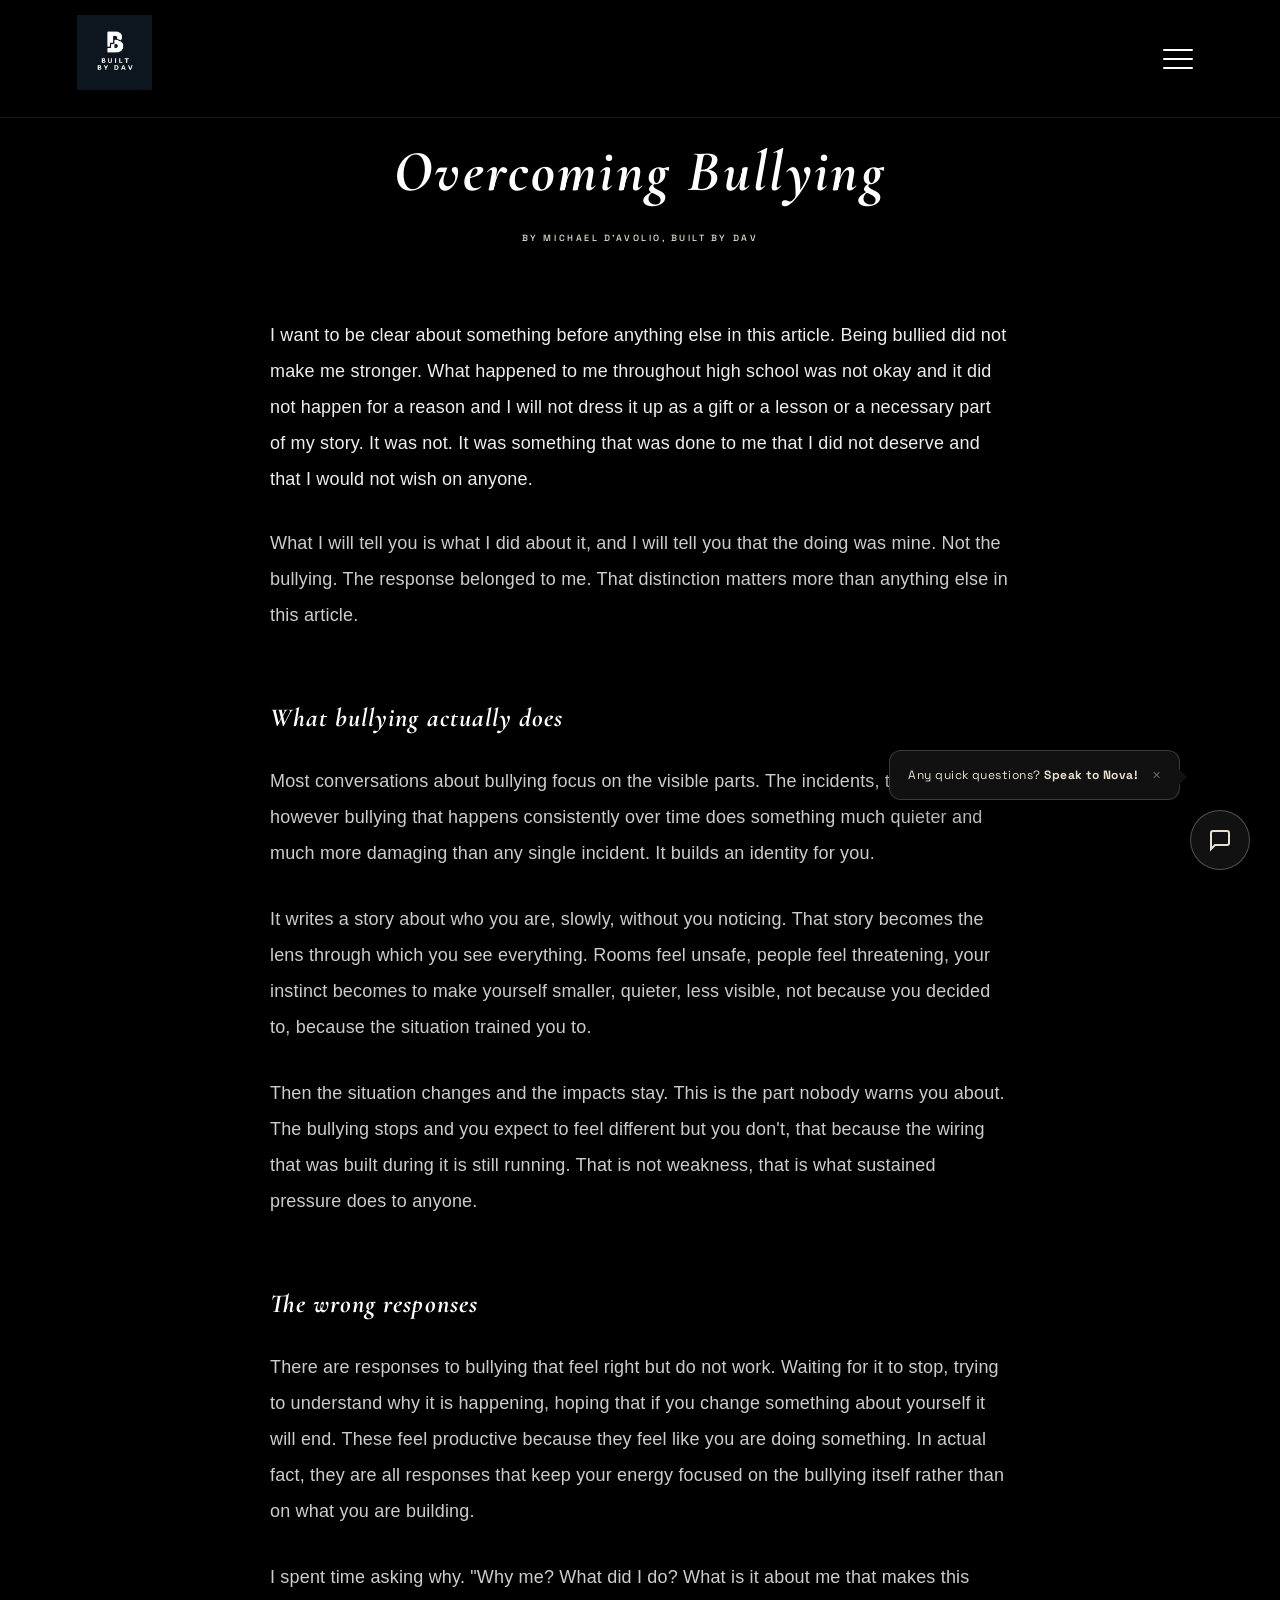
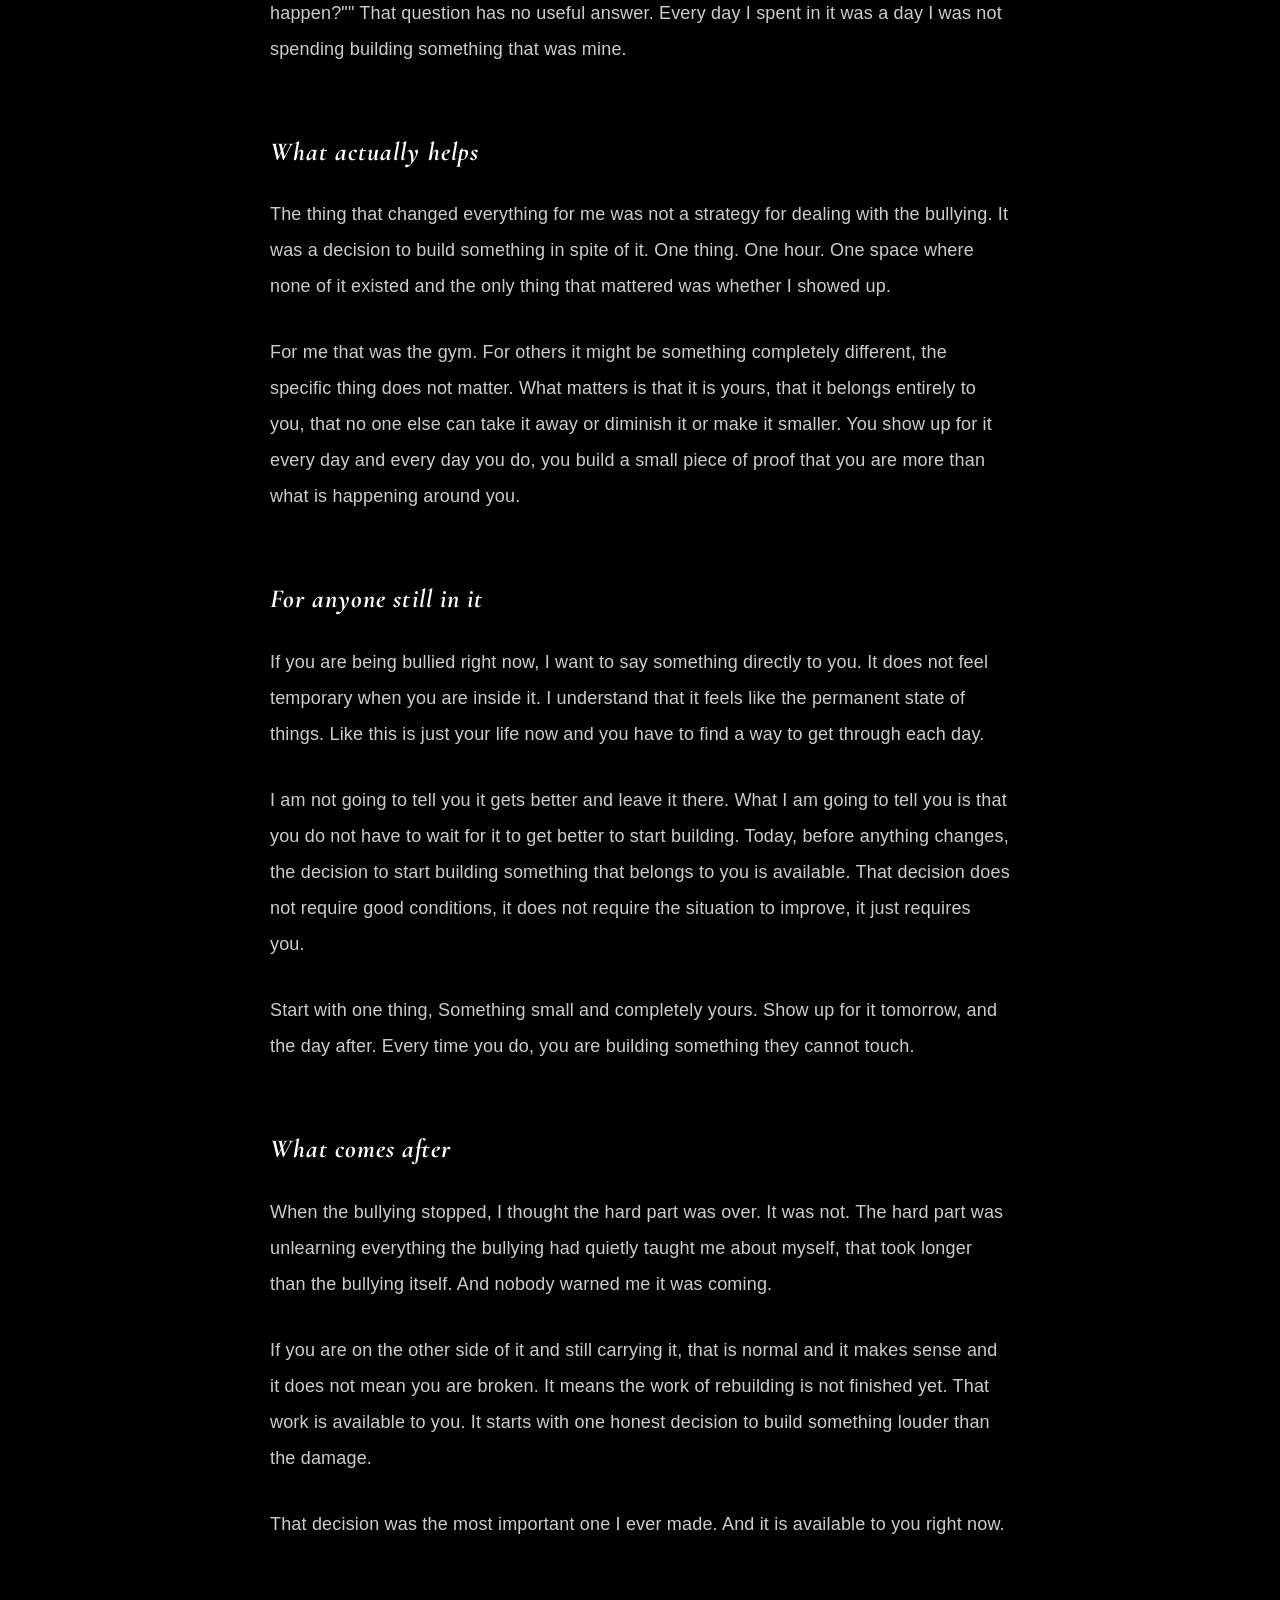
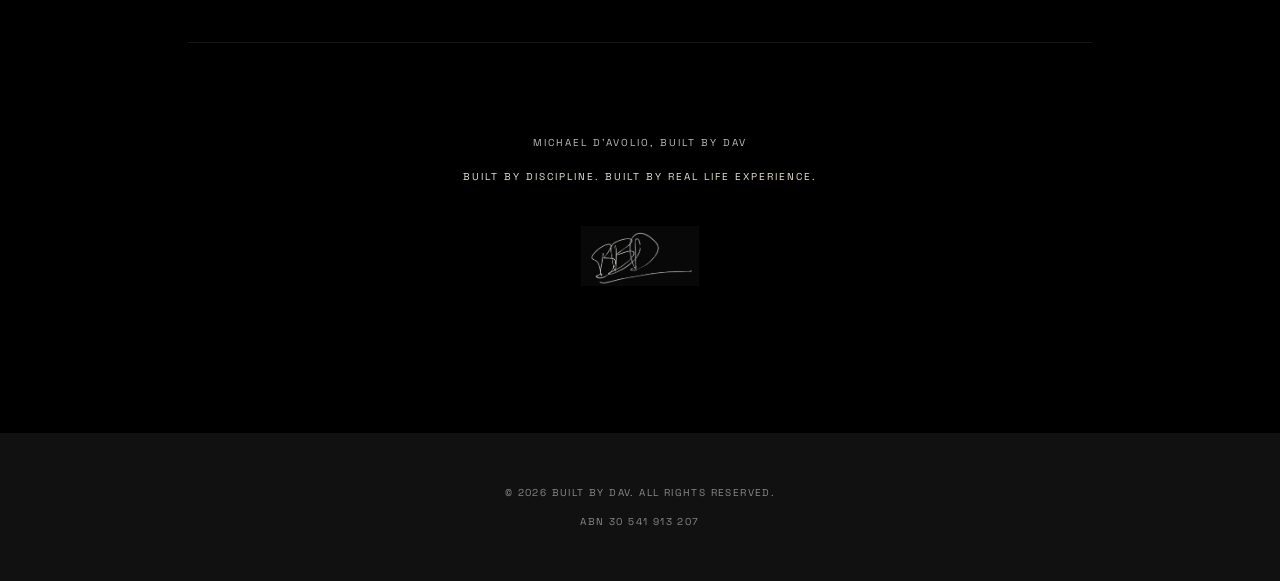
<file: bullying.html>
<!DOCTYPE html>
<html lang="en">
<head>
<meta charset="UTF-8">
<meta name="viewport" content="width=device-width, initial-scale=1.0">
<title>Overcoming Bullying | Built By Dav</title>

<!-- FONTS -->
<link href="https://fonts.googleapis.com/css2?family=Cormorant+Garamond:ital,wght@0,300;0,400;0,600;0,700;1,300;1,400;1,600;1,700&family=Space+Grotesk:wght@300;400;500;600;700&display=swap" rel="stylesheet">

<style>
body {
  margin: 0;
  font-family: 'Inter', sans-serif;
  font-weight: 300;
  letter-spacing: 0.3px;
  background: black;
  color: white;
  line-height: 1.8;
}

nav {
  position: fixed;
  width: 100%;
  top: 0;
  backdrop-filter: blur(20px);
  background: rgba(0,0,0,0.7);
  border-bottom: 1px solid rgba(232, 224, 208, 0.1);
  display: flex;
  justify-content: space-between;
  align-items: center;
  padding: 15px 6%;
  box-sizing: border-box;
  z-index: 1000;
}

.logo img {
  height: 75px;
}

.nav-links {
  display: flex;
  gap: 35px;
}

.nav-links a {
  color: white;
  text-decoration: none;
  font-size: 13px;
  letter-spacing: 1px;
  transition: 0.3s;
}

.nav-links a:hover {
  color: #E8E0D0;
}

h1, h2 {
  font-family: 'Playfair Display', serif;
  letter-spacing: 1.5px;
  font-weight: 700;
}

.article-header {
  max-width: 800px;
  margin: 150px auto 60px;
  padding: 0 6%;
  text-align: center;
}

.article-header h1 {
  font-size: 48px;
  margin: 0 0 20px 0;
}

.article-meta {
  color: #bbb;
  font-size: 14px;
  letter-spacing: 1px;
}

.article-content {
  max-width: 720px;
  margin: 0 auto;
  padding: 0 6%;
  font-size: 17px;
  line-height: 1.9;
}

.article-content p {
  margin-bottom: 22px;
  color: #ddd;
  letter-spacing: 0.4px;
}

.article-content p:first-of-type {
  font-size: 17px;
  color: #fff;
  margin-bottom: 28px;
}

.article-content h2 {
  font-size: 28px;
  margin: 55px 0 28px 0;
  color: white;
  font-weight: 700;
  letter-spacing: 0.5px;
}

.article-footer {
  max-width: 700px;
  margin: 80px auto 0;
  padding: 60px 6%;
  text-align: center;
  border-top: 1px solid rgba(232, 224, 208, 0.1);
  color: #E8E0D0;
  font-size: 16px;
  letter-spacing: 0.8px;
}

.footer {
  background: #111;
  padding: 40px 6%;
  text-align: center;
  color: #888;
  margin-top: 60px;
}


/* Hamburger */
.hamburger {
  display: flex !important;
  flex-direction: column;
  cursor: pointer;
  gap: 7px;
  margin-left: auto;
  padding: 10px;
  z-index: 1001;
}
.hamburger span {
  width: 30px;
  height: 2px;
  background: white;
  border-radius: 2px;
  transition: 0.3s;
}
.hamburger.active span:nth-child(1) { transform: rotate(45deg) translate(7px, 7px); }
.hamburger.active span:nth-child(2) { opacity: 0; }
.hamburger.active span:nth-child(3) { transform: rotate(-45deg) translate(7px, -7px); }

.nav-links.active {
  display: flex;
  flex-direction: column;
  position: fixed;
  top: 90px;
  left: 0;
  width: 100%;
  background: rgba(0,0,0,0.98);
  padding: 20px 6%;
  z-index: 999;
  box-sizing: border-box;
}
.nav-links {
  display: none;
}

/* Bigger text and breathing room */
body {
  font-size: 18px;
  line-height: 2;
}

.article-header {
  margin: 140px auto 70px;
  padding: 0 8%;
}

.article-header h1 {
  font-size: 54px;
  line-height: 1.2;
  margin-bottom: 25px;
}

.article-meta {
  font-size: 15px;
  letter-spacing: 1.5px;
  color: #aaa;
}

.article-content {
  max-width: 740px;
  padding: 0 8%;
  font-size: 18px;
  line-height: 2.1;
}

.article-content p {
  margin-bottom: 30px;
  color: #ccc;
  letter-spacing: 0.3px;
}

.article-content p:first-of-type {
  font-size: 20px;
  color: #eee;
  line-height: 1.9;
}

.article-content h2 {
  font-size: 30px;
  margin: 70px 0 30px 0;
  letter-spacing: 1px;
}

.article-footer {
  padding: 80px 8%;
  margin-top: 100px;
}

@media (max-width: 768px) {
  .article-header { margin-top: 120px; padding: 0 6%; }
  .article-header h1 { font-size: 36px; }
  .article-content { padding: 0 6%; font-size: 17px; }
}


/* Image borders */
img:not(.logo img):not([src="newlog.png"]):not([src="newsig.png"]) {
  outline: 2px solid rgba(232, 224, 208, 0.5);
  outline-offset: 6px;
}


@media (max-width: 768px) {
  nav { padding: 12px 5%; }
  .logo img { height: 55px; }
  .nav-links.active { top: 79px; padding: 15px 5%; }

  .article-header {
    margin: 110px auto 50px !important;
    padding: 0 5% !important;
    text-align: left;
  }

  .article-header h1 {
    font-size: 34px !important;
    letter-spacing: 1px !important;
    line-height: 1.25 !important;
  }

  .article-meta {
    font-size: 13px !important;
  }

  .article-content {
    padding: 0 5% !important;
    font-size: 16px !important;
    line-height: 1.95 !important;
  }

  .article-content p:first-of-type {
    font-size: 17px !important;
  }

  .article-content h2 {
    font-size: 24px !important;
    margin: 50px 0 22px !important;
  }

  .article-footer {
    padding: 50px 5% !important;
  }
}


/* ===== MATCHING FONTS TO MAIN SITE ===== */
h1, h2, h3 {
  font-family: 'Cormorant Garamond', 'Playfair Display', serif;
  font-weight: 700;
  letter-spacing: 2px;
}

body {
  font-family: 'Inter', sans-serif;
  font-weight: 400;
}


/* ===== HEADING VISIBILITY FIX ===== */

/* Remove gradient on hero - solid white */
.hero-text h1 {
  background: none !important;
  -webkit-background-clip: unset !important;
  -webkit-text-fill-color: white !important;
  background-clip: unset !important;
  color: white !important;
  font-weight: 700 !important;
}

/* All dark section headings - bright white */
.story h2,
.story-text h2,
.contact h2,
#story h2,
#contact h2 {
  color: white !important;
  -webkit-text-fill-color: white !important;
}

/* All light section headings - solid black */
.mission h2,
.mission-text h2,
.services h2,
.resources h2,
#mission h2,
#services h2,
#resources h2 {
  color: #111 !important;
  -webkit-text-fill-color: #111 !important;
}

/* Article and service page headings */
.header-section h1,
.page-header h1,
.article-header h1 {
  color: #111 !important;
  -webkit-text-fill-color: #111 !important;
  font-weight: 700 !important;
}

h2, h3 {
  font-weight: 700 !important;
}


/* Article title colour */
.article-header h1 {
  color: white !important;
  -webkit-text-fill-color: white !important;
}
.article-meta {
  color: #E8E0D0 !important;
}


/* ===== LUXURY TYPOGRAPHY SYSTEM ===== */

/* Enable advanced font features */
* {
  -webkit-font-smoothing: antialiased;
  -moz-osx-font-smoothing: grayscale;
  text-rendering: optimizeLegibility;
}

body {
  font-family: 'Inter', sans-serif;
  font-weight: 300;
  font-size: 16px;
  line-height: 1.95;
  letter-spacing: 0.3px;
  font-feature-settings: "kern" 1, "liga" 1, "calt" 1;
}

/* All headings - Cormorant Garamond */
h1, h2, h3, h4 {
  font-family: 'Cormorant Garamond', serif;
  font-weight: 600;
  line-height: 1.15;
  letter-spacing: 3px;
  font-feature-settings: "kern" 1, "liga" 1, "swsh" 1;
}

/* Hero title - dramatic and bold */
.hero-text h1 {
  font-size: 86px !important;
  font-weight: 700 !important;
  letter-spacing: 10px !important;
  line-height: 1.0 !important;
  text-transform: uppercase;
  font-style: normal;
}

/* Section headings - refined uppercase */
h2 {
  font-size: 38px;
  font-weight: 600;
  letter-spacing: 6px;
  text-transform: uppercase;
}

/* Sub headings */
h3 {
  font-size: 20px;
  font-weight: 600;
  letter-spacing: 4px;
  text-transform: uppercase;
}

/* Body paragraphs */
p {
  font-family: 'Inter', sans-serif;
  font-weight: 300;
  font-size: 15px;
  line-height: 2.0;
  letter-spacing: 0.4px;
}

/* Lead paragraph - slightly larger */
.hero-text p,
.mission-text p:first-of-type,
.story-text p:first-of-type {
  font-size: 16px !important;
  font-weight: 300;
  line-height: 2.1 !important;
  letter-spacing: 0.5px;
}

/* Nav links - very spaced, light */
.nav-links a {
  font-family: 'Inter', sans-serif;
  font-weight: 400;
  font-size: 10px !important;
  letter-spacing: 3px !important;
  text-transform: uppercase;
}

/* Buttons */
.btn, .card-btn {
  font-family: 'Inter', sans-serif;
  font-weight: 400;
  font-size: 10px !important;
  letter-spacing: 4px !important;
  text-transform: uppercase;
}

/* Article headings */
.article-header h1 {
  font-size: 58px !important;
  font-weight: 700 !important;
  letter-spacing: 4px !important;
  line-height: 1.15 !important;
  font-style: italic;
}

.article-meta {
  font-family: 'Inter', sans-serif;
  font-size: 10px !important;
  letter-spacing: 4px !important;
  text-transform: uppercase;
  font-weight: 400;
}

.article-content p {
  font-size: 16px !important;
  line-height: 2.1 !important;
  font-weight: 300;
  letter-spacing: 0.3px;
}

.article-content h2 {
  font-size: 28px !important;
  letter-spacing: 4px !important;
  font-style: italic;
  font-weight: 600 !important;
}

/* Service page headers */
.header-section h1,
.page-header h1 {
  font-size: 56px !important;
  font-weight: 700 !important;
  letter-spacing: 5px !important;
  line-height: 1.1 !important;
}

.header-section p,
.page-header p {
  font-size: 15px !important;
  line-height: 2.0 !important;
  letter-spacing: 0.8px;
  font-weight: 300;
}

/* Card text */
.card h3 {
  font-size: 16px !important;
  letter-spacing: 3px !important;
}

.card p {
  font-size: 13px !important;
  line-height: 1.9 !important;
  letter-spacing: 0.5px;
}

/* Resource items */
.resource-item h3 {
  font-size: 14px !important;
  letter-spacing: 3px !important;
}

.resource-item p {
  font-size: 13px !important;
  line-height: 1.9 !important;
}

/* Footer */
.footer-tagline {
  font-family: 'Inter', sans-serif;
  font-size: 10px !important;
  letter-spacing: 5px !important;
  text-transform: uppercase;
  font-weight: 300;
}

.footer-links a {
  font-size: 10px !important;
  letter-spacing: 3px !important;
  text-transform: uppercase;
}

.footer-bottom p {
  font-size: 10px !important;
  letter-spacing: 2px;
  text-transform: uppercase;
}

/* Article footer */
.article-footer {
  font-family: 'Inter', sans-serif;
  font-size: 11px !important;
  letter-spacing: 3px !important;
  text-transform: uppercase;
}

@media (max-width: 768px) {
  .hero-text h1 {
    font-size: 52px !important;
    letter-spacing: 6px !important;
  }
  h2 {
    font-size: 28px !important;
    letter-spacing: 4px !important;
  }
  .article-header h1 {
    font-size: 38px !important;
  }
  .header-section h1,
  .page-header h1 {
    font-size: 36px !important;
  }
}


/* ===== BOLDER TEXT ===== */
body {
  font-weight: 400 !important;
}

p {
  font-weight: 400 !important;
}

.hero-text p,
.mission-text p,
.story-text p,
.article-content p,
.header-section p,
.page-header p,
.card p,
.resource-item p {
  font-weight: 400 !important;
}

.nav-links a {
  font-weight: 500 !important;
}

.footer-links a,
.footer-tagline,
.footer-bottom p {
  font-weight: 400 !important;
}

.article-meta {
  font-weight: 500 !important;
}

h1, h2, h3 {
  font-weight: 700 !important;
}


/* ================================================================
   ELITE NEW-AGE TYPOGRAPHY, Built By Dav
   Cormorant Garamond (editorial serif) × Space Grotesk (modern sans)
   ================================================================ */

*, *::before, *::after {
  -webkit-font-smoothing: antialiased;
  -moz-osx-font-smoothing: grayscale;
  text-rendering: optimizeLegibility;
  font-feature-settings: "kern" 1, "liga" 1, "calt" 1;
}

body {
  font-family: 'Space Grotesk', sans-serif !important;
  font-weight: 400 !important;
  font-size: 15px !important;
  line-height: 1.85 !important;
  letter-spacing: 0.015em !important;
}

h1 {
  font-family: 'Cormorant Garamond', serif !important;
  font-weight: 700 !important;
  letter-spacing: 0.12em !important;
  line-height: 1.0 !important;
  text-transform: uppercase !important;
}

h2 {
  font-family: 'Cormorant Garamond', serif !important;
  font-weight: 700 !important;
  font-size: clamp(28px, 4vw, 42px) !important;
  letter-spacing: 0.14em !important;
  line-height: 1.05 !important;
  text-transform: uppercase !important;
}

h3 {
  font-family: 'Space Grotesk', sans-serif !important;
  font-weight: 600 !important;
  font-size: 12px !important;
  letter-spacing: 0.22em !important;
  line-height: 1.5 !important;
  text-transform: uppercase !important;
}

p {
  font-family: 'Space Grotesk', sans-serif !important;
  font-weight: 400 !important;
  font-size: 15px !important;
  line-height: 1.9 !important;
  letter-spacing: 0.015em !important;
}

li {
  font-family: 'Space Grotesk', sans-serif !important;
  font-weight: 400 !important;
  font-size: 15px !important;
  line-height: 1.9 !important;
  letter-spacing: 0.01em !important;
}

.nav-links a {
  font-family: 'Space Grotesk', sans-serif !important;
  font-size: 9px !important;
  letter-spacing: 0.26em !important;
  font-weight: 600 !important;
  text-transform: uppercase !important;
}

.btn, .card-btn, .form-container button, button[type="submit"] {
  font-family: 'Space Grotesk', sans-serif !important;
  font-size: 9px !important;
  letter-spacing: 0.28em !important;
  font-weight: 600 !important;
  text-transform: uppercase !important;
}

.hero-text h1 {
  font-size: clamp(52px, 9vw, 96px) !important;
  letter-spacing: 0.14em !important;
  line-height: 0.98 !important;
  font-style: normal !important;
}

.hero-text p {
  font-size: 16px !important;
  line-height: 1.95 !important;
  letter-spacing: 0.04em !important;
  font-weight: 400 !important;
}

.article-header h1 {
  font-family: 'Cormorant Garamond', serif !important;
  font-size: clamp(36px, 6vw, 68px) !important;
  font-style: italic !important;
  letter-spacing: 0.04em !important;
  text-transform: none !important;
  line-height: 1.1 !important;
  font-weight: 700 !important;
}

.article-meta {
  font-family: 'Space Grotesk', sans-serif !important;
  font-size: 9px !important;
  letter-spacing: 0.28em !important;
  text-transform: uppercase !important;
  font-weight: 500 !important;
}

.article-content p {
  font-size: 17px !important;
  line-height: 2.05 !important;
  letter-spacing: 0.01em !important;
  font-weight: 400 !important;
}

.article-content h2 {
  font-family: 'Cormorant Garamond', serif !important;
  font-style: italic !important;
  font-size: 30px !important;
  letter-spacing: 0.05em !important;
  text-transform: none !important;
  font-weight: 700 !important;
}

.header-section h1, .page-header h1 {
  font-size: clamp(32px, 5vw, 56px) !important;
  letter-spacing: 0.1em !important;
  line-height: 1.05 !important;
}

.header-section p, .page-header p {
  font-size: 15px !important;
  line-height: 1.9 !important;
  letter-spacing: 0.03em !important;
  font-weight: 400 !important;
}

.card h3 {
  font-size: 11px !important;
  letter-spacing: 0.24em !important;
}

.card p {
  font-size: 14px !important;
  line-height: 1.85 !important;
  letter-spacing: 0.01em !important;
}

.resource-item h3 {
  font-size: 11px !important;
  letter-spacing: 0.22em !important;
}

.resource-item p {
  font-size: 14px !important;
  line-height: 1.85 !important;
}

.resource-item a {
  font-family: 'Space Grotesk', sans-serif !important;
  font-size: 9px !important;
  letter-spacing: 0.22em !important;
  text-transform: uppercase !important;
  font-weight: 600 !important;
}

.footer, .footer p, .footer-bottom p {
  font-family: 'Space Grotesk', sans-serif !important;
  font-size: 10px !important;
  letter-spacing: 0.14em !important;
  text-transform: uppercase !important;
}

.footer-tagline {
  font-family: 'Space Grotesk', sans-serif !important;
  font-size: 10px !important;
  letter-spacing: 0.2em !important;
  text-transform: uppercase !important;
  font-weight: 300 !important;
}

.footer-links a {
  font-family: 'Space Grotesk', sans-serif !important;
  font-size: 9px !important;
  letter-spacing: 0.2em !important;
  text-transform: uppercase !important;
  font-weight: 500 !important;
}

.article-footer, .article-footer p {
  font-family: 'Space Grotesk', sans-serif !important;
  font-size: 10px !important;
  letter-spacing: 0.2em !important;
  text-transform: uppercase !important;
}

input, textarea, select {
  font-family: 'Space Grotesk', sans-serif !important;
  font-weight: 400 !important;
  letter-spacing: 0.02em !important;
}

.benefits li, .benefits p {
  font-size: 15px !important;
  line-height: 1.9 !important;
}

.content p, .service-section p, .service-section li {
  font-size: 15px !important;
  line-height: 1.9 !important;
}

.content h2, .service-section h2 {
  font-family: 'Cormorant Garamond', serif !important;
  font-weight: 700 !important;
  letter-spacing: 0.12em !important;
}

@media (max-width: 768px) {
  .hero-text h1 {
    font-size: clamp(38px, 12vw, 56px) !important;
    letter-spacing: 0.1em !important;
  }
  h2 {
    font-size: clamp(22px, 7vw, 30px) !important;
    letter-spacing: 0.1em !important;
  }
  .header-section h1, .page-header h1 {
    font-size: clamp(28px, 8vw, 40px) !important;
    letter-spacing: 0.08em !important;
  }
  .article-header h1 {
    font-size: clamp(28px, 9vw, 42px) !important;
  }
  p, li {
    font-size: 14px !important;
  }
  .article-content p {
    font-size: 15px !important;
  }
  h3 {
    font-size: 11px !important;
  }
}


/* ===== READABILITY UPGRADE ===== */
body {
  font-size: 16px !important;
  line-height: 2.0 !important;
}

p {
  font-size: 16px !important;
  line-height: 2.0 !important;
}

li {
  font-size: 16px !important;
  line-height: 2.0 !important;
}

.hero-text p {
  font-size: 17px !important;
  line-height: 2.0 !important;
  color: #ccc !important;
}

.mission-text p {
  font-size: 16px !important;
  line-height: 2.05 !important;
  color: #2a2a2a !important;
}

.story-text p {
  font-size: 16px !important;
  line-height: 2.05 !important;
  color: #bbb !important;
}

.card p {
  font-size: 15px !important;
  line-height: 1.95 !important;
  color: #444 !important;
}

.resource-item p {
  font-size: 15px !important;
  line-height: 1.95 !important;
}

.header-section p, .page-header p {
  font-size: 17px !important;
  line-height: 2.0 !important;
}

.article-content p {
  font-size: 18px !important;
  line-height: 2.1 !important;
}

.content p, .service-section p {
  font-size: 16px !important;
  line-height: 2.05 !important;
}

.benefits li, .content li, .service-section li {
  font-size: 16px !important;
  line-height: 2.0 !important;
}

h2 {
  font-size: clamp(30px, 4vw, 44px) !important;
}

h3 {
  font-size: 13px !important;
}

.card h3 {
  font-size: 12px !important;
}

.resource-item h3 {
  font-size: 12px !important;
}

@media (max-width: 768px) {
  p, li {
    font-size: 15px !important;
  }
  .article-content p {
    font-size: 16px !important;
  }
  .hero-text p {
    font-size: 15px !important;
  }
}


/* ===== ELEGANT FONT REFINEMENT ===== */
/* Cormorant Garamond for all body text, flowing, warm, editorial */
/* Space Grotesk kept only for UI micro-labels (nav, buttons, captions) */

body {
  font-family: 'Cormorant Garamond', serif !important;
  font-weight: 400 !important;
  font-size: 18px !important;
  line-height: 2.0 !important;
  letter-spacing: 0.02em !important;
}

p {
  font-family: 'Cormorant Garamond', serif !important;
  font-weight: 400 !important;
  font-size: 18px !important;
  line-height: 2.05 !important;
  letter-spacing: 0.02em !important;
}

li {
  font-family: 'Cormorant Garamond', serif !important;
  font-weight: 400 !important;
  font-size: 18px !important;
  line-height: 2.0 !important;
  letter-spacing: 0.02em !important;
}

.hero-text p {
  font-family: 'Cormorant Garamond', serif !important;
  font-size: 19px !important;
  font-weight: 400 !important;
  line-height: 2.0 !important;
  color: #ccc !important;
}

.mission-text p {
  font-family: 'Cormorant Garamond', serif !important;
  font-size: 18px !important;
  line-height: 2.05 !important;
  color: #2a2a2a !important;
}

.story-text p {
  font-family: 'Cormorant Garamond', serif !important;
  font-size: 18px !important;
  line-height: 2.05 !important;
  color: #bbb !important;
}

.card p {
  font-family: 'Cormorant Garamond', serif !important;
  font-size: 17px !important;
  line-height: 2.0 !important;
}

.resource-item p {
  font-family: 'Cormorant Garamond', serif !important;
  font-size: 17px !important;
  line-height: 2.0 !important;
}

.header-section p, .page-header p {
  font-family: 'Cormorant Garamond', serif !important;
  font-size: 19px !important;
  line-height: 2.0 !important;
}

.article-content p {
  font-family: 'Cormorant Garamond', serif !important;
  font-size: 20px !important;
  line-height: 2.1 !important;
  letter-spacing: 0.02em !important;
}

.content p, .service-section p {
  font-family: 'Cormorant Garamond', serif !important;
  font-size: 18px !important;
  line-height: 2.05 !important;
}

.benefits li, .content li, .service-section li {
  font-family: 'Cormorant Garamond', serif !important;
  font-size: 18px !important;
  line-height: 2.0 !important;
}

input, textarea, select {
  font-family: 'Cormorant Garamond', serif !important;
  font-size: 16px !important;
  letter-spacing: 0.03em !important;
}

@media (max-width: 768px) {
  p, li {
    font-size: 17px !important;
  }
  .article-content p {
    font-size: 18px !important;
  }
  .hero-text p {
    font-size: 17px !important;
  }
}


/* ===== BANGLA MN FONT ===== */
body, p, li, input, textarea, select,
.hero-text p, .mission-text p, .story-text p,
.card p, .resource-item p, .header-section p,
.page-header p, .article-content p,
.content p, .service-section p,
.benefits li, .content li, .service-section li {
  font-family: 'Bangla MN', serif !important;
}


/* ===== INTER BODY FONT ===== */
body, p, li, input, textarea, select,
.hero-text p, .mission-text p, .story-text p,
.card p, .resource-item p, .header-section p,
.page-header p, .article-content p,
.content p, .service-section p,
.benefits li, .content li, .service-section li {
  font-family: 'Inter', sans-serif !important;
}


/* ===== INTER FOR ALL SUBTITLES & BODY ===== */
h2, h3, h4 {
  font-family: 'Inter', sans-serif !important;
}

.mission-text h2, .story-text h2, .services h2,
.resources h2, .contact h2, .header-section h2,
.page-header h2, .content h2, .service-section h2,
.article-content h2 {
  font-family: 'Inter', sans-serif !important;
}


/* ===== REVERT H2/H3 TO CORMORANT GARAMOND ===== */
h2, h3, h4,
.mission-text h2, .story-text h2, .services h2,
.resources h2, .contact h2, .header-section h2,
.page-header h2, .content h2, .service-section h2,
.article-content h2 {
  font-family: 'Cormorant Garamond', serif !important;
}


/* ===== SPACE GROTESK UNIVERSAL ===== */
*, *::before, *::after {
  font-family: 'Space Grotesk', sans-serif !important;
}


/* ===== RESOURCE CARD TITLES, MORE READABLE ===== */
.resource-item h3 {
  font-size: 15px !important;
  font-weight: 700 !important;
  letter-spacing: 0.08em !important;
  line-height: 1.4 !important;
  margin-bottom: 14px !important;
}


/* ===== ALL BOX TITLES, MORE READABLE ===== */
.card h3,
.resource-item h3,
.service-section h3,
.content h3,
h3 {
  font-size: 15px !important;
  font-weight: 700 !important;
  letter-spacing: 0.08em !important;
  line-height: 1.4 !important;
}


/* ===== BOX TITLES, CORMORANT GARAMOND BOLD ===== */
h3,
.card h3,
.resource-item h3,
.service-section h3,
.content h3 {
  font-family: 'Cormorant Garamond', serif !important;
  font-size: 22px !important;
  font-weight: 700 !important;
  letter-spacing: 0.06em !important;
  line-height: 1.3 !important;
  text-transform: uppercase !important;
}


/* ===== FONT AWESOME FIX ===== */
.fa, .fas, .far, .fal, .fab, .fa-brands,
.fa-solid, .fa-regular, [class^="fa-"], [class*=" fa-"],
i.fa, i.fas, i.far, i.fab {
  font-family: 'Font Awesome 6 Free', 'Font Awesome 6 Brands', 'FontAwesome' !important;
}


/* ===== FONT AWESOME RESTORE ===== */
.fab, .fab::before,
.fas, .fas::before,
.far, .far::before,
.fa, .fa::before,
[class^="fa-"]::before,
[class*=" fa-"]::before {
  font-family: 'Font Awesome 6 Free', 'Font Awesome 6 Brands', 'FontAwesome' !important;
  font-weight: 900 !important;
}

.fab, .fab::before {
  font-family: 'Font Awesome 6 Brands' !important;
  font-weight: 400 !important;
}


/* ===== FONT AWESOME NUCLEAR FIX ===== */
i.fab, i[class*="fa-"] {
  font-family: 'Font Awesome 6 Brands' !important;
  font-weight: 400 !important;
}
i.fas, i.fa {
  font-family: 'Font Awesome 6 Free' !important;
  font-weight: 900 !important;
}
i.fab::before, i.fas::before, i.fa::before, i[class*="fa-"]::before {
  font-family: inherit !important;
  font-weight: inherit !important;
}

</style>
</head>

<body>

<!-- NAV -->
<nav>
  <div class="logo">
    <a href="index.html"><img src="newlog.png" alt="Built By Dav"></a>
  </div>
  <div class="hamburger" id="hamburger">
    <span></span>
    <span></span>
    <span></span>
  </div>
  <div class="nav-links" id="nav-links">
    <a href="index.html#hero">Home</a>
    <a href="index.html#mission">About</a>
    <a href="index.html#story">My Story</a>
    <a href="index.html#services">Work With Me</a>
    <a href="index.html#resources">Resources</a>
    <a href="index.html#contact">Contact</a>
  </div>
</nav>

<div class="article-header">
  <h1>Overcoming Bullying</h1>
  <div class="article-meta">By Michael D'Avolio, Built By Dav</div>
</div>

<article class="article-content">
  <p>I want to be clear about something before anything else in this article. Being bullied did not make me stronger. What happened to me throughout high school was not okay and it did not happen for a reason and I will not dress it up as a gift or a lesson or a necessary part of my story. It was not. It was something that was done to me that I did not deserve and that I would not wish on anyone.</p>

  <p>What I will tell you is what I did about it, and I will tell you that the doing was mine. Not the bullying. The response belonged to me. That distinction matters more than anything else in this article.</p>

  <h2>What bullying actually does</h2>

  <p>Most conversations about bullying focus on the visible parts. The incidents, the moments, however bullying that happens consistently over time does something much quieter and much more damaging than any single incident. It builds an identity for you.</p>

  <p>It writes a story about who you are, slowly, without you noticing. That story becomes the lens through which you see everything. Rooms feel unsafe, people feel threatening, your instinct becomes to make yourself smaller, quieter, less visible, not because you decided to, because the situation trained you to.</p>

  <p>Then the situation changes and the impacts stay. This is the part nobody warns you about. The bullying stops and you expect to feel different but you don't, that because the wiring that was built during it is still running. That is not weakness, that is what sustained pressure does to anyone.</p>

  <h2>The wrong responses</h2>

  <p>There are responses to bullying that feel right but do not work. Waiting for it to stop, trying to understand why it is happening, hoping that if you change something about yourself it will end. These feel productive because they feel like you are doing something. In actual fact, they are all responses that keep your energy focused on the bullying itself rather than on what you are building.</p>

  <p>I spent time asking why. "Why me? What did I do? What is it about me that makes this happen?"" That question has no useful answer. Every day I spent in it was a day I was not spending building something that was mine.</p>

  <h2>What actually helps</h2>

  <p>The thing that changed everything for me was not a strategy for dealing with the bullying. It was a decision to build something in spite of it. One thing. One hour. One space where none of it existed and the only thing that mattered was whether I showed up.</p>

  <p>For me that was the gym. For others it might be something completely different, the specific thing does not matter. What matters is that it is yours, that it belongs entirely to you, that no one else can take it away or diminish it or make it smaller. You show up for it every day and every day you do, you build a small piece of proof that you are more than what is happening around you.</p>

  <h2>For anyone still in it</h2>

  <p>If you are being bullied right now, I want to say something directly to you. It does not feel temporary when you are inside it. I understand that it feels like the permanent state of things. Like this is just your life now and you have to find a way to get through each day.</p>

  <p>I am not going to tell you it gets better and leave it there. What I am going to tell you is that you do not have to wait for it to get better to start building. Today, before anything changes, the decision to start building something that belongs to you is available. That decision does not require good conditions, it does not require the situation to improve, it just requires you.</p>

  <p>Start with one thing, Something small and completely yours. Show up for it tomorrow, and the day after. Every time you do, you are building something they cannot touch.</p>

  <h2>What comes after</h2>

  <p>When the bullying stopped, I thought the hard part was over. It was not. The hard part was unlearning everything the bullying had quietly taught me about myself, that took longer than the bullying itself. And nobody warned me it was coming.</p>

  <p>If you are on the other side of it and still carrying it, that is normal and it makes sense and it does not mean you are broken. It means the work of rebuilding is not finished yet. That work is available to you. It starts with one honest decision to build something louder than the damage.</p>

  <p>That decision was the most important one I ever made. And it is available to you right now.</p>
</article>

<div class="article-footer">
  <p style="margin-bottom: 15px; color: #bbb;">Michael D'Avolio, Built By Dav</p>
  <p>Built By Discipline. Built By Real Life Experience.</p>
  <img src="newsig.png" alt="Michael D'Avolio Signature" style="height: 60px; margin-top: 30px; opacity: 0.8;">
</div>

<footer class="footer">
  <p>© 2026 Built By Dav. All rights reserved.</p>
  <p>ABN 30 541 913 207</p>
</footer>


<script>
const hamburger = document.getElementById('hamburger');
const navLinks = document.getElementById('nav-links');
if (hamburger && navLinks) {
  hamburger.addEventListener('click', () => {
    hamburger.classList.toggle('active');
    navLinks.classList.toggle('active');
  });
  navLinks.querySelectorAll('a').forEach(link => {
    link.addEventListener('click', () => {
      hamburger.classList.remove('active');
      navLinks.classList.remove('active');
    });
  });
}
</script>

<div id="chat-prompt" onclick="openChatFromPrompt()">
  Any quick questions? <strong>Speak to Nova!</strong>
  <span id="chat-prompt-close" onclick="event.stopPropagation(); this.parentElement.style.display='none'">✕</span>
</div>

<!-- ===== FAQ CHATBOT ===== -->
<div id="chat-bubble" onclick="toggleChat()" title="Ask a question">
  <svg width="24" height="24" viewBox="0 0 24 24" fill="none" stroke="currentColor" stroke-width="2">
    <path d="M21 15a2 2 0 0 1-2 2H7l-4 4V5a2 2 0 0 1 2-2h14a2 2 0 0 1 2 2z"/>
  </svg>
</div>

<div id="chat-window">
  <div id="chat-header">
    <div id="chat-header-info">
      <div id="chat-avatar">Y</div>
      <div>
        <div id="chat-name">Nova</div>
        <div id="chat-status">Michael's assistant, here to help</div>
      </div>
    </div>
    <button onclick="toggleChat()" id="chat-close">✕</button>
  </div>

  <div id="chat-messages">
    <div class="chat-msg bot">Hey, I'm Nova, Michael's assistant. Got a quick question about Built By Dav? I'm here to help.</div>
    <div id="chat-suggestions">
      <div class="suggestion" onclick="askQuestion('How do I book a session?')">How do I book?</div>
      <div class="suggestion" onclick="askQuestion('How much does it cost?')">Pricing</div>
      <div class="suggestion" onclick="askQuestion('What age groups do you work with?')">Age groups</div>
      <div class="suggestion" onclick="askQuestion('What topics do you cover?')">Topics covered</div>
    </div>
  </div>

  <div id="chat-input-row">
    <input id="chat-input" type="text" placeholder="Type your question..." onkeydown="if(event.key==='Enter') sendMessage()">
    <button onclick="sendMessage()" id="chat-send">
      <svg width="16" height="16" viewBox="0 0 24 24" fill="currentColor"><path d="M2 21l21-9L2 3v7l15 2-15 2z"/></svg>
    </button>
  </div>
</div>

<style>
#chat-bubble {
  position: fixed;
  bottom: 30px;
  right: 30px;
  width: 58px;
  height: 58px;
  background: #111;
  border: 1px solid rgba(232,224,208,0.3);
  border-radius: 50%;
  display: flex;
  align-items: center;
  justify-content: center;
  cursor: pointer;
  z-index: 9999;
  color: #E8E0D0;
  box-shadow: 0 8px 30px rgba(0,0,0,0.4);
  transition: 0.3s;
}
#chat-bubble:hover {
  transform: scale(1.08);
  background: #1a1a1a;
  box-shadow: 0 12px 40px rgba(232,224,208,0.15);
}
#chat-window {
  position: fixed;
  bottom: 100px;
  right: 30px;
  width: 340px;
  max-height: 520px;
  background: #0d0d0d;
  border: 1px solid rgba(232,224,208,0.15);
  border-radius: 16px;
  z-index: 9998;
  display: none;
  flex-direction: column;
  box-shadow: 0 20px 60px rgba(0,0,0,0.6);
  overflow: hidden;
  font-family: 'Space Grotesk', sans-serif !important;
}
#chat-window.open { display: flex; }
#chat-header {
  background: #111;
  padding: 16px 18px;
  display: flex;
  align-items: center;
  justify-content: space-between;
  border-bottom: 1px solid rgba(232,224,208,0.1);
}
#chat-header-info { display: flex; align-items: center; gap: 12px; }
#chat-avatar {
  width: 36px; height: 36px;
  background: #E8E0D0;
  color: black;
  border-radius: 50%;
  display: flex; align-items: center; justify-content: center;
  font-weight: 700; font-size: 14px;
  font-family: 'Space Grotesk', sans-serif !important;
}
#chat-name {
  font-size: 13px; font-weight: 600; color: white;
  letter-spacing: 0.05em;
  font-family: 'Space Grotesk', sans-serif !important;
}
#chat-status {
  font-size: 10px; color: #888; letter-spacing: 0.08em;
  font-family: 'Space Grotesk', sans-serif !important;
}
#chat-close {
  background: none; border: none; color: #888;
  cursor: pointer; font-size: 14px; padding: 4px;
  transition: 0.2s;
}
#chat-close:hover { color: white; }
#chat-messages {
  flex: 1; overflow-y: auto; padding: 16px;
  display: flex; flex-direction: column; gap: 10px;
  scrollbar-width: thin; scrollbar-color: #333 transparent;
}
.chat-msg {
  max-width: 85%; padding: 10px 14px;
  border-radius: 12px; font-size: 13px; line-height: 1.6;
  font-family: 'Space Grotesk', sans-serif !important;
  font-weight: 400 !important;
  letter-spacing: 0.01em;
}
.chat-msg.bot {
  background: #1a1a1a; color: #ddd;
  border: 1px solid rgba(232,224,208,0.08);
  align-self: flex-start;
}
.chat-msg.user {
  background: #E8E0D0; color: black;
  align-self: flex-end;
}
#chat-suggestions {
  display: flex; flex-wrap: wrap; gap: 7px; margin-top: 4px;
}
.suggestion {
  background: transparent;
  border: 1px solid rgba(232,224,208,0.25);
  color: #E8E0D0; padding: 6px 12px;
  border-radius: 20px; font-size: 11px;
  cursor: pointer; transition: 0.2s;
  letter-spacing: 0.05em;
  font-family: 'Space Grotesk', sans-serif !important;
}
.suggestion:hover {
  background: rgba(232,224,208,0.1);
  border-color: rgba(232,224,208,0.5);
}
#chat-input-row {
  padding: 12px 14px;
  border-top: 1px solid rgba(232,224,208,0.1);
  display: flex; gap: 10px; align-items: center;
}
#chat-input {
  flex: 1; background: #1a1a1a;
  border: 1px solid rgba(232,224,208,0.15);
  border-radius: 8px; padding: 10px 14px;
  color: white; font-size: 13px;
  font-family: 'Space Grotesk', sans-serif !important;
  outline: none; transition: 0.2s;
  letter-spacing: 0.01em !important;
}
#chat-input:focus { border-color: rgba(232,224,208,0.4); }
#chat-input::placeholder { color: #555; }
#chat-send {
  background: #E8E0D0; color: black;
  border: none; border-radius: 8px;
  width: 38px; height: 38px;
  display: flex; align-items: center; justify-content: center;
  cursor: pointer; transition: 0.2s; flex-shrink: 0;
}
#chat-send:hover { background: white; }
@media (max-width: 768px) {
  #chat-window { width: calc(100vw - 40px); right: 20px; bottom: 90px; }
  #chat-bubble { bottom: 20px; right: 20px; }
}

/* ===== SCROLL TYPOGRAPHY ===== */
.reveal-child {
  opacity: 0; transform: translateY(22px);
  transition: opacity 0.9s cubic-bezier(0.4,0,0.2,1), transform 0.9s cubic-bezier(0.4,0,0.2,1);
}
.reveal-child.visible { opacity: 1; transform: translateY(0); }
.reveal-child:nth-child(1) { transition-delay: 0s; }
.reveal-child:nth-child(2) { transition-delay: 0.1s; }
.reveal-child:nth-child(3) { transition-delay: 0.2s; }
.reveal-child:nth-child(4) { transition-delay: 0.3s; }
.header-section h1, .page-header h1, .article-header h1 {
  opacity: 0; transform: translateY(24px);
  animation: pageFadeUp 0.9s cubic-bezier(0.4,0,0.2,1) 0.2s forwards;
}
.header-section p, .page-header p, .article-meta {
  opacity: 0; transform: translateY(16px);
  animation: pageFadeUp 0.9s cubic-bezier(0.4,0,0.2,1) 0.4s forwards;
}
@keyframes pageFadeUp { to { opacity: 1; transform: translateY(0); } }


/* ===== READABILITY OVERHAUL ===== */

/* Headings, tighter tracking, larger, cleaner */
h1 {
  font-size: clamp(40px, 7vw, 82px) !important;
  letter-spacing: 0.06em !important;
  line-height: 1.05 !important;
  font-weight: 700 !important;
}

h2 {
  font-size: clamp(26px, 3.5vw, 38px) !important;
  letter-spacing: 0.05em !important;
  line-height: 1.15 !important;
  font-weight: 700 !important;
}

h3 {
  font-size: 16px !important;
  letter-spacing: 0.06em !important;
  line-height: 1.4 !important;
  font-weight: 700 !important;
}

/* Body, comfortable reading size */
p {
  font-size: 16px !important;
  line-height: 1.9 !important;
  letter-spacing: 0.01em !important;
  font-weight: 400 !important;
}

li {
  font-size: 16px !important;
  line-height: 1.9 !important;
  letter-spacing: 0.01em !important;
}

/* Nav, readable but not huge */
.nav-links a {
  font-size: 11px !important;
  letter-spacing: 0.18em !important;
  font-weight: 600 !important;
}

/* Buttons, clear and punchy */
.btn, .card-btn, button[type="submit"], .form-container button {
  font-size: 11px !important;
  letter-spacing: 0.2em !important;
  font-weight: 600 !important;
}

/* Cards */
.card h3 {
  font-size: 15px !important;
  letter-spacing: 0.06em !important;
}

.card p {
  font-size: 14px !important;
  line-height: 1.8 !important;
}

/* Resource items */
.resource-item h3 {
  font-size: 15px !important;
  letter-spacing: 0.06em !important;
}

.resource-item p {
  font-size: 14px !important;
  line-height: 1.8 !important;
}

/* Article content, most readable */
.article-content p {
  font-size: 18px !important;
  line-height: 2.0 !important;
  letter-spacing: 0.01em !important;
}

.article-content h2 {
  font-size: 26px !important;
  letter-spacing: 0.04em !important;
}

/* Service/content pages */
.content p, .service-section p {
  font-size: 16px !important;
  line-height: 1.9 !important;
  color: #bbb !important;
}

.content li, .service-section li, .benefits li {
  font-size: 16px !important;
  line-height: 1.9 !important;
  color: #bbb !important;
}

.content h2, .service-section h2 {
  font-size: clamp(22px, 3vw, 34px) !important;
  letter-spacing: 0.05em !important;
}

/* Header sections */
.header-section h1, .page-header h1 {
  font-size: clamp(32px, 5vw, 52px) !important;
  letter-spacing: 0.06em !important;
  line-height: 1.1 !important;
}

.header-section p, .page-header p {
  font-size: 17px !important;
  line-height: 1.9 !important;
  letter-spacing: 0.01em !important;
}

/* Article titles */
.article-header h1 {
  font-size: clamp(32px, 5vw, 58px) !important;
  letter-spacing: 0.04em !important;
  line-height: 1.1 !important;
}

/* Mission/story body */
.mission-text p, .story-text p {
  font-size: 16px !important;
  line-height: 1.9 !important;
}

/* Footer */
.footer-tagline {
  font-size: 11px !important;
  letter-spacing: 0.18em !important;
}

.footer-links a {
  font-size: 11px !important;
  letter-spacing: 0.14em !important;
}

.footer-bottom p {
  font-size: 11px !important;
  letter-spacing: 0.1em !important;
}

@media (max-width: 768px) {
  p, li { font-size: 15px !important; }
  .article-content p { font-size: 16px !important; }
  h3 { font-size: 15px !important; }
  .card p, .resource-item p { font-size: 13px !important; }
}


/* ===== SMOOTH SCROLL & TYPOGRAPHY ===== */
html {
  scroll-behavior: smooth !important;
  scroll-padding-top: 100px !important;
}

/* Smoother reveal transitions */
.reveal {
  transition: opacity 1.1s cubic-bezier(0.22, 1, 0.36, 1),
              transform 1.1s cubic-bezier(0.22, 1, 0.36, 1) !important;
}

.reveal-child {
  transition: opacity 1s cubic-bezier(0.22, 1, 0.36, 1),
              transform 1s cubic-bezier(0.22, 1, 0.36, 1) !important;
}

/* Smooth section transitions */
section {
  transition: opacity 0.3s ease !important;
}

/* Smoother hero animation */
@keyframes heroFadeUp {
  from { opacity: 0; transform: translateY(28px); }
  to   { opacity: 1; transform: translateY(0); }
}

@keyframes heroScale {
  from { opacity: 0; transform: scale(0.96); }
  to   { opacity: 1; transform: scale(1); }
}

@keyframes pageFadeUp {
  from { opacity: 0; transform: translateY(20px); }
  to   { opacity: 1; transform: translateY(0); }
}

/* Smoother card & button interactions */
.card, .resource-item, .card-btn, .btn, .header-enquire-btn,
.article-link-card {
  transition: all 0.45s cubic-bezier(0.22, 1, 0.36, 1) !important;
}

/* Smoother nav */
nav {
  transition: background 0.4s ease, backdrop-filter 0.4s ease !important;
}

/* Smoother image hover */
img, video {
  transition: transform 0.6s cubic-bezier(0.22, 1, 0.36, 1),
              box-shadow 0.6s cubic-bezier(0.22, 1, 0.36, 1) !important;
}


/* ===== NOVA CHAT PROMPT ===== */
#chat-prompt {
  position: fixed;
  bottom: 100px;
  right: 100px;
  background: #111;
  border: 1px solid rgba(232,224,208,0.2);
  border-radius: 12px;
  padding: 12px 18px;
  font-family: 'Space Grotesk', sans-serif;
  font-size: 12px;
  color: #E8E0D0;
  letter-spacing: 0.04em;
  z-index: 9997;
  box-shadow: 0 8px 30px rgba(0,0,0,0.4);
  cursor: pointer;
  animation: promptBounce 0.5s cubic-bezier(0.22,1,0.36,1) 2s both;
  white-space: nowrap;
}
#chat-prompt::after {
  content: '';
  position: absolute;
  right: -8px;
  bottom: 14px;
  width: 0; height: 0;
  border-top: 8px solid transparent;
  border-bottom: 8px solid transparent;
  border-left: 8px solid #111;
}
#chat-prompt-close {
  margin-left: 10px;
  color: #666;
  font-size: 11px;
  cursor: pointer;
}
#chat-prompt-close:hover { color: #E8E0D0; }
@keyframes promptBounce {
  from { opacity: 0; transform: translateY(10px); }
  to   { opacity: 1; transform: translateY(0); }
}
@media (max-width: 768px) {
  #chat-prompt { right: 85px; bottom: 18px; font-size: 11px; padding: 10px 14px; }
}

</style>

<script>


/* -- NOVA RESPONSE LOGIC -- */
const crisisPatterns = [
  /kill(ing)? (my)?self/i, /want(ing)? to die/i, /suicid/i,
  /end(ing)? (it|my life|everything)/i,
  /don.t want to (be here|live|exist)/i,
  /hurt(ing)? (my)?self/i, /self.harm/i, /cutting (my)?self/i,
  /better off (without me|dead|gone)/i, /not worth (it|living|anything)/i,
  /someone (is )?(hurting|abusing|hitting) me/i, /being abused/i,
];
const CRISIS_RESPONSE = "If you or someone you know is in danger or needs support right now, please reach out:\n\nLifeline - 13 11 14 (24/7 crisis support)\nKids Helpline - 1800 55 1800 (free & confidential for young people)\nBeyond Blue - 1300 22 4636\n\nYou are not alone and it is okay to ask for help. These services are free, confidential and available right now.";

const personalPatterns = [
  /i.m (gay|straight|bi|bisexual|trans|queer|lesbian)/i,
  /i.m (struggling|lonely|lost|confused|scared|depressed|anxious|sad|upset|broken)/i,
  /i (don.t|do not) have (any )?(friends|anyone)/i,
  /nobody (likes|understands|cares about) me/i,
  /i feel (so )?(alone|lost|invisible|empty|worthless|hopeless|stuck)/i,
  /life (is|feels) (hard|tough|pointless|too much)/i,
  /i hate (school|myself|my life|everything)/i,
  /i.m being bullied/i,
  /people (make fun|laugh) of me/i,
];
const PERSONAL_RESPONSE = "Thanks for sharing that, it takes courage. Whatever you're going through, you don't have to figure it out alone.\n\nKids Helpline (1800 55 1800) is free, confidential and built for exactly this.\n\nAnd if you want to know more about how Michael's work might help, I'm here for that too.";

const jokePatterns = [
  /tell (me )?a joke/i, /knock knock/i, /why did the/i, /say something funny/i, /make me laugh/i,
];
const spamPatterns = [
  /\b(fuck|shit|bitch|cunt|dick|cock)\b/i,
];

function isCrisis(q) { return crisisPatterns.some(p => p.test(q)); }
function isPersonal(q) { return personalPatterns.some(p => p.test(q)); }
function isJoke(q) { return jokePatterns.some(p => p.test(q)); }
function isSpam(q) { return spamPatterns.some(p => p.test(q)); }

const faqs = [
  // Greetings
  { keys: ['hi','hello','hey','yo','wassup',"what's up",'sup','heyy','hiiii'],
    answer: "Hey! I'm Nova, Michael's assistant. Got a question about Built By Dav? Ask me anything." },
  { keys: ['anyone there','is this real','is this a bot','are you real','are you a bot','are you human','is there a real person'],
    answer: "I'm Nova, an AI assistant for Built By Dav. I'm not a real person, but I can answer a lot. If you want to speak to Michael directly, head to the Enquire page." },
  { keys: ['who are you','what are you','what is this','how does this work'],
    answer: "I'm Nova, Michael's digital assistant. Ask me anything about Built By Dav, coaching, school talks, or Michael's story. If I don't know, I'll point you to the right place." },
  { keys: ['can you help me','help me','i need help'],
    answer: "That's what I'm here for. Ask me anything about Built By Dav, coaching, bullying, identity, discipline, or Michael's story. What do you want to know?" },
  { keys: ["i'm bored",'im bored','bored'],
    answer: "Ha. Well something brought you here. Got a question about Built By Dav? Ask away." },
  { keys: ['this is weird','weird','strange'],
    answer: "Fair enough. But if you've got a question about Michael or Built By Dav, I've got answers." },
  { keys: ['lol','lmao','haha','hehe','lmfao'],
    answer: "Glad you're having fun. Anything you actually want to know?" },
  { keys: ['ok','okay','cool','whatever','fine','sure','interesting','noted'],
    answer: "Alright. Anything else you want to know about Built By Dav?" },
  { keys: ['tell me something','say something','surprise me'],
    answer: "Michael was bullied through most of high school, lost 30kg, and rebuilt his entire identity from scratch. That is where Built By Dav started." },

  // About Built By Dav
  { keys: ['what is built by dav','tell me about built by dav'],
    answer: "Built By Dav is a youth coaching and speaking brand founded by Michael D'Avolio. It offers 1:1 coaching, live school talks, group workshops, and discipline coaching, all built around helping young people develop real identity, confidence and discipline." },
  { keys: ['who is dav','who is michael','about michael','founder'],
    answer: "Michael D'Avolio is a youth coach, speaker and the founder of Built By Dav. He was bullied throughout high school, lost 30kg, and rebuilt his identity from the ground up. His work is about helping young people do the same." },
  { keys: ['how old is michael','how old are you',"michael's age"],
    answer: "Michael keeps that one to himself, but he's young enough to genuinely relate to what you're going through and old enough to have done the real work." },
  { keys: ['where are you from','are you from australia','where does michael live','what city','what state'],
    answer: "Michael is based in Australia. For in-person availability, reach out through the Enquire page." },
  { keys: ['what is your story','why did you start this','what happened to you','your background'],
    answer: "Michael was bullied throughout high school, struggled with his weight and identity, and felt invisible for years. He lost 30kg, rebuilt who he was, and started Built By Dav to help young people going through the same thing. The weight was just the visible part. The real transformation was on the inside." },
  { keys: ['were you really bullied','is the bullying real','did it really happen'],
    answer: "Yes, completely real. Michael was bullied throughout high school and it had a serious impact on his identity and confidence. He talks about it openly because sharing the real story is what actually helps people." },
  { keys: ['how bad was the bullying','what kind of bullying did michael go through'],
    answer: "Michael has spoken about it being a consistent pattern through high school that affected how he saw himself. He covers it in detail during school talks." },
  { keys: ['did you go to therapy','did michael see a therapist','did michael get help'],
    answer: "Michael is open about the fact that doing the inner work was part of the process. He is not a therapist but he works alongside young people who may also benefit from professional support." },
  { keys: ['how did you lose weight','how did michael lose weight','lose 30kg'],
    answer: "Consistency, discipline, and a complete mindset shift. Michael trained regularly and fixed his nutrition, but more importantly he changed how he thought about himself. The physical transformation followed the internal one." },
  { keys: ['how long did it take','how long did the transformation take','how long to lose 30kg'],
    answer: "It was not an overnight thing. Real change takes real time. Michael is upfront about that because he does not believe in shortcuts." },
  { keys: ['what school did you go to','which school',"michael's school"],
    answer: "Michael keeps that private, but he has spoken at schools across Australia. If you want a school visit, reach out through the Enquire page." },
  { keys: ['why did you switch schools','did michael change schools','switching schools'],
    answer: "Michael has talked about making changes in his environment as part of his journey. He covers it in person during school talks." },
  { keys: ['was it hard switching schools','how was switching schools'],
    answer: "Any big change is hard, especially at school age. Michael talks about navigating those kinds of transitions in his sessions and school talks." },
  { keys: ['do you still get bullied','does michael still get bullied'],
    answer: "Not in the way he used to. Building real identity and confidence changes how you move through the world. That is exactly what Built By Dav is about." },
  { keys: ['are you famous','is michael famous','how popular is he'],
    answer: "Michael is focused on impact over numbers. He would rather genuinely help one person than have a million followers who scroll past." },
  { keys: ['how many followers','how big is your following'],
    answer: "The numbers are growing, but Michael cares a lot more about the work itself. Follow Built By Dav on Instagram or TikTok to keep up." },
  { keys: ['are you on tiktok','tiktok','what is your tiktok'],
    answer: "Yes, Michael is on TikTok as Built By Dav. Links are in the footer of this page." },
  { keys: ['are you on instagram','instagram','what is your instagram'],
    answer: "Yes, Built By Dav is on Instagram. You can find the link in the footer of this page." },
  { keys: ['do you have youtube','youtube channel'],
    answer: "Check the socials in the footer for current platforms. YouTube may be coming." },
  { keys: ['what is your website','website'],
    answer: "You are already on it. This is the Built By Dav website." },
  { keys: ['how do i contact you','can i email you','what is your email','contact','get in touch','reach out'],
    answer: "You can reach Michael directly at builtbydav1@gmail.com or through the Enquire page on this site. He responds personally." },
  { keys: ['is this free','is coaching free'],
    answer: "The chatbot is free. Coaching, school talks and workshops are priced separately. Fill out the enquiry form and Michael will send you all the details." },
  { keys: ['how much does it cost','how much','price','pricing','cost','fee','charge','rates'],
    answer: "Pricing depends on whether you are after 1:1 coaching, a school visit, or a workshop. Fill out the enquiry form and Michael will send through the details directly." },
  { keys: ['is there a free trial','free trial','try before'],
    answer: "There is a discovery call available, so you can meet Michael and work out whether it is the right fit before committing to anything." },
  { keys: ['do you offer discounts','discount','cheaper','concession'],
    answer: "Reach out through the Enquire page and have an honest conversation with Michael. He is not in this for the money." },
  { keys: ['can my parents pay','parents pay','who pays'],
    answer: "Yes, parents are welcome to be involved in the booking and payment process. Michael is used to working with both young people and their families." },
  { keys: ['do you work with kids','how old do you have to be','minimum age'],
    answer: "Michael works mainly with high school students and young people. If you are unsure whether it is the right fit for the age group, just reach out and ask." },
  { keys: ['do you work with adults','adults','am i too old'],
    answer: "The core focus is young people, but reach out and have a conversation. Every situation is different." },
  { keys: ['do you work online','are you in person or online','remote','virtual'],
    answer: "Both. Coaching can be done online and school talks are done in person. Reach out to discuss what works for you." },

  // Bullying
  { keys: ['i am being bullied','someone is bullying me','being bullied','getting bullied'],
    answer: "First, that takes courage to say. You are not the problem. What is happening to you is not okay and it does not define you. If you want to talk to someone right now, Kids Helpline (1800 55 1800) is free and confidential. Michael also works with young people going through exactly this." },
  { keys: ['what do i do about bullying','how do i stop being bullied','what do i do if i am being bullied'],
    answer: "Tell someone you trust, whether that is a parent, teacher or helpline. Document what is happening if you can. You should not have to manage it alone. Michael covers this in his school talks and 1:1 coaching." },
  { keys: ['why do people bully','why do bullies bully','why does bullying happen'],
    answer: "Usually it comes from insecurity, the need for control, or their own pain being taken out on someone else. That does not make it okay, but understanding it can take some of its power away." },
  { keys: ['is bullying normal','does bullying happen to everyone'],
    answer: "It is unfortunately common, but that does not mean it is okay or that you deserve it. No one does." },
  { keys: ['does bullying ever stop','will it get better','does it get better','when does it stop'],
    answer: "Yes. It does get better. Michael is living proof of that. The version of you on the other side of this is stronger than you can imagine right now." },
  { keys: ['how long did your bullying last','how long was michael bullied'],
    answer: "It went on through most of Michael's high school years. That is part of why he understands it so deeply and is so committed to helping others in the middle of it." },
  { keys: ['what type of bullying','what kind of bullying did you go through'],
    answer: "Michael has spoken about it being a consistent pattern through school that affected his confidence and identity. He talks about it openly in his school presentations." },
  { keys: ['was it verbal bullying','verbal bullying','name calling','being called names'],
    answer: "Verbal bullying can do just as much damage as anything physical, sometimes more. Michael knows that firsthand. It is real and it matters." },
  { keys: ['online bullying','i am being cyberbullied','cyberbullied','cyberbullying','bullied online'],
    answer: "Online bullying is just as serious as anything that happens in person. Document everything and tell a trusted adult. Kids Helpline (1800 55 1800) can also help." },
  { keys: ['someone is spreading rumours','spreading rumours','people are saying things'],
    answer: "That is a form of bullying and it is not okay. The most powerful thing you can do is build your identity so strong that their words have no grip on you. Michael coaches exactly that." },
  { keys: ['people are ignoring me at school','being ignored','excluded at school'],
    answer: "Being excluded is a real form of bullying and it is painful. You deserve people who see you. Michael has been there." },
  { keys: ['i have no friends','no friends','no one to talk to','no mates'],
    answer: "That feeling is one of the loneliest things. But it is not permanent. Michael felt the same way. The right people come when you start becoming the real version of yourself." },
  { keys: ['everyone hates me','no one likes me','nobody likes me'],
    answer: "That is your pain talking, not reality. It feels that way when you are in it, but it is not the full picture. Michael felt invisible for years. Things changed." },
  { keys: ['i feel like an outsider','i do not fit in','i do not belong','outsider'],
    answer: "Feeling like you do not fit in is one of the most universal experiences there is, even though it feels completely isolating. Michael built his entire brand around that exact feeling. You are not alone." },
  { keys: ['nobody understands me','no one understands me','i feel misunderstood'],
    answer: "Michael has said those exact words. It gets better when you find the right people, and sometimes that starts by choosing to understand yourself first." },
  { keys: ['should i tell someone','should i tell my parents','should i tell a teacher','should i speak up'],
    answer: "Yes. Telling someone is not weak, it is smart. Start with whoever feels safest, whether that is a parent, teacher, school counsellor or Kids Helpline on 1800 55 1800." },
  { keys: ['what if telling makes it worse','scared to tell','what if no one believes me','what if they do not believe me'],
    answer: "That fear is real and valid. If one person does not help, go to another. Keep telling until someone does something. You deserve to be believed." },
  { keys: ['i told someone and nothing happened','the school is not doing anything','no one is helping'],
    answer: "That is incredibly frustrating and it happens more than it should. Try another teacher, a school counsellor, or contact Kids Helpline (1800 55 1800) for guidance. You have not run out of options." },
  { keys: ['my parents do not understand','parents do not get it','my parents do not believe me'],
    answer: "That is really hard. Sometimes parents do not understand because they have not been through it the same way. Try showing them this site, or reach out to Michael directly." },
  { keys: ['i feel alone','i feel so alone','i am so alone','loneliness'],
    answer: "You are not alone, even though it completely feels that way. Michael felt the same for years. Kids Helpline is free, confidential and available 24/7 on 1800 55 1800." },
  { keys: ['i do not want to go to school','i am faking sick to avoid school','faking sick','school avoidance'],
    answer: "If going to school feels unsafe or unbearable, that is a signal worth listening to. Talk to a parent, school counsellor or Kids Helpline (1800 55 1800). You should not have to white-knuckle through every day alone." },
  { keys: ['i hate school','school is the worst','i dread every morning','i cry before school'],
    answer: "Michael hated school too. It was the hardest years of his life. If you are dreading every single day, something needs to change. You do not have to just survive it." },
  { keys: ['i have panic attacks at school','panic attacks'],
    answer: "Panic attacks are real and serious. Please speak to a doctor, school counsellor or mental health professional. Kids Helpline (1800 55 1800) and Beyond Blue (1300 22 4636) can also help." },
  { keys: ['i feel anxious all the time','constant anxiety','always anxious'],
    answer: "Living with constant anxiety is exhausting. Please talk to someone who can help, whether that is a GP, counsellor or a helpline. Michael's coaching works well alongside professional support." },
  { keys: ['i feel depressed','i think i am depressed','depression'],
    answer: "If you are feeling depressed, please speak to a doctor or mental health professional. Beyond Blue (1300 22 4636) and Kids Helpline (1800 55 1800) are there for you. Michael cares and his coaching works alongside professional support." },
  { keys: ['i feel worthless','feel worthless'],
    answer: "You are not worthless. That feeling is one of the cruellest lies that bullying and hard times tell you. Michael felt it too. Things can change. Please reach out to Kids Helpline on 1800 55 1800 if you need to talk right now." },
  { keys: ['i feel stupid','feel stupid','i am stupid'],
    answer: "Feeling stupid is usually the result of being made to feel that way by others, not the truth about who you are. Intelligence shows up in more ways than most people realise." },
  { keys: ['i feel ugly','feel ugly','i am ugly','i hate how i look'],
    answer: "Michael spent years feeling the same way. The way you see yourself right now is not the full picture. That is part of what the identity work is about, rebuilding how you see yourself from the inside out." },
  { keys: ['i feel invisible','feel invisible','nobody notices me'],
    answer: "Michael used the word invisible a lot when talking about school. It is one of the worst feelings. You are not invisible here. Kids Helpline (1800 55 1800) is also there if you need to talk." },
  { keys: ['i do not know who i am anymore','bullying has changed me','i used to be confident and now i am not'],
    answer: "Bullying can strip your sense of self completely. Michael talks about this a lot. The good news is identity can be rebuilt. That is literally what Built By Dav exists for." },

  // Identity
  { keys: ['how do i find myself','how do i find who i am','finding yourself'],
    answer: "It starts with stripping back everything you do to impress others and asking what is left. Michael's 1:1 coaching is built around exactly this." },
  { keys: ['how do i build confidence','build confidence','more confident','gain confidence'],
    answer: "Confidence is built through action, not through waiting to feel ready. Small wins stack up. Michael's coaching focuses on building real confidence, not the kind that falls apart under pressure." },
  { keys: ['how do i stop caring what people think','stop caring what others think','care too much what people think'],
    answer: "You stop caring what people think when you care more about who you actually are. That requires knowing yourself deeply first. It is a process and Michael works through it in coaching." },
  { keys: ['how do i be myself','how to be authentic','be my true self'],
    answer: "Start by noticing the moments when you change who you are to fit in. Awareness is step one. The coaching work goes a lot deeper from there." },
  { keys: ['i do not know who i am','i feel lost','lost my identity','lost myself'],
    answer: "That is one of the most common things Michael hears. It is not a flaw, it is a starting point. Reach out through the Enquire page if you want to work through it." },
  { keys: ['how do i rebuild my identity','rebuilding identity','rebuild myself'],
    answer: "Rebuilding identity is about deciding who you want to be and making daily choices that reflect that. Michael did it himself and built a whole coaching framework around it. Check out the Identity page on this site." },
  { keys: ['what even is identity','what is identity','define identity'],
    answer: "Identity is the way you see yourself and show up in the world. It is shaped by your experiences, values, and the story you tell yourself about who you are. Michael's work is about helping you write a better one." },
  { keys: ['why does identity matter','why is identity important'],
    answer: "Because everything flows from how you see yourself. Your confidence, your relationships, your discipline and your decisions. Get the identity right and the rest becomes possible." },
  { keys: ['how long does it take to rebuild yourself','how long does identity work take','how long does it take to change'],
    answer: "There is no fixed timeline. People who do the work consistently start noticing real shifts within weeks. The deeper transformation takes longer and it is worth every bit of it." },
  { keys: ['how did you become confident','how did michael become confident'],
    answer: "Slowly. Through doing hard things, being honest with himself, building his body, and surrounding himself with the right environment. He did not wake up confident one day. He earned it." },
  { keys: ['were you ever confident','was michael ever confident growing up'],
    answer: "Not for most of his school years. Confidence came after the work. That is why he is so certain it is buildable, because he had to build it from scratch himself." },
  { keys: ['did you ever feel like giving up','did michael ever want to give up','did he ever quit'],
    answer: "Yes. Michael is open about that. What kept him going was a decision to not let where he was be where he stayed. That choice changed everything." },
  { keys: ['what kept you going','what kept michael going','how did he keep going'],
    answer: "A decision. And discipline. Not motivation, which comes and goes. Discipline. That is why it is at the core of everything Built By Dav does." },
  { keys: ['how do i stop being insecure','stop being insecure','overcome insecurity'],
    answer: "Insecurity usually lives in the gap between who you are and who you think you should be. Michael's work is about closing that gap from the inside." },
  { keys: ['how do i love myself','self love','love myself'],
    answer: "It starts with stopping the habit of treating yourself like the enemy. Michael coaches young people on building a real relationship with themselves, grounded in evidence and action, not just affirmations." },
  { keys: ['how do i stop comparing myself','stop comparing','i always compare myself'],
    answer: "Redirect it inward. Are you better than you were last week? That is the only comparison that matters. Michael's discipline framework is built around this idea." },
  { keys: ['everyone else seems fine and i am not','everyone else has it together','why does everyone else look okay'],
    answer: "They do not. Social media and school hallways are the world's biggest highlight reels. Almost everyone is running some version of the same internal battle. You are not as alone in this as it feels." },
  { keys: ['is it normal to not know who you are at my age','normal to feel lost at my age'],
    answer: "Completely normal. Figuring out who you are is one of the hardest parts of growing up. The fact that you are asking the question means you are already doing better than most." },
  { keys: ['i feel like i am wearing a mask','wearing a mask','i pretend to be someone else'],
    answer: "A lot of people do. Michael talks about this, the version you perform for others versus who you actually are. The coaching work is about closing that gap." },
  { keys: ['i act differently around different people','different person around different people'],
    answer: "Everyone adjusts a little. But when the gap becomes too big, it starts to cost you. Identity work helps you find a version of yourself that stays consistent regardless of the room." },
  { keys: ['i do not know my real personality','what is my real personality'],
    answer: "That is a really honest thing to sit with and it is where a lot of Michael's coaching starts. Reach out through the Enquire page if you want to work through it." },
  { keys: ['how do i stop people pleasing','i always do what others want','i cannot say no','people pleaser'],
    answer: "People pleasing usually comes from a fear of rejection. Learning to say no is a skill and it can be built. Michael works on this in coaching because it is directly tied to identity and confidence." },
  { keys: ['how do i stand up for myself','standing up for myself'],
    answer: "It starts with believing you are worth standing up for. That sounds simple but it is deep work. Michael covers this in both his coaching and his school talks." },
  { keys: ['i am too quiet','i am shy','too shy','i want to speak up more'],
    answer: "Being quiet is not a flaw. But if it is holding you back from saying what you think or being who you want to be, that is worth working on. Michael coaches on this directly." },
  { keys: ['i want to be more outgoing','be more outgoing','more social'],
    answer: "That is a skill, not a personality type you are either born with or not. It can be built through practice and identity work." },
  { keys: ['how do i make friends','making friends','how to make friends'],
    answer: "Start by being genuinely interested in others and comfortable enough with yourself that you do not need people to validate you. From there it becomes a lot easier." },
  { keys: ['how do i talk to people','talking to people is hard','how to talk to people'],
    answer: "Most people are waiting for someone else to start the conversation. Just go first. It gets easier with practice. Michael coaches on social confidence as part of the identity work." },
  { keys: ['i am socially awkward','socially awkward','social anxiety','i get nervous around people'],
    answer: "Social confidence is a skill, not a personality trait. Michael was quiet and withdrawn in school. It changed. Reach out through the Enquire page if you want real support on this." },
  { keys: ['i freeze up when i talk to people','i freeze up','freeze up in conversations'],
    answer: "That freeze response is usually anxiety. The more you put yourself in those situations, the less your brain treats them as threats. Michael coaches on this as part of building real confidence." },
  { keys: ['i do not know what to say in conversations','run out of things to say'],
    answer: "Ask questions. People love talking about themselves and it takes the pressure off you. From there the conversation usually flows. It is a skill and it gets easier." },
  { keys: ['how do i be more likeable','more likeable'],
    answer: "Be genuinely interested in people, be honest, and be yourself. Likability is usually just people feeling like you actually see them." },
  { keys: ['why do people not like me','why does nobody like me'],
    answer: "Usually it is not about you in the way you think. People's reactions are shaped by their own stuff too. The coaching work around identity and social confidence is worth exploring." },
  { keys: ['am i the problem','is it my fault','is something wrong with me'],
    answer: "Asking that question takes real self-awareness. Sometimes we do have blind spots. Michael works with young people on honest self-reflection, not to make them feel bad, but to help them grow." },

  // Discipline & Motivation
  { keys: ['what is discipline','define discipline','what does discipline mean'],
    answer: "Discipline is doing what needs to be done even when you do not feel like it. Michael describes it as the gap between who you are and who you have decided to become, and choosing to close it every day." },
  { keys: ['how do i be more disciplined','become more disciplined','build discipline','get disciplined'],
    answer: "Start small. One habit. One decision. Done consistently. Discipline is not about being extreme, it is about being consistent. Michael's coaching and the Discipline Metrics are built around this." },
  { keys: ['how do i stay motivated','stay motivated','keep motivated'],
    answer: "Motivation fades. Discipline fills the gap. Michael's whole framework is about building systems that keep you moving even on the days you do not feel like it." },
  { keys: ['i keep giving up on things','i always give up','i quit everything','i never follow through'],
    answer: "That is a pattern worth breaking. Usually it comes from goals set too big, no accountability, or losing sight of why you started. Michael coaches on this directly." },
  { keys: ['i start things and never finish them','never finish things','i cannot follow through'],
    answer: "Finishing is a skill. It can be built. Michael works on consistency and completion as core parts of real discipline." },
  { keys: ['how do i build habits','building habits','how to build habits'],
    answer: "Start with one habit. Attach it to something you already do. Keep it small enough that you cannot say no. Build from there." },
  { keys: ['what habits should i build','good habits to build','recommend habits'],
    answer: "Michael recommends starting with movement, sleep and some form of daily reflection. Get those three right and everything else becomes easier." },
  { keys: ['how do i wake up early','waking up early','morning routine'],
    answer: "Go to bed earlier. Put your phone away. Have something worth waking up for. Michael talks about the morning as the first test of discipline each day." },
  { keys: ['how do i stop procrastinating','stop procrastinating','i procrastinate','procrastination'],
    answer: "Break it into the smallest possible first step and just do that. Procrastination is usually fear or overwhelm in disguise." },
  { keys: ['i cannot focus','i have no focus','i struggle to focus'],
    answer: "Focus is a muscle. Remove distractions, especially your phone, and work in short focused blocks. Build the duration up from there. Michael covers this in the discipline coaching." },
  { keys: ['i have no motivation','no motivation','zero motivation','lost my motivation'],
    answer: "Motivation is not reliable. It is a feeling. Discipline is a decision. Michael's whole framework is built around this distinction." },
  { keys: ['i feel lazy all the time','feel lazy','i am lazy'],
    answer: "Laziness is usually tiredness, low mood, or a lack of direction in disguise. Michael asks: what are you moving towards? Without a clear direction, forward motion is harder." },
  { keys: ['how do i get off my phone','phone addiction','i am addicted to my phone','too much screen time'],
    answer: "Put it in another room. Use app limits. Replace the habit with something physical. Michael talks about the phone being one of the biggest discipline killers for young people today." },
  { keys: ['i spend too much time on social media','social media addiction','too much social media'],
    answer: "Social media is designed to be addictive. Set hard limits, turn off notifications, and replace the time with something that actually builds you." },
  { keys: ['how do i study better','study tips','how to study','study more effectively'],
    answer: "Active recall over re-reading. Timed sessions with breaks. Phone out of the room. Study in the same place every day. Discipline in study is the same as discipline in anything." },
  { keys: ['how do i get better grades','better grades','improve my grades'],
    answer: "Grades usually reflect consistency more than raw intelligence. Show up to every class, do every task, ask for help when needed, and study daily rather than cramming." },
  { keys: ['i am failing school','failing at school','failing my subjects'],
    answer: "Talk to a teacher or counsellor first. Then look at your habits and how you are spending your time. Michael works with young people on the discipline and mindset side of school performance." },
  { keys: ['i cannot concentrate in class','distracted in class','i zone out in class'],
    answer: "Sit at the front. Phone away completely. Write by hand rather than typing. Ask questions when you zone out. Small environmental changes make a big difference." },
  { keys: ['how do i manage my time','time management','manage my time better'],
    answer: "Write down everything you need to do. Assign each task a time. Protect that time. Michael covers time management as part of the discipline coaching framework." },
  { keys: ['i am always late','always running late','never on time'],
    answer: "Set everything 15 minutes earlier than it needs to be. Treat punctuality as a form of respect for yourself and others." },
  { keys: ['i never finish things on time','missing deadlines','never meet deadlines'],
    answer: "Break bigger tasks into smaller ones with their own mini deadlines. Start earlier than you think you need to." },
  { keys: ['how do i stop being disorganised','disorganised','get organised'],
    answer: "One system. Written down. Checked every morning and every night. A notebook or basic to-do app is enough. Organisation is a skill, not a personality type." },
  { keys: ['what is the built by dav discipline metrics','discipline metrics','bbd discipline metrics'],
    answer: "The Built By Dav Discipline Metrics is Michael's personal framework for measuring real discipline, built around three daily questions that keep you honest with yourself. It is covered in detail on the Discipline Coaching page." },
  { keys: ['how do the three questions work','what are the three questions','three questions','the 3 questions'],
    answer: "The three questions are a daily self-check built into the Built By Dav Discipline Metrics. They are designed to keep you accountable to who you said you would be, not just what you planned to do. Reach out to Michael for the full framework." },
  { keys: ['do the three questions actually work','does the discipline framework work'],
    answer: "Michael uses them himself every day. The people he coaches who apply them consistently see real shifts. Like any tool, they only work if you actually use them." },
  { keys: ['how long until i see results','when will i see results'],
    answer: "Most people start noticing something within two to four weeks of consistent work. Real transformation takes longer. Michael is upfront about that because he does not believe in shortcuts." },
  { keys: ['what if i miss a day','i missed a day','slipped up'],
    answer: "One day does not break the chain. Missing a second day might. Michael says the goal is never perfection, it is resilience. Get back on it the next day without drama." },
  { keys: ['what if i fail','scared of failing'],
    answer: "Failure is part of the process. Michael talks about it not as the opposite of success but as part of the path. What you do after failure is what defines you." },
  { keys: ['how do i get back on track after failing','get back on track','fell off track'],
    answer: "Do one thing today. Not a big restart plan. Just one thing in the right direction. That is how momentum rebuilds." },
  { keys: ['i gave up last time how do i not give up again','how do i stay committed'],
    answer: "Know your why. Write it down. Read it on the hard days. And get accountability. Michael works on exactly this in coaching." },
  { keys: ['how do i hold myself accountable','accountability','self accountability'],
    answer: "Tell someone what you are going to do. Write it down the night before. Review it at the end of the day. Accountability starts internal but external support speeds it up." },
  { keys: ['how do i make myself do things i do not want to do','doing things i do not want to do'],
    answer: "Start before you feel ready. The hardest part is always the first two minutes. Once you start, momentum takes over." },
  { keys: ['how do i push through when i want to quit','push through','keep going when it is hard'],
    answer: "Remind yourself why you started. Not the outcome, the reason. Then take one more step. That is all. This is the moment where discipline actually gets built." },
  { keys: ['what do you do when you do not feel like training','no motivation to train'],
    answer: "Michael trains anyway. Not because he always wants to but because he decided who he is and that person trains. Identity-based discipline is more reliable than motivation." },
  { keys: ['how do you stay consistent','staying consistent','consistency'],
    answer: "Michael talks about consistency being less about willpower and more about identity. When you decide you are someone who does the thing, the decision is already made before the feeling shows up." },
  { keys: ['what is your daily routine',"michael's routine",'daily routine'],
    answer: "Michael keeps the specifics personal, but the principles are consistent: early start, movement, intentional work, and a daily review." },
  { keys: ['what time do you wake up','when does michael wake up'],
    answer: "Early. Michael is a big believer in owning the morning before the rest of the day takes over." },

  // Gym & Fitness
  { keys: ['how did you lose 30kg','how did michael lose 30 kg','how did he lose the weight','weight loss journey'],
    answer: "Consistent training, fixing his nutrition, and a complete mindset shift. Michael will be the first to tell you the physical change was a result of the internal work, not the other way around." },
  { keys: ['how long did it take to lose 30kg','how long did the weight loss take'],
    answer: "It was not a quick process. Real and lasting change takes time and consistency. Michael does not promote shortcuts." },
  { keys: ['what did you eat',"michael's diet",'what is your diet','do you count calories'],
    answer: "Michael focused on whole foods and consistent eating patterns. He does not promote any specific diet because what works is individual." },
  { keys: ['what do you train','how many days a week do you train','training schedule'],
    answer: "Michael trains consistently with a mix of resistance training and conditioning. He keeps the specifics personal but covers principles in coaching." },
  { keys: ['what gym do you go to',"michael's gym"],
    answer: "Michael keeps that private but he is a big believer in showing up consistently regardless of the environment." },
  { keys: ['how do i start going to the gym','starting the gym','i want to start the gym','new to the gym'],
    answer: "Just go. The first session is the hardest. Pick three exercises, learn the form, and go again tomorrow. Do not wait until you feel ready." },
  { keys: ['i am scared to go to the gym','scared of the gym','gym anxiety','intimidated by the gym'],
    answer: "Almost everyone feels that way at the start. Michael did too. Everyone in the gym is focused on themselves. Go once and the second time is easier." },
  { keys: ['i do not know what to do at the gym','no idea at the gym','what to do at gym'],
    answer: "Start with the basics: squats, pushing, pulling, and some cardio. There are free resources everywhere. If you want a proper plan, reach out through the Enquire page." },
  { keys: ['what exercises should i do','best exercises','exercises for beginners'],
    answer: "For most people starting out: squats, deadlifts, bench press, rows and walking or running. Master the basics before anything else." },
  { keys: ['how do i build muscle','building muscle','gain muscle'],
    answer: "Lift progressively heavier over time, eat enough protein, sleep well, and be consistent over months not weeks. That is it." },
  { keys: ['how do i lose weight','losing weight','i want to lose weight'],
    answer: "Consistent movement, better food choices, and enough sleep. Michael lost 30kg through those fundamentals. No extreme diets, no shortcuts. Just consistent action." },
  { keys: ['is cardio or weights better','cardio vs weights','should i do cardio or weights'],
    answer: "Both. Weights build the body, cardio builds the engine. Start with whichever you will actually do consistently." },
  { keys: ['how long should i train for','training session length'],
    answer: "Forty five to sixty minutes is usually enough if you are focused. Consistency matters more than duration." },
  { keys: ['what do you eat before training','pre workout food','what to eat before gym'],
    answer: "Something with carbs and a little protein about 60 to 90 minutes before. Nothing too heavy." },
  { keys: ['what do you eat after training','post workout food','what to eat after gym'],
    answer: "Protein and carbs within an hour of training. Keep it whole foods where you can." },
  { keys: ['do you take supplements','supplements'],
    answer: "Michael focuses on food first. Supplements fill gaps, they do not replace good nutrition." },
  { keys: ['do you take protein powder','protein powder'],
    answer: "Michael uses protein powder as a convenient way to hit daily protein targets, not as a replacement for real food." },
  { keys: ['how do i get a better physique','better physique','improve my physique'],
    answer: "Lift consistently, eat well, sleep enough, and be patient. Results compound over months and years." },
  { keys: ['how do i get abs','get abs','six pack'],
    answer: "Abs are built in the kitchen more than the gym. Reduce body fat through consistent nutrition and training and they will show. It takes longer than most people expect." },
  { keys: ['how do i get bigger arms','bigger arms','arms not growing'],
    answer: "Train them consistently, progressively overload, and make sure you are eating enough. Arms grow slower than people expect." },
  { keys: ['i am skinny and want to bulk up','skinny','underweight want to gain muscle'],
    answer: "Eat more than you think you need to. Lift heavy compound movements. Track your food until you know what enough looks like." },
  { keys: ['i am overweight and want to lose weight','overweight','need to lose weight'],
    answer: "Start with movement you will actually do and food changes you can sustain. Michael lost 30kg through consistency over time. That is the path that lasts." },
  { keys: ['is it okay to train every day','can i train every day'],
    answer: "Rest and recovery are part of training. You can be active every day but should not be going hard every day. Sleep is where the gains actually happen." },
  { keys: ['how do i recover after training','recovery','sore after training'],
    answer: "Sleep is the number one recovery tool. Then food, water, and light movement. Do not skip rest days." },
  { keys: ['i hate cardio what do i do','hate cardio','cardio is boring'],
    answer: "Find a form of cardio you hate the least. Walking, sport, swimming, boxing. It does not have to be a treadmill." },
  { keys: ['can i build discipline without the gym','do i have to go to the gym','discipline without gym'],
    answer: "Yes. The gym is one of Michael's tools, not the only one. Discipline is built in any area where you do hard things consistently." },

  // Coaching
  { keys: ['how does coaching work','what happens in coaching','coaching process'],
    answer: "Michael's coaching is 1:1, structured around your goals and what you are going through. Sessions are conversation-based and practical. It is not therapy, it is real work toward who you want to become." },
  { keys: ['what happens in a session','what does a session look like'],
    answer: "Each session is focused on where you are, where you want to be, and what is getting in the way. Michael asks the right questions and gives direct, honest feedback." },
  { keys: ['how long are the sessions','session length'],
    answer: "Reach out through the Enquire page for full details on session length and structure. It depends on the program." },
  { keys: ['how many sessions do i need','number of sessions'],
    answer: "That depends on where you are starting from and what you want to achieve. Michael will talk through that with you in the discovery call." },
  { keys: ['how do i sign up','sign up','how to start coaching','how to start'],
    answer: "Fill out the enquiry form on the Enquire page and Michael will reach out personally to set up a discovery call." },
  { keys: ['can i do a free session first','free session','trial session'],
    answer: "There is a discovery call available where you can meet Michael and talk through whether coaching is the right fit before committing to anything." },
  { keys: ['what is the discovery call','discovery call'],
    answer: "The discovery call is a free initial conversation with Michael. It is a chance to get to know each other, talk through what you are dealing with, and work out whether coaching is the right fit." },
  { keys: ['how do i book a discovery call','book discovery call','book a call with michael'],
    answer: "Head to the Enquire page, fill in the form, and Michael will reach out to set one up." },
  { keys: ['will my parents need to be involved','do my parents need to know','parents involved in coaching'],
    answer: "For younger clients, parental involvement in the booking process is standard. What you discuss with Michael in sessions stays between you unless there is a safety concern." },
  { keys: ['is it confidential','is coaching confidential','is it private'],
    answer: "Yes. What you share with Michael stays between you both. He takes that seriously." },
  { keys: ['will you tell my parents what i say','will michael tell my parents'],
    answer: "No. Sessions are confidential. Michael will not share what you talk about with your parents, with the exception of serious safety concerns." },
  { keys: ['will you tell my school','will michael tell my school'],
    answer: "No. Coaching is private. Michael has no relationship with your school unless you or your family invites that." },
  { keys: ['i do not want anyone to know i am doing this','keeping coaching private'],
    answer: "That is completely fine. Coaching is private and what you choose to tell others is entirely up to you." },
  { keys: ['do you judge people','will michael judge me'],
    answer: "No. Michael has been through enough to know that judging people for where they are is pointless. The whole point is meeting people where they are and helping them move forward." },
  { keys: ['will you be harsh with me','is michael harsh','is coaching tough'],
    answer: "Michael is honest and direct, which sometimes feels challenging. But it is never harsh for the sake of it. He is on your side." },
  { keys: ['what if i do not open up','i struggle to open up','i find it hard to talk'],
    answer: "Michael works at your pace. You do not have to share anything you are not ready to share. The coaching is still valuable even if you start slow." },
  { keys: ['what if i do not know what to say in coaching','do not know how to start'],
    answer: "Michael will guide the conversation. You do not need to come in with a script. Just show up. That is enough to start." },
  { keys: ['do i have to talk about the bullying','do i have to talk about my past'],
    answer: "No. The coaching goes where you need it to go. If you want to focus on discipline or identity without going into your history, that is completely valid." },
  { keys: ['can we focus on just discipline and not my past','just discipline coaching'],
    answer: "Absolutely. The Discipline Coaching program is built for exactly that. Check out the Discipline Coaching page or reach out through the Enquire page." },
  { keys: ['what platform do we use','is it on zoom','online sessions platform'],
    answer: "Online sessions are available. The platform depends on what works best for both parties. Reach out to discuss." },
  { keys: ['can we do it in person','in person coaching','face to face coaching'],
    answer: "In-person sessions may be available depending on location. Reach out through the Enquire page to discuss." },
  { keys: ['what time are sessions available','what days are you available','are you available on weekends','availability'],
    answer: "Availability varies. Fill out the enquiry form and Michael will work out a time that suits you." },
  { keys: ['what if i need to cancel','cancellation','cancelling a session'],
    answer: "Reach out in advance and Michael will work with you. Life happens. Just communicate." },
  { keys: ['how do i pay','payment','how to pay'],
    answer: "Payment details are discussed when you book. Reach out through the Enquire page to get started." },
  { keys: ['do you have a payment plan','payment plan','pay in instalments'],
    answer: "Reach out through the Enquire page and have a direct conversation with Michael. He is flexible where he can be." },

  // School Speaking
  { keys: ['do you come to schools','does michael visit schools','school visits','come to my school'],
    answer: "Yes. Michael does live school talks at high schools across Australia. If you want him at your school, reach out through the Enquire page." },
  { keys: ['what do you talk about at schools','what does michael talk about','school talk topics'],
    answer: "Michael covers bullying awareness, identity, discipline, and real life change. He talks about his own experience and how young people can apply the same principles to their own lives." },
  { keys: ['how do i get my school to book you','get michael to come to my school','book michael for school'],
    answer: "Tell a teacher or student welfare coordinator about Built By Dav and point them to this website or the Enquire page. Schools can reach out directly." },
  { keys: ['can i tell my teacher about you','telling my teacher about michael'],
    answer: "Please do. Share the website with them or the Enquire page. That is exactly how most school bookings happen." },
  { keys: ['do you speak to primary schools','primary school'],
    answer: "Michael's content is primarily built for high school students. Reach out to discuss if there is a specific need." },
  { keys: ['do you speak to high schools','high school talks'],
    answer: "Yes. That is the core audience. Michael's talks are designed for high school students and built around what they are actually going through." },
  { keys: ['how long is the talk','school talk length','talk duration'],
    answer: "Reach out through the Enquire page for full details on timing and format. It can vary depending on the school." },
  { keys: ['is it just a talk or do you do activities','does michael do activities','interactive talk'],
    answer: "Michael's presentations are engaging and include real conversation, not just a lecture. For more structured workshops, check out the Workshops page." },
  { keys: ['do students get to ask questions','q and a at school talks'],
    answer: "Yes. Michael makes space for real questions and real conversation. That is where some of the most meaningful moments happen." },
  { keys: ['have you spoken at schools before','school speaking experience'],
    answer: "Yes. Michael has spoken at schools and continues to do so. Reach out for more information." },
  { keys: ['what do students think of your talks','student feedback','reviews of school talks'],
    answer: "The feedback has been genuinely meaningful. Michael puts a lot into making it real and relevant, not a generic presentation. Reach out for more details." },
  { keys: ['what is the difference between the talk and the workshop','talk vs workshop'],
    answer: "A school talk is a presentation to a larger group. A workshop is smaller, more interactive, and goes deeper. Both are available." },
  { keys: ['how much does it cost for schools','school booking cost','school talk pricing'],
    answer: "Pricing for school visits is available on enquiry. Fill out the Enquire form and Michael will send through the details." },
  { keys: ['can parents attend the talk','parents at school talk'],
    answer: "That is up to the school and their setup. Reach out through the Enquire page to discuss what works." },

  // Random & Funny
  { keys: ['are you actually built','do you even lift','is michael built','is he jacked'],
    answer: "Michael lost 30kg and has been training consistently ever since. So yes." },
  { keys: ['what is your bench press','how much does michael bench','how much can you lift'],
    answer: "Michael keeps the numbers to himself. The focus has always been on showing up, not on stats." },
  { keys: ['can you beat me in a fight','would michael win a fight'],
    answer: "Michael is focused on building people up, not knocking them down. But he trains hard." },
  { keys: ['are you single','is michael single','does michael have a girlfriend'],
    answer: "Michael keeps his personal life private. What he shares publicly is the work." },
  { keys: ['how tall are you','how tall is michael',"michael's height"],
    answer: "Tall enough to have presence in a room. Michael keeps the specifics to himself." },
  { keys: ['what do you look like','send a pic','what does michael look like'],
    answer: "Check out the photos on this site or follow Built By Dav on Instagram to see what Michael looks like." },
  { keys: ['what music do you listen to',"michael's music",'music taste'],
    answer: "Michael has not given me his playlist. If you want to know, ask him directly through the Enquire page." },
  { keys: ['what is your favourite food',"michael's favourite food",'favourite food'],
    answer: "Michael keeps his food choices disciplined but that does not mean there is no enjoyment. He is human." },
  { keys: ['do you eat junk food','does michael eat junk food','cheat meals','does he cheat on his diet'],
    answer: "Michael believes in sustainable nutrition, not restriction. Balance is part of the long game." },
  { keys: ['what is your favourite movie',"michael's favourite movie",'favourite film'],
    answer: "Michael has not given me a top five. If you want the real answer, reach out through the enquiry form." },
  { keys: ['what do you do for fun','what does michael do for fun','hobbies','free time'],
    answer: "Training, working on Built By Dav, and spending time with people that matter. Michael keeps it straightforward." },
  { keys: ['do you play video games','does michael play games','gaming'],
    answer: "Michael is focused on the work. Whether he games in his downtime is his business." },
  { keys: ['what car do you drive',"michael's car"],
    answer: "Not something Michael talks about publicly. The focus is on the work." },
  { keys: ['are you rich','is michael rich','is he wealthy'],
    answer: "Michael measures wealth differently to most people. He is focused on building something that actually matters." },
  { keys: ['how much money do you make',"michael's income"],
    answer: "Michael keeps his finances private. What he shares is the work and the results." },
  { keys: ['will you be my friend','can we be friends','be my friend'],
    answer: "Nova is always here for questions. If you want to connect with Michael, reach out through the Enquire page." },
  { keys: ['can you do my homework','do my homework'],
    answer: "That is not quite what Built By Dav does. But if the issue is focus, motivation or discipline around schoolwork, that is something Michael actually coaches on." },
  { keys: ['will you talk to my bully for me','can michael talk to my bully'],
    answer: "Michael will not step in directly, but he will help you build the tools to navigate it yourself. That is the more powerful outcome anyway." },
  { keys: ['what if my bully sees this','my bully might see this'],
    answer: "That is not a reason to stop doing the work. Built By Dav is for everyone. If someone finds it and it helps them too, that is not a bad thing." },
  { keys: ['am i going to be okay','will i be okay','is it going to be okay'],
    answer: "Yes. Genuinely. Michael is living proof that things that feel permanent are not. Keep going. If you need someone to talk to right now, Kids Helpline (1800 55 1800) is free and available 24/7." },
  { keys: ['promise me it gets better','does it actually get better','will things get better'],
    answer: "Michael does not make promises lightly, but this one he will make. It gets better. Not automatically, but through the work. And you are already doing part of that by being here." }
];

function getBotAnswer(q) {
  if (isCrisis(q))   return CRISIS_RESPONSE;
  if (isPersonal(q)) return PERSONAL_RESPONSE;
  if (isSpam(q))     return "Let's keep it respectful. Got a real question? I'm here.";
  if (isJoke(q))     return "Haha, you're funny. Got a real question for me?";
  const lower = q.toLowerCase().trim();
  // Exact match first (handles short inputs like "hi", "ok", "lol")
  for (const faq of faqs) {
    if (faq.keys.some(k => lower === k)) return faq.answer;
  }
  // Substring match for longer inputs
  for (const faq of faqs) {
    if (faq.keys.some(k => k.length > 2 && lower.includes(k))) return faq.answer;
  }
  // Short key match as fallback
  for (const faq of faqs) {
    if (faq.keys.some(k => lower.includes(k))) return faq.answer;
  }
  return "Good question, I'm not sure on that one. Reach out directly at builtbydav1@gmail.com or through the enquiry form and Michael will get back to you.";
}

function toggleChat() {
  const w = document.getElementById('chat-window');
  w.classList.toggle('open');
  if (w.classList.contains('open')) {
    setTimeout(() => document.getElementById('chat-input').focus(), 300);
  }
}



function addMessage(text, type) {
  const msgs = document.getElementById('chat-messages');
  const el = document.createElement('div');
  el.className = 'chat-msg ' + type;
  el.innerHTML = text.replace(/\n/g, '<br>');
  msgs.appendChild(el);
  msgs.scrollTop = msgs.scrollHeight;
}

function askQuestion(q) {
  document.getElementById('chat-suggestions').style.display = 'none';
  addMessage(q, 'user');
  setTimeout(() => addMessage(getBotAnswer(q), 'bot'), 400);
}

function sendMessage() {
  const input = document.getElementById('chat-input');
  const text = input.value.trim();
  if (!text) return;
  document.getElementById('chat-suggestions').style.display = 'none';
  input.value = '';
  addMessage(text, 'user');
  setTimeout(() => addMessage(getBotAnswer(text), 'bot'), 400);
}
</script>

<script>
const _revEls = document.querySelectorAll('.reveal, .content, .service-section, .benefits, .form-section, .article-content');
const _obs = new IntersectionObserver((entries) => {
  entries.forEach(entry => {
    if (entry.isIntersecting) {
      entry.target.querySelectorAll('h2, h3, p, li, .benefits, button')
        .forEach((el, i) => {
          el.classList.add('reveal-child');
          setTimeout(() => el.classList.add('visible'), i * 60);
        });
    }
  });
}, { threshold: 0.08 });
_revEls.forEach(el => _obs.observe(el));
</script>
<script>
function openChatFromPrompt() {
  document.getElementById('chat-prompt').style.display = 'none';
  document.getElementById('chat-window').classList.add('open');
  setTimeout(() => document.getElementById('chat-input').focus(), 300);
}
// Auto-hide prompt when chat opens
document.getElementById('chat-bubble').addEventListener('click', () => {
  document.getElementById('chat-prompt').style.display = 'none';
});
</script>
</body>
</html>
</file>
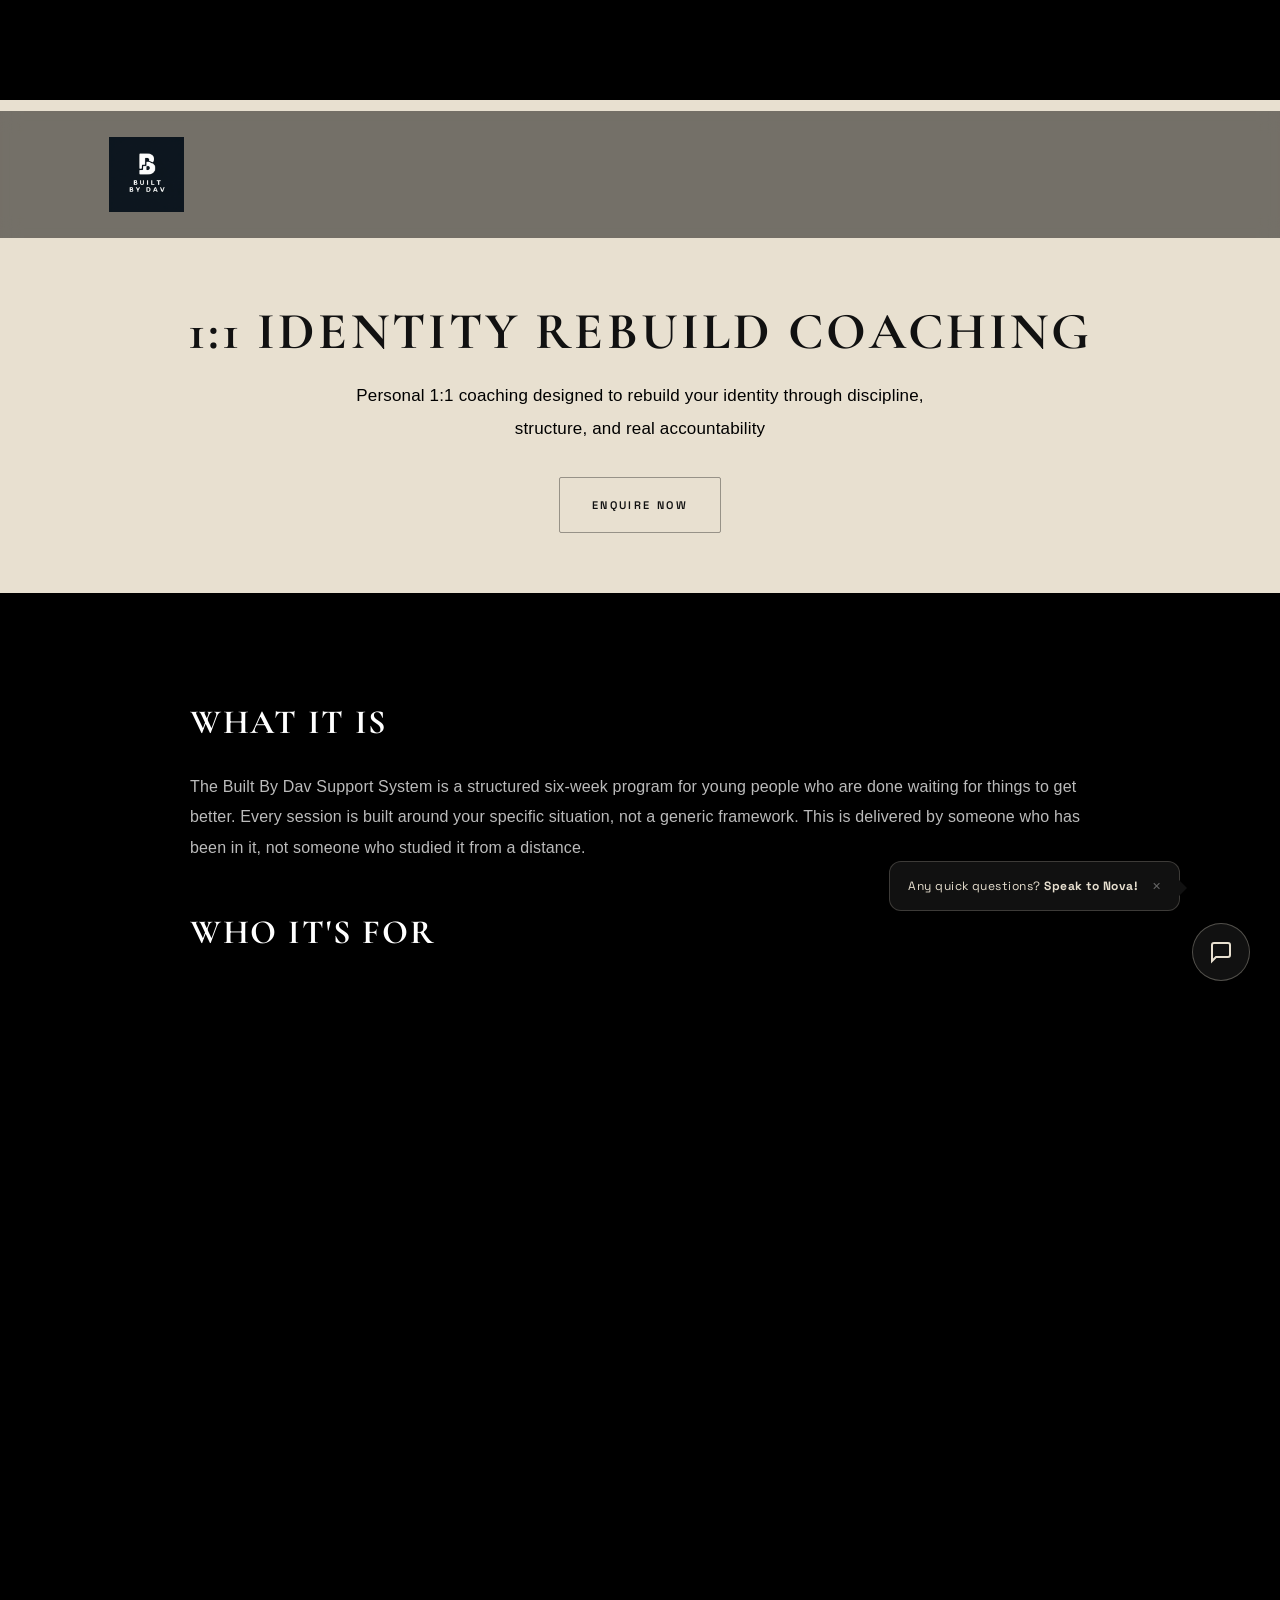
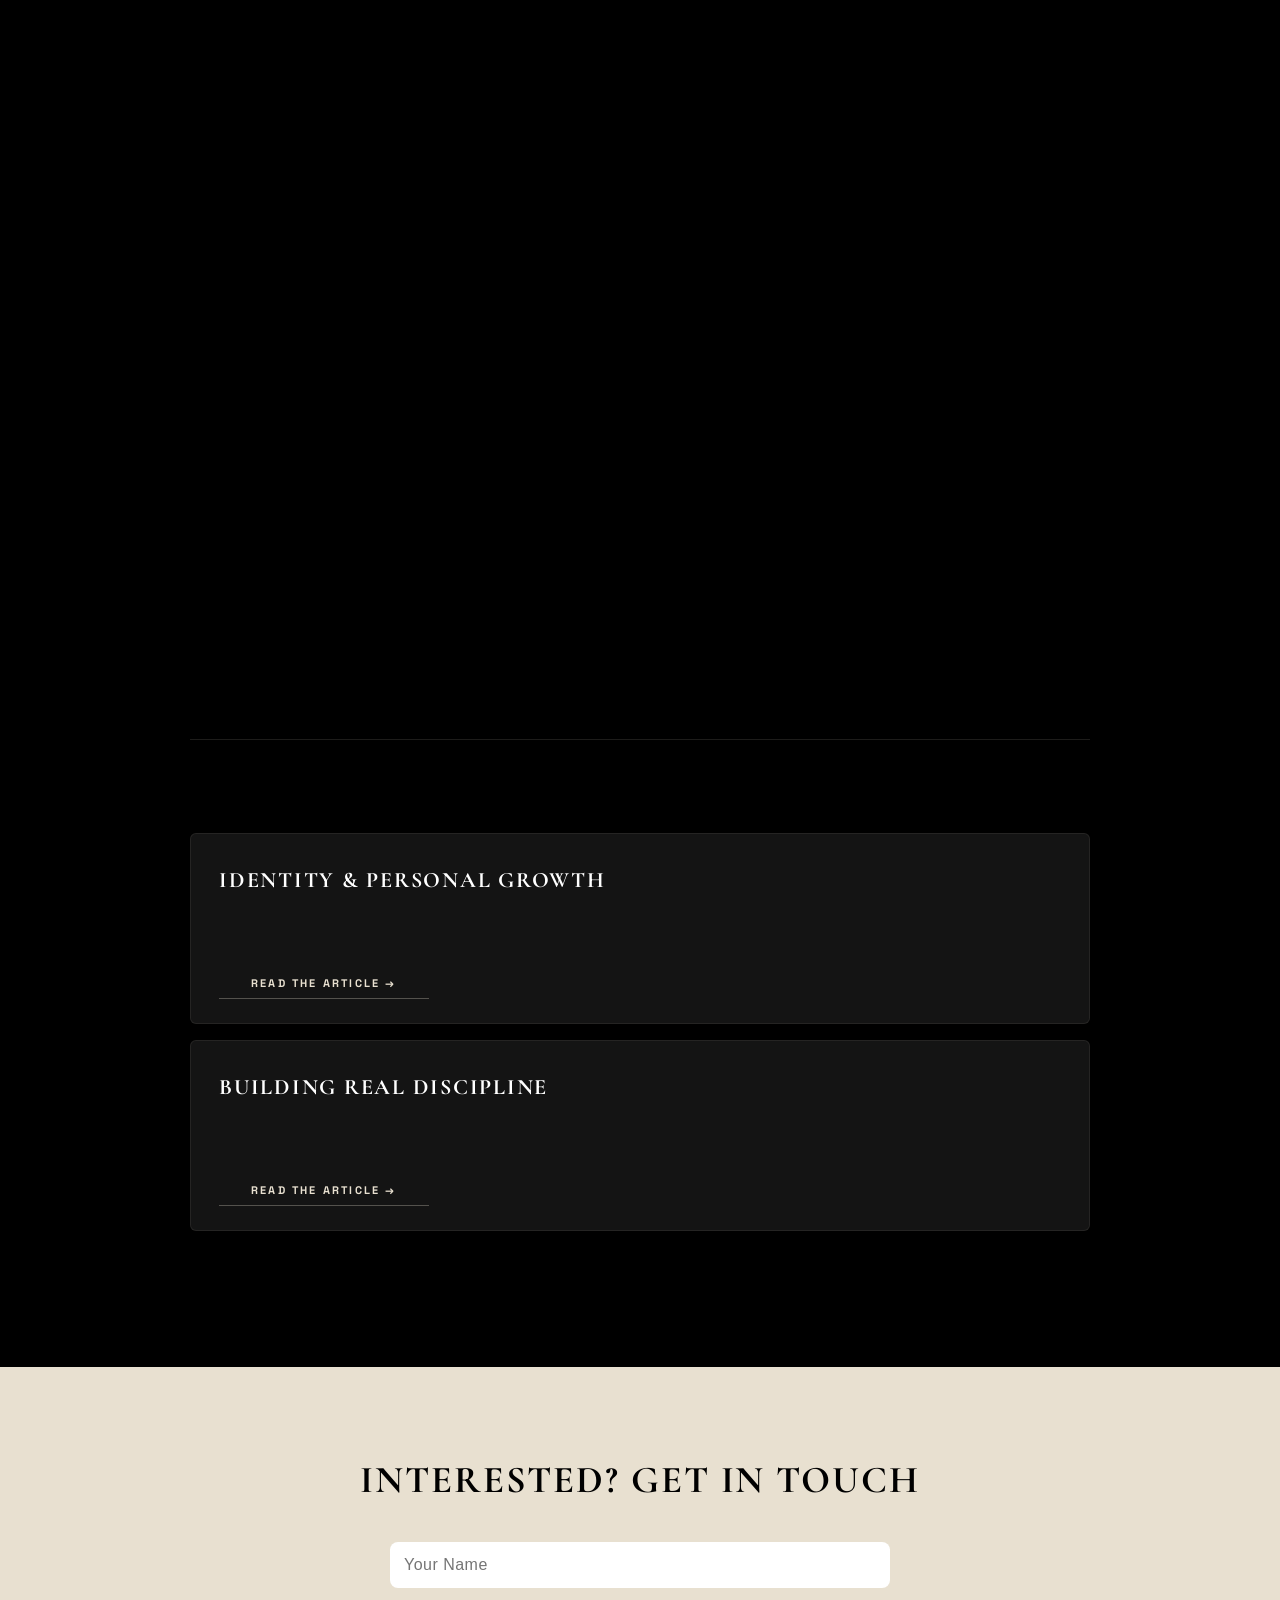
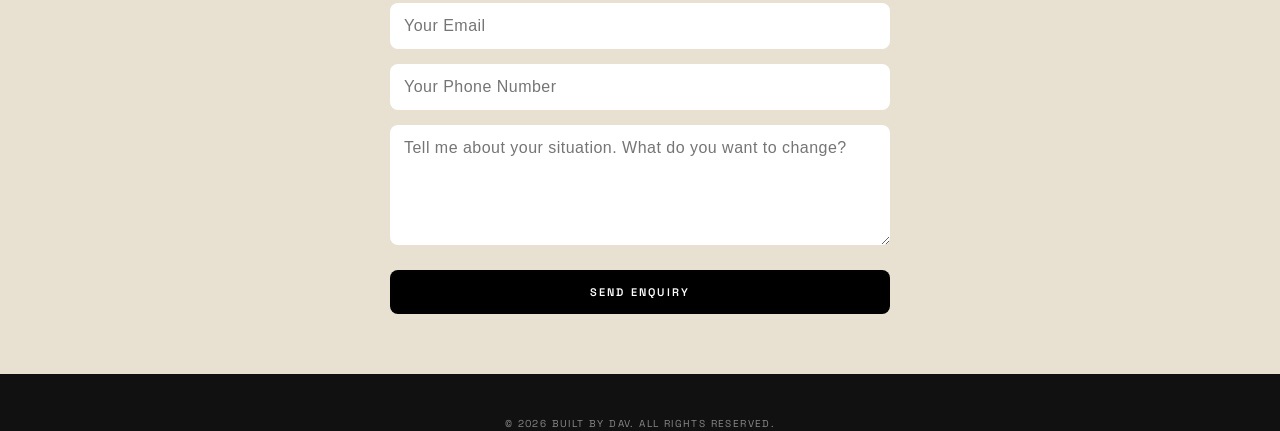
<file: coaching.html>
<!DOCTYPE html>
<html lang="en">
<head>
<meta charset="UTF-8">
<meta name="viewport" content="width=device-width, initial-scale=1.0">
<title>1:1 Identity Rebuild Coaching | Built By Dav</title>

<!-- FONTS -->
<link href="https://fonts.googleapis.com/css2?family=Cormorant+Garamond:ital,wght@0,300;0,400;0,600;0,700;1,300;1,400;1,600;1,700&family=Space+Grotesk:wght@300;400;500;600;700&display=swap" rel="stylesheet">

<!-- ICONS -->
<link rel="stylesheet" href="https://cdnjs.cloudflare.com/ajax/libs/font-awesome/6.5.0/css/all.min.css">
<link rel="stylesheet" href="mobile-optimizations.css">

<style>
/* COACHING-SPECIFIC - BASE ONLY */

/* HEADER */
.header-section { background: linear-gradient(160deg, #E8E0D0, #E2D9C7); padding-bottom: clamp(40px, 8vw, 60px); text-align: center; }
.header-section h1 { font-size: clamp(42px, 8vw, 56px) !important; margin-bottom: clamp(16px, 4vw, 20px); }
.header-section p { font-size: clamp(16px, 3.5vw, 18px); max-width: 600px; margin: 0 auto clamp(24px, 6vw, 32px) auto; }
.header-enquire-btn { margin-top: clamp(20px, 5vw, 32px); }

/* CONTENT */
.content { max-width: clamp(700px, 90vw, 900px); margin: 0 auto; padding: clamp(40px, 8vw, 60px) 0; }
.content h2 { font-size: clamp(28px, 6vw, 38px); margin: clamp(40px, 8vw, 50px) 0 clamp(24px, 6vw, 30px) 0; }

/* BENEFITS */
.benefits { background: #1a1a1a; padding: clamp(28px, 6vw, 40px); border-radius: clamp(12px, 4vw, 15px); margin: clamp(32px, 6vw, 40px) 0; }
.benefits h3 { font-size: clamp(20px, 5vw, 24px); margin-top: 0; margin-bottom: clamp(20px, 5vw, 24px); }
.benefits li { padding: clamp(10px, 3vw, 12px) 0 clamp(10px, 3vw, 12px) clamp(24px, 6vw, 30px); font-size: clamp(14px, 3.5vw, 16px); }

/* FORM */
.form-section { background: #E8E0D0; color: black; padding: clamp(50px, 10vw, 60px) clamp(40px, 8vw, 6%) !important; }
.form-section h2 { font-size: clamp(32px, 6vw, 38px); margin-bottom: clamp(32px, 6vw, 40px); }
.form-container input, .form-container textarea, .form-container button { padding: clamp(12px, 4vw, 14px); font-size: clamp(14px, 3.5vw, 16px); border-radius: clamp(6px, 2vw, 8px); }
.form-container textarea { min-height: clamp(100px, 20vw, 120px); }
.form-container button { font-size: clamp(14px, 3.5vw, 16px); }

/* RELATED */
.related-articles { margin-top: clamp(50px, 10vw, 60px); padding-top: clamp(32px, 6vw, 40px); border-top: 1px solid rgba(232,224,208,0.12); }
.article-link-card { padding: clamp(20px, 5vw, 24px) clamp(24px, 6vw, 28px); margin-bottom: clamp(12px, 3vw, 16px); }

/* FOOTER */
.footer { padding: clamp(24px, 6vw, 30px); }

/* SCROLL REVEAL */
.reveal-child { transition: all 1s cubic-bezier(0.22,1,0.36,1); }

/* ===== GLOBAL ===== */
body {
  margin: 0;
  font-family: 'Inter', sans-serif;
  font-weight: 300;
  letter-spacing: 0.3px;
  background: black;
  color: white;
  line-height: 1.7;
}

section {
  padding: 100px 6%;
}

/* ===== NAV ===== */
nav {
  position: fixed;
  width: 100%;
  top: 0;
  backdrop-filter: blur(10px);
  background: rgba(0,0,0,0.5);
  display: flex;
  justify-content: space-between;
  align-items: center;
  padding: 10px 6%;
  box-sizing: border-box;
  z-index: 1000;
}

.logo img {
  height: 75px;
}

.nav-links {
  display: none;
  gap: 35px;
}

.nav-links.active {
  display: flex;
  flex-direction: column;
  position: fixed;
  top: 90px;
  left: 0;
  width: 100%;
  background: rgba(0,0,0,0.98);
  padding: 20px 6%;
  z-index: 999;
  box-sizing: border-box;
}

.nav-links a {
  color: white;
  text-decoration: none;
  font-size: 13px;
  letter-spacing: 1px;
  transition: 0.3s;
}

.nav-links a:hover {
  transform: translateY(-3px);
  opacity: 0.8;
}

/* ===== HEADINGS ===== */
h1, h2, h3 {
  font-family: 'Playfair Display', serif;
  letter-spacing: 1px;
}

/* ===== HEADER SECTION ===== */
.header-section {
  background: #E8E0D0;
  padding-top: 160px;
  padding-bottom: 60px;
  text-align: center;
}

.header-section h1 {
  font-size: 48px;
  margin-bottom: 20px;
  color: black;
}

.header-section p {
  font-size: 18px;
  color: black;
  max-width: 600px;
  margin: auto;
}

/* ===== CONTENT SECTION ===== */
.content {
  background: black;
  max-width: 900px;
  margin: 0 auto;
}

.content h2 {
  font-size: 38px;
  margin-top: 50px;
  margin-bottom: 30px;
}

.content p {
  color: #bbb;
  margin-bottom: 20px;
  font-size: 16px;
  line-height: 1.8;
}

.benefits {
  background: #1a1a1a;
  padding: 40px;
  border-radius: 15px;
  margin: 40px 0;
}

.benefits h3 {
  font-size: 24px;
  margin-top: 0;
}

.benefits ul {
  list-style: none;
  padding: 0;
}

.benefits li {
  padding: 12px 0;
  padding-left: 30px;
  position: relative;
  color: #bbb;
}

.benefits li:before {
  content: "✓";
  position: absolute;
  left: 0;
  color: #E8E0D0;
  font-weight: bold;
}

/* ===== FORM SECTION ===== */
.form-section {
  background: #E8E0D0;
  color: black;
  padding: 60px 6%;
  margin-top: 60px;
}

.form-section h2 {
  text-align: center;
  font-size: 38px;
  margin-bottom: 40px;
}

.form-container {
  max-width: 500px;
  margin: 0 auto;
}

.form-container form {
  display: flex;
  flex-direction: column;
  gap: 15px;
}

.form-container input,
.form-container textarea,
.form-container select {
  width: 100%;
  padding: 14px;
  border: none;
  border-radius: 8px;
  font-family: 'Inter', sans-serif;
  font-size: 14px;
  box-sizing: border-box;
}

.form-container textarea {
  resize: vertical;
  min-height: 120px;
}

.form-container button {
  width: 100%;
  padding: 14px;
  background: black;
  color: white;
  border: none;
  border-radius: 8px;
  font-size: 16px;
  cursor: pointer;
  transition: 0.3s;
  font-weight: 400;
  margin-top: 10px;
  align-self: flex-end;
}

.form-container button:hover {
  transform: translateY(-3px);
  box-shadow: 0 10px 25px rgba(0,0,0,0.2);
}

/* ===== FOOTER ===== */
.footer {
  background: #111;
  padding: 30px;
  text-align: center;
  color: #888;
}

/* ===== MOBILE ===== */
@media(max-width: 900px) {
  section {
    padding: 60px 6%;
  }

  .header-section {
    padding-top: 120px;
  }

  .header-section h1 {
    font-size: 32px;
    color: black;
}

  .content h2 {
    font-size: 28px;
  }

  .form-section h2 {
    font-size: 28px;
  }
}




/* ===== TEXT & SPACING IMPROVEMENTS ===== */
body {
  font-size: 17px;
  line-height: 1.95;
}

.page-header {
  padding: 160px 8% 80px;
}

.page-header h1 {
  font-size: 52px;
  letter-spacing: 3px;
}

.page-header p {
  font-size: 18px;
  line-height: 1.9;
  max-width: 700px;
}

.service-section {
  padding: 80px 8%;
  max-width: 900px;
  margin: 0 auto;
}

.service-section h2 {
  font-size: 30px;
  margin-bottom: 25px;
  letter-spacing: 2px;
}

.service-section p,
.service-section li {
  font-size: 17px;
  line-height: 2;
  color: #ccc;
  margin-bottom: 16px;
}

.info-box {
  padding: 50px 8%;
}

.info-box p,
.info-box li {
  font-size: 17px;
  line-height: 2;
}

h3 {
  font-size: 22px;
  letter-spacing: 1.5px;
  margin-bottom: 20px;
}

@media (max-width: 768px) {
  .page-header { padding: 130px 6% 60px; }
  .page-header h1 { font-size: 36px; }
  .service-section { padding: 60px 6%; }
}


/* Image borders */
img:not(.logo img):not([src="newlog.png"]):not([src="newsig.png"]) {
  outline: 2px solid rgba(232, 224, 208, 0.5);
  outline-offset: 6px;
}


@media (max-width: 768px) {
  nav { padding: 12px 5%; }
  .logo img { height: 55px; }
  .nav-links.active { top: 79px; padding: 15px 5%; }

  .page-header {
    padding: 120px 5% 50px !important;
  }

  .page-header h1 {
    font-size: 34px !important;
    letter-spacing: 2px !important;
    line-height: 1.2 !important;
  }

  .page-header p {
    font-size: 15px !important;
    line-height: 1.85 !important;
  }

  .service-section {
    padding: 50px 5% !important;
  }

  .service-section h2 {
    font-size: 24px !important;
  }

  .service-section p,
  .service-section li {
    font-size: 15px !important;
    line-height: 1.85 !important;
  }

  .info-box {
    padding: 40px 5% !important;
  }

  h3 {
    font-size: 19px !important;
  }
}


/* ===== MATCHING FONTS TO MAIN SITE ===== */
h1, h2, h3 {
  font-family: 'Cormorant Garamond', 'Playfair Display', serif;
  font-weight: 700;
  letter-spacing: 2px;
}

body {
  font-family: 'Inter', sans-serif;
  font-weight: 400;
}


/* ===== HEADING VISIBILITY FIX ===== */

/* Remove gradient on hero - solid white */
.hero-text h1 {
  background: none !important;
  -webkit-background-clip: unset !important;
  -webkit-text-fill-color: white !important;
  background-clip: unset !important;
  color: white !important;
  font-weight: 700 !important;
}

/* All dark section headings - bright white */
.story h2,
.story-text h2,
.contact h2,
#story h2,
#contact h2 {
  color: white !important;
  -webkit-text-fill-color: white !important;
}

/* All light section headings - solid black */
.mission h2,
.mission-text h2,
.services h2,
.resources h2,
#mission h2,
#services h2,
#resources h2 {
  color: #111 !important;
  -webkit-text-fill-color: #111 !important;
}

/* Article and service page headings */
.header-section h1,
.page-header h1,
.article-header h1 {
  color: #111 !important;
  -webkit-text-fill-color: #111 !important;
  font-weight: 700 !important;
}

h2, h3 {
  font-weight: 700 !important;
}


/* ===== LUXURY TYPOGRAPHY SYSTEM ===== */

/* Enable advanced font features */
* {
  -webkit-font-smoothing: antialiased;
  -moz-osx-font-smoothing: grayscale;
  text-rendering: optimizeLegibility;
}

body {
  font-family: 'Inter', sans-serif;
  font-weight: 300;
  font-size: 16px;
  line-height: 1.95;
  letter-spacing: 0.3px;
  font-feature-settings: "kern" 1, "liga" 1, "calt" 1;
}

/* All headings - Cormorant Garamond */
h1, h2, h3, h4 {
  font-family: 'Cormorant Garamond', serif;
  font-weight: 600;
  line-height: 1.15;
  letter-spacing: 3px;
  font-feature-settings: "kern" 1, "liga" 1, "swsh" 1;
}

/* Hero title - dramatic and bold */
.hero-text h1 {
  font-size: 86px !important;
  font-weight: 700 !important;
  letter-spacing: 10px !important;
  line-height: 1.0 !important;
  text-transform: uppercase;
  font-style: normal;
}

/* Section headings - refined uppercase */
h2 {
  font-size: 38px;
  font-weight: 600;
  letter-spacing: 6px;
  text-transform: uppercase;
}

/* Sub headings */
h3 {
  font-size: 20px;
  font-weight: 600;
  letter-spacing: 4px;
  text-transform: uppercase;
}

/* Body paragraphs */
p {
  font-family: 'Inter', sans-serif;
  font-weight: 300;
  font-size: 15px;
  line-height: 2.0;
  letter-spacing: 0.4px;
}

/* Lead paragraph - slightly larger */
.hero-text p,
.mission-text p:first-of-type,
.story-text p:first-of-type {
  font-size: 16px !important;
  font-weight: 300;
  line-height: 2.1 !important;
  letter-spacing: 0.5px;
}

/* Nav links - very spaced, light */
.nav-links a {
  font-family: 'Inter', sans-serif;
  font-weight: 400;
  font-size: 10px !important;
  letter-spacing: 3px !important;
  text-transform: uppercase;
}

/* Buttons */
.btn, .card-btn {
  font-family: 'Inter', sans-serif;
  font-weight: 400;
  font-size: 10px !important;
  letter-spacing: 4px !important;
  text-transform: uppercase;
}

/* Article headings */
.article-header h1 {
  font-size: 58px !important;
  font-weight: 700 !important;
  letter-spacing: 4px !important;
  line-height: 1.15 !important;
  font-style: italic;
}

.article-meta {
  font-family: 'Inter', sans-serif;
  font-size: 10px !important;
  letter-spacing: 4px !important;
  text-transform: uppercase;
  font-weight: 400;
}

.article-content p {
  font-size: 16px !important;
  line-height: 2.1 !important;
  font-weight: 300;
  letter-spacing: 0.3px;
}

.article-content h2 {
  font-size: 28px !important;
  letter-spacing: 4px !important;
  font-style: italic;
  font-weight: 600 !important;
}

/* Service page headers */
.header-section h1,
.page-header h1 {
  font-size: 56px !important;
  font-weight: 700 !important;
  letter-spacing: 5px !important;
  line-height: 1.1 !important;
}

.header-section p,
.page-header p {
  font-size: 15px !important;
  line-height: 2.0 !important;
  letter-spacing: 0.8px;
  font-weight: 300;
}

/* Card text */
.card h3 {
  font-size: 16px !important;
  letter-spacing: 3px !important;
}

.card p {
  font-size: 13px !important;
  line-height: 1.9 !important;
  letter-spacing: 0.5px;
}

/* Resource items */
.resource-item h3 {
  font-size: 14px !important;
  letter-spacing: 3px !important;
}

.resource-item p {
  font-size: 13px !important;
  line-height: 1.9 !important;
}

/* Footer */
.footer-tagline {
  font-family: 'Inter', sans-serif;
  font-size: 10px !important;
  letter-spacing: 5px !important;
  text-transform: uppercase;
  font-weight: 300;
}

.footer-links a {
  font-size: 10px !important;
  letter-spacing: 3px !important;
  text-transform: uppercase;
}

.footer-bottom p {
  font-size: 10px !important;
  letter-spacing: 2px;
  text-transform: uppercase;
}

/* Article footer */
.article-footer {
  font-family: 'Inter', sans-serif;
  font-size: 11px !important;
  letter-spacing: 3px !important;
  text-transform: uppercase;
}

@media (max-width: 768px) {
  .hero-text h1 {
    font-size: 52px !important;
    letter-spacing: 6px !important;
  }
  h2 {
    font-size: 28px !important;
    letter-spacing: 4px !important;
  }
  .article-header h1 {
    font-size: 38px !important;
  }
  .header-section h1,
  .page-header h1 {
    font-size: 36px !important;
  }
}


/* ===== BOLDER TEXT ===== */
body {
  font-weight: 400 !important;
}

p {
  font-weight: 400 !important;
}

.hero-text p,
.mission-text p,
.story-text p,
.article-content p,
.header-section p,
.page-header p,
.card p,
.resource-item p {
  font-weight: 400 !important;
}

.nav-links a {
  font-weight: 500 !important;
}

.footer-links a,
.footer-tagline,
.footer-bottom p {
  font-weight: 400 !important;
}

.article-meta {
  font-weight: 500 !important;
}

h1, h2, h3 {
  font-weight: 700 !important;
}


/* ================================================================
   ELITE NEW-AGE TYPOGRAPHY, Built By Dav
   Cormorant Garamond (editorial serif) × Space Grotesk (modern sans)
   ================================================================ */

*, *::before, *::after {
  -webkit-font-smoothing: antialiased;
  -moz-osx-font-smoothing: grayscale;
  text-rendering: optimizeLegibility;
  font-feature-settings: "kern" 1, "liga" 1, "calt" 1;
}

body {
  font-family: 'Space Grotesk', sans-serif !important;
  font-weight: 400 !important;
  font-size: 15px !important;
  line-height: 1.85 !important;
  letter-spacing: 0.015em !important;
}

h1 {
  font-family: 'Cormorant Garamond', serif !important;
  font-weight: 700 !important;
  letter-spacing: 0.12em !important;
  line-height: 1.0 !important;
  text-transform: uppercase !important;
}

h2 {
  font-family: 'Cormorant Garamond', serif !important;
  font-weight: 700 !important;
  font-size: clamp(28px, 4vw, 42px) !important;
  letter-spacing: 0.14em !important;
  line-height: 1.05 !important;
  text-transform: uppercase !important;
}

h3 {
  font-family: 'Space Grotesk', sans-serif !important;
  font-weight: 600 !important;
  font-size: 12px !important;
  letter-spacing: 0.22em !important;
  line-height: 1.5 !important;
  text-transform: uppercase !important;
}

p {
  font-family: 'Space Grotesk', sans-serif !important;
  font-weight: 400 !important;
  font-size: 15px !important;
  line-height: 1.9 !important;
  letter-spacing: 0.015em !important;
}

li {
  font-family: 'Space Grotesk', sans-serif !important;
  font-weight: 400 !important;
  font-size: 15px !important;
  line-height: 1.9 !important;
  letter-spacing: 0.01em !important;
}

.nav-links a {
  font-family: 'Space Grotesk', sans-serif !important;
  font-size: 9px !important;
  letter-spacing: 0.26em !important;
  font-weight: 600 !important;
  text-transform: uppercase !important;
}

.btn, .card-btn, .form-container button, button[type="submit"] {
  font-family: 'Space Grotesk', sans-serif !important;
  font-size: 9px !important;
  letter-spacing: 0.28em !important;
  font-weight: 600 !important;
  text-transform: uppercase !important;
}

.hero-text h1 {
  font-size: clamp(52px, 9vw, 96px) !important;
  letter-spacing: 0.14em !important;
  line-height: 0.98 !important;
  font-style: normal !important;
}

.hero-text p {
  font-size: 16px !important;
  line-height: 1.95 !important;
  letter-spacing: 0.04em !important;
  font-weight: 400 !important;
}

.article-header h1 {
  font-family: 'Cormorant Garamond', serif !important;
  font-size: clamp(36px, 6vw, 68px) !important;
  font-style: italic !important;
  letter-spacing: 0.04em !important;
  text-transform: none !important;
  line-height: 1.1 !important;
  font-weight: 700 !important;
}

.article-meta {
  font-family: 'Space Grotesk', sans-serif !important;
  font-size: 9px !important;
  letter-spacing: 0.28em !important;
  text-transform: uppercase !important;
  font-weight: 500 !important;
}

.article-content p {
  font-size: 17px !important;
  line-height: 2.05 !important;
  letter-spacing: 0.01em !important;
  font-weight: 400 !important;
}

.article-content h2 {
  font-family: 'Cormorant Garamond', serif !important;
  font-style: italic !important;
  font-size: 30px !important;
  letter-spacing: 0.05em !important;
  text-transform: none !important;
  font-weight: 700 !important;
}

.header-section h1, .page-header h1 {
  font-size: clamp(32px, 5vw, 56px) !important;
  letter-spacing: 0.1em !important;
  line-height: 1.05 !important;
}

.header-section p, .page-header p {
  font-size: 15px !important;
  line-height: 1.9 !important;
  letter-spacing: 0.03em !important;
  font-weight: 400 !important;
}

.card h3 {
  font-size: 11px !important;
  letter-spacing: 0.24em !important;
}

.card p {
  font-size: 14px !important;
  line-height: 1.85 !important;
  letter-spacing: 0.01em !important;
}

.resource-item h3 {
  font-size: 11px !important;
  letter-spacing: 0.22em !important;
}

.resource-item p {
  font-size: 14px !important;
  line-height: 1.85 !important;
}

.resource-item a {
  font-family: 'Space Grotesk', sans-serif !important;
  font-size: 9px !important;
  letter-spacing: 0.22em !important;
  text-transform: uppercase !important;
  font-weight: 600 !important;
}

.footer, .footer p, .footer-bottom p {
  font-family: 'Space Grotesk', sans-serif !important;
  font-size: 10px !important;
  letter-spacing: 0.14em !important;
  text-transform: uppercase !important;
}

.footer-tagline {
  font-family: 'Space Grotesk', sans-serif !important;
  font-size: 10px !important;
  letter-spacing: 0.2em !important;
  text-transform: uppercase !important;
  font-weight: 300 !important;
}

.footer-links a {
  font-family: 'Space Grotesk', sans-serif !important;
  font-size: 9px !important;
  letter-spacing: 0.2em !important;
  text-transform: uppercase !important;
  font-weight: 500 !important;
}

.article-footer, .article-footer p {
  font-family: 'Space Grotesk', sans-serif !important;
  font-size: 10px !important;
  letter-spacing: 0.2em !important;
  text-transform: uppercase !important;
}

input, textarea, select {
  font-family: 'Space Grotesk', sans-serif !important;
  font-weight: 400 !important;
  letter-spacing: 0.02em !important;
}

.benefits li, .benefits p {
  font-size: 15px !important;
  line-height: 1.9 !important;
}

.content p, .service-section p, .service-section li {
  font-size: 15px !important;
  line-height: 1.9 !important;
}

.content h2, .service-section h2 {
  font-family: 'Cormorant Garamond', serif !important;
  font-weight: 700 !important;
  letter-spacing: 0.12em !important;
}

@media (max-width: 768px) {
  .hero-text h1 {
    font-size: clamp(38px, 12vw, 56px) !important;
    letter-spacing: 0.1em !important;
  }
  h2 {
    font-size: clamp(22px, 7vw, 30px) !important;
    letter-spacing: 0.1em !important;
  }
  .header-section h1, .page-header h1 {
    font-size: clamp(28px, 8vw, 40px) !important;
    letter-spacing: 0.08em !important;
  }
  .article-header h1 {
    font-size: clamp(28px, 9vw, 42px) !important;
  }
  p, li {
    font-size: 14px !important;
  }
  .article-content p {
    font-size: 15px !important;
  }
  h3 {
    font-size: 11px !important;
  }
}


/* ===== READABILITY UPGRADE ===== */
body {
  font-size: 16px !important;
  line-height: 2.0 !important;
}

p {
  font-size: 16px !important;
  line-height: 2.0 !important;
}

li {
  font-size: 16px !important;
  line-height: 2.0 !important;
}

.hero-text p {
  font-size: 17px !important;
  line-height: 2.0 !important;
  color: #ccc !important;
}

.mission-text p {
  font-size: 16px !important;
  line-height: 2.05 !important;
  color: #2a2a2a !important;
}

.story-text p {
  font-size: 16px !important;
  line-height: 2.05 !important;
  color: #bbb !important;
}

.card p {
  font-size: 15px !important;
  line-height: 1.95 !important;
  color: #444 !important;
}

.resource-item p {
  font-size: 15px !important;
  line-height: 1.95 !important;
}

.header-section p, .page-header p {
  font-size: 17px !important;
  line-height: 2.0 !important;
}

.article-content p {
  font-size: 18px !important;
  line-height: 2.1 !important;
}

.content p, .service-section p {
  font-size: 16px !important;
  line-height: 2.05 !important;
}

.benefits li, .content li, .service-section li {
  font-size: 16px !important;
  line-height: 2.0 !important;
}

h2 {
  font-size: clamp(30px, 4vw, 44px) !important;
}

h3 {
  font-size: 13px !important;
}

.card h3 {
  font-size: 12px !important;
}

.resource-item h3 {
  font-size: 12px !important;
}

@media (max-width: 768px) {
  p, li {
    font-size: 15px !important;
  }
  .article-content p {
    font-size: 16px !important;
  }
  .hero-text p {
    font-size: 15px !important;
  }
}


/* ===== ELEGANT FONT REFINEMENT ===== */
/* Cormorant Garamond for all body text, flowing, warm, editorial */
/* Space Grotesk kept only for UI micro-labels (nav, buttons, captions) */

body {
  font-family: 'Cormorant Garamond', serif !important;
  font-weight: 400 !important;
  font-size: 18px !important;
  line-height: 2.0 !important;
  letter-spacing: 0.02em !important;
}

p {
  font-family: 'Cormorant Garamond', serif !important;
  font-weight: 400 !important;
  font-size: 18px !important;
  line-height: 2.05 !important;
  letter-spacing: 0.02em !important;
}

li {
  font-family: 'Cormorant Garamond', serif !important;
  font-weight: 400 !important;
  font-size: 18px !important;
  line-height: 2.0 !important;
  letter-spacing: 0.02em !important;
}

.hero-text p {
  font-family: 'Cormorant Garamond', serif !important;
  font-size: 19px !important;
  font-weight: 400 !important;
  line-height: 2.0 !important;
  color: #ccc !important;
}

.mission-text p {
  font-family: 'Cormorant Garamond', serif !important;
  font-size: 18px !important;
  line-height: 2.05 !important;
  color: #2a2a2a !important;
}

.story-text p {
  font-family: 'Cormorant Garamond', serif !important;
  font-size: 18px !important;
  line-height: 2.05 !important;
  color: #bbb !important;
}

.card p {
  font-family: 'Cormorant Garamond', serif !important;
  font-size: 17px !important;
  line-height: 2.0 !important;
}

.resource-item p {
  font-family: 'Cormorant Garamond', serif !important;
  font-size: 17px !important;
  line-height: 2.0 !important;
}

.header-section p, .page-header p {
  font-family: 'Cormorant Garamond', serif !important;
  font-size: 19px !important;
  line-height: 2.0 !important;
}

.article-content p {
  font-family: 'Cormorant Garamond', serif !important;
  font-size: 20px !important;
  line-height: 2.1 !important;
  letter-spacing: 0.02em !important;
}

.content p, .service-section p {
  font-family: 'Cormorant Garamond', serif !important;
  font-size: 18px !important;
  line-height: 2.05 !important;
}

.benefits li, .content li, .service-section li {
  font-family: 'Cormorant Garamond', serif !important;
  font-size: 18px !important;
  line-height: 2.0 !important;
}

input, textarea, select {
  font-family: 'Cormorant Garamond', serif !important;
  font-size: 16px !important;
  letter-spacing: 0.03em !important;
}

@media (max-width: 768px) {
  p, li {
    font-size: 17px !important;
  }
  .article-content p {
    font-size: 18px !important;
  }
  .hero-text p {
    font-size: 17px !important;
  }
}


/* ===== BANGLA MN FONT ===== */
body, p, li, input, textarea, select,
.hero-text p, .mission-text p, .story-text p,
.card p, .resource-item p, .header-section p,
.page-header p, .article-content p,
.content p, .service-section p,
.benefits li, .content li, .service-section li {
  font-family: 'Bangla MN', serif !important;
}


/* ===== INTER BODY FONT ===== */
body, p, li, input, textarea, select,
.hero-text p, .mission-text p, .story-text p,
.card p, .resource-item p, .header-section p,
.page-header p, .article-content p,
.content p, .service-section p,
.benefits li, .content li, .service-section li {
  font-family: 'Inter', sans-serif !important;
}


/* ===== INTER FOR ALL SUBTITLES & BODY ===== */
h2, h3, h4 {
  font-family: 'Inter', sans-serif !important;
}

.mission-text h2, .story-text h2, .services h2,
.resources h2, .contact h2, .header-section h2,
.page-header h2, .content h2, .service-section h2,
.article-content h2 {
  font-family: 'Inter', sans-serif !important;
}


/* ===== REVERT H2/H3 TO CORMORANT GARAMOND ===== */
h2, h3, h4,
.mission-text h2, .story-text h2, .services h2,
.resources h2, .contact h2, .header-section h2,
.page-header h2, .content h2, .service-section h2,
.article-content h2 {
  font-family: 'Cormorant Garamond', serif !important;
}


/* ===== SPACE GROTESK UNIVERSAL ===== */
*, *::before, *::after {
  font-family: 'Space Grotesk', sans-serif !important;
}


/* ===== RESOURCE CARD TITLES, MORE READABLE ===== */
.resource-item h3 {
  font-size: 15px !important;
  font-weight: 700 !important;
  letter-spacing: 0.08em !important;
  line-height: 1.4 !important;
  margin-bottom: 14px !important;
}


/* ===== ALL BOX TITLES, MORE READABLE ===== */
.card h3,
.resource-item h3,
.service-section h3,
.content h3,
h3 {
  font-size: 15px !important;
  font-weight: 700 !important;
  letter-spacing: 0.08em !important;
  line-height: 1.4 !important;
}


/* ===== BOX TITLES, CORMORANT GARAMOND BOLD ===== */
h3,
.card h3,
.resource-item h3,
.service-section h3,
.content h3 {
  font-family: 'Cormorant Garamond', serif !important;
  font-size: 22px !important;
  font-weight: 700 !important;
  letter-spacing: 0.06em !important;
  line-height: 1.3 !important;
  text-transform: uppercase !important;
}


/* ===== FONT AWESOME FIX ===== */
.fa, .fas, .far, .fal, .fab, .fa-brands,
.fa-solid, .fa-regular, [class^="fa-"], [class*=" fa-"],
i.fa, i.fas, i.far, i.fab {
  font-family: 'Font Awesome 6 Free', 'Font Awesome 6 Brands', 'FontAwesome' !important;
}


/* ===== FONT AWESOME RESTORE ===== */
.fab, .fab::before,
.fas, .fas::before,
.far, .far::before,
.fa, .fa::before,
[class^="fa-"]::before,
[class*=" fa-"]::before {
  font-family: 'Font Awesome 6 Free', 'Font Awesome 6 Brands', 'FontAwesome' !important;
  font-weight: 900 !important;
}

.fab, .fab::before {
  font-family: 'Font Awesome 6 Brands' !important;
  font-weight: 400 !important;
}


/* ===== FONT AWESOME NUCLEAR FIX ===== */
i.fab, i[class*="fa-"] {
  font-family: 'Font Awesome 6 Brands' !important;
  font-weight: 400 !important;
}
i.fas, i.fa {
  font-family: 'Font Awesome 6 Free' !important;
  font-weight: 900 !important;
}
i.fab::before, i.fas::before, i.fa::before, i[class*="fa-"]::before {
  font-family: inherit !important;
  font-weight: inherit !important;
}

</style>
</head>

<body>

<!-- NAV -->
<nav>
  <div class="logo">
    <a href="index.html"><img src="newlog.png" alt="Built By Dav"></a>
  </div>
  <div class="hamburger" id="hamburger">
    <span></span>
    <span></span>
    <span></span>
  </div>

  <div class="nav-links" id="nav-links">
    <a href="index.html#hero">Home</a>
    <a href="index.html#mission">About</a>
    <a href="index.html#story">My Story</a>
    <a href="index.html#services">Work With Me</a>
    <a href="index.html#resources">Resources</a>
    <a href="index.html#contact">Contact</a>
  </div>
</nav>


<!-- HEADER -->
<section class="header-section">
  <h1>1:1 Identity Rebuild Coaching</h1>
  <p>Personal 1:1 coaching designed to rebuild your identity through discipline, structure, and real accountability</p>
  <a href="#enquire-form" class="header-enquire-btn">Enquire Now</a>
</section>

<!-- CONTENT -->
<section class="content">
  <h2>What It Is</h2>
  <p>The Built By Dav Support System is a structured six-week program for young people who are done waiting for things to get better. Every session is built around your specific situation, not a generic framework. This is delivered by someone who has been in it, not someone who studied it from a distance.</p>

  <h2>Who It's For</h2>
  <div class="benefits">
    <ul>
      <li>Young people currently experiencing bullying.</li>
      <li>Young people who have been through bullying and are still carrying it.</li>
      <li>Anyone who feels like they've lost their sense of identity and don't know how to get it back.</li>
      <li>Parents who want structured one-on-one support for their child.</li>
    </ul>
  </div>

  <h2>What's Included</h2>
  <div class="benefits">
    <ul>
      <li>Six weekly 45 minute 1-on-1 sessions.</li>
      <li>The Discipline Metrics framework, three questions every night that rebuild identity from the inside out.</li>
      <li>Daily check-ins via WhatsApp.</li>
      <li>Between-session support, you can reach out anytime.</li>
      <li>A personalised discipline system built specifically for you by week six.</li>
      <li>Full confidentiality, everything stays between us.</li>
    </ul>
  </div>

  <h2>What Makes This Different</h2>
  <p><strong>This is not therapy</strong>, we don't live in the past, we build toward the future</p>
  <p><strong>This is not generic advice</strong>, every session is built around your specific situation</p>
  <p><strong>Delivered by someone who has lived it</strong>, not studied it</p>
  <p><strong>Nothing is shared with anyone</strong> without your explicit permission</p>
  <p><strong>I'm also just here for you</strong>, beyond the coaching, I genuinely care about you as a person and you can lean on me for personal support too</p>

  <div class="related-articles">
    <h3>Related Reading</h3>
  <div class="article-link-card">
    <span class="article-link-card-title">Identity & Personal Growth</span>
    <p>If you want to understand how identity shapes everything before we even start working together, this one is worth your time.</p>
    <a href="identity.html">Read the Article →</a>
  </div>
  <div class="article-link-card">
    <span class="article-link-card-title">Building Real Discipline</span>
    <p>Discipline is the foundation of everything I coach. Read this to understand exactly what that looks like in practice.</p>
    <a href="discipline.html">Read the Article →</a>
  </div>
  </div>
</section>

<!-- FORM SECTION -->
<section class="form-section" id="enquire-form">
  <h2>Interested? Get In Touch</h2>
  <div class="form-container">
    <form id="enquiry-form" onsubmit="return handleEnquirySubmit(event)" action="https://formsubmit.co/builtbydav1@gmail.com" method="POST">
      <input type="text" name="name" placeholder="Your Name" required>
      <input type="email" name="email" placeholder="Your Email" required>
      <input type="tel" name="phone" placeholder="Your Phone Number" required>
      <textarea name="message" placeholder="Tell me about your situation. What do you want to change?"></textarea>
      <input type="hidden" name="_subject" value="1:1 Coaching Inquiry">
      <input type="hidden" name="_captcha" value="false">
      <input type="hidden" name="_template" value="table">
      <input type="text" name="_honey" value="" style="position:absolute;left:-9999px;width:1px;height:1px;opacity:0" tabindex="-1" autocomplete="off" aria-hidden="true">
      
      <button type="submit">Send Enquiry</button>
    </form>
      <div id="thankyou-section" class="thank-you-section" style="display:none; padding:2rem; background:#f7f7f7; border:1px solid #ddd; border-radius:1rem; text-align:center; margin-top:1.5rem;">
      <h2>Thank you!</h2>
      <p>Your enquiry has been sent. Michael will be in touch soon.</p>
      <button type="button" id="thankyou-close" style="margin-top:1rem; padding:0.8rem 1.5rem; border:none; background:#000; color:#fff; border-radius:999px; cursor:pointer;">Close</button>
      </div>
  </div>
</section>

<!-- FOOTER -->
<footer class="footer">
  <p>© 2026 Built By Dav. All rights reserved.</p>
  <p>builtbydav1@gmail.com</p>
      <p>ABN 30 541 913 207</p>
</footer>

<div id="chat-prompt" onclick="openChatFromPrompt()">
  Any quick questions? <strong>Speak to Nova!</strong>
  <span id="chat-prompt-close" onclick="event.stopPropagation(); this.parentElement.style.display='none'">✕</span>
</div>

<!-- ===== FAQ CHATBOT ===== -->
<div id="chat-bubble" onclick="toggleChat()" title="Ask a question">
  <svg width="24" height="24" viewBox="0 0 24 24" fill="none" stroke="currentColor" stroke-width="2">
    <path d="M21 15a2 2 0 0 1-2 2H7l-4 4V5a2 2 0 0 1 2-2h14a2 2 0 0 1 2 2z"/>
  </svg>
</div>

<div id="chat-window">
  <div id="chat-header">
    <div id="chat-header-info">
      <div id="chat-avatar">Y</div>
      <div>
        <div id="chat-name">Nova</div>
        <div id="chat-status">Michael's assistant, here to help</div>
      </div>
    </div>
    <button onclick="toggleChat()" id="chat-close">✕</button>
  </div>

  <div id="chat-messages">
    <div class="chat-msg bot">Hey, I'm Nova, Michael's assistant. Got a quick question about Built By Dav? I'm here to help.</div>
    <div id="chat-suggestions">
      <div class="suggestion" onclick="askQuestion('How do I book a session?')">How do I book?</div>
      <div class="suggestion" onclick="askQuestion('How much does it cost?')">Pricing</div>
      <div class="suggestion" onclick="askQuestion('What age groups do you work with?')">Age groups</div>
      <div class="suggestion" onclick="askQuestion('What topics do you cover?')">Topics covered</div>
    </div>
  </div>

  <div id="chat-input-row">
    <input id="chat-input" type="text" placeholder="Type your question..." onkeydown="if(event.key==='Enter') sendMessage()">
    <button onclick="sendMessage()" id="chat-send">
      <svg width="16" height="16" viewBox="0 0 24 24" fill="currentColor"><path d="M2 21l21-9L2 3v7l15 2-15 2z"/></svg>
    </button>
  </div>
</div>

<style>
#chat-bubble {
  position: fixed;
  bottom: 30px;
  right: 30px;
  width: 58px;
  height: 58px;
  background: #111;
  border: 1px solid rgba(232,224,208,0.3);
  border-radius: 50%;
  display: flex;
  align-items: center;
  justify-content: center;
  cursor: pointer;
  z-index: 9999;
  color: #E8E0D0;
  box-shadow: 0 8px 30px rgba(0,0,0,0.4);
  transition: 0.3s;
}
#chat-bubble:hover {
  transform: scale(1.08);
  background: #1a1a1a;
  box-shadow: 0 12px 40px rgba(232,224,208,0.15);
}
#chat-window {
  position: fixed;
  bottom: 100px;
  right: 30px;
  width: 340px;
  max-height: 520px;
  background: #0d0d0d;
  border: 1px solid rgba(232,224,208,0.15);
  border-radius: 16px;
  z-index: 9998;
  display: none;
  flex-direction: column;
  box-shadow: 0 20px 60px rgba(0,0,0,0.6);
  overflow: hidden;
  font-family: 'Space Grotesk', sans-serif !important;
}
#chat-window.open { display: flex; }
#chat-header {
  background: #111;
  padding: 16px 18px;
  display: flex;
  align-items: center;
  justify-content: space-between;
  border-bottom: 1px solid rgba(232,224,208,0.1);
}
#chat-header-info { display: flex; align-items: center; gap: 12px; }
#chat-avatar {
  width: 36px; height: 36px;
  background: #E8E0D0;
  color: black;
  border-radius: 50%;
  display: flex; align-items: center; justify-content: center;
  font-weight: 700; font-size: 14px;
  font-family: 'Space Grotesk', sans-serif !important;
}
#chat-name {
  font-size: 13px; font-weight: 600; color: white;
  letter-spacing: 0.05em;
  font-family: 'Space Grotesk', sans-serif !important;
}
#chat-status {
  font-size: 10px; color: #888; letter-spacing: 0.08em;
  font-family: 'Space Grotesk', sans-serif !important;
}
#chat-close {
  background: none; border: none; color: #888;
  cursor: pointer; font-size: 14px; padding: 4px;
  transition: 0.2s;
}
#chat-close:hover { color: white; }
#chat-messages {
  flex: 1; overflow-y: auto; padding: 16px;
  display: flex; flex-direction: column; gap: 10px;
  scrollbar-width: thin; scrollbar-color: #333 transparent;
}
.chat-msg {
  max-width: 85%; padding: 10px 14px;
  border-radius: 12px; font-size: 13px; line-height: 1.6;
  font-family: 'Space Grotesk', sans-serif !important;
  font-weight: 400 !important;
  letter-spacing: 0.01em;
}
.chat-msg.bot {
  background: #1a1a1a; color: #ddd;
  border: 1px solid rgba(232,224,208,0.08);
  align-self: flex-start;
}
.chat-msg.user {
  background: #E8E0D0; color: black;
  align-self: flex-end;
}
#chat-suggestions {
  display: flex; flex-wrap: wrap; gap: 7px; margin-top: 4px;
}
.suggestion {
  background: transparent;
  border: 1px solid rgba(232,224,208,0.25);
  color: #E8E0D0; padding: 6px 12px;
  border-radius: 20px; font-size: 11px;
  cursor: pointer; transition: 0.2s;
  letter-spacing: 0.05em;
  font-family: 'Space Grotesk', sans-serif !important;
}
.suggestion:hover {
  background: rgba(232,224,208,0.1);
  border-color: rgba(232,224,208,0.5);
}
#chat-input-row {
  padding: 12px 14px;
  border-top: 1px solid rgba(232,224,208,0.1);
  display: flex; gap: 10px; align-items: center;
}
#chat-input {
  flex: 1; background: #1a1a1a;
  border: 1px solid rgba(232,224,208,0.15);
  border-radius: 8px; padding: 10px 14px;
  color: white; font-size: 13px;
  font-family: 'Space Grotesk', sans-serif !important;
  outline: none; transition: 0.2s;
  letter-spacing: 0.01em !important;
}
#chat-input:focus { border-color: rgba(232,224,208,0.4); }
#chat-input::placeholder { color: #555; }
#chat-send {
  background: #E8E0D0; color: black;
  border: none; border-radius: 8px;
  width: 38px; height: 38px;
  display: flex; align-items: center; justify-content: center;
  cursor: pointer; transition: 0.2s; flex-shrink: 0;
}
#chat-send:hover { background: white; }
@media (max-width: 768px) {
  #chat-window { width: calc(100vw - 40px); right: 20px; bottom: 90px; }
  #chat-bubble { bottom: 20px; right: 20px; }
}

/* ===== SCROLL TYPOGRAPHY ===== */
.reveal-child {
  opacity: 0; transform: translateY(22px);
  transition: opacity 0.9s cubic-bezier(0.4,0,0.2,1), transform 0.9s cubic-bezier(0.4,0,0.2,1);
}
.reveal-child.visible { opacity: 1; transform: translateY(0); }
.reveal-child:nth-child(1) { transition-delay: 0s; }
.reveal-child:nth-child(2) { transition-delay: 0.1s; }
.reveal-child:nth-child(3) { transition-delay: 0.2s; }
.reveal-child:nth-child(4) { transition-delay: 0.3s; }
.header-section h1, .page-header h1, .article-header h1 {
  opacity: 0; transform: translateY(24px);
  animation: pageFadeUp 0.9s cubic-bezier(0.4,0,0.2,1) 0.2s forwards;
}
.header-section p, .page-header p, .article-meta {
  opacity: 0; transform: translateY(16px);
  animation: pageFadeUp 0.9s cubic-bezier(0.4,0,0.2,1) 0.4s forwards;
}
@keyframes pageFadeUp { to { opacity: 1; transform: translateY(0); } }


/* ===== RELATED ARTICLE LINKS ===== */
.related-articles {
  margin-top: 60px;
  padding-top: 40px;
  border-top: 1px solid rgba(232,224,208,0.12);
}
.related-articles h3 {
  font-size: 10px !important;
  letter-spacing: 0.28em !important;
  color: #888 !important;
  margin-bottom: 28px !important;
  text-transform: uppercase !important;
}
.article-link-card {
  background: #141414;
  border: 1px solid rgba(232,224,208,0.08);
  border-radius: 6px;
  padding: 24px 28px;
  margin-bottom: 16px;
  transition: border-color 0.3s, background 0.3s;
}
.article-link-card:hover {
  border-color: rgba(232,224,208,0.25);
  background: #1a1a1a;
}
.article-link-card p {
  color: #888 !important;
  font-size: 13px !important;
  line-height: 1.7 !important;
  margin: 0 0 14px 0 !important;
}
.article-link-card a {
  font-family: 'Space Grotesk', sans-serif !important;
  font-size: 9px !important;
  font-weight: 600 !important;
  letter-spacing: 0.24em !important;
  text-transform: uppercase !important;
  color: #E8E0D0 !important;
  text-decoration: none !important;
  border-bottom: 1px solid rgba(232,224,208,0.3) !important;
  padding-bottom: 2px !important;
  transition: border-color 0.3s !important;
}
.article-link-card a:hover {
  border-color: #E8E0D0 !important;
}
.article-link-card-title {
  font-family: 'Cormorant Garamond', serif !important;
  font-size: 18px !important;
  font-weight: 700 !important;
  color: white !important;
  letter-spacing: 0.06em !important;
  text-transform: uppercase !important;
  margin-bottom: 10px !important;
  display: block !important;
}


/* ===== READABILITY OVERHAUL ===== */

/* Headings, tighter tracking, larger, cleaner */
h1 {
  font-size: clamp(40px, 7vw, 82px) !important;
  letter-spacing: 0.06em !important;
  line-height: 1.05 !important;
  font-weight: 700 !important;
}

h2 {
  font-size: clamp(26px, 3.5vw, 38px) !important;
  letter-spacing: 0.05em !important;
  line-height: 1.15 !important;
  font-weight: 700 !important;
}

h3 {
  font-size: 16px !important;
  letter-spacing: 0.06em !important;
  line-height: 1.4 !important;
  font-weight: 700 !important;
}

/* Body, comfortable reading size */
p {
  font-size: 16px !important;
  line-height: 1.9 !important;
  letter-spacing: 0.01em !important;
  font-weight: 400 !important;
}

li {
  font-size: 16px !important;
  line-height: 1.9 !important;
  letter-spacing: 0.01em !important;
}

/* Nav, readable but not huge */
.nav-links a {
  font-size: 11px !important;
  letter-spacing: 0.18em !important;
  font-weight: 600 !important;
}

/* Buttons, clear and punchy */
.btn, .card-btn, button[type="submit"], .form-container button {
  font-size: 11px !important;
  letter-spacing: 0.2em !important;
  font-weight: 600 !important;
}

/* Cards */
.card h3 {
  font-size: 15px !important;
  letter-spacing: 0.06em !important;
}

.card p {
  font-size: 14px !important;
  line-height: 1.8 !important;
}

/* Resource items */
.resource-item h3 {
  font-size: 15px !important;
  letter-spacing: 0.06em !important;
}

.resource-item p {
  font-size: 14px !important;
  line-height: 1.8 !important;
}

/* Article content, most readable */
.article-content p {
  font-size: 18px !important;
  line-height: 2.0 !important;
  letter-spacing: 0.01em !important;
}

.article-content h2 {
  font-size: 26px !important;
  letter-spacing: 0.04em !important;
}

/* Service/content pages */
.content p, .service-section p {
  font-size: 16px !important;
  line-height: 1.9 !important;
  color: #bbb !important;
}

.content li, .service-section li, .benefits li {
  font-size: 16px !important;
  line-height: 1.9 !important;
  color: #bbb !important;
}

.content h2, .service-section h2 {
  font-size: clamp(22px, 3vw, 34px) !important;
  letter-spacing: 0.05em !important;
}

/* Header sections */
.header-section h1, .page-header h1 {
  font-size: clamp(32px, 5vw, 52px) !important;
  letter-spacing: 0.06em !important;
  line-height: 1.1 !important;
}

.header-section p, .page-header p {
  font-size: 17px !important;
  line-height: 1.9 !important;
  letter-spacing: 0.01em !important;
}

/* Article titles */
.article-header h1 {
  font-size: clamp(32px, 5vw, 58px) !important;
  letter-spacing: 0.04em !important;
  line-height: 1.1 !important;
}

/* Mission/story body */
.mission-text p, .story-text p {
  font-size: 16px !important;
  line-height: 1.9 !important;
}

/* Footer */
.footer-tagline {
  font-size: 11px !important;
  letter-spacing: 0.18em !important;
}

.footer-links a {
  font-size: 11px !important;
  letter-spacing: 0.14em !important;
}

.footer-bottom p {
  font-size: 11px !important;
  letter-spacing: 0.1em !important;
}

@media (max-width: 768px) {
  p, li { font-size: 15px !important; }
  .article-content p { font-size: 16px !important; }
  h3 { font-size: 15px !important; }
  .card p, .resource-item p { font-size: 13px !important; }
}


/* ===== RELATED ARTICLES BOLDER ===== */
.article-link-card-title {
  font-size: 22px !important;
  font-weight: 700 !important;
  letter-spacing: 0.08em !important;
}

.article-link-card p {
  font-size: 15px !important;
  color: #aaa !important;
  font-weight: 400 !important;
}

.article-link-card a {
  font-size: 11px !important;
  font-weight: 700 !important;
  letter-spacing: 0.2em !important;
  color: #E8E0D0 !important;
}

.related-articles h3 {
  font-size: 11px !important;
  font-weight: 700 !important;
  color: #E8E0D0 !important;
  letter-spacing: 0.22em !important;
}


/* ===== HEADER ENQUIRE BUTTON ===== */
.header-enquire-btn {
  display: inline-block;
  margin-top: 32px;
  padding: 14px 44px;
  background: transparent;
  color: #111 !important;
  border: 1px solid rgba(0,0,0,0.35);
  border-radius: 2px;
  font-family: 'Space Grotesk', sans-serif !important;
  font-size: 11px !important;
  font-weight: 600 !important;
  letter-spacing: 0.22em !important;
  text-transform: uppercase !important;
  text-decoration: none !important;
  transition: 0.3s cubic-bezier(0.4,0,0.2,1);
}
.header-enquire-btn:hover {
  background: #111;
  color: #E8E0D0 !important;
  border-color: #111;
  transform: translateY(-2px);
}


/* ===== SMOOTH SCROLL & TYPOGRAPHY ===== */
html {
  scroll-behavior: smooth !important;
  scroll-padding-top: 100px !important;
}

/* Smoother reveal transitions */
.reveal {
  transition: opacity 1.1s cubic-bezier(0.22, 1, 0.36, 1),
              transform 1.1s cubic-bezier(0.22, 1, 0.36, 1) !important;
}

.reveal-child {
  transition: opacity 1s cubic-bezier(0.22, 1, 0.36, 1),
              transform 1s cubic-bezier(0.22, 1, 0.36, 1) !important;
}

/* Smooth section transitions */
section {
  transition: opacity 0.3s ease !important;
}

/* Smoother hero animation */
@keyframes heroFadeUp {
  from { opacity: 0; transform: translateY(28px); }
  to   { opacity: 1; transform: translateY(0); }
}

@keyframes heroScale {
  from { opacity: 0; transform: scale(0.96); }
  to   { opacity: 1; transform: scale(1); }
}

@keyframes pageFadeUp {
  from { opacity: 0; transform: translateY(20px); }
  to   { opacity: 1; transform: translateY(0); }
}

/* Smoother card & button interactions */
.card, .resource-item, .card-btn, .btn, .header-enquire-btn,
.article-link-card {
  transition: all 0.45s cubic-bezier(0.22, 1, 0.36, 1) !important;
}

/* Smoother nav */
nav {
  transition: background 0.4s ease, backdrop-filter 0.4s ease !important;
}

/* Smoother image hover */
img, video {
  transition: transform 0.6s cubic-bezier(0.22, 1, 0.36, 1),
              box-shadow 0.6s cubic-bezier(0.22, 1, 0.36, 1) !important;
}


/* ===== NOVA CHAT PROMPT ===== */
#chat-prompt {
  position: fixed;
  bottom: 100px;
  right: 100px;
  background: #111;
  border: 1px solid rgba(232,224,208,0.2);
  border-radius: 12px;
  padding: 12px 18px;
  font-family: 'Space Grotesk', sans-serif;
  font-size: 12px;
  color: #E8E0D0;
  letter-spacing: 0.04em;
  z-index: 9997;
  box-shadow: 0 8px 30px rgba(0,0,0,0.4);
  cursor: pointer;
  animation: promptBounce 0.5s cubic-bezier(0.22,1,0.36,1) 2s both;
  white-space: nowrap;
}
#chat-prompt::after {
  content: '';
  position: absolute;
  right: -8px;
  bottom: 14px;
  width: 0; height: 0;
  border-top: 8px solid transparent;
  border-bottom: 8px solid transparent;
  border-left: 8px solid #111;
}
#chat-prompt-close {
  margin-left: 10px;
  color: #666;
  font-size: 11px;
  cursor: pointer;
}
#chat-prompt-close:hover { color: #E8E0D0; }
@keyframes promptBounce {
  from { opacity: 0; transform: translateY(10px); }
  to   { opacity: 1; transform: translateY(0); }
}
@media (max-width: 768px) {
  #chat-prompt { right: 85px; bottom: 18px; font-size: 11px; padding: 10px 14px; }
}

</style>

<script>


/* -- NOVA RESPONSE LOGIC -- */
const crisisPatterns = [
  /kill(ing)? (my)?self/i, /want(ing)? to die/i, /suicid/i,
  /end(ing)? (it|my life|everything)/i,
  /don.t want to (be here|live|exist)/i,
  /hurt(ing)? (my)?self/i, /self.harm/i, /cutting (my)?self/i,
  /better off (without me|dead|gone)/i, /not worth (it|living|anything)/i,
  /someone (is )?(hurting|abusing|hitting) me/i, /being abused/i,
];
const CRISIS_RESPONSE = "If you or someone you know is in danger or needs support right now, please reach out:\n\nLifeline - 13 11 14 (24/7 crisis support)\nKids Helpline - 1800 55 1800 (free & confidential for young people)\nBeyond Blue - 1300 22 4636\n\nYou are not alone and it is okay to ask for help. These services are free, confidential and available right now.";

const personalPatterns = [
  /i.m (gay|straight|bi|bisexual|trans|queer|lesbian)/i,
  /i.m (struggling|lonely|lost|confused|scared|depressed|anxious|sad|upset|broken)/i,
  /i (don.t|do not) have (any )?(friends|anyone)/i,
  /nobody (likes|understands|cares about) me/i,
  /i feel (so )?(alone|lost|invisible|empty|worthless|hopeless|stuck)/i,
  /life (is|feels) (hard|tough|pointless|too much)/i,
  /i hate (school|myself|my life|everything)/i,
  /i.m being bullied/i,
  /people (make fun|laugh) of me/i,
];
const PERSONAL_RESPONSE = "Thanks for sharing that, it takes courage. Whatever you're going through, you don't have to figure it out alone.\n\nKids Helpline (1800 55 1800) is free, confidential and built for exactly this.\n\nAnd if you want to know more about how Michael's work might help, I'm here for that too.";

const jokePatterns = [
  /tell (me )?a joke/i, /knock knock/i, /why did the/i, /say something funny/i, /make me laugh/i,
];
const spamPatterns = [
  /\b(fuck|shit|bitch|cunt|dick|cock)\b/i,
];

function isCrisis(q) { return crisisPatterns.some(p => p.test(q)); }
function isPersonal(q) { return personalPatterns.some(p => p.test(q)); }
function isJoke(q) { return jokePatterns.some(p => p.test(q)); }
function isSpam(q) { return spamPatterns.some(p => p.test(q)); }

const faqs = [
  // Greetings
  { keys: ['hi','hello','hey','yo','wassup',"what's up",'sup','heyy','hiiii'],
    answer: "Hey! I'm Nova, Michael's assistant. Got a question about Built By Dav? Ask me anything." },
  { keys: ['anyone there','is this real','is this a bot','are you real','are you a bot','are you human','is there a real person'],
    answer: "I'm Nova, an AI assistant for Built By Dav. I'm not a real person, but I can answer a lot. If you want to speak to Michael directly, head to the Enquire page." },
  { keys: ['who are you','what are you','what is this','how does this work'],
    answer: "I'm Nova, Michael's digital assistant. Ask me anything about Built By Dav, coaching, school talks, or Michael's story. If I don't know, I'll point you to the right place." },
  { keys: ['can you help me','help me','i need help'],
    answer: "That's what I'm here for. Ask me anything about Built By Dav, coaching, bullying, identity, discipline, or Michael's story. What do you want to know?" },
  { keys: ["i'm bored",'im bored','bored'],
    answer: "Ha. Well something brought you here. Got a question about Built By Dav? Ask away." },
  { keys: ['this is weird','weird','strange'],
    answer: "Fair enough. But if you've got a question about Michael or Built By Dav, I've got answers." },
  { keys: ['lol','lmao','haha','hehe','lmfao'],
    answer: "Glad you're having fun. Anything you actually want to know?" },
  { keys: ['ok','okay','cool','whatever','fine','sure','interesting','noted'],
    answer: "Alright. Anything else you want to know about Built By Dav?" },
  { keys: ['tell me something','say something','surprise me'],
    answer: "Michael was bullied through most of high school, lost 30kg, and rebuilt his entire identity from scratch. That is where Built By Dav started." },

  // About Built By Dav
  { keys: ['what is built by dav','tell me about built by dav'],
    answer: "Built By Dav is a youth coaching and speaking brand founded by Michael D'Avolio. It offers 1:1 coaching, live school talks, group workshops, and discipline coaching, all built around helping young people develop real identity, confidence and discipline." },
  { keys: ['who is dav','who is michael','about michael','founder'],
    answer: "Michael D'Avolio is a youth coach, speaker and the founder of Built By Dav. He was bullied throughout high school, lost 30kg, and rebuilt his identity from the ground up. His work is about helping young people do the same." },
  { keys: ['how old is michael','how old are you',"michael's age"],
    answer: "Michael keeps that one to himself, but he's young enough to genuinely relate to what you're going through and old enough to have done the real work." },
  { keys: ['where are you from','are you from australia','where does michael live','what city','what state'],
    answer: "Michael is based in Australia. For in-person availability, reach out through the Enquire page." },
  { keys: ['what is your story','why did you start this','what happened to you','your background'],
    answer: "Michael was bullied throughout high school, struggled with his weight and identity, and felt invisible for years. He lost 30kg, rebuilt who he was, and started Built By Dav to help young people going through the same thing. The weight was just the visible part. The real transformation was on the inside." },
  { keys: ['were you really bullied','is the bullying real','did it really happen'],
    answer: "Yes, completely real. Michael was bullied throughout high school and it had a serious impact on his identity and confidence. He talks about it openly because sharing the real story is what actually helps people." },
  { keys: ['how bad was the bullying','what kind of bullying did michael go through'],
    answer: "Michael has spoken about it being a consistent pattern through high school that affected how he saw himself. He covers it in detail during school talks." },
  { keys: ['did you go to therapy','did michael see a therapist','did michael get help'],
    answer: "Michael is open about the fact that doing the inner work was part of the process. He is not a therapist but he works alongside young people who may also benefit from professional support." },
  { keys: ['how did you lose weight','how did michael lose weight','lose 30kg'],
    answer: "Consistency, discipline, and a complete mindset shift. Michael trained regularly and fixed his nutrition, but more importantly he changed how he thought about himself. The physical transformation followed the internal one." },
  { keys: ['how long did it take','how long did the transformation take','how long to lose 30kg'],
    answer: "It was not an overnight thing. Real change takes real time. Michael is upfront about that because he does not believe in shortcuts." },
  { keys: ['what school did you go to','which school',"michael's school"],
    answer: "Michael keeps that private, but he has spoken at schools across Australia. If you want a school visit, reach out through the Enquire page." },
  { keys: ['why did you switch schools','did michael change schools','switching schools'],
    answer: "Michael has talked about making changes in his environment as part of his journey. He covers it in person during school talks." },
  { keys: ['was it hard switching schools','how was switching schools'],
    answer: "Any big change is hard, especially at school age. Michael talks about navigating those kinds of transitions in his sessions and school talks." },
  { keys: ['do you still get bullied','does michael still get bullied'],
    answer: "Not in the way he used to. Building real identity and confidence changes how you move through the world. That is exactly what Built By Dav is about." },
  { keys: ['are you famous','is michael famous','how popular is he'],
    answer: "Michael is focused on impact over numbers. He would rather genuinely help one person than have a million followers who scroll past." },
  { keys: ['how many followers','how big is your following'],
    answer: "The numbers are growing, but Michael cares a lot more about the work itself. Follow Built By Dav on Instagram or TikTok to keep up." },
  { keys: ['are you on tiktok','tiktok','what is your tiktok'],
    answer: "Yes, Michael is on TikTok as Built By Dav. Links are in the footer of this page." },
  { keys: ['are you on instagram','instagram','what is your instagram'],
    answer: "Yes, Built By Dav is on Instagram. You can find the link in the footer of this page." },
  { keys: ['do you have youtube','youtube channel'],
    answer: "Check the socials in the footer for current platforms. YouTube may be coming." },
  { keys: ['what is your website','website'],
    answer: "You are already on it. This is the Built By Dav website." },
  { keys: ['how do i contact you','can i email you','what is your email','contact','get in touch','reach out'],
    answer: "You can reach Michael directly at builtbydav1@gmail.com or through the Enquire page on this site. He responds personally." },
  { keys: ['is this free','is coaching free'],
    answer: "The chatbot is free. Coaching, school talks and workshops are priced separately. Fill out the enquiry form and Michael will send you all the details." },
  { keys: ['how much does it cost','how much','price','pricing','cost','fee','charge','rates'],
    answer: "Pricing depends on whether you are after 1:1 coaching, a school visit, or a workshop. Fill out the enquiry form and Michael will send through the details directly." },
  { keys: ['is there a free trial','free trial','try before'],
    answer: "There is a discovery call available, so you can meet Michael and work out whether it is the right fit before committing to anything." },
  { keys: ['do you offer discounts','discount','cheaper','concession'],
    answer: "Reach out through the Enquire page and have an honest conversation with Michael. He is not in this for the money." },
  { keys: ['can my parents pay','parents pay','who pays'],
    answer: "Yes, parents are welcome to be involved in the booking and payment process. Michael is used to working with both young people and their families." },
  { keys: ['do you work with kids','how old do you have to be','minimum age'],
    answer: "Michael works mainly with high school students and young people. If you are unsure whether it is the right fit for the age group, just reach out and ask." },
  { keys: ['do you work with adults','adults','am i too old'],
    answer: "The core focus is young people, but reach out and have a conversation. Every situation is different." },
  { keys: ['do you work online','are you in person or online','remote','virtual'],
    answer: "Both. Coaching can be done online and school talks are done in person. Reach out to discuss what works for you." },

  // Bullying
  { keys: ['i am being bullied','someone is bullying me','being bullied','getting bullied'],
    answer: "First, that takes courage to say. You are not the problem. What is happening to you is not okay and it does not define you. If you want to talk to someone right now, Kids Helpline (1800 55 1800) is free and confidential. Michael also works with young people going through exactly this." },
  { keys: ['what do i do about bullying','how do i stop being bullied','what do i do if i am being bullied'],
    answer: "Tell someone you trust, whether that is a parent, teacher or helpline. Document what is happening if you can. You should not have to manage it alone. Michael covers this in his school talks and 1:1 coaching." },
  { keys: ['why do people bully','why do bullies bully','why does bullying happen'],
    answer: "Usually it comes from insecurity, the need for control, or their own pain being taken out on someone else. That does not make it okay, but understanding it can take some of its power away." },
  { keys: ['is bullying normal','does bullying happen to everyone'],
    answer: "It is unfortunately common, but that does not mean it is okay or that you deserve it. No one does." },
  { keys: ['does bullying ever stop','will it get better','does it get better','when does it stop'],
    answer: "Yes. It does get better. Michael is living proof of that. The version of you on the other side of this is stronger than you can imagine right now." },
  { keys: ['how long did your bullying last','how long was michael bullied'],
    answer: "It went on through most of Michael's high school years. That is part of why he understands it so deeply and is so committed to helping others in the middle of it." },
  { keys: ['what type of bullying','what kind of bullying did you go through'],
    answer: "Michael has spoken about it being a consistent pattern through school that affected his confidence and identity. He talks about it openly in his school presentations." },
  { keys: ['was it verbal bullying','verbal bullying','name calling','being called names'],
    answer: "Verbal bullying can do just as much damage as anything physical, sometimes more. Michael knows that firsthand. It is real and it matters." },
  { keys: ['online bullying','i am being cyberbullied','cyberbullied','cyberbullying','bullied online'],
    answer: "Online bullying is just as serious as anything that happens in person. Document everything and tell a trusted adult. Kids Helpline (1800 55 1800) can also help." },
  { keys: ['someone is spreading rumours','spreading rumours','people are saying things'],
    answer: "That is a form of bullying and it is not okay. The most powerful thing you can do is build your identity so strong that their words have no grip on you. Michael coaches exactly that." },
  { keys: ['people are ignoring me at school','being ignored','excluded at school'],
    answer: "Being excluded is a real form of bullying and it is painful. You deserve people who see you. Michael has been there." },
  { keys: ['i have no friends','no friends','no one to talk to','no mates'],
    answer: "That feeling is one of the loneliest things. But it is not permanent. Michael felt the same way. The right people come when you start becoming the real version of yourself." },
  { keys: ['everyone hates me','no one likes me','nobody likes me'],
    answer: "That is your pain talking, not reality. It feels that way when you are in it, but it is not the full picture. Michael felt invisible for years. Things changed." },
  { keys: ['i feel like an outsider','i do not fit in','i do not belong','outsider'],
    answer: "Feeling like you do not fit in is one of the most universal experiences there is, even though it feels completely isolating. Michael built his entire brand around that exact feeling. You are not alone." },
  { keys: ['nobody understands me','no one understands me','i feel misunderstood'],
    answer: "Michael has said those exact words. It gets better when you find the right people, and sometimes that starts by choosing to understand yourself first." },
  { keys: ['should i tell someone','should i tell my parents','should i tell a teacher','should i speak up'],
    answer: "Yes. Telling someone is not weak, it is smart. Start with whoever feels safest, whether that is a parent, teacher, school counsellor or Kids Helpline on 1800 55 1800." },
  { keys: ['what if telling makes it worse','scared to tell','what if no one believes me','what if they do not believe me'],
    answer: "That fear is real and valid. If one person does not help, go to another. Keep telling until someone does something. You deserve to be believed." },
  { keys: ['i told someone and nothing happened','the school is not doing anything','no one is helping'],
    answer: "That is incredibly frustrating and it happens more than it should. Try another teacher, a school counsellor, or contact Kids Helpline (1800 55 1800) for guidance. You have not run out of options." },
  { keys: ['my parents do not understand','parents do not get it','my parents do not believe me'],
    answer: "That is really hard. Sometimes parents do not understand because they have not been through it the same way. Try showing them this site, or reach out to Michael directly." },
  { keys: ['i feel alone','i feel so alone','i am so alone','loneliness'],
    answer: "You are not alone, even though it completely feels that way. Michael felt the same for years. Kids Helpline is free, confidential and available 24/7 on 1800 55 1800." },
  { keys: ['i do not want to go to school','i am faking sick to avoid school','faking sick','school avoidance'],
    answer: "If going to school feels unsafe or unbearable, that is a signal worth listening to. Talk to a parent, school counsellor or Kids Helpline (1800 55 1800). You should not have to white-knuckle through every day alone." },
  { keys: ['i hate school','school is the worst','i dread every morning','i cry before school'],
    answer: "Michael hated school too. It was the hardest years of his life. If you are dreading every single day, something needs to change. You do not have to just survive it." },
  { keys: ['i have panic attacks at school','panic attacks'],
    answer: "Panic attacks are real and serious. Please speak to a doctor, school counsellor or mental health professional. Kids Helpline (1800 55 1800) and Beyond Blue (1300 22 4636) can also help." },
  { keys: ['i feel anxious all the time','constant anxiety','always anxious'],
    answer: "Living with constant anxiety is exhausting. Please talk to someone who can help, whether that is a GP, counsellor or a helpline. Michael's coaching works well alongside professional support." },
  { keys: ['i feel depressed','i think i am depressed','depression'],
    answer: "If you are feeling depressed, please speak to a doctor or mental health professional. Beyond Blue (1300 22 4636) and Kids Helpline (1800 55 1800) are there for you. Michael cares and his coaching works alongside professional support." },
  { keys: ['i feel worthless','feel worthless'],
    answer: "You are not worthless. That feeling is one of the cruellest lies that bullying and hard times tell you. Michael felt it too. Things can change. Please reach out to Kids Helpline on 1800 55 1800 if you need to talk right now." },
  { keys: ['i feel stupid','feel stupid','i am stupid'],
    answer: "Feeling stupid is usually the result of being made to feel that way by others, not the truth about who you are. Intelligence shows up in more ways than most people realise." },
  { keys: ['i feel ugly','feel ugly','i am ugly','i hate how i look'],
    answer: "Michael spent years feeling the same way. The way you see yourself right now is not the full picture. That is part of what the identity work is about, rebuilding how you see yourself from the inside out." },
  { keys: ['i feel invisible','feel invisible','nobody notices me'],
    answer: "Michael used the word invisible a lot when talking about school. It is one of the worst feelings. You are not invisible here. Kids Helpline (1800 55 1800) is also there if you need to talk." },
  { keys: ['i do not know who i am anymore','bullying has changed me','i used to be confident and now i am not'],
    answer: "Bullying can strip your sense of self completely. Michael talks about this a lot. The good news is identity can be rebuilt. That is literally what Built By Dav exists for." },

  // Identity
  { keys: ['how do i find myself','how do i find who i am','finding yourself'],
    answer: "It starts with stripping back everything you do to impress others and asking what is left. Michael's 1:1 coaching is built around exactly this." },
  { keys: ['how do i build confidence','build confidence','more confident','gain confidence'],
    answer: "Confidence is built through action, not through waiting to feel ready. Small wins stack up. Michael's coaching focuses on building real confidence, not the kind that falls apart under pressure." },
  { keys: ['how do i stop caring what people think','stop caring what others think','care too much what people think'],
    answer: "You stop caring what people think when you care more about who you actually are. That requires knowing yourself deeply first. It is a process and Michael works through it in coaching." },
  { keys: ['how do i be myself','how to be authentic','be my true self'],
    answer: "Start by noticing the moments when you change who you are to fit in. Awareness is step one. The coaching work goes a lot deeper from there." },
  { keys: ['i do not know who i am','i feel lost','lost my identity','lost myself'],
    answer: "That is one of the most common things Michael hears. It is not a flaw, it is a starting point. Reach out through the Enquire page if you want to work through it." },
  { keys: ['how do i rebuild my identity','rebuilding identity','rebuild myself'],
    answer: "Rebuilding identity is about deciding who you want to be and making daily choices that reflect that. Michael did it himself and built a whole coaching framework around it. Check out the Identity page on this site." },
  { keys: ['what even is identity','what is identity','define identity'],
    answer: "Identity is the way you see yourself and show up in the world. It is shaped by your experiences, values, and the story you tell yourself about who you are. Michael's work is about helping you write a better one." },
  { keys: ['why does identity matter','why is identity important'],
    answer: "Because everything flows from how you see yourself. Your confidence, your relationships, your discipline and your decisions. Get the identity right and the rest becomes possible." },
  { keys: ['how long does it take to rebuild yourself','how long does identity work take','how long does it take to change'],
    answer: "There is no fixed timeline. People who do the work consistently start noticing real shifts within weeks. The deeper transformation takes longer and it is worth every bit of it." },
  { keys: ['how did you become confident','how did michael become confident'],
    answer: "Slowly. Through doing hard things, being honest with himself, building his body, and surrounding himself with the right environment. He did not wake up confident one day. He earned it." },
  { keys: ['were you ever confident','was michael ever confident growing up'],
    answer: "Not for most of his school years. Confidence came after the work. That is why he is so certain it is buildable, because he had to build it from scratch himself." },
  { keys: ['did you ever feel like giving up','did michael ever want to give up','did he ever quit'],
    answer: "Yes. Michael is open about that. What kept him going was a decision to not let where he was be where he stayed. That choice changed everything." },
  { keys: ['what kept you going','what kept michael going','how did he keep going'],
    answer: "A decision. And discipline. Not motivation, which comes and goes. Discipline. That is why it is at the core of everything Built By Dav does." },
  { keys: ['how do i stop being insecure','stop being insecure','overcome insecurity'],
    answer: "Insecurity usually lives in the gap between who you are and who you think you should be. Michael's work is about closing that gap from the inside." },
  { keys: ['how do i love myself','self love','love myself'],
    answer: "It starts with stopping the habit of treating yourself like the enemy. Michael coaches young people on building a real relationship with themselves, grounded in evidence and action, not just affirmations." },
  { keys: ['how do i stop comparing myself','stop comparing','i always compare myself'],
    answer: "Redirect it inward. Are you better than you were last week? That is the only comparison that matters. Michael's discipline framework is built around this idea." },
  { keys: ['everyone else seems fine and i am not','everyone else has it together','why does everyone else look okay'],
    answer: "They do not. Social media and school hallways are the world's biggest highlight reels. Almost everyone is running some version of the same internal battle. You are not as alone in this as it feels." },
  { keys: ['is it normal to not know who you are at my age','normal to feel lost at my age'],
    answer: "Completely normal. Figuring out who you are is one of the hardest parts of growing up. The fact that you are asking the question means you are already doing better than most." },
  { keys: ['i feel like i am wearing a mask','wearing a mask','i pretend to be someone else'],
    answer: "A lot of people do. Michael talks about this, the version you perform for others versus who you actually are. The coaching work is about closing that gap." },
  { keys: ['i act differently around different people','different person around different people'],
    answer: "Everyone adjusts a little. But when the gap becomes too big, it starts to cost you. Identity work helps you find a version of yourself that stays consistent regardless of the room." },
  { keys: ['i do not know my real personality','what is my real personality'],
    answer: "That is a really honest thing to sit with and it is where a lot of Michael's coaching starts. Reach out through the Enquire page if you want to work through it." },
  { keys: ['how do i stop people pleasing','i always do what others want','i cannot say no','people pleaser'],
    answer: "People pleasing usually comes from a fear of rejection. Learning to say no is a skill and it can be built. Michael works on this in coaching because it is directly tied to identity and confidence." },
  { keys: ['how do i stand up for myself','standing up for myself'],
    answer: "It starts with believing you are worth standing up for. That sounds simple but it is deep work. Michael covers this in both his coaching and his school talks." },
  { keys: ['i am too quiet','i am shy','too shy','i want to speak up more'],
    answer: "Being quiet is not a flaw. But if it is holding you back from saying what you think or being who you want to be, that is worth working on. Michael coaches on this directly." },
  { keys: ['i want to be more outgoing','be more outgoing','more social'],
    answer: "That is a skill, not a personality type you are either born with or not. It can be built through practice and identity work." },
  { keys: ['how do i make friends','making friends','how to make friends'],
    answer: "Start by being genuinely interested in others and comfortable enough with yourself that you do not need people to validate you. From there it becomes a lot easier." },
  { keys: ['how do i talk to people','talking to people is hard','how to talk to people'],
    answer: "Most people are waiting for someone else to start the conversation. Just go first. It gets easier with practice. Michael coaches on social confidence as part of the identity work." },
  { keys: ['i am socially awkward','socially awkward','social anxiety','i get nervous around people'],
    answer: "Social confidence is a skill, not a personality trait. Michael was quiet and withdrawn in school. It changed. Reach out through the Enquire page if you want real support on this." },
  { keys: ['i freeze up when i talk to people','i freeze up','freeze up in conversations'],
    answer: "That freeze response is usually anxiety. The more you put yourself in those situations, the less your brain treats them as threats. Michael coaches on this as part of building real confidence." },
  { keys: ['i do not know what to say in conversations','run out of things to say'],
    answer: "Ask questions. People love talking about themselves and it takes the pressure off you. From there the conversation usually flows. It is a skill and it gets easier." },
  { keys: ['how do i be more likeable','more likeable'],
    answer: "Be genuinely interested in people, be honest, and be yourself. Likability is usually just people feeling like you actually see them." },
  { keys: ['why do people not like me','why does nobody like me'],
    answer: "Usually it is not about you in the way you think. People's reactions are shaped by their own stuff too. The coaching work around identity and social confidence is worth exploring." },
  { keys: ['am i the problem','is it my fault','is something wrong with me'],
    answer: "Asking that question takes real self-awareness. Sometimes we do have blind spots. Michael works with young people on honest self-reflection, not to make them feel bad, but to help them grow." },

  // Discipline & Motivation
  { keys: ['what is discipline','define discipline','what does discipline mean'],
    answer: "Discipline is doing what needs to be done even when you do not feel like it. Michael describes it as the gap between who you are and who you have decided to become, and choosing to close it every day." },
  { keys: ['how do i be more disciplined','become more disciplined','build discipline','get disciplined'],
    answer: "Start small. One habit. One decision. Done consistently. Discipline is not about being extreme, it is about being consistent. Michael's coaching and the Discipline Metrics are built around this." },
  { keys: ['how do i stay motivated','stay motivated','keep motivated'],
    answer: "Motivation fades. Discipline fills the gap. Michael's whole framework is about building systems that keep you moving even on the days you do not feel like it." },
  { keys: ['i keep giving up on things','i always give up','i quit everything','i never follow through'],
    answer: "That is a pattern worth breaking. Usually it comes from goals set too big, no accountability, or losing sight of why you started. Michael coaches on this directly." },
  { keys: ['i start things and never finish them','never finish things','i cannot follow through'],
    answer: "Finishing is a skill. It can be built. Michael works on consistency and completion as core parts of real discipline." },
  { keys: ['how do i build habits','building habits','how to build habits'],
    answer: "Start with one habit. Attach it to something you already do. Keep it small enough that you cannot say no. Build from there." },
  { keys: ['what habits should i build','good habits to build','recommend habits'],
    answer: "Michael recommends starting with movement, sleep and some form of daily reflection. Get those three right and everything else becomes easier." },
  { keys: ['how do i wake up early','waking up early','morning routine'],
    answer: "Go to bed earlier. Put your phone away. Have something worth waking up for. Michael talks about the morning as the first test of discipline each day." },
  { keys: ['how do i stop procrastinating','stop procrastinating','i procrastinate','procrastination'],
    answer: "Break it into the smallest possible first step and just do that. Procrastination is usually fear or overwhelm in disguise." },
  { keys: ['i cannot focus','i have no focus','i struggle to focus'],
    answer: "Focus is a muscle. Remove distractions, especially your phone, and work in short focused blocks. Build the duration up from there. Michael covers this in the discipline coaching." },
  { keys: ['i have no motivation','no motivation','zero motivation','lost my motivation'],
    answer: "Motivation is not reliable. It is a feeling. Discipline is a decision. Michael's whole framework is built around this distinction." },
  { keys: ['i feel lazy all the time','feel lazy','i am lazy'],
    answer: "Laziness is usually tiredness, low mood, or a lack of direction in disguise. Michael asks: what are you moving towards? Without a clear direction, forward motion is harder." },
  { keys: ['how do i get off my phone','phone addiction','i am addicted to my phone','too much screen time'],
    answer: "Put it in another room. Use app limits. Replace the habit with something physical. Michael talks about the phone being one of the biggest discipline killers for young people today." },
  { keys: ['i spend too much time on social media','social media addiction','too much social media'],
    answer: "Social media is designed to be addictive. Set hard limits, turn off notifications, and replace the time with something that actually builds you." },
  { keys: ['how do i study better','study tips','how to study','study more effectively'],
    answer: "Active recall over re-reading. Timed sessions with breaks. Phone out of the room. Study in the same place every day. Discipline in study is the same as discipline in anything." },
  { keys: ['how do i get better grades','better grades','improve my grades'],
    answer: "Grades usually reflect consistency more than raw intelligence. Show up to every class, do every task, ask for help when needed, and study daily rather than cramming." },
  { keys: ['i am failing school','failing at school','failing my subjects'],
    answer: "Talk to a teacher or counsellor first. Then look at your habits and how you are spending your time. Michael works with young people on the discipline and mindset side of school performance." },
  { keys: ['i cannot concentrate in class','distracted in class','i zone out in class'],
    answer: "Sit at the front. Phone away completely. Write by hand rather than typing. Ask questions when you zone out. Small environmental changes make a big difference." },
  { keys: ['how do i manage my time','time management','manage my time better'],
    answer: "Write down everything you need to do. Assign each task a time. Protect that time. Michael covers time management as part of the discipline coaching framework." },
  { keys: ['i am always late','always running late','never on time'],
    answer: "Set everything 15 minutes earlier than it needs to be. Treat punctuality as a form of respect for yourself and others." },
  { keys: ['i never finish things on time','missing deadlines','never meet deadlines'],
    answer: "Break bigger tasks into smaller ones with their own mini deadlines. Start earlier than you think you need to." },
  { keys: ['how do i stop being disorganised','disorganised','get organised'],
    answer: "One system. Written down. Checked every morning and every night. A notebook or basic to-do app is enough. Organisation is a skill, not a personality type." },
  { keys: ['what is the built by dav discipline metrics','discipline metrics','bbd discipline metrics'],
    answer: "The Built By Dav Discipline Metrics is Michael's personal framework for measuring real discipline, built around three daily questions that keep you honest with yourself. It is covered in detail on the Discipline Coaching page." },
  { keys: ['how do the three questions work','what are the three questions','three questions','the 3 questions'],
    answer: "The three questions are a daily self-check built into the Built By Dav Discipline Metrics. They are designed to keep you accountable to who you said you would be, not just what you planned to do. Reach out to Michael for the full framework." },
  { keys: ['do the three questions actually work','does the discipline framework work'],
    answer: "Michael uses them himself every day. The people he coaches who apply them consistently see real shifts. Like any tool, they only work if you actually use them." },
  { keys: ['how long until i see results','when will i see results'],
    answer: "Most people start noticing something within two to four weeks of consistent work. Real transformation takes longer. Michael is upfront about that because he does not believe in shortcuts." },
  { keys: ['what if i miss a day','i missed a day','slipped up'],
    answer: "One day does not break the chain. Missing a second day might. Michael says the goal is never perfection, it is resilience. Get back on it the next day without drama." },
  { keys: ['what if i fail','scared of failing'],
    answer: "Failure is part of the process. Michael talks about it not as the opposite of success but as part of the path. What you do after failure is what defines you." },
  { keys: ['how do i get back on track after failing','get back on track','fell off track'],
    answer: "Do one thing today. Not a big restart plan. Just one thing in the right direction. That is how momentum rebuilds." },
  { keys: ['i gave up last time how do i not give up again','how do i stay committed'],
    answer: "Know your why. Write it down. Read it on the hard days. And get accountability. Michael works on exactly this in coaching." },
  { keys: ['how do i hold myself accountable','accountability','self accountability'],
    answer: "Tell someone what you are going to do. Write it down the night before. Review it at the end of the day. Accountability starts internal but external support speeds it up." },
  { keys: ['how do i make myself do things i do not want to do','doing things i do not want to do'],
    answer: "Start before you feel ready. The hardest part is always the first two minutes. Once you start, momentum takes over." },
  { keys: ['how do i push through when i want to quit','push through','keep going when it is hard'],
    answer: "Remind yourself why you started. Not the outcome, the reason. Then take one more step. That is all. This is the moment where discipline actually gets built." },
  { keys: ['what do you do when you do not feel like training','no motivation to train'],
    answer: "Michael trains anyway. Not because he always wants to but because he decided who he is and that person trains. Identity-based discipline is more reliable than motivation." },
  { keys: ['how do you stay consistent','staying consistent','consistency'],
    answer: "Michael talks about consistency being less about willpower and more about identity. When you decide you are someone who does the thing, the decision is already made before the feeling shows up." },
  { keys: ['what is your daily routine',"michael's routine",'daily routine'],
    answer: "Michael keeps the specifics personal, but the principles are consistent: early start, movement, intentional work, and a daily review." },
  { keys: ['what time do you wake up','when does michael wake up'],
    answer: "Early. Michael is a big believer in owning the morning before the rest of the day takes over." },

  // Gym & Fitness
  { keys: ['how did you lose 30kg','how did michael lose 30 kg','how did he lose the weight','weight loss journey'],
    answer: "Consistent training, fixing his nutrition, and a complete mindset shift. Michael will be the first to tell you the physical change was a result of the internal work, not the other way around." },
  { keys: ['how long did it take to lose 30kg','how long did the weight loss take'],
    answer: "It was not a quick process. Real and lasting change takes time and consistency. Michael does not promote shortcuts." },
  { keys: ['what did you eat',"michael's diet",'what is your diet','do you count calories'],
    answer: "Michael focused on whole foods and consistent eating patterns. He does not promote any specific diet because what works is individual." },
  { keys: ['what do you train','how many days a week do you train','training schedule'],
    answer: "Michael trains consistently with a mix of resistance training and conditioning. He keeps the specifics personal but covers principles in coaching." },
  { keys: ['what gym do you go to',"michael's gym"],
    answer: "Michael keeps that private but he is a big believer in showing up consistently regardless of the environment." },
  { keys: ['how do i start going to the gym','starting the gym','i want to start the gym','new to the gym'],
    answer: "Just go. The first session is the hardest. Pick three exercises, learn the form, and go again tomorrow. Do not wait until you feel ready." },
  { keys: ['i am scared to go to the gym','scared of the gym','gym anxiety','intimidated by the gym'],
    answer: "Almost everyone feels that way at the start. Michael did too. Everyone in the gym is focused on themselves. Go once and the second time is easier." },
  { keys: ['i do not know what to do at the gym','no idea at the gym','what to do at gym'],
    answer: "Start with the basics: squats, pushing, pulling, and some cardio. There are free resources everywhere. If you want a proper plan, reach out through the Enquire page." },
  { keys: ['what exercises should i do','best exercises','exercises for beginners'],
    answer: "For most people starting out: squats, deadlifts, bench press, rows and walking or running. Master the basics before anything else." },
  { keys: ['how do i build muscle','building muscle','gain muscle'],
    answer: "Lift progressively heavier over time, eat enough protein, sleep well, and be consistent over months not weeks. That is it." },
  { keys: ['how do i lose weight','losing weight','i want to lose weight'],
    answer: "Consistent movement, better food choices, and enough sleep. Michael lost 30kg through those fundamentals. No extreme diets, no shortcuts. Just consistent action." },
  { keys: ['is cardio or weights better','cardio vs weights','should i do cardio or weights'],
    answer: "Both. Weights build the body, cardio builds the engine. Start with whichever you will actually do consistently." },
  { keys: ['how long should i train for','training session length'],
    answer: "Forty five to sixty minutes is usually enough if you are focused. Consistency matters more than duration." },
  { keys: ['what do you eat before training','pre workout food','what to eat before gym'],
    answer: "Something with carbs and a little protein about 60 to 90 minutes before. Nothing too heavy." },
  { keys: ['what do you eat after training','post workout food','what to eat after gym'],
    answer: "Protein and carbs within an hour of training. Keep it whole foods where you can." },
  { keys: ['do you take supplements','supplements'],
    answer: "Michael focuses on food first. Supplements fill gaps, they do not replace good nutrition." },
  { keys: ['do you take protein powder','protein powder'],
    answer: "Michael uses protein powder as a convenient way to hit daily protein targets, not as a replacement for real food." },
  { keys: ['how do i get a better physique','better physique','improve my physique'],
    answer: "Lift consistently, eat well, sleep enough, and be patient. Results compound over months and years." },
  { keys: ['how do i get abs','get abs','six pack'],
    answer: "Abs are built in the kitchen more than the gym. Reduce body fat through consistent nutrition and training and they will show. It takes longer than most people expect." },
  { keys: ['how do i get bigger arms','bigger arms','arms not growing'],
    answer: "Train them consistently, progressively overload, and make sure you are eating enough. Arms grow slower than people expect." },
  { keys: ['i am skinny and want to bulk up','skinny','underweight want to gain muscle'],
    answer: "Eat more than you think you need to. Lift heavy compound movements. Track your food until you know what enough looks like." },
  { keys: ['i am overweight and want to lose weight','overweight','need to lose weight'],
    answer: "Start with movement you will actually do and food changes you can sustain. Michael lost 30kg through consistency over time. That is the path that lasts." },
  { keys: ['is it okay to train every day','can i train every day'],
    answer: "Rest and recovery are part of training. You can be active every day but should not be going hard every day. Sleep is where the gains actually happen." },
  { keys: ['how do i recover after training','recovery','sore after training'],
    answer: "Sleep is the number one recovery tool. Then food, water, and light movement. Do not skip rest days." },
  { keys: ['i hate cardio what do i do','hate cardio','cardio is boring'],
    answer: "Find a form of cardio you hate the least. Walking, sport, swimming, boxing. It does not have to be a treadmill." },
  { keys: ['can i build discipline without the gym','do i have to go to the gym','discipline without gym'],
    answer: "Yes. The gym is one of Michael's tools, not the only one. Discipline is built in any area where you do hard things consistently." },

  // Coaching
  { keys: ['how does coaching work','what happens in coaching','coaching process'],
    answer: "Michael's coaching is 1:1, structured around your goals and what you are going through. Sessions are conversation-based and practical. It is not therapy, it is real work toward who you want to become." },
  { keys: ['what happens in a session','what does a session look like'],
    answer: "Each session is focused on where you are, where you want to be, and what is getting in the way. Michael asks the right questions and gives direct, honest feedback." },
  { keys: ['how long are the sessions','session length'],
    answer: "Reach out through the Enquire page for full details on session length and structure. It depends on the program." },
  { keys: ['how many sessions do i need','number of sessions'],
    answer: "That depends on where you are starting from and what you want to achieve. Michael will talk through that with you in the discovery call." },
  { keys: ['how do i sign up','sign up','how to start coaching','how to start'],
    answer: "Fill out the enquiry form on the Enquire page and Michael will reach out personally to set up a discovery call." },
  { keys: ['can i do a free session first','free session','trial session'],
    answer: "There is a discovery call available where you can meet Michael and talk through whether coaching is the right fit before committing to anything." },
  { keys: ['what is the discovery call','discovery call'],
    answer: "The discovery call is a free initial conversation with Michael. It is a chance to get to know each other, talk through what you are dealing with, and work out whether coaching is the right fit." },
  { keys: ['how do i book a discovery call','book discovery call','book a call with michael'],
    answer: "Head to the Enquire page, fill in the form, and Michael will reach out to set one up." },
  { keys: ['will my parents need to be involved','do my parents need to know','parents involved in coaching'],
    answer: "For younger clients, parental involvement in the booking process is standard. What you discuss with Michael in sessions stays between you unless there is a safety concern." },
  { keys: ['is it confidential','is coaching confidential','is it private'],
    answer: "Yes. What you share with Michael stays between you both. He takes that seriously." },
  { keys: ['will you tell my parents what i say','will michael tell my parents'],
    answer: "No. Sessions are confidential. Michael will not share what you talk about with your parents, with the exception of serious safety concerns." },
  { keys: ['will you tell my school','will michael tell my school'],
    answer: "No. Coaching is private. Michael has no relationship with your school unless you or your family invites that." },
  { keys: ['i do not want anyone to know i am doing this','keeping coaching private'],
    answer: "That is completely fine. Coaching is private and what you choose to tell others is entirely up to you." },
  { keys: ['do you judge people','will michael judge me'],
    answer: "No. Michael has been through enough to know that judging people for where they are is pointless. The whole point is meeting people where they are and helping them move forward." },
  { keys: ['will you be harsh with me','is michael harsh','is coaching tough'],
    answer: "Michael is honest and direct, which sometimes feels challenging. But it is never harsh for the sake of it. He is on your side." },
  { keys: ['what if i do not open up','i struggle to open up','i find it hard to talk'],
    answer: "Michael works at your pace. You do not have to share anything you are not ready to share. The coaching is still valuable even if you start slow." },
  { keys: ['what if i do not know what to say in coaching','do not know how to start'],
    answer: "Michael will guide the conversation. You do not need to come in with a script. Just show up. That is enough to start." },
  { keys: ['do i have to talk about the bullying','do i have to talk about my past'],
    answer: "No. The coaching goes where you need it to go. If you want to focus on discipline or identity without going into your history, that is completely valid." },
  { keys: ['can we focus on just discipline and not my past','just discipline coaching'],
    answer: "Absolutely. The Discipline Coaching program is built for exactly that. Check out the Discipline Coaching page or reach out through the Enquire page." },
  { keys: ['what platform do we use','is it on zoom','online sessions platform'],
    answer: "Online sessions are available. The platform depends on what works best for both parties. Reach out to discuss." },
  { keys: ['can we do it in person','in person coaching','face to face coaching'],
    answer: "In-person sessions may be available depending on location. Reach out through the Enquire page to discuss." },
  { keys: ['what time are sessions available','what days are you available','are you available on weekends','availability'],
    answer: "Availability varies. Fill out the enquiry form and Michael will work out a time that suits you." },
  { keys: ['what if i need to cancel','cancellation','cancelling a session'],
    answer: "Reach out in advance and Michael will work with you. Life happens. Just communicate." },
  { keys: ['how do i pay','payment','how to pay'],
    answer: "Payment details are discussed when you book. Reach out through the Enquire page to get started." },
  { keys: ['do you have a payment plan','payment plan','pay in instalments'],
    answer: "Reach out through the Enquire page and have a direct conversation with Michael. He is flexible where he can be." },

  // School Speaking
  { keys: ['do you come to schools','does michael visit schools','school visits','come to my school'],
    answer: "Yes. Michael does live school talks at high schools across Australia. If you want him at your school, reach out through the Enquire page." },
  { keys: ['what do you talk about at schools','what does michael talk about','school talk topics'],
    answer: "Michael covers bullying awareness, identity, discipline, and real life change. He talks about his own experience and how young people can apply the same principles to their own lives." },
  { keys: ['how do i get my school to book you','get michael to come to my school','book michael for school'],
    answer: "Tell a teacher or student welfare coordinator about Built By Dav and point them to this website or the Enquire page. Schools can reach out directly." },
  { keys: ['can i tell my teacher about you','telling my teacher about michael'],
    answer: "Please do. Share the website with them or the Enquire page. That is exactly how most school bookings happen." },
  { keys: ['do you speak to primary schools','primary school'],
    answer: "Michael's content is primarily built for high school students. Reach out to discuss if there is a specific need." },
  { keys: ['do you speak to high schools','high school talks'],
    answer: "Yes. That is the core audience. Michael's talks are designed for high school students and built around what they are actually going through." },
  { keys: ['how long is the talk','school talk length','talk duration'],
    answer: "Reach out through the Enquire page for full details on timing and format. It can vary depending on the school." },
  { keys: ['is it just a talk or do you do activities','does michael do activities','interactive talk'],
    answer: "Michael's presentations are engaging and include real conversation, not just a lecture. For more structured workshops, check out the Workshops page." },
  { keys: ['do students get to ask questions','q and a at school talks'],
    answer: "Yes. Michael makes space for real questions and real conversation. That is where some of the most meaningful moments happen." },
  { keys: ['have you spoken at schools before','school speaking experience'],
    answer: "Yes. Michael has spoken at schools and continues to do so. Reach out for more information." },
  { keys: ['what do students think of your talks','student feedback','reviews of school talks'],
    answer: "The feedback has been genuinely meaningful. Michael puts a lot into making it real and relevant, not a generic presentation. Reach out for more details." },
  { keys: ['what is the difference between the talk and the workshop','talk vs workshop'],
    answer: "A school talk is a presentation to a larger group. A workshop is smaller, more interactive, and goes deeper. Both are available." },
  { keys: ['how much does it cost for schools','school booking cost','school talk pricing'],
    answer: "Pricing for school visits is available on enquiry. Fill out the Enquire form and Michael will send through the details." },
  { keys: ['can parents attend the talk','parents at school talk'],
    answer: "That is up to the school and their setup. Reach out through the Enquire page to discuss what works." },

  // Random & Funny
  { keys: ['are you actually built','do you even lift','is michael built','is he jacked'],
    answer: "Michael lost 30kg and has been training consistently ever since. So yes." },
  { keys: ['what is your bench press','how much does michael bench','how much can you lift'],
    answer: "Michael keeps the numbers to himself. The focus has always been on showing up, not on stats." },
  { keys: ['can you beat me in a fight','would michael win a fight'],
    answer: "Michael is focused on building people up, not knocking them down. But he trains hard." },
  { keys: ['are you single','is michael single','does michael have a girlfriend'],
    answer: "Michael keeps his personal life private. What he shares publicly is the work." },
  { keys: ['how tall are you','how tall is michael',"michael's height"],
    answer: "Tall enough to have presence in a room. Michael keeps the specifics to himself." },
  { keys: ['what do you look like','send a pic','what does michael look like'],
    answer: "Check out the photos on this site or follow Built By Dav on Instagram to see what Michael looks like." },
  { keys: ['what music do you listen to',"michael's music",'music taste'],
    answer: "Michael has not given me his playlist. If you want to know, ask him directly through the Enquire page." },
  { keys: ['what is your favourite food',"michael's favourite food",'favourite food'],
    answer: "Michael keeps his food choices disciplined but that does not mean there is no enjoyment. He is human." },
  { keys: ['do you eat junk food','does michael eat junk food','cheat meals','does he cheat on his diet'],
    answer: "Michael believes in sustainable nutrition, not restriction. Balance is part of the long game." },
  { keys: ['what is your favourite movie',"michael's favourite movie",'favourite film'],
    answer: "Michael has not given me a top five. If you want the real answer, reach out through the enquiry form." },
  { keys: ['what do you do for fun','what does michael do for fun','hobbies','free time'],
    answer: "Training, working on Built By Dav, and spending time with people that matter. Michael keeps it straightforward." },
  { keys: ['do you play video games','does michael play games','gaming'],
    answer: "Michael is focused on the work. Whether he games in his downtime is his business." },
  { keys: ['what car do you drive',"michael's car"],
    answer: "Not something Michael talks about publicly. The focus is on the work." },
  { keys: ['are you rich','is michael rich','is he wealthy'],
    answer: "Michael measures wealth differently to most people. He is focused on building something that actually matters." },
  { keys: ['how much money do you make',"michael's income"],
    answer: "Michael keeps his finances private. What he shares is the work and the results." },
  { keys: ['will you be my friend','can we be friends','be my friend'],
    answer: "Nova is always here for questions. If you want to connect with Michael, reach out through the Enquire page." },
  { keys: ['can you do my homework','do my homework'],
    answer: "That is not quite what Built By Dav does. But if the issue is focus, motivation or discipline around schoolwork, that is something Michael actually coaches on." },
  { keys: ['will you talk to my bully for me','can michael talk to my bully'],
    answer: "Michael will not step in directly, but he will help you build the tools to navigate it yourself. That is the more powerful outcome anyway." },
  { keys: ['what if my bully sees this','my bully might see this'],
    answer: "That is not a reason to stop doing the work. Built By Dav is for everyone. If someone finds it and it helps them too, that is not a bad thing." },
  { keys: ['am i going to be okay','will i be okay','is it going to be okay'],
    answer: "Yes. Genuinely. Michael is living proof that things that feel permanent are not. Keep going. If you need someone to talk to right now, Kids Helpline (1800 55 1800) is free and available 24/7." },
  { keys: ['promise me it gets better','does it actually get better','will things get better'],
    answer: "Michael does not make promises lightly, but this one he will make. It gets better. Not automatically, but through the work. And you are already doing part of that by being here." }
];

function getBotAnswer(q) {
  if (isCrisis(q))   return CRISIS_RESPONSE;
  if (isPersonal(q)) return PERSONAL_RESPONSE;
  if (isSpam(q))     return "Let's keep it respectful. Got a real question? I'm here.";
  if (isJoke(q))     return "Haha, you're funny. Got a real question for me?";
  const lower = q.toLowerCase().trim();
  // Exact match first (handles short inputs like "hi", "ok", "lol")
  for (const faq of faqs) {
    if (faq.keys.some(k => lower === k)) return faq.answer;
  }
  // Substring match for longer inputs
  for (const faq of faqs) {
    if (faq.keys.some(k => k.length > 2 && lower.includes(k))) return faq.answer;
  }
  // Short key match as fallback
  for (const faq of faqs) {
    if (faq.keys.some(k => lower.includes(k))) return faq.answer;
  }
  return "Good question, I'm not sure on that one. Reach out directly at builtbydav1@gmail.com or through the enquiry form and Michael will get back to you.";
}

function toggleChat() {
  const w = document.getElementById('chat-window');
  w.classList.toggle('open');
  if (w.classList.contains('open')) {
    setTimeout(() => document.getElementById('chat-input').focus(), 300);
  }
}



function addMessage(text, type) {
  const msgs = document.getElementById('chat-messages');
  const el = document.createElement('div');
  el.className = 'chat-msg ' + type;
  el.innerHTML = text.replace(/\n/g, '<br>');
  msgs.appendChild(el);
  msgs.scrollTop = msgs.scrollHeight;
}

function askQuestion(q) {
  document.getElementById('chat-suggestions').style.display = 'none';
  addMessage(q, 'user');
  setTimeout(() => addMessage(getBotAnswer(q), 'bot'), 400);
}

function sendMessage() {
  const input = document.getElementById('chat-input');
  const text = input.value.trim();
  if (!text) return;
  document.getElementById('chat-suggestions').style.display = 'none';
  input.value = '';
  addMessage(text, 'user');
  setTimeout(() => addMessage(getBotAnswer(text), 'bot'), 400);
}
</script>

<script>
const _revEls = document.querySelectorAll('.reveal, .content, .service-section, .benefits, .form-section, .article-content');
const _obs = new IntersectionObserver((entries) => {
  entries.forEach(entry => {
    if (entry.isIntersecting) {
      entry.target.querySelectorAll('h2, h3, p, li, .benefits, button')
        .forEach((el, i) => {
          el.classList.add('reveal-child');
          setTimeout(() => el.classList.add('visible'), i * 60);
        });
    }
  });
}, { threshold: 0.08 });
_revEls.forEach(el => _obs.observe(el));
</script>
<script>
function openChatFromPrompt() {
  document.getElementById('chat-prompt').style.display = 'none';
  document.getElementById('chat-window').classList.add('open');
  setTimeout(() => document.getElementById('chat-input').focus(), 300);
}
// Auto-hide prompt when chat opens
document.getElementById('chat-bubble').addEventListener('click', () => {
  document.getElementById('chat-prompt').style.display = 'none';
});
</script>
<script>
  const hamburger = document.getElementById('hamburger');
const navLinks = document.getElementById('nav-links');
if (hamburger && navLinks) {
  hamburger.addEventListener('click', () => {
    hamburger.classList.toggle('active');
    navLinks.classList.toggle('active');
  });
  navLinks.querySelectorAll('a').forEach(link => {
    link.addEventListener('click', () => {
      hamburger.classList.remove('active');
      navLinks.classList.remove('active');
    });
  });
}

  function handleEnquirySubmit(event) {
    if (!event || !event.target) return true;
    event.preventDefault();
    const enquiryForm = event.target;
    const thankyouSection = document.getElementById('thankyou-section');
    const submitButton = enquiryForm.querySelector('button[type="submit"]');
    if (submitButton) {
      submitButton.disabled = true;
      submitButton.textContent = 'Sending...';
    }

    const formData = new FormData(enquiryForm);
    const action = (enquiryForm.getAttribute('action') || 'https://formsubmit.co/builtbydav1@gmail.com').trim();
    const ajaxUrl = action.includes('/ajax/')
      ? action
      : action.replace('https://formsubmit.co/', 'https://formsubmit.co/ajax/');

    fetch(ajaxUrl, {
      method: 'POST',
      body: formData,
      headers: {
        'Accept': 'application/json'
      }
    })
      .then(async (response) => {
        let data = null;
        try {
          data = await response.json();
        } catch (e) {
          data = null;
        }
        if (!response.ok) {
          throw new Error((data && (data.message || data.error)) || 'Submission failed');
        }
        if (data && (data.success === false || String(data.success) === 'false' || data.error)) {
          throw new Error((data && (data.message || data.error)) || 'Submission failed');
        }
        enquiryForm.style.display = 'none';
        if (thankyouSection) thankyouSection.style.display = 'block';
      })
      .catch((err) => {
        if (submitButton) {
          submitButton.disabled = false;
          submitButton.textContent = 'Send Enquiry';
        }
        const detail = err && err.message ? err.message : '';
        alert('Sorry, something went wrong' + (detail ? ': ' + detail : '') + '. Please try again or email builtbydav1@gmail.com directly.');
      });

    return false;
  }

  document.addEventListener('DOMContentLoaded', () => {
    const thankyouClose = document.getElementById('thankyou-close');
    if (thankyouClose) {
      thankyouClose.addEventListener('click', () => {
        const enquiryForm = document.getElementById('enquiry-form');
        const thankyouSection = document.getElementById('thankyou-section');
        if (thankyouSection) thankyouSection.style.display = 'none';
        if (enquiryForm) {
          enquiryForm.style.display = 'block';
          enquiryForm.reset();
          const submitButton = enquiryForm.querySelector('button[type="submit"]');
          if (submitButton) {
            submitButton.disabled = false;
            submitButton.textContent = 'Send Enquiry';
          }
        }
      });
    }
  });
</script>

</body>
</html>
</file>
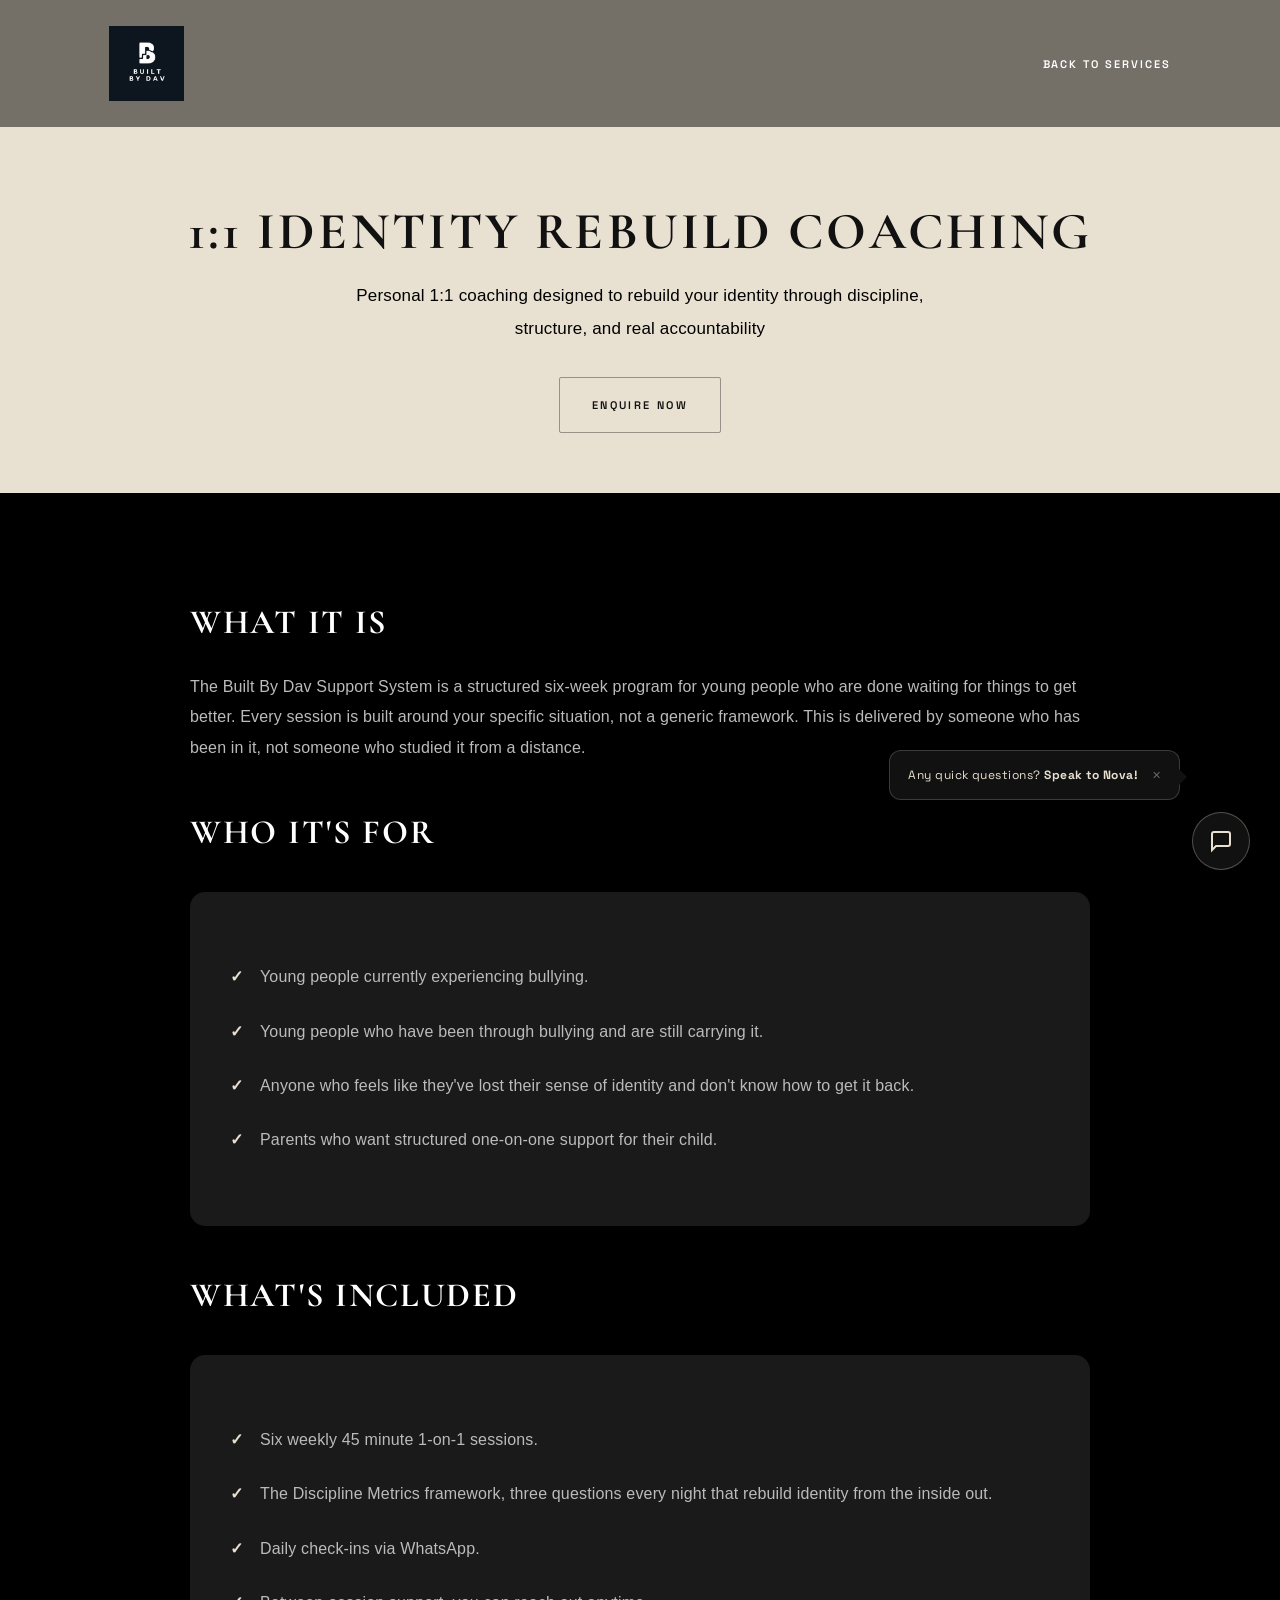
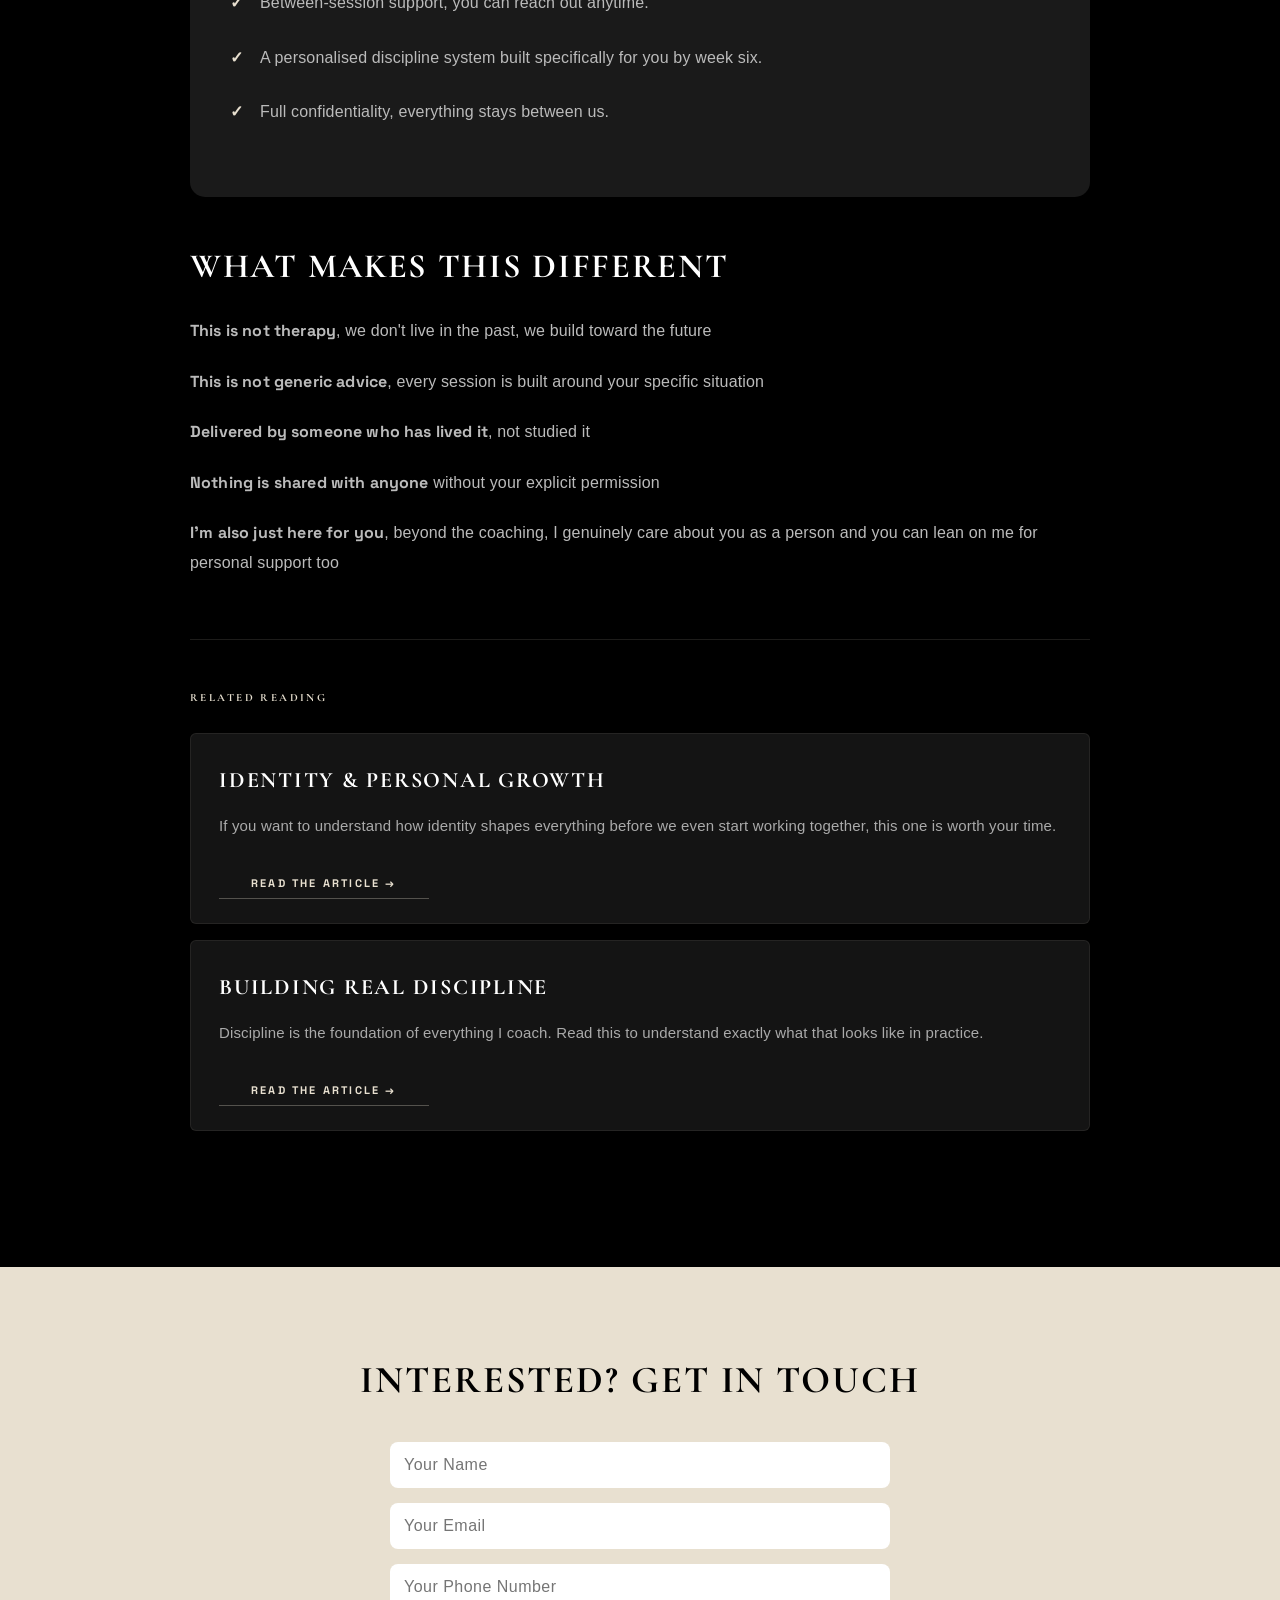
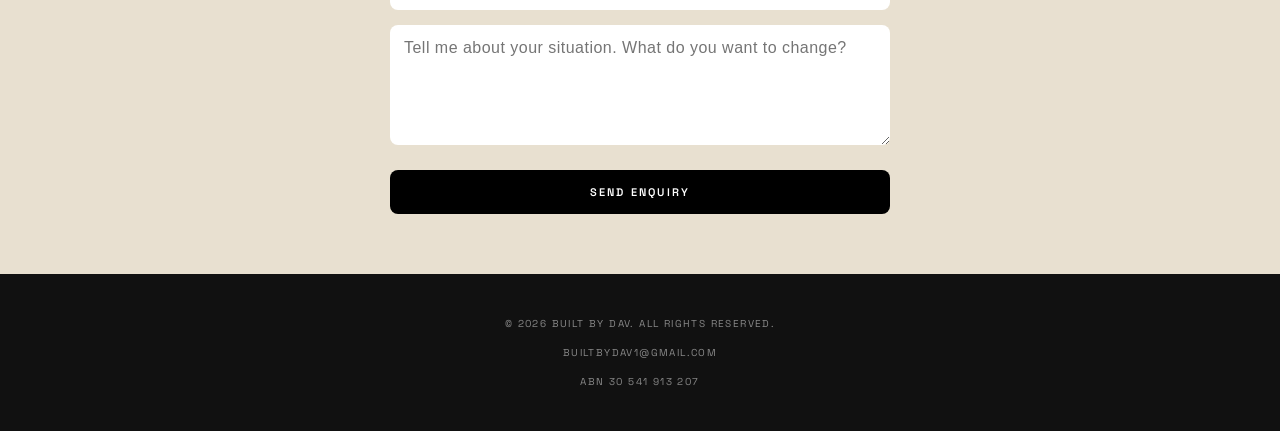
<file: coaching1.html>
<!DOCTYPE html>
<html lang="en">
<head>
<meta charset="UTF-8">
<meta name="viewport" content="width=device-width, initial-scale=1.0">
<title>1:1 Identity Rebuild Coaching | Built By Dav</title>

<!-- FONTS -->
<link href="https://fonts.googleapis.com/css2?family=Cormorant+Garamond:ital,wght@0,300;0,400;0,600;0,700;1,300;1,400;1,600;1,700&family=Space+Grotesk:wght@300;400;500;600;700&display=swap" rel="stylesheet">

<!-- ICONS -->
<link rel="stylesheet" href="https://cdnjs.cloudflare.com/ajax/libs/font-awesome/6.5.0/css/all.min.css">
<link rel="stylesheet" href="mobile-optimizations.css">

<style>
/* COACHING-SPECIFIC - BASE ONLY */

/* HEADER */
.header-section { background: linear-gradient(160deg, #E8E0D0, #E2D9C7); padding-bottom: clamp(40px, 8vw, 60px); text-align: center; }
.header-section h1 { font-size: clamp(42px, 8vw, 56px) !important; margin-bottom: clamp(16px, 4vw, 20px); }
.header-section p { font-size: clamp(16px, 3.5vw, 18px); max-width: 600px; margin: 0 auto clamp(24px, 6vw, 32px) auto; }
.header-enquire-btn { margin-top: clamp(20px, 5vw, 32px); }

/* CONTENT */
.content { max-width: clamp(700px, 90vw, 900px); margin: 0 auto; padding: clamp(40px, 8vw, 60px) 0; }
.content h2 { font-size: clamp(28px, 6vw, 38px); margin: clamp(40px, 8vw, 50px) 0 clamp(24px, 6vw, 30px) 0; }

/* BENEFITS */
.benefits { background: #1a1a1a; padding: clamp(28px, 6vw, 40px); border-radius: clamp(12px, 4vw, 15px); margin: clamp(32px, 6vw, 40px) 0; }
.benefits h3 { font-size: clamp(20px, 5vw, 24px); margin-top: 0; margin-bottom: clamp(20px, 5vw, 24px); }
.benefits li { padding: clamp(10px, 3vw, 12px) 0 clamp(10px, 3vw, 12px) clamp(24px, 6vw, 30px); font-size: clamp(14px, 3.5vw, 16px); }

/* FORM */
.form-section { background: #E8E0D0; color: black; padding: clamp(50px, 10vw, 60px) clamp(40px, 8vw, 6%) !important; }
.form-section h2 { font-size: clamp(32px, 6vw, 38px); margin-bottom: clamp(32px, 6vw, 40px); }
.form-container input, .form-container textarea, .form-container button { padding: clamp(12px, 4vw, 14px); font-size: clamp(14px, 3.5vw, 16px); border-radius: clamp(6px, 2vw, 8px); }
.form-container textarea { min-height: clamp(100px, 20vw, 120px); }
.form-container button { font-size: clamp(14px, 3.5vw, 16px); }

/* RELATED */
.related-articles { margin-top: clamp(50px, 10vw, 60px); padding-top: clamp(32px, 6vw, 40px); border-top: 1px solid rgba(232,224,208,0.12); }
.article-link-card { padding: clamp(20px, 5vw, 24px) clamp(24px, 6vw, 28px); margin-bottom: clamp(12px, 3vw, 16px); }

/* FOOTER */
.footer { padding: clamp(24px, 6vw, 30px); }

/* SCROLL REVEAL */
.reveal-child { transition: all 1s cubic-bezier(0.22,1,0.36,1); }

/* ===== GLOBAL ===== */
body {
  margin: 0;
  font-family: 'Inter', sans-serif;
  font-weight: 300;
  letter-spacing: 0.3px;
  background: black;
  color: white;
  line-height: 1.7;
}

section {
  padding: 100px 6%;
}

/* ===== NAV ===== */
nav {
  position: fixed;
  width: 100%;
  top: 0;
  backdrop-filter: blur(10px);
  background: rgba(0,0,0,0.5);
  display: flex;
  justify-content: space-between;
  align-items: center;
  padding: 10px 6%;
  box-sizing: border-box;
  z-index: 1000;
}

.logo img {
  height: 75px;
}

.nav-links {
  display: flex;
  gap: 25px;
}

.nav-links a {
  color: white;
  text-decoration: none;
  font-size: 13px;
  letter-spacing: 1px;
  transition: 0.3s;
}

.nav-links a:hover {
  transform: translateY(-3px);
  opacity: 0.8;
}

/* ===== HEADINGS ===== */
h1, h2, h3 {
  font-family: 'Playfair Display', serif;
  letter-spacing: 1px;
}

/* ===== HEADER SECTION ===== */
.header-section {
  background: #E8E0D0;
  padding-top: 160px;
  padding-bottom: 60px;
  text-align: center;
}

.header-section h1 {
  font-size: 48px;
  margin-bottom: 20px;
  color: black;
}

.header-section p {
  font-size: 18px;
  color: black;
  max-width: 600px;
  margin: auto;
}

/* ===== CONTENT SECTION ===== */
.content {
  background: black;
  max-width: 900px;
  margin: 0 auto;
}

.content h2 {
  font-size: 38px;
  margin-top: 50px;
  margin-bottom: 30px;
}

.content p {
  color: #bbb;
  margin-bottom: 20px;
  font-size: 16px;
  line-height: 1.8;
}

.benefits {
  background: #1a1a1a;
  padding: 40px;
  border-radius: 15px;
  margin: 40px 0;
}

.benefits h3 {
  font-size: 24px;
  margin-top: 0;
}

.benefits ul {
  list-style: none;
  padding: 0;
}

.benefits li {
  padding: 12px 0;
  padding-left: 30px;
  position: relative;
  color: #bbb;
}

.benefits li:before {
  content: "✓";
  position: absolute;
  left: 0;
  color: #E8E0D0;
  font-weight: bold;
}

/* ===== FORM SECTION ===== */
.form-section {
  background: #E8E0D0;
  color: black;
  padding: 60px 6%;
  margin-top: 60px;
}

.form-section h2 {
  text-align: center;
  font-size: 38px;
  margin-bottom: 40px;
}

.form-container {
  max-width: 500px;
  margin: 0 auto;
}

.form-container form {
  display: flex;
  flex-direction: column;
  gap: 15px;
}

.form-container input,
.form-container textarea,
.form-container select {
  width: 100%;
  padding: 14px;
  border: none;
  border-radius: 8px;
  font-family: 'Inter', sans-serif;
  font-size: 14px;
  box-sizing: border-box;
}

.form-container textarea {
  resize: vertical;
  min-height: 120px;
}

.form-container button {
  width: 100%;
  padding: 14px;
  background: black;
  color: white;
  border: none;
  border-radius: 8px;
  font-size: 16px;
  cursor: pointer;
  transition: 0.3s;
  font-weight: 400;
  margin-top: 10px;
  align-self: flex-end;
}

.form-container button:hover {
  transform: translateY(-3px);
  box-shadow: 0 10px 25px rgba(0,0,0,0.2);
}

/* ===== FOOTER ===== */
.footer {
  background: #111;
  padding: 30px;
  text-align: center;
  color: #888;
}

/* ===== MOBILE ===== */
@media(max-width: 900px) {
  section {
    padding: 60px 6%;
  }

  .header-section {
    padding-top: 120px;
  }

  .header-section h1 {
    font-size: 32px;
    color: black;
}

  .content h2 {
    font-size: 28px;
  }

  .form-section h2 {
    font-size: 28px;
  }
}




/* ===== TEXT & SPACING IMPROVEMENTS ===== */
body {
  font-size: 17px;
  line-height: 1.95;
}

.page-header {
  padding: 160px 8% 80px;
}

.page-header h1 {
  font-size: 52px;
  letter-spacing: 3px;
}

.page-header p {
  font-size: 18px;
  line-height: 1.9;
  max-width: 700px;
}

.service-section {
  padding: 80px 8%;
  max-width: 900px;
  margin: 0 auto;
}

.service-section h2 {
  font-size: 30px;
  margin-bottom: 25px;
  letter-spacing: 2px;
}

.service-section p,
.service-section li {
  font-size: 17px;
  line-height: 2;
  color: #ccc;
  margin-bottom: 16px;
}

.info-box {
  padding: 50px 8%;
}

.info-box p,
.info-box li {
  font-size: 17px;
  line-height: 2;
}

h3 {
  font-size: 22px;
  letter-spacing: 1.5px;
  margin-bottom: 20px;
}

@media (max-width: 768px) {
  .page-header { padding: 130px 6% 60px; }
  .page-header h1 { font-size: 36px; }
  .service-section { padding: 60px 6%; }
}


/* Image borders */
img:not(.logo img):not([src="newlog.png"]):not([src="newsig.png"]) {
  outline: 2px solid rgba(232, 224, 208, 0.5);
  outline-offset: 6px;
}


@media (max-width: 768px) {
  nav { padding: 12px 5%; }
  .logo img { height: 55px; }
  .nav-links.active { top: 79px; padding: 15px 5%; }

  .page-header {
    padding: 120px 5% 50px !important;
  }

  .page-header h1 {
    font-size: 34px !important;
    letter-spacing: 2px !important;
    line-height: 1.2 !important;
  }

  .page-header p {
    font-size: 15px !important;
    line-height: 1.85 !important;
  }

  .service-section {
    padding: 50px 5% !important;
  }

  .service-section h2 {
    font-size: 24px !important;
  }

  .service-section p,
  .service-section li {
    font-size: 15px !important;
    line-height: 1.85 !important;
  }

  .info-box {
    padding: 40px 5% !important;
  }

  h3 {
    font-size: 19px !important;
  }
}


/* ===== MATCHING FONTS TO MAIN SITE ===== */
h1, h2, h3 {
  font-family: 'Cormorant Garamond', 'Playfair Display', serif;
  font-weight: 700;
  letter-spacing: 2px;
}

body {
  font-family: 'Inter', sans-serif;
  font-weight: 400;
}


/* ===== HEADING VISIBILITY FIX ===== */

/* Remove gradient on hero - solid white */
.hero-text h1 {
  background: none !important;
  -webkit-background-clip: unset !important;
  -webkit-text-fill-color: white !important;
  background-clip: unset !important;
  color: white !important;
  font-weight: 700 !important;
}

/* All dark section headings - bright white */
.story h2,
.story-text h2,
.contact h2,
#story h2,
#contact h2 {
  color: white !important;
  -webkit-text-fill-color: white !important;
}

/* All light section headings - solid black */
.mission h2,
.mission-text h2,
.services h2,
.resources h2,
#mission h2,
#services h2,
#resources h2 {
  color: #111 !important;
  -webkit-text-fill-color: #111 !important;
}

/* Article and service page headings */
.header-section h1,
.page-header h1,
.article-header h1 {
  color: #111 !important;
  -webkit-text-fill-color: #111 !important;
  font-weight: 700 !important;
}

h2, h3 {
  font-weight: 700 !important;
}


/* ===== LUXURY TYPOGRAPHY SYSTEM ===== */

/* Enable advanced font features */
* {
  -webkit-font-smoothing: antialiased;
  -moz-osx-font-smoothing: grayscale;
  text-rendering: optimizeLegibility;
}

body {
  font-family: 'Inter', sans-serif;
  font-weight: 300;
  font-size: 16px;
  line-height: 1.95;
  letter-spacing: 0.3px;
  font-feature-settings: "kern" 1, "liga" 1, "calt" 1;
}

/* All headings - Cormorant Garamond */
h1, h2, h3, h4 {
  font-family: 'Cormorant Garamond', serif;
  font-weight: 600;
  line-height: 1.15;
  letter-spacing: 3px;
  font-feature-settings: "kern" 1, "liga" 1, "swsh" 1;
}

/* Hero title - dramatic and bold */
.hero-text h1 {
  font-size: 86px !important;
  font-weight: 700 !important;
  letter-spacing: 10px !important;
  line-height: 1.0 !important;
  text-transform: uppercase;
  font-style: normal;
}

/* Section headings - refined uppercase */
h2 {
  font-size: 38px;
  font-weight: 600;
  letter-spacing: 6px;
  text-transform: uppercase;
}

/* Sub headings */
h3 {
  font-size: 20px;
  font-weight: 600;
  letter-spacing: 4px;
  text-transform: uppercase;
}

/* Body paragraphs */
p {
  font-family: 'Inter', sans-serif;
  font-weight: 300;
  font-size: 15px;
  line-height: 2.0;
  letter-spacing: 0.4px;
}

/* Lead paragraph - slightly larger */
.hero-text p,
.mission-text p:first-of-type,
.story-text p:first-of-type {
  font-size: 16px !important;
  font-weight: 300;
  line-height: 2.1 !important;
  letter-spacing: 0.5px;
}

/* Nav links - very spaced, light */
.nav-links a {
  font-family: 'Inter', sans-serif;
  font-weight: 400;
  font-size: 10px !important;
  letter-spacing: 3px !important;
  text-transform: uppercase;
}

/* Buttons */
.btn, .card-btn {
  font-family: 'Inter', sans-serif;
  font-weight: 400;
  font-size: 10px !important;
  letter-spacing: 4px !important;
  text-transform: uppercase;
}

/* Article headings */
.article-header h1 {
  font-size: 58px !important;
  font-weight: 700 !important;
  letter-spacing: 4px !important;
  line-height: 1.15 !important;
  font-style: italic;
}

.article-meta {
  font-family: 'Inter', sans-serif;
  font-size: 10px !important;
  letter-spacing: 4px !important;
  text-transform: uppercase;
  font-weight: 400;
}

.article-content p {
  font-size: 16px !important;
  line-height: 2.1 !important;
  font-weight: 300;
  letter-spacing: 0.3px;
}

.article-content h2 {
  font-size: 28px !important;
  letter-spacing: 4px !important;
  font-style: italic;
  font-weight: 600 !important;
}

/* Service page headers */
.header-section h1,
.page-header h1 {
  font-size: 56px !important;
  font-weight: 700 !important;
  letter-spacing: 5px !important;
  line-height: 1.1 !important;
}

.header-section p,
.page-header p {
  font-size: 15px !important;
  line-height: 2.0 !important;
  letter-spacing: 0.8px;
  font-weight: 300;
}

/* Card text */
.card h3 {
  font-size: 16px !important;
  letter-spacing: 3px !important;
}

.card p {
  font-size: 13px !important;
  line-height: 1.9 !important;
  letter-spacing: 0.5px;
}

/* Resource items */
.resource-item h3 {
  font-size: 14px !important;
  letter-spacing: 3px !important;
}

.resource-item p {
  font-size: 13px !important;
  line-height: 1.9 !important;
}

/* Footer */
.footer-tagline {
  font-family: 'Inter', sans-serif;
  font-size: 10px !important;
  letter-spacing: 5px !important;
  text-transform: uppercase;
  font-weight: 300;
}

.footer-links a {
  font-size: 10px !important;
  letter-spacing: 3px !important;
  text-transform: uppercase;
}

.footer-bottom p {
  font-size: 10px !important;
  letter-spacing: 2px;
  text-transform: uppercase;
}

/* Article footer */
.article-footer {
  font-family: 'Inter', sans-serif;
  font-size: 11px !important;
  letter-spacing: 3px !important;
  text-transform: uppercase;
}

@media (max-width: 768px) {
  .hero-text h1 {
    font-size: 52px !important;
    letter-spacing: 6px !important;
  }
  h2 {
    font-size: 28px !important;
    letter-spacing: 4px !important;
  }
  .article-header h1 {
    font-size: 38px !important;
  }
  .header-section h1,
  .page-header h1 {
    font-size: 36px !important;
  }
}


/* ===== BOLDER TEXT ===== */
body {
  font-weight: 400 !important;
}

p {
  font-weight: 400 !important;
}

.hero-text p,
.mission-text p,
.story-text p,
.article-content p,
.header-section p,
.page-header p,
.card p,
.resource-item p {
  font-weight: 400 !important;
}

.nav-links a {
  font-weight: 500 !important;
}

.footer-links a,
.footer-tagline,
.footer-bottom p {
  font-weight: 400 !important;
}

.article-meta {
  font-weight: 500 !important;
}

h1, h2, h3 {
  font-weight: 700 !important;
}


/* ================================================================
   ELITE NEW-AGE TYPOGRAPHY, Built By Dav
   Cormorant Garamond (editorial serif) × Space Grotesk (modern sans)
   ================================================================ */

*, *::before, *::after {
  -webkit-font-smoothing: antialiased;
  -moz-osx-font-smoothing: grayscale;
  text-rendering: optimizeLegibility;
  font-feature-settings: "kern" 1, "liga" 1, "calt" 1;
}

body {
  font-family: 'Space Grotesk', sans-serif !important;
  font-weight: 400 !important;
  font-size: 15px !important;
  line-height: 1.85 !important;
  letter-spacing: 0.015em !important;
}

h1 {
  font-family: 'Cormorant Garamond', serif !important;
  font-weight: 700 !important;
  letter-spacing: 0.12em !important;
  line-height: 1.0 !important;
  text-transform: uppercase !important;
}

h2 {
  font-family: 'Cormorant Garamond', serif !important;
  font-weight: 700 !important;
  font-size: clamp(28px, 4vw, 42px) !important;
  letter-spacing: 0.14em !important;
  line-height: 1.05 !important;
  text-transform: uppercase !important;
}

h3 {
  font-family: 'Space Grotesk', sans-serif !important;
  font-weight: 600 !important;
  font-size: 12px !important;
  letter-spacing: 0.22em !important;
  line-height: 1.5 !important;
  text-transform: uppercase !important;
}

p {
  font-family: 'Space Grotesk', sans-serif !important;
  font-weight: 400 !important;
  font-size: 15px !important;
  line-height: 1.9 !important;
  letter-spacing: 0.015em !important;
}

li {
  font-family: 'Space Grotesk', sans-serif !important;
  font-weight: 400 !important;
  font-size: 15px !important;
  line-height: 1.9 !important;
  letter-spacing: 0.01em !important;
}

.nav-links a {
  font-family: 'Space Grotesk', sans-serif !important;
  font-size: 9px !important;
  letter-spacing: 0.26em !important;
  font-weight: 600 !important;
  text-transform: uppercase !important;
}

.btn, .card-btn, .form-container button, button[type="submit"] {
  font-family: 'Space Grotesk', sans-serif !important;
  font-size: 9px !important;
  letter-spacing: 0.28em !important;
  font-weight: 600 !important;
  text-transform: uppercase !important;
}

.hero-text h1 {
  font-size: clamp(52px, 9vw, 96px) !important;
  letter-spacing: 0.14em !important;
  line-height: 0.98 !important;
  font-style: normal !important;
}

.hero-text p {
  font-size: 16px !important;
  line-height: 1.95 !important;
  letter-spacing: 0.04em !important;
  font-weight: 400 !important;
}

.article-header h1 {
  font-family: 'Cormorant Garamond', serif !important;
  font-size: clamp(36px, 6vw, 68px) !important;
  font-style: italic !important;
  letter-spacing: 0.04em !important;
  text-transform: none !important;
  line-height: 1.1 !important;
  font-weight: 700 !important;
}

.article-meta {
  font-family: 'Space Grotesk', sans-serif !important;
  font-size: 9px !important;
  letter-spacing: 0.28em !important;
  text-transform: uppercase !important;
  font-weight: 500 !important;
}

.article-content p {
  font-size: 17px !important;
  line-height: 2.05 !important;
  letter-spacing: 0.01em !important;
  font-weight: 400 !important;
}

.article-content h2 {
  font-family: 'Cormorant Garamond', serif !important;
  font-style: italic !important;
  font-size: 30px !important;
  letter-spacing: 0.05em !important;
  text-transform: none !important;
  font-weight: 700 !important;
}

.header-section h1, .page-header h1 {
  font-size: clamp(32px, 5vw, 56px) !important;
  letter-spacing: 0.1em !important;
  line-height: 1.05 !important;
}

.header-section p, .page-header p {
  font-size: 15px !important;
  line-height: 1.9 !important;
  letter-spacing: 0.03em !important;
  font-weight: 400 !important;
}

.card h3 {
  font-size: 11px !important;
  letter-spacing: 0.24em !important;
}

.card p {
  font-size: 14px !important;
  line-height: 1.85 !important;
  letter-spacing: 0.01em !important;
}

.resource-item h3 {
  font-size: 11px !important;
  letter-spacing: 0.22em !important;
}

.resource-item p {
  font-size: 14px !important;
  line-height: 1.85 !important;
}

.resource-item a {
  font-family: 'Space Grotesk', sans-serif !important;
  font-size: 9px !important;
  letter-spacing: 0.22em !important;
  text-transform: uppercase !important;
  font-weight: 600 !important;
}

.footer, .footer p, .footer-bottom p {
  font-family: 'Space Grotesk', sans-serif !important;
  font-size: 10px !important;
  letter-spacing: 0.14em !important;
  text-transform: uppercase !important;
}

.footer-tagline {
  font-family: 'Space Grotesk', sans-serif !important;
  font-size: 10px !important;
  letter-spacing: 0.2em !important;
  text-transform: uppercase !important;
  font-weight: 300 !important;
}

.footer-links a {
  font-family: 'Space Grotesk', sans-serif !important;
  font-size: 9px !important;
  letter-spacing: 0.2em !important;
  text-transform: uppercase !important;
  font-weight: 500 !important;
}

.article-footer, .article-footer p {
  font-family: 'Space Grotesk', sans-serif !important;
  font-size: 10px !important;
  letter-spacing: 0.2em !important;
  text-transform: uppercase !important;
}

input, textarea, select {
  font-family: 'Space Grotesk', sans-serif !important;
  font-weight: 400 !important;
  letter-spacing: 0.02em !important;
}

.benefits li, .benefits p {
  font-size: 15px !important;
  line-height: 1.9 !important;
}

.content p, .service-section p, .service-section li {
  font-size: 15px !important;
  line-height: 1.9 !important;
}

.content h2, .service-section h2 {
  font-family: 'Cormorant Garamond', serif !important;
  font-weight: 700 !important;
  letter-spacing: 0.12em !important;
}

@media (max-width: 768px) {
  .hero-text h1 {
    font-size: clamp(38px, 12vw, 56px) !important;
    letter-spacing: 0.1em !important;
  }
  h2 {
    font-size: clamp(22px, 7vw, 30px) !important;
    letter-spacing: 0.1em !important;
  }
  .header-section h1, .page-header h1 {
    font-size: clamp(28px, 8vw, 40px) !important;
    letter-spacing: 0.08em !important;
  }
  .article-header h1 {
    font-size: clamp(28px, 9vw, 42px) !important;
  }
  p, li {
    font-size: 14px !important;
  }
  .article-content p {
    font-size: 15px !important;
  }
  h3 {
    font-size: 11px !important;
  }
}


/* ===== READABILITY UPGRADE ===== */
body {
  font-size: 16px !important;
  line-height: 2.0 !important;
}

p {
  font-size: 16px !important;
  line-height: 2.0 !important;
}

li {
  font-size: 16px !important;
  line-height: 2.0 !important;
}

.hero-text p {
  font-size: 17px !important;
  line-height: 2.0 !important;
  color: #ccc !important;
}

.mission-text p {
  font-size: 16px !important;
  line-height: 2.05 !important;
  color: #2a2a2a !important;
}

.story-text p {
  font-size: 16px !important;
  line-height: 2.05 !important;
  color: #bbb !important;
}

.card p {
  font-size: 15px !important;
  line-height: 1.95 !important;
  color: #444 !important;
}

.resource-item p {
  font-size: 15px !important;
  line-height: 1.95 !important;
}

.header-section p, .page-header p {
  font-size: 17px !important;
  line-height: 2.0 !important;
}

.article-content p {
  font-size: 18px !important;
  line-height: 2.1 !important;
}

.content p, .service-section p {
  font-size: 16px !important;
  line-height: 2.05 !important;
}

.benefits li, .content li, .service-section li {
  font-size: 16px !important;
  line-height: 2.0 !important;
}

h2 {
  font-size: clamp(30px, 4vw, 44px) !important;
}

h3 {
  font-size: 13px !important;
}

.card h3 {
  font-size: 12px !important;
}

.resource-item h3 {
  font-size: 12px !important;
}

@media (max-width: 768px) {
  p, li {
    font-size: 15px !important;
  }
  .article-content p {
    font-size: 16px !important;
  }
  .hero-text p {
    font-size: 15px !important;
  }
}


/* ===== ELEGANT FONT REFINEMENT ===== */
/* Cormorant Garamond for all body text, flowing, warm, editorial */
/* Space Grotesk kept only for UI micro-labels (nav, buttons, captions) */

body {
  font-family: 'Cormorant Garamond', serif !important;
  font-weight: 400 !important;
  font-size: 18px !important;
  line-height: 2.0 !important;
  letter-spacing: 0.02em !important;
}

p {
  font-family: 'Cormorant Garamond', serif !important;
  font-weight: 400 !important;
  font-size: 18px !important;
  line-height: 2.05 !important;
  letter-spacing: 0.02em !important;
}

li {
  font-family: 'Cormorant Garamond', serif !important;
  font-weight: 400 !important;
  font-size: 18px !important;
  line-height: 2.0 !important;
  letter-spacing: 0.02em !important;
}

.hero-text p {
  font-family: 'Cormorant Garamond', serif !important;
  font-size: 19px !important;
  font-weight: 400 !important;
  line-height: 2.0 !important;
  color: #ccc !important;
}

.mission-text p {
  font-family: 'Cormorant Garamond', serif !important;
  font-size: 18px !important;
  line-height: 2.05 !important;
  color: #2a2a2a !important;
}

.story-text p {
  font-family: 'Cormorant Garamond', serif !important;
  font-size: 18px !important;
  line-height: 2.05 !important;
  color: #bbb !important;
}

.card p {
  font-family: 'Cormorant Garamond', serif !important;
  font-size: 17px !important;
  line-height: 2.0 !important;
}

.resource-item p {
  font-family: 'Cormorant Garamond', serif !important;
  font-size: 17px !important;
  line-height: 2.0 !important;
}

.header-section p, .page-header p {
  font-family: 'Cormorant Garamond', serif !important;
  font-size: 19px !important;
  line-height: 2.0 !important;
}

.article-content p {
  font-family: 'Cormorant Garamond', serif !important;
  font-size: 20px !important;
  line-height: 2.1 !important;
  letter-spacing: 0.02em !important;
}

.content p, .service-section p {
  font-family: 'Cormorant Garamond', serif !important;
  font-size: 18px !important;
  line-height: 2.05 !important;
}

.benefits li, .content li, .service-section li {
  font-family: 'Cormorant Garamond', serif !important;
  font-size: 18px !important;
  line-height: 2.0 !important;
}

input, textarea, select {
  font-family: 'Cormorant Garamond', serif !important;
  font-size: 16px !important;
  letter-spacing: 0.03em !important;
}

@media (max-width: 768px) {
  p, li {
    font-size: 17px !important;
  }
  .article-content p {
    font-size: 18px !important;
  }
  .hero-text p {
    font-size: 17px !important;
  }
}


/* ===== BANGLA MN FONT ===== */
body, p, li, input, textarea, select,
.hero-text p, .mission-text p, .story-text p,
.card p, .resource-item p, .header-section p,
.page-header p, .article-content p,
.content p, .service-section p,
.benefits li, .content li, .service-section li {
  font-family: 'Bangla MN', serif !important;
}


/* ===== INTER BODY FONT ===== */
body, p, li, input, textarea, select,
.hero-text p, .mission-text p, .story-text p,
.card p, .resource-item p, .header-section p,
.page-header p, .article-content p,
.content p, .service-section p,
.benefits li, .content li, .service-section li {
  font-family: 'Inter', sans-serif !important;
}


/* ===== INTER FOR ALL SUBTITLES & BODY ===== */
h2, h3, h4 {
  font-family: 'Inter', sans-serif !important;
}

.mission-text h2, .story-text h2, .services h2,
.resources h2, .contact h2, .header-section h2,
.page-header h2, .content h2, .service-section h2,
.article-content h2 {
  font-family: 'Inter', sans-serif !important;
}


/* ===== REVERT H2/H3 TO CORMORANT GARAMOND ===== */
h2, h3, h4,
.mission-text h2, .story-text h2, .services h2,
.resources h2, .contact h2, .header-section h2,
.page-header h2, .content h2, .service-section h2,
.article-content h2 {
  font-family: 'Cormorant Garamond', serif !important;
}


/* ===== SPACE GROTESK UNIVERSAL ===== */
*, *::before, *::after {
  font-family: 'Space Grotesk', sans-serif !important;
}


/* ===== RESOURCE CARD TITLES, MORE READABLE ===== */
.resource-item h3 {
  font-size: 15px !important;
  font-weight: 700 !important;
  letter-spacing: 0.08em !important;
  line-height: 1.4 !important;
  margin-bottom: 14px !important;
}


/* ===== ALL BOX TITLES, MORE READABLE ===== */
.card h3,
.resource-item h3,
.service-section h3,
.content h3,
h3 {
  font-size: 15px !important;
  font-weight: 700 !important;
  letter-spacing: 0.08em !important;
  line-height: 1.4 !important;
}


/* ===== BOX TITLES, CORMORANT GARAMOND BOLD ===== */
h3,
.card h3,
.resource-item h3,
.service-section h3,
.content h3 {
  font-family: 'Cormorant Garamond', serif !important;
  font-size: 22px !important;
  font-weight: 700 !important;
  letter-spacing: 0.06em !important;
  line-height: 1.3 !important;
  text-transform: uppercase !important;
}


/* ===== FONT AWESOME FIX ===== */
.fa, .fas, .far, .fal, .fab, .fa-brands,
.fa-solid, .fa-regular, [class^="fa-"], [class*=" fa-"],
i.fa, i.fas, i.far, i.fab {
  font-family: 'Font Awesome 6 Free', 'Font Awesome 6 Brands', 'FontAwesome' !important;
}


/* ===== FONT AWESOME RESTORE ===== */
.fab, .fab::before,
.fas, .fas::before,
.far, .far::before,
.fa, .fa::before,
[class^="fa-"]::before,
[class*=" fa-"]::before {
  font-family: 'Font Awesome 6 Free', 'Font Awesome 6 Brands', 'FontAwesome' !important;
  font-weight: 900 !important;
}

.fab, .fab::before {
  font-family: 'Font Awesome 6 Brands' !important;
  font-weight: 400 !important;
}


/* ===== FONT AWESOME NUCLEAR FIX ===== */
i.fab, i[class*="fa-"] {
  font-family: 'Font Awesome 6 Brands' !important;
  font-weight: 400 !important;
}
i.fas, i.fa {
  font-family: 'Font Awesome 6 Free' !important;
  font-weight: 900 !important;
}
i.fab::before, i.fas::before, i.fa::before, i[class*="fa-"]::before {
  font-family: inherit !important;
  font-weight: inherit !important;
}

</style>
</head>

<body>

<!-- NAV -->
<nav>
  <div class="logo">
    <a href="index.html"><img src="newlog.png" loading="lazy" alt="Built By Dav"></a>
  </div>
  <div class="hamburger" id="hamburger">
    <span></span>
    <span></span>
    <span></span>
  </div>

  <div class="nav-links" id="nav-links">
    <a href="index.html#services">Back to Services</a>
  </div>
</nav>

<!-- HEADER -->
<section class="header-section">
  <h1>1:1 Identity Rebuild Coaching</h1>
  <p>Personal 1:1 coaching designed to rebuild your identity through discipline, structure, and real accountability</p>
  <a href="#enquire-form" class="header-enquire-btn">Enquire Now</a>
</section>

<!-- CONTENT -->
<section class="content">
  <h2>What It Is</h2>
  <p>The Built By Dav Support System is a structured six-week program for young people who are done waiting for things to get better. Every session is built around your specific situation, not a generic framework. This is delivered by someone who has been in it, not someone who studied it from a distance.</p>

  <h2>Who It's For</h2>
  <div class="benefits">
    <ul>
      <li>Young people currently experiencing bullying.</li>
      <li>Young people who have been through bullying and are still carrying it.</li>
      <li>Anyone who feels like they've lost their sense of identity and don't know how to get it back.</li>
      <li>Parents who want structured one-on-one support for their child.</li>
    </ul>
  </div>

  <h2>What's Included</h2>
  <div class="benefits">
    <ul>
      <li>Six weekly 45 minute 1-on-1 sessions.</li>
      <li>The Discipline Metrics framework, three questions every night that rebuild identity from the inside out.</li>
      <li>Daily check-ins via WhatsApp.</li>
      <li>Between-session support, you can reach out anytime.</li>
      <li>A personalised discipline system built specifically for you by week six.</li>
      <li>Full confidentiality, everything stays between us.</li>
    </ul>
  </div>

  <h2>What Makes This Different</h2>
  <p><strong>This is not therapy</strong>, we don't live in the past, we build toward the future</p>
  <p><strong>This is not generic advice</strong>, every session is built around your specific situation</p>
  <p><strong>Delivered by someone who has lived it</strong>, not studied it</p>
  <p><strong>Nothing is shared with anyone</strong> without your explicit permission</p>
  <p><strong>I'm also just here for you</strong>, beyond the coaching, I genuinely care about you as a person and you can lean on me for personal support too</p>

  <div class="related-articles">
    <h3>Related Reading</h3>
  <div class="article-link-card">
    <span class="article-link-card-title">Identity & Personal Growth</span>
    <p>If you want to understand how identity shapes everything before we even start working together, this one is worth your time.</p>
    <a href="identity.html">Read the Article →</a>
  </div>
  <div class="article-link-card">
    <span class="article-link-card-title">Building Real Discipline</span>
    <p>Discipline is the foundation of everything I coach. Read this to understand exactly what that looks like in practice.</p>
    <a href="discipline.html">Read the Article →</a>
  </div>
  </div>
</section>

<!-- FORM SECTION -->
<section class="form-section" id="enquire-form">
  <h2>Interested? Get In Touch</h2>
  <div class="form-container">
    <form id="enquiry-form" onsubmit="return handleEnquirySubmit(event)" action="https://formsubmit.co/builtbydav1@gmail.com" method="POST">
      <input type="text" name="name" placeholder="Your Name" required>
      <input type="email" name="email" placeholder="Your Email" required>
      <input type="tel" name="phone" placeholder="Your Phone Number" required>
      <textarea name="message" placeholder="Tell me about your situation. What do you want to change?"></textarea>
      <input type="hidden" name="_subject" value="1:1 Coaching Inquiry">
      <input type="hidden" name="_captcha" value="false">
      <input type="hidden" name="_template" value="table">
      <input type="text" name="_honey" value="" style="position:absolute;left:-9999px;width:1px;height:1px;opacity:0" tabindex="-1" autocomplete="off" aria-hidden="true">
      
      <button type="submit">Send Enquiry</button>
    </form>
      <div id="thankyou-section" class="thank-you-section" style="display:none; padding:2rem; background:#f7f7f7; border:1px solid #ddd; border-radius:1rem; text-align:center; margin-top:1.5rem;">
      <h2>Thank you!</h2>
      <p>Your enquiry has been sent. Michael will be in touch soon.</p>
      <button type="button" id="thankyou-close" style="margin-top:1rem; padding:0.8rem 1.5rem; border:none; background:#000; color:#fff; border-radius:999px; cursor:pointer;">Close</button>
      </div>
  </div>
</section>

<!-- FOOTER -->
<footer class="footer">
  <p>© 2026 Built By Dav. All rights reserved.</p>
  <p>builtbydav1@gmail.com</p>
      <p>ABN 30 541 913 207</p>
</footer>

<div id="chat-prompt" onclick="openChatFromPrompt()">
  Any quick questions? <strong>Speak to Nova!</strong>
  <span id="chat-prompt-close" onclick="event.stopPropagation(); this.parentElement.style.display='none'">✕</span>
</div>

<!-- ===== FAQ CHATBOT ===== -->
<div id="chat-bubble" onclick="toggleChat()" title="Ask a question">
  <svg width="24" height="24" viewBox="0 0 24 24" fill="none" stroke="currentColor" stroke-width="2">
    <path d="M21 15a2 2 0 0 1-2 2H7l-4 4V5a2 2 0 0 1 2-2h14a2 2 0 0 1 2 2z"/>
  </svg>
</div>

<div id="chat-window">
  <div id="chat-header">
    <div id="chat-header-info">
      <div id="chat-avatar">Y</div>
      <div>
        <div id="chat-name">Nova</div>
        <div id="chat-status">Michael's assistant, here to help</div>
      </div>
    </div>
    <button onclick="toggleChat()" id="chat-close">✕</button>
  </div>

  <div id="chat-messages">
    <div class="chat-msg bot">Hey, I'm Nova, Michael's assistant. Got a quick question about Built By Dav? I'm here to help.</div>
    <div id="chat-suggestions">
      <div class="suggestion" onclick="askQuestion('How do I book a session?')">How do I book?</div>
      <div class="suggestion" onclick="askQuestion('How much does it cost?')">Pricing</div>
      <div class="suggestion" onclick="askQuestion('What age groups do you work with?')">Age groups</div>
      <div class="suggestion" onclick="askQuestion('What topics do you cover?')">Topics covered</div>
    </div>
  </div>

  <div id="chat-input-row">
    <input id="chat-input" type="text" placeholder="Type your question..." onkeydown="if(event.key==='Enter') sendMessage()">
    <button onclick="sendMessage()" id="chat-send">
      <svg width="16" height="16" viewBox="0 0 24 24" fill="currentColor"><path d="M2 21l21-9L2 3v7l15 2-15 2z"/></svg>
    </button>
  </div>
</div>

<style>
#chat-bubble {
  position: fixed;
  bottom: 30px;
  right: 30px;
  width: 58px;
  height: 58px;
  background: #111;
  border: 1px solid rgba(232,224,208,0.3);
  border-radius: 50%;
  display: flex;
  align-items: center;
  justify-content: center;
  cursor: pointer;
  z-index: 9999;
  color: #E8E0D0;
  box-shadow: 0 8px 30px rgba(0,0,0,0.4);
  transition: 0.3s;
}
#chat-bubble:hover {
  transform: scale(1.08);
  background: #1a1a1a;
  box-shadow: 0 12px 40px rgba(232,224,208,0.15);
}
#chat-window {
  position: fixed;
  bottom: 100px;
  right: 30px;
  width: 340px;
  max-height: 520px;
  background: #0d0d0d;
  border: 1px solid rgba(232,224,208,0.15);
  border-radius: 16px;
  z-index: 9998;
  display: none;
  flex-direction: column;
  box-shadow: 0 20px 60px rgba(0,0,0,0.6);
  overflow: hidden;
  font-family: 'Space Grotesk', sans-serif !important;
}
#chat-window.open { display: flex; }
#chat-header {
  background: #111;
  padding: 16px 18px;
  display: flex;
  align-items: center;
  justify-content: space-between;
  border-bottom: 1px solid rgba(232,224,208,0.1);
}
#chat-header-info { display: flex; align-items: center; gap: 12px; }
#chat-avatar {
  width: 36px; height: 36px;
  background: #E8E0D0;
  color: black;
  border-radius: 50%;
  display: flex; align-items: center; justify-content: center;
  font-weight: 700; font-size: 14px;
  font-family: 'Space Grotesk', sans-serif !important;
}
#chat-name {
  font-size: 13px; font-weight: 600; color: white;
  letter-spacing: 0.05em;
  font-family: 'Space Grotesk', sans-serif !important;
}
#chat-status {
  font-size: 10px; color: #888; letter-spacing: 0.08em;
  font-family: 'Space Grotesk', sans-serif !important;
}
#chat-close {
  background: none; border: none; color: #888;
  cursor: pointer; font-size: 14px; padding: 4px;
  transition: 0.2s;
}
#chat-close:hover { color: white; }
#chat-messages {
  flex: 1; overflow-y: auto; padding: 16px;
  display: flex; flex-direction: column; gap: 10px;
  scrollbar-width: thin; scrollbar-color: #333 transparent;
}
.chat-msg {
  max-width: 85%; padding: 10px 14px;
  border-radius: 12px; font-size: 13px; line-height: 1.6;
  font-family: 'Space Grotesk', sans-serif !important;
  font-weight: 400 !important;
  letter-spacing: 0.01em;
}
.chat-msg.bot {
  background: #1a1a1a; color: #ddd;
  border: 1px solid rgba(232,224,208,0.08);
  align-self: flex-start;
}
.chat-msg.user {
  background: #E8E0D0; color: black;
  align-self: flex-end;
}
#chat-suggestions {
  display: flex; flex-wrap: wrap; gap: 7px; margin-top: 4px;
}
.suggestion {
  background: transparent;
  border: 1px solid rgba(232,224,208,0.25);
  color: #E8E0D0; padding: 6px 12px;
  border-radius: 20px; font-size: 11px;
  cursor: pointer; transition: 0.2s;
  letter-spacing: 0.05em;
  font-family: 'Space Grotesk', sans-serif !important;
}
.suggestion:hover {
  background: rgba(232,224,208,0.1);
  border-color: rgba(232,224,208,0.5);
}
#chat-input-row {
  padding: 12px 14px;
  border-top: 1px solid rgba(232,224,208,0.1);
  display: flex; gap: 10px; align-items: center;
}
#chat-input {
  flex: 1; background: #1a1a1a;
  border: 1px solid rgba(232,224,208,0.15);
  border-radius: 8px; padding: 10px 14px;
  color: white; font-size: 13px;
  font-family: 'Space Grotesk', sans-serif !important;
  outline: none; transition: 0.2s;
  letter-spacing: 0.01em !important;
}
#chat-input:focus { border-color: rgba(232,224,208,0.4); }
#chat-input::placeholder { color: #555; }
#chat-send {
  background: #E8E0D0; color: black;
  border: none; border-radius: 8px;
  width: 38px; height: 38px;
  display: flex; align-items: center; justify-content: center;
  cursor: pointer; transition: 0.2s; flex-shrink: 0;
}
#chat-send:hover { background: white; }
@media (max-width: 768px) {
  #chat-window { width: calc(100vw - 40px); right: 20px; bottom: 90px; }
  #chat-bubble { bottom: 20px; right: 20px; }
}

/* ===== SCROLL TYPOGRAPHY ===== */
.reveal-child {
  opacity: 0; transform: translateY(22px);
  transition: opacity 0.9s cubic-bezier(0.4,0,0.2,1), transform 0.9s cubic-bezier(0.4,0,0.2,1);
}
.reveal-child.visible { opacity: 1; transform: translateY(0); }
.reveal-child:nth-child(1) { transition-delay: 0s; }
.reveal-child:nth-child(2) { transition-delay: 0.1s; }
.reveal-child:nth-child(3) { transition-delay: 0.2s; }
.reveal-child:nth-child(4) { transition-delay: 0.3s; }
.header-section h1, .page-header h1, .article-header h1 {
  opacity: 0; transform: translateY(24px);
  animation: pageFadeUp 0.9s cubic-bezier(0.4,0,0.2,1) 0.2s forwards;
}
.header-section p, .page-header p, .article-meta {
  opacity: 0; transform: translateY(16px);
  animation: pageFadeUp 0.9s cubic-bezier(0.4,0,0.2,1) 0.4s forwards;
}
@keyframes pageFadeUp { to { opacity: 1; transform: translateY(0); } }


/* ===== RELATED ARTICLE LINKS ===== */
.related-articles {
  margin-top: 60px;
  padding-top: 40px;
  border-top: 1px solid rgba(232,224,208,0.12);
}
.related-articles h3 {
  font-size: 10px !important;
  letter-spacing: 0.28em !important;
  color: #888 !important;
  margin-bottom: 28px !important;
  text-transform: uppercase !important;
}
.article-link-card {
  background: #141414;
  border: 1px solid rgba(232,224,208,0.08);
  border-radius: 6px;
  padding: 24px 28px;
  margin-bottom: 16px;
  transition: border-color 0.3s, background 0.3s;
}
.article-link-card:hover {
  border-color: rgba(232,224,208,0.25);
  background: #1a1a1a;
}
.article-link-card p {
  color: #888 !important;
  font-size: 13px !important;
  line-height: 1.7 !important;
  margin: 0 0 14px 0 !important;
}
.article-link-card a {
  font-family: 'Space Grotesk', sans-serif !important;
  font-size: 9px !important;
  font-weight: 600 !important;
  letter-spacing: 0.24em !important;
  text-transform: uppercase !important;
  color: #E8E0D0 !important;
  text-decoration: none !important;
  border-bottom: 1px solid rgba(232,224,208,0.3) !important;
  padding-bottom: 2px !important;
  transition: border-color 0.3s !important;
}
.article-link-card a:hover {
  border-color: #E8E0D0 !important;
}
.article-link-card-title {
  font-family: 'Cormorant Garamond', serif !important;
  font-size: 18px !important;
  font-weight: 700 !important;
  color: white !important;
  letter-spacing: 0.06em !important;
  text-transform: uppercase !important;
  margin-bottom: 10px !important;
  display: block !important;
}


/* ===== READABILITY OVERHAUL ===== */

/* Headings, tighter tracking, larger, cleaner */
h1 {
  font-size: clamp(40px, 7vw, 82px) !important;
  letter-spacing: 0.06em !important;
  line-height: 1.05 !important;
  font-weight: 700 !important;
}

h2 {
  font-size: clamp(26px, 3.5vw, 38px) !important;
  letter-spacing: 0.05em !important;
  line-height: 1.15 !important;
  font-weight: 700 !important;
}

h3 {
  font-size: 16px !important;
  letter-spacing: 0.06em !important;
  line-height: 1.4 !important;
  font-weight: 700 !important;
}

/* Body, comfortable reading size */
p {
  font-size: 16px !important;
  line-height: 1.9 !important;
  letter-spacing: 0.01em !important;
  font-weight: 400 !important;
}

li {
  font-size: 16px !important;
  line-height: 1.9 !important;
  letter-spacing: 0.01em !important;
}

/* Nav, readable but not huge */
.nav-links a {
  font-size: 11px !important;
  letter-spacing: 0.18em !important;
  font-weight: 600 !important;
}

/* Buttons, clear and punchy */
.btn, .card-btn, button[type="submit"], .form-container button {
  font-size: 11px !important;
  letter-spacing: 0.2em !important;
  font-weight: 600 !important;
}

/* Cards */
.card h3 {
  font-size: 15px !important;
  letter-spacing: 0.06em !important;
}

.card p {
  font-size: 14px !important;
  line-height: 1.8 !important;
}

/* Resource items */
.resource-item h3 {
  font-size: 15px !important;
  letter-spacing: 0.06em !important;
}

.resource-item p {
  font-size: 14px !important;
  line-height: 1.8 !important;
}

/* Article content, most readable */
.article-content p {
  font-size: 18px !important;
  line-height: 2.0 !important;
  letter-spacing: 0.01em !important;
}

.article-content h2 {
  font-size: 26px !important;
  letter-spacing: 0.04em !important;
}

/* Service/content pages */
.content p, .service-section p {
  font-size: 16px !important;
  line-height: 1.9 !important;
  color: #bbb !important;
}

.content li, .service-section li, .benefits li {
  font-size: 16px !important;
  line-height: 1.9 !important;
  color: #bbb !important;
}

.content h2, .service-section h2 {
  font-size: clamp(22px, 3vw, 34px) !important;
  letter-spacing: 0.05em !important;
}

/* Header sections */
.header-section h1, .page-header h1 {
  font-size: clamp(32px, 5vw, 52px) !important;
  letter-spacing: 0.06em !important;
  line-height: 1.1 !important;
}

.header-section p, .page-header p {
  font-size: 17px !important;
  line-height: 1.9 !important;
  letter-spacing: 0.01em !important;
}

/* Article titles */
.article-header h1 {
  font-size: clamp(32px, 5vw, 58px) !important;
  letter-spacing: 0.04em !important;
  line-height: 1.1 !important;
}

/* Mission/story body */
.mission-text p, .story-text p {
  font-size: 16px !important;
  line-height: 1.9 !important;
}

/* Footer */
.footer-tagline {
  font-size: 11px !important;
  letter-spacing: 0.18em !important;
}

.footer-links a {
  font-size: 11px !important;
  letter-spacing: 0.14em !important;
}

.footer-bottom p {
  font-size: 11px !important;
  letter-spacing: 0.1em !important;
}

@media (max-width: 768px) {
  p, li { font-size: 15px !important; }
  .article-content p { font-size: 16px !important; }
  h3 { font-size: 15px !important; }
  .card p, .resource-item p { font-size: 13px !important; }
}


/* ===== RELATED ARTICLES BOLDER ===== */
.article-link-card-title {
  font-size: 22px !important;
  font-weight: 700 !important;
  letter-spacing: 0.08em !important;
}

.article-link-card p {
  font-size: 15px !important;
  color: #aaa !important;
  font-weight: 400 !important;
}

.article-link-card a {
  font-size: 11px !important;
  font-weight: 700 !important;
  letter-spacing: 0.2em !important;
  color: #E8E0D0 !important;
}

.related-articles h3 {
  font-size: 11px !important;
  font-weight: 700 !important;
  color: #E8E0D0 !important;
  letter-spacing: 0.22em !important;
}


/* ===== HEADER ENQUIRE BUTTON ===== */
.header-enquire-btn {
  display: inline-block;
  margin-top: 32px;
  padding: 14px 44px;
  background: transparent;
  color: #111 !important;
  border: 1px solid rgba(0,0,0,0.35);
  border-radius: 2px;
  font-family: 'Space Grotesk', sans-serif !important;
  font-size: 11px !important;
  font-weight: 600 !important;
  letter-spacing: 0.22em !important;
  text-transform: uppercase !important;
  text-decoration: none !important;
  transition: 0.3s cubic-bezier(0.4,0,0.2,1);
}
.header-enquire-btn:hover {
  background: #111;
  color: #E8E0D0 !important;
  border-color: #111;
  transform: translateY(-2px);
}


/* ===== SMOOTH SCROLL & TYPOGRAPHY ===== */
html {
  scroll-behavior: smooth !important;
  scroll-padding-top: 100px !important;
}

/* Smoother reveal transitions */
.reveal {
  transition: opacity 1.1s cubic-bezier(0.22, 1, 0.36, 1),
              transform 1.1s cubic-bezier(0.22, 1, 0.36, 1) !important;
}

.reveal-child {
  transition: opacity 1s cubic-bezier(0.22, 1, 0.36, 1),
              transform 1s cubic-bezier(0.22, 1, 0.36, 1) !important;
}

/* Smooth section transitions */
section {
  transition: opacity 0.3s ease !important;
}

/* Smoother hero animation */
@keyframes heroFadeUp {
  from { opacity: 0; transform: translateY(28px); }
  to   { opacity: 1; transform: translateY(0); }
}

@keyframes heroScale {
  from { opacity: 0; transform: scale(0.96); }
  to   { opacity: 1; transform: scale(1); }
}

@keyframes pageFadeUp {
  from { opacity: 0; transform: translateY(20px); }
  to   { opacity: 1; transform: translateY(0); }
}

/* Smoother card & button interactions */
.card, .resource-item, .card-btn, .btn, .header-enquire-btn,
.article-link-card {
  transition: all 0.45s cubic-bezier(0.22, 1, 0.36, 1) !important;
}

/* Smoother nav */
nav {
  transition: background 0.4s ease, backdrop-filter 0.4s ease !important;
}

/* Smoother image hover */
img, video {
  transition: transform 0.6s cubic-bezier(0.22, 1, 0.36, 1),
              box-shadow 0.6s cubic-bezier(0.22, 1, 0.36, 1) !important;
}


/* ===== NOVA CHAT PROMPT ===== */
#chat-prompt {
  position: fixed;
  bottom: 100px;
  right: 100px;
  background: #111;
  border: 1px solid rgba(232,224,208,0.2);
  border-radius: 12px;
  padding: 12px 18px;
  font-family: 'Space Grotesk', sans-serif;
  font-size: 12px;
  color: #E8E0D0;
  letter-spacing: 0.04em;
  z-index: 9997;
  box-shadow: 0 8px 30px rgba(0,0,0,0.4);
  cursor: pointer;
  animation: promptBounce 0.5s cubic-bezier(0.22,1,0.36,1) 2s both;
  white-space: nowrap;
}
#chat-prompt::after {
  content: '';
  position: absolute;
  right: -8px;
  bottom: 14px;
  width: 0; height: 0;
  border-top: 8px solid transparent;
  border-bottom: 8px solid transparent;
  border-left: 8px solid #111;
}
#chat-prompt-close {
  margin-left: 10px;
  color: #666;
  font-size: 11px;
  cursor: pointer;
}
#chat-prompt-close:hover { color: #E8E0D0; }
@keyframes promptBounce {
  from { opacity: 0; transform: translateY(10px); }
  to   { opacity: 1; transform: translateY(0); }
}
@media (max-width: 768px) {
  #chat-prompt { right: 85px; bottom: 18px; font-size: 11px; padding: 10px 14px; }
}

</style>

<script>


/* -- NOVA RESPONSE LOGIC -- */
const crisisPatterns = [
  /kill(ing)? (my)?self/i, /want(ing)? to die/i, /suicid/i,
  /end(ing)? (it|my life|everything)/i,
  /don.t want to (be here|live|exist)/i,
  /hurt(ing)? (my)?self/i, /self.harm/i, /cutting (my)?self/i,
  /better off (without me|dead|gone)/i, /not worth (it|living|anything)/i,
  /someone (is )?(hurting|abusing|hitting) me/i, /being abused/i,
];
const CRISIS_RESPONSE = "If you or someone you know is in danger or needs support right now, please reach out:\n\nLifeline - 13 11 14 (24/7 crisis support)\nKids Helpline - 1800 55 1800 (free & confidential for young people)\nBeyond Blue - 1300 22 4636\n\nYou are not alone and it is okay to ask for help. These services are free, confidential and available right now.";

const personalPatterns = [
  /i.m (gay|straight|bi|bisexual|trans|queer|lesbian)/i,
  /i.m (struggling|lonely|lost|confused|scared|depressed|anxious|sad|upset|broken)/i,
  /i (don.t|do not) have (any )?(friends|anyone)/i,
  /nobody (likes|understands|cares about) me/i,
  /i feel (so )?(alone|lost|invisible|empty|worthless|hopeless|stuck)/i,
  /life (is|feels) (hard|tough|pointless|too much)/i,
  /i hate (school|myself|my life|everything)/i,
  /i.m being bullied/i,
  /people (make fun|laugh) of me/i,
];
const PERSONAL_RESPONSE = "Thanks for sharing that, it takes courage. Whatever you're going through, you don't have to figure it out alone.\n\nKids Helpline (1800 55 1800) is free, confidential and built for exactly this.\n\nAnd if you want to know more about how Michael's work might help, I'm here for that too.";

const jokePatterns = [
  /tell (me )?a joke/i, /knock knock/i, /why did the/i, /say something funny/i, /make me laugh/i,
];
const spamPatterns = [
  /\b(fuck|shit|bitch|cunt|dick|cock)\b/i,
];

function isCrisis(q) { return crisisPatterns.some(p => p.test(q)); }
function isPersonal(q) { return personalPatterns.some(p => p.test(q)); }
function isJoke(q) { return jokePatterns.some(p => p.test(q)); }
function isSpam(q) { return spamPatterns.some(p => p.test(q)); }

const faqs = [
  // Greetings
  { keys: ['hi','hello','hey','yo','wassup',"what's up",'sup','heyy','hiiii'],
    answer: "Hey! I'm Nova, Michael's assistant. Got a question about Built By Dav? Ask me anything." },
  { keys: ['anyone there','is this real','is this a bot','are you real','are you a bot','are you human','is there a real person'],
    answer: "I'm Nova, an AI assistant for Built By Dav. I'm not a real person, but I can answer a lot. If you want to speak to Michael directly, head to the Enquire page." },
  { keys: ['who are you','what are you','what is this','how does this work'],
    answer: "I'm Nova, Michael's digital assistant. Ask me anything about Built By Dav, coaching, school talks, or Michael's story. If I don't know, I'll point you to the right place." },
  { keys: ['can you help me','help me','i need help'],
    answer: "That's what I'm here for. Ask me anything about Built By Dav, coaching, bullying, identity, discipline, or Michael's story. What do you want to know?" },
  { keys: ["i'm bored",'im bored','bored'],
    answer: "Ha. Well something brought you here. Got a question about Built By Dav? Ask away." },
  { keys: ['this is weird','weird','strange'],
    answer: "Fair enough. But if you've got a question about Michael or Built By Dav, I've got answers." },
  { keys: ['lol','lmao','haha','hehe','lmfao'],
    answer: "Glad you're having fun. Anything you actually want to know?" },
  { keys: ['ok','okay','cool','whatever','fine','sure','interesting','noted'],
    answer: "Alright. Anything else you want to know about Built By Dav?" },
  { keys: ['tell me something','say something','surprise me'],
    answer: "Michael was bullied through most of high school, lost 30kg, and rebuilt his entire identity from scratch. That is where Built By Dav started." },

  // About Built By Dav
  { keys: ['what is built by dav','tell me about built by dav'],
    answer: "Built By Dav is a youth coaching and speaking brand founded by Michael D'Avolio. It offers 1:1 coaching, live school talks, group workshops, and discipline coaching, all built around helping young people develop real identity, confidence and discipline." },
  { keys: ['who is dav','who is michael','about michael','founder'],
    answer: "Michael D'Avolio is a youth coach, speaker and the founder of Built By Dav. He was bullied throughout high school, lost 30kg, and rebuilt his identity from the ground up. His work is about helping young people do the same." },
  { keys: ['how old is michael','how old are you',"michael's age"],
    answer: "Michael keeps that one to himself, but he's young enough to genuinely relate to what you're going through and old enough to have done the real work." },
  { keys: ['where are you from','are you from australia','where does michael live','what city','what state'],
    answer: "Michael is based in Australia. For in-person availability, reach out through the Enquire page." },
  { keys: ['what is your story','why did you start this','what happened to you','your background'],
    answer: "Michael was bullied throughout high school, struggled with his weight and identity, and felt invisible for years. He lost 30kg, rebuilt who he was, and started Built By Dav to help young people going through the same thing. The weight was just the visible part. The real transformation was on the inside." },
  { keys: ['were you really bullied','is the bullying real','did it really happen'],
    answer: "Yes, completely real. Michael was bullied throughout high school and it had a serious impact on his identity and confidence. He talks about it openly because sharing the real story is what actually helps people." },
  { keys: ['how bad was the bullying','what kind of bullying did michael go through'],
    answer: "Michael has spoken about it being a consistent pattern through high school that affected how he saw himself. He covers it in detail during school talks." },
  { keys: ['did you go to therapy','did michael see a therapist','did michael get help'],
    answer: "Michael is open about the fact that doing the inner work was part of the process. He is not a therapist but he works alongside young people who may also benefit from professional support." },
  { keys: ['how did you lose weight','how did michael lose weight','lose 30kg'],
    answer: "Consistency, discipline, and a complete mindset shift. Michael trained regularly and fixed his nutrition, but more importantly he changed how he thought about himself. The physical transformation followed the internal one." },
  { keys: ['how long did it take','how long did the transformation take','how long to lose 30kg'],
    answer: "It was not an overnight thing. Real change takes real time. Michael is upfront about that because he does not believe in shortcuts." },
  { keys: ['what school did you go to','which school',"michael's school"],
    answer: "Michael keeps that private, but he has spoken at schools across Australia. If you want a school visit, reach out through the Enquire page." },
  { keys: ['why did you switch schools','did michael change schools','switching schools'],
    answer: "Michael has talked about making changes in his environment as part of his journey. He covers it in person during school talks." },
  { keys: ['was it hard switching schools','how was switching schools'],
    answer: "Any big change is hard, especially at school age. Michael talks about navigating those kinds of transitions in his sessions and school talks." },
  { keys: ['do you still get bullied','does michael still get bullied'],
    answer: "Not in the way he used to. Building real identity and confidence changes how you move through the world. That is exactly what Built By Dav is about." },
  { keys: ['are you famous','is michael famous','how popular is he'],
    answer: "Michael is focused on impact over numbers. He would rather genuinely help one person than have a million followers who scroll past." },
  { keys: ['how many followers','how big is your following'],
    answer: "The numbers are growing, but Michael cares a lot more about the work itself. Follow Built By Dav on Instagram or TikTok to keep up." },
  { keys: ['are you on tiktok','tiktok','what is your tiktok'],
    answer: "Yes, Michael is on TikTok as Built By Dav. Links are in the footer of this page." },
  { keys: ['are you on instagram','instagram','what is your instagram'],
    answer: "Yes, Built By Dav is on Instagram. You can find the link in the footer of this page." },
  { keys: ['do you have youtube','youtube channel'],
    answer: "Check the socials in the footer for current platforms. YouTube may be coming." },
  { keys: ['what is your website','website'],
    answer: "You are already on it. This is the Built By Dav website." },
  { keys: ['how do i contact you','can i email you','what is your email','contact','get in touch','reach out'],
    answer: "You can reach Michael directly at builtbydav1@gmail.com or through the Enquire page on this site. He responds personally." },
  { keys: ['is this free','is coaching free'],
    answer: "The chatbot is free. Coaching, school talks and workshops are priced separately. Fill out the enquiry form and Michael will send you all the details." },
  { keys: ['how much does it cost','how much','price','pricing','cost','fee','charge','rates'],
    answer: "Pricing depends on whether you are after 1:1 coaching, a school visit, or a workshop. Fill out the enquiry form and Michael will send through the details directly." },
  { keys: ['is there a free trial','free trial','try before'],
    answer: "There is a discovery call available, so you can meet Michael and work out whether it is the right fit before committing to anything." },
  { keys: ['do you offer discounts','discount','cheaper','concession'],
    answer: "Reach out through the Enquire page and have an honest conversation with Michael. He is not in this for the money." },
  { keys: ['can my parents pay','parents pay','who pays'],
    answer: "Yes, parents are welcome to be involved in the booking and payment process. Michael is used to working with both young people and their families." },
  { keys: ['do you work with kids','how old do you have to be','minimum age'],
    answer: "Michael works mainly with high school students and young people. If you are unsure whether it is the right fit for the age group, just reach out and ask." },
  { keys: ['do you work with adults','adults','am i too old'],
    answer: "The core focus is young people, but reach out and have a conversation. Every situation is different." },
  { keys: ['do you work online','are you in person or online','remote','virtual'],
    answer: "Both. Coaching can be done online and school talks are done in person. Reach out to discuss what works for you." },

  // Bullying
  { keys: ['i am being bullied','someone is bullying me','being bullied','getting bullied'],
    answer: "First, that takes courage to say. You are not the problem. What is happening to you is not okay and it does not define you. If you want to talk to someone right now, Kids Helpline (1800 55 1800) is free and confidential. Michael also works with young people going through exactly this." },
  { keys: ['what do i do about bullying','how do i stop being bullied','what do i do if i am being bullied'],
    answer: "Tell someone you trust, whether that is a parent, teacher or helpline. Document what is happening if you can. You should not have to manage it alone. Michael covers this in his school talks and 1:1 coaching." },
  { keys: ['why do people bully','why do bullies bully','why does bullying happen'],
    answer: "Usually it comes from insecurity, the need for control, or their own pain being taken out on someone else. That does not make it okay, but understanding it can take some of its power away." },
  { keys: ['is bullying normal','does bullying happen to everyone'],
    answer: "It is unfortunately common, but that does not mean it is okay or that you deserve it. No one does." },
  { keys: ['does bullying ever stop','will it get better','does it get better','when does it stop'],
    answer: "Yes. It does get better. Michael is living proof of that. The version of you on the other side of this is stronger than you can imagine right now." },
  { keys: ['how long did your bullying last','how long was michael bullied'],
    answer: "It went on through most of Michael's high school years. That is part of why he understands it so deeply and is so committed to helping others in the middle of it." },
  { keys: ['what type of bullying','what kind of bullying did you go through'],
    answer: "Michael has spoken about it being a consistent pattern through school that affected his confidence and identity. He talks about it openly in his school presentations." },
  { keys: ['was it verbal bullying','verbal bullying','name calling','being called names'],
    answer: "Verbal bullying can do just as much damage as anything physical, sometimes more. Michael knows that firsthand. It is real and it matters." },
  { keys: ['online bullying','i am being cyberbullied','cyberbullied','cyberbullying','bullied online'],
    answer: "Online bullying is just as serious as anything that happens in person. Document everything and tell a trusted adult. Kids Helpline (1800 55 1800) can also help." },
  { keys: ['someone is spreading rumours','spreading rumours','people are saying things'],
    answer: "That is a form of bullying and it is not okay. The most powerful thing you can do is build your identity so strong that their words have no grip on you. Michael coaches exactly that." },
  { keys: ['people are ignoring me at school','being ignored','excluded at school'],
    answer: "Being excluded is a real form of bullying and it is painful. You deserve people who see you. Michael has been there." },
  { keys: ['i have no friends','no friends','no one to talk to','no mates'],
    answer: "That feeling is one of the loneliest things. But it is not permanent. Michael felt the same way. The right people come when you start becoming the real version of yourself." },
  { keys: ['everyone hates me','no one likes me','nobody likes me'],
    answer: "That is your pain talking, not reality. It feels that way when you are in it, but it is not the full picture. Michael felt invisible for years. Things changed." },
  { keys: ['i feel like an outsider','i do not fit in','i do not belong','outsider'],
    answer: "Feeling like you do not fit in is one of the most universal experiences there is, even though it feels completely isolating. Michael built his entire brand around that exact feeling. You are not alone." },
  { keys: ['nobody understands me','no one understands me','i feel misunderstood'],
    answer: "Michael has said those exact words. It gets better when you find the right people, and sometimes that starts by choosing to understand yourself first." },
  { keys: ['should i tell someone','should i tell my parents','should i tell a teacher','should i speak up'],
    answer: "Yes. Telling someone is not weak, it is smart. Start with whoever feels safest, whether that is a parent, teacher, school counsellor or Kids Helpline on 1800 55 1800." },
  { keys: ['what if telling makes it worse','scared to tell','what if no one believes me','what if they do not believe me'],
    answer: "That fear is real and valid. If one person does not help, go to another. Keep telling until someone does something. You deserve to be believed." },
  { keys: ['i told someone and nothing happened','the school is not doing anything','no one is helping'],
    answer: "That is incredibly frustrating and it happens more than it should. Try another teacher, a school counsellor, or contact Kids Helpline (1800 55 1800) for guidance. You have not run out of options." },
  { keys: ['my parents do not understand','parents do not get it','my parents do not believe me'],
    answer: "That is really hard. Sometimes parents do not understand because they have not been through it the same way. Try showing them this site, or reach out to Michael directly." },
  { keys: ['i feel alone','i feel so alone','i am so alone','loneliness'],
    answer: "You are not alone, even though it completely feels that way. Michael felt the same for years. Kids Helpline is free, confidential and available 24/7 on 1800 55 1800." },
  { keys: ['i do not want to go to school','i am faking sick to avoid school','faking sick','school avoidance'],
    answer: "If going to school feels unsafe or unbearable, that is a signal worth listening to. Talk to a parent, school counsellor or Kids Helpline (1800 55 1800). You should not have to white-knuckle through every day alone." },
  { keys: ['i hate school','school is the worst','i dread every morning','i cry before school'],
    answer: "Michael hated school too. It was the hardest years of his life. If you are dreading every single day, something needs to change. You do not have to just survive it." },
  { keys: ['i have panic attacks at school','panic attacks'],
    answer: "Panic attacks are real and serious. Please speak to a doctor, school counsellor or mental health professional. Kids Helpline (1800 55 1800) and Beyond Blue (1300 22 4636) can also help." },
  { keys: ['i feel anxious all the time','constant anxiety','always anxious'],
    answer: "Living with constant anxiety is exhausting. Please talk to someone who can help, whether that is a GP, counsellor or a helpline. Michael's coaching works well alongside professional support." },
  { keys: ['i feel depressed','i think i am depressed','depression'],
    answer: "If you are feeling depressed, please speak to a doctor or mental health professional. Beyond Blue (1300 22 4636) and Kids Helpline (1800 55 1800) are there for you. Michael cares and his coaching works alongside professional support." },
  { keys: ['i feel worthless','feel worthless'],
    answer: "You are not worthless. That feeling is one of the cruellest lies that bullying and hard times tell you. Michael felt it too. Things can change. Please reach out to Kids Helpline on 1800 55 1800 if you need to talk right now." },
  { keys: ['i feel stupid','feel stupid','i am stupid'],
    answer: "Feeling stupid is usually the result of being made to feel that way by others, not the truth about who you are. Intelligence shows up in more ways than most people realise." },
  { keys: ['i feel ugly','feel ugly','i am ugly','i hate how i look'],
    answer: "Michael spent years feeling the same way. The way you see yourself right now is not the full picture. That is part of what the identity work is about, rebuilding how you see yourself from the inside out." },
  { keys: ['i feel invisible','feel invisible','nobody notices me'],
    answer: "Michael used the word invisible a lot when talking about school. It is one of the worst feelings. You are not invisible here. Kids Helpline (1800 55 1800) is also there if you need to talk." },
  { keys: ['i do not know who i am anymore','bullying has changed me','i used to be confident and now i am not'],
    answer: "Bullying can strip your sense of self completely. Michael talks about this a lot. The good news is identity can be rebuilt. That is literally what Built By Dav exists for." },

  // Identity
  { keys: ['how do i find myself','how do i find who i am','finding yourself'],
    answer: "It starts with stripping back everything you do to impress others and asking what is left. Michael's 1:1 coaching is built around exactly this." },
  { keys: ['how do i build confidence','build confidence','more confident','gain confidence'],
    answer: "Confidence is built through action, not through waiting to feel ready. Small wins stack up. Michael's coaching focuses on building real confidence, not the kind that falls apart under pressure." },
  { keys: ['how do i stop caring what people think','stop caring what others think','care too much what people think'],
    answer: "You stop caring what people think when you care more about who you actually are. That requires knowing yourself deeply first. It is a process and Michael works through it in coaching." },
  { keys: ['how do i be myself','how to be authentic','be my true self'],
    answer: "Start by noticing the moments when you change who you are to fit in. Awareness is step one. The coaching work goes a lot deeper from there." },
  { keys: ['i do not know who i am','i feel lost','lost my identity','lost myself'],
    answer: "That is one of the most common things Michael hears. It is not a flaw, it is a starting point. Reach out through the Enquire page if you want to work through it." },
  { keys: ['how do i rebuild my identity','rebuilding identity','rebuild myself'],
    answer: "Rebuilding identity is about deciding who you want to be and making daily choices that reflect that. Michael did it himself and built a whole coaching framework around it. Check out the Identity page on this site." },
  { keys: ['what even is identity','what is identity','define identity'],
    answer: "Identity is the way you see yourself and show up in the world. It is shaped by your experiences, values, and the story you tell yourself about who you are. Michael's work is about helping you write a better one." },
  { keys: ['why does identity matter','why is identity important'],
    answer: "Because everything flows from how you see yourself. Your confidence, your relationships, your discipline and your decisions. Get the identity right and the rest becomes possible." },
  { keys: ['how long does it take to rebuild yourself','how long does identity work take','how long does it take to change'],
    answer: "There is no fixed timeline. People who do the work consistently start noticing real shifts within weeks. The deeper transformation takes longer and it is worth every bit of it." },
  { keys: ['how did you become confident','how did michael become confident'],
    answer: "Slowly. Through doing hard things, being honest with himself, building his body, and surrounding himself with the right environment. He did not wake up confident one day. He earned it." },
  { keys: ['were you ever confident','was michael ever confident growing up'],
    answer: "Not for most of his school years. Confidence came after the work. That is why he is so certain it is buildable, because he had to build it from scratch himself." },
  { keys: ['did you ever feel like giving up','did michael ever want to give up','did he ever quit'],
    answer: "Yes. Michael is open about that. What kept him going was a decision to not let where he was be where he stayed. That choice changed everything." },
  { keys: ['what kept you going','what kept michael going','how did he keep going'],
    answer: "A decision. And discipline. Not motivation, which comes and goes. Discipline. That is why it is at the core of everything Built By Dav does." },
  { keys: ['how do i stop being insecure','stop being insecure','overcome insecurity'],
    answer: "Insecurity usually lives in the gap between who you are and who you think you should be. Michael's work is about closing that gap from the inside." },
  { keys: ['how do i love myself','self love','love myself'],
    answer: "It starts with stopping the habit of treating yourself like the enemy. Michael coaches young people on building a real relationship with themselves, grounded in evidence and action, not just affirmations." },
  { keys: ['how do i stop comparing myself','stop comparing','i always compare myself'],
    answer: "Redirect it inward. Are you better than you were last week? That is the only comparison that matters. Michael's discipline framework is built around this idea." },
  { keys: ['everyone else seems fine and i am not','everyone else has it together','why does everyone else look okay'],
    answer: "They do not. Social media and school hallways are the world's biggest highlight reels. Almost everyone is running some version of the same internal battle. You are not as alone in this as it feels." },
  { keys: ['is it normal to not know who you are at my age','normal to feel lost at my age'],
    answer: "Completely normal. Figuring out who you are is one of the hardest parts of growing up. The fact that you are asking the question means you are already doing better than most." },
  { keys: ['i feel like i am wearing a mask','wearing a mask','i pretend to be someone else'],
    answer: "A lot of people do. Michael talks about this, the version you perform for others versus who you actually are. The coaching work is about closing that gap." },
  { keys: ['i act differently around different people','different person around different people'],
    answer: "Everyone adjusts a little. But when the gap becomes too big, it starts to cost you. Identity work helps you find a version of yourself that stays consistent regardless of the room." },
  { keys: ['i do not know my real personality','what is my real personality'],
    answer: "That is a really honest thing to sit with and it is where a lot of Michael's coaching starts. Reach out through the Enquire page if you want to work through it." },
  { keys: ['how do i stop people pleasing','i always do what others want','i cannot say no','people pleaser'],
    answer: "People pleasing usually comes from a fear of rejection. Learning to say no is a skill and it can be built. Michael works on this in coaching because it is directly tied to identity and confidence." },
  { keys: ['how do i stand up for myself','standing up for myself'],
    answer: "It starts with believing you are worth standing up for. That sounds simple but it is deep work. Michael covers this in both his coaching and his school talks." },
  { keys: ['i am too quiet','i am shy','too shy','i want to speak up more'],
    answer: "Being quiet is not a flaw. But if it is holding you back from saying what you think or being who you want to be, that is worth working on. Michael coaches on this directly." },
  { keys: ['i want to be more outgoing','be more outgoing','more social'],
    answer: "That is a skill, not a personality type you are either born with or not. It can be built through practice and identity work." },
  { keys: ['how do i make friends','making friends','how to make friends'],
    answer: "Start by being genuinely interested in others and comfortable enough with yourself that you do not need people to validate you. From there it becomes a lot easier." },
  { keys: ['how do i talk to people','talking to people is hard','how to talk to people'],
    answer: "Most people are waiting for someone else to start the conversation. Just go first. It gets easier with practice. Michael coaches on social confidence as part of the identity work." },
  { keys: ['i am socially awkward','socially awkward','social anxiety','i get nervous around people'],
    answer: "Social confidence is a skill, not a personality trait. Michael was quiet and withdrawn in school. It changed. Reach out through the Enquire page if you want real support on this." },
  { keys: ['i freeze up when i talk to people','i freeze up','freeze up in conversations'],
    answer: "That freeze response is usually anxiety. The more you put yourself in those situations, the less your brain treats them as threats. Michael coaches on this as part of building real confidence." },
  { keys: ['i do not know what to say in conversations','run out of things to say'],
    answer: "Ask questions. People love talking about themselves and it takes the pressure off you. From there the conversation usually flows. It is a skill and it gets easier." },
  { keys: ['how do i be more likeable','more likeable'],
    answer: "Be genuinely interested in people, be honest, and be yourself. Likability is usually just people feeling like you actually see them." },
  { keys: ['why do people not like me','why does nobody like me'],
    answer: "Usually it is not about you in the way you think. People's reactions are shaped by their own stuff too. The coaching work around identity and social confidence is worth exploring." },
  { keys: ['am i the problem','is it my fault','is something wrong with me'],
    answer: "Asking that question takes real self-awareness. Sometimes we do have blind spots. Michael works with young people on honest self-reflection, not to make them feel bad, but to help them grow." },

  // Discipline & Motivation
  { keys: ['what is discipline','define discipline','what does discipline mean'],
    answer: "Discipline is doing what needs to be done even when you do not feel like it. Michael describes it as the gap between who you are and who you have decided to become, and choosing to close it every day." },
  { keys: ['how do i be more disciplined','become more disciplined','build discipline','get disciplined'],
    answer: "Start small. One habit. One decision. Done consistently. Discipline is not about being extreme, it is about being consistent. Michael's coaching and the Discipline Metrics are built around this." },
  { keys: ['how do i stay motivated','stay motivated','keep motivated'],
    answer: "Motivation fades. Discipline fills the gap. Michael's whole framework is about building systems that keep you moving even on the days you do not feel like it." },
  { keys: ['i keep giving up on things','i always give up','i quit everything','i never follow through'],
    answer: "That is a pattern worth breaking. Usually it comes from goals set too big, no accountability, or losing sight of why you started. Michael coaches on this directly." },
  { keys: ['i start things and never finish them','never finish things','i cannot follow through'],
    answer: "Finishing is a skill. It can be built. Michael works on consistency and completion as core parts of real discipline." },
  { keys: ['how do i build habits','building habits','how to build habits'],
    answer: "Start with one habit. Attach it to something you already do. Keep it small enough that you cannot say no. Build from there." },
  { keys: ['what habits should i build','good habits to build','recommend habits'],
    answer: "Michael recommends starting with movement, sleep and some form of daily reflection. Get those three right and everything else becomes easier." },
  { keys: ['how do i wake up early','waking up early','morning routine'],
    answer: "Go to bed earlier. Put your phone away. Have something worth waking up for. Michael talks about the morning as the first test of discipline each day." },
  { keys: ['how do i stop procrastinating','stop procrastinating','i procrastinate','procrastination'],
    answer: "Break it into the smallest possible first step and just do that. Procrastination is usually fear or overwhelm in disguise." },
  { keys: ['i cannot focus','i have no focus','i struggle to focus'],
    answer: "Focus is a muscle. Remove distractions, especially your phone, and work in short focused blocks. Build the duration up from there. Michael covers this in the discipline coaching." },
  { keys: ['i have no motivation','no motivation','zero motivation','lost my motivation'],
    answer: "Motivation is not reliable. It is a feeling. Discipline is a decision. Michael's whole framework is built around this distinction." },
  { keys: ['i feel lazy all the time','feel lazy','i am lazy'],
    answer: "Laziness is usually tiredness, low mood, or a lack of direction in disguise. Michael asks: what are you moving towards? Without a clear direction, forward motion is harder." },
  { keys: ['how do i get off my phone','phone addiction','i am addicted to my phone','too much screen time'],
    answer: "Put it in another room. Use app limits. Replace the habit with something physical. Michael talks about the phone being one of the biggest discipline killers for young people today." },
  { keys: ['i spend too much time on social media','social media addiction','too much social media'],
    answer: "Social media is designed to be addictive. Set hard limits, turn off notifications, and replace the time with something that actually builds you." },
  { keys: ['how do i study better','study tips','how to study','study more effectively'],
    answer: "Active recall over re-reading. Timed sessions with breaks. Phone out of the room. Study in the same place every day. Discipline in study is the same as discipline in anything." },
  { keys: ['how do i get better grades','better grades','improve my grades'],
    answer: "Grades usually reflect consistency more than raw intelligence. Show up to every class, do every task, ask for help when needed, and study daily rather than cramming." },
  { keys: ['i am failing school','failing at school','failing my subjects'],
    answer: "Talk to a teacher or counsellor first. Then look at your habits and how you are spending your time. Michael works with young people on the discipline and mindset side of school performance." },
  { keys: ['i cannot concentrate in class','distracted in class','i zone out in class'],
    answer: "Sit at the front. Phone away completely. Write by hand rather than typing. Ask questions when you zone out. Small environmental changes make a big difference." },
  { keys: ['how do i manage my time','time management','manage my time better'],
    answer: "Write down everything you need to do. Assign each task a time. Protect that time. Michael covers time management as part of the discipline coaching framework." },
  { keys: ['i am always late','always running late','never on time'],
    answer: "Set everything 15 minutes earlier than it needs to be. Treat punctuality as a form of respect for yourself and others." },
  { keys: ['i never finish things on time','missing deadlines','never meet deadlines'],
    answer: "Break bigger tasks into smaller ones with their own mini deadlines. Start earlier than you think you need to." },
  { keys: ['how do i stop being disorganised','disorganised','get organised'],
    answer: "One system. Written down. Checked every morning and every night. A notebook or basic to-do app is enough. Organisation is a skill, not a personality type." },
  { keys: ['what is the built by dav discipline metrics','discipline metrics','bbd discipline metrics'],
    answer: "The Built By Dav Discipline Metrics is Michael's personal framework for measuring real discipline, built around three daily questions that keep you honest with yourself. It is covered in detail on the Discipline Coaching page." },
  { keys: ['how do the three questions work','what are the three questions','three questions','the 3 questions'],
    answer: "The three questions are a daily self-check built into the Built By Dav Discipline Metrics. They are designed to keep you accountable to who you said you would be, not just what you planned to do. Reach out to Michael for the full framework." },
  { keys: ['do the three questions actually work','does the discipline framework work'],
    answer: "Michael uses them himself every day. The people he coaches who apply them consistently see real shifts. Like any tool, they only work if you actually use them." },
  { keys: ['how long until i see results','when will i see results'],
    answer: "Most people start noticing something within two to four weeks of consistent work. Real transformation takes longer. Michael is upfront about that because he does not believe in shortcuts." },
  { keys: ['what if i miss a day','i missed a day','slipped up'],
    answer: "One day does not break the chain. Missing a second day might. Michael says the goal is never perfection, it is resilience. Get back on it the next day without drama." },
  { keys: ['what if i fail','scared of failing'],
    answer: "Failure is part of the process. Michael talks about it not as the opposite of success but as part of the path. What you do after failure is what defines you." },
  { keys: ['how do i get back on track after failing','get back on track','fell off track'],
    answer: "Do one thing today. Not a big restart plan. Just one thing in the right direction. That is how momentum rebuilds." },
  { keys: ['i gave up last time how do i not give up again','how do i stay committed'],
    answer: "Know your why. Write it down. Read it on the hard days. And get accountability. Michael works on exactly this in coaching." },
  { keys: ['how do i hold myself accountable','accountability','self accountability'],
    answer: "Tell someone what you are going to do. Write it down the night before. Review it at the end of the day. Accountability starts internal but external support speeds it up." },
  { keys: ['how do i make myself do things i do not want to do','doing things i do not want to do'],
    answer: "Start before you feel ready. The hardest part is always the first two minutes. Once you start, momentum takes over." },
  { keys: ['how do i push through when i want to quit','push through','keep going when it is hard'],
    answer: "Remind yourself why you started. Not the outcome, the reason. Then take one more step. That is all. This is the moment where discipline actually gets built." },
  { keys: ['what do you do when you do not feel like training','no motivation to train'],
    answer: "Michael trains anyway. Not because he always wants to but because he decided who he is and that person trains. Identity-based discipline is more reliable than motivation." },
  { keys: ['how do you stay consistent','staying consistent','consistency'],
    answer: "Michael talks about consistency being less about willpower and more about identity. When you decide you are someone who does the thing, the decision is already made before the feeling shows up." },
  { keys: ['what is your daily routine',"michael's routine",'daily routine'],
    answer: "Michael keeps the specifics personal, but the principles are consistent: early start, movement, intentional work, and a daily review." },
  { keys: ['what time do you wake up','when does michael wake up'],
    answer: "Early. Michael is a big believer in owning the morning before the rest of the day takes over." },

  // Gym & Fitness
  { keys: ['how did you lose 30kg','how did michael lose 30 kg','how did he lose the weight','weight loss journey'],
    answer: "Consistent training, fixing his nutrition, and a complete mindset shift. Michael will be the first to tell you the physical change was a result of the internal work, not the other way around." },
  { keys: ['how long did it take to lose 30kg','how long did the weight loss take'],
    answer: "It was not a quick process. Real and lasting change takes time and consistency. Michael does not promote shortcuts." },
  { keys: ['what did you eat',"michael's diet",'what is your diet','do you count calories'],
    answer: "Michael focused on whole foods and consistent eating patterns. He does not promote any specific diet because what works is individual." },
  { keys: ['what do you train','how many days a week do you train','training schedule'],
    answer: "Michael trains consistently with a mix of resistance training and conditioning. He keeps the specifics personal but covers principles in coaching." },
  { keys: ['what gym do you go to',"michael's gym"],
    answer: "Michael keeps that private but he is a big believer in showing up consistently regardless of the environment." },
  { keys: ['how do i start going to the gym','starting the gym','i want to start the gym','new to the gym'],
    answer: "Just go. The first session is the hardest. Pick three exercises, learn the form, and go again tomorrow. Do not wait until you feel ready." },
  { keys: ['i am scared to go to the gym','scared of the gym','gym anxiety','intimidated by the gym'],
    answer: "Almost everyone feels that way at the start. Michael did too. Everyone in the gym is focused on themselves. Go once and the second time is easier." },
  { keys: ['i do not know what to do at the gym','no idea at the gym','what to do at gym'],
    answer: "Start with the basics: squats, pushing, pulling, and some cardio. There are free resources everywhere. If you want a proper plan, reach out through the Enquire page." },
  { keys: ['what exercises should i do','best exercises','exercises for beginners'],
    answer: "For most people starting out: squats, deadlifts, bench press, rows and walking or running. Master the basics before anything else." },
  { keys: ['how do i build muscle','building muscle','gain muscle'],
    answer: "Lift progressively heavier over time, eat enough protein, sleep well, and be consistent over months not weeks. That is it." },
  { keys: ['how do i lose weight','losing weight','i want to lose weight'],
    answer: "Consistent movement, better food choices, and enough sleep. Michael lost 30kg through those fundamentals. No extreme diets, no shortcuts. Just consistent action." },
  { keys: ['is cardio or weights better','cardio vs weights','should i do cardio or weights'],
    answer: "Both. Weights build the body, cardio builds the engine. Start with whichever you will actually do consistently." },
  { keys: ['how long should i train for','training session length'],
    answer: "Forty five to sixty minutes is usually enough if you are focused. Consistency matters more than duration." },
  { keys: ['what do you eat before training','pre workout food','what to eat before gym'],
    answer: "Something with carbs and a little protein about 60 to 90 minutes before. Nothing too heavy." },
  { keys: ['what do you eat after training','post workout food','what to eat after gym'],
    answer: "Protein and carbs within an hour of training. Keep it whole foods where you can." },
  { keys: ['do you take supplements','supplements'],
    answer: "Michael focuses on food first. Supplements fill gaps, they do not replace good nutrition." },
  { keys: ['do you take protein powder','protein powder'],
    answer: "Michael uses protein powder as a convenient way to hit daily protein targets, not as a replacement for real food." },
  { keys: ['how do i get a better physique','better physique','improve my physique'],
    answer: "Lift consistently, eat well, sleep enough, and be patient. Results compound over months and years." },
  { keys: ['how do i get abs','get abs','six pack'],
    answer: "Abs are built in the kitchen more than the gym. Reduce body fat through consistent nutrition and training and they will show. It takes longer than most people expect." },
  { keys: ['how do i get bigger arms','bigger arms','arms not growing'],
    answer: "Train them consistently, progressively overload, and make sure you are eating enough. Arms grow slower than people expect." },
  { keys: ['i am skinny and want to bulk up','skinny','underweight want to gain muscle'],
    answer: "Eat more than you think you need to. Lift heavy compound movements. Track your food until you know what enough looks like." },
  { keys: ['i am overweight and want to lose weight','overweight','need to lose weight'],
    answer: "Start with movement you will actually do and food changes you can sustain. Michael lost 30kg through consistency over time. That is the path that lasts." },
  { keys: ['is it okay to train every day','can i train every day'],
    answer: "Rest and recovery are part of training. You can be active every day but should not be going hard every day. Sleep is where the gains actually happen." },
  { keys: ['how do i recover after training','recovery','sore after training'],
    answer: "Sleep is the number one recovery tool. Then food, water, and light movement. Do not skip rest days." },
  { keys: ['i hate cardio what do i do','hate cardio','cardio is boring'],
    answer: "Find a form of cardio you hate the least. Walking, sport, swimming, boxing. It does not have to be a treadmill." },
  { keys: ['can i build discipline without the gym','do i have to go to the gym','discipline without gym'],
    answer: "Yes. The gym is one of Michael's tools, not the only one. Discipline is built in any area where you do hard things consistently." },

  // Coaching
  { keys: ['how does coaching work','what happens in coaching','coaching process'],
    answer: "Michael's coaching is 1:1, structured around your goals and what you are going through. Sessions are conversation-based and practical. It is not therapy, it is real work toward who you want to become." },
  { keys: ['what happens in a session','what does a session look like'],
    answer: "Each session is focused on where you are, where you want to be, and what is getting in the way. Michael asks the right questions and gives direct, honest feedback." },
  { keys: ['how long are the sessions','session length'],
    answer: "Reach out through the Enquire page for full details on session length and structure. It depends on the program." },
  { keys: ['how many sessions do i need','number of sessions'],
    answer: "That depends on where you are starting from and what you want to achieve. Michael will talk through that with you in the discovery call." },
  { keys: ['how do i sign up','sign up','how to start coaching','how to start'],
    answer: "Fill out the enquiry form on the Enquire page and Michael will reach out personally to set up a discovery call." },
  { keys: ['can i do a free session first','free session','trial session'],
    answer: "There is a discovery call available where you can meet Michael and talk through whether coaching is the right fit before committing to anything." },
  { keys: ['what is the discovery call','discovery call'],
    answer: "The discovery call is a free initial conversation with Michael. It is a chance to get to know each other, talk through what you are dealing with, and work out whether coaching is the right fit." },
  { keys: ['how do i book a discovery call','book discovery call','book a call with michael'],
    answer: "Head to the Enquire page, fill in the form, and Michael will reach out to set one up." },
  { keys: ['will my parents need to be involved','do my parents need to know','parents involved in coaching'],
    answer: "For younger clients, parental involvement in the booking process is standard. What you discuss with Michael in sessions stays between you unless there is a safety concern." },
  { keys: ['is it confidential','is coaching confidential','is it private'],
    answer: "Yes. What you share with Michael stays between you both. He takes that seriously." },
  { keys: ['will you tell my parents what i say','will michael tell my parents'],
    answer: "No. Sessions are confidential. Michael will not share what you talk about with your parents, with the exception of serious safety concerns." },
  { keys: ['will you tell my school','will michael tell my school'],
    answer: "No. Coaching is private. Michael has no relationship with your school unless you or your family invites that." },
  { keys: ['i do not want anyone to know i am doing this','keeping coaching private'],
    answer: "That is completely fine. Coaching is private and what you choose to tell others is entirely up to you." },
  { keys: ['do you judge people','will michael judge me'],
    answer: "No. Michael has been through enough to know that judging people for where they are is pointless. The whole point is meeting people where they are and helping them move forward." },
  { keys: ['will you be harsh with me','is michael harsh','is coaching tough'],
    answer: "Michael is honest and direct, which sometimes feels challenging. But it is never harsh for the sake of it. He is on your side." },
  { keys: ['what if i do not open up','i struggle to open up','i find it hard to talk'],
    answer: "Michael works at your pace. You do not have to share anything you are not ready to share. The coaching is still valuable even if you start slow." },
  { keys: ['what if i do not know what to say in coaching','do not know how to start'],
    answer: "Michael will guide the conversation. You do not need to come in with a script. Just show up. That is enough to start." },
  { keys: ['do i have to talk about the bullying','do i have to talk about my past'],
    answer: "No. The coaching goes where you need it to go. If you want to focus on discipline or identity without going into your history, that is completely valid." },
  { keys: ['can we focus on just discipline and not my past','just discipline coaching'],
    answer: "Absolutely. The Discipline Coaching program is built for exactly that. Check out the Discipline Coaching page or reach out through the Enquire page." },
  { keys: ['what platform do we use','is it on zoom','online sessions platform'],
    answer: "Online sessions are available. The platform depends on what works best for both parties. Reach out to discuss." },
  { keys: ['can we do it in person','in person coaching','face to face coaching'],
    answer: "In-person sessions may be available depending on location. Reach out through the Enquire page to discuss." },
  { keys: ['what time are sessions available','what days are you available','are you available on weekends','availability'],
    answer: "Availability varies. Fill out the enquiry form and Michael will work out a time that suits you." },
  { keys: ['what if i need to cancel','cancellation','cancelling a session'],
    answer: "Reach out in advance and Michael will work with you. Life happens. Just communicate." },
  { keys: ['how do i pay','payment','how to pay'],
    answer: "Payment details are discussed when you book. Reach out through the Enquire page to get started." },
  { keys: ['do you have a payment plan','payment plan','pay in instalments'],
    answer: "Reach out through the Enquire page and have a direct conversation with Michael. He is flexible where he can be." },

  // School Speaking
  { keys: ['do you come to schools','does michael visit schools','school visits','come to my school'],
    answer: "Yes. Michael does live school talks at high schools across Australia. If you want him at your school, reach out through the Enquire page." },
  { keys: ['what do you talk about at schools','what does michael talk about','school talk topics'],
    answer: "Michael covers bullying awareness, identity, discipline, and real life change. He talks about his own experience and how young people can apply the same principles to their own lives." },
  { keys: ['how do i get my school to book you','get michael to come to my school','book michael for school'],
    answer: "Tell a teacher or student welfare coordinator about Built By Dav and point them to this website or the Enquire page. Schools can reach out directly." },
  { keys: ['can i tell my teacher about you','telling my teacher about michael'],
    answer: "Please do. Share the website with them or the Enquire page. That is exactly how most school bookings happen." },
  { keys: ['do you speak to primary schools','primary school'],
    answer: "Michael's content is primarily built for high school students. Reach out to discuss if there is a specific need." },
  { keys: ['do you speak to high schools','high school talks'],
    answer: "Yes. That is the core audience. Michael's talks are designed for high school students and built around what they are actually going through." },
  { keys: ['how long is the talk','school talk length','talk duration'],
    answer: "Reach out through the Enquire page for full details on timing and format. It can vary depending on the school." },
  { keys: ['is it just a talk or do you do activities','does michael do activities','interactive talk'],
    answer: "Michael's presentations are engaging and include real conversation, not just a lecture. For more structured workshops, check out the Workshops page." },
  { keys: ['do students get to ask questions','q and a at school talks'],
    answer: "Yes. Michael makes space for real questions and real conversation. That is where some of the most meaningful moments happen." },
  { keys: ['have you spoken at schools before','school speaking experience'],
    answer: "Yes. Michael has spoken at schools and continues to do so. Reach out for more information." },
  { keys: ['what do students think of your talks','student feedback','reviews of school talks'],
    answer: "The feedback has been genuinely meaningful. Michael puts a lot into making it real and relevant, not a generic presentation. Reach out for more details." },
  { keys: ['what is the difference between the talk and the workshop','talk vs workshop'],
    answer: "A school talk is a presentation to a larger group. A workshop is smaller, more interactive, and goes deeper. Both are available." },
  { keys: ['how much does it cost for schools','school booking cost','school talk pricing'],
    answer: "Pricing for school visits is available on enquiry. Fill out the Enquire form and Michael will send through the details." },
  { keys: ['can parents attend the talk','parents at school talk'],
    answer: "That is up to the school and their setup. Reach out through the Enquire page to discuss what works." },

  // Random & Funny
  { keys: ['are you actually built','do you even lift','is michael built','is he jacked'],
    answer: "Michael lost 30kg and has been training consistently ever since. So yes." },
  { keys: ['what is your bench press','how much does michael bench','how much can you lift'],
    answer: "Michael keeps the numbers to himself. The focus has always been on showing up, not on stats." },
  { keys: ['can you beat me in a fight','would michael win a fight'],
    answer: "Michael is focused on building people up, not knocking them down. But he trains hard." },
  { keys: ['are you single','is michael single','does michael have a girlfriend'],
    answer: "Michael keeps his personal life private. What he shares publicly is the work." },
  { keys: ['how tall are you','how tall is michael',"michael's height"],
    answer: "Tall enough to have presence in a room. Michael keeps the specifics to himself." },
  { keys: ['what do you look like','send a pic','what does michael look like'],
    answer: "Check out the photos on this site or follow Built By Dav on Instagram to see what Michael looks like." },
  { keys: ['what music do you listen to',"michael's music",'music taste'],
    answer: "Michael has not given me his playlist. If you want to know, ask him directly through the Enquire page." },
  { keys: ['what is your favourite food',"michael's favourite food",'favourite food'],
    answer: "Michael keeps his food choices disciplined but that does not mean there is no enjoyment. He is human." },
  { keys: ['do you eat junk food','does michael eat junk food','cheat meals','does he cheat on his diet'],
    answer: "Michael believes in sustainable nutrition, not restriction. Balance is part of the long game." },
  { keys: ['what is your favourite movie',"michael's favourite movie",'favourite film'],
    answer: "Michael has not given me a top five. If you want the real answer, reach out through the enquiry form." },
  { keys: ['what do you do for fun','what does michael do for fun','hobbies','free time'],
    answer: "Training, working on Built By Dav, and spending time with people that matter. Michael keeps it straightforward." },
  { keys: ['do you play video games','does michael play games','gaming'],
    answer: "Michael is focused on the work. Whether he games in his downtime is his business." },
  { keys: ['what car do you drive',"michael's car"],
    answer: "Not something Michael talks about publicly. The focus is on the work." },
  { keys: ['are you rich','is michael rich','is he wealthy'],
    answer: "Michael measures wealth differently to most people. He is focused on building something that actually matters." },
  { keys: ['how much money do you make',"michael's income"],
    answer: "Michael keeps his finances private. What he shares is the work and the results." },
  { keys: ['will you be my friend','can we be friends','be my friend'],
    answer: "Nova is always here for questions. If you want to connect with Michael, reach out through the Enquire page." },
  { keys: ['can you do my homework','do my homework'],
    answer: "That is not quite what Built By Dav does. But if the issue is focus, motivation or discipline around schoolwork, that is something Michael actually coaches on." },
  { keys: ['will you talk to my bully for me','can michael talk to my bully'],
    answer: "Michael will not step in directly, but he will help you build the tools to navigate it yourself. That is the more powerful outcome anyway." },
  { keys: ['what if my bully sees this','my bully might see this'],
    answer: "That is not a reason to stop doing the work. Built By Dav is for everyone. If someone finds it and it helps them too, that is not a bad thing." },
  { keys: ['am i going to be okay','will i be okay','is it going to be okay'],
    answer: "Yes. Genuinely. Michael is living proof that things that feel permanent are not. Keep going. If you need someone to talk to right now, Kids Helpline (1800 55 1800) is free and available 24/7." },
  { keys: ['promise me it gets better','does it actually get better','will things get better'],
    answer: "Michael does not make promises lightly, but this one he will make. It gets better. Not automatically, but through the work. And you are already doing part of that by being here." }
];

function getBotAnswer(q) {
  if (isCrisis(q))   return CRISIS_RESPONSE;
  if (isPersonal(q)) return PERSONAL_RESPONSE;
  if (isSpam(q))     return "Let's keep it respectful. Got a real question? I'm here.";
  if (isJoke(q))     return "Haha, you're funny. Got a real question for me?";
  const lower = q.toLowerCase().trim();
  // Exact match first (handles short inputs like "hi", "ok", "lol")
  for (const faq of faqs) {
    if (faq.keys.some(k => lower === k)) return faq.answer;
  }
  // Substring match for longer inputs
  for (const faq of faqs) {
    if (faq.keys.some(k => k.length > 2 && lower.includes(k))) return faq.answer;
  }
  // Short key match as fallback
  for (const faq of faqs) {
    if (faq.keys.some(k => lower.includes(k))) return faq.answer;
  }
  return "Good question, I'm not sure on that one. Reach out directly at builtbydav1@gmail.com or through the enquiry form and Michael will get back to you.";
}

function toggleChat() {
  const w = document.getElementById('chat-window');
  w.classList.toggle('open');
  if (w.classList.contains('open')) {
    setTimeout(() => document.getElementById('chat-input').focus(), 300);
  }
}



function addMessage(text, type) {
  const msgs = document.getElementById('chat-messages');
  const el = document.createElement('div');
  el.className = 'chat-msg ' + type;
  el.innerHTML = text.replace(/\n/g, '<br>');
  msgs.appendChild(el);
  msgs.scrollTop = msgs.scrollHeight;
}

function askQuestion(q) {
  document.getElementById('chat-suggestions').style.display = 'none';
  addMessage(q, 'user');
  setTimeout(() => addMessage(getBotAnswer(q), 'bot'), 400);
}

function sendMessage() {
  const input = document.getElementById('chat-input');
  const text = input.value.trim();
  if (!text) return;
  document.getElementById('chat-suggestions').style.display = 'none';
  input.value = '';
  addMessage(text, 'user');
  setTimeout(() => addMessage(getBotAnswer(text), 'bot'), 400);
}
</script>

<script>
const _revEls = document.querySelectorAll('.reveal, .content, .service-section, .benefits, .form-section, .article-content');
const _obs = new IntersectionObserver((entries) => {
  entries.forEach(entry => {
    if (entry.isIntersecting) {
      entry.target.querySelectorAll('h2, h3, p, li, .benefits, button')
        .forEach((el, i) => {
          el.classList.add('reveal-child');
          setTimeout(() => el.classList.add('visible'), i * 60);
        });
    }
  });
}, { threshold: 0.08 });
_revEls.forEach(el => _obs.observe(el));
</script>
<script>
function openChatFromPrompt() {
  document.getElementById('chat-prompt').style.display = 'none';
  document.getElementById('chat-window').classList.add('open');
  setTimeout(() => document.getElementById('chat-input').focus(), 300);
}
// Auto-hide prompt when chat opens
document.getElementById('chat-bubble').addEventListener('click', () => {
  document.getElementById('chat-prompt').style.display = 'none';
});
</script>
<script>
  function handleEnquirySubmit(event) {
    if (!event || !event.target) return true;
    event.preventDefault();
    const enquiryForm = event.target;
    const thankyouSection = document.getElementById('thankyou-section');
    const submitButton = enquiryForm.querySelector('button[type="submit"]');
    if (submitButton) {
      submitButton.disabled = true;
      submitButton.textContent = 'Sending...';
    }

    const formData = new FormData(enquiryForm);
    const action = (enquiryForm.getAttribute('action') || 'https://formsubmit.co/builtbydav1@gmail.com').trim();
    const ajaxUrl = action.includes('/ajax/')
      ? action
      : action.replace('https://formsubmit.co/', 'https://formsubmit.co/ajax/');

    fetch(ajaxUrl, {
      method: 'POST',
      body: formData,
      headers: {
        'Accept': 'application/json'
      }
    })
      .then(async (response) => {
        let data = null;
        try {
          data = await response.json();
        } catch (e) {
          data = null;
        }
        if (!response.ok) {
          throw new Error((data && (data.message || data.error)) || 'Submission failed');
        }
        if (data && (data.success === false || String(data.success) === 'false' || data.error)) {
          throw new Error((data && (data.message || data.error)) || 'Submission failed');
        }
        enquiryForm.style.display = 'none';
        if (thankyouSection) thankyouSection.style.display = 'block';
      })
      .catch((err) => {
        if (submitButton) {
          submitButton.disabled = false;
          submitButton.textContent = 'Send Enquiry';
        }
        const detail = err && err.message ? err.message : '';
        alert('Sorry, something went wrong' + (detail ? ': ' + detail : '') + '. Please try again or email builtbydav1@gmail.com directly.');
      });

    return false;
  }

  document.addEventListener('DOMContentLoaded', () => {
    const thankyouClose = document.getElementById('thankyou-close');
    if (thankyouClose) {
      thankyouClose.addEventListener('click', () => {
        const enquiryForm = document.getElementById('enquiry-form');
        const thankyouSection = document.getElementById('thankyou-section');
        if (thankyouSection) thankyouSection.style.display = 'none';
        if (enquiryForm) {
          enquiryForm.style.display = 'block';
          enquiryForm.reset();
          const submitButton = enquiryForm.querySelector('button[type="submit"]');
          if (submitButton) {
            submitButton.disabled = false;
            submitButton.textContent = 'Send Enquiry';
          }
        }
      });
    }
  });
</script>
</body>
</html>
</file>
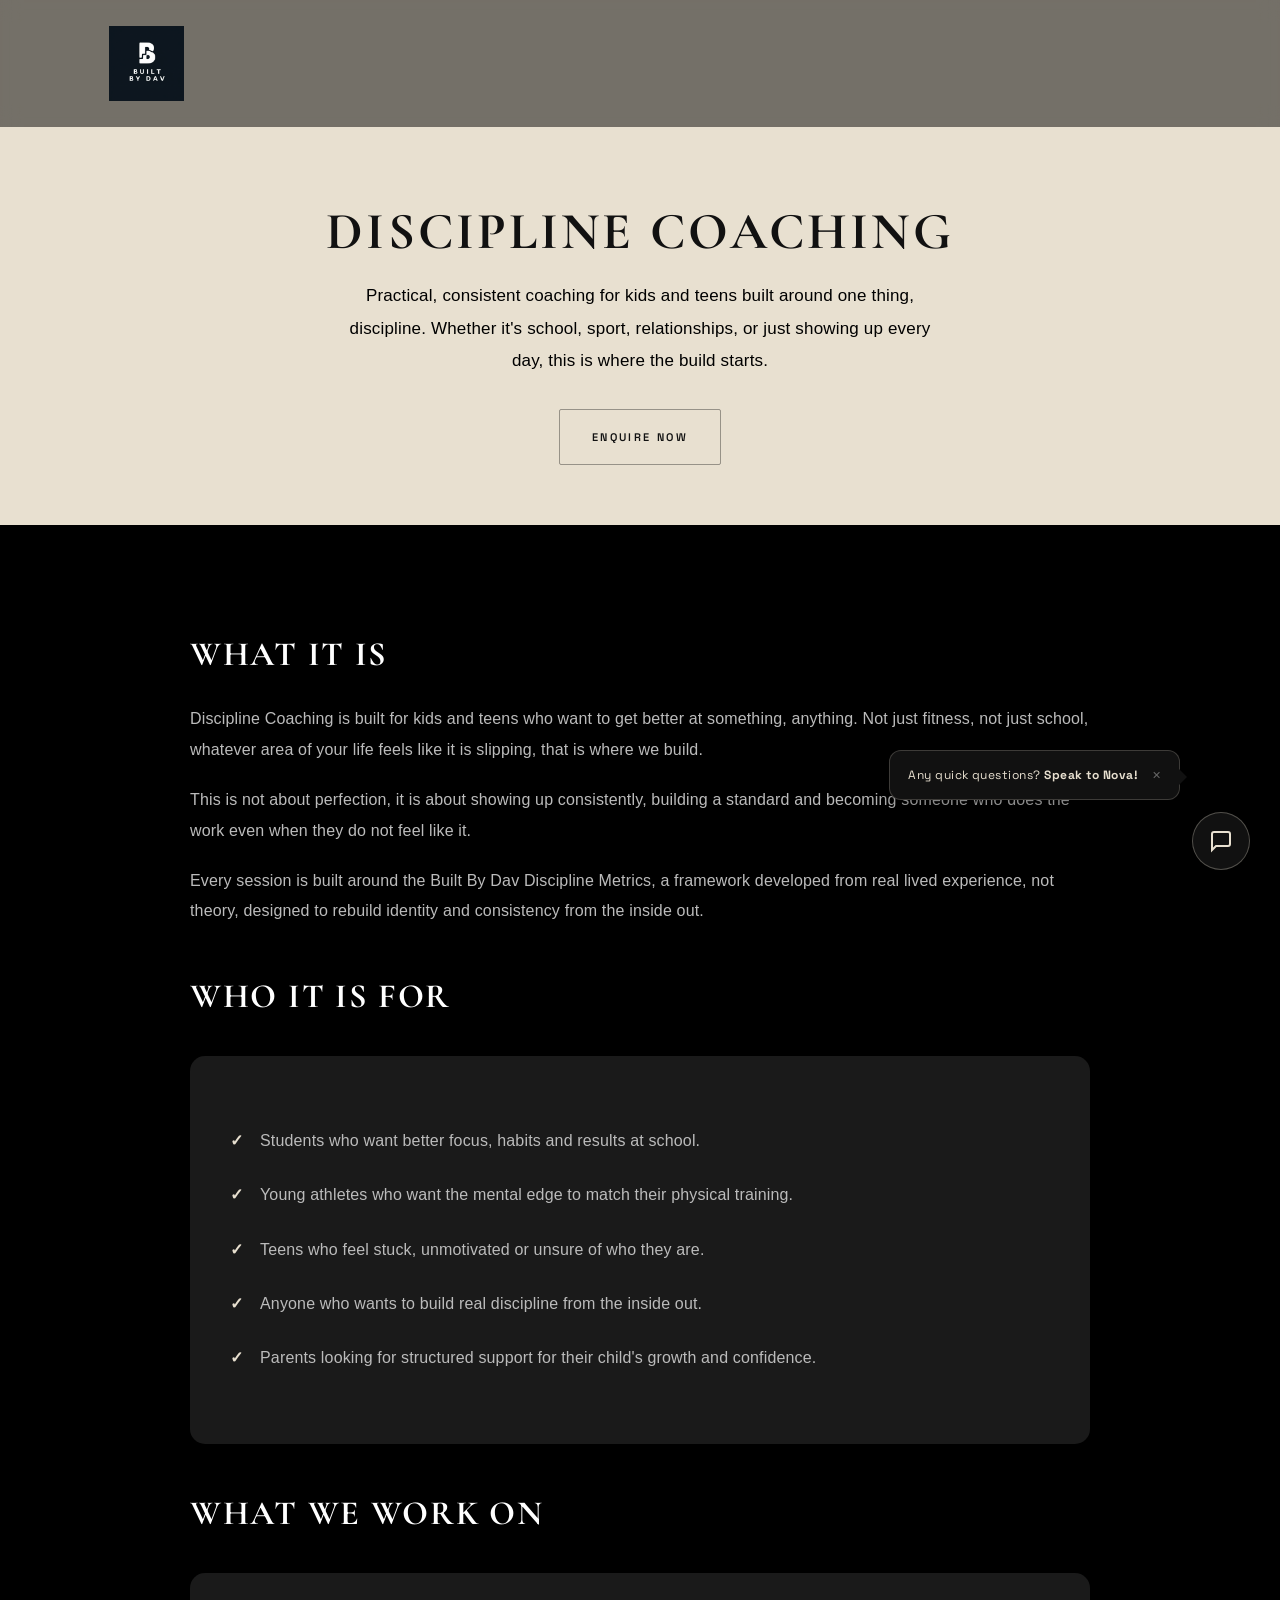
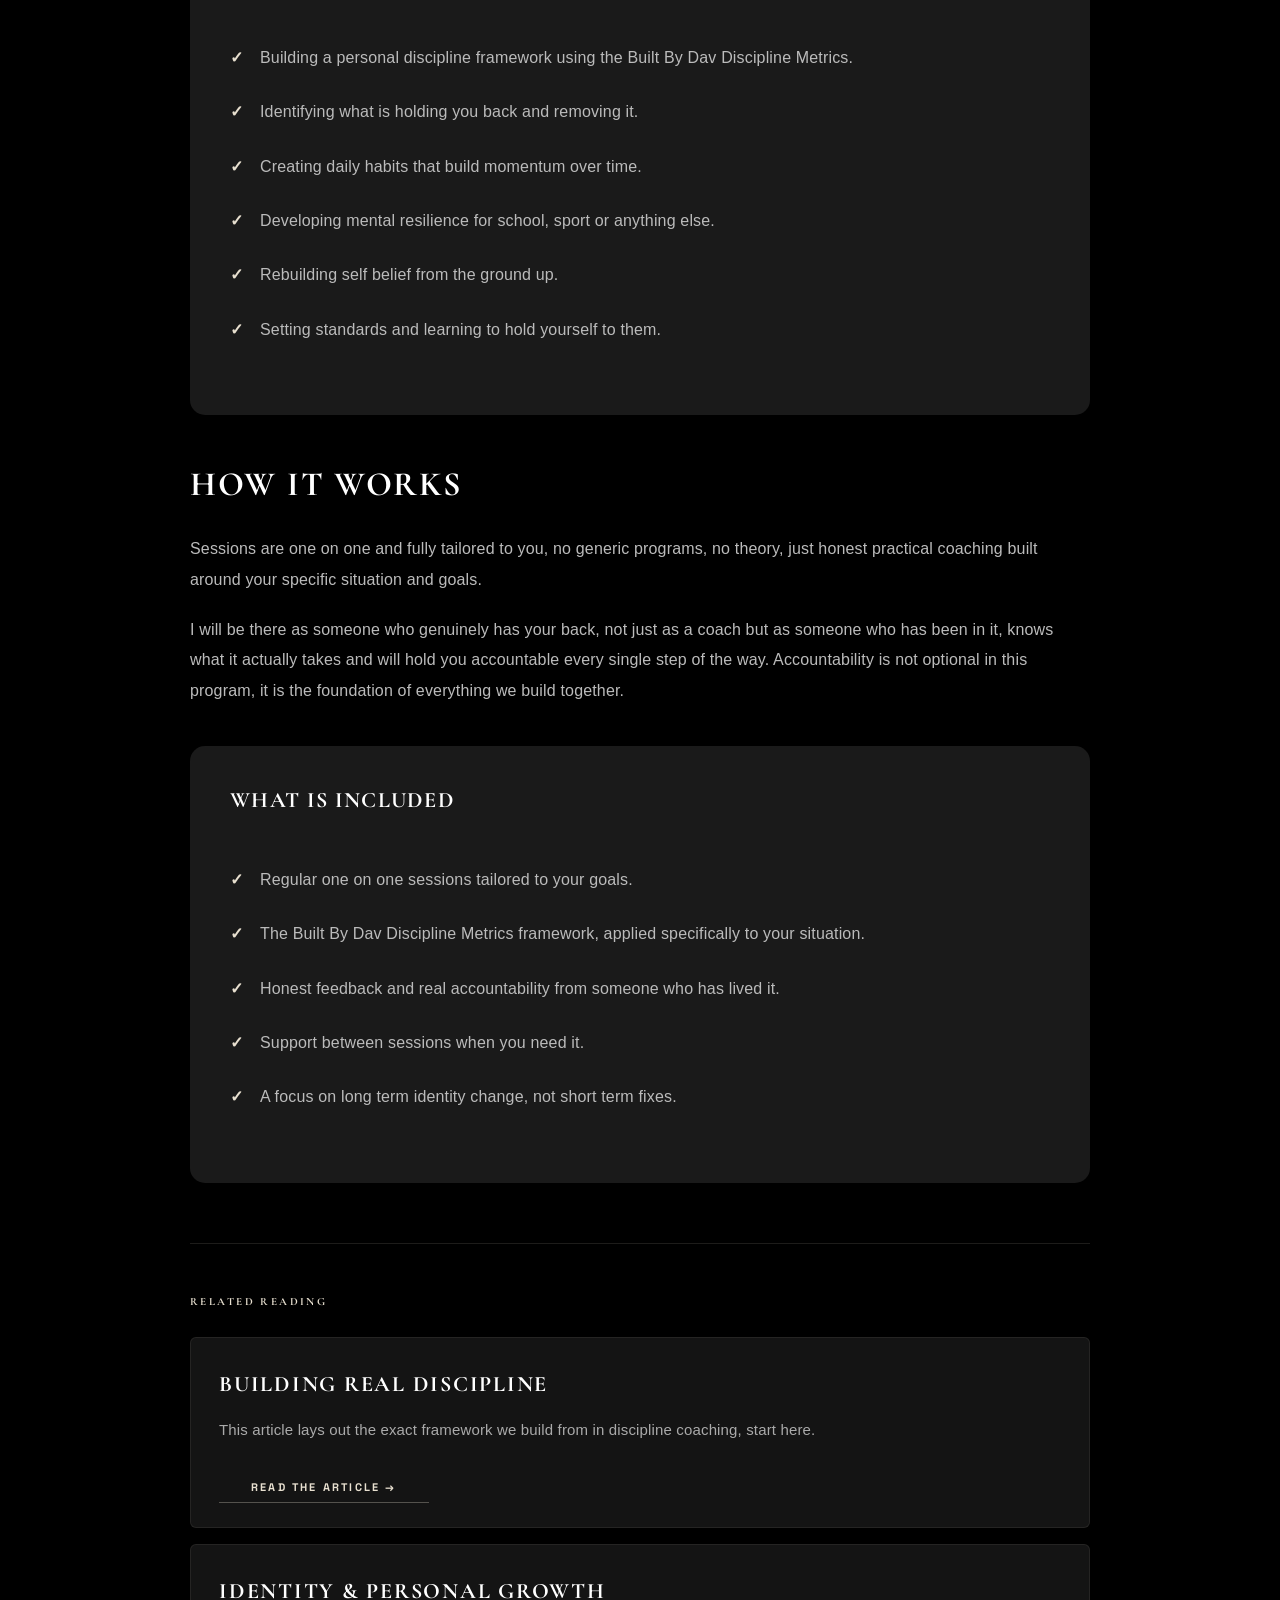
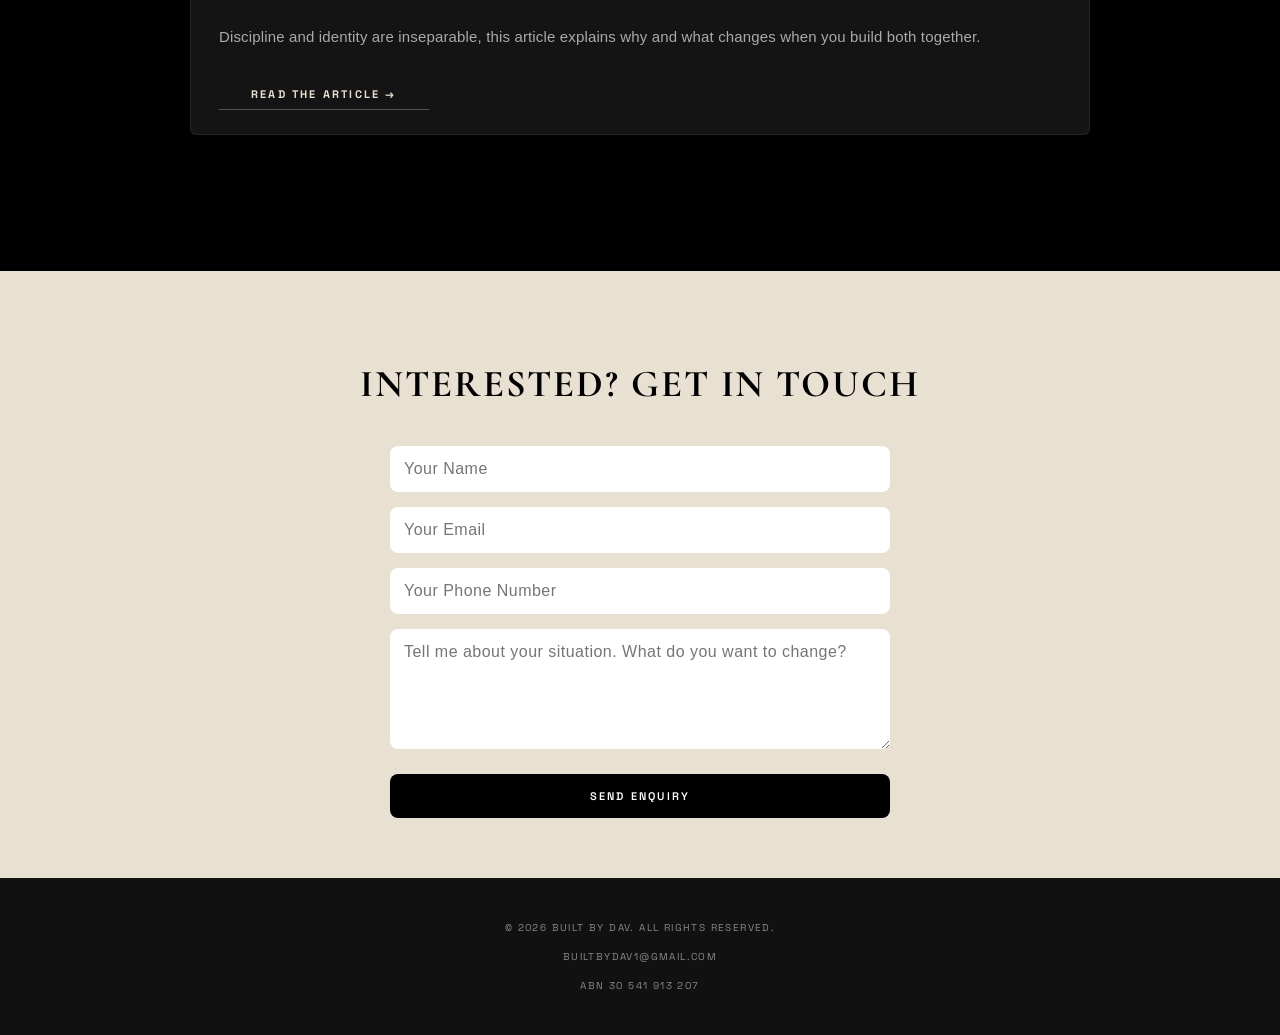
<file: discipline-coaching.html>
<!DOCTYPE html>
<html lang="en">
<head>
<meta charset="UTF-8">
<meta name="viewport" content="width=device-width, initial-scale=1.0">
<title>Discipline Coaching | Built By Dav</title>

<!-- FONTS -->
<link href="https://fonts.googleapis.com/css2?family=Cormorant+Garamond:ital,wght@0,300;0,400;0,600;0,700;1,300;1,400;1,600;1,700&family=Space+Grotesk:wght@300;400;500;600;700&display=swap" rel="stylesheet">

<!-- ICONS -->
<link rel="stylesheet" href="https://cdnjs.cloudflare.com/ajax/libs/font-awesome/6.5.0/css/all.min.css">
<link rel="stylesheet" href="mobile-optimizations.css">

<style>
/* DISCIPLINE-COACHING SPECIFIC - BASE ONLY */

/* HEADER (same as coaching) */
.header-section { background: linear-gradient(160deg, #E8E0D0, #E2D9C7); padding-bottom: clamp(40px, 8vw, 60px); text-align: center; }
.header-section h1 { font-size: clamp(42px, 8vw, 56px) !important; margin-bottom: clamp(16px, 4vw, 20px); }
.header-section p { font-size: clamp(16px, 3.5vw, 18px); max-width: 600px; margin: 0 auto clamp(24px, 6vw, 32px) auto; }
.header-enquire-btn { margin-top: clamp(20px, 5vw, 32px); }

/* CONTENT & BENEFITS (same as coaching) */
.content { max-width: clamp(700px, 90vw, 900px); margin: 0 auto; padding: clamp(40px, 8vw, 60px) 0; }
.content h2 { font-size: clamp(28px, 6vw, 38px); margin: clamp(40px, 8vw, 50px) 0 clamp(24px, 6vw, 30px) 0; }
.benefits { background: #1a1a1a; padding: clamp(28px, 6vw, 40px); border-radius: clamp(12px, 4vw, 15px); margin: clamp(32px, 6vw, 40px) 0; }

/* FORM & RELATED (same as coaching) */
.form-section { background: #E8E0D0; color: black; padding: clamp(50px, 10vw, 60px) clamp(40px, 8vw, 6%) !important; }
.related-articles { margin-top: clamp(50px, 10vw, 60px); padding-top: clamp(32px, 6vw, 40px); }

/* FOOTER */
.footer { padding: clamp(24px, 6vw, 30px); }

/* SCROLL REVEAL */
.reveal-child { transition: all 1s cubic-bezier(0.22,1,0.36,1); }

/* ===== GLOBAL ===== */
body {
  margin: 0;
  font-family: 'Inter', sans-serif;
  font-weight: 300;
  letter-spacing: 0.3px;
  background: black;
  color: white;
  line-height: 1.7;
}

section {
  padding: 100px 6%;
}

/* ===== NAV ===== */
nav {
  position: fixed;
  width: 100%;
  top: 0;
  backdrop-filter: blur(10px);
  background: rgba(0,0,0,0.5);
  display: flex;
  justify-content: space-between;
  align-items: center;
  padding: 10px 6%;
  box-sizing: border-box;
  z-index: 1000;
}

.logo img {
  height: 75px;
}

.nav-links {
  display: none;
  gap: 35px;
}

.nav-links.active {
  display: flex;
  flex-direction: column;
  position: fixed;
  top: 90px;
  left: 0;
  width: 100%;
  background: rgba(0,0,0,0.98);
  padding: 20px 6%;
  z-index: 999;
  box-sizing: border-box;
}

.nav-links a {
  color: white;
  text-decoration: none;
  font-size: 13px;
  letter-spacing: 1px;
  transition: 0.3s;
}

.nav-links a:hover {
  transform: translateY(-3px);
  opacity: 0.8;
}

/* ===== HEADINGS ===== */
h1, h2, h3 {
  font-family: 'Playfair Display', serif;
  letter-spacing: 1px;
}

/* ===== HEADER SECTION ===== */
.header-section {
  background: #E8E0D0;
  padding-top: 160px;
  padding-bottom: 60px;
  text-align: center;
}

.header-section h1 {
  font-size: 48px;
  margin-bottom: 20px;
  color: black;
}

.header-section p {
  font-size: 18px;
  color: black;
  max-width: 600px;
  margin: auto;
}

/* ===== CONTENT SECTION ===== */
.content {
  background: black;
  max-width: 900px;
  margin: 0 auto;
}

.content h2 {
  font-size: 38px;
  margin-top: 50px;
  margin-bottom: 30px;
}

.content p {
  color: #bbb;
  margin-bottom: 20px;
  font-size: 16px;
  line-height: 1.8;
}

.benefits {
  background: #1a1a1a;
  padding: 40px;
  border-radius: 15px;
  margin: 40px 0;
}

.benefits h3 {
  font-size: 24px;
  margin-top: 0;
}

.benefits ul {
  list-style: none;
  padding: 0;
}

.benefits li {
  padding: 12px 0;
  padding-left: 30px;
  position: relative;
  color: #bbb;
}

.benefits li:before {
  content: "✓";
  position: absolute;
  left: 0;
  color: #E8E0D0;
  font-weight: bold;
}

/* ===== FORM SECTION ===== */
.form-section {
  background: #E8E0D0;
  color: black;
  padding: 60px 6%;
  margin-top: 60px;
}

.form-section h2 {
  text-align: center;
  font-size: 38px;
  margin-bottom: 40px;
}

.form-container {
  max-width: 500px;
  margin: 0 auto;
}

.form-container form {
  display: flex;
  flex-direction: column;
  gap: 15px;
}

.form-container input,
.form-container textarea,
.form-container select {
  width: 100%;
  padding: 14px;
  border: none;
  border-radius: 8px;
  font-family: 'Inter', sans-serif;
  font-size: 14px;
  box-sizing: border-box;
}

.form-container textarea {
  resize: vertical;
  min-height: 120px;
}

.form-container button {
  width: 100%;
  padding: 14px;
  background: black;
  color: white;
  border: none;
  border-radius: 8px;
  font-size: 16px;
  cursor: pointer;
  transition: 0.3s;
  font-weight: 400;
  margin-top: 10px;
  align-self: flex-end;
}

.form-container button:hover {
  transform: translateY(-3px);
  box-shadow: 0 10px 25px rgba(0,0,0,0.2);
}

/* ===== FOOTER ===== */
.footer {
  background: #111;
  padding: 30px;
  text-align: center;
  color: #888;
}

/* ===== MOBILE ===== */
@media(max-width: 900px) {
  section {
    padding: 60px 6%;
  }

  .header-section {
    padding-top: 120px;
  }

  .header-section h1 {
    font-size: 32px;
    color: black;
}

  .content h2 {
    font-size: 28px;
  }

  .form-section h2 {
    font-size: 28px;
  }
}




/* ===== TEXT & SPACING IMPROVEMENTS ===== */
body {
  font-size: 17px;
  line-height: 1.95;
}

.page-header {
  padding: 160px 8% 80px;
}

.page-header h1 {
  font-size: 52px;
  letter-spacing: 3px;
}

.page-header p {
  font-size: 18px;
  line-height: 1.9;
  max-width: 700px;
}

.service-section {
  padding: 80px 8%;
  max-width: 900px;
  margin: 0 auto;
}

.service-section h2 {
  font-size: 30px;
  margin-bottom: 25px;
  letter-spacing: 2px;
}

.service-section p,
.service-section li {
  font-size: 17px;
  line-height: 2;
  color: #ccc;
  margin-bottom: 16px;
}

.info-box {
  padding: 50px 8%;
}

.info-box p,
.info-box li {
  font-size: 17px;
  line-height: 2;
}

h3 {
  font-size: 22px;
  letter-spacing: 1.5px;
  margin-bottom: 20px;
}

@media (max-width: 768px) {
  .page-header { padding: 130px 6% 60px; }
  .page-header h1 { font-size: 36px; }
  .service-section { padding: 60px 6%; }
}


/* Image borders */
img:not(.logo img):not([src="newlog.png"]):not([src="newsig.png"]) {
  outline: 2px solid rgba(232, 224, 208, 0.5);
  outline-offset: 6px;
}


@media (max-width: 768px) {
  nav { padding: 12px 5%; }
  .logo img { height: 55px; }
  .nav-links.active { top: 79px; padding: 15px 5%; }

  .page-header {
    padding: 120px 5% 50px !important;
  }

  .page-header h1 {
    font-size: 34px !important;
    letter-spacing: 2px !important;
    line-height: 1.2 !important;
  }

  .page-header p {
    font-size: 15px !important;
    line-height: 1.85 !important;
  }

  .service-section {
    padding: 50px 5% !important;
  }

  .service-section h2 {
    font-size: 24px !important;
  }

  .service-section p,
  .service-section li {
    font-size: 15px !important;
    line-height: 1.85 !important;
  }

  .info-box {
    padding: 40px 5% !important;
  }

  h3 {
    font-size: 19px !important;
  }
}


/* ===== MATCHING FONTS TO MAIN SITE ===== */
h1, h2, h3 {
  font-family: 'Cormorant Garamond', 'Playfair Display', serif;
  font-weight: 700;
  letter-spacing: 2px;
}

body {
  font-family: 'Inter', sans-serif;
  font-weight: 400;
}


/* ===== HEADING VISIBILITY FIX ===== */

/* Remove gradient on hero - solid white */
.hero-text h1 {
  background: none !important;
  -webkit-background-clip: unset !important;
  -webkit-text-fill-color: white !important;
  background-clip: unset !important;
  color: white !important;
  font-weight: 700 !important;
}

/* All dark section headings - bright white */
.story h2,
.story-text h2,
.contact h2,
#story h2,
#contact h2 {
  color: white !important;
  -webkit-text-fill-color: white !important;
}

/* All light section headings - solid black */
.mission h2,
.mission-text h2,
.services h2,
.resources h2,
#mission h2,
#services h2,
#resources h2 {
  color: #111 !important;
  -webkit-text-fill-color: #111 !important;
}

/* Article and service page headings */
.header-section h1,
.page-header h1,
.article-header h1 {
  color: #111 !important;
  -webkit-text-fill-color: #111 !important;
  font-weight: 700 !important;
}

h2, h3 {
  font-weight: 700 !important;
}


/* ===== LUXURY TYPOGRAPHY SYSTEM ===== */

/* Enable advanced font features */
* {
  -webkit-font-smoothing: antialiased;
  -moz-osx-font-smoothing: grayscale;
  text-rendering: optimizeLegibility;
}

body {
  font-family: 'Inter', sans-serif;
  font-weight: 300;
  font-size: 16px;
  line-height: 1.95;
  letter-spacing: 0.3px;
  font-feature-settings: "kern" 1, "liga" 1, "calt" 1;
}

/* All headings - Cormorant Garamond */
h1, h2, h3, h4 {
  font-family: 'Cormorant Garamond', serif;
  font-weight: 600;
  line-height: 1.15;
  letter-spacing: 3px;
  font-feature-settings: "kern" 1, "liga" 1, "swsh" 1;
}

/* Hero title - dramatic and bold */
.hero-text h1 {
  font-size: 86px !important;
  font-weight: 700 !important;
  letter-spacing: 10px !important;
  line-height: 1.0 !important;
  text-transform: uppercase;
  font-style: normal;
}

/* Section headings - refined uppercase */
h2 {
  font-size: 38px;
  font-weight: 600;
  letter-spacing: 6px;
  text-transform: uppercase;
}

/* Sub headings */
h3 {
  font-size: 20px;
  font-weight: 600;
  letter-spacing: 4px;
  text-transform: uppercase;
}

/* Body paragraphs */
p {
  font-family: 'Inter', sans-serif;
  font-weight: 300;
  font-size: 15px;
  line-height: 2.0;
  letter-spacing: 0.4px;
}

/* Lead paragraph - slightly larger */
.hero-text p,
.mission-text p:first-of-type,
.story-text p:first-of-type {
  font-size: 16px !important;
  font-weight: 300;
  line-height: 2.1 !important;
  letter-spacing: 0.5px;
}

/* Nav links - very spaced, light */
.nav-links a {
  font-family: 'Inter', sans-serif;
  font-weight: 400;
  font-size: 10px !important;
  letter-spacing: 3px !important;
  text-transform: uppercase;
}

/* Buttons */
.btn, .card-btn {
  font-family: 'Inter', sans-serif;
  font-weight: 400;
  font-size: 10px !important;
  letter-spacing: 4px !important;
  text-transform: uppercase;
}

/* Article headings */
.article-header h1 {
  font-size: 58px !important;
  font-weight: 700 !important;
  letter-spacing: 4px !important;
  line-height: 1.15 !important;
  font-style: italic;
}

.article-meta {
  font-family: 'Inter', sans-serif;
  font-size: 10px !important;
  letter-spacing: 4px !important;
  text-transform: uppercase;
  font-weight: 400;
}

.article-content p {
  font-size: 16px !important;
  line-height: 2.1 !important;
  font-weight: 300;
  letter-spacing: 0.3px;
}

.article-content h2 {
  font-size: 28px !important;
  letter-spacing: 4px !important;
  font-style: italic;
  font-weight: 600 !important;
}

/* Service page headers */
.header-section h1,
.page-header h1 {
  font-size: 56px !important;
  font-weight: 700 !important;
  letter-spacing: 5px !important;
  line-height: 1.1 !important;
}

.header-section p,
.page-header p {
  font-size: 15px !important;
  line-height: 2.0 !important;
  letter-spacing: 0.8px;
  font-weight: 300;
}

/* Card text */
.card h3 {
  font-size: 16px !important;
  letter-spacing: 3px !important;
}

.card p {
  font-size: 13px !important;
  line-height: 1.9 !important;
  letter-spacing: 0.5px;
}

/* Resource items */
.resource-item h3 {
  font-size: 14px !important;
  letter-spacing: 3px !important;
}

.resource-item p {
  font-size: 13px !important;
  line-height: 1.9 !important;
}

/* Footer */
.footer-tagline {
  font-family: 'Inter', sans-serif;
  font-size: 10px !important;
  letter-spacing: 5px !important;
  text-transform: uppercase;
  font-weight: 300;
}

.footer-links a {
  font-size: 10px !important;
  letter-spacing: 3px !important;
  text-transform: uppercase;
}

.footer-bottom p {
  font-size: 10px !important;
  letter-spacing: 2px;
  text-transform: uppercase;
}

/* Article footer */
.article-footer {
  font-family: 'Inter', sans-serif;
  font-size: 11px !important;
  letter-spacing: 3px !important;
  text-transform: uppercase;
}

@media (max-width: 768px) {
  .hero-text h1 {
    font-size: 52px !important;
    letter-spacing: 6px !important;
  }
  h2 {
    font-size: 28px !important;
    letter-spacing: 4px !important;
  }
  .article-header h1 {
    font-size: 38px !important;
  }
  .header-section h1,
  .page-header h1 {
    font-size: 36px !important;
  }
}


/* ===== BOLDER TEXT ===== */
body {
  font-weight: 400 !important;
}

p {
  font-weight: 400 !important;
}

.hero-text p,
.mission-text p,
.story-text p,
.article-content p,
.header-section p,
.page-header p,
.card p,
.resource-item p {
  font-weight: 400 !important;
}

.nav-links a {
  font-weight: 500 !important;
}

.footer-links a,
.footer-tagline,
.footer-bottom p {
  font-weight: 400 !important;
}

.article-meta {
  font-weight: 500 !important;
}

h1, h2, h3 {
  font-weight: 700 !important;
}


/* ================================================================
   ELITE NEW-AGE TYPOGRAPHY, Built By Dav
   Cormorant Garamond (editorial serif) × Space Grotesk (modern sans)
   ================================================================ */

*, *::before, *::after {
  -webkit-font-smoothing: antialiased;
  -moz-osx-font-smoothing: grayscale;
  text-rendering: optimizeLegibility;
  font-feature-settings: "kern" 1, "liga" 1, "calt" 1;
}

body {
  font-family: 'Space Grotesk', sans-serif !important;
  font-weight: 400 !important;
  font-size: 15px !important;
  line-height: 1.85 !important;
  letter-spacing: 0.015em !important;
}

h1 {
  font-family: 'Cormorant Garamond', serif !important;
  font-weight: 700 !important;
  letter-spacing: 0.12em !important;
  line-height: 1.0 !important;
  text-transform: uppercase !important;
}

h2 {
  font-family: 'Cormorant Garamond', serif !important;
  font-weight: 700 !important;
  font-size: clamp(28px, 4vw, 42px) !important;
  letter-spacing: 0.14em !important;
  line-height: 1.05 !important;
  text-transform: uppercase !important;
}

h3 {
  font-family: 'Space Grotesk', sans-serif !important;
  font-weight: 600 !important;
  font-size: 12px !important;
  letter-spacing: 0.22em !important;
  line-height: 1.5 !important;
  text-transform: uppercase !important;
}

p {
  font-family: 'Space Grotesk', sans-serif !important;
  font-weight: 400 !important;
  font-size: 15px !important;
  line-height: 1.9 !important;
  letter-spacing: 0.015em !important;
}

li {
  font-family: 'Space Grotesk', sans-serif !important;
  font-weight: 400 !important;
  font-size: 15px !important;
  line-height: 1.9 !important;
  letter-spacing: 0.01em !important;
}

.nav-links a {
  font-family: 'Space Grotesk', sans-serif !important;
  font-size: 9px !important;
  letter-spacing: 0.26em !important;
  font-weight: 600 !important;
  text-transform: uppercase !important;
}

.btn, .card-btn, .form-container button, button[type="submit"] {
  font-family: 'Space Grotesk', sans-serif !important;
  font-size: 9px !important;
  letter-spacing: 0.28em !important;
  font-weight: 600 !important;
  text-transform: uppercase !important;
}

.hero-text h1 {
  font-size: clamp(52px, 9vw, 96px) !important;
  letter-spacing: 0.14em !important;
  line-height: 0.98 !important;
  font-style: normal !important;
}

.hero-text p {
  font-size: 16px !important;
  line-height: 1.95 !important;
  letter-spacing: 0.04em !important;
  font-weight: 400 !important;
}

.article-header h1 {
  font-family: 'Cormorant Garamond', serif !important;
  font-size: clamp(36px, 6vw, 68px) !important;
  font-style: italic !important;
  letter-spacing: 0.04em !important;
  text-transform: none !important;
  line-height: 1.1 !important;
  font-weight: 700 !important;
}

.article-meta {
  font-family: 'Space Grotesk', sans-serif !important;
  font-size: 9px !important;
  letter-spacing: 0.28em !important;
  text-transform: uppercase !important;
  font-weight: 500 !important;
}

.article-content p {
  font-size: 17px !important;
  line-height: 2.05 !important;
  letter-spacing: 0.01em !important;
  font-weight: 400 !important;
}

.article-content h2 {
  font-family: 'Cormorant Garamond', serif !important;
  font-style: italic !important;
  font-size: 30px !important;
  letter-spacing: 0.05em !important;
  text-transform: none !important;
  font-weight: 700 !important;
}

.header-section h1, .page-header h1 {
  font-size: clamp(32px, 5vw, 56px) !important;
  letter-spacing: 0.1em !important;
  line-height: 1.05 !important;
}

.header-section p, .page-header p {
  font-size: 15px !important;
  line-height: 1.9 !important;
  letter-spacing: 0.03em !important;
  font-weight: 400 !important;
}

.card h3 {
  font-size: 11px !important;
  letter-spacing: 0.24em !important;
}

.card p {
  font-size: 14px !important;
  line-height: 1.85 !important;
  letter-spacing: 0.01em !important;
}

.resource-item h3 {
  font-size: 11px !important;
  letter-spacing: 0.22em !important;
}

.resource-item p {
  font-size: 14px !important;
  line-height: 1.85 !important;
}

.resource-item a {
  font-family: 'Space Grotesk', sans-serif !important;
  font-size: 9px !important;
  letter-spacing: 0.22em !important;
  text-transform: uppercase !important;
  font-weight: 600 !important;
}

.footer, .footer p, .footer-bottom p {
  font-family: 'Space Grotesk', sans-serif !important;
  font-size: 10px !important;
  letter-spacing: 0.14em !important;
  text-transform: uppercase !important;
}

.footer-tagline {
  font-family: 'Space Grotesk', sans-serif !important;
  font-size: 10px !important;
  letter-spacing: 0.2em !important;
  text-transform: uppercase !important;
  font-weight: 300 !important;
}

.footer-links a {
  font-family: 'Space Grotesk', sans-serif !important;
  font-size: 9px !important;
  letter-spacing: 0.2em !important;
  text-transform: uppercase !important;
  font-weight: 500 !important;
}

.article-footer, .article-footer p {
  font-family: 'Space Grotesk', sans-serif !important;
  font-size: 10px !important;
  letter-spacing: 0.2em !important;
  text-transform: uppercase !important;
}

input, textarea, select {
  font-family: 'Space Grotesk', sans-serif !important;
  font-weight: 400 !important;
  letter-spacing: 0.02em !important;
}

.benefits li, .benefits p {
  font-size: 15px !important;
  line-height: 1.9 !important;
}

.content p, .service-section p, .service-section li {
  font-size: 15px !important;
  line-height: 1.9 !important;
}

.content h2, .service-section h2 {
  font-family: 'Cormorant Garamond', serif !important;
  font-weight: 700 !important;
  letter-spacing: 0.12em !important;
}

@media (max-width: 768px) {
  .hero-text h1 {
    font-size: clamp(38px, 12vw, 56px) !important;
    letter-spacing: 0.1em !important;
  }
  h2 {
    font-size: clamp(22px, 7vw, 30px) !important;
    letter-spacing: 0.1em !important;
  }
  .header-section h1, .page-header h1 {
    font-size: clamp(28px, 8vw, 40px) !important;
    letter-spacing: 0.08em !important;
  }
  .article-header h1 {
    font-size: clamp(28px, 9vw, 42px) !important;
  }
  p, li {
    font-size: 14px !important;
  }
  .article-content p {
    font-size: 15px !important;
  }
  h3 {
    font-size: 11px !important;
  }
}


/* ===== READABILITY UPGRADE ===== */
body {
  font-size: 16px !important;
  line-height: 2.0 !important;
}

p {
  font-size: 16px !important;
  line-height: 2.0 !important;
}

li {
  font-size: 16px !important;
  line-height: 2.0 !important;
}

.hero-text p {
  font-size: 17px !important;
  line-height: 2.0 !important;
  color: #ccc !important;
}

.mission-text p {
  font-size: 16px !important;
  line-height: 2.05 !important;
  color: #2a2a2a !important;
}

.story-text p {
  font-size: 16px !important;
  line-height: 2.05 !important;
  color: #bbb !important;
}

.card p {
  font-size: 15px !important;
  line-height: 1.95 !important;
  color: #444 !important;
}

.resource-item p {
  font-size: 15px !important;
  line-height: 1.95 !important;
}

.header-section p, .page-header p {
  font-size: 17px !important;
  line-height: 2.0 !important;
}

.article-content p {
  font-size: 18px !important;
  line-height: 2.1 !important;
}

.content p, .service-section p {
  font-size: 16px !important;
  line-height: 2.05 !important;
}

.benefits li, .content li, .service-section li {
  font-size: 16px !important;
  line-height: 2.0 !important;
}

h2 {
  font-size: clamp(30px, 4vw, 44px) !important;
}

h3 {
  font-size: 13px !important;
}

.card h3 {
  font-size: 12px !important;
}

.resource-item h3 {
  font-size: 12px !important;
}

@media (max-width: 768px) {
  p, li {
    font-size: 15px !important;
  }
  .article-content p {
    font-size: 16px !important;
  }
  .hero-text p {
    font-size: 15px !important;
  }
}


/* ===== ELEGANT FONT REFINEMENT ===== */
/* Cormorant Garamond for all body text, flowing, warm, editorial */
/* Space Grotesk kept only for UI micro-labels (nav, buttons, captions) */

body {
  font-family: 'Cormorant Garamond', serif !important;
  font-weight: 400 !important;
  font-size: 18px !important;
  line-height: 2.0 !important;
  letter-spacing: 0.02em !important;
}

p {
  font-family: 'Cormorant Garamond', serif !important;
  font-weight: 400 !important;
  font-size: 18px !important;
  line-height: 2.05 !important;
  letter-spacing: 0.02em !important;
}

li {
  font-family: 'Cormorant Garamond', serif !important;
  font-weight: 400 !important;
  font-size: 18px !important;
  line-height: 2.0 !important;
  letter-spacing: 0.02em !important;
}

.hero-text p {
  font-family: 'Cormorant Garamond', serif !important;
  font-size: 19px !important;
  font-weight: 400 !important;
  line-height: 2.0 !important;
  color: #ccc !important;
}

.mission-text p {
  font-family: 'Cormorant Garamond', serif !important;
  font-size: 18px !important;
  line-height: 2.05 !important;
  color: #2a2a2a !important;
}

.story-text p {
  font-family: 'Cormorant Garamond', serif !important;
  font-size: 18px !important;
  line-height: 2.05 !important;
  color: #bbb !important;
}

.card p {
  font-family: 'Cormorant Garamond', serif !important;
  font-size: 17px !important;
  line-height: 2.0 !important;
}

.resource-item p {
  font-family: 'Cormorant Garamond', serif !important;
  font-size: 17px !important;
  line-height: 2.0 !important;
}

.header-section p, .page-header p {
  font-family: 'Cormorant Garamond', serif !important;
  font-size: 19px !important;
  line-height: 2.0 !important;
}

.article-content p {
  font-family: 'Cormorant Garamond', serif !important;
  font-size: 20px !important;
  line-height: 2.1 !important;
  letter-spacing: 0.02em !important;
}

.content p, .service-section p {
  font-family: 'Cormorant Garamond', serif !important;
  font-size: 18px !important;
  line-height: 2.05 !important;
}

.benefits li, .content li, .service-section li {
  font-family: 'Cormorant Garamond', serif !important;
  font-size: 18px !important;
  line-height: 2.0 !important;
}

input, textarea, select {
  font-family: 'Cormorant Garamond', serif !important;
  font-size: 16px !important;
  letter-spacing: 0.03em !important;
}

@media (max-width: 768px) {
  p, li {
    font-size: 17px !important;
  }
  .article-content p {
    font-size: 18px !important;
  }
  .hero-text p {
    font-size: 17px !important;
  }
}


/* ===== BANGLA MN FONT ===== */
body, p, li, input, textarea, select,
.hero-text p, .mission-text p, .story-text p,
.card p, .resource-item p, .header-section p,
.page-header p, .article-content p,
.content p, .service-section p,
.benefits li, .content li, .service-section li {
  font-family: 'Bangla MN', serif !important;
}


/* ===== INTER BODY FONT ===== */
body, p, li, input, textarea, select,
.hero-text p, .mission-text p, .story-text p,
.card p, .resource-item p, .header-section p,
.page-header p, .article-content p,
.content p, .service-section p,
.benefits li, .content li, .service-section li {
  font-family: 'Inter', sans-serif !important;
}


/* ===== INTER FOR ALL SUBTITLES & BODY ===== */
h2, h3, h4 {
  font-family: 'Inter', sans-serif !important;
}

.mission-text h2, .story-text h2, .services h2,
.resources h2, .contact h2, .header-section h2,
.page-header h2, .content h2, .service-section h2,
.article-content h2 {
  font-family: 'Inter', sans-serif !important;
}


/* ===== REVERT H2/H3 TO CORMORANT GARAMOND ===== */
h2, h3, h4,
.mission-text h2, .story-text h2, .services h2,
.resources h2, .contact h2, .header-section h2,
.page-header h2, .content h2, .service-section h2,
.article-content h2 {
  font-family: 'Cormorant Garamond', serif !important;
}


/* ===== SPACE GROTESK UNIVERSAL ===== */
*, *::before, *::after {
  font-family: 'Space Grotesk', sans-serif !important;
}


/* ===== RESOURCE CARD TITLES, MORE READABLE ===== */
.resource-item h3 {
  font-size: 15px !important;
  font-weight: 700 !important;
  letter-spacing: 0.08em !important;
  line-height: 1.4 !important;
  margin-bottom: 14px !important;
}


/* ===== ALL BOX TITLES, MORE READABLE ===== */
.card h3,
.resource-item h3,
.service-section h3,
.content h3,
h3 {
  font-size: 15px !important;
  font-weight: 700 !important;
  letter-spacing: 0.08em !important;
  line-height: 1.4 !important;
}


/* ===== BOX TITLES, CORMORANT GARAMOND BOLD ===== */
h3,
.card h3,
.resource-item h3,
.service-section h3,
.content h3 {
  font-family: 'Cormorant Garamond', serif !important;
  font-size: 22px !important;
  font-weight: 700 !important;
  letter-spacing: 0.06em !important;
  line-height: 1.3 !important;
  text-transform: uppercase !important;
}


/* ===== FONT AWESOME FIX ===== */
.fa, .fas, .far, .fal, .fab, .fa-brands,
.fa-solid, .fa-regular, [class^="fa-"], [class*=" fa-"],
i.fa, i.fas, i.far, i.fab {
  font-family: 'Font Awesome 6 Free', 'Font Awesome 6 Brands', 'FontAwesome' !important;
}


/* ===== FONT AWESOME RESTORE ===== */
.fab, .fab::before,
.fas, .fas::before,
.far, .far::before,
.fa, .fa::before,
[class^="fa-"]::before,
[class*=" fa-"]::before {
  font-family: 'Font Awesome 6 Free', 'Font Awesome 6 Brands', 'FontAwesome' !important;
  font-weight: 900 !important;
}

.fab, .fab::before {
  font-family: 'Font Awesome 6 Brands' !important;
  font-weight: 400 !important;
}


/* ===== FONT AWESOME NUCLEAR FIX ===== */
i.fab, i[class*="fa-"] {
  font-family: 'Font Awesome 6 Brands' !important;
  font-weight: 400 !important;
}
i.fas, i.fa {
  font-family: 'Font Awesome 6 Free' !important;
  font-weight: 900 !important;
}
i.fab::before, i.fas::before, i.fa::before, i[class*="fa-"]::before {
  font-family: inherit !important;
  font-weight: inherit !important;
}

</style>
</head>

<body>

<!-- NAV -->
<nav>
  <div class="logo">
    <a href="index.html"><img src="newlog.png" alt="Built By Dav"></a>
  </div>
  <div class="hamburger" id="hamburger">
    <span></span>
    <span></span>
    <span></span>
  </div>

  <div class="nav-links" id="nav-links">
<a href="index.html#services">Back to Services</a>
    <a href="index.html#hero">Home</a>
    <a href="index.html#mission">About</a>
    <a href="index.html#story">My Story</a>
    <a href="index.html#services">Work With Me</a>
    <a href="index.html#resources">Resources</a>
    <a href="index.html#contact">Contact</a>
  </div>
</nav>

<!-- HEADER -->
<section class="header-section">
  <h1>Discipline Coaching</h1>
  <p>Practical, consistent coaching for kids and teens built around one thing, discipline. Whether it's school, sport, relationships, or just showing up every day, this is where the build starts.</p>
  <a href="#enquire-form" class="header-enquire-btn">Enquire Now</a>
</section>

<!-- CONTENT -->
<section class="content">

  <h2>What It Is</h2>
  <p>Discipline Coaching is built for kids and teens who want to get better at something, anything. Not just fitness, not just school, whatever area of your life feels like it is slipping, that is where we build.</p>
  <p>This is not about perfection, it is about showing up consistently, building a standard and becoming someone who does the work even when they do not feel like it.</p>
  <p>Every session is built around the Built By Dav Discipline Metrics, a framework developed from real lived experience, not theory, designed to rebuild identity and consistency from the inside out.</p>

  <h2>Who It Is For</h2>
  <div class="benefits">
    <ul>
      <li>Students who want better focus, habits and results at school.</li>
      <li>Young athletes who want the mental edge to match their physical training.</li>
      <li>Teens who feel stuck, unmotivated or unsure of who they are.</li>
      <li>Anyone who wants to build real discipline from the inside out.</li>
      <li>Parents looking for structured support for their child's growth and confidence.</li>
    </ul>
  </div>

  <h2>What We Work On</h2>
  <div class="benefits">
    <ul>
      <li>Building a personal discipline framework using the Built By Dav Discipline Metrics.</li>
      <li>Identifying what is holding you back and removing it.</li>
      <li>Creating daily habits that build momentum over time.</li>
      <li>Developing mental resilience for school, sport or anything else.</li>
      <li>Rebuilding self belief from the ground up.</li>
      <li>Setting standards and learning to hold yourself to them.</li>
    </ul>
  </div>

  <h2>How It Works</h2>
  <p>Sessions are one on one and fully tailored to you, no generic programs, no theory, just honest practical coaching built around your specific situation and goals.</p>
  <p>I will be there as someone who genuinely has your back, not just as a coach but as someone who has been in it, knows what it actually takes and will hold you accountable every single step of the way. Accountability is not optional in this program, it is the foundation of everything we build together.</p>

  <div class="benefits">
    <h3>What Is Included</h3>
    <ul>
      <li>Regular one on one sessions tailored to your goals.</li>
      <li>The Built By Dav Discipline Metrics framework, applied specifically to your situation.</li>
      <li>Honest feedback and real accountability from someone who has lived it.</li>
      <li>Support between sessions when you need it.</li>
      <li>A focus on long term identity change, not short term fixes.</li>
    </ul>
  </div>

  <div class="related-articles">
    <h3>Related Reading</h3>
  <div class="article-link-card">
    <span class="article-link-card-title">Building Real Discipline</span>
    <p>This article lays out the exact framework we build from in discipline coaching, start here.</p>
    <a href="discipline.html">Read the Article →</a>
  </div>
  <div class="article-link-card">
    <span class="article-link-card-title">Identity & Personal Growth</span>
    <p>Discipline and identity are inseparable, this article explains why and what changes when you build both together.</p>
    <a href="identity.html">Read the Article →</a>
  </div>
  </div>
</section>

<!-- FORM SECTION -->
<section class="form-section" id="enquire-form">
  <h2>Interested? Get In Touch</h2>
  <div class="form-container">
    <form id="enquiry-form" onsubmit="return handleEnquirySubmit(event)" action="https://formsubmit.co/builtbydav1@gmail.com" method="POST">
      <input type="text" name="name" placeholder="Your Name" required>
      <input type="email" name="email" placeholder="Your Email" required>
      <input type="tel" name="phone" placeholder="Your Phone Number" required>
      <textarea name="message" placeholder="Tell me about your situation. What do you want to change?"></textarea>
      <input type="hidden" name="_subject" value="Discipline Coaching Inquiry">
      <input type="hidden" name="_captcha" value="false">
      <input type="hidden" name="_template" value="table">
      <input type="text" name="_honey" value="" style="position:absolute;left:-9999px;width:1px;height:1px;opacity:0" tabindex="-1" autocomplete="off" aria-hidden="true">
      
      <button type="submit">Send Enquiry</button>
    </form>
      <div id="thankyou-section" class="thank-you-section" style="display:none; padding:2rem; background:#f7f7f7; border:1px solid #ddd; border-radius:1rem; text-align:center; margin-top:1.5rem;">
      <h2>Thank you!</h2>
      <p>Your enquiry has been sent. Michael will be in touch soon.</p>
      <button type="button" id="thankyou-close" style="margin-top:1rem; padding:0.8rem 1.5rem; border:none; background:#000; color:#fff; border-radius:999px; cursor:pointer;">Close</button>
      </div>
  </div>
</section>

<!-- FOOTER -->
<footer class="footer">
  <p>© 2026 Built By Dav. All rights reserved.</p>
  <p>builtbydav1@gmail.com</p>
      <p>ABN 30 541 913 207</p>
</footer>

<div id="chat-prompt" onclick="openChatFromPrompt()">
  Any quick questions? <strong>Speak to Nova!</strong>
  <span id="chat-prompt-close" onclick="event.stopPropagation(); this.parentElement.style.display='none'">✕</span>
</div>

<!-- ===== FAQ CHATBOT ===== -->
<div id="chat-bubble" onclick="toggleChat()" title="Ask a question">
  <svg width="24" height="24" viewBox="0 0 24 24" fill="none" stroke="currentColor" stroke-width="2">
    <path d="M21 15a2 2 0 0 1-2 2H7l-4 4V5a2 2 0 0 1 2-2h14a2 2 0 0 1 2 2z"/>
  </svg>
</div>

<div id="chat-window">
  <div id="chat-header">
    <div id="chat-header-info">
      <div id="chat-avatar">Y</div>
      <div>
        <div id="chat-name">Nova</div>
        <div id="chat-status">Michael's assistant, here to help</div>
      </div>
    </div>
    <button onclick="toggleChat()" id="chat-close">✕</button>
  </div>

  <div id="chat-messages">
    <div class="chat-msg bot">Hey, I'm Nova, Michael's assistant. Got a quick question about Built By Dav? I'm here to help.</div>
    <div id="chat-suggestions">
      <div class="suggestion" onclick="askQuestion('How do I book a session?')">How do I book?</div>
      <div class="suggestion" onclick="askQuestion('How much does it cost?')">Pricing</div>
      <div class="suggestion" onclick="askQuestion('What age groups do you work with?')">Age groups</div>
      <div class="suggestion" onclick="askQuestion('What topics do you cover?')">Topics covered</div>
    </div>
  </div>

  <div id="chat-input-row">
    <input id="chat-input" type="text" placeholder="Type your question..." onkeydown="if(event.key==='Enter') sendMessage()">
    <button onclick="sendMessage()" id="chat-send">
      <svg width="16" height="16" viewBox="0 0 24 24" fill="currentColor"><path d="M2 21l21-9L2 3v7l15 2-15 2z"/></svg>
    </button>
  </div>
</div>

<style>
#chat-bubble {
  position: fixed;
  bottom: 30px;
  right: 30px;
  width: 58px;
  height: 58px;
  background: #111;
  border: 1px solid rgba(232,224,208,0.3);
  border-radius: 50%;
  display: flex;
  align-items: center;
  justify-content: center;
  cursor: pointer;
  z-index: 9999;
  color: #E8E0D0;
  box-shadow: 0 8px 30px rgba(0,0,0,0.4);
  transition: 0.3s;
}
#chat-bubble:hover {
  transform: scale(1.08);
  background: #1a1a1a;
  box-shadow: 0 12px 40px rgba(232,224,208,0.15);
}
#chat-window {
  position: fixed;
  bottom: 100px;
  right: 30px;
  width: 340px;
  max-height: 520px;
  background: #0d0d0d;
  border: 1px solid rgba(232,224,208,0.15);
  border-radius: 16px;
  z-index: 9998;
  display: none;
  flex-direction: column;
  box-shadow: 0 20px 60px rgba(0,0,0,0.6);
  overflow: hidden;
  font-family: 'Space Grotesk', sans-serif !important;
}
#chat-window.open { display: flex; }
#chat-header {
  background: #111;
  padding: 16px 18px;
  display: flex;
  align-items: center;
  justify-content: space-between;
  border-bottom: 1px solid rgba(232,224,208,0.1);
}
#chat-header-info { display: flex; align-items: center; gap: 12px; }
#chat-avatar {
  width: 36px; height: 36px;
  background: #E8E0D0;
  color: black;
  border-radius: 50%;
  display: flex; align-items: center; justify-content: center;
  font-weight: 700; font-size: 14px;
  font-family: 'Space Grotesk', sans-serif !important;
}
#chat-name {
  font-size: 13px; font-weight: 600; color: white;
  letter-spacing: 0.05em;
  font-family: 'Space Grotesk', sans-serif !important;
}
#chat-status {
  font-size: 10px; color: #888; letter-spacing: 0.08em;
  font-family: 'Space Grotesk', sans-serif !important;
}
#chat-close {
  background: none; border: none; color: #888;
  cursor: pointer; font-size: 14px; padding: 4px;
  transition: 0.2s;
}
#chat-close:hover { color: white; }
#chat-messages {
  flex: 1; overflow-y: auto; padding: 16px;
  display: flex; flex-direction: column; gap: 10px;
  scrollbar-width: thin; scrollbar-color: #333 transparent;
}
.chat-msg {
  max-width: 85%; padding: 10px 14px;
  border-radius: 12px; font-size: 13px; line-height: 1.6;
  font-family: 'Space Grotesk', sans-serif !important;
  font-weight: 400 !important;
  letter-spacing: 0.01em;
}
.chat-msg.bot {
  background: #1a1a1a; color: #ddd;
  border: 1px solid rgba(232,224,208,0.08);
  align-self: flex-start;
}
.chat-msg.user {
  background: #E8E0D0; color: black;
  align-self: flex-end;
}
#chat-suggestions {
  display: flex; flex-wrap: wrap; gap: 7px; margin-top: 4px;
}
.suggestion {
  background: transparent;
  border: 1px solid rgba(232,224,208,0.25);
  color: #E8E0D0; padding: 6px 12px;
  border-radius: 20px; font-size: 11px;
  cursor: pointer; transition: 0.2s;
  letter-spacing: 0.05em;
  font-family: 'Space Grotesk', sans-serif !important;
}
.suggestion:hover {
  background: rgba(232,224,208,0.1);
  border-color: rgba(232,224,208,0.5);
}
#chat-input-row {
  padding: 12px 14px;
  border-top: 1px solid rgba(232,224,208,0.1);
  display: flex; gap: 10px; align-items: center;
}
#chat-input {
  flex: 1; background: #1a1a1a;
  border: 1px solid rgba(232,224,208,0.15);
  border-radius: 8px; padding: 10px 14px;
  color: white; font-size: 13px;
  font-family: 'Space Grotesk', sans-serif !important;
  outline: none; transition: 0.2s;
  letter-spacing: 0.01em !important;
}
#chat-input:focus { border-color: rgba(232,224,208,0.4); }
#chat-input::placeholder { color: #555; }
#chat-send {
  background: #E8E0D0; color: black;
  border: none; border-radius: 8px;
  width: 38px; height: 38px;
  display: flex; align-items: center; justify-content: center;
  cursor: pointer; transition: 0.2s; flex-shrink: 0;
}
#chat-send:hover { background: white; }
@media (max-width: 768px) {
  #chat-window { width: calc(100vw - 40px); right: 20px; bottom: 90px; }
  #chat-bubble { bottom: 20px; right: 20px; }
}

/* ===== SCROLL TYPOGRAPHY ===== */
.reveal-child {
  opacity: 0; transform: translateY(22px);
  transition: opacity 0.9s cubic-bezier(0.4,0,0.2,1), transform 0.9s cubic-bezier(0.4,0,0.2,1);
}
.reveal-child.visible { opacity: 1; transform: translateY(0); }
.reveal-child:nth-child(1) { transition-delay: 0s; }
.reveal-child:nth-child(2) { transition-delay: 0.1s; }
.reveal-child:nth-child(3) { transition-delay: 0.2s; }
.reveal-child:nth-child(4) { transition-delay: 0.3s; }
.header-section h1, .page-header h1, .article-header h1 {
  opacity: 0; transform: translateY(24px);
  animation: pageFadeUp 0.9s cubic-bezier(0.4,0,0.2,1) 0.2s forwards;
}
.header-section p, .page-header p, .article-meta {
  opacity: 0; transform: translateY(16px);
  animation: pageFadeUp 0.9s cubic-bezier(0.4,0,0.2,1) 0.4s forwards;
}
@keyframes pageFadeUp { to { opacity: 1; transform: translateY(0); } }


/* ===== RELATED ARTICLE LINKS ===== */
.related-articles {
  margin-top: 60px;
  padding-top: 40px;
  border-top: 1px solid rgba(232,224,208,0.12);
}
.related-articles h3 {
  font-size: 10px !important;
  letter-spacing: 0.28em !important;
  color: #888 !important;
  margin-bottom: 28px !important;
  text-transform: uppercase !important;
}
.article-link-card {
  background: #141414;
  border: 1px solid rgba(232,224,208,0.08);
  border-radius: 6px;
  padding: 24px 28px;
  margin-bottom: 16px;
  transition: border-color 0.3s, background 0.3s;
}
.article-link-card:hover {
  border-color: rgba(232,224,208,0.25);
  background: #1a1a1a;
}
.article-link-card p {
  color: #888 !important;
  font-size: 13px !important;
  line-height: 1.7 !important;
  margin: 0 0 14px 0 !important;
}
.article-link-card a {
  font-family: 'Space Grotesk', sans-serif !important;
  font-size: 9px !important;
  font-weight: 600 !important;
  letter-spacing: 0.24em !important;
  text-transform: uppercase !important;
  color: #E8E0D0 !important;
  text-decoration: none !important;
  border-bottom: 1px solid rgba(232,224,208,0.3) !important;
  padding-bottom: 2px !important;
  transition: border-color 0.3s !important;
}
.article-link-card a:hover {
  border-color: #E8E0D0 !important;
}
.article-link-card-title {
  font-family: 'Cormorant Garamond', serif !important;
  font-size: 18px !important;
  font-weight: 700 !important;
  color: white !important;
  letter-spacing: 0.06em !important;
  text-transform: uppercase !important;
  margin-bottom: 10px !important;
  display: block !important;
}


/* ===== READABILITY OVERHAUL ===== */

/* Headings, tighter tracking, larger, cleaner */
h1 {
  font-size: clamp(40px, 7vw, 82px) !important;
  letter-spacing: 0.06em !important;
  line-height: 1.05 !important;
  font-weight: 700 !important;
}

h2 {
  font-size: clamp(26px, 3.5vw, 38px) !important;
  letter-spacing: 0.05em !important;
  line-height: 1.15 !important;
  font-weight: 700 !important;
}

h3 {
  font-size: 16px !important;
  letter-spacing: 0.06em !important;
  line-height: 1.4 !important;
  font-weight: 700 !important;
}

/* Body, comfortable reading size */
p {
  font-size: 16px !important;
  line-height: 1.9 !important;
  letter-spacing: 0.01em !important;
  font-weight: 400 !important;
}

li {
  font-size: 16px !important;
  line-height: 1.9 !important;
  letter-spacing: 0.01em !important;
}

/* Nav, readable but not huge */
.nav-links a {
  font-size: 11px !important;
  letter-spacing: 0.18em !important;
  font-weight: 600 !important;
}

/* Buttons, clear and punchy */
.btn, .card-btn, button[type="submit"], .form-container button {
  font-size: 11px !important;
  letter-spacing: 0.2em !important;
  font-weight: 600 !important;
}

/* Cards */
.card h3 {
  font-size: 15px !important;
  letter-spacing: 0.06em !important;
}

.card p {
  font-size: 14px !important;
  line-height: 1.8 !important;
}

/* Resource items */
.resource-item h3 {
  font-size: 15px !important;
  letter-spacing: 0.06em !important;
}

.resource-item p {
  font-size: 14px !important;
  line-height: 1.8 !important;
}

/* Article content, most readable */
.article-content p {
  font-size: 18px !important;
  line-height: 2.0 !important;
  letter-spacing: 0.01em !important;
}

.article-content h2 {
  font-size: 26px !important;
  letter-spacing: 0.04em !important;
}

/* Service/content pages */
.content p, .service-section p {
  font-size: 16px !important;
  line-height: 1.9 !important;
  color: #bbb !important;
}

.content li, .service-section li, .benefits li {
  font-size: 16px !important;
  line-height: 1.9 !important;
  color: #bbb !important;
}

.content h2, .service-section h2 {
  font-size: clamp(22px, 3vw, 34px) !important;
  letter-spacing: 0.05em !important;
}

/* Header sections */
.header-section h1, .page-header h1 {
  font-size: clamp(32px, 5vw, 52px) !important;
  letter-spacing: 0.06em !important;
  line-height: 1.1 !important;
}

.header-section p, .page-header p {
  font-size: 17px !important;
  line-height: 1.9 !important;
  letter-spacing: 0.01em !important;
}

/* Article titles */
.article-header h1 {
  font-size: clamp(32px, 5vw, 58px) !important;
  letter-spacing: 0.04em !important;
  line-height: 1.1 !important;
}

/* Mission/story body */
.mission-text p, .story-text p {
  font-size: 16px !important;
  line-height: 1.9 !important;
}

/* Footer */
.footer-tagline {
  font-size: 11px !important;
  letter-spacing: 0.18em !important;
}

.footer-links a {
  font-size: 11px !important;
  letter-spacing: 0.14em !important;
}

.footer-bottom p {
  font-size: 11px !important;
  letter-spacing: 0.1em !important;
}

@media (max-width: 768px) {
  p, li { font-size: 15px !important; }
  .article-content p { font-size: 16px !important; }
  h3 { font-size: 15px !important; }
  .card p, .resource-item p { font-size: 13px !important; }
}


/* ===== RELATED ARTICLES BOLDER ===== */
.article-link-card-title {
  font-size: 22px !important;
  font-weight: 700 !important;
  letter-spacing: 0.08em !important;
}

.article-link-card p {
  font-size: 15px !important;
  color: #aaa !important;
  font-weight: 400 !important;
}

.article-link-card a {
  font-size: 11px !important;
  font-weight: 700 !important;
  letter-spacing: 0.2em !important;
  color: #E8E0D0 !important;
}

.related-articles h3 {
  font-size: 11px !important;
  font-weight: 700 !important;
  color: #E8E0D0 !important;
  letter-spacing: 0.22em !important;
}


/* ===== HEADER ENQUIRE BUTTON ===== */
.header-enquire-btn {
  display: inline-block;
  margin-top: 32px;
  padding: 14px 44px;
  background: transparent;
  color: #111 !important;
  border: 1px solid rgba(0,0,0,0.35);
  border-radius: 2px;
  font-family: 'Space Grotesk', sans-serif !important;
  font-size: 11px !important;
  font-weight: 600 !important;
  letter-spacing: 0.22em !important;
  text-transform: uppercase !important;
  text-decoration: none !important;
  transition: 0.3s cubic-bezier(0.4,0,0.2,1);
}
.header-enquire-btn:hover {
  background: #111;
  color: #E8E0D0 !important;
  border-color: #111;
  transform: translateY(-2px);
}


/* ===== SMOOTH SCROLL & TYPOGRAPHY ===== */
html {
  scroll-behavior: smooth !important;
  scroll-padding-top: 100px !important;
}

/* Smoother reveal transitions */
.reveal {
  transition: opacity 1.1s cubic-bezier(0.22, 1, 0.36, 1),
              transform 1.1s cubic-bezier(0.22, 1, 0.36, 1) !important;
}

.reveal-child {
  transition: opacity 1s cubic-bezier(0.22, 1, 0.36, 1),
              transform 1s cubic-bezier(0.22, 1, 0.36, 1) !important;
}

/* Smooth section transitions */
section {
  transition: opacity 0.3s ease !important;
}

/* Smoother hero animation */
@keyframes heroFadeUp {
  from { opacity: 0; transform: translateY(28px); }
  to   { opacity: 1; transform: translateY(0); }
}

@keyframes heroScale {
  from { opacity: 0; transform: scale(0.96); }
  to   { opacity: 1; transform: scale(1); }
}

@keyframes pageFadeUp {
  from { opacity: 0; transform: translateY(20px); }
  to   { opacity: 1; transform: translateY(0); }
}

/* Smoother card & button interactions */
.card, .resource-item, .card-btn, .btn, .header-enquire-btn,
.article-link-card {
  transition: all 0.45s cubic-bezier(0.22, 1, 0.36, 1) !important;
}

/* Smoother nav */
nav {
  transition: background 0.4s ease, backdrop-filter 0.4s ease !important;
}

/* Smoother image hover */
img, video {
  transition: transform 0.6s cubic-bezier(0.22, 1, 0.36, 1),
              box-shadow 0.6s cubic-bezier(0.22, 1, 0.36, 1) !important;
}


/* ===== NOVA CHAT PROMPT ===== */
#chat-prompt {
  position: fixed;
  bottom: 100px;
  right: 100px;
  background: #111;
  border: 1px solid rgba(232,224,208,0.2);
  border-radius: 12px;
  padding: 12px 18px;
  font-family: 'Space Grotesk', sans-serif;
  font-size: 12px;
  color: #E8E0D0;
  letter-spacing: 0.04em;
  z-index: 9997;
  box-shadow: 0 8px 30px rgba(0,0,0,0.4);
  cursor: pointer;
  animation: promptBounce 0.5s cubic-bezier(0.22,1,0.36,1) 2s both;
  white-space: nowrap;
}
#chat-prompt::after {
  content: '';
  position: absolute;
  right: -8px;
  bottom: 14px;
  width: 0; height: 0;
  border-top: 8px solid transparent;
  border-bottom: 8px solid transparent;
  border-left: 8px solid #111;
}
#chat-prompt-close {
  margin-left: 10px;
  color: #666;
  font-size: 11px;
  cursor: pointer;
}
#chat-prompt-close:hover { color: #E8E0D0; }
@keyframes promptBounce {
  from { opacity: 0; transform: translateY(10px); }
  to   { opacity: 1; transform: translateY(0); }
}
@media (max-width: 768px) {
  #chat-prompt { right: 85px; bottom: 18px; font-size: 11px; padding: 10px 14px; }
}

</style>

<script>


/* -- NOVA RESPONSE LOGIC -- */
const crisisPatterns = [
  /kill(ing)? (my)?self/i, /want(ing)? to die/i, /suicid/i,
  /end(ing)? (it|my life|everything)/i,
  /don.t want to (be here|live|exist)/i,
  /hurt(ing)? (my)?self/i, /self.harm/i, /cutting (my)?self/i,
  /better off (without me|dead|gone)/i, /not worth (it|living|anything)/i,
  /someone (is )?(hurting|abusing|hitting) me/i, /being abused/i,
];
const CRISIS_RESPONSE = "If you or someone you know is in danger or needs support right now, please reach out:\n\nLifeline - 13 11 14 (24/7 crisis support)\nKids Helpline - 1800 55 1800 (free & confidential for young people)\nBeyond Blue - 1300 22 4636\n\nYou are not alone and it is okay to ask for help. These services are free, confidential and available right now.";

const personalPatterns = [
  /i.m (gay|straight|bi|bisexual|trans|queer|lesbian)/i,
  /i.m (struggling|lonely|lost|confused|scared|depressed|anxious|sad|upset|broken)/i,
  /i (don.t|do not) have (any )?(friends|anyone)/i,
  /nobody (likes|understands|cares about) me/i,
  /i feel (so )?(alone|lost|invisible|empty|worthless|hopeless|stuck)/i,
  /life (is|feels) (hard|tough|pointless|too much)/i,
  /i hate (school|myself|my life|everything)/i,
  /i.m being bullied/i,
  /people (make fun|laugh) of me/i,
];
const PERSONAL_RESPONSE = "Thanks for sharing that, it takes courage. Whatever you're going through, you don't have to figure it out alone.\n\nKids Helpline (1800 55 1800) is free, confidential and built for exactly this.\n\nAnd if you want to know more about how Michael's work might help, I'm here for that too.";

const jokePatterns = [
  /tell (me )?a joke/i, /knock knock/i, /why did the/i, /say something funny/i, /make me laugh/i,
];
const spamPatterns = [
  /\b(fuck|shit|bitch|cunt|dick|cock)\b/i,
];

function isCrisis(q) { return crisisPatterns.some(p => p.test(q)); }
function isPersonal(q) { return personalPatterns.some(p => p.test(q)); }
function isJoke(q) { return jokePatterns.some(p => p.test(q)); }
function isSpam(q) { return spamPatterns.some(p => p.test(q)); }

const faqs = [
  // Greetings
  { keys: ['hi','hello','hey','yo','wassup',"what's up",'sup','heyy','hiiii'],
    answer: "Hey! I'm Nova, Michael's assistant. Got a question about Built By Dav? Ask me anything." },
  { keys: ['anyone there','is this real','is this a bot','are you real','are you a bot','are you human','is there a real person'],
    answer: "I'm Nova, an AI assistant for Built By Dav. I'm not a real person, but I can answer a lot. If you want to speak to Michael directly, head to the Enquire page." },
  { keys: ['who are you','what are you','what is this','how does this work'],
    answer: "I'm Nova, Michael's digital assistant. Ask me anything about Built By Dav, coaching, school talks, or Michael's story. If I don't know, I'll point you to the right place." },
  { keys: ['can you help me','help me','i need help'],
    answer: "That's what I'm here for. Ask me anything about Built By Dav, coaching, bullying, identity, discipline, or Michael's story. What do you want to know?" },
  { keys: ["i'm bored",'im bored','bored'],
    answer: "Ha. Well something brought you here. Got a question about Built By Dav? Ask away." },
  { keys: ['this is weird','weird','strange'],
    answer: "Fair enough. But if you've got a question about Michael or Built By Dav, I've got answers." },
  { keys: ['lol','lmao','haha','hehe','lmfao'],
    answer: "Glad you're having fun. Anything you actually want to know?" },
  { keys: ['ok','okay','cool','whatever','fine','sure','interesting','noted'],
    answer: "Alright. Anything else you want to know about Built By Dav?" },
  { keys: ['tell me something','say something','surprise me'],
    answer: "Michael was bullied through most of high school, lost 30kg, and rebuilt his entire identity from scratch. That is where Built By Dav started." },

  // About Built By Dav
  { keys: ['what is built by dav','tell me about built by dav'],
    answer: "Built By Dav is a youth coaching and speaking brand founded by Michael D'Avolio. It offers 1:1 coaching, live school talks, group workshops, and discipline coaching, all built around helping young people develop real identity, confidence and discipline." },
  { keys: ['who is dav','who is michael','about michael','founder'],
    answer: "Michael D'Avolio is a youth coach, speaker and the founder of Built By Dav. He was bullied throughout high school, lost 30kg, and rebuilt his identity from the ground up. His work is about helping young people do the same." },
  { keys: ['how old is michael','how old are you',"michael's age"],
    answer: "Michael keeps that one to himself, but he's young enough to genuinely relate to what you're going through and old enough to have done the real work." },
  { keys: ['where are you from','are you from australia','where does michael live','what city','what state'],
    answer: "Michael is based in Australia. For in-person availability, reach out through the Enquire page." },
  { keys: ['what is your story','why did you start this','what happened to you','your background'],
    answer: "Michael was bullied throughout high school, struggled with his weight and identity, and felt invisible for years. He lost 30kg, rebuilt who he was, and started Built By Dav to help young people going through the same thing. The weight was just the visible part. The real transformation was on the inside." },
  { keys: ['were you really bullied','is the bullying real','did it really happen'],
    answer: "Yes, completely real. Michael was bullied throughout high school and it had a serious impact on his identity and confidence. He talks about it openly because sharing the real story is what actually helps people." },
  { keys: ['how bad was the bullying','what kind of bullying did michael go through'],
    answer: "Michael has spoken about it being a consistent pattern through high school that affected how he saw himself. He covers it in detail during school talks." },
  { keys: ['did you go to therapy','did michael see a therapist','did michael get help'],
    answer: "Michael is open about the fact that doing the inner work was part of the process. He is not a therapist but he works alongside young people who may also benefit from professional support." },
  { keys: ['how did you lose weight','how did michael lose weight','lose 30kg'],
    answer: "Consistency, discipline, and a complete mindset shift. Michael trained regularly and fixed his nutrition, but more importantly he changed how he thought about himself. The physical transformation followed the internal one." },
  { keys: ['how long did it take','how long did the transformation take','how long to lose 30kg'],
    answer: "It was not an overnight thing. Real change takes real time. Michael is upfront about that because he does not believe in shortcuts." },
  { keys: ['what school did you go to','which school',"michael's school"],
    answer: "Michael keeps that private, but he has spoken at schools across Australia. If you want a school visit, reach out through the Enquire page." },
  { keys: ['why did you switch schools','did michael change schools','switching schools'],
    answer: "Michael has talked about making changes in his environment as part of his journey. He covers it in person during school talks." },
  { keys: ['was it hard switching schools','how was switching schools'],
    answer: "Any big change is hard, especially at school age. Michael talks about navigating those kinds of transitions in his sessions and school talks." },
  { keys: ['do you still get bullied','does michael still get bullied'],
    answer: "Not in the way he used to. Building real identity and confidence changes how you move through the world. That is exactly what Built By Dav is about." },
  { keys: ['are you famous','is michael famous','how popular is he'],
    answer: "Michael is focused on impact over numbers. He would rather genuinely help one person than have a million followers who scroll past." },
  { keys: ['how many followers','how big is your following'],
    answer: "The numbers are growing, but Michael cares a lot more about the work itself. Follow Built By Dav on Instagram or TikTok to keep up." },
  { keys: ['are you on tiktok','tiktok','what is your tiktok'],
    answer: "Yes, Michael is on TikTok as Built By Dav. Links are in the footer of this page." },
  { keys: ['are you on instagram','instagram','what is your instagram'],
    answer: "Yes, Built By Dav is on Instagram. You can find the link in the footer of this page." },
  { keys: ['do you have youtube','youtube channel'],
    answer: "Check the socials in the footer for current platforms. YouTube may be coming." },
  { keys: ['what is your website','website'],
    answer: "You are already on it. This is the Built By Dav website." },
  { keys: ['how do i contact you','can i email you','what is your email','contact','get in touch','reach out'],
    answer: "You can reach Michael directly at builtbydav1@gmail.com or through the Enquire page on this site. He responds personally." },
  { keys: ['is this free','is coaching free'],
    answer: "The chatbot is free. Coaching, school talks and workshops are priced separately. Fill out the enquiry form and Michael will send you all the details." },
  { keys: ['how much does it cost','how much','price','pricing','cost','fee','charge','rates'],
    answer: "Pricing depends on whether you are after 1:1 coaching, a school visit, or a workshop. Fill out the enquiry form and Michael will send through the details directly." },
  { keys: ['is there a free trial','free trial','try before'],
    answer: "There is a discovery call available, so you can meet Michael and work out whether it is the right fit before committing to anything." },
  { keys: ['do you offer discounts','discount','cheaper','concession'],
    answer: "Reach out through the Enquire page and have an honest conversation with Michael. He is not in this for the money." },
  { keys: ['can my parents pay','parents pay','who pays'],
    answer: "Yes, parents are welcome to be involved in the booking and payment process. Michael is used to working with both young people and their families." },
  { keys: ['do you work with kids','how old do you have to be','minimum age'],
    answer: "Michael works mainly with high school students and young people. If you are unsure whether it is the right fit for the age group, just reach out and ask." },
  { keys: ['do you work with adults','adults','am i too old'],
    answer: "The core focus is young people, but reach out and have a conversation. Every situation is different." },
  { keys: ['do you work online','are you in person or online','remote','virtual'],
    answer: "Both. Coaching can be done online and school talks are done in person. Reach out to discuss what works for you." },

  // Bullying
  { keys: ['i am being bullied','someone is bullying me','being bullied','getting bullied'],
    answer: "First, that takes courage to say. You are not the problem. What is happening to you is not okay and it does not define you. If you want to talk to someone right now, Kids Helpline (1800 55 1800) is free and confidential. Michael also works with young people going through exactly this." },
  { keys: ['what do i do about bullying','how do i stop being bullied','what do i do if i am being bullied'],
    answer: "Tell someone you trust, whether that is a parent, teacher or helpline. Document what is happening if you can. You should not have to manage it alone. Michael covers this in his school talks and 1:1 coaching." },
  { keys: ['why do people bully','why do bullies bully','why does bullying happen'],
    answer: "Usually it comes from insecurity, the need for control, or their own pain being taken out on someone else. That does not make it okay, but understanding it can take some of its power away." },
  { keys: ['is bullying normal','does bullying happen to everyone'],
    answer: "It is unfortunately common, but that does not mean it is okay or that you deserve it. No one does." },
  { keys: ['does bullying ever stop','will it get better','does it get better','when does it stop'],
    answer: "Yes. It does get better. Michael is living proof of that. The version of you on the other side of this is stronger than you can imagine right now." },
  { keys: ['how long did your bullying last','how long was michael bullied'],
    answer: "It went on through most of Michael's high school years. That is part of why he understands it so deeply and is so committed to helping others in the middle of it." },
  { keys: ['what type of bullying','what kind of bullying did you go through'],
    answer: "Michael has spoken about it being a consistent pattern through school that affected his confidence and identity. He talks about it openly in his school presentations." },
  { keys: ['was it verbal bullying','verbal bullying','name calling','being called names'],
    answer: "Verbal bullying can do just as much damage as anything physical, sometimes more. Michael knows that firsthand. It is real and it matters." },
  { keys: ['online bullying','i am being cyberbullied','cyberbullied','cyberbullying','bullied online'],
    answer: "Online bullying is just as serious as anything that happens in person. Document everything and tell a trusted adult. Kids Helpline (1800 55 1800) can also help." },
  { keys: ['someone is spreading rumours','spreading rumours','people are saying things'],
    answer: "That is a form of bullying and it is not okay. The most powerful thing you can do is build your identity so strong that their words have no grip on you. Michael coaches exactly that." },
  { keys: ['people are ignoring me at school','being ignored','excluded at school'],
    answer: "Being excluded is a real form of bullying and it is painful. You deserve people who see you. Michael has been there." },
  { keys: ['i have no friends','no friends','no one to talk to','no mates'],
    answer: "That feeling is one of the loneliest things. But it is not permanent. Michael felt the same way. The right people come when you start becoming the real version of yourself." },
  { keys: ['everyone hates me','no one likes me','nobody likes me'],
    answer: "That is your pain talking, not reality. It feels that way when you are in it, but it is not the full picture. Michael felt invisible for years. Things changed." },
  { keys: ['i feel like an outsider','i do not fit in','i do not belong','outsider'],
    answer: "Feeling like you do not fit in is one of the most universal experiences there is, even though it feels completely isolating. Michael built his entire brand around that exact feeling. You are not alone." },
  { keys: ['nobody understands me','no one understands me','i feel misunderstood'],
    answer: "Michael has said those exact words. It gets better when you find the right people, and sometimes that starts by choosing to understand yourself first." },
  { keys: ['should i tell someone','should i tell my parents','should i tell a teacher','should i speak up'],
    answer: "Yes. Telling someone is not weak, it is smart. Start with whoever feels safest, whether that is a parent, teacher, school counsellor or Kids Helpline on 1800 55 1800." },
  { keys: ['what if telling makes it worse','scared to tell','what if no one believes me','what if they do not believe me'],
    answer: "That fear is real and valid. If one person does not help, go to another. Keep telling until someone does something. You deserve to be believed." },
  { keys: ['i told someone and nothing happened','the school is not doing anything','no one is helping'],
    answer: "That is incredibly frustrating and it happens more than it should. Try another teacher, a school counsellor, or contact Kids Helpline (1800 55 1800) for guidance. You have not run out of options." },
  { keys: ['my parents do not understand','parents do not get it','my parents do not believe me'],
    answer: "That is really hard. Sometimes parents do not understand because they have not been through it the same way. Try showing them this site, or reach out to Michael directly." },
  { keys: ['i feel alone','i feel so alone','i am so alone','loneliness'],
    answer: "You are not alone, even though it completely feels that way. Michael felt the same for years. Kids Helpline is free, confidential and available 24/7 on 1800 55 1800." },
  { keys: ['i do not want to go to school','i am faking sick to avoid school','faking sick','school avoidance'],
    answer: "If going to school feels unsafe or unbearable, that is a signal worth listening to. Talk to a parent, school counsellor or Kids Helpline (1800 55 1800). You should not have to white-knuckle through every day alone." },
  { keys: ['i hate school','school is the worst','i dread every morning','i cry before school'],
    answer: "Michael hated school too. It was the hardest years of his life. If you are dreading every single day, something needs to change. You do not have to just survive it." },
  { keys: ['i have panic attacks at school','panic attacks'],
    answer: "Panic attacks are real and serious. Please speak to a doctor, school counsellor or mental health professional. Kids Helpline (1800 55 1800) and Beyond Blue (1300 22 4636) can also help." },
  { keys: ['i feel anxious all the time','constant anxiety','always anxious'],
    answer: "Living with constant anxiety is exhausting. Please talk to someone who can help, whether that is a GP, counsellor or a helpline. Michael's coaching works well alongside professional support." },
  { keys: ['i feel depressed','i think i am depressed','depression'],
    answer: "If you are feeling depressed, please speak to a doctor or mental health professional. Beyond Blue (1300 22 4636) and Kids Helpline (1800 55 1800) are there for you. Michael cares and his coaching works alongside professional support." },
  { keys: ['i feel worthless','feel worthless'],
    answer: "You are not worthless. That feeling is one of the cruellest lies that bullying and hard times tell you. Michael felt it too. Things can change. Please reach out to Kids Helpline on 1800 55 1800 if you need to talk right now." },
  { keys: ['i feel stupid','feel stupid','i am stupid'],
    answer: "Feeling stupid is usually the result of being made to feel that way by others, not the truth about who you are. Intelligence shows up in more ways than most people realise." },
  { keys: ['i feel ugly','feel ugly','i am ugly','i hate how i look'],
    answer: "Michael spent years feeling the same way. The way you see yourself right now is not the full picture. That is part of what the identity work is about, rebuilding how you see yourself from the inside out." },
  { keys: ['i feel invisible','feel invisible','nobody notices me'],
    answer: "Michael used the word invisible a lot when talking about school. It is one of the worst feelings. You are not invisible here. Kids Helpline (1800 55 1800) is also there if you need to talk." },
  { keys: ['i do not know who i am anymore','bullying has changed me','i used to be confident and now i am not'],
    answer: "Bullying can strip your sense of self completely. Michael talks about this a lot. The good news is identity can be rebuilt. That is literally what Built By Dav exists for." },

  // Identity
  { keys: ['how do i find myself','how do i find who i am','finding yourself'],
    answer: "It starts with stripping back everything you do to impress others and asking what is left. Michael's 1:1 coaching is built around exactly this." },
  { keys: ['how do i build confidence','build confidence','more confident','gain confidence'],
    answer: "Confidence is built through action, not through waiting to feel ready. Small wins stack up. Michael's coaching focuses on building real confidence, not the kind that falls apart under pressure." },
  { keys: ['how do i stop caring what people think','stop caring what others think','care too much what people think'],
    answer: "You stop caring what people think when you care more about who you actually are. That requires knowing yourself deeply first. It is a process and Michael works through it in coaching." },
  { keys: ['how do i be myself','how to be authentic','be my true self'],
    answer: "Start by noticing the moments when you change who you are to fit in. Awareness is step one. The coaching work goes a lot deeper from there." },
  { keys: ['i do not know who i am','i feel lost','lost my identity','lost myself'],
    answer: "That is one of the most common things Michael hears. It is not a flaw, it is a starting point. Reach out through the Enquire page if you want to work through it." },
  { keys: ['how do i rebuild my identity','rebuilding identity','rebuild myself'],
    answer: "Rebuilding identity is about deciding who you want to be and making daily choices that reflect that. Michael did it himself and built a whole coaching framework around it. Check out the Identity page on this site." },
  { keys: ['what even is identity','what is identity','define identity'],
    answer: "Identity is the way you see yourself and show up in the world. It is shaped by your experiences, values, and the story you tell yourself about who you are. Michael's work is about helping you write a better one." },
  { keys: ['why does identity matter','why is identity important'],
    answer: "Because everything flows from how you see yourself. Your confidence, your relationships, your discipline and your decisions. Get the identity right and the rest becomes possible." },
  { keys: ['how long does it take to rebuild yourself','how long does identity work take','how long does it take to change'],
    answer: "There is no fixed timeline. People who do the work consistently start noticing real shifts within weeks. The deeper transformation takes longer and it is worth every bit of it." },
  { keys: ['how did you become confident','how did michael become confident'],
    answer: "Slowly. Through doing hard things, being honest with himself, building his body, and surrounding himself with the right environment. He did not wake up confident one day. He earned it." },
  { keys: ['were you ever confident','was michael ever confident growing up'],
    answer: "Not for most of his school years. Confidence came after the work. That is why he is so certain it is buildable, because he had to build it from scratch himself." },
  { keys: ['did you ever feel like giving up','did michael ever want to give up','did he ever quit'],
    answer: "Yes. Michael is open about that. What kept him going was a decision to not let where he was be where he stayed. That choice changed everything." },
  { keys: ['what kept you going','what kept michael going','how did he keep going'],
    answer: "A decision. And discipline. Not motivation, which comes and goes. Discipline. That is why it is at the core of everything Built By Dav does." },
  { keys: ['how do i stop being insecure','stop being insecure','overcome insecurity'],
    answer: "Insecurity usually lives in the gap between who you are and who you think you should be. Michael's work is about closing that gap from the inside." },
  { keys: ['how do i love myself','self love','love myself'],
    answer: "It starts with stopping the habit of treating yourself like the enemy. Michael coaches young people on building a real relationship with themselves, grounded in evidence and action, not just affirmations." },
  { keys: ['how do i stop comparing myself','stop comparing','i always compare myself'],
    answer: "Redirect it inward. Are you better than you were last week? That is the only comparison that matters. Michael's discipline framework is built around this idea." },
  { keys: ['everyone else seems fine and i am not','everyone else has it together','why does everyone else look okay'],
    answer: "They do not. Social media and school hallways are the world's biggest highlight reels. Almost everyone is running some version of the same internal battle. You are not as alone in this as it feels." },
  { keys: ['is it normal to not know who you are at my age','normal to feel lost at my age'],
    answer: "Completely normal. Figuring out who you are is one of the hardest parts of growing up. The fact that you are asking the question means you are already doing better than most." },
  { keys: ['i feel like i am wearing a mask','wearing a mask','i pretend to be someone else'],
    answer: "A lot of people do. Michael talks about this, the version you perform for others versus who you actually are. The coaching work is about closing that gap." },
  { keys: ['i act differently around different people','different person around different people'],
    answer: "Everyone adjusts a little. But when the gap becomes too big, it starts to cost you. Identity work helps you find a version of yourself that stays consistent regardless of the room." },
  { keys: ['i do not know my real personality','what is my real personality'],
    answer: "That is a really honest thing to sit with and it is where a lot of Michael's coaching starts. Reach out through the Enquire page if you want to work through it." },
  { keys: ['how do i stop people pleasing','i always do what others want','i cannot say no','people pleaser'],
    answer: "People pleasing usually comes from a fear of rejection. Learning to say no is a skill and it can be built. Michael works on this in coaching because it is directly tied to identity and confidence." },
  { keys: ['how do i stand up for myself','standing up for myself'],
    answer: "It starts with believing you are worth standing up for. That sounds simple but it is deep work. Michael covers this in both his coaching and his school talks." },
  { keys: ['i am too quiet','i am shy','too shy','i want to speak up more'],
    answer: "Being quiet is not a flaw. But if it is holding you back from saying what you think or being who you want to be, that is worth working on. Michael coaches on this directly." },
  { keys: ['i want to be more outgoing','be more outgoing','more social'],
    answer: "That is a skill, not a personality type you are either born with or not. It can be built through practice and identity work." },
  { keys: ['how do i make friends','making friends','how to make friends'],
    answer: "Start by being genuinely interested in others and comfortable enough with yourself that you do not need people to validate you. From there it becomes a lot easier." },
  { keys: ['how do i talk to people','talking to people is hard','how to talk to people'],
    answer: "Most people are waiting for someone else to start the conversation. Just go first. It gets easier with practice. Michael coaches on social confidence as part of the identity work." },
  { keys: ['i am socially awkward','socially awkward','social anxiety','i get nervous around people'],
    answer: "Social confidence is a skill, not a personality trait. Michael was quiet and withdrawn in school. It changed. Reach out through the Enquire page if you want real support on this." },
  { keys: ['i freeze up when i talk to people','i freeze up','freeze up in conversations'],
    answer: "That freeze response is usually anxiety. The more you put yourself in those situations, the less your brain treats them as threats. Michael coaches on this as part of building real confidence." },
  { keys: ['i do not know what to say in conversations','run out of things to say'],
    answer: "Ask questions. People love talking about themselves and it takes the pressure off you. From there the conversation usually flows. It is a skill and it gets easier." },
  { keys: ['how do i be more likeable','more likeable'],
    answer: "Be genuinely interested in people, be honest, and be yourself. Likability is usually just people feeling like you actually see them." },
  { keys: ['why do people not like me','why does nobody like me'],
    answer: "Usually it is not about you in the way you think. People's reactions are shaped by their own stuff too. The coaching work around identity and social confidence is worth exploring." },
  { keys: ['am i the problem','is it my fault','is something wrong with me'],
    answer: "Asking that question takes real self-awareness. Sometimes we do have blind spots. Michael works with young people on honest self-reflection, not to make them feel bad, but to help them grow." },

  // Discipline & Motivation
  { keys: ['what is discipline','define discipline','what does discipline mean'],
    answer: "Discipline is doing what needs to be done even when you do not feel like it. Michael describes it as the gap between who you are and who you have decided to become, and choosing to close it every day." },
  { keys: ['how do i be more disciplined','become more disciplined','build discipline','get disciplined'],
    answer: "Start small. One habit. One decision. Done consistently. Discipline is not about being extreme, it is about being consistent. Michael's coaching and the Discipline Metrics are built around this." },
  { keys: ['how do i stay motivated','stay motivated','keep motivated'],
    answer: "Motivation fades. Discipline fills the gap. Michael's whole framework is about building systems that keep you moving even on the days you do not feel like it." },
  { keys: ['i keep giving up on things','i always give up','i quit everything','i never follow through'],
    answer: "That is a pattern worth breaking. Usually it comes from goals set too big, no accountability, or losing sight of why you started. Michael coaches on this directly." },
  { keys: ['i start things and never finish them','never finish things','i cannot follow through'],
    answer: "Finishing is a skill. It can be built. Michael works on consistency and completion as core parts of real discipline." },
  { keys: ['how do i build habits','building habits','how to build habits'],
    answer: "Start with one habit. Attach it to something you already do. Keep it small enough that you cannot say no. Build from there." },
  { keys: ['what habits should i build','good habits to build','recommend habits'],
    answer: "Michael recommends starting with movement, sleep and some form of daily reflection. Get those three right and everything else becomes easier." },
  { keys: ['how do i wake up early','waking up early','morning routine'],
    answer: "Go to bed earlier. Put your phone away. Have something worth waking up for. Michael talks about the morning as the first test of discipline each day." },
  { keys: ['how do i stop procrastinating','stop procrastinating','i procrastinate','procrastination'],
    answer: "Break it into the smallest possible first step and just do that. Procrastination is usually fear or overwhelm in disguise." },
  { keys: ['i cannot focus','i have no focus','i struggle to focus'],
    answer: "Focus is a muscle. Remove distractions, especially your phone, and work in short focused blocks. Build the duration up from there. Michael covers this in the discipline coaching." },
  { keys: ['i have no motivation','no motivation','zero motivation','lost my motivation'],
    answer: "Motivation is not reliable. It is a feeling. Discipline is a decision. Michael's whole framework is built around this distinction." },
  { keys: ['i feel lazy all the time','feel lazy','i am lazy'],
    answer: "Laziness is usually tiredness, low mood, or a lack of direction in disguise. Michael asks: what are you moving towards? Without a clear direction, forward motion is harder." },
  { keys: ['how do i get off my phone','phone addiction','i am addicted to my phone','too much screen time'],
    answer: "Put it in another room. Use app limits. Replace the habit with something physical. Michael talks about the phone being one of the biggest discipline killers for young people today." },
  { keys: ['i spend too much time on social media','social media addiction','too much social media'],
    answer: "Social media is designed to be addictive. Set hard limits, turn off notifications, and replace the time with something that actually builds you." },
  { keys: ['how do i study better','study tips','how to study','study more effectively'],
    answer: "Active recall over re-reading. Timed sessions with breaks. Phone out of the room. Study in the same place every day. Discipline in study is the same as discipline in anything." },
  { keys: ['how do i get better grades','better grades','improve my grades'],
    answer: "Grades usually reflect consistency more than raw intelligence. Show up to every class, do every task, ask for help when needed, and study daily rather than cramming." },
  { keys: ['i am failing school','failing at school','failing my subjects'],
    answer: "Talk to a teacher or counsellor first. Then look at your habits and how you are spending your time. Michael works with young people on the discipline and mindset side of school performance." },
  { keys: ['i cannot concentrate in class','distracted in class','i zone out in class'],
    answer: "Sit at the front. Phone away completely. Write by hand rather than typing. Ask questions when you zone out. Small environmental changes make a big difference." },
  { keys: ['how do i manage my time','time management','manage my time better'],
    answer: "Write down everything you need to do. Assign each task a time. Protect that time. Michael covers time management as part of the discipline coaching framework." },
  { keys: ['i am always late','always running late','never on time'],
    answer: "Set everything 15 minutes earlier than it needs to be. Treat punctuality as a form of respect for yourself and others." },
  { keys: ['i never finish things on time','missing deadlines','never meet deadlines'],
    answer: "Break bigger tasks into smaller ones with their own mini deadlines. Start earlier than you think you need to." },
  { keys: ['how do i stop being disorganised','disorganised','get organised'],
    answer: "One system. Written down. Checked every morning and every night. A notebook or basic to-do app is enough. Organisation is a skill, not a personality type." },
  { keys: ['what is the built by dav discipline metrics','discipline metrics','bbd discipline metrics'],
    answer: "The Built By Dav Discipline Metrics is Michael's personal framework for measuring real discipline, built around three daily questions that keep you honest with yourself. It is covered in detail on the Discipline Coaching page." },
  { keys: ['how do the three questions work','what are the three questions','three questions','the 3 questions'],
    answer: "The three questions are a daily self-check built into the Built By Dav Discipline Metrics. They are designed to keep you accountable to who you said you would be, not just what you planned to do. Reach out to Michael for the full framework." },
  { keys: ['do the three questions actually work','does the discipline framework work'],
    answer: "Michael uses them himself every day. The people he coaches who apply them consistently see real shifts. Like any tool, they only work if you actually use them." },
  { keys: ['how long until i see results','when will i see results'],
    answer: "Most people start noticing something within two to four weeks of consistent work. Real transformation takes longer. Michael is upfront about that because he does not believe in shortcuts." },
  { keys: ['what if i miss a day','i missed a day','slipped up'],
    answer: "One day does not break the chain. Missing a second day might. Michael says the goal is never perfection, it is resilience. Get back on it the next day without drama." },
  { keys: ['what if i fail','scared of failing'],
    answer: "Failure is part of the process. Michael talks about it not as the opposite of success but as part of the path. What you do after failure is what defines you." },
  { keys: ['how do i get back on track after failing','get back on track','fell off track'],
    answer: "Do one thing today. Not a big restart plan. Just one thing in the right direction. That is how momentum rebuilds." },
  { keys: ['i gave up last time how do i not give up again','how do i stay committed'],
    answer: "Know your why. Write it down. Read it on the hard days. And get accountability. Michael works on exactly this in coaching." },
  { keys: ['how do i hold myself accountable','accountability','self accountability'],
    answer: "Tell someone what you are going to do. Write it down the night before. Review it at the end of the day. Accountability starts internal but external support speeds it up." },
  { keys: ['how do i make myself do things i do not want to do','doing things i do not want to do'],
    answer: "Start before you feel ready. The hardest part is always the first two minutes. Once you start, momentum takes over." },
  { keys: ['how do i push through when i want to quit','push through','keep going when it is hard'],
    answer: "Remind yourself why you started. Not the outcome, the reason. Then take one more step. That is all. This is the moment where discipline actually gets built." },
  { keys: ['what do you do when you do not feel like training','no motivation to train'],
    answer: "Michael trains anyway. Not because he always wants to but because he decided who he is and that person trains. Identity-based discipline is more reliable than motivation." },
  { keys: ['how do you stay consistent','staying consistent','consistency'],
    answer: "Michael talks about consistency being less about willpower and more about identity. When you decide you are someone who does the thing, the decision is already made before the feeling shows up." },
  { keys: ['what is your daily routine',"michael's routine",'daily routine'],
    answer: "Michael keeps the specifics personal, but the principles are consistent: early start, movement, intentional work, and a daily review." },
  { keys: ['what time do you wake up','when does michael wake up'],
    answer: "Early. Michael is a big believer in owning the morning before the rest of the day takes over." },

  // Gym & Fitness
  { keys: ['how did you lose 30kg','how did michael lose 30 kg','how did he lose the weight','weight loss journey'],
    answer: "Consistent training, fixing his nutrition, and a complete mindset shift. Michael will be the first to tell you the physical change was a result of the internal work, not the other way around." },
  { keys: ['how long did it take to lose 30kg','how long did the weight loss take'],
    answer: "It was not a quick process. Real and lasting change takes time and consistency. Michael does not promote shortcuts." },
  { keys: ['what did you eat',"michael's diet",'what is your diet','do you count calories'],
    answer: "Michael focused on whole foods and consistent eating patterns. He does not promote any specific diet because what works is individual." },
  { keys: ['what do you train','how many days a week do you train','training schedule'],
    answer: "Michael trains consistently with a mix of resistance training and conditioning. He keeps the specifics personal but covers principles in coaching." },
  { keys: ['what gym do you go to',"michael's gym"],
    answer: "Michael keeps that private but he is a big believer in showing up consistently regardless of the environment." },
  { keys: ['how do i start going to the gym','starting the gym','i want to start the gym','new to the gym'],
    answer: "Just go. The first session is the hardest. Pick three exercises, learn the form, and go again tomorrow. Do not wait until you feel ready." },
  { keys: ['i am scared to go to the gym','scared of the gym','gym anxiety','intimidated by the gym'],
    answer: "Almost everyone feels that way at the start. Michael did too. Everyone in the gym is focused on themselves. Go once and the second time is easier." },
  { keys: ['i do not know what to do at the gym','no idea at the gym','what to do at gym'],
    answer: "Start with the basics: squats, pushing, pulling, and some cardio. There are free resources everywhere. If you want a proper plan, reach out through the Enquire page." },
  { keys: ['what exercises should i do','best exercises','exercises for beginners'],
    answer: "For most people starting out: squats, deadlifts, bench press, rows and walking or running. Master the basics before anything else." },
  { keys: ['how do i build muscle','building muscle','gain muscle'],
    answer: "Lift progressively heavier over time, eat enough protein, sleep well, and be consistent over months not weeks. That is it." },
  { keys: ['how do i lose weight','losing weight','i want to lose weight'],
    answer: "Consistent movement, better food choices, and enough sleep. Michael lost 30kg through those fundamentals. No extreme diets, no shortcuts. Just consistent action." },
  { keys: ['is cardio or weights better','cardio vs weights','should i do cardio or weights'],
    answer: "Both. Weights build the body, cardio builds the engine. Start with whichever you will actually do consistently." },
  { keys: ['how long should i train for','training session length'],
    answer: "Forty five to sixty minutes is usually enough if you are focused. Consistency matters more than duration." },
  { keys: ['what do you eat before training','pre workout food','what to eat before gym'],
    answer: "Something with carbs and a little protein about 60 to 90 minutes before. Nothing too heavy." },
  { keys: ['what do you eat after training','post workout food','what to eat after gym'],
    answer: "Protein and carbs within an hour of training. Keep it whole foods where you can." },
  { keys: ['do you take supplements','supplements'],
    answer: "Michael focuses on food first. Supplements fill gaps, they do not replace good nutrition." },
  { keys: ['do you take protein powder','protein powder'],
    answer: "Michael uses protein powder as a convenient way to hit daily protein targets, not as a replacement for real food." },
  { keys: ['how do i get a better physique','better physique','improve my physique'],
    answer: "Lift consistently, eat well, sleep enough, and be patient. Results compound over months and years." },
  { keys: ['how do i get abs','get abs','six pack'],
    answer: "Abs are built in the kitchen more than the gym. Reduce body fat through consistent nutrition and training and they will show. It takes longer than most people expect." },
  { keys: ['how do i get bigger arms','bigger arms','arms not growing'],
    answer: "Train them consistently, progressively overload, and make sure you are eating enough. Arms grow slower than people expect." },
  { keys: ['i am skinny and want to bulk up','skinny','underweight want to gain muscle'],
    answer: "Eat more than you think you need to. Lift heavy compound movements. Track your food until you know what enough looks like." },
  { keys: ['i am overweight and want to lose weight','overweight','need to lose weight'],
    answer: "Start with movement you will actually do and food changes you can sustain. Michael lost 30kg through consistency over time. That is the path that lasts." },
  { keys: ['is it okay to train every day','can i train every day'],
    answer: "Rest and recovery are part of training. You can be active every day but should not be going hard every day. Sleep is where the gains actually happen." },
  { keys: ['how do i recover after training','recovery','sore after training'],
    answer: "Sleep is the number one recovery tool. Then food, water, and light movement. Do not skip rest days." },
  { keys: ['i hate cardio what do i do','hate cardio','cardio is boring'],
    answer: "Find a form of cardio you hate the least. Walking, sport, swimming, boxing. It does not have to be a treadmill." },
  { keys: ['can i build discipline without the gym','do i have to go to the gym','discipline without gym'],
    answer: "Yes. The gym is one of Michael's tools, not the only one. Discipline is built in any area where you do hard things consistently." },

  // Coaching
  { keys: ['how does coaching work','what happens in coaching','coaching process'],
    answer: "Michael's coaching is 1:1, structured around your goals and what you are going through. Sessions are conversation-based and practical. It is not therapy, it is real work toward who you want to become." },
  { keys: ['what happens in a session','what does a session look like'],
    answer: "Each session is focused on where you are, where you want to be, and what is getting in the way. Michael asks the right questions and gives direct, honest feedback." },
  { keys: ['how long are the sessions','session length'],
    answer: "Reach out through the Enquire page for full details on session length and structure. It depends on the program." },
  { keys: ['how many sessions do i need','number of sessions'],
    answer: "That depends on where you are starting from and what you want to achieve. Michael will talk through that with you in the discovery call." },
  { keys: ['how do i sign up','sign up','how to start coaching','how to start'],
    answer: "Fill out the enquiry form on the Enquire page and Michael will reach out personally to set up a discovery call." },
  { keys: ['can i do a free session first','free session','trial session'],
    answer: "There is a discovery call available where you can meet Michael and talk through whether coaching is the right fit before committing to anything." },
  { keys: ['what is the discovery call','discovery call'],
    answer: "The discovery call is a free initial conversation with Michael. It is a chance to get to know each other, talk through what you are dealing with, and work out whether coaching is the right fit." },
  { keys: ['how do i book a discovery call','book discovery call','book a call with michael'],
    answer: "Head to the Enquire page, fill in the form, and Michael will reach out to set one up." },
  { keys: ['will my parents need to be involved','do my parents need to know','parents involved in coaching'],
    answer: "For younger clients, parental involvement in the booking process is standard. What you discuss with Michael in sessions stays between you unless there is a safety concern." },
  { keys: ['is it confidential','is coaching confidential','is it private'],
    answer: "Yes. What you share with Michael stays between you both. He takes that seriously." },
  { keys: ['will you tell my parents what i say','will michael tell my parents'],
    answer: "No. Sessions are confidential. Michael will not share what you talk about with your parents, with the exception of serious safety concerns." },
  { keys: ['will you tell my school','will michael tell my school'],
    answer: "No. Coaching is private. Michael has no relationship with your school unless you or your family invites that." },
  { keys: ['i do not want anyone to know i am doing this','keeping coaching private'],
    answer: "That is completely fine. Coaching is private and what you choose to tell others is entirely up to you." },
  { keys: ['do you judge people','will michael judge me'],
    answer: "No. Michael has been through enough to know that judging people for where they are is pointless. The whole point is meeting people where they are and helping them move forward." },
  { keys: ['will you be harsh with me','is michael harsh','is coaching tough'],
    answer: "Michael is honest and direct, which sometimes feels challenging. But it is never harsh for the sake of it. He is on your side." },
  { keys: ['what if i do not open up','i struggle to open up','i find it hard to talk'],
    answer: "Michael works at your pace. You do not have to share anything you are not ready to share. The coaching is still valuable even if you start slow." },
  { keys: ['what if i do not know what to say in coaching','do not know how to start'],
    answer: "Michael will guide the conversation. You do not need to come in with a script. Just show up. That is enough to start." },
  { keys: ['do i have to talk about the bullying','do i have to talk about my past'],
    answer: "No. The coaching goes where you need it to go. If you want to focus on discipline or identity without going into your history, that is completely valid." },
  { keys: ['can we focus on just discipline and not my past','just discipline coaching'],
    answer: "Absolutely. The Discipline Coaching program is built for exactly that. Check out the Discipline Coaching page or reach out through the Enquire page." },
  { keys: ['what platform do we use','is it on zoom','online sessions platform'],
    answer: "Online sessions are available. The platform depends on what works best for both parties. Reach out to discuss." },
  { keys: ['can we do it in person','in person coaching','face to face coaching'],
    answer: "In-person sessions may be available depending on location. Reach out through the Enquire page to discuss." },
  { keys: ['what time are sessions available','what days are you available','are you available on weekends','availability'],
    answer: "Availability varies. Fill out the enquiry form and Michael will work out a time that suits you." },
  { keys: ['what if i need to cancel','cancellation','cancelling a session'],
    answer: "Reach out in advance and Michael will work with you. Life happens. Just communicate." },
  { keys: ['how do i pay','payment','how to pay'],
    answer: "Payment details are discussed when you book. Reach out through the Enquire page to get started." },
  { keys: ['do you have a payment plan','payment plan','pay in instalments'],
    answer: "Reach out through the Enquire page and have a direct conversation with Michael. He is flexible where he can be." },

  // School Speaking
  { keys: ['do you come to schools','does michael visit schools','school visits','come to my school'],
    answer: "Yes. Michael does live school talks at high schools across Australia. If you want him at your school, reach out through the Enquire page." },
  { keys: ['what do you talk about at schools','what does michael talk about','school talk topics'],
    answer: "Michael covers bullying awareness, identity, discipline, and real life change. He talks about his own experience and how young people can apply the same principles to their own lives." },
  { keys: ['how do i get my school to book you','get michael to come to my school','book michael for school'],
    answer: "Tell a teacher or student welfare coordinator about Built By Dav and point them to this website or the Enquire page. Schools can reach out directly." },
  { keys: ['can i tell my teacher about you','telling my teacher about michael'],
    answer: "Please do. Share the website with them or the Enquire page. That is exactly how most school bookings happen." },
  { keys: ['do you speak to primary schools','primary school'],
    answer: "Michael's content is primarily built for high school students. Reach out to discuss if there is a specific need." },
  { keys: ['do you speak to high schools','high school talks'],
    answer: "Yes. That is the core audience. Michael's talks are designed for high school students and built around what they are actually going through." },
  { keys: ['how long is the talk','school talk length','talk duration'],
    answer: "Reach out through the Enquire page for full details on timing and format. It can vary depending on the school." },
  { keys: ['is it just a talk or do you do activities','does michael do activities','interactive talk'],
    answer: "Michael's presentations are engaging and include real conversation, not just a lecture. For more structured workshops, check out the Workshops page." },
  { keys: ['do students get to ask questions','q and a at school talks'],
    answer: "Yes. Michael makes space for real questions and real conversation. That is where some of the most meaningful moments happen." },
  { keys: ['have you spoken at schools before','school speaking experience'],
    answer: "Yes. Michael has spoken at schools and continues to do so. Reach out for more information." },
  { keys: ['what do students think of your talks','student feedback','reviews of school talks'],
    answer: "The feedback has been genuinely meaningful. Michael puts a lot into making it real and relevant, not a generic presentation. Reach out for more details." },
  { keys: ['what is the difference between the talk and the workshop','talk vs workshop'],
    answer: "A school talk is a presentation to a larger group. A workshop is smaller, more interactive, and goes deeper. Both are available." },
  { keys: ['how much does it cost for schools','school booking cost','school talk pricing'],
    answer: "Pricing for school visits is available on enquiry. Fill out the Enquire form and Michael will send through the details." },
  { keys: ['can parents attend the talk','parents at school talk'],
    answer: "That is up to the school and their setup. Reach out through the Enquire page to discuss what works." },

  // Random & Funny
  { keys: ['are you actually built','do you even lift','is michael built','is he jacked'],
    answer: "Michael lost 30kg and has been training consistently ever since. So yes." },
  { keys: ['what is your bench press','how much does michael bench','how much can you lift'],
    answer: "Michael keeps the numbers to himself. The focus has always been on showing up, not on stats." },
  { keys: ['can you beat me in a fight','would michael win a fight'],
    answer: "Michael is focused on building people up, not knocking them down. But he trains hard." },
  { keys: ['are you single','is michael single','does michael have a girlfriend'],
    answer: "Michael keeps his personal life private. What he shares publicly is the work." },
  { keys: ['how tall are you','how tall is michael',"michael's height"],
    answer: "Tall enough to have presence in a room. Michael keeps the specifics to himself." },
  { keys: ['what do you look like','send a pic','what does michael look like'],
    answer: "Check out the photos on this site or follow Built By Dav on Instagram to see what Michael looks like." },
  { keys: ['what music do you listen to',"michael's music",'music taste'],
    answer: "Michael has not given me his playlist. If you want to know, ask him directly through the Enquire page." },
  { keys: ['what is your favourite food',"michael's favourite food",'favourite food'],
    answer: "Michael keeps his food choices disciplined but that does not mean there is no enjoyment. He is human." },
  { keys: ['do you eat junk food','does michael eat junk food','cheat meals','does he cheat on his diet'],
    answer: "Michael believes in sustainable nutrition, not restriction. Balance is part of the long game." },
  { keys: ['what is your favourite movie',"michael's favourite movie",'favourite film'],
    answer: "Michael has not given me a top five. If you want the real answer, reach out through the enquiry form." },
  { keys: ['what do you do for fun','what does michael do for fun','hobbies','free time'],
    answer: "Training, working on Built By Dav, and spending time with people that matter. Michael keeps it straightforward." },
  { keys: ['do you play video games','does michael play games','gaming'],
    answer: "Michael is focused on the work. Whether he games in his downtime is his business." },
  { keys: ['what car do you drive',"michael's car"],
    answer: "Not something Michael talks about publicly. The focus is on the work." },
  { keys: ['are you rich','is michael rich','is he wealthy'],
    answer: "Michael measures wealth differently to most people. He is focused on building something that actually matters." },
  { keys: ['how much money do you make',"michael's income"],
    answer: "Michael keeps his finances private. What he shares is the work and the results." },
  { keys: ['will you be my friend','can we be friends','be my friend'],
    answer: "Nova is always here for questions. If you want to connect with Michael, reach out through the Enquire page." },
  { keys: ['can you do my homework','do my homework'],
    answer: "That is not quite what Built By Dav does. But if the issue is focus, motivation or discipline around schoolwork, that is something Michael actually coaches on." },
  { keys: ['will you talk to my bully for me','can michael talk to my bully'],
    answer: "Michael will not step in directly, but he will help you build the tools to navigate it yourself. That is the more powerful outcome anyway." },
  { keys: ['what if my bully sees this','my bully might see this'],
    answer: "That is not a reason to stop doing the work. Built By Dav is for everyone. If someone finds it and it helps them too, that is not a bad thing." },
  { keys: ['am i going to be okay','will i be okay','is it going to be okay'],
    answer: "Yes. Genuinely. Michael is living proof that things that feel permanent are not. Keep going. If you need someone to talk to right now, Kids Helpline (1800 55 1800) is free and available 24/7." },
  { keys: ['promise me it gets better','does it actually get better','will things get better'],
    answer: "Michael does not make promises lightly, but this one he will make. It gets better. Not automatically, but through the work. And you are already doing part of that by being here." }
];

function getBotAnswer(q) {
  if (isCrisis(q))   return CRISIS_RESPONSE;
  if (isPersonal(q)) return PERSONAL_RESPONSE;
  if (isSpam(q))     return "Let's keep it respectful. Got a real question? I'm here.";
  if (isJoke(q))     return "Haha, you're funny. Got a real question for me?";
  const lower = q.toLowerCase().trim();
  // Exact match first (handles short inputs like "hi", "ok", "lol")
  for (const faq of faqs) {
    if (faq.keys.some(k => lower === k)) return faq.answer;
  }
  // Substring match for longer inputs
  for (const faq of faqs) {
    if (faq.keys.some(k => k.length > 2 && lower.includes(k))) return faq.answer;
  }
  // Short key match as fallback
  for (const faq of faqs) {
    if (faq.keys.some(k => lower.includes(k))) return faq.answer;
  }
  return "Good question, I'm not sure on that one. Reach out directly at builtbydav1@gmail.com or through the enquiry form and Michael will get back to you.";
}

function toggleChat() {
  const w = document.getElementById('chat-window');
  w.classList.toggle('open');
  if (w.classList.contains('open')) {
    setTimeout(() => document.getElementById('chat-input').focus(), 300);
  }
}



function addMessage(text, type) {
  const msgs = document.getElementById('chat-messages');
  const el = document.createElement('div');
  el.className = 'chat-msg ' + type;
  el.innerHTML = text.replace(/\n/g, '<br>');
  msgs.appendChild(el);
  msgs.scrollTop = msgs.scrollHeight;
}

function askQuestion(q) {
  document.getElementById('chat-suggestions').style.display = 'none';
  addMessage(q, 'user');
  setTimeout(() => addMessage(getBotAnswer(q), 'bot'), 400);
}

function sendMessage() {
  const input = document.getElementById('chat-input');
  const text = input.value.trim();
  if (!text) return;
  document.getElementById('chat-suggestions').style.display = 'none';
  input.value = '';
  addMessage(text, 'user');
  setTimeout(() => addMessage(getBotAnswer(text), 'bot'), 400);
}
</script>

<script>
const _revEls = document.querySelectorAll('.reveal, .content, .service-section, .benefits, .form-section, .article-content');
const _obs = new IntersectionObserver((entries) => {
  entries.forEach(entry => {
    if (entry.isIntersecting) {
      entry.target.querySelectorAll('h2, h3, p, li, .benefits, button')
        .forEach((el, i) => {
          el.classList.add('reveal-child');
          setTimeout(() => el.classList.add('visible'), i * 60);
        });
    }
  });
}, { threshold: 0.08 });
_revEls.forEach(el => _obs.observe(el));
</script>
<script>
function openChatFromPrompt() {
  document.getElementById('chat-prompt').style.display = 'none';
  document.getElementById('chat-window').classList.add('open');
  setTimeout(() => document.getElementById('chat-input').focus(), 300);
}
// Auto-hide prompt when chat opens
document.getElementById('chat-bubble').addEventListener('click', () => {
  document.getElementById('chat-prompt').style.display = 'none';
});
</script>
<script>
  const hamburger = document.getElementById('hamburger');
  const navLinks = document.getElementById('nav-links');
  if (hamburger && navLinks) {
    hamburger.addEventListener('click', () => {
      hamburger.classList.toggle('active');
      navLinks.classList.toggle('active');
    });
    navLinks.querySelectorAll('a').forEach(link => {
      link.addEventListener('click', () => {
        hamburger.classList.remove('active');
        navLinks.classList.remove('active');
      });
    });
  }

  function handleEnquirySubmit(event) {
    if (!event || !event.target) return true;
    event.preventDefault();
    const enquiryForm = event.target;
    const thankyouSection = document.getElementById('thankyou-section');
    const submitButton = enquiryForm.querySelector('button[type="submit"]');
    if (submitButton) {
      submitButton.disabled = true;
      submitButton.textContent = 'Sending...';
    }

    const formData = new FormData(enquiryForm);
    const action = (enquiryForm.getAttribute('action') || 'https://formsubmit.co/builtbydav1@gmail.com').trim();
    const ajaxUrl = action.includes('/ajax/')
      ? action
      : action.replace('https://formsubmit.co/', 'https://formsubmit.co/ajax/');

    fetch(ajaxUrl, {
      method: 'POST',
      body: formData,
      headers: {
        'Accept': 'application/json'
      }
    })
      .then(async (response) => {
        let data = null;
        try {
          data = await response.json();
        } catch (e) {
          data = null;
        }
        if (!response.ok) {
          throw new Error((data && (data.message || data.error)) || 'Submission failed');
        }
        if (data && (data.success === false || String(data.success) === 'false' || data.error)) {
          throw new Error((data && (data.message || data.error)) || 'Submission failed');
        }
        enquiryForm.style.display = 'none';
        if (thankyouSection) thankyouSection.style.display = 'block';
      })
      .catch((err) => {
        if (submitButton) {
          submitButton.disabled = false;
          submitButton.textContent = 'Send Enquiry';
        }
        const detail = err && err.message ? err.message : '';
        alert('Sorry, something went wrong' + (detail ? ': ' + detail : '') + '. Please try again or email builtbydav1@gmail.com directly.');
      });

    return false;
  }

  document.addEventListener('DOMContentLoaded', () => {
    const thankyouClose = document.getElementById('thankyou-close');
    if (thankyouClose) {
      thankyouClose.addEventListener('click', () => {
        const enquiryForm = document.getElementById('enquiry-form');
        const thankyouSection = document.getElementById('thankyou-section');
        if (thankyouSection) thankyouSection.style.display = 'none';
        if (enquiryForm) {
          enquiryForm.style.display = 'block';
          enquiryForm.reset();
          const submitButton = enquiryForm.querySelector('button[type="submit"]');
          if (submitButton) {
            submitButton.disabled = false;
            submitButton.textContent = 'Send Enquiry';
          }
        }
      });
    }
  });
</script>

</body>
</html>
</file>
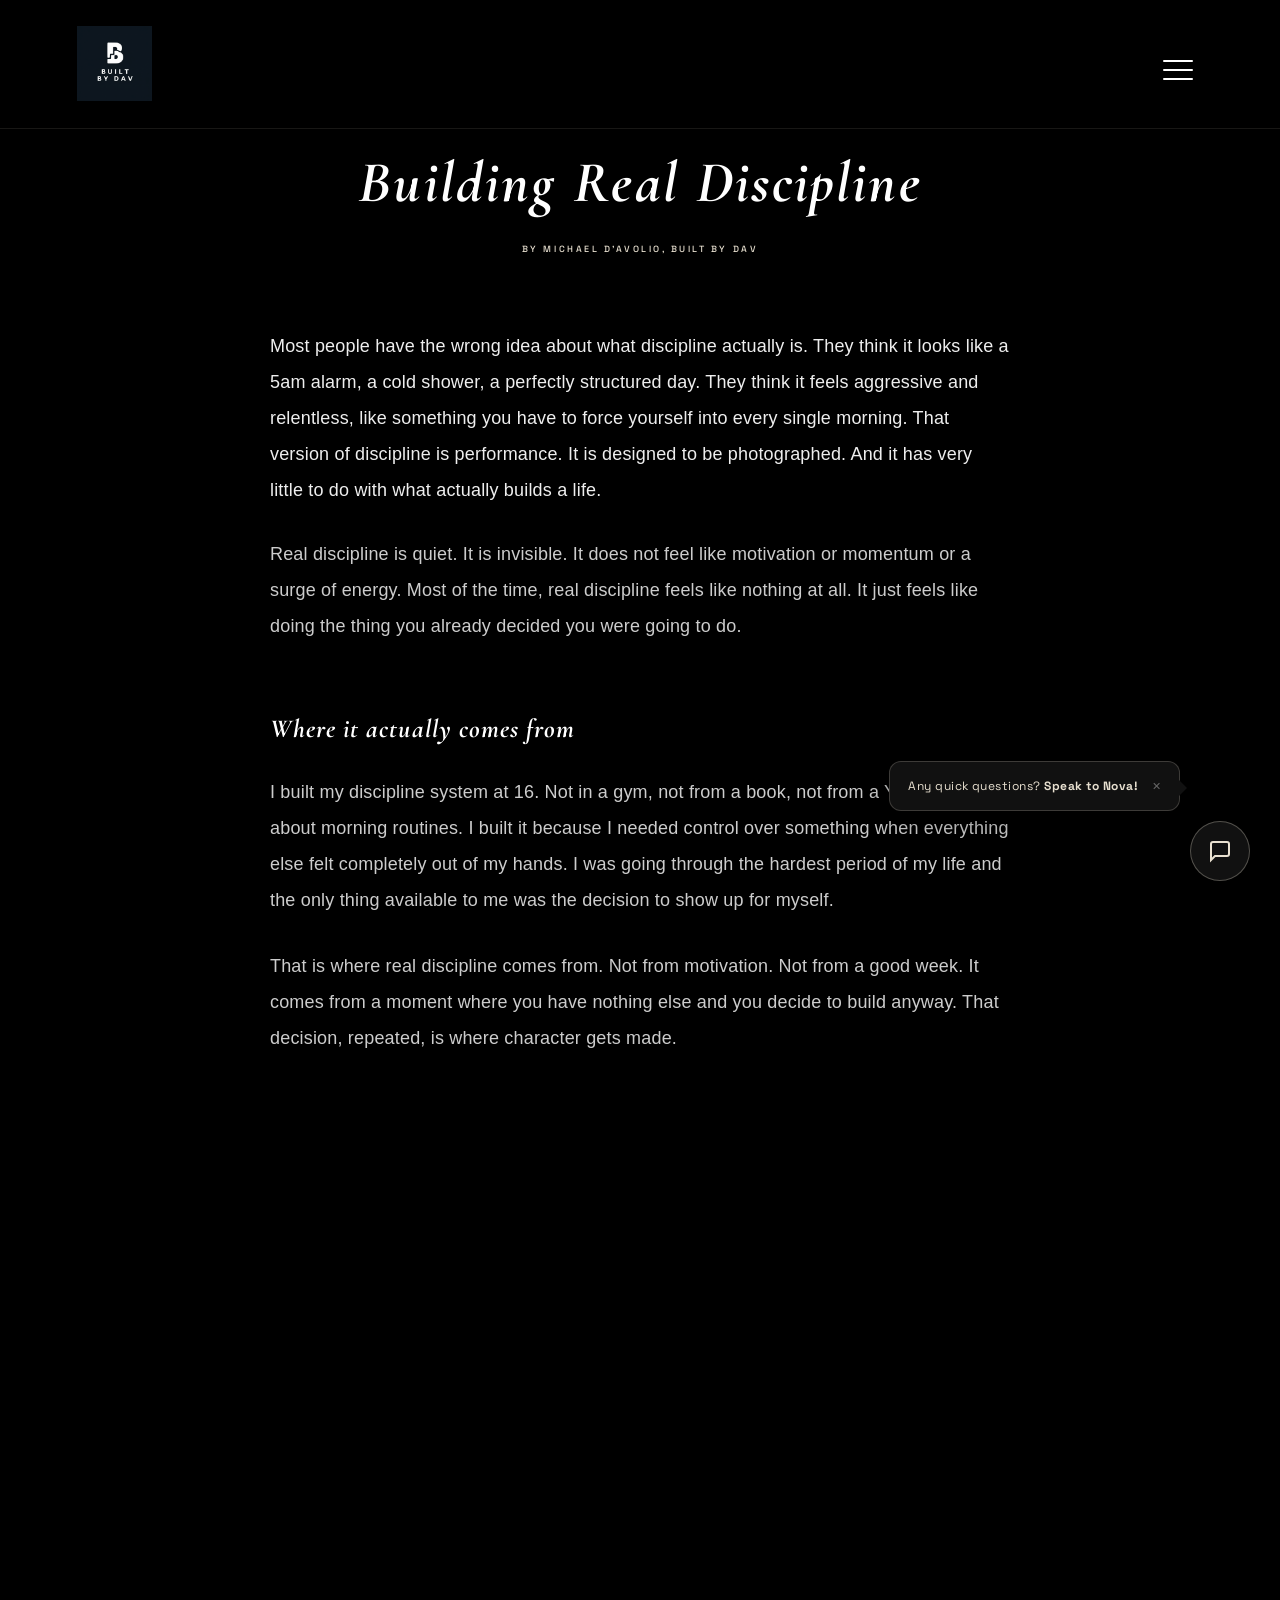
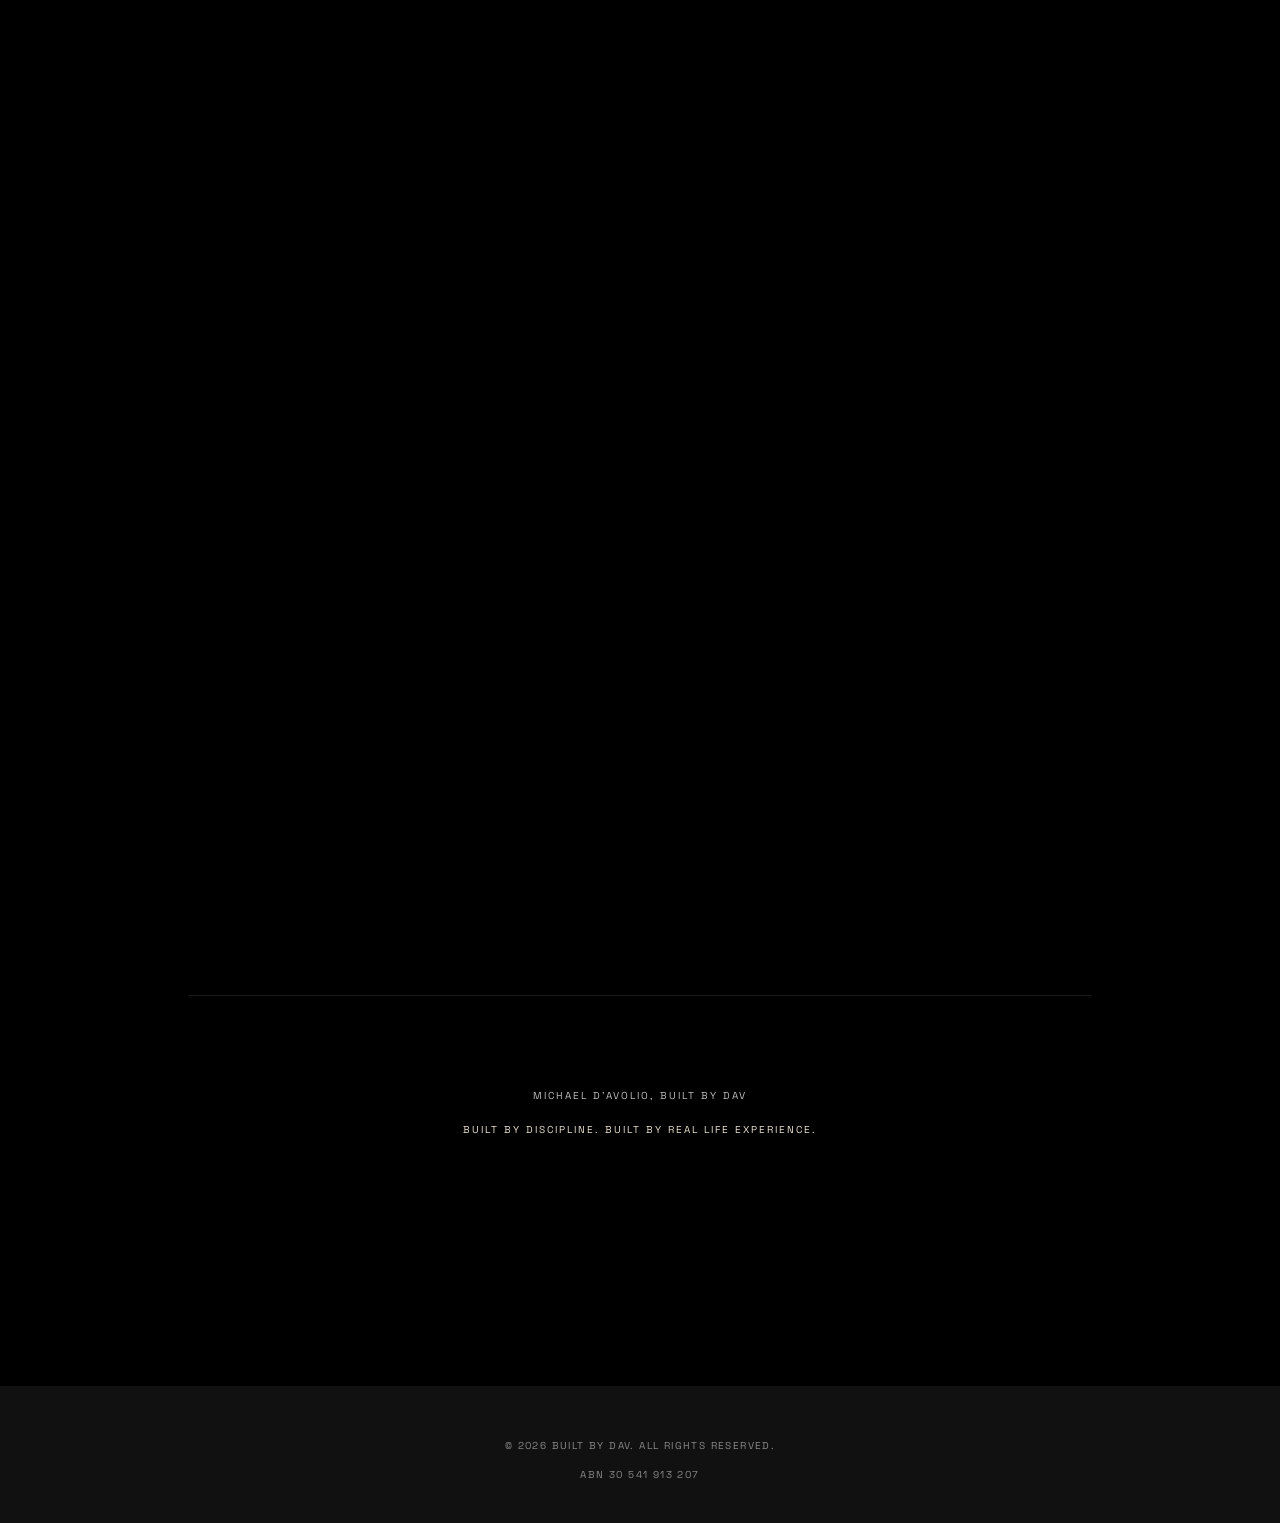
<file: discipline.html>
<!DOCTYPE html>
<html lang="en">
<head>
<meta charset="UTF-8">
<meta name="viewport" content="width=device-width, initial-scale=1.0">
<title>Building Real Discipline | Built By Dav</title>

<!-- FONTS -->
<link href="https://fonts.googleapis.com/css2?family=Cormorant+Garamond:ital,wght@0,300;0,400;0,600;0,700;1,300;1,400;1,600;1,700&family=Space+Grotesk:wght@300;400;500;600;700&display=swap" rel="stylesheet">

<style>
body {
  margin: 0;
  font-family: 'Inter', sans-serif;
  font-weight: 300;
  letter-spacing: 0.3px;
  background: black;
  color: white;
  line-height: 1.8;
}

nav {
  position: fixed;
  width: 100%;
  top: 0;
  backdrop-filter: blur(20px);
  background: rgba(0,0,0,0.7);
  border-bottom: 1px solid rgba(232, 224, 208, 0.1);
  display: flex;
  justify-content: space-between;
  align-items: center;
  padding: 15px 6%;
  box-sizing: border-box;
  z-index: 1000;
}

.logo img {
  height: 75px;
}

.nav-links {
  display: flex;
  gap: 35px;
}

.nav-links a {
  color: white;
  text-decoration: none;
  font-size: 13px;
  letter-spacing: 1px;
  transition: 0.3s;
}

.nav-links a:hover {
  color: #E8E0D0;
}

h1, h2 {
  font-family: 'Playfair Display', serif;
  letter-spacing: 1.5px;
  font-weight: 700;
}

.article-header {
  max-width: 800px;
  margin: 150px auto 60px;
  padding: 0 6%;
  text-align: center;
}

.article-header h1 {
  font-size: 48px;
  margin: 0 0 20px 0;
}

.article-meta {
  color: #bbb;
  font-size: 14px;
  letter-spacing: 1px;
}

.article-content {
  max-width: 720px;
  margin: 0 auto;
  padding: 0 6%;
  font-size: 17px;
  line-height: 1.9;
}

.article-content p {
  margin-bottom: 22px;
  color: #ddd;
  letter-spacing: 0.4px;
}

.article-content p:first-of-type {
  font-size: 17px;
  color: #fff;
  margin-bottom: 28px;
}

.article-content h2 {
  font-size: 28px;
  margin: 55px 0 28px 0;
  color: white;
  font-weight: 700;
  letter-spacing: 0.5px;
}

.article-footer {
  max-width: 700px;
  margin: 80px auto 0;
  padding: 60px 6%;
  text-align: center;
  border-top: 1px solid rgba(232, 224, 208, 0.1);
  color: #E8E0D0;
  font-size: 16px;
  letter-spacing: 0.8px;
}

.footer {
  background: #111;
  padding: 40px 6%;
  text-align: center;
  color: #888;
  margin-top: 60px;
}


/* Hamburger */
.hamburger {
  display: flex !important;
  flex-direction: column;
  cursor: pointer;
  gap: 7px;
  margin-left: auto;
  padding: 10px;
  z-index: 1001;
}
.hamburger span {
  width: 30px;
  height: 2px;
  background: white;
  border-radius: 2px;
  transition: 0.3s;
}
.hamburger.active span:nth-child(1) { transform: rotate(45deg) translate(7px, 7px); }
.hamburger.active span:nth-child(2) { opacity: 0; }
.hamburger.active span:nth-child(3) { transform: rotate(-45deg) translate(7px, -7px); }

.nav-links.active {
  display: flex;
  flex-direction: column;
  position: fixed;
  top: 90px;
  left: 0;
  width: 100%;
  background: rgba(0,0,0,0.98);
  padding: 20px 6%;
  z-index: 999;
  box-sizing: border-box;
}
.nav-links {
  display: none;
}

/* Bigger text and breathing room */
body {
  font-size: 18px;
  line-height: 2;
}

.article-header {
  margin: 140px auto 70px;
  padding: 0 8%;
}

.article-header h1 {
  font-size: 54px;
  line-height: 1.2;
  margin-bottom: 25px;
}

.article-meta {
  font-size: 15px;
  letter-spacing: 1.5px;
  color: #aaa;
}

.article-content {
  max-width: 740px;
  padding: 0 8%;
  font-size: 18px;
  line-height: 2.1;
}

.article-content p {
  margin-bottom: 30px;
  color: #ccc;
  letter-spacing: 0.3px;
}

.article-content p:first-of-type {
  font-size: 20px;
  color: #eee;
  line-height: 1.9;
}

.article-content h2 {
  font-size: 30px;
  margin: 70px 0 30px 0;
  letter-spacing: 1px;
}

.article-footer {
  padding: 80px 8%;
  margin-top: 100px;
}

@media (max-width: 768px) {
  .article-header { margin-top: 120px; padding: 0 6%; }
  .article-header h1 { font-size: 36px; }
  .article-content { padding: 0 6%; font-size: 17px; }
}


/* Image borders */
img:not(.logo img):not([src="newlog.png"]):not([src="newsig.png"]) {
  outline: 2px solid rgba(232, 224, 208, 0.5);
  outline-offset: 6px;
}


@media (max-width: 768px) {
  nav { padding: 12px 5%; }
  .logo img { height: 55px; }
  .nav-links.active { top: 79px; padding: 15px 5%; }

  .article-header {
    margin: 110px auto 50px !important;
    padding: 0 5% !important;
    text-align: left;
  }

  .article-header h1 {
    font-size: 34px !important;
    letter-spacing: 1px !important;
    line-height: 1.25 !important;
  }

  .article-meta {
    font-size: 13px !important;
  }

  .article-content {
    padding: 0 5% !important;
    font-size: 16px !important;
    line-height: 1.95 !important;
  }

  .article-content p:first-of-type {
    font-size: 17px !important;
  }

  .article-content h2 {
    font-size: 24px !important;
    margin: 50px 0 22px !important;
  }

  .article-footer {
    padding: 50px 5% !important;
  }
}


/* ===== MATCHING FONTS TO MAIN SITE ===== */
h1, h2, h3 {
  font-family: 'Cormorant Garamond', 'Playfair Display', serif;
  font-weight: 700;
  letter-spacing: 2px;
}

body {
  font-family: 'Inter', sans-serif;
  font-weight: 400;
}


/* ===== HEADING VISIBILITY FIX ===== */

/* Remove gradient on hero - solid white */
.hero-text h1 {
  background: none !important;
  -webkit-background-clip: unset !important;
  -webkit-text-fill-color: white !important;
  background-clip: unset !important;
  color: white !important;
  font-weight: 700 !important;
}

/* All dark section headings - bright white */
.story h2,
.story-text h2,
.contact h2,
#story h2,
#contact h2 {
  color: white !important;
  -webkit-text-fill-color: white !important;
}

/* All light section headings - solid black */
.mission h2,
.mission-text h2,
.services h2,
.resources h2,
#mission h2,
#services h2,
#resources h2 {
  color: #111 !important;
  -webkit-text-fill-color: #111 !important;
}

/* Article and service page headings */
.header-section h1,
.page-header h1,
.article-header h1 {
  color: #111 !important;
  -webkit-text-fill-color: #111 !important;
  font-weight: 700 !important;
}

h2, h3 {
  font-weight: 700 !important;
}


/* Article title colour */
.article-header h1 {
  color: white !important;
  -webkit-text-fill-color: white !important;
}
.article-meta {
  color: #E8E0D0 !important;
}


/* ===== LUXURY TYPOGRAPHY SYSTEM ===== */

/* Enable advanced font features */
* {
  -webkit-font-smoothing: antialiased;
  -moz-osx-font-smoothing: grayscale;
  text-rendering: optimizeLegibility;
}

body {
  font-family: 'Inter', sans-serif;
  font-weight: 300;
  font-size: 16px;
  line-height: 1.95;
  letter-spacing: 0.3px;
  font-feature-settings: "kern" 1, "liga" 1, "calt" 1;
}

/* All headings - Cormorant Garamond */
h1, h2, h3, h4 {
  font-family: 'Cormorant Garamond', serif;
  font-weight: 600;
  line-height: 1.15;
  letter-spacing: 3px;
  font-feature-settings: "kern" 1, "liga" 1, "swsh" 1;
}

/* Hero title - dramatic and bold */
.hero-text h1 {
  font-size: 86px !important;
  font-weight: 700 !important;
  letter-spacing: 10px !important;
  line-height: 1.0 !important;
  text-transform: uppercase;
  font-style: normal;
}

/* Section headings - refined uppercase */
h2 {
  font-size: 38px;
  font-weight: 600;
  letter-spacing: 6px;
  text-transform: uppercase;
}

/* Sub headings */
h3 {
  font-size: 20px;
  font-weight: 600;
  letter-spacing: 4px;
  text-transform: uppercase;
}

/* Body paragraphs */
p {
  font-family: 'Inter', sans-serif;
  font-weight: 300;
  font-size: 15px;
  line-height: 2.0;
  letter-spacing: 0.4px;
}

/* Lead paragraph - slightly larger */
.hero-text p,
.mission-text p:first-of-type,
.story-text p:first-of-type {
  font-size: 16px !important;
  font-weight: 300;
  line-height: 2.1 !important;
  letter-spacing: 0.5px;
}

/* Nav links - very spaced, light */
.nav-links a {
  font-family: 'Inter', sans-serif;
  font-weight: 400;
  font-size: 10px !important;
  letter-spacing: 3px !important;
  text-transform: uppercase;
}

/* Buttons */
.btn, .card-btn {
  font-family: 'Inter', sans-serif;
  font-weight: 400;
  font-size: 10px !important;
  letter-spacing: 4px !important;
  text-transform: uppercase;
}

/* Article headings */
.article-header h1 {
  font-size: 58px !important;
  font-weight: 700 !important;
  letter-spacing: 4px !important;
  line-height: 1.15 !important;
  font-style: italic;
}

.article-meta {
  font-family: 'Inter', sans-serif;
  font-size: 10px !important;
  letter-spacing: 4px !important;
  text-transform: uppercase;
  font-weight: 400;
}

.article-content p {
  font-size: 16px !important;
  line-height: 2.1 !important;
  font-weight: 300;
  letter-spacing: 0.3px;
}

.article-content h2 {
  font-size: 28px !important;
  letter-spacing: 4px !important;
  font-style: italic;
  font-weight: 600 !important;
}

/* Service page headers */
.header-section h1,
.page-header h1 {
  font-size: 56px !important;
  font-weight: 700 !important;
  letter-spacing: 5px !important;
  line-height: 1.1 !important;
}

.header-section p,
.page-header p {
  font-size: 15px !important;
  line-height: 2.0 !important;
  letter-spacing: 0.8px;
  font-weight: 300;
}

/* Card text */
.card h3 {
  font-size: 16px !important;
  letter-spacing: 3px !important;
}

.card p {
  font-size: 13px !important;
  line-height: 1.9 !important;
  letter-spacing: 0.5px;
}

/* Resource items */
.resource-item h3 {
  font-size: 14px !important;
  letter-spacing: 3px !important;
}

.resource-item p {
  font-size: 13px !important;
  line-height: 1.9 !important;
}

/* Footer */
.footer-tagline {
  font-family: 'Inter', sans-serif;
  font-size: 10px !important;
  letter-spacing: 5px !important;
  text-transform: uppercase;
  font-weight: 300;
}

.footer-links a {
  font-size: 10px !important;
  letter-spacing: 3px !important;
  text-transform: uppercase;
}

.footer-bottom p {
  font-size: 10px !important;
  letter-spacing: 2px;
  text-transform: uppercase;
}

/* Article footer */
.article-footer {
  font-family: 'Inter', sans-serif;
  font-size: 11px !important;
  letter-spacing: 3px !important;
  text-transform: uppercase;
}

@media (max-width: 768px) {
  .hero-text h1 {
    font-size: 52px !important;
    letter-spacing: 6px !important;
  }
  h2 {
    font-size: 28px !important;
    letter-spacing: 4px !important;
  }
  .article-header h1 {
    font-size: 38px !important;
  }
  .header-section h1,
  .page-header h1 {
    font-size: 36px !important;
  }
}


/* ===== BOLDER TEXT ===== */
body {
  font-weight: 400 !important;
}

p {
  font-weight: 400 !important;
}

.hero-text p,
.mission-text p,
.story-text p,
.article-content p,
.header-section p,
.page-header p,
.card p,
.resource-item p {
  font-weight: 400 !important;
}

.nav-links a {
  font-weight: 500 !important;
}

.footer-links a,
.footer-tagline,
.footer-bottom p {
  font-weight: 400 !important;
}

.article-meta {
  font-weight: 500 !important;
}

h1, h2, h3 {
  font-weight: 700 !important;
}


/* ================================================================
   ELITE NEW-AGE TYPOGRAPHY, Built By Dav
   Cormorant Garamond (editorial serif) × Space Grotesk (modern sans)
   ================================================================ */

*, *::before, *::after {
  -webkit-font-smoothing: antialiased;
  -moz-osx-font-smoothing: grayscale;
  text-rendering: optimizeLegibility;
  font-feature-settings: "kern" 1, "liga" 1, "calt" 1;
}

body {
  font-family: 'Space Grotesk', sans-serif !important;
  font-weight: 400 !important;
  font-size: 15px !important;
  line-height: 1.85 !important;
  letter-spacing: 0.015em !important;
}

h1 {
  font-family: 'Cormorant Garamond', serif !important;
  font-weight: 700 !important;
  letter-spacing: 0.12em !important;
  line-height: 1.0 !important;
  text-transform: uppercase !important;
}

h2 {
  font-family: 'Cormorant Garamond', serif !important;
  font-weight: 700 !important;
  font-size: clamp(28px, 4vw, 42px) !important;
  letter-spacing: 0.14em !important;
  line-height: 1.05 !important;
  text-transform: uppercase !important;
}

h3 {
  font-family: 'Space Grotesk', sans-serif !important;
  font-weight: 600 !important;
  font-size: 12px !important;
  letter-spacing: 0.22em !important;
  line-height: 1.5 !important;
  text-transform: uppercase !important;
}

p {
  font-family: 'Space Grotesk', sans-serif !important;
  font-weight: 400 !important;
  font-size: 15px !important;
  line-height: 1.9 !important;
  letter-spacing: 0.015em !important;
}

li {
  font-family: 'Space Grotesk', sans-serif !important;
  font-weight: 400 !important;
  font-size: 15px !important;
  line-height: 1.9 !important;
  letter-spacing: 0.01em !important;
}

.nav-links a {
  font-family: 'Space Grotesk', sans-serif !important;
  font-size: 9px !important;
  letter-spacing: 0.26em !important;
  font-weight: 600 !important;
  text-transform: uppercase !important;
}

.btn, .card-btn, .form-container button, button[type="submit"] {
  font-family: 'Space Grotesk', sans-serif !important;
  font-size: 9px !important;
  letter-spacing: 0.28em !important;
  font-weight: 600 !important;
  text-transform: uppercase !important;
}

.hero-text h1 {
  font-size: clamp(52px, 9vw, 96px) !important;
  letter-spacing: 0.14em !important;
  line-height: 0.98 !important;
  font-style: normal !important;
}

.hero-text p {
  font-size: 16px !important;
  line-height: 1.95 !important;
  letter-spacing: 0.04em !important;
  font-weight: 400 !important;
}

.article-header h1 {
  font-family: 'Cormorant Garamond', serif !important;
  font-size: clamp(36px, 6vw, 68px) !important;
  font-style: italic !important;
  letter-spacing: 0.04em !important;
  text-transform: none !important;
  line-height: 1.1 !important;
  font-weight: 700 !important;
}

.article-meta {
  font-family: 'Space Grotesk', sans-serif !important;
  font-size: 9px !important;
  letter-spacing: 0.28em !important;
  text-transform: uppercase !important;
  font-weight: 500 !important;
}

.article-content p {
  font-size: 17px !important;
  line-height: 2.05 !important;
  letter-spacing: 0.01em !important;
  font-weight: 400 !important;
}

.article-content h2 {
  font-family: 'Cormorant Garamond', serif !important;
  font-style: italic !important;
  font-size: 30px !important;
  letter-spacing: 0.05em !important;
  text-transform: none !important;
  font-weight: 700 !important;
}

.header-section h1, .page-header h1 {
  font-size: clamp(32px, 5vw, 56px) !important;
  letter-spacing: 0.1em !important;
  line-height: 1.05 !important;
}

.header-section p, .page-header p {
  font-size: 15px !important;
  line-height: 1.9 !important;
  letter-spacing: 0.03em !important;
  font-weight: 400 !important;
}

.card h3 {
  font-size: 11px !important;
  letter-spacing: 0.24em !important;
}

.card p {
  font-size: 14px !important;
  line-height: 1.85 !important;
  letter-spacing: 0.01em !important;
}

.resource-item h3 {
  font-size: 11px !important;
  letter-spacing: 0.22em !important;
}

.resource-item p {
  font-size: 14px !important;
  line-height: 1.85 !important;
}

.resource-item a {
  font-family: 'Space Grotesk', sans-serif !important;
  font-size: 9px !important;
  letter-spacing: 0.22em !important;
  text-transform: uppercase !important;
  font-weight: 600 !important;
}

.footer, .footer p, .footer-bottom p {
  font-family: 'Space Grotesk', sans-serif !important;
  font-size: 10px !important;
  letter-spacing: 0.14em !important;
  text-transform: uppercase !important;
}

.footer-tagline {
  font-family: 'Space Grotesk', sans-serif !important;
  font-size: 10px !important;
  letter-spacing: 0.2em !important;
  text-transform: uppercase !important;
  font-weight: 300 !important;
}

.footer-links a {
  font-family: 'Space Grotesk', sans-serif !important;
  font-size: 9px !important;
  letter-spacing: 0.2em !important;
  text-transform: uppercase !important;
  font-weight: 500 !important;
}

.article-footer, .article-footer p {
  font-family: 'Space Grotesk', sans-serif !important;
  font-size: 10px !important;
  letter-spacing: 0.2em !important;
  text-transform: uppercase !important;
}

input, textarea, select {
  font-family: 'Space Grotesk', sans-serif !important;
  font-weight: 400 !important;
  letter-spacing: 0.02em !important;
}

.benefits li, .benefits p {
  font-size: 15px !important;
  line-height: 1.9 !important;
}

.content p, .service-section p, .service-section li {
  font-size: 15px !important;
  line-height: 1.9 !important;
}

.content h2, .service-section h2 {
  font-family: 'Cormorant Garamond', serif !important;
  font-weight: 700 !important;
  letter-spacing: 0.12em !important;
}

@media (max-width: 768px) {
  .hero-text h1 {
    font-size: clamp(38px, 12vw, 56px) !important;
    letter-spacing: 0.1em !important;
  }
  h2 {
    font-size: clamp(22px, 7vw, 30px) !important;
    letter-spacing: 0.1em !important;
  }
  .header-section h1, .page-header h1 {
    font-size: clamp(28px, 8vw, 40px) !important;
    letter-spacing: 0.08em !important;
  }
  .article-header h1 {
    font-size: clamp(28px, 9vw, 42px) !important;
  }
  p, li {
    font-size: 14px !important;
  }
  .article-content p {
    font-size: 15px !important;
  }
  h3 {
    font-size: 11px !important;
  }
}


/* ===== READABILITY UPGRADE ===== */
body {
  font-size: 16px !important;
  line-height: 2.0 !important;
}

p {
  font-size: 16px !important;
  line-height: 2.0 !important;
}

li {
  font-size: 16px !important;
  line-height: 2.0 !important;
}

.hero-text p {
  font-size: 17px !important;
  line-height: 2.0 !important;
  color: #ccc !important;
}

.mission-text p {
  font-size: 16px !important;
  line-height: 2.05 !important;
  color: #2a2a2a !important;
}

.story-text p {
  font-size: 16px !important;
  line-height: 2.05 !important;
  color: #bbb !important;
}

.card p {
  font-size: 15px !important;
  line-height: 1.95 !important;
  color: #444 !important;
}

.resource-item p {
  font-size: 15px !important;
  line-height: 1.95 !important;
}

.header-section p, .page-header p {
  font-size: 17px !important;
  line-height: 2.0 !important;
}

.article-content p {
  font-size: 18px !important;
  line-height: 2.1 !important;
}

.content p, .service-section p {
  font-size: 16px !important;
  line-height: 2.05 !important;
}

.benefits li, .content li, .service-section li {
  font-size: 16px !important;
  line-height: 2.0 !important;
}

h2 {
  font-size: clamp(30px, 4vw, 44px) !important;
}

h3 {
  font-size: 13px !important;
}

.card h3 {
  font-size: 12px !important;
}

.resource-item h3 {
  font-size: 12px !important;
}

@media (max-width: 768px) {
  p, li {
    font-size: 15px !important;
  }
  .article-content p {
    font-size: 16px !important;
  }
  .hero-text p {
    font-size: 15px !important;
  }
}


/* ===== ELEGANT FONT REFINEMENT ===== */
/* Cormorant Garamond for all body text, flowing, warm, editorial */
/* Space Grotesk kept only for UI micro-labels (nav, buttons, captions) */

body {
  font-family: 'Cormorant Garamond', serif !important;
  font-weight: 400 !important;
  font-size: 18px !important;
  line-height: 2.0 !important;
  letter-spacing: 0.02em !important;
}

p {
  font-family: 'Cormorant Garamond', serif !important;
  font-weight: 400 !important;
  font-size: 18px !important;
  line-height: 2.05 !important;
  letter-spacing: 0.02em !important;
}

li {
  font-family: 'Cormorant Garamond', serif !important;
  font-weight: 400 !important;
  font-size: 18px !important;
  line-height: 2.0 !important;
  letter-spacing: 0.02em !important;
}

.hero-text p {
  font-family: 'Cormorant Garamond', serif !important;
  font-size: 19px !important;
  font-weight: 400 !important;
  line-height: 2.0 !important;
  color: #ccc !important;
}

.mission-text p {
  font-family: 'Cormorant Garamond', serif !important;
  font-size: 18px !important;
  line-height: 2.05 !important;
  color: #2a2a2a !important;
}

.story-text p {
  font-family: 'Cormorant Garamond', serif !important;
  font-size: 18px !important;
  line-height: 2.05 !important;
  color: #bbb !important;
}

.card p {
  font-family: 'Cormorant Garamond', serif !important;
  font-size: 17px !important;
  line-height: 2.0 !important;
}

.resource-item p {
  font-family: 'Cormorant Garamond', serif !important;
  font-size: 17px !important;
  line-height: 2.0 !important;
}

.header-section p, .page-header p {
  font-family: 'Cormorant Garamond', serif !important;
  font-size: 19px !important;
  line-height: 2.0 !important;
}

.article-content p {
  font-family: 'Cormorant Garamond', serif !important;
  font-size: 20px !important;
  line-height: 2.1 !important;
  letter-spacing: 0.02em !important;
}

.content p, .service-section p {
  font-family: 'Cormorant Garamond', serif !important;
  font-size: 18px !important;
  line-height: 2.05 !important;
}

.benefits li, .content li, .service-section li {
  font-family: 'Cormorant Garamond', serif !important;
  font-size: 18px !important;
  line-height: 2.0 !important;
}

input, textarea, select {
  font-family: 'Cormorant Garamond', serif !important;
  font-size: 16px !important;
  letter-spacing: 0.03em !important;
}

@media (max-width: 768px) {
  p, li {
    font-size: 17px !important;
  }
  .article-content p {
    font-size: 18px !important;
  }
  .hero-text p {
    font-size: 17px !important;
  }
}


/* ===== BANGLA MN FONT ===== */
body, p, li, input, textarea, select,
.hero-text p, .mission-text p, .story-text p,
.card p, .resource-item p, .header-section p,
.page-header p, .article-content p,
.content p, .service-section p,
.benefits li, .content li, .service-section li {
  font-family: 'Bangla MN', serif !important;
}


/* ===== INTER BODY FONT ===== */
body, p, li, input, textarea, select,
.hero-text p, .mission-text p, .story-text p,
.card p, .resource-item p, .header-section p,
.page-header p, .article-content p,
.content p, .service-section p,
.benefits li, .content li, .service-section li {
  font-family: 'Inter', sans-serif !important;
}


/* ===== INTER FOR ALL SUBTITLES & BODY ===== */
h2, h3, h4 {
  font-family: 'Inter', sans-serif !important;
}

.mission-text h2, .story-text h2, .services h2,
.resources h2, .contact h2, .header-section h2,
.page-header h2, .content h2, .service-section h2,
.article-content h2 {
  font-family: 'Inter', sans-serif !important;
}


/* ===== REVERT H2/H3 TO CORMORANT GARAMOND ===== */
h2, h3, h4,
.mission-text h2, .story-text h2, .services h2,
.resources h2, .contact h2, .header-section h2,
.page-header h2, .content h2, .service-section h2,
.article-content h2 {
  font-family: 'Cormorant Garamond', serif !important;
}


/* ===== SPACE GROTESK UNIVERSAL ===== */
*, *::before, *::after {
  font-family: 'Space Grotesk', sans-serif !important;
}


/* ===== RESOURCE CARD TITLES, MORE READABLE ===== */
.resource-item h3 {
  font-size: 15px !important;
  font-weight: 700 !important;
  letter-spacing: 0.08em !important;
  line-height: 1.4 !important;
  margin-bottom: 14px !important;
}


/* ===== ALL BOX TITLES, MORE READABLE ===== */
.card h3,
.resource-item h3,
.service-section h3,
.content h3,
h3 {
  font-size: 15px !important;
  font-weight: 700 !important;
  letter-spacing: 0.08em !important;
  line-height: 1.4 !important;
}


/* ===== BOX TITLES, CORMORANT GARAMOND BOLD ===== */
h3,
.card h3,
.resource-item h3,
.service-section h3,
.content h3 {
  font-family: 'Cormorant Garamond', serif !important;
  font-size: 22px !important;
  font-weight: 700 !important;
  letter-spacing: 0.06em !important;
  line-height: 1.3 !important;
  text-transform: uppercase !important;
}


/* ===== FONT AWESOME FIX ===== */
.fa, .fas, .far, .fal, .fab, .fa-brands,
.fa-solid, .fa-regular, [class^="fa-"], [class*=" fa-"],
i.fa, i.fas, i.far, i.fab {
  font-family: 'Font Awesome 6 Free', 'Font Awesome 6 Brands', 'FontAwesome' !important;
}


/* ===== FONT AWESOME RESTORE ===== */
.fab, .fab::before,
.fas, .fas::before,
.far, .far::before,
.fa, .fa::before,
[class^="fa-"]::before,
[class*=" fa-"]::before {
  font-family: 'Font Awesome 6 Free', 'Font Awesome 6 Brands', 'FontAwesome' !important;
  font-weight: 900 !important;
}

.fab, .fab::before {
  font-family: 'Font Awesome 6 Brands' !important;
  font-weight: 400 !important;
}


/* ===== FONT AWESOME NUCLEAR FIX ===== */
i.fab, i[class*="fa-"] {
  font-family: 'Font Awesome 6 Brands' !important;
  font-weight: 400 !important;
}
i.fas, i.fa {
  font-family: 'Font Awesome 6 Free' !important;
  font-weight: 900 !important;
}
i.fab::before, i.fas::before, i.fa::before, i[class*="fa-"]::before {
  font-family: inherit !important;
  font-weight: inherit !important;
}

</style>
</head>

<body>

<!-- NAV -->
<nav>
  <div class="logo">
    <a href="index.html"><img src="newlog.png" alt="Built By Dav"></a>
  </div>
  <div class="hamburger" id="hamburger">
    <span></span>
    <span></span>
    <span></span>
  </div>
  <div class="nav-links" id="nav-links">
    <a href="index.html#hero">Home</a>
    <a href="index.html#mission">About</a>
    <a href="index.html#story">My Story</a>
    <a href="index.html#services">Work With Me</a>
    <a href="index.html#resources">Resources</a>
    <a href="index.html#contact">Contact</a>
  </div>
</nav>

<div class="article-header">
  <h1>Building Real Discipline</h1>
  <div class="article-meta">By Michael D'Avolio, Built By Dav</div>
</div>

<article class="article-content">
  <p>Most people have the wrong idea about what discipline actually is. They think it looks like a 5am alarm, a cold shower, a perfectly structured day. They think it feels aggressive and relentless, like something you have to force yourself into every single morning. That version of discipline is performance. It is designed to be photographed. And it has very little to do with what actually builds a life.</p>

  <p>Real discipline is quiet. It is invisible. It does not feel like motivation or momentum or a surge of energy. Most of the time, real discipline feels like nothing at all. It just feels like doing the thing you already decided you were going to do.</p>

  <h2>Where it actually comes from</h2>

  <p>I built my discipline system at 16. Not in a gym, not from a book, not from a YouTube video about morning routines. I built it because I needed control over something when everything else felt completely out of my hands. I was going through the hardest period of my life and the only thing available to me was the decision to show up for myself.</p>

  <p>That is where real discipline comes from. Not from motivation. Not from a good week. It comes from a moment where you have nothing else and you decide to build anyway. That decision, repeated, is where character gets made.</p>

  <h2>The three questions</h2>

  <p>The system I use now is the same one I built at 16. Three questions, answered honestly every night before sleep.</p>

  <p>Did I train or do something physical today? Did I do the thing I was avoiding? Did I act like the person I am trying to become?</p>

  <p>That is it. No elaborate tracking system. No habit stacking or productivity framework. Just three honest questions. The data they produce over days and weeks and months becomes something you can actually look at. It becomes proof that you showed up even when you did not feel like it. And that proof is worth more than any motivational content you will ever consume.</p>

  <h2>What consistency actually looks like</h2>

  <p>People talk about consistency like it is exciting. It is not. Consistency is the Tuesday morning when you are exhausted and you go anyway. It is the Friday night when everyone else is doing something else and you stick to what you said you would do. It is answering yes to the three questions on a day when you had every reason to answer no.</p>

  <p>Discipline does not compound in big dramatic moments. It compounds in the small ones. The ones nobody sees. The ones you do not post about. The ones that feel completely unremarkable at the time but that stack into something undeniable over months.</p>

  <h2>Starting before you feel ready</h2>

  <p>The single most important thing I can tell you about building discipline is this: you do not wait until conditions are good. You start now, in the conditions you have, with the energy you have today.</p>

  <p>I started the gym while I was being bullied. While I was carrying 120kg. While I had every reason to wait for a better moment. The moment never comes. The discipline you build in bad conditions is the kind that actually lasts, because it was never dependent on anything going right.</p>

  <p>Start with one thing. One small commitment. Answer three honest questions before you sleep tonight. That is where it begins.</p>
</article>

<div class="article-footer">
  <p style="margin-bottom: 15px; color: #bbb;">Michael D'Avolio, Built By Dav</p>
  <p>Built By Discipline. Built By Real Life Experience.</p>
  <img src="newsig.png" alt="Michael D'Avolio Signature" style="height: 60px; margin-top: 30px; opacity: 0.8;">
</div>

<footer class="footer">
  <p>© 2026 Built By Dav. All rights reserved.</p>
  <p>ABN 30 541 913 207</p>
</footer>


<script>
const hamburger = document.getElementById('hamburger');
const navLinks = document.getElementById('nav-links');
if (hamburger && navLinks) {
  hamburger.addEventListener('click', () => {
    hamburger.classList.toggle('active');
    navLinks.classList.toggle('active');
  });
  navLinks.querySelectorAll('a').forEach(link => {
    link.addEventListener('click', () => {
      hamburger.classList.remove('active');
      navLinks.classList.remove('active');
    });
  });
}
</script>

<div id="chat-prompt" onclick="openChatFromPrompt()">
  Any quick questions? <strong>Speak to Nova!</strong>
  <span id="chat-prompt-close" onclick="event.stopPropagation(); this.parentElement.style.display='none'">✕</span>
</div>

<!-- ===== FAQ CHATBOT ===== -->
<div id="chat-bubble" onclick="toggleChat()" title="Ask a question">
  <svg width="24" height="24" viewBox="0 0 24 24" fill="none" stroke="currentColor" stroke-width="2">
    <path d="M21 15a2 2 0 0 1-2 2H7l-4 4V5a2 2 0 0 1 2-2h14a2 2 0 0 1 2 2z"/>
  </svg>
</div>

<div id="chat-window">
  <div id="chat-header">
    <div id="chat-header-info">
      <div id="chat-avatar">Y</div>
      <div>
        <div id="chat-name">Nova</div>
        <div id="chat-status">Michael's assistant, here to help</div>
      </div>
    </div>
    <button onclick="toggleChat()" id="chat-close">✕</button>
  </div>

  <div id="chat-messages">
    <div class="chat-msg bot">Hey, I'm Nova, Michael's assistant. Got a quick question about Built By Dav? I'm here to help.</div>
    <div id="chat-suggestions">
      <div class="suggestion" onclick="askQuestion('How do I book a session?')">How do I book?</div>
      <div class="suggestion" onclick="askQuestion('How much does it cost?')">Pricing</div>
      <div class="suggestion" onclick="askQuestion('What age groups do you work with?')">Age groups</div>
      <div class="suggestion" onclick="askQuestion('What topics do you cover?')">Topics covered</div>
    </div>
  </div>

  <div id="chat-input-row">
    <input id="chat-input" type="text" placeholder="Type your question..." onkeydown="if(event.key==='Enter') sendMessage()">
    <button onclick="sendMessage()" id="chat-send">
      <svg width="16" height="16" viewBox="0 0 24 24" fill="currentColor"><path d="M2 21l21-9L2 3v7l15 2-15 2z"/></svg>
    </button>
  </div>
</div>

<style>
#chat-bubble {
  position: fixed;
  bottom: 30px;
  right: 30px;
  width: 58px;
  height: 58px;
  background: #111;
  border: 1px solid rgba(232,224,208,0.3);
  border-radius: 50%;
  display: flex;
  align-items: center;
  justify-content: center;
  cursor: pointer;
  z-index: 9999;
  color: #E8E0D0;
  box-shadow: 0 8px 30px rgba(0,0,0,0.4);
  transition: 0.3s;
}
#chat-bubble:hover {
  transform: scale(1.08);
  background: #1a1a1a;
  box-shadow: 0 12px 40px rgba(232,224,208,0.15);
}
#chat-window {
  position: fixed;
  bottom: 100px;
  right: 30px;
  width: 340px;
  max-height: 520px;
  background: #0d0d0d;
  border: 1px solid rgba(232,224,208,0.15);
  border-radius: 16px;
  z-index: 9998;
  display: none;
  flex-direction: column;
  box-shadow: 0 20px 60px rgba(0,0,0,0.6);
  overflow: hidden;
  font-family: 'Space Grotesk', sans-serif !important;
}
#chat-window.open { display: flex; }
#chat-header {
  background: #111;
  padding: 16px 18px;
  display: flex;
  align-items: center;
  justify-content: space-between;
  border-bottom: 1px solid rgba(232,224,208,0.1);
}
#chat-header-info { display: flex; align-items: center; gap: 12px; }
#chat-avatar {
  width: 36px; height: 36px;
  background: #E8E0D0;
  color: black;
  border-radius: 50%;
  display: flex; align-items: center; justify-content: center;
  font-weight: 700; font-size: 14px;
  font-family: 'Space Grotesk', sans-serif !important;
}
#chat-name {
  font-size: 13px; font-weight: 600; color: white;
  letter-spacing: 0.05em;
  font-family: 'Space Grotesk', sans-serif !important;
}
#chat-status {
  font-size: 10px; color: #888; letter-spacing: 0.08em;
  font-family: 'Space Grotesk', sans-serif !important;
}
#chat-close {
  background: none; border: none; color: #888;
  cursor: pointer; font-size: 14px; padding: 4px;
  transition: 0.2s;
}
#chat-close:hover { color: white; }
#chat-messages {
  flex: 1; overflow-y: auto; padding: 16px;
  display: flex; flex-direction: column; gap: 10px;
  scrollbar-width: thin; scrollbar-color: #333 transparent;
}
.chat-msg {
  max-width: 85%; padding: 10px 14px;
  border-radius: 12px; font-size: 13px; line-height: 1.6;
  font-family: 'Space Grotesk', sans-serif !important;
  font-weight: 400 !important;
  letter-spacing: 0.01em;
}
.chat-msg.bot {
  background: #1a1a1a; color: #ddd;
  border: 1px solid rgba(232,224,208,0.08);
  align-self: flex-start;
}
.chat-msg.user {
  background: #E8E0D0; color: black;
  align-self: flex-end;
}
#chat-suggestions {
  display: flex; flex-wrap: wrap; gap: 7px; margin-top: 4px;
}
.suggestion {
  background: transparent;
  border: 1px solid rgba(232,224,208,0.25);
  color: #E8E0D0; padding: 6px 12px;
  border-radius: 20px; font-size: 11px;
  cursor: pointer; transition: 0.2s;
  letter-spacing: 0.05em;
  font-family: 'Space Grotesk', sans-serif !important;
}
.suggestion:hover {
  background: rgba(232,224,208,0.1);
  border-color: rgba(232,224,208,0.5);
}
#chat-input-row {
  padding: 12px 14px;
  border-top: 1px solid rgba(232,224,208,0.1);
  display: flex; gap: 10px; align-items: center;
}
#chat-input {
  flex: 1; background: #1a1a1a;
  border: 1px solid rgba(232,224,208,0.15);
  border-radius: 8px; padding: 10px 14px;
  color: white; font-size: 13px;
  font-family: 'Space Grotesk', sans-serif !important;
  outline: none; transition: 0.2s;
  letter-spacing: 0.01em !important;
}
#chat-input:focus { border-color: rgba(232,224,208,0.4); }
#chat-input::placeholder { color: #555; }
#chat-send {
  background: #E8E0D0; color: black;
  border: none; border-radius: 8px;
  width: 38px; height: 38px;
  display: flex; align-items: center; justify-content: center;
  cursor: pointer; transition: 0.2s; flex-shrink: 0;
}
#chat-send:hover { background: white; }
@media (max-width: 768px) {
  #chat-window { width: calc(100vw - 40px); right: 20px; bottom: 90px; }
  #chat-bubble { bottom: 20px; right: 20px; }
}

/* ===== SCROLL TYPOGRAPHY ===== */
.reveal-child {
  opacity: 0; transform: translateY(22px);
  transition: opacity 0.9s cubic-bezier(0.4,0,0.2,1), transform 0.9s cubic-bezier(0.4,0,0.2,1);
}
.reveal-child.visible { opacity: 1; transform: translateY(0); }
.reveal-child:nth-child(1) { transition-delay: 0s; }
.reveal-child:nth-child(2) { transition-delay: 0.1s; }
.reveal-child:nth-child(3) { transition-delay: 0.2s; }
.reveal-child:nth-child(4) { transition-delay: 0.3s; }
.header-section h1, .page-header h1, .article-header h1 {
  opacity: 0; transform: translateY(24px);
  animation: pageFadeUp 0.9s cubic-bezier(0.4,0,0.2,1) 0.2s forwards;
}
.header-section p, .page-header p, .article-meta {
  opacity: 0; transform: translateY(16px);
  animation: pageFadeUp 0.9s cubic-bezier(0.4,0,0.2,1) 0.4s forwards;
}
@keyframes pageFadeUp { to { opacity: 1; transform: translateY(0); } }


/* ===== READABILITY OVERHAUL ===== */

/* Headings, tighter tracking, larger, cleaner */
h1 {
  font-size: clamp(40px, 7vw, 82px) !important;
  letter-spacing: 0.06em !important;
  line-height: 1.05 !important;
  font-weight: 700 !important;
}

h2 {
  font-size: clamp(26px, 3.5vw, 38px) !important;
  letter-spacing: 0.05em !important;
  line-height: 1.15 !important;
  font-weight: 700 !important;
}

h3 {
  font-size: 16px !important;
  letter-spacing: 0.06em !important;
  line-height: 1.4 !important;
  font-weight: 700 !important;
}

/* Body, comfortable reading size */
p {
  font-size: 16px !important;
  line-height: 1.9 !important;
  letter-spacing: 0.01em !important;
  font-weight: 400 !important;
}

li {
  font-size: 16px !important;
  line-height: 1.9 !important;
  letter-spacing: 0.01em !important;
}

/* Nav, readable but not huge */
.nav-links a {
  font-size: 11px !important;
  letter-spacing: 0.18em !important;
  font-weight: 600 !important;
}

/* Buttons, clear and punchy */
.btn, .card-btn, button[type="submit"], .form-container button {
  font-size: 11px !important;
  letter-spacing: 0.2em !important;
  font-weight: 600 !important;
}

/* Cards */
.card h3 {
  font-size: 15px !important;
  letter-spacing: 0.06em !important;
}

.card p {
  font-size: 14px !important;
  line-height: 1.8 !important;
}

/* Resource items */
.resource-item h3 {
  font-size: 15px !important;
  letter-spacing: 0.06em !important;
}

.resource-item p {
  font-size: 14px !important;
  line-height: 1.8 !important;
}

/* Article content, most readable */
.article-content p {
  font-size: 18px !important;
  line-height: 2.0 !important;
  letter-spacing: 0.01em !important;
}

.article-content h2 {
  font-size: 26px !important;
  letter-spacing: 0.04em !important;
}

/* Service/content pages */
.content p, .service-section p {
  font-size: 16px !important;
  line-height: 1.9 !important;
  color: #bbb !important;
}

.content li, .service-section li, .benefits li {
  font-size: 16px !important;
  line-height: 1.9 !important;
  color: #bbb !important;
}

.content h2, .service-section h2 {
  font-size: clamp(22px, 3vw, 34px) !important;
  letter-spacing: 0.05em !important;
}

/* Header sections */
.header-section h1, .page-header h1 {
  font-size: clamp(32px, 5vw, 52px) !important;
  letter-spacing: 0.06em !important;
  line-height: 1.1 !important;
}

.header-section p, .page-header p {
  font-size: 17px !important;
  line-height: 1.9 !important;
  letter-spacing: 0.01em !important;
}

/* Article titles */
.article-header h1 {
  font-size: clamp(32px, 5vw, 58px) !important;
  letter-spacing: 0.04em !important;
  line-height: 1.1 !important;
}

/* Mission/story body */
.mission-text p, .story-text p {
  font-size: 16px !important;
  line-height: 1.9 !important;
}

/* Footer */
.footer-tagline {
  font-size: 11px !important;
  letter-spacing: 0.18em !important;
}

.footer-links a {
  font-size: 11px !important;
  letter-spacing: 0.14em !important;
}

.footer-bottom p {
  font-size: 11px !important;
  letter-spacing: 0.1em !important;
}

@media (max-width: 768px) {
  p, li { font-size: 15px !important; }
  .article-content p { font-size: 16px !important; }
  h3 { font-size: 15px !important; }
  .card p, .resource-item p { font-size: 13px !important; }
}


/* ===== SMOOTH SCROLL & TYPOGRAPHY ===== */
html {
  scroll-behavior: smooth !important;
  scroll-padding-top: 100px !important;
}

/* Smoother reveal transitions */
.reveal {
  transition: opacity 1.1s cubic-bezier(0.22, 1, 0.36, 1),
              transform 1.1s cubic-bezier(0.22, 1, 0.36, 1) !important;
}

.reveal-child {
  transition: opacity 1s cubic-bezier(0.22, 1, 0.36, 1),
              transform 1s cubic-bezier(0.22, 1, 0.36, 1) !important;
}

/* Smooth section transitions */
section {
  transition: opacity 0.3s ease !important;
}

/* Smoother hero animation */
@keyframes heroFadeUp {
  from { opacity: 0; transform: translateY(28px); }
  to   { opacity: 1; transform: translateY(0); }
}

@keyframes heroScale {
  from { opacity: 0; transform: scale(0.96); }
  to   { opacity: 1; transform: scale(1); }
}

@keyframes pageFadeUp {
  from { opacity: 0; transform: translateY(20px); }
  to   { opacity: 1; transform: translateY(0); }
}

/* Smoother card & button interactions */
.card, .resource-item, .card-btn, .btn, .header-enquire-btn,
.article-link-card {
  transition: all 0.45s cubic-bezier(0.22, 1, 0.36, 1) !important;
}

/* Smoother nav */
nav {
  transition: background 0.4s ease, backdrop-filter 0.4s ease !important;
}

/* Smoother image hover */
img, video {
  transition: transform 0.6s cubic-bezier(0.22, 1, 0.36, 1),
              box-shadow 0.6s cubic-bezier(0.22, 1, 0.36, 1) !important;
}


/* ===== NOVA CHAT PROMPT ===== */
#chat-prompt {
  position: fixed;
  bottom: 100px;
  right: 100px;
  background: #111;
  border: 1px solid rgba(232,224,208,0.2);
  border-radius: 12px;
  padding: 12px 18px;
  font-family: 'Space Grotesk', sans-serif;
  font-size: 12px;
  color: #E8E0D0;
  letter-spacing: 0.04em;
  z-index: 9997;
  box-shadow: 0 8px 30px rgba(0,0,0,0.4);
  cursor: pointer;
  animation: promptBounce 0.5s cubic-bezier(0.22,1,0.36,1) 2s both;
  white-space: nowrap;
}
#chat-prompt::after {
  content: '';
  position: absolute;
  right: -8px;
  bottom: 14px;
  width: 0; height: 0;
  border-top: 8px solid transparent;
  border-bottom: 8px solid transparent;
  border-left: 8px solid #111;
}
#chat-prompt-close {
  margin-left: 10px;
  color: #666;
  font-size: 11px;
  cursor: pointer;
}
#chat-prompt-close:hover { color: #E8E0D0; }
@keyframes promptBounce {
  from { opacity: 0; transform: translateY(10px); }
  to   { opacity: 1; transform: translateY(0); }
}
@media (max-width: 768px) {
  #chat-prompt { right: 85px; bottom: 18px; font-size: 11px; padding: 10px 14px; }
}

</style>

<script>


/* -- NOVA RESPONSE LOGIC -- */
const crisisPatterns = [
  /kill(ing)? (my)?self/i, /want(ing)? to die/i, /suicid/i,
  /end(ing)? (it|my life|everything)/i,
  /don.t want to (be here|live|exist)/i,
  /hurt(ing)? (my)?self/i, /self.harm/i, /cutting (my)?self/i,
  /better off (without me|dead|gone)/i, /not worth (it|living|anything)/i,
  /someone (is )?(hurting|abusing|hitting) me/i, /being abused/i,
];
const CRISIS_RESPONSE = "If you or someone you know is in danger or needs support right now, please reach out:\n\nLifeline - 13 11 14 (24/7 crisis support)\nKids Helpline - 1800 55 1800 (free & confidential for young people)\nBeyond Blue - 1300 22 4636\n\nYou are not alone and it is okay to ask for help. These services are free, confidential and available right now.";

const personalPatterns = [
  /i.m (gay|straight|bi|bisexual|trans|queer|lesbian)/i,
  /i.m (struggling|lonely|lost|confused|scared|depressed|anxious|sad|upset|broken)/i,
  /i (don.t|do not) have (any )?(friends|anyone)/i,
  /nobody (likes|understands|cares about) me/i,
  /i feel (so )?(alone|lost|invisible|empty|worthless|hopeless|stuck)/i,
  /life (is|feels) (hard|tough|pointless|too much)/i,
  /i hate (school|myself|my life|everything)/i,
  /i.m being bullied/i,
  /people (make fun|laugh) of me/i,
];
const PERSONAL_RESPONSE = "Thanks for sharing that, it takes courage. Whatever you're going through, you don't have to figure it out alone.\n\nKids Helpline (1800 55 1800) is free, confidential and built for exactly this.\n\nAnd if you want to know more about how Michael's work might help, I'm here for that too.";

const jokePatterns = [
  /tell (me )?a joke/i, /knock knock/i, /why did the/i, /say something funny/i, /make me laugh/i,
];
const spamPatterns = [
  /\b(fuck|shit|bitch|cunt|dick|cock)\b/i,
];

function isCrisis(q) { return crisisPatterns.some(p => p.test(q)); }
function isPersonal(q) { return personalPatterns.some(p => p.test(q)); }
function isJoke(q) { return jokePatterns.some(p => p.test(q)); }
function isSpam(q) { return spamPatterns.some(p => p.test(q)); }

const faqs = [
  // Greetings
  { keys: ['hi','hello','hey','yo','wassup',"what's up",'sup','heyy','hiiii'],
    answer: "Hey! I'm Nova, Michael's assistant. Got a question about Built By Dav? Ask me anything." },
  { keys: ['anyone there','is this real','is this a bot','are you real','are you a bot','are you human','is there a real person'],
    answer: "I'm Nova, an AI assistant for Built By Dav. I'm not a real person, but I can answer a lot. If you want to speak to Michael directly, head to the Enquire page." },
  { keys: ['who are you','what are you','what is this','how does this work'],
    answer: "I'm Nova, Michael's digital assistant. Ask me anything about Built By Dav, coaching, school talks, or Michael's story. If I don't know, I'll point you to the right place." },
  { keys: ['can you help me','help me','i need help'],
    answer: "That's what I'm here for. Ask me anything about Built By Dav, coaching, bullying, identity, discipline, or Michael's story. What do you want to know?" },
  { keys: ["i'm bored",'im bored','bored'],
    answer: "Ha. Well something brought you here. Got a question about Built By Dav? Ask away." },
  { keys: ['this is weird','weird','strange'],
    answer: "Fair enough. But if you've got a question about Michael or Built By Dav, I've got answers." },
  { keys: ['lol','lmao','haha','hehe','lmfao'],
    answer: "Glad you're having fun. Anything you actually want to know?" },
  { keys: ['ok','okay','cool','whatever','fine','sure','interesting','noted'],
    answer: "Alright. Anything else you want to know about Built By Dav?" },
  { keys: ['tell me something','say something','surprise me'],
    answer: "Michael was bullied through most of high school, lost 30kg, and rebuilt his entire identity from scratch. That is where Built By Dav started." },

  // About Built By Dav
  { keys: ['what is built by dav','tell me about built by dav'],
    answer: "Built By Dav is a youth coaching and speaking brand founded by Michael D'Avolio. It offers 1:1 coaching, live school talks, group workshops, and discipline coaching, all built around helping young people develop real identity, confidence and discipline." },
  { keys: ['who is dav','who is michael','about michael','founder'],
    answer: "Michael D'Avolio is a youth coach, speaker and the founder of Built By Dav. He was bullied throughout high school, lost 30kg, and rebuilt his identity from the ground up. His work is about helping young people do the same." },
  { keys: ['how old is michael','how old are you',"michael's age"],
    answer: "Michael keeps that one to himself, but he's young enough to genuinely relate to what you're going through and old enough to have done the real work." },
  { keys: ['where are you from','are you from australia','where does michael live','what city','what state'],
    answer: "Michael is based in Australia. For in-person availability, reach out through the Enquire page." },
  { keys: ['what is your story','why did you start this','what happened to you','your background'],
    answer: "Michael was bullied throughout high school, struggled with his weight and identity, and felt invisible for years. He lost 30kg, rebuilt who he was, and started Built By Dav to help young people going through the same thing. The weight was just the visible part. The real transformation was on the inside." },
  { keys: ['were you really bullied','is the bullying real','did it really happen'],
    answer: "Yes, completely real. Michael was bullied throughout high school and it had a serious impact on his identity and confidence. He talks about it openly because sharing the real story is what actually helps people." },
  { keys: ['how bad was the bullying','what kind of bullying did michael go through'],
    answer: "Michael has spoken about it being a consistent pattern through high school that affected how he saw himself. He covers it in detail during school talks." },
  { keys: ['did you go to therapy','did michael see a therapist','did michael get help'],
    answer: "Michael is open about the fact that doing the inner work was part of the process. He is not a therapist but he works alongside young people who may also benefit from professional support." },
  { keys: ['how did you lose weight','how did michael lose weight','lose 30kg'],
    answer: "Consistency, discipline, and a complete mindset shift. Michael trained regularly and fixed his nutrition, but more importantly he changed how he thought about himself. The physical transformation followed the internal one." },
  { keys: ['how long did it take','how long did the transformation take','how long to lose 30kg'],
    answer: "It was not an overnight thing. Real change takes real time. Michael is upfront about that because he does not believe in shortcuts." },
  { keys: ['what school did you go to','which school',"michael's school"],
    answer: "Michael keeps that private, but he has spoken at schools across Australia. If you want a school visit, reach out through the Enquire page." },
  { keys: ['why did you switch schools','did michael change schools','switching schools'],
    answer: "Michael has talked about making changes in his environment as part of his journey. He covers it in person during school talks." },
  { keys: ['was it hard switching schools','how was switching schools'],
    answer: "Any big change is hard, especially at school age. Michael talks about navigating those kinds of transitions in his sessions and school talks." },
  { keys: ['do you still get bullied','does michael still get bullied'],
    answer: "Not in the way he used to. Building real identity and confidence changes how you move through the world. That is exactly what Built By Dav is about." },
  { keys: ['are you famous','is michael famous','how popular is he'],
    answer: "Michael is focused on impact over numbers. He would rather genuinely help one person than have a million followers who scroll past." },
  { keys: ['how many followers','how big is your following'],
    answer: "The numbers are growing, but Michael cares a lot more about the work itself. Follow Built By Dav on Instagram or TikTok to keep up." },
  { keys: ['are you on tiktok','tiktok','what is your tiktok'],
    answer: "Yes, Michael is on TikTok as Built By Dav. Links are in the footer of this page." },
  { keys: ['are you on instagram','instagram','what is your instagram'],
    answer: "Yes, Built By Dav is on Instagram. You can find the link in the footer of this page." },
  { keys: ['do you have youtube','youtube channel'],
    answer: "Check the socials in the footer for current platforms. YouTube may be coming." },
  { keys: ['what is your website','website'],
    answer: "You are already on it. This is the Built By Dav website." },
  { keys: ['how do i contact you','can i email you','what is your email','contact','get in touch','reach out'],
    answer: "You can reach Michael directly at builtbydav1@gmail.com or through the Enquire page on this site. He responds personally." },
  { keys: ['is this free','is coaching free'],
    answer: "The chatbot is free. Coaching, school talks and workshops are priced separately. Fill out the enquiry form and Michael will send you all the details." },
  { keys: ['how much does it cost','how much','price','pricing','cost','fee','charge','rates'],
    answer: "Pricing depends on whether you are after 1:1 coaching, a school visit, or a workshop. Fill out the enquiry form and Michael will send through the details directly." },
  { keys: ['is there a free trial','free trial','try before'],
    answer: "There is a discovery call available, so you can meet Michael and work out whether it is the right fit before committing to anything." },
  { keys: ['do you offer discounts','discount','cheaper','concession'],
    answer: "Reach out through the Enquire page and have an honest conversation with Michael. He is not in this for the money." },
  { keys: ['can my parents pay','parents pay','who pays'],
    answer: "Yes, parents are welcome to be involved in the booking and payment process. Michael is used to working with both young people and their families." },
  { keys: ['do you work with kids','how old do you have to be','minimum age'],
    answer: "Michael works mainly with high school students and young people. If you are unsure whether it is the right fit for the age group, just reach out and ask." },
  { keys: ['do you work with adults','adults','am i too old'],
    answer: "The core focus is young people, but reach out and have a conversation. Every situation is different." },
  { keys: ['do you work online','are you in person or online','remote','virtual'],
    answer: "Both. Coaching can be done online and school talks are done in person. Reach out to discuss what works for you." },

  // Bullying
  { keys: ['i am being bullied','someone is bullying me','being bullied','getting bullied'],
    answer: "First, that takes courage to say. You are not the problem. What is happening to you is not okay and it does not define you. If you want to talk to someone right now, Kids Helpline (1800 55 1800) is free and confidential. Michael also works with young people going through exactly this." },
  { keys: ['what do i do about bullying','how do i stop being bullied','what do i do if i am being bullied'],
    answer: "Tell someone you trust, whether that is a parent, teacher or helpline. Document what is happening if you can. You should not have to manage it alone. Michael covers this in his school talks and 1:1 coaching." },
  { keys: ['why do people bully','why do bullies bully','why does bullying happen'],
    answer: "Usually it comes from insecurity, the need for control, or their own pain being taken out on someone else. That does not make it okay, but understanding it can take some of its power away." },
  { keys: ['is bullying normal','does bullying happen to everyone'],
    answer: "It is unfortunately common, but that does not mean it is okay or that you deserve it. No one does." },
  { keys: ['does bullying ever stop','will it get better','does it get better','when does it stop'],
    answer: "Yes. It does get better. Michael is living proof of that. The version of you on the other side of this is stronger than you can imagine right now." },
  { keys: ['how long did your bullying last','how long was michael bullied'],
    answer: "It went on through most of Michael's high school years. That is part of why he understands it so deeply and is so committed to helping others in the middle of it." },
  { keys: ['what type of bullying','what kind of bullying did you go through'],
    answer: "Michael has spoken about it being a consistent pattern through school that affected his confidence and identity. He talks about it openly in his school presentations." },
  { keys: ['was it verbal bullying','verbal bullying','name calling','being called names'],
    answer: "Verbal bullying can do just as much damage as anything physical, sometimes more. Michael knows that firsthand. It is real and it matters." },
  { keys: ['online bullying','i am being cyberbullied','cyberbullied','cyberbullying','bullied online'],
    answer: "Online bullying is just as serious as anything that happens in person. Document everything and tell a trusted adult. Kids Helpline (1800 55 1800) can also help." },
  { keys: ['someone is spreading rumours','spreading rumours','people are saying things'],
    answer: "That is a form of bullying and it is not okay. The most powerful thing you can do is build your identity so strong that their words have no grip on you. Michael coaches exactly that." },
  { keys: ['people are ignoring me at school','being ignored','excluded at school'],
    answer: "Being excluded is a real form of bullying and it is painful. You deserve people who see you. Michael has been there." },
  { keys: ['i have no friends','no friends','no one to talk to','no mates'],
    answer: "That feeling is one of the loneliest things. But it is not permanent. Michael felt the same way. The right people come when you start becoming the real version of yourself." },
  { keys: ['everyone hates me','no one likes me','nobody likes me'],
    answer: "That is your pain talking, not reality. It feels that way when you are in it, but it is not the full picture. Michael felt invisible for years. Things changed." },
  { keys: ['i feel like an outsider','i do not fit in','i do not belong','outsider'],
    answer: "Feeling like you do not fit in is one of the most universal experiences there is, even though it feels completely isolating. Michael built his entire brand around that exact feeling. You are not alone." },
  { keys: ['nobody understands me','no one understands me','i feel misunderstood'],
    answer: "Michael has said those exact words. It gets better when you find the right people, and sometimes that starts by choosing to understand yourself first." },
  { keys: ['should i tell someone','should i tell my parents','should i tell a teacher','should i speak up'],
    answer: "Yes. Telling someone is not weak, it is smart. Start with whoever feels safest, whether that is a parent, teacher, school counsellor or Kids Helpline on 1800 55 1800." },
  { keys: ['what if telling makes it worse','scared to tell','what if no one believes me','what if they do not believe me'],
    answer: "That fear is real and valid. If one person does not help, go to another. Keep telling until someone does something. You deserve to be believed." },
  { keys: ['i told someone and nothing happened','the school is not doing anything','no one is helping'],
    answer: "That is incredibly frustrating and it happens more than it should. Try another teacher, a school counsellor, or contact Kids Helpline (1800 55 1800) for guidance. You have not run out of options." },
  { keys: ['my parents do not understand','parents do not get it','my parents do not believe me'],
    answer: "That is really hard. Sometimes parents do not understand because they have not been through it the same way. Try showing them this site, or reach out to Michael directly." },
  { keys: ['i feel alone','i feel so alone','i am so alone','loneliness'],
    answer: "You are not alone, even though it completely feels that way. Michael felt the same for years. Kids Helpline is free, confidential and available 24/7 on 1800 55 1800." },
  { keys: ['i do not want to go to school','i am faking sick to avoid school','faking sick','school avoidance'],
    answer: "If going to school feels unsafe or unbearable, that is a signal worth listening to. Talk to a parent, school counsellor or Kids Helpline (1800 55 1800). You should not have to white-knuckle through every day alone." },
  { keys: ['i hate school','school is the worst','i dread every morning','i cry before school'],
    answer: "Michael hated school too. It was the hardest years of his life. If you are dreading every single day, something needs to change. You do not have to just survive it." },
  { keys: ['i have panic attacks at school','panic attacks'],
    answer: "Panic attacks are real and serious. Please speak to a doctor, school counsellor or mental health professional. Kids Helpline (1800 55 1800) and Beyond Blue (1300 22 4636) can also help." },
  { keys: ['i feel anxious all the time','constant anxiety','always anxious'],
    answer: "Living with constant anxiety is exhausting. Please talk to someone who can help, whether that is a GP, counsellor or a helpline. Michael's coaching works well alongside professional support." },
  { keys: ['i feel depressed','i think i am depressed','depression'],
    answer: "If you are feeling depressed, please speak to a doctor or mental health professional. Beyond Blue (1300 22 4636) and Kids Helpline (1800 55 1800) are there for you. Michael cares and his coaching works alongside professional support." },
  { keys: ['i feel worthless','feel worthless'],
    answer: "You are not worthless. That feeling is one of the cruellest lies that bullying and hard times tell you. Michael felt it too. Things can change. Please reach out to Kids Helpline on 1800 55 1800 if you need to talk right now." },
  { keys: ['i feel stupid','feel stupid','i am stupid'],
    answer: "Feeling stupid is usually the result of being made to feel that way by others, not the truth about who you are. Intelligence shows up in more ways than most people realise." },
  { keys: ['i feel ugly','feel ugly','i am ugly','i hate how i look'],
    answer: "Michael spent years feeling the same way. The way you see yourself right now is not the full picture. That is part of what the identity work is about, rebuilding how you see yourself from the inside out." },
  { keys: ['i feel invisible','feel invisible','nobody notices me'],
    answer: "Michael used the word invisible a lot when talking about school. It is one of the worst feelings. You are not invisible here. Kids Helpline (1800 55 1800) is also there if you need to talk." },
  { keys: ['i do not know who i am anymore','bullying has changed me','i used to be confident and now i am not'],
    answer: "Bullying can strip your sense of self completely. Michael talks about this a lot. The good news is identity can be rebuilt. That is literally what Built By Dav exists for." },

  // Identity
  { keys: ['how do i find myself','how do i find who i am','finding yourself'],
    answer: "It starts with stripping back everything you do to impress others and asking what is left. Michael's 1:1 coaching is built around exactly this." },
  { keys: ['how do i build confidence','build confidence','more confident','gain confidence'],
    answer: "Confidence is built through action, not through waiting to feel ready. Small wins stack up. Michael's coaching focuses on building real confidence, not the kind that falls apart under pressure." },
  { keys: ['how do i stop caring what people think','stop caring what others think','care too much what people think'],
    answer: "You stop caring what people think when you care more about who you actually are. That requires knowing yourself deeply first. It is a process and Michael works through it in coaching." },
  { keys: ['how do i be myself','how to be authentic','be my true self'],
    answer: "Start by noticing the moments when you change who you are to fit in. Awareness is step one. The coaching work goes a lot deeper from there." },
  { keys: ['i do not know who i am','i feel lost','lost my identity','lost myself'],
    answer: "That is one of the most common things Michael hears. It is not a flaw, it is a starting point. Reach out through the Enquire page if you want to work through it." },
  { keys: ['how do i rebuild my identity','rebuilding identity','rebuild myself'],
    answer: "Rebuilding identity is about deciding who you want to be and making daily choices that reflect that. Michael did it himself and built a whole coaching framework around it. Check out the Identity page on this site." },
  { keys: ['what even is identity','what is identity','define identity'],
    answer: "Identity is the way you see yourself and show up in the world. It is shaped by your experiences, values, and the story you tell yourself about who you are. Michael's work is about helping you write a better one." },
  { keys: ['why does identity matter','why is identity important'],
    answer: "Because everything flows from how you see yourself. Your confidence, your relationships, your discipline and your decisions. Get the identity right and the rest becomes possible." },
  { keys: ['how long does it take to rebuild yourself','how long does identity work take','how long does it take to change'],
    answer: "There is no fixed timeline. People who do the work consistently start noticing real shifts within weeks. The deeper transformation takes longer and it is worth every bit of it." },
  { keys: ['how did you become confident','how did michael become confident'],
    answer: "Slowly. Through doing hard things, being honest with himself, building his body, and surrounding himself with the right environment. He did not wake up confident one day. He earned it." },
  { keys: ['were you ever confident','was michael ever confident growing up'],
    answer: "Not for most of his school years. Confidence came after the work. That is why he is so certain it is buildable, because he had to build it from scratch himself." },
  { keys: ['did you ever feel like giving up','did michael ever want to give up','did he ever quit'],
    answer: "Yes. Michael is open about that. What kept him going was a decision to not let where he was be where he stayed. That choice changed everything." },
  { keys: ['what kept you going','what kept michael going','how did he keep going'],
    answer: "A decision. And discipline. Not motivation, which comes and goes. Discipline. That is why it is at the core of everything Built By Dav does." },
  { keys: ['how do i stop being insecure','stop being insecure','overcome insecurity'],
    answer: "Insecurity usually lives in the gap between who you are and who you think you should be. Michael's work is about closing that gap from the inside." },
  { keys: ['how do i love myself','self love','love myself'],
    answer: "It starts with stopping the habit of treating yourself like the enemy. Michael coaches young people on building a real relationship with themselves, grounded in evidence and action, not just affirmations." },
  { keys: ['how do i stop comparing myself','stop comparing','i always compare myself'],
    answer: "Redirect it inward. Are you better than you were last week? That is the only comparison that matters. Michael's discipline framework is built around this idea." },
  { keys: ['everyone else seems fine and i am not','everyone else has it together','why does everyone else look okay'],
    answer: "They do not. Social media and school hallways are the world's biggest highlight reels. Almost everyone is running some version of the same internal battle. You are not as alone in this as it feels." },
  { keys: ['is it normal to not know who you are at my age','normal to feel lost at my age'],
    answer: "Completely normal. Figuring out who you are is one of the hardest parts of growing up. The fact that you are asking the question means you are already doing better than most." },
  { keys: ['i feel like i am wearing a mask','wearing a mask','i pretend to be someone else'],
    answer: "A lot of people do. Michael talks about this, the version you perform for others versus who you actually are. The coaching work is about closing that gap." },
  { keys: ['i act differently around different people','different person around different people'],
    answer: "Everyone adjusts a little. But when the gap becomes too big, it starts to cost you. Identity work helps you find a version of yourself that stays consistent regardless of the room." },
  { keys: ['i do not know my real personality','what is my real personality'],
    answer: "That is a really honest thing to sit with and it is where a lot of Michael's coaching starts. Reach out through the Enquire page if you want to work through it." },
  { keys: ['how do i stop people pleasing','i always do what others want','i cannot say no','people pleaser'],
    answer: "People pleasing usually comes from a fear of rejection. Learning to say no is a skill and it can be built. Michael works on this in coaching because it is directly tied to identity and confidence." },
  { keys: ['how do i stand up for myself','standing up for myself'],
    answer: "It starts with believing you are worth standing up for. That sounds simple but it is deep work. Michael covers this in both his coaching and his school talks." },
  { keys: ['i am too quiet','i am shy','too shy','i want to speak up more'],
    answer: "Being quiet is not a flaw. But if it is holding you back from saying what you think or being who you want to be, that is worth working on. Michael coaches on this directly." },
  { keys: ['i want to be more outgoing','be more outgoing','more social'],
    answer: "That is a skill, not a personality type you are either born with or not. It can be built through practice and identity work." },
  { keys: ['how do i make friends','making friends','how to make friends'],
    answer: "Start by being genuinely interested in others and comfortable enough with yourself that you do not need people to validate you. From there it becomes a lot easier." },
  { keys: ['how do i talk to people','talking to people is hard','how to talk to people'],
    answer: "Most people are waiting for someone else to start the conversation. Just go first. It gets easier with practice. Michael coaches on social confidence as part of the identity work." },
  { keys: ['i am socially awkward','socially awkward','social anxiety','i get nervous around people'],
    answer: "Social confidence is a skill, not a personality trait. Michael was quiet and withdrawn in school. It changed. Reach out through the Enquire page if you want real support on this." },
  { keys: ['i freeze up when i talk to people','i freeze up','freeze up in conversations'],
    answer: "That freeze response is usually anxiety. The more you put yourself in those situations, the less your brain treats them as threats. Michael coaches on this as part of building real confidence." },
  { keys: ['i do not know what to say in conversations','run out of things to say'],
    answer: "Ask questions. People love talking about themselves and it takes the pressure off you. From there the conversation usually flows. It is a skill and it gets easier." },
  { keys: ['how do i be more likeable','more likeable'],
    answer: "Be genuinely interested in people, be honest, and be yourself. Likability is usually just people feeling like you actually see them." },
  { keys: ['why do people not like me','why does nobody like me'],
    answer: "Usually it is not about you in the way you think. People's reactions are shaped by their own stuff too. The coaching work around identity and social confidence is worth exploring." },
  { keys: ['am i the problem','is it my fault','is something wrong with me'],
    answer: "Asking that question takes real self-awareness. Sometimes we do have blind spots. Michael works with young people on honest self-reflection, not to make them feel bad, but to help them grow." },

  // Discipline & Motivation
  { keys: ['what is discipline','define discipline','what does discipline mean'],
    answer: "Discipline is doing what needs to be done even when you do not feel like it. Michael describes it as the gap between who you are and who you have decided to become, and choosing to close it every day." },
  { keys: ['how do i be more disciplined','become more disciplined','build discipline','get disciplined'],
    answer: "Start small. One habit. One decision. Done consistently. Discipline is not about being extreme, it is about being consistent. Michael's coaching and the Discipline Metrics are built around this." },
  { keys: ['how do i stay motivated','stay motivated','keep motivated'],
    answer: "Motivation fades. Discipline fills the gap. Michael's whole framework is about building systems that keep you moving even on the days you do not feel like it." },
  { keys: ['i keep giving up on things','i always give up','i quit everything','i never follow through'],
    answer: "That is a pattern worth breaking. Usually it comes from goals set too big, no accountability, or losing sight of why you started. Michael coaches on this directly." },
  { keys: ['i start things and never finish them','never finish things','i cannot follow through'],
    answer: "Finishing is a skill. It can be built. Michael works on consistency and completion as core parts of real discipline." },
  { keys: ['how do i build habits','building habits','how to build habits'],
    answer: "Start with one habit. Attach it to something you already do. Keep it small enough that you cannot say no. Build from there." },
  { keys: ['what habits should i build','good habits to build','recommend habits'],
    answer: "Michael recommends starting with movement, sleep and some form of daily reflection. Get those three right and everything else becomes easier." },
  { keys: ['how do i wake up early','waking up early','morning routine'],
    answer: "Go to bed earlier. Put your phone away. Have something worth waking up for. Michael talks about the morning as the first test of discipline each day." },
  { keys: ['how do i stop procrastinating','stop procrastinating','i procrastinate','procrastination'],
    answer: "Break it into the smallest possible first step and just do that. Procrastination is usually fear or overwhelm in disguise." },
  { keys: ['i cannot focus','i have no focus','i struggle to focus'],
    answer: "Focus is a muscle. Remove distractions, especially your phone, and work in short focused blocks. Build the duration up from there. Michael covers this in the discipline coaching." },
  { keys: ['i have no motivation','no motivation','zero motivation','lost my motivation'],
    answer: "Motivation is not reliable. It is a feeling. Discipline is a decision. Michael's whole framework is built around this distinction." },
  { keys: ['i feel lazy all the time','feel lazy','i am lazy'],
    answer: "Laziness is usually tiredness, low mood, or a lack of direction in disguise. Michael asks: what are you moving towards? Without a clear direction, forward motion is harder." },
  { keys: ['how do i get off my phone','phone addiction','i am addicted to my phone','too much screen time'],
    answer: "Put it in another room. Use app limits. Replace the habit with something physical. Michael talks about the phone being one of the biggest discipline killers for young people today." },
  { keys: ['i spend too much time on social media','social media addiction','too much social media'],
    answer: "Social media is designed to be addictive. Set hard limits, turn off notifications, and replace the time with something that actually builds you." },
  { keys: ['how do i study better','study tips','how to study','study more effectively'],
    answer: "Active recall over re-reading. Timed sessions with breaks. Phone out of the room. Study in the same place every day. Discipline in study is the same as discipline in anything." },
  { keys: ['how do i get better grades','better grades','improve my grades'],
    answer: "Grades usually reflect consistency more than raw intelligence. Show up to every class, do every task, ask for help when needed, and study daily rather than cramming." },
  { keys: ['i am failing school','failing at school','failing my subjects'],
    answer: "Talk to a teacher or counsellor first. Then look at your habits and how you are spending your time. Michael works with young people on the discipline and mindset side of school performance." },
  { keys: ['i cannot concentrate in class','distracted in class','i zone out in class'],
    answer: "Sit at the front. Phone away completely. Write by hand rather than typing. Ask questions when you zone out. Small environmental changes make a big difference." },
  { keys: ['how do i manage my time','time management','manage my time better'],
    answer: "Write down everything you need to do. Assign each task a time. Protect that time. Michael covers time management as part of the discipline coaching framework." },
  { keys: ['i am always late','always running late','never on time'],
    answer: "Set everything 15 minutes earlier than it needs to be. Treat punctuality as a form of respect for yourself and others." },
  { keys: ['i never finish things on time','missing deadlines','never meet deadlines'],
    answer: "Break bigger tasks into smaller ones with their own mini deadlines. Start earlier than you think you need to." },
  { keys: ['how do i stop being disorganised','disorganised','get organised'],
    answer: "One system. Written down. Checked every morning and every night. A notebook or basic to-do app is enough. Organisation is a skill, not a personality type." },
  { keys: ['what is the built by dav discipline metrics','discipline metrics','bbd discipline metrics'],
    answer: "The Built By Dav Discipline Metrics is Michael's personal framework for measuring real discipline, built around three daily questions that keep you honest with yourself. It is covered in detail on the Discipline Coaching page." },
  { keys: ['how do the three questions work','what are the three questions','three questions','the 3 questions'],
    answer: "The three questions are a daily self-check built into the Built By Dav Discipline Metrics. They are designed to keep you accountable to who you said you would be, not just what you planned to do. Reach out to Michael for the full framework." },
  { keys: ['do the three questions actually work','does the discipline framework work'],
    answer: "Michael uses them himself every day. The people he coaches who apply them consistently see real shifts. Like any tool, they only work if you actually use them." },
  { keys: ['how long until i see results','when will i see results'],
    answer: "Most people start noticing something within two to four weeks of consistent work. Real transformation takes longer. Michael is upfront about that because he does not believe in shortcuts." },
  { keys: ['what if i miss a day','i missed a day','slipped up'],
    answer: "One day does not break the chain. Missing a second day might. Michael says the goal is never perfection, it is resilience. Get back on it the next day without drama." },
  { keys: ['what if i fail','scared of failing'],
    answer: "Failure is part of the process. Michael talks about it not as the opposite of success but as part of the path. What you do after failure is what defines you." },
  { keys: ['how do i get back on track after failing','get back on track','fell off track'],
    answer: "Do one thing today. Not a big restart plan. Just one thing in the right direction. That is how momentum rebuilds." },
  { keys: ['i gave up last time how do i not give up again','how do i stay committed'],
    answer: "Know your why. Write it down. Read it on the hard days. And get accountability. Michael works on exactly this in coaching." },
  { keys: ['how do i hold myself accountable','accountability','self accountability'],
    answer: "Tell someone what you are going to do. Write it down the night before. Review it at the end of the day. Accountability starts internal but external support speeds it up." },
  { keys: ['how do i make myself do things i do not want to do','doing things i do not want to do'],
    answer: "Start before you feel ready. The hardest part is always the first two minutes. Once you start, momentum takes over." },
  { keys: ['how do i push through when i want to quit','push through','keep going when it is hard'],
    answer: "Remind yourself why you started. Not the outcome, the reason. Then take one more step. That is all. This is the moment where discipline actually gets built." },
  { keys: ['what do you do when you do not feel like training','no motivation to train'],
    answer: "Michael trains anyway. Not because he always wants to but because he decided who he is and that person trains. Identity-based discipline is more reliable than motivation." },
  { keys: ['how do you stay consistent','staying consistent','consistency'],
    answer: "Michael talks about consistency being less about willpower and more about identity. When you decide you are someone who does the thing, the decision is already made before the feeling shows up." },
  { keys: ['what is your daily routine',"michael's routine",'daily routine'],
    answer: "Michael keeps the specifics personal, but the principles are consistent: early start, movement, intentional work, and a daily review." },
  { keys: ['what time do you wake up','when does michael wake up'],
    answer: "Early. Michael is a big believer in owning the morning before the rest of the day takes over." },

  // Gym & Fitness
  { keys: ['how did you lose 30kg','how did michael lose 30 kg','how did he lose the weight','weight loss journey'],
    answer: "Consistent training, fixing his nutrition, and a complete mindset shift. Michael will be the first to tell you the physical change was a result of the internal work, not the other way around." },
  { keys: ['how long did it take to lose 30kg','how long did the weight loss take'],
    answer: "It was not a quick process. Real and lasting change takes time and consistency. Michael does not promote shortcuts." },
  { keys: ['what did you eat',"michael's diet",'what is your diet','do you count calories'],
    answer: "Michael focused on whole foods and consistent eating patterns. He does not promote any specific diet because what works is individual." },
  { keys: ['what do you train','how many days a week do you train','training schedule'],
    answer: "Michael trains consistently with a mix of resistance training and conditioning. He keeps the specifics personal but covers principles in coaching." },
  { keys: ['what gym do you go to',"michael's gym"],
    answer: "Michael keeps that private but he is a big believer in showing up consistently regardless of the environment." },
  { keys: ['how do i start going to the gym','starting the gym','i want to start the gym','new to the gym'],
    answer: "Just go. The first session is the hardest. Pick three exercises, learn the form, and go again tomorrow. Do not wait until you feel ready." },
  { keys: ['i am scared to go to the gym','scared of the gym','gym anxiety','intimidated by the gym'],
    answer: "Almost everyone feels that way at the start. Michael did too. Everyone in the gym is focused on themselves. Go once and the second time is easier." },
  { keys: ['i do not know what to do at the gym','no idea at the gym','what to do at gym'],
    answer: "Start with the basics: squats, pushing, pulling, and some cardio. There are free resources everywhere. If you want a proper plan, reach out through the Enquire page." },
  { keys: ['what exercises should i do','best exercises','exercises for beginners'],
    answer: "For most people starting out: squats, deadlifts, bench press, rows and walking or running. Master the basics before anything else." },
  { keys: ['how do i build muscle','building muscle','gain muscle'],
    answer: "Lift progressively heavier over time, eat enough protein, sleep well, and be consistent over months not weeks. That is it." },
  { keys: ['how do i lose weight','losing weight','i want to lose weight'],
    answer: "Consistent movement, better food choices, and enough sleep. Michael lost 30kg through those fundamentals. No extreme diets, no shortcuts. Just consistent action." },
  { keys: ['is cardio or weights better','cardio vs weights','should i do cardio or weights'],
    answer: "Both. Weights build the body, cardio builds the engine. Start with whichever you will actually do consistently." },
  { keys: ['how long should i train for','training session length'],
    answer: "Forty five to sixty minutes is usually enough if you are focused. Consistency matters more than duration." },
  { keys: ['what do you eat before training','pre workout food','what to eat before gym'],
    answer: "Something with carbs and a little protein about 60 to 90 minutes before. Nothing too heavy." },
  { keys: ['what do you eat after training','post workout food','what to eat after gym'],
    answer: "Protein and carbs within an hour of training. Keep it whole foods where you can." },
  { keys: ['do you take supplements','supplements'],
    answer: "Michael focuses on food first. Supplements fill gaps, they do not replace good nutrition." },
  { keys: ['do you take protein powder','protein powder'],
    answer: "Michael uses protein powder as a convenient way to hit daily protein targets, not as a replacement for real food." },
  { keys: ['how do i get a better physique','better physique','improve my physique'],
    answer: "Lift consistently, eat well, sleep enough, and be patient. Results compound over months and years." },
  { keys: ['how do i get abs','get abs','six pack'],
    answer: "Abs are built in the kitchen more than the gym. Reduce body fat through consistent nutrition and training and they will show. It takes longer than most people expect." },
  { keys: ['how do i get bigger arms','bigger arms','arms not growing'],
    answer: "Train them consistently, progressively overload, and make sure you are eating enough. Arms grow slower than people expect." },
  { keys: ['i am skinny and want to bulk up','skinny','underweight want to gain muscle'],
    answer: "Eat more than you think you need to. Lift heavy compound movements. Track your food until you know what enough looks like." },
  { keys: ['i am overweight and want to lose weight','overweight','need to lose weight'],
    answer: "Start with movement you will actually do and food changes you can sustain. Michael lost 30kg through consistency over time. That is the path that lasts." },
  { keys: ['is it okay to train every day','can i train every day'],
    answer: "Rest and recovery are part of training. You can be active every day but should not be going hard every day. Sleep is where the gains actually happen." },
  { keys: ['how do i recover after training','recovery','sore after training'],
    answer: "Sleep is the number one recovery tool. Then food, water, and light movement. Do not skip rest days." },
  { keys: ['i hate cardio what do i do','hate cardio','cardio is boring'],
    answer: "Find a form of cardio you hate the least. Walking, sport, swimming, boxing. It does not have to be a treadmill." },
  { keys: ['can i build discipline without the gym','do i have to go to the gym','discipline without gym'],
    answer: "Yes. The gym is one of Michael's tools, not the only one. Discipline is built in any area where you do hard things consistently." },

  // Coaching
  { keys: ['how does coaching work','what happens in coaching','coaching process'],
    answer: "Michael's coaching is 1:1, structured around your goals and what you are going through. Sessions are conversation-based and practical. It is not therapy, it is real work toward who you want to become." },
  { keys: ['what happens in a session','what does a session look like'],
    answer: "Each session is focused on where you are, where you want to be, and what is getting in the way. Michael asks the right questions and gives direct, honest feedback." },
  { keys: ['how long are the sessions','session length'],
    answer: "Reach out through the Enquire page for full details on session length and structure. It depends on the program." },
  { keys: ['how many sessions do i need','number of sessions'],
    answer: "That depends on where you are starting from and what you want to achieve. Michael will talk through that with you in the discovery call." },
  { keys: ['how do i sign up','sign up','how to start coaching','how to start'],
    answer: "Fill out the enquiry form on the Enquire page and Michael will reach out personally to set up a discovery call." },
  { keys: ['can i do a free session first','free session','trial session'],
    answer: "There is a discovery call available where you can meet Michael and talk through whether coaching is the right fit before committing to anything." },
  { keys: ['what is the discovery call','discovery call'],
    answer: "The discovery call is a free initial conversation with Michael. It is a chance to get to know each other, talk through what you are dealing with, and work out whether coaching is the right fit." },
  { keys: ['how do i book a discovery call','book discovery call','book a call with michael'],
    answer: "Head to the Enquire page, fill in the form, and Michael will reach out to set one up." },
  { keys: ['will my parents need to be involved','do my parents need to know','parents involved in coaching'],
    answer: "For younger clients, parental involvement in the booking process is standard. What you discuss with Michael in sessions stays between you unless there is a safety concern." },
  { keys: ['is it confidential','is coaching confidential','is it private'],
    answer: "Yes. What you share with Michael stays between you both. He takes that seriously." },
  { keys: ['will you tell my parents what i say','will michael tell my parents'],
    answer: "No. Sessions are confidential. Michael will not share what you talk about with your parents, with the exception of serious safety concerns." },
  { keys: ['will you tell my school','will michael tell my school'],
    answer: "No. Coaching is private. Michael has no relationship with your school unless you or your family invites that." },
  { keys: ['i do not want anyone to know i am doing this','keeping coaching private'],
    answer: "That is completely fine. Coaching is private and what you choose to tell others is entirely up to you." },
  { keys: ['do you judge people','will michael judge me'],
    answer: "No. Michael has been through enough to know that judging people for where they are is pointless. The whole point is meeting people where they are and helping them move forward." },
  { keys: ['will you be harsh with me','is michael harsh','is coaching tough'],
    answer: "Michael is honest and direct, which sometimes feels challenging. But it is never harsh for the sake of it. He is on your side." },
  { keys: ['what if i do not open up','i struggle to open up','i find it hard to talk'],
    answer: "Michael works at your pace. You do not have to share anything you are not ready to share. The coaching is still valuable even if you start slow." },
  { keys: ['what if i do not know what to say in coaching','do not know how to start'],
    answer: "Michael will guide the conversation. You do not need to come in with a script. Just show up. That is enough to start." },
  { keys: ['do i have to talk about the bullying','do i have to talk about my past'],
    answer: "No. The coaching goes where you need it to go. If you want to focus on discipline or identity without going into your history, that is completely valid." },
  { keys: ['can we focus on just discipline and not my past','just discipline coaching'],
    answer: "Absolutely. The Discipline Coaching program is built for exactly that. Check out the Discipline Coaching page or reach out through the Enquire page." },
  { keys: ['what platform do we use','is it on zoom','online sessions platform'],
    answer: "Online sessions are available. The platform depends on what works best for both parties. Reach out to discuss." },
  { keys: ['can we do it in person','in person coaching','face to face coaching'],
    answer: "In-person sessions may be available depending on location. Reach out through the Enquire page to discuss." },
  { keys: ['what time are sessions available','what days are you available','are you available on weekends','availability'],
    answer: "Availability varies. Fill out the enquiry form and Michael will work out a time that suits you." },
  { keys: ['what if i need to cancel','cancellation','cancelling a session'],
    answer: "Reach out in advance and Michael will work with you. Life happens. Just communicate." },
  { keys: ['how do i pay','payment','how to pay'],
    answer: "Payment details are discussed when you book. Reach out through the Enquire page to get started." },
  { keys: ['do you have a payment plan','payment plan','pay in instalments'],
    answer: "Reach out through the Enquire page and have a direct conversation with Michael. He is flexible where he can be." },

  // School Speaking
  { keys: ['do you come to schools','does michael visit schools','school visits','come to my school'],
    answer: "Yes. Michael does live school talks at high schools across Australia. If you want him at your school, reach out through the Enquire page." },
  { keys: ['what do you talk about at schools','what does michael talk about','school talk topics'],
    answer: "Michael covers bullying awareness, identity, discipline, and real life change. He talks about his own experience and how young people can apply the same principles to their own lives." },
  { keys: ['how do i get my school to book you','get michael to come to my school','book michael for school'],
    answer: "Tell a teacher or student welfare coordinator about Built By Dav and point them to this website or the Enquire page. Schools can reach out directly." },
  { keys: ['can i tell my teacher about you','telling my teacher about michael'],
    answer: "Please do. Share the website with them or the Enquire page. That is exactly how most school bookings happen." },
  { keys: ['do you speak to primary schools','primary school'],
    answer: "Michael's content is primarily built for high school students. Reach out to discuss if there is a specific need." },
  { keys: ['do you speak to high schools','high school talks'],
    answer: "Yes. That is the core audience. Michael's talks are designed for high school students and built around what they are actually going through." },
  { keys: ['how long is the talk','school talk length','talk duration'],
    answer: "Reach out through the Enquire page for full details on timing and format. It can vary depending on the school." },
  { keys: ['is it just a talk or do you do activities','does michael do activities','interactive talk'],
    answer: "Michael's presentations are engaging and include real conversation, not just a lecture. For more structured workshops, check out the Workshops page." },
  { keys: ['do students get to ask questions','q and a at school talks'],
    answer: "Yes. Michael makes space for real questions and real conversation. That is where some of the most meaningful moments happen." },
  { keys: ['have you spoken at schools before','school speaking experience'],
    answer: "Yes. Michael has spoken at schools and continues to do so. Reach out for more information." },
  { keys: ['what do students think of your talks','student feedback','reviews of school talks'],
    answer: "The feedback has been genuinely meaningful. Michael puts a lot into making it real and relevant, not a generic presentation. Reach out for more details." },
  { keys: ['what is the difference between the talk and the workshop','talk vs workshop'],
    answer: "A school talk is a presentation to a larger group. A workshop is smaller, more interactive, and goes deeper. Both are available." },
  { keys: ['how much does it cost for schools','school booking cost','school talk pricing'],
    answer: "Pricing for school visits is available on enquiry. Fill out the Enquire form and Michael will send through the details." },
  { keys: ['can parents attend the talk','parents at school talk'],
    answer: "That is up to the school and their setup. Reach out through the Enquire page to discuss what works." },

  // Random & Funny
  { keys: ['are you actually built','do you even lift','is michael built','is he jacked'],
    answer: "Michael lost 30kg and has been training consistently ever since. So yes." },
  { keys: ['what is your bench press','how much does michael bench','how much can you lift'],
    answer: "Michael keeps the numbers to himself. The focus has always been on showing up, not on stats." },
  { keys: ['can you beat me in a fight','would michael win a fight'],
    answer: "Michael is focused on building people up, not knocking them down. But he trains hard." },
  { keys: ['are you single','is michael single','does michael have a girlfriend'],
    answer: "Michael keeps his personal life private. What he shares publicly is the work." },
  { keys: ['how tall are you','how tall is michael',"michael's height"],
    answer: "Tall enough to have presence in a room. Michael keeps the specifics to himself." },
  { keys: ['what do you look like','send a pic','what does michael look like'],
    answer: "Check out the photos on this site or follow Built By Dav on Instagram to see what Michael looks like." },
  { keys: ['what music do you listen to',"michael's music",'music taste'],
    answer: "Michael has not given me his playlist. If you want to know, ask him directly through the Enquire page." },
  { keys: ['what is your favourite food',"michael's favourite food",'favourite food'],
    answer: "Michael keeps his food choices disciplined but that does not mean there is no enjoyment. He is human." },
  { keys: ['do you eat junk food','does michael eat junk food','cheat meals','does he cheat on his diet'],
    answer: "Michael believes in sustainable nutrition, not restriction. Balance is part of the long game." },
  { keys: ['what is your favourite movie',"michael's favourite movie",'favourite film'],
    answer: "Michael has not given me a top five. If you want the real answer, reach out through the enquiry form." },
  { keys: ['what do you do for fun','what does michael do for fun','hobbies','free time'],
    answer: "Training, working on Built By Dav, and spending time with people that matter. Michael keeps it straightforward." },
  { keys: ['do you play video games','does michael play games','gaming'],
    answer: "Michael is focused on the work. Whether he games in his downtime is his business." },
  { keys: ['what car do you drive',"michael's car"],
    answer: "Not something Michael talks about publicly. The focus is on the work." },
  { keys: ['are you rich','is michael rich','is he wealthy'],
    answer: "Michael measures wealth differently to most people. He is focused on building something that actually matters." },
  { keys: ['how much money do you make',"michael's income"],
    answer: "Michael keeps his finances private. What he shares is the work and the results." },
  { keys: ['will you be my friend','can we be friends','be my friend'],
    answer: "Nova is always here for questions. If you want to connect with Michael, reach out through the Enquire page." },
  { keys: ['can you do my homework','do my homework'],
    answer: "That is not quite what Built By Dav does. But if the issue is focus, motivation or discipline around schoolwork, that is something Michael actually coaches on." },
  { keys: ['will you talk to my bully for me','can michael talk to my bully'],
    answer: "Michael will not step in directly, but he will help you build the tools to navigate it yourself. That is the more powerful outcome anyway." },
  { keys: ['what if my bully sees this','my bully might see this'],
    answer: "That is not a reason to stop doing the work. Built By Dav is for everyone. If someone finds it and it helps them too, that is not a bad thing." },
  { keys: ['am i going to be okay','will i be okay','is it going to be okay'],
    answer: "Yes. Genuinely. Michael is living proof that things that feel permanent are not. Keep going. If you need someone to talk to right now, Kids Helpline (1800 55 1800) is free and available 24/7." },
  { keys: ['promise me it gets better','does it actually get better','will things get better'],
    answer: "Michael does not make promises lightly, but this one he will make. It gets better. Not automatically, but through the work. And you are already doing part of that by being here." }
];

function getBotAnswer(q) {
  if (isCrisis(q))   return CRISIS_RESPONSE;
  if (isPersonal(q)) return PERSONAL_RESPONSE;
  if (isSpam(q))     return "Let's keep it respectful. Got a real question? I'm here.";
  if (isJoke(q))     return "Haha, you're funny. Got a real question for me?";
  const lower = q.toLowerCase().trim();
  // Exact match first (handles short inputs like "hi", "ok", "lol")
  for (const faq of faqs) {
    if (faq.keys.some(k => lower === k)) return faq.answer;
  }
  // Substring match for longer inputs
  for (const faq of faqs) {
    if (faq.keys.some(k => k.length > 2 && lower.includes(k))) return faq.answer;
  }
  // Short key match as fallback
  for (const faq of faqs) {
    if (faq.keys.some(k => lower.includes(k))) return faq.answer;
  }
  return "Good question, I'm not sure on that one. Reach out directly at builtbydav1@gmail.com or through the enquiry form and Michael will get back to you.";
}

function toggleChat() {
  const w = document.getElementById('chat-window');
  w.classList.toggle('open');
  if (w.classList.contains('open')) {
    setTimeout(() => document.getElementById('chat-input').focus(), 300);
  }
}



function addMessage(text, type) {
  const msgs = document.getElementById('chat-messages');
  const el = document.createElement('div');
  el.className = 'chat-msg ' + type;
  el.innerHTML = text.replace(/\n/g, '<br>');
  msgs.appendChild(el);
  msgs.scrollTop = msgs.scrollHeight;
}

function askQuestion(q) {
  document.getElementById('chat-suggestions').style.display = 'none';
  addMessage(q, 'user');
  setTimeout(() => addMessage(getBotAnswer(q), 'bot'), 400);
}

function sendMessage() {
  const input = document.getElementById('chat-input');
  const text = input.value.trim();
  if (!text) return;
  document.getElementById('chat-suggestions').style.display = 'none';
  input.value = '';
  addMessage(text, 'user');
  setTimeout(() => addMessage(getBotAnswer(text), 'bot'), 400);
}
</script>

<script>
const _revEls = document.querySelectorAll('.reveal, .content, .service-section, .benefits, .form-section, .article-content');
const _obs = new IntersectionObserver((entries) => {
  entries.forEach(entry => {
    if (entry.isIntersecting) {
      entry.target.querySelectorAll('h2, h3, p, li, .benefits, button')
        .forEach((el, i) => {
          el.classList.add('reveal-child');
          setTimeout(() => el.classList.add('visible'), i * 60);
        });
    }
  });
}, { threshold: 0.08 });
_revEls.forEach(el => _obs.observe(el));
</script>
<script>
function openChatFromPrompt() {
  document.getElementById('chat-prompt').style.display = 'none';
  document.getElementById('chat-window').classList.add('open');
  setTimeout(() => document.getElementById('chat-input').focus(), 300);
}
// Auto-hide prompt when chat opens
document.getElementById('chat-bubble').addEventListener('click', () => {
  document.getElementById('chat-prompt').style.display = 'none';
});
</script>
</body>
</html>
</file>
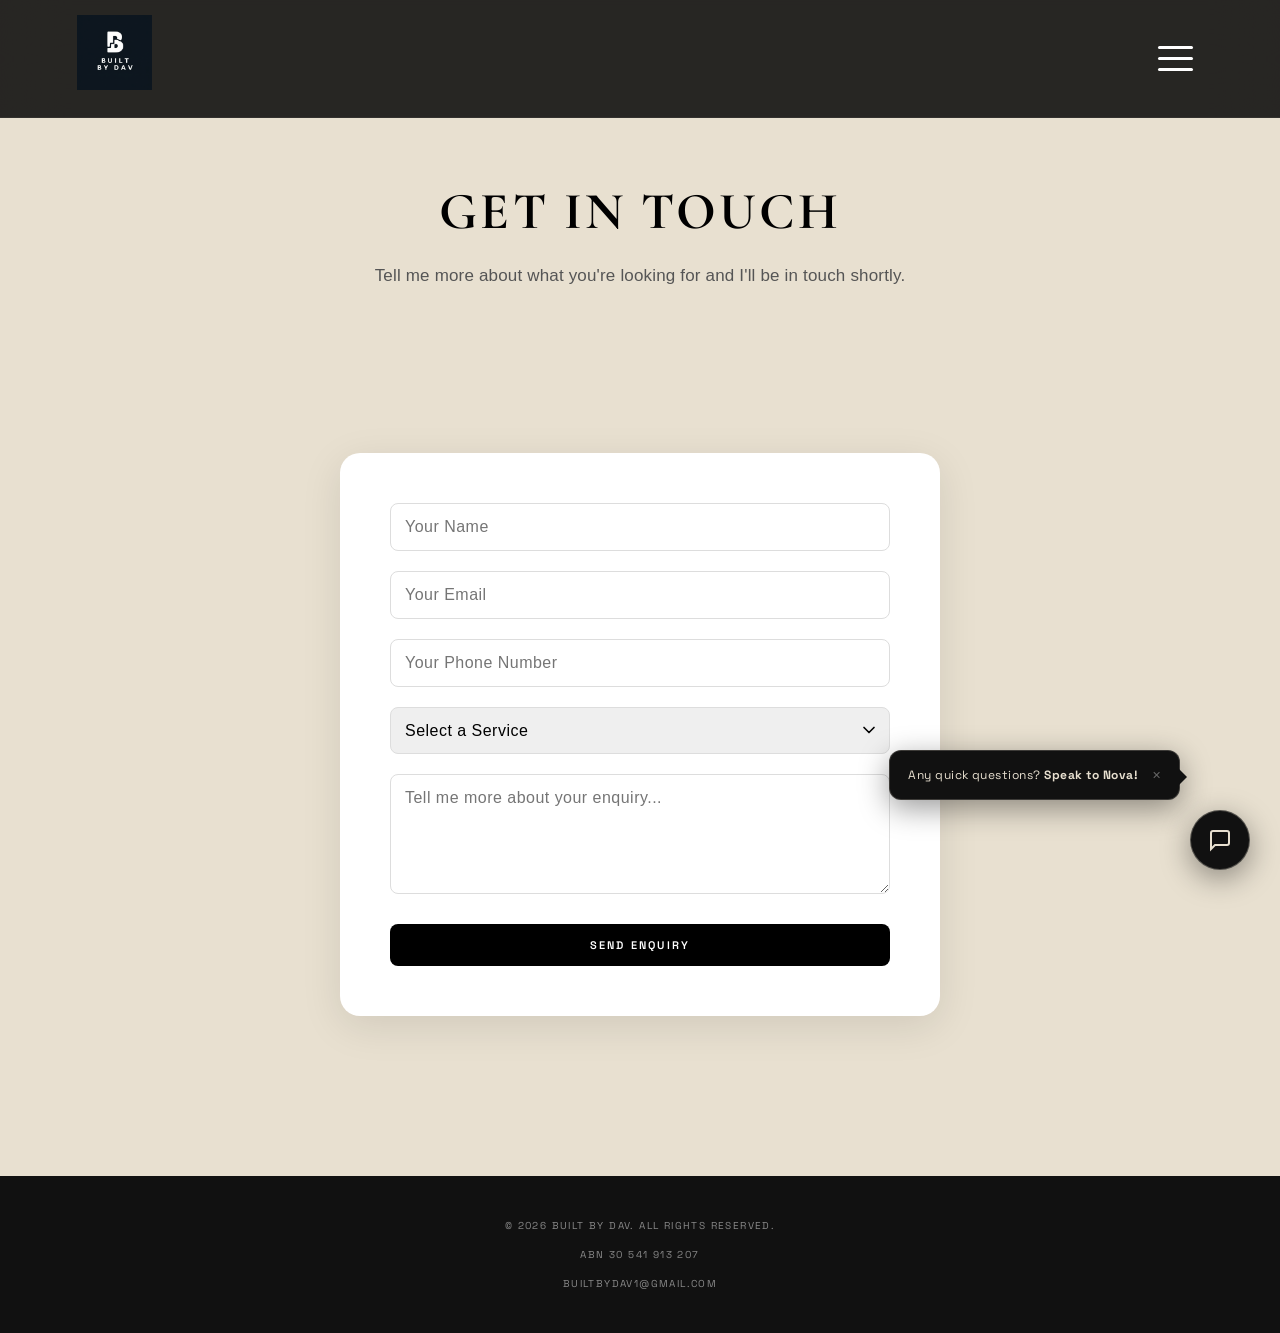
<file: enquire.html>
<!DOCTYPE html>
<html lang="en">
<head>
<meta charset="UTF-8">
<meta name="viewport" content="width=device-width, initial-scale=1.0">
<title>Enquire | Built By Dav</title>

<!-- FONTS -->
<link href="https://fonts.googleapis.com/css2?family=Cormorant+Garamond:ital,wght@0,300;0,400;0,600;0,700;1,300;1,400;1,600;1,700&family=Space+Grotesk:wght@300;400;500;600;700&display=swap" rel="stylesheet">

<!-- ICONS -->
<link rel="stylesheet" href="https://cdnjs.cloudflare.com/ajax/libs/font-awesome/6.5.0/css/all.min.css">

<style>
/* ===== GLOBAL ===== */
body {
  margin: 0;
  font-family: 'Inter', sans-serif;
  font-weight: 300;
  letter-spacing: 0.3px;
  background: #E8E0D0;
  color: black;
  line-height: 1.7;
}

section {
  padding: 100px 6%;
}

/* ===== NAV ===== */
nav {
  position: fixed;
  width: 100%;
  top: 0;
  backdrop-filter: blur(30px);
  background: rgba(5, 5, 5, 0.85);
  border-bottom: 1px solid rgba(232, 224, 208, 0.06);
  display: flex;
  justify-content: space-between;
  align-items: center;
  padding: 15px 6%;
  box-sizing: border-box;
  z-index: 1000;
}

.logo img {
  height: 75px;
  transition: 0.3s;
}

.logo:hover img {
  transform: scale(1.05);
}

.nav-links {
  display: none;
  gap: 35px;
  margin-right: 20px;
}

.nav-links.active {
  display: flex;
  flex-direction: column;
  position: fixed;
  top: 90px;
  left: 0;
  width: 100%;
  background: rgba(0, 0, 0, 0.98);
  padding: 20px 6%;
  z-index: 999;
  box-sizing: border-box;
}

.nav-links a {
  color: white;
  text-decoration: none;
  font-size: 13px;
  letter-spacing: 1px;
  transition: 0.4s cubic-bezier(0.4, 0, 0.2, 1);
  font-weight: 400;
  position: relative;
}

.nav-links a::after {
  content: '';
  position: absolute;
  width: 0;
  height: 1px;
  bottom: -5px;
  left: 0;
  background: #E8E0D0;
  transition: width 0.4s cubic-bezier(0.4, 0, 0.2, 1);
}

.nav-links a:hover::after {
  width: 100%;
}

/* ===== HAMBURGER ===== */
.hamburger {
  margin-left: auto;
  padding: 10px;
  display: flex !important;
  flex-direction: column;
  cursor: pointer;
  gap: 8px;
  z-index: 1001;
  flex-shrink: 0;
}

.hamburger span {
  width: 35px;
  height: 3px;
  background: white;
  border-radius: 2px;
  transition: 0.3s;
  display: block;
  flex-shrink: 0;
}

.hamburger.active span:nth-child(1) {
  transform: rotate(45deg) translate(8px, 8px);
}

.hamburger.active span:nth-child(2) {
  opacity: 0;
}

.hamburger.active span:nth-child(3) {
  transform: rotate(-45deg) translate(8px, -8px);
}

/* ===== HEADINGS ===== */
h1, h2, h3 {
  font-family: 'Playfair Display', serif;
  letter-spacing: 1px;
}

/* ===== HEADER SECTION ===== */
.header-section {
  padding-top: 140px;
  padding-bottom: 60px;
  text-align: center;
}

.header-section h1 {
  font-size: 48px;
  margin-bottom: 20px;
  color: black;
}

.header-section p {
  font-size: 18px;
  color: #555;
  max-width: 600px;
  margin: auto;
}

/* ===== FORM SECTION ===== */
.form-section {
  max-width: 600px;
  margin: 0 auto;
}

.form-container {
  background: white;
  padding: 50px;
  border-radius: 20px;
  box-shadow: 0 10px 40px rgba(0,0,0,0.1);
}

.form-container form {
  display: flex;
  flex-direction: column;
  gap: 20px;
}

.form-container input,
.form-container select,
.form-container textarea {
  width: 100%;
  padding: 14px;
  border: 1px solid #ddd;
  border-radius: 8px;
  font-family: 'Inter', sans-serif;
  font-size: 14px;
  box-sizing: border-box;
  transition: 0.3s;
}

.form-container input:focus,
.form-container select:focus,
.form-container textarea:focus {
  outline: none;
  border-color: black;
  box-shadow: 0 0 0 3px rgba(0,0,0,0.1);
}

.form-container select {
  cursor: pointer;
  appearance: none;
  background-image: url("data:image/svg+xml;charset=UTF-8,%3csvg xmlns='http://www.w3.org/2000/svg' viewBox='0 0 24 24' fill='none' stroke='black' stroke-width='2' stroke-linecap='round' stroke-linejoin='round'%3e%3cpolyline points='6 9 12 15 18 9'%3e%3c/polyline%3e%3c/svg%3e");
  background-repeat: no-repeat;
  background-position: right 10px center;
  background-size: 20px;
  padding-right: 40px;
}

.form-container textarea {
  resize: vertical;
  min-height: 120px;
}

.form-container button {
  width: 100%;
  padding: 14px;
  background: black;
  color: white;
  border: none;
  border-radius: 8px;
  font-size: 16px;
  cursor: pointer;
  transition: 0.3s;
  font-weight: 400;
  margin-top: 10px;
  align-self: flex-end;
}

.form-container button:hover {
  transform: translateY(-3px);
  box-shadow: 0 10px 25px rgba(0,0,0,0.2);
}

/* ===== FOOTER ===== */
.footer {
  background: #111;
  padding: 30px;
  text-align: center;
  color: #888;
  margin-top: 60px;
}

/* ===== MOBILE ===== */
@media(max-width: 900px) {
  section {
    padding: 60px 6%;
  }

  .header-section {
    padding-top: 120px;
  }

  .header-section h1 {
    font-size: 32px;
  }

  .form-container {
    padding: 30px;
  }
}




/* ================================================================
   ELITE NEW-AGE TYPOGRAPHY, Built By Dav
   Cormorant Garamond (editorial serif) × Space Grotesk (modern sans)
   ================================================================ */

*, *::before, *::after {
  -webkit-font-smoothing: antialiased;
  -moz-osx-font-smoothing: grayscale;
  text-rendering: optimizeLegibility;
  font-feature-settings: "kern" 1, "liga" 1, "calt" 1;
}

body {
  font-family: 'Space Grotesk', sans-serif !important;
  font-weight: 400 !important;
  font-size: 15px !important;
  line-height: 1.85 !important;
  letter-spacing: 0.015em !important;
}

h1 {
  font-family: 'Cormorant Garamond', serif !important;
  font-weight: 700 !important;
  letter-spacing: 0.12em !important;
  line-height: 1.0 !important;
  text-transform: uppercase !important;
}

h2 {
  font-family: 'Cormorant Garamond', serif !important;
  font-weight: 700 !important;
  font-size: clamp(28px, 4vw, 42px) !important;
  letter-spacing: 0.14em !important;
  line-height: 1.05 !important;
  text-transform: uppercase !important;
}

h3 {
  font-family: 'Space Grotesk', sans-serif !important;
  font-weight: 600 !important;
  font-size: 12px !important;
  letter-spacing: 0.22em !important;
  line-height: 1.5 !important;
  text-transform: uppercase !important;
}

p {
  font-family: 'Space Grotesk', sans-serif !important;
  font-weight: 400 !important;
  font-size: 15px !important;
  line-height: 1.9 !important;
  letter-spacing: 0.015em !important;
}

li {
  font-family: 'Space Grotesk', sans-serif !important;
  font-weight: 400 !important;
  font-size: 15px !important;
  line-height: 1.9 !important;
  letter-spacing: 0.01em !important;
}

.nav-links a {
  font-family: 'Space Grotesk', sans-serif !important;
  font-size: 9px !important;
  letter-spacing: 0.26em !important;
  font-weight: 600 !important;
  text-transform: uppercase !important;
}

.btn, .card-btn, .form-container button, button[type="submit"] {
  font-family: 'Space Grotesk', sans-serif !important;
  font-size: 9px !important;
  letter-spacing: 0.28em !important;
  font-weight: 600 !important;
  text-transform: uppercase !important;
}

.hero-text h1 {
  font-size: clamp(52px, 9vw, 96px) !important;
  letter-spacing: 0.14em !important;
  line-height: 0.98 !important;
  font-style: normal !important;
}

.hero-text p {
  font-size: 16px !important;
  line-height: 1.95 !important;
  letter-spacing: 0.04em !important;
  font-weight: 400 !important;
}

.article-header h1 {
  font-family: 'Cormorant Garamond', serif !important;
  font-size: clamp(36px, 6vw, 68px) !important;
  font-style: italic !important;
  letter-spacing: 0.04em !important;
  text-transform: none !important;
  line-height: 1.1 !important;
  font-weight: 700 !important;
}

.article-meta {
  font-family: 'Space Grotesk', sans-serif !important;
  font-size: 9px !important;
  letter-spacing: 0.28em !important;
  text-transform: uppercase !important;
  font-weight: 500 !important;
}

.article-content p {
  font-size: 17px !important;
  line-height: 2.05 !important;
  letter-spacing: 0.01em !important;
  font-weight: 400 !important;
}

.article-content h2 {
  font-family: 'Cormorant Garamond', serif !important;
  font-style: italic !important;
  font-size: 30px !important;
  letter-spacing: 0.05em !important;
  text-transform: none !important;
  font-weight: 700 !important;
}

.header-section h1, .page-header h1 {
  font-size: clamp(32px, 5vw, 56px) !important;
  letter-spacing: 0.1em !important;
  line-height: 1.05 !important;
}

.header-section p, .page-header p {
  font-size: 15px !important;
  line-height: 1.9 !important;
  letter-spacing: 0.03em !important;
  font-weight: 400 !important;
}

.card h3 {
  font-size: 11px !important;
  letter-spacing: 0.24em !important;
}

.card p {
  font-size: 14px !important;
  line-height: 1.85 !important;
  letter-spacing: 0.01em !important;
}

.resource-item h3 {
  font-size: 11px !important;
  letter-spacing: 0.22em !important;
}

.resource-item p {
  font-size: 14px !important;
  line-height: 1.85 !important;
}

.resource-item a {
  font-family: 'Space Grotesk', sans-serif !important;
  font-size: 9px !important;
  letter-spacing: 0.22em !important;
  text-transform: uppercase !important;
  font-weight: 600 !important;
}

.footer, .footer p, .footer-bottom p {
  font-family: 'Space Grotesk', sans-serif !important;
  font-size: 10px !important;
  letter-spacing: 0.14em !important;
  text-transform: uppercase !important;
}

.footer-tagline {
  font-family: 'Space Grotesk', sans-serif !important;
  font-size: 10px !important;
  letter-spacing: 0.2em !important;
  text-transform: uppercase !important;
  font-weight: 300 !important;
}

.footer-links a {
  font-family: 'Space Grotesk', sans-serif !important;
  font-size: 9px !important;
  letter-spacing: 0.2em !important;
  text-transform: uppercase !important;
  font-weight: 500 !important;
}

.article-footer, .article-footer p {
  font-family: 'Space Grotesk', sans-serif !important;
  font-size: 10px !important;
  letter-spacing: 0.2em !important;
  text-transform: uppercase !important;
}

input, textarea, select {
  font-family: 'Space Grotesk', sans-serif !important;
  font-weight: 400 !important;
  letter-spacing: 0.02em !important;
}

.benefits li, .benefits p {
  font-size: 15px !important;
  line-height: 1.9 !important;
}

.content p, .service-section p, .service-section li {
  font-size: 15px !important;
  line-height: 1.9 !important;
}

.content h2, .service-section h2 {
  font-family: 'Cormorant Garamond', serif !important;
  font-weight: 700 !important;
  letter-spacing: 0.12em !important;
}

@media (max-width: 768px) {
  .hero-text h1 {
    font-size: clamp(38px, 12vw, 56px) !important;
    letter-spacing: 0.1em !important;
  }
  h2 {
    font-size: clamp(22px, 7vw, 30px) !important;
    letter-spacing: 0.1em !important;
  }
  .header-section h1, .page-header h1 {
    font-size: clamp(28px, 8vw, 40px) !important;
    letter-spacing: 0.08em !important;
  }
  .article-header h1 {
    font-size: clamp(28px, 9vw, 42px) !important;
  }
  p, li {
    font-size: 14px !important;
  }
  .article-content p {
    font-size: 15px !important;
  }
  h3 {
    font-size: 11px !important;
  }
}


/* ===== READABILITY UPGRADE ===== */
body {
  font-size: 16px !important;
  line-height: 2.0 !important;
}

p {
  font-size: 16px !important;
  line-height: 2.0 !important;
}

li {
  font-size: 16px !important;
  line-height: 2.0 !important;
}

.hero-text p {
  font-size: 17px !important;
  line-height: 2.0 !important;
  color: #ccc !important;
}

.mission-text p {
  font-size: 16px !important;
  line-height: 2.05 !important;
  color: #2a2a2a !important;
}

.story-text p {
  font-size: 16px !important;
  line-height: 2.05 !important;
  color: #bbb !important;
}

.card p {
  font-size: 15px !important;
  line-height: 1.95 !important;
  color: #444 !important;
}

.resource-item p {
  font-size: 15px !important;
  line-height: 1.95 !important;
}

.header-section p, .page-header p {
  font-size: 17px !important;
  line-height: 2.0 !important;
}

.article-content p {
  font-size: 18px !important;
  line-height: 2.1 !important;
}

.content p, .service-section p {
  font-size: 16px !important;
  line-height: 2.05 !important;
}

.benefits li, .content li, .service-section li {
  font-size: 16px !important;
  line-height: 2.0 !important;
}

h2 {
  font-size: clamp(30px, 4vw, 44px) !important;
}

h3 {
  font-size: 13px !important;
}

.card h3 {
  font-size: 12px !important;
}

.resource-item h3 {
  font-size: 12px !important;
}

@media (max-width: 768px) {
  p, li {
    font-size: 15px !important;
  }
  .article-content p {
    font-size: 16px !important;
  }
  .hero-text p {
    font-size: 15px !important;
  }
}


/* ===== ELEGANT FONT REFINEMENT ===== */
/* Cormorant Garamond for all body text, flowing, warm, editorial */
/* Space Grotesk kept only for UI micro-labels (nav, buttons, captions) */

body {
  font-family: 'Cormorant Garamond', serif !important;
  font-weight: 400 !important;
  font-size: 18px !important;
  line-height: 2.0 !important;
  letter-spacing: 0.02em !important;
}

p {
  font-family: 'Cormorant Garamond', serif !important;
  font-weight: 400 !important;
  font-size: 18px !important;
  line-height: 2.05 !important;
  letter-spacing: 0.02em !important;
}

li {
  font-family: 'Cormorant Garamond', serif !important;
  font-weight: 400 !important;
  font-size: 18px !important;
  line-height: 2.0 !important;
  letter-spacing: 0.02em !important;
}

.hero-text p {
  font-family: 'Cormorant Garamond', serif !important;
  font-size: 19px !important;
  font-weight: 400 !important;
  line-height: 2.0 !important;
  color: #ccc !important;
}

.mission-text p {
  font-family: 'Cormorant Garamond', serif !important;
  font-size: 18px !important;
  line-height: 2.05 !important;
  color: #2a2a2a !important;
}

.story-text p {
  font-family: 'Cormorant Garamond', serif !important;
  font-size: 18px !important;
  line-height: 2.05 !important;
  color: #bbb !important;
}

.card p {
  font-family: 'Cormorant Garamond', serif !important;
  font-size: 17px !important;
  line-height: 2.0 !important;
}

.resource-item p {
  font-family: 'Cormorant Garamond', serif !important;
  font-size: 17px !important;
  line-height: 2.0 !important;
}

.header-section p, .page-header p {
  font-family: 'Cormorant Garamond', serif !important;
  font-size: 19px !important;
  line-height: 2.0 !important;
}

.article-content p {
  font-family: 'Cormorant Garamond', serif !important;
  font-size: 20px !important;
  line-height: 2.1 !important;
  letter-spacing: 0.02em !important;
}

.content p, .service-section p {
  font-family: 'Cormorant Garamond', serif !important;
  font-size: 18px !important;
  line-height: 2.05 !important;
}

.benefits li, .content li, .service-section li {
  font-family: 'Cormorant Garamond', serif !important;
  font-size: 18px !important;
  line-height: 2.0 !important;
}

input, textarea, select {
  font-family: 'Cormorant Garamond', serif !important;
  font-size: 16px !important;
  letter-spacing: 0.03em !important;
}

@media (max-width: 768px) {
  p, li {
    font-size: 17px !important;
  }
  .article-content p {
    font-size: 18px !important;
  }
  .hero-text p {
    font-size: 17px !important;
  }
}


/* ===== BANGLA MN FONT ===== */
body, p, li, input, textarea, select,
.hero-text p, .mission-text p, .story-text p,
.card p, .resource-item p, .header-section p,
.page-header p, .article-content p,
.content p, .service-section p,
.benefits li, .content li, .service-section li {
  font-family: 'Bangla MN', serif !important;
}


/* ===== INTER BODY FONT ===== */
body, p, li, input, textarea, select,
.hero-text p, .mission-text p, .story-text p,
.card p, .resource-item p, .header-section p,
.page-header p, .article-content p,
.content p, .service-section p,
.benefits li, .content li, .service-section li {
  font-family: 'Inter', sans-serif !important;
}


/* ===== INTER FOR ALL SUBTITLES & BODY ===== */
h2, h3, h4 {
  font-family: 'Inter', sans-serif !important;
}

.mission-text h2, .story-text h2, .services h2,
.resources h2, .contact h2, .header-section h2,
.page-header h2, .content h2, .service-section h2,
.article-content h2 {
  font-family: 'Inter', sans-serif !important;
}


/* ===== REVERT H2/H3 TO CORMORANT GARAMOND ===== */
h2, h3, h4,
.mission-text h2, .story-text h2, .services h2,
.resources h2, .contact h2, .header-section h2,
.page-header h2, .content h2, .service-section h2,
.article-content h2 {
  font-family: 'Cormorant Garamond', serif !important;
}


/* ===== SPACE GROTESK UNIVERSAL ===== */
*, *::before, *::after {
  font-family: 'Space Grotesk', sans-serif !important;
}


/* ===== RESOURCE CARD TITLES, MORE READABLE ===== */
.resource-item h3 {
  font-size: 15px !important;
  font-weight: 700 !important;
  letter-spacing: 0.08em !important;
  line-height: 1.4 !important;
  margin-bottom: 14px !important;
}


/* ===== ALL BOX TITLES, MORE READABLE ===== */
.card h3,
.resource-item h3,
.service-section h3,
.content h3,
h3 {
  font-size: 15px !important;
  font-weight: 700 !important;
  letter-spacing: 0.08em !important;
  line-height: 1.4 !important;
}


/* ===== BOX TITLES, CORMORANT GARAMOND BOLD ===== */
h3,
.card h3,
.resource-item h3,
.service-section h3,
.content h3 {
  font-family: 'Cormorant Garamond', serif !important;
  font-size: 22px !important;
  font-weight: 700 !important;
  letter-spacing: 0.06em !important;
  line-height: 1.3 !important;
  text-transform: uppercase !important;
}


/* ===== FONT AWESOME FIX ===== */
.fa, .fas, .far, .fal, .fab, .fa-brands,
.fa-solid, .fa-regular, [class^="fa-"], [class*=" fa-"],
i.fa, i.fas, i.far, i.fab {
  font-family: 'Font Awesome 6 Free', 'Font Awesome 6 Brands', 'FontAwesome' !important;
}


/* ===== FONT AWESOME RESTORE ===== */
.fab, .fab::before,
.fas, .fas::before,
.far, .far::before,
.fa, .fa::before,
[class^="fa-"]::before,
[class*=" fa-"]::before {
  font-family: 'Font Awesome 6 Free', 'Font Awesome 6 Brands', 'FontAwesome' !important;
  font-weight: 900 !important;
}

.fab, .fab::before {
  font-family: 'Font Awesome 6 Brands' !important;
  font-weight: 400 !important;
}


/* ===== FONT AWESOME NUCLEAR FIX ===== */
i.fab, i[class*="fa-"] {
  font-family: 'Font Awesome 6 Brands' !important;
  font-weight: 400 !important;
}
i.fas, i.fa {
  font-family: 'Font Awesome 6 Free' !important;
  font-weight: 900 !important;
}
i.fab::before, i.fas::before, i.fa::before, i[class*="fa-"]::before {
  font-family: inherit !important;
  font-weight: inherit !important;
}

</style>
</head>

<body>

<!-- NAV -->
<nav>
  <div class="logo">
    <a href="index.html"><img src="newlog.png" alt="Built By Dav"></a>
  </div>

  <div class="hamburger" id="hamburger">
    <span></span>
    <span></span>
    <span></span>
  </div>

  <div class="nav-links" id="nav-links">
    <a href="index.html#hero">Home</a>
    <a href="index.html#mission">About</a>
    <a href="index.html#story">My Story</a>
    <a href="index.html#services">Work With Me</a>
    <a href="index.html#resources">Resources</a>
    <a href="index.html#contact">Contact</a>
  </div>
</nav>

<!-- HEADER -->
<section class="header-section">
  <h1>Get In Touch</h1>
  <p>Tell me more about what you're looking for and I'll be in touch shortly.</p>
</section>

<!-- FORM SECTION -->
<section class="form-section">
  <div class="form-container">
    <form id="enquiry-form" onsubmit="return handleEnquirySubmit(event)" action="https://formsubmit.co/builtbydav1@gmail.com" method="POST">
      <input type="text" name="name" placeholder="Your Name" required>
      <input type="email" name="email" placeholder="Your Email" required>
      <input type="tel" name="phone" placeholder="Your Phone Number" required>
      
      <select name="service" required>
        <option value="">Select a Service</option>
        <option value="1:1 Identity Rebuild Coaching">1:1 Identity Rebuild Coaching</option>
        <option value="Discipline Coaching">Discipline Coaching</option>
        <option value="Speaking & School Sessions">Speaking & School Sessions</option>
        <option value="Workshops">Workshops</option>
        <option value="Other">Other</option>
      </select>
      
      <textarea name="message" placeholder="Tell me more about your enquiry..."></textarea>
      <input type="hidden" name="_subject" value="New Enquiry">
      <input type="hidden" name="_captcha" value="false">
      <input type="hidden" name="_template" value="table">
      <input type="text" name="_honey" value="" style="position:absolute;left:-9999px;width:1px;height:1px;opacity:0" tabindex="-1" autocomplete="off" aria-hidden="true">
      
      <button type="submit">Send Enquiry</button>
    </form>
    <div id="thankyou-section" class="thank-you-section" style="display:none; padding:2rem; background:#f7f7f7; border:1px solid #ddd; border-radius:1rem; text-align:center; margin-top:1.5rem;">
      <h2>Thank you!</h2>
      <p>Your enquiry has been sent. Michael will be in touch soon.</p>
      <button type="button" id="thankyou-close" style="margin-top:1rem; padding:0.8rem 1.5rem; border:none; background:#000; color:#fff; border-radius:999px; cursor:pointer;">Close</button>
    </div>
  </div>
</section>

<!-- FOOTER -->
<footer class="footer">
  <p>© 2026 Built By Dav. All rights reserved.</p>
  <p>ABN 30 541 913 207</p>
  <p>builtbydav1@gmail.com</p>
</footer>


<script>
  const hamburger = document.getElementById('hamburger');
  const navLinks = document.getElementById('nav-links');
  if (hamburger && navLinks) {
    hamburger.addEventListener('click', () => {
      hamburger.classList.toggle('active');
      navLinks.classList.toggle('active');
    });
  }

  function handleEnquirySubmit(event) {
    if (!event || !event.target) return true;
    event.preventDefault();
    const enquiryForm = event.target;
    const thankyouSection = document.getElementById('thankyou-section');
    const submitButton = enquiryForm.querySelector('button[type="submit"]');
    if (submitButton) {
      submitButton.disabled = true;
      submitButton.textContent = 'Sending...';
    }

    const formData = new FormData(enquiryForm);
    const action = (enquiryForm.getAttribute('action') || 'https://formsubmit.co/builtbydav1@gmail.com').trim();
    const ajaxUrl = action.includes('/ajax/')
      ? action
      : action.replace('https://formsubmit.co/', 'https://formsubmit.co/ajax/');

    fetch(ajaxUrl, {
      method: 'POST',
      body: formData,
      headers: {
        'Accept': 'application/json'
      }
    })
      .then(async (response) => {
        let data = null;
        try {
          data = await response.json();
        } catch (e) {
          data = null;
        }
        if (!response.ok) {
          throw new Error((data && (data.message || data.error)) || 'Submission failed');
        }
        if (data && (data.success === false || String(data.success) === 'false' || data.error)) {
          throw new Error((data && (data.message || data.error)) || 'Submission failed');
        }
        enquiryForm.style.display = 'none';
        if (thankyouSection) thankyouSection.style.display = 'block';
      })
      .catch((err) => {
        if (submitButton) {
          submitButton.disabled = false;
          submitButton.textContent = 'Send Enquiry';
        }
        const detail = err && err.message ? err.message : '';
        alert('Sorry, something went wrong' + (detail ? ': ' + detail : '') + '. Please try again or email builtbydav1@gmail.com directly.');
      });

    return false;
  }

  document.addEventListener('DOMContentLoaded', () => {
    const enquiryForm = document.getElementById('enquiry-form');
    if (enquiryForm && !enquiryForm.getAttribute('onsubmit')) {
      enquiryForm.setAttribute('onsubmit', 'return handleEnquirySubmit(event)');
    }
    const thankyouClose = document.getElementById('thankyou-close');
    if (thankyouClose) {
      thankyouClose.addEventListener('click', () => {
        const enquiryForm = document.getElementById('enquiry-form');
        const thankyouSection = document.getElementById('thankyou-section');
        if (thankyouSection) thankyouSection.style.display = 'none';
        if (enquiryForm) {
          enquiryForm.style.display = 'block';
          enquiryForm.reset();
          const submitButton = enquiryForm.querySelector('button[type="submit"]');
          if (submitButton) {
            submitButton.disabled = false;
            submitButton.textContent = 'Send Enquiry';
          }
        }
      });
    }
  });
</script>

<div id="chat-prompt" onclick="openChatFromPrompt()">
  Any quick questions? <strong>Speak to Nova!</strong>
  <span id="chat-prompt-close" onclick="event.stopPropagation(); this.parentElement.style.display='none'">✕</span>
</div>

<!-- ===== FAQ CHATBOT ===== -->
<div id="chat-bubble" onclick="toggleChat()" title="Ask a question">
  <svg width="24" height="24" viewBox="0 0 24 24" fill="none" stroke="currentColor" stroke-width="2">
    <path d="M21 15a2 2 0 0 1-2 2H7l-4 4V5a2 2 0 0 1 2-2h14a2 2 0 0 1 2 2z"/>
  </svg>
</div>

<div id="chat-window">
  <div id="chat-header">
    <div id="chat-header-info">
      <div id="chat-avatar">Y</div>
      <div>
        <div id="chat-name">Nova</div>
        <div id="chat-status">Michael's assistant, here to help</div>
      </div>
    </div>
    <button onclick="toggleChat()" id="chat-close">✕</button>
  </div>

  <div id="chat-messages">
    <div class="chat-msg bot">Hey, I'm Nova, Michael's assistant. Got a quick question about Built By Dav? I'm here to help.</div>
    <div id="chat-suggestions">
      <div class="suggestion" onclick="askQuestion('How do I book a session?')">How do I book?</div>
      <div class="suggestion" onclick="askQuestion('How much does it cost?')">Pricing</div>
      <div class="suggestion" onclick="askQuestion('What age groups do you work with?')">Age groups</div>
      <div class="suggestion" onclick="askQuestion('What topics do you cover?')">Topics covered</div>
    </div>
  </div>

  <div id="chat-input-row">
    <input id="chat-input" type="text" placeholder="Type your question..." onkeydown="if(event.key==='Enter') sendMessage()">
    <button onclick="sendMessage()" id="chat-send">
      <svg width="16" height="16" viewBox="0 0 24 24" fill="currentColor"><path d="M2 21l21-9L2 3v7l15 2-15 2z"/></svg>
    </button>
  </div>
</div>

<style>
#chat-bubble {
  position: fixed;
  bottom: 30px;
  right: 30px;
  width: 58px;
  height: 58px;
  background: #111;
  border: 1px solid rgba(232,224,208,0.3);
  border-radius: 50%;
  display: flex;
  align-items: center;
  justify-content: center;
  cursor: pointer;
  z-index: 9999;
  color: #E8E0D0;
  box-shadow: 0 8px 30px rgba(0,0,0,0.4);
  transition: 0.3s;
}
#chat-bubble:hover {
  transform: scale(1.08);
  background: #1a1a1a;
  box-shadow: 0 12px 40px rgba(232,224,208,0.15);
}
#chat-window {
  position: fixed;
  bottom: 100px;
  right: 30px;
  width: 340px;
  max-height: 520px;
  background: #0d0d0d;
  border: 1px solid rgba(232,224,208,0.15);
  border-radius: 16px;
  z-index: 9998;
  display: none;
  flex-direction: column;
  box-shadow: 0 20px 60px rgba(0,0,0,0.6);
  overflow: hidden;
  font-family: 'Space Grotesk', sans-serif !important;
}
#chat-window.open { display: flex; }
#chat-header {
  background: #111;
  padding: 16px 18px;
  display: flex;
  align-items: center;
  justify-content: space-between;
  border-bottom: 1px solid rgba(232,224,208,0.1);
}
#chat-header-info { display: flex; align-items: center; gap: 12px; }
#chat-avatar {
  width: 36px; height: 36px;
  background: #E8E0D0;
  color: black;
  border-radius: 50%;
  display: flex; align-items: center; justify-content: center;
  font-weight: 700; font-size: 14px;
  font-family: 'Space Grotesk', sans-serif !important;
}
#chat-name {
  font-size: 13px; font-weight: 600; color: white;
  letter-spacing: 0.05em;
  font-family: 'Space Grotesk', sans-serif !important;
}
#chat-status {
  font-size: 10px; color: #888; letter-spacing: 0.08em;
  font-family: 'Space Grotesk', sans-serif !important;
}
#chat-close {
  background: none; border: none; color: #888;
  cursor: pointer; font-size: 14px; padding: 4px;
  transition: 0.2s;
}
#chat-close:hover { color: white; }
#chat-messages {
  flex: 1; overflow-y: auto; padding: 16px;
  display: flex; flex-direction: column; gap: 10px;
  scrollbar-width: thin; scrollbar-color: #333 transparent;
}
.chat-msg {
  max-width: 85%; padding: 10px 14px;
  border-radius: 12px; font-size: 13px; line-height: 1.6;
  font-family: 'Space Grotesk', sans-serif !important;
  font-weight: 400 !important;
  letter-spacing: 0.01em;
}
.chat-msg.bot {
  background: #1a1a1a; color: #ddd;
  border: 1px solid rgba(232,224,208,0.08);
  align-self: flex-start;
}
.chat-msg.user {
  background: #E8E0D0; color: black;
  align-self: flex-end;
}
#chat-suggestions {
  display: flex; flex-wrap: wrap; gap: 7px; margin-top: 4px;
}
.suggestion {
  background: transparent;
  border: 1px solid rgba(232,224,208,0.25);
  color: #E8E0D0; padding: 6px 12px;
  border-radius: 20px; font-size: 11px;
  cursor: pointer; transition: 0.2s;
  letter-spacing: 0.05em;
  font-family: 'Space Grotesk', sans-serif !important;
}
.suggestion:hover {
  background: rgba(232,224,208,0.1);
  border-color: rgba(232,224,208,0.5);
}
#chat-input-row {
  padding: 12px 14px;
  border-top: 1px solid rgba(232,224,208,0.1);
  display: flex; gap: 10px; align-items: center;
}
#chat-input {
  flex: 1; background: #1a1a1a;
  border: 1px solid rgba(232,224,208,0.15);
  border-radius: 8px; padding: 10px 14px;
  color: white; font-size: 13px;
  font-family: 'Space Grotesk', sans-serif !important;
  outline: none; transition: 0.2s;
  letter-spacing: 0.01em !important;
}
#chat-input:focus { border-color: rgba(232,224,208,0.4); }
#chat-input::placeholder { color: #555; }
#chat-send {
  background: #E8E0D0; color: black;
  border: none; border-radius: 8px;
  width: 38px; height: 38px;
  display: flex; align-items: center; justify-content: center;
  cursor: pointer; transition: 0.2s; flex-shrink: 0;
}
#chat-send:hover { background: white; }
@media (max-width: 768px) {
  #chat-window { width: calc(100vw - 40px); right: 20px; bottom: 90px; }
  #chat-bubble { bottom: 20px; right: 20px; }
}

/* ===== SCROLL TYPOGRAPHY ===== */
.reveal-child {
  opacity: 0; transform: translateY(22px);
  transition: opacity 0.9s cubic-bezier(0.4,0,0.2,1), transform 0.9s cubic-bezier(0.4,0,0.2,1);
}
.reveal-child.visible { opacity: 1; transform: translateY(0); }
.reveal-child:nth-child(1) { transition-delay: 0s; }
.reveal-child:nth-child(2) { transition-delay: 0.1s; }
.reveal-child:nth-child(3) { transition-delay: 0.2s; }
.reveal-child:nth-child(4) { transition-delay: 0.3s; }
.header-section h1, .page-header h1, .article-header h1 {
  opacity: 0; transform: translateY(24px);
  animation: pageFadeUp 0.9s cubic-bezier(0.4,0,0.2,1) 0.2s forwards;
}
.header-section p, .page-header p, .article-meta {
  opacity: 0; transform: translateY(16px);
  animation: pageFadeUp 0.9s cubic-bezier(0.4,0,0.2,1) 0.4s forwards;
}
@keyframes pageFadeUp { to { opacity: 1; transform: translateY(0); } }


/* ===== READABILITY OVERHAUL ===== */

/* Headings, tighter tracking, larger, cleaner */
h1 {
  font-size: clamp(40px, 7vw, 82px) !important;
  letter-spacing: 0.06em !important;
  line-height: 1.05 !important;
  font-weight: 700 !important;
}

h2 {
  font-size: clamp(26px, 3.5vw, 38px) !important;
  letter-spacing: 0.05em !important;
  line-height: 1.15 !important;
  font-weight: 700 !important;
}

h3 {
  font-size: 16px !important;
  letter-spacing: 0.06em !important;
  line-height: 1.4 !important;
  font-weight: 700 !important;
}

/* Body, comfortable reading size */
p {
  font-size: 16px !important;
  line-height: 1.9 !important;
  letter-spacing: 0.01em !important;
  font-weight: 400 !important;
}

li {
  font-size: 16px !important;
  line-height: 1.9 !important;
  letter-spacing: 0.01em !important;
}

/* Nav, readable but not huge */
.nav-links a {
  font-size: 11px !important;
  letter-spacing: 0.18em !important;
  font-weight: 600 !important;
}

/* Buttons, clear and punchy */
.btn, .card-btn, button[type="submit"], .form-container button {
  font-size: 11px !important;
  letter-spacing: 0.2em !important;
  font-weight: 600 !important;
}

/* Cards */
.card h3 {
  font-size: 15px !important;
  letter-spacing: 0.06em !important;
}

.card p {
  font-size: 14px !important;
  line-height: 1.8 !important;
}

/* Resource items */
.resource-item h3 {
  font-size: 15px !important;
  letter-spacing: 0.06em !important;
}

.resource-item p {
  font-size: 14px !important;
  line-height: 1.8 !important;
}

/* Article content, most readable */
.article-content p {
  font-size: 18px !important;
  line-height: 2.0 !important;
  letter-spacing: 0.01em !important;
}

.article-content h2 {
  font-size: 26px !important;
  letter-spacing: 0.04em !important;
}

/* Service/content pages */
.content p, .service-section p {
  font-size: 16px !important;
  line-height: 1.9 !important;
  color: #bbb !important;
}

.content li, .service-section li, .benefits li {
  font-size: 16px !important;
  line-height: 1.9 !important;
  color: #bbb !important;
}

.content h2, .service-section h2 {
  font-size: clamp(22px, 3vw, 34px) !important;
  letter-spacing: 0.05em !important;
}

/* Header sections */
.header-section h1, .page-header h1 {
  font-size: clamp(32px, 5vw, 52px) !important;
  letter-spacing: 0.06em !important;
  line-height: 1.1 !important;
}

.header-section p, .page-header p {
  font-size: 17px !important;
  line-height: 1.9 !important;
  letter-spacing: 0.01em !important;
}

/* Article titles */
.article-header h1 {
  font-size: clamp(32px, 5vw, 58px) !important;
  letter-spacing: 0.04em !important;
  line-height: 1.1 !important;
}

/* Mission/story body */
.mission-text p, .story-text p {
  font-size: 16px !important;
  line-height: 1.9 !important;
}

/* Footer */
.footer-tagline {
  font-size: 11px !important;
  letter-spacing: 0.18em !important;
}

.footer-links a {
  font-size: 11px !important;
  letter-spacing: 0.14em !important;
}

.footer-bottom p {
  font-size: 11px !important;
  letter-spacing: 0.1em !important;
}

@media (max-width: 768px) {
  p, li { font-size: 15px !important; }
  .article-content p { font-size: 16px !important; }
  h3 { font-size: 15px !important; }
  .card p, .resource-item p { font-size: 13px !important; }
}


/* ===== SMOOTH SCROLL & TYPOGRAPHY ===== */
html {
  scroll-behavior: smooth !important;
  scroll-padding-top: 100px !important;
}

/* Smoother reveal transitions */
.reveal {
  transition: opacity 1.1s cubic-bezier(0.22, 1, 0.36, 1),
              transform 1.1s cubic-bezier(0.22, 1, 0.36, 1) !important;
}

.reveal-child {
  transition: opacity 1s cubic-bezier(0.22, 1, 0.36, 1),
              transform 1s cubic-bezier(0.22, 1, 0.36, 1) !important;
}

/* Smooth section transitions */
section {
  transition: opacity 0.3s ease !important;
}

/* Smoother hero animation */
@keyframes heroFadeUp {
  from { opacity: 0; transform: translateY(28px); }
  to   { opacity: 1; transform: translateY(0); }
}

@keyframes heroScale {
  from { opacity: 0; transform: scale(0.96); }
  to   { opacity: 1; transform: scale(1); }
}

@keyframes pageFadeUp {
  from { opacity: 0; transform: translateY(20px); }
  to   { opacity: 1; transform: translateY(0); }
}

/* Smoother card & button interactions */
.card, .resource-item, .card-btn, .btn, .header-enquire-btn,
.article-link-card {
  transition: all 0.45s cubic-bezier(0.22, 1, 0.36, 1) !important;
}

/* Smoother nav */
nav {
  transition: background 0.4s ease, backdrop-filter 0.4s ease !important;
}

/* Smoother image hover */
img, video {
  transition: transform 0.6s cubic-bezier(0.22, 1, 0.36, 1),
              box-shadow 0.6s cubic-bezier(0.22, 1, 0.36, 1) !important;
}


/* ===== NOVA CHAT PROMPT ===== */
#chat-prompt {
  position: fixed;
  bottom: 100px;
  right: 100px;
  background: #111;
  border: 1px solid rgba(232,224,208,0.2);
  border-radius: 12px;
  padding: 12px 18px;
  font-family: 'Space Grotesk', sans-serif;
  font-size: 12px;
  color: #E8E0D0;
  letter-spacing: 0.04em;
  z-index: 9997;
  box-shadow: 0 8px 30px rgba(0,0,0,0.4);
  cursor: pointer;
  animation: promptBounce 0.5s cubic-bezier(0.22,1,0.36,1) 2s both;
  white-space: nowrap;
}
#chat-prompt::after {
  content: '';
  position: absolute;
  right: -8px;
  bottom: 14px;
  width: 0; height: 0;
  border-top: 8px solid transparent;
  border-bottom: 8px solid transparent;
  border-left: 8px solid #111;
}
#chat-prompt-close {
  margin-left: 10px;
  color: #666;
  font-size: 11px;
  cursor: pointer;
}
#chat-prompt-close:hover { color: #E8E0D0; }
@keyframes promptBounce {
  from { opacity: 0; transform: translateY(10px); }
  to   { opacity: 1; transform: translateY(0); }
}
@media (max-width: 768px) {
  #chat-prompt { right: 85px; bottom: 18px; font-size: 11px; padding: 10px 14px; }
}

</style>

<script>


/* -- NOVA RESPONSE LOGIC -- */
const crisisPatterns = [
  /kill(ing)? (my)?self/i, /want(ing)? to die/i, /suicid/i,
  /end(ing)? (it|my life|everything)/i,
  /don.t want to (be here|live|exist)/i,
  /hurt(ing)? (my)?self/i, /self.harm/i, /cutting (my)?self/i,
  /better off (without me|dead|gone)/i, /not worth (it|living|anything)/i,
  /someone (is )?(hurting|abusing|hitting) me/i, /being abused/i,
];
const CRISIS_RESPONSE = "If you or someone you know is in danger or needs support right now, please reach out:\n\nLifeline - 13 11 14 (24/7 crisis support)\nKids Helpline - 1800 55 1800 (free & confidential for young people)\nBeyond Blue - 1300 22 4636\n\nYou are not alone and it is okay to ask for help. These services are free, confidential and available right now.";

const personalPatterns = [
  /i.m (gay|straight|bi|bisexual|trans|queer|lesbian)/i,
  /i.m (struggling|lonely|lost|confused|scared|depressed|anxious|sad|upset|broken)/i,
  /i (don.t|do not) have (any )?(friends|anyone)/i,
  /nobody (likes|understands|cares about) me/i,
  /i feel (so )?(alone|lost|invisible|empty|worthless|hopeless|stuck)/i,
  /life (is|feels) (hard|tough|pointless|too much)/i,
  /i hate (school|myself|my life|everything)/i,
  /i.m being bullied/i,
  /people (make fun|laugh) of me/i,
];
const PERSONAL_RESPONSE = "Thanks for sharing that, it takes courage. Whatever you're going through, you don't have to figure it out alone.\n\nKids Helpline (1800 55 1800) is free, confidential and built for exactly this.\n\nAnd if you want to know more about how Michael's work might help, I'm here for that too.";

const jokePatterns = [
  /tell (me )?a joke/i, /knock knock/i, /why did the/i, /say something funny/i, /make me laugh/i,
];
const spamPatterns = [
  /\b(fuck|shit|bitch|cunt|dick|cock)\b/i,
];

function isCrisis(q) { return crisisPatterns.some(p => p.test(q)); }
function isPersonal(q) { return personalPatterns.some(p => p.test(q)); }
function isJoke(q) { return jokePatterns.some(p => p.test(q)); }
function isSpam(q) { return spamPatterns.some(p => p.test(q)); }

const faqs = [
  // Greetings
  { keys: ['hi','hello','hey','yo','wassup',"what's up",'sup','heyy','hiiii'],
    answer: "Hey! I'm Nova, Michael's assistant. Got a question about Built By Dav? Ask me anything." },
  { keys: ['anyone there','is this real','is this a bot','are you real','are you a bot','are you human','is there a real person'],
    answer: "I'm Nova, an AI assistant for Built By Dav. I'm not a real person, but I can answer a lot. If you want to speak to Michael directly, head to the Enquire page." },
  { keys: ['who are you','what are you','what is this','how does this work'],
    answer: "I'm Nova, Michael's digital assistant. Ask me anything about Built By Dav, coaching, school talks, or Michael's story. If I don't know, I'll point you to the right place." },
  { keys: ['can you help me','help me','i need help'],
    answer: "That's what I'm here for. Ask me anything about Built By Dav, coaching, bullying, identity, discipline, or Michael's story. What do you want to know?" },
  { keys: ["i'm bored",'im bored','bored'],
    answer: "Ha. Well something brought you here. Got a question about Built By Dav? Ask away." },
  { keys: ['this is weird','weird','strange'],
    answer: "Fair enough. But if you've got a question about Michael or Built By Dav, I've got answers." },
  { keys: ['lol','lmao','haha','hehe','lmfao'],
    answer: "Glad you're having fun. Anything you actually want to know?" },
  { keys: ['ok','okay','cool','whatever','fine','sure','interesting','noted'],
    answer: "Alright. Anything else you want to know about Built By Dav?" },
  { keys: ['tell me something','say something','surprise me'],
    answer: "Michael was bullied through most of high school, lost 30kg, and rebuilt his entire identity from scratch. That is where Built By Dav started." },

  // About Built By Dav
  { keys: ['what is built by dav','tell me about built by dav'],
    answer: "Built By Dav is a youth coaching and speaking brand founded by Michael D'Avolio. It offers 1:1 coaching, live school talks, group workshops, and discipline coaching, all built around helping young people develop real identity, confidence and discipline." },
  { keys: ['who is dav','who is michael','about michael','founder'],
    answer: "Michael D'Avolio is a youth coach, speaker and the founder of Built By Dav. He was bullied throughout high school, lost 30kg, and rebuilt his identity from the ground up. His work is about helping young people do the same." },
  { keys: ['how old is michael','how old are you',"michael's age"],
    answer: "Michael keeps that one to himself, but he's young enough to genuinely relate to what you're going through and old enough to have done the real work." },
  { keys: ['where are you from','are you from australia','where does michael live','what city','what state'],
    answer: "Michael is based in Australia. For in-person availability, reach out through the Enquire page." },
  { keys: ['what is your story','why did you start this','what happened to you','your background'],
    answer: "Michael was bullied throughout high school, struggled with his weight and identity, and felt invisible for years. He lost 30kg, rebuilt who he was, and started Built By Dav to help young people going through the same thing. The weight was just the visible part. The real transformation was on the inside." },
  { keys: ['were you really bullied','is the bullying real','did it really happen'],
    answer: "Yes, completely real. Michael was bullied throughout high school and it had a serious impact on his identity and confidence. He talks about it openly because sharing the real story is what actually helps people." },
  { keys: ['how bad was the bullying','what kind of bullying did michael go through'],
    answer: "Michael has spoken about it being a consistent pattern through high school that affected how he saw himself. He covers it in detail during school talks." },
  { keys: ['did you go to therapy','did michael see a therapist','did michael get help'],
    answer: "Michael is open about the fact that doing the inner work was part of the process. He is not a therapist but he works alongside young people who may also benefit from professional support." },
  { keys: ['how did you lose weight','how did michael lose weight','lose 30kg'],
    answer: "Consistency, discipline, and a complete mindset shift. Michael trained regularly and fixed his nutrition, but more importantly he changed how he thought about himself. The physical transformation followed the internal one." },
  { keys: ['how long did it take','how long did the transformation take','how long to lose 30kg'],
    answer: "It was not an overnight thing. Real change takes real time. Michael is upfront about that because he does not believe in shortcuts." },
  { keys: ['what school did you go to','which school',"michael's school"],
    answer: "Michael keeps that private, but he has spoken at schools across Australia. If you want a school visit, reach out through the Enquire page." },
  { keys: ['why did you switch schools','did michael change schools','switching schools'],
    answer: "Michael has talked about making changes in his environment as part of his journey. He covers it in person during school talks." },
  { keys: ['was it hard switching schools','how was switching schools'],
    answer: "Any big change is hard, especially at school age. Michael talks about navigating those kinds of transitions in his sessions and school talks." },
  { keys: ['do you still get bullied','does michael still get bullied'],
    answer: "Not in the way he used to. Building real identity and confidence changes how you move through the world. That is exactly what Built By Dav is about." },
  { keys: ['are you famous','is michael famous','how popular is he'],
    answer: "Michael is focused on impact over numbers. He would rather genuinely help one person than have a million followers who scroll past." },
  { keys: ['how many followers','how big is your following'],
    answer: "The numbers are growing, but Michael cares a lot more about the work itself. Follow Built By Dav on Instagram or TikTok to keep up." },
  { keys: ['are you on tiktok','tiktok','what is your tiktok'],
    answer: "Yes, Michael is on TikTok as Built By Dav. Links are in the footer of this page." },
  { keys: ['are you on instagram','instagram','what is your instagram'],
    answer: "Yes, Built By Dav is on Instagram. You can find the link in the footer of this page." },
  { keys: ['do you have youtube','youtube channel'],
    answer: "Check the socials in the footer for current platforms. YouTube may be coming." },
  { keys: ['what is your website','website'],
    answer: "You are already on it. This is the Built By Dav website." },
  { keys: ['how do i contact you','can i email you','what is your email','contact','get in touch','reach out'],
    answer: "You can reach Michael directly at builtbydav1@gmail.com or through the Enquire page on this site. He responds personally." },
  { keys: ['is this free','is coaching free'],
    answer: "The chatbot is free. Coaching, school talks and workshops are priced separately. Fill out the enquiry form and Michael will send you all the details." },
  { keys: ['how much does it cost','how much','price','pricing','cost','fee','charge','rates'],
    answer: "Pricing depends on whether you are after 1:1 coaching, a school visit, or a workshop. Fill out the enquiry form and Michael will send through the details directly." },
  { keys: ['is there a free trial','free trial','try before'],
    answer: "There is a discovery call available, so you can meet Michael and work out whether it is the right fit before committing to anything." },
  { keys: ['do you offer discounts','discount','cheaper','concession'],
    answer: "Reach out through the Enquire page and have an honest conversation with Michael. He is not in this for the money." },
  { keys: ['can my parents pay','parents pay','who pays'],
    answer: "Yes, parents are welcome to be involved in the booking and payment process. Michael is used to working with both young people and their families." },
  { keys: ['do you work with kids','how old do you have to be','minimum age'],
    answer: "Michael works mainly with high school students and young people. If you are unsure whether it is the right fit for the age group, just reach out and ask." },
  { keys: ['do you work with adults','adults','am i too old'],
    answer: "The core focus is young people, but reach out and have a conversation. Every situation is different." },
  { keys: ['do you work online','are you in person or online','remote','virtual'],
    answer: "Both. Coaching can be done online and school talks are done in person. Reach out to discuss what works for you." },

  // Bullying
  { keys: ['i am being bullied','someone is bullying me','being bullied','getting bullied'],
    answer: "First, that takes courage to say. You are not the problem. What is happening to you is not okay and it does not define you. If you want to talk to someone right now, Kids Helpline (1800 55 1800) is free and confidential. Michael also works with young people going through exactly this." },
  { keys: ['what do i do about bullying','how do i stop being bullied','what do i do if i am being bullied'],
    answer: "Tell someone you trust, whether that is a parent, teacher or helpline. Document what is happening if you can. You should not have to manage it alone. Michael covers this in his school talks and 1:1 coaching." },
  { keys: ['why do people bully','why do bullies bully','why does bullying happen'],
    answer: "Usually it comes from insecurity, the need for control, or their own pain being taken out on someone else. That does not make it okay, but understanding it can take some of its power away." },
  { keys: ['is bullying normal','does bullying happen to everyone'],
    answer: "It is unfortunately common, but that does not mean it is okay or that you deserve it. No one does." },
  { keys: ['does bullying ever stop','will it get better','does it get better','when does it stop'],
    answer: "Yes. It does get better. Michael is living proof of that. The version of you on the other side of this is stronger than you can imagine right now." },
  { keys: ['how long did your bullying last','how long was michael bullied'],
    answer: "It went on through most of Michael's high school years. That is part of why he understands it so deeply and is so committed to helping others in the middle of it." },
  { keys: ['what type of bullying','what kind of bullying did you go through'],
    answer: "Michael has spoken about it being a consistent pattern through school that affected his confidence and identity. He talks about it openly in his school presentations." },
  { keys: ['was it verbal bullying','verbal bullying','name calling','being called names'],
    answer: "Verbal bullying can do just as much damage as anything physical, sometimes more. Michael knows that firsthand. It is real and it matters." },
  { keys: ['online bullying','i am being cyberbullied','cyberbullied','cyberbullying','bullied online'],
    answer: "Online bullying is just as serious as anything that happens in person. Document everything and tell a trusted adult. Kids Helpline (1800 55 1800) can also help." },
  { keys: ['someone is spreading rumours','spreading rumours','people are saying things'],
    answer: "That is a form of bullying and it is not okay. The most powerful thing you can do is build your identity so strong that their words have no grip on you. Michael coaches exactly that." },
  { keys: ['people are ignoring me at school','being ignored','excluded at school'],
    answer: "Being excluded is a real form of bullying and it is painful. You deserve people who see you. Michael has been there." },
  { keys: ['i have no friends','no friends','no one to talk to','no mates'],
    answer: "That feeling is one of the loneliest things. But it is not permanent. Michael felt the same way. The right people come when you start becoming the real version of yourself." },
  { keys: ['everyone hates me','no one likes me','nobody likes me'],
    answer: "That is your pain talking, not reality. It feels that way when you are in it, but it is not the full picture. Michael felt invisible for years. Things changed." },
  { keys: ['i feel like an outsider','i do not fit in','i do not belong','outsider'],
    answer: "Feeling like you do not fit in is one of the most universal experiences there is, even though it feels completely isolating. Michael built his entire brand around that exact feeling. You are not alone." },
  { keys: ['nobody understands me','no one understands me','i feel misunderstood'],
    answer: "Michael has said those exact words. It gets better when you find the right people, and sometimes that starts by choosing to understand yourself first." },
  { keys: ['should i tell someone','should i tell my parents','should i tell a teacher','should i speak up'],
    answer: "Yes. Telling someone is not weak, it is smart. Start with whoever feels safest, whether that is a parent, teacher, school counsellor or Kids Helpline on 1800 55 1800." },
  { keys: ['what if telling makes it worse','scared to tell','what if no one believes me','what if they do not believe me'],
    answer: "That fear is real and valid. If one person does not help, go to another. Keep telling until someone does something. You deserve to be believed." },
  { keys: ['i told someone and nothing happened','the school is not doing anything','no one is helping'],
    answer: "That is incredibly frustrating and it happens more than it should. Try another teacher, a school counsellor, or contact Kids Helpline (1800 55 1800) for guidance. You have not run out of options." },
  { keys: ['my parents do not understand','parents do not get it','my parents do not believe me'],
    answer: "That is really hard. Sometimes parents do not understand because they have not been through it the same way. Try showing them this site, or reach out to Michael directly." },
  { keys: ['i feel alone','i feel so alone','i am so alone','loneliness'],
    answer: "You are not alone, even though it completely feels that way. Michael felt the same for years. Kids Helpline is free, confidential and available 24/7 on 1800 55 1800." },
  { keys: ['i do not want to go to school','i am faking sick to avoid school','faking sick','school avoidance'],
    answer: "If going to school feels unsafe or unbearable, that is a signal worth listening to. Talk to a parent, school counsellor or Kids Helpline (1800 55 1800). You should not have to white-knuckle through every day alone." },
  { keys: ['i hate school','school is the worst','i dread every morning','i cry before school'],
    answer: "Michael hated school too. It was the hardest years of his life. If you are dreading every single day, something needs to change. You do not have to just survive it." },
  { keys: ['i have panic attacks at school','panic attacks'],
    answer: "Panic attacks are real and serious. Please speak to a doctor, school counsellor or mental health professional. Kids Helpline (1800 55 1800) and Beyond Blue (1300 22 4636) can also help." },
  { keys: ['i feel anxious all the time','constant anxiety','always anxious'],
    answer: "Living with constant anxiety is exhausting. Please talk to someone who can help, whether that is a GP, counsellor or a helpline. Michael's coaching works well alongside professional support." },
  { keys: ['i feel depressed','i think i am depressed','depression'],
    answer: "If you are feeling depressed, please speak to a doctor or mental health professional. Beyond Blue (1300 22 4636) and Kids Helpline (1800 55 1800) are there for you. Michael cares and his coaching works alongside professional support." },
  { keys: ['i feel worthless','feel worthless'],
    answer: "You are not worthless. That feeling is one of the cruellest lies that bullying and hard times tell you. Michael felt it too. Things can change. Please reach out to Kids Helpline on 1800 55 1800 if you need to talk right now." },
  { keys: ['i feel stupid','feel stupid','i am stupid'],
    answer: "Feeling stupid is usually the result of being made to feel that way by others, not the truth about who you are. Intelligence shows up in more ways than most people realise." },
  { keys: ['i feel ugly','feel ugly','i am ugly','i hate how i look'],
    answer: "Michael spent years feeling the same way. The way you see yourself right now is not the full picture. That is part of what the identity work is about, rebuilding how you see yourself from the inside out." },
  { keys: ['i feel invisible','feel invisible','nobody notices me'],
    answer: "Michael used the word invisible a lot when talking about school. It is one of the worst feelings. You are not invisible here. Kids Helpline (1800 55 1800) is also there if you need to talk." },
  { keys: ['i do not know who i am anymore','bullying has changed me','i used to be confident and now i am not'],
    answer: "Bullying can strip your sense of self completely. Michael talks about this a lot. The good news is identity can be rebuilt. That is literally what Built By Dav exists for." },

  // Identity
  { keys: ['how do i find myself','how do i find who i am','finding yourself'],
    answer: "It starts with stripping back everything you do to impress others and asking what is left. Michael's 1:1 coaching is built around exactly this." },
  { keys: ['how do i build confidence','build confidence','more confident','gain confidence'],
    answer: "Confidence is built through action, not through waiting to feel ready. Small wins stack up. Michael's coaching focuses on building real confidence, not the kind that falls apart under pressure." },
  { keys: ['how do i stop caring what people think','stop caring what others think','care too much what people think'],
    answer: "You stop caring what people think when you care more about who you actually are. That requires knowing yourself deeply first. It is a process and Michael works through it in coaching." },
  { keys: ['how do i be myself','how to be authentic','be my true self'],
    answer: "Start by noticing the moments when you change who you are to fit in. Awareness is step one. The coaching work goes a lot deeper from there." },
  { keys: ['i do not know who i am','i feel lost','lost my identity','lost myself'],
    answer: "That is one of the most common things Michael hears. It is not a flaw, it is a starting point. Reach out through the Enquire page if you want to work through it." },
  { keys: ['how do i rebuild my identity','rebuilding identity','rebuild myself'],
    answer: "Rebuilding identity is about deciding who you want to be and making daily choices that reflect that. Michael did it himself and built a whole coaching framework around it. Check out the Identity page on this site." },
  { keys: ['what even is identity','what is identity','define identity'],
    answer: "Identity is the way you see yourself and show up in the world. It is shaped by your experiences, values, and the story you tell yourself about who you are. Michael's work is about helping you write a better one." },
  { keys: ['why does identity matter','why is identity important'],
    answer: "Because everything flows from how you see yourself. Your confidence, your relationships, your discipline and your decisions. Get the identity right and the rest becomes possible." },
  { keys: ['how long does it take to rebuild yourself','how long does identity work take','how long does it take to change'],
    answer: "There is no fixed timeline. People who do the work consistently start noticing real shifts within weeks. The deeper transformation takes longer and it is worth every bit of it." },
  { keys: ['how did you become confident','how did michael become confident'],
    answer: "Slowly. Through doing hard things, being honest with himself, building his body, and surrounding himself with the right environment. He did not wake up confident one day. He earned it." },
  { keys: ['were you ever confident','was michael ever confident growing up'],
    answer: "Not for most of his school years. Confidence came after the work. That is why he is so certain it is buildable, because he had to build it from scratch himself." },
  { keys: ['did you ever feel like giving up','did michael ever want to give up','did he ever quit'],
    answer: "Yes. Michael is open about that. What kept him going was a decision to not let where he was be where he stayed. That choice changed everything." },
  { keys: ['what kept you going','what kept michael going','how did he keep going'],
    answer: "A decision. And discipline. Not motivation, which comes and goes. Discipline. That is why it is at the core of everything Built By Dav does." },
  { keys: ['how do i stop being insecure','stop being insecure','overcome insecurity'],
    answer: "Insecurity usually lives in the gap between who you are and who you think you should be. Michael's work is about closing that gap from the inside." },
  { keys: ['how do i love myself','self love','love myself'],
    answer: "It starts with stopping the habit of treating yourself like the enemy. Michael coaches young people on building a real relationship with themselves, grounded in evidence and action, not just affirmations." },
  { keys: ['how do i stop comparing myself','stop comparing','i always compare myself'],
    answer: "Redirect it inward. Are you better than you were last week? That is the only comparison that matters. Michael's discipline framework is built around this idea." },
  { keys: ['everyone else seems fine and i am not','everyone else has it together','why does everyone else look okay'],
    answer: "They do not. Social media and school hallways are the world's biggest highlight reels. Almost everyone is running some version of the same internal battle. You are not as alone in this as it feels." },
  { keys: ['is it normal to not know who you are at my age','normal to feel lost at my age'],
    answer: "Completely normal. Figuring out who you are is one of the hardest parts of growing up. The fact that you are asking the question means you are already doing better than most." },
  { keys: ['i feel like i am wearing a mask','wearing a mask','i pretend to be someone else'],
    answer: "A lot of people do. Michael talks about this, the version you perform for others versus who you actually are. The coaching work is about closing that gap." },
  { keys: ['i act differently around different people','different person around different people'],
    answer: "Everyone adjusts a little. But when the gap becomes too big, it starts to cost you. Identity work helps you find a version of yourself that stays consistent regardless of the room." },
  { keys: ['i do not know my real personality','what is my real personality'],
    answer: "That is a really honest thing to sit with and it is where a lot of Michael's coaching starts. Reach out through the Enquire page if you want to work through it." },
  { keys: ['how do i stop people pleasing','i always do what others want','i cannot say no','people pleaser'],
    answer: "People pleasing usually comes from a fear of rejection. Learning to say no is a skill and it can be built. Michael works on this in coaching because it is directly tied to identity and confidence." },
  { keys: ['how do i stand up for myself','standing up for myself'],
    answer: "It starts with believing you are worth standing up for. That sounds simple but it is deep work. Michael covers this in both his coaching and his school talks." },
  { keys: ['i am too quiet','i am shy','too shy','i want to speak up more'],
    answer: "Being quiet is not a flaw. But if it is holding you back from saying what you think or being who you want to be, that is worth working on. Michael coaches on this directly." },
  { keys: ['i want to be more outgoing','be more outgoing','more social'],
    answer: "That is a skill, not a personality type you are either born with or not. It can be built through practice and identity work." },
  { keys: ['how do i make friends','making friends','how to make friends'],
    answer: "Start by being genuinely interested in others and comfortable enough with yourself that you do not need people to validate you. From there it becomes a lot easier." },
  { keys: ['how do i talk to people','talking to people is hard','how to talk to people'],
    answer: "Most people are waiting for someone else to start the conversation. Just go first. It gets easier with practice. Michael coaches on social confidence as part of the identity work." },
  { keys: ['i am socially awkward','socially awkward','social anxiety','i get nervous around people'],
    answer: "Social confidence is a skill, not a personality trait. Michael was quiet and withdrawn in school. It changed. Reach out through the Enquire page if you want real support on this." },
  { keys: ['i freeze up when i talk to people','i freeze up','freeze up in conversations'],
    answer: "That freeze response is usually anxiety. The more you put yourself in those situations, the less your brain treats them as threats. Michael coaches on this as part of building real confidence." },
  { keys: ['i do not know what to say in conversations','run out of things to say'],
    answer: "Ask questions. People love talking about themselves and it takes the pressure off you. From there the conversation usually flows. It is a skill and it gets easier." },
  { keys: ['how do i be more likeable','more likeable'],
    answer: "Be genuinely interested in people, be honest, and be yourself. Likability is usually just people feeling like you actually see them." },
  { keys: ['why do people not like me','why does nobody like me'],
    answer: "Usually it is not about you in the way you think. People's reactions are shaped by their own stuff too. The coaching work around identity and social confidence is worth exploring." },
  { keys: ['am i the problem','is it my fault','is something wrong with me'],
    answer: "Asking that question takes real self-awareness. Sometimes we do have blind spots. Michael works with young people on honest self-reflection, not to make them feel bad, but to help them grow." },

  // Discipline & Motivation
  { keys: ['what is discipline','define discipline','what does discipline mean'],
    answer: "Discipline is doing what needs to be done even when you do not feel like it. Michael describes it as the gap between who you are and who you have decided to become, and choosing to close it every day." },
  { keys: ['how do i be more disciplined','become more disciplined','build discipline','get disciplined'],
    answer: "Start small. One habit. One decision. Done consistently. Discipline is not about being extreme, it is about being consistent. Michael's coaching and the Discipline Metrics are built around this." },
  { keys: ['how do i stay motivated','stay motivated','keep motivated'],
    answer: "Motivation fades. Discipline fills the gap. Michael's whole framework is about building systems that keep you moving even on the days you do not feel like it." },
  { keys: ['i keep giving up on things','i always give up','i quit everything','i never follow through'],
    answer: "That is a pattern worth breaking. Usually it comes from goals set too big, no accountability, or losing sight of why you started. Michael coaches on this directly." },
  { keys: ['i start things and never finish them','never finish things','i cannot follow through'],
    answer: "Finishing is a skill. It can be built. Michael works on consistency and completion as core parts of real discipline." },
  { keys: ['how do i build habits','building habits','how to build habits'],
    answer: "Start with one habit. Attach it to something you already do. Keep it small enough that you cannot say no. Build from there." },
  { keys: ['what habits should i build','good habits to build','recommend habits'],
    answer: "Michael recommends starting with movement, sleep and some form of daily reflection. Get those three right and everything else becomes easier." },
  { keys: ['how do i wake up early','waking up early','morning routine'],
    answer: "Go to bed earlier. Put your phone away. Have something worth waking up for. Michael talks about the morning as the first test of discipline each day." },
  { keys: ['how do i stop procrastinating','stop procrastinating','i procrastinate','procrastination'],
    answer: "Break it into the smallest possible first step and just do that. Procrastination is usually fear or overwhelm in disguise." },
  { keys: ['i cannot focus','i have no focus','i struggle to focus'],
    answer: "Focus is a muscle. Remove distractions, especially your phone, and work in short focused blocks. Build the duration up from there. Michael covers this in the discipline coaching." },
  { keys: ['i have no motivation','no motivation','zero motivation','lost my motivation'],
    answer: "Motivation is not reliable. It is a feeling. Discipline is a decision. Michael's whole framework is built around this distinction." },
  { keys: ['i feel lazy all the time','feel lazy','i am lazy'],
    answer: "Laziness is usually tiredness, low mood, or a lack of direction in disguise. Michael asks: what are you moving towards? Without a clear direction, forward motion is harder." },
  { keys: ['how do i get off my phone','phone addiction','i am addicted to my phone','too much screen time'],
    answer: "Put it in another room. Use app limits. Replace the habit with something physical. Michael talks about the phone being one of the biggest discipline killers for young people today." },
  { keys: ['i spend too much time on social media','social media addiction','too much social media'],
    answer: "Social media is designed to be addictive. Set hard limits, turn off notifications, and replace the time with something that actually builds you." },
  { keys: ['how do i study better','study tips','how to study','study more effectively'],
    answer: "Active recall over re-reading. Timed sessions with breaks. Phone out of the room. Study in the same place every day. Discipline in study is the same as discipline in anything." },
  { keys: ['how do i get better grades','better grades','improve my grades'],
    answer: "Grades usually reflect consistency more than raw intelligence. Show up to every class, do every task, ask for help when needed, and study daily rather than cramming." },
  { keys: ['i am failing school','failing at school','failing my subjects'],
    answer: "Talk to a teacher or counsellor first. Then look at your habits and how you are spending your time. Michael works with young people on the discipline and mindset side of school performance." },
  { keys: ['i cannot concentrate in class','distracted in class','i zone out in class'],
    answer: "Sit at the front. Phone away completely. Write by hand rather than typing. Ask questions when you zone out. Small environmental changes make a big difference." },
  { keys: ['how do i manage my time','time management','manage my time better'],
    answer: "Write down everything you need to do. Assign each task a time. Protect that time. Michael covers time management as part of the discipline coaching framework." },
  { keys: ['i am always late','always running late','never on time'],
    answer: "Set everything 15 minutes earlier than it needs to be. Treat punctuality as a form of respect for yourself and others." },
  { keys: ['i never finish things on time','missing deadlines','never meet deadlines'],
    answer: "Break bigger tasks into smaller ones with their own mini deadlines. Start earlier than you think you need to." },
  { keys: ['how do i stop being disorganised','disorganised','get organised'],
    answer: "One system. Written down. Checked every morning and every night. A notebook or basic to-do app is enough. Organisation is a skill, not a personality type." },
  { keys: ['what is the built by dav discipline metrics','discipline metrics','bbd discipline metrics'],
    answer: "The Built By Dav Discipline Metrics is Michael's personal framework for measuring real discipline, built around three daily questions that keep you honest with yourself. It is covered in detail on the Discipline Coaching page." },
  { keys: ['how do the three questions work','what are the three questions','three questions','the 3 questions'],
    answer: "The three questions are a daily self-check built into the Built By Dav Discipline Metrics. They are designed to keep you accountable to who you said you would be, not just what you planned to do. Reach out to Michael for the full framework." },
  { keys: ['do the three questions actually work','does the discipline framework work'],
    answer: "Michael uses them himself every day. The people he coaches who apply them consistently see real shifts. Like any tool, they only work if you actually use them." },
  { keys: ['how long until i see results','when will i see results'],
    answer: "Most people start noticing something within two to four weeks of consistent work. Real transformation takes longer. Michael is upfront about that because he does not believe in shortcuts." },
  { keys: ['what if i miss a day','i missed a day','slipped up'],
    answer: "One day does not break the chain. Missing a second day might. Michael says the goal is never perfection, it is resilience. Get back on it the next day without drama." },
  { keys: ['what if i fail','scared of failing'],
    answer: "Failure is part of the process. Michael talks about it not as the opposite of success but as part of the path. What you do after failure is what defines you." },
  { keys: ['how do i get back on track after failing','get back on track','fell off track'],
    answer: "Do one thing today. Not a big restart plan. Just one thing in the right direction. That is how momentum rebuilds." },
  { keys: ['i gave up last time how do i not give up again','how do i stay committed'],
    answer: "Know your why. Write it down. Read it on the hard days. And get accountability. Michael works on exactly this in coaching." },
  { keys: ['how do i hold myself accountable','accountability','self accountability'],
    answer: "Tell someone what you are going to do. Write it down the night before. Review it at the end of the day. Accountability starts internal but external support speeds it up." },
  { keys: ['how do i make myself do things i do not want to do','doing things i do not want to do'],
    answer: "Start before you feel ready. The hardest part is always the first two minutes. Once you start, momentum takes over." },
  { keys: ['how do i push through when i want to quit','push through','keep going when it is hard'],
    answer: "Remind yourself why you started. Not the outcome, the reason. Then take one more step. That is all. This is the moment where discipline actually gets built." },
  { keys: ['what do you do when you do not feel like training','no motivation to train'],
    answer: "Michael trains anyway. Not because he always wants to but because he decided who he is and that person trains. Identity-based discipline is more reliable than motivation." },
  { keys: ['how do you stay consistent','staying consistent','consistency'],
    answer: "Michael talks about consistency being less about willpower and more about identity. When you decide you are someone who does the thing, the decision is already made before the feeling shows up." },
  { keys: ['what is your daily routine',"michael's routine",'daily routine'],
    answer: "Michael keeps the specifics personal, but the principles are consistent: early start, movement, intentional work, and a daily review." },
  { keys: ['what time do you wake up','when does michael wake up'],
    answer: "Early. Michael is a big believer in owning the morning before the rest of the day takes over." },

  // Gym & Fitness
  { keys: ['how did you lose 30kg','how did michael lose 30 kg','how did he lose the weight','weight loss journey'],
    answer: "Consistent training, fixing his nutrition, and a complete mindset shift. Michael will be the first to tell you the physical change was a result of the internal work, not the other way around." },
  { keys: ['how long did it take to lose 30kg','how long did the weight loss take'],
    answer: "It was not a quick process. Real and lasting change takes time and consistency. Michael does not promote shortcuts." },
  { keys: ['what did you eat',"michael's diet",'what is your diet','do you count calories'],
    answer: "Michael focused on whole foods and consistent eating patterns. He does not promote any specific diet because what works is individual." },
  { keys: ['what do you train','how many days a week do you train','training schedule'],
    answer: "Michael trains consistently with a mix of resistance training and conditioning. He keeps the specifics personal but covers principles in coaching." },
  { keys: ['what gym do you go to',"michael's gym"],
    answer: "Michael keeps that private but he is a big believer in showing up consistently regardless of the environment." },
  { keys: ['how do i start going to the gym','starting the gym','i want to start the gym','new to the gym'],
    answer: "Just go. The first session is the hardest. Pick three exercises, learn the form, and go again tomorrow. Do not wait until you feel ready." },
  { keys: ['i am scared to go to the gym','scared of the gym','gym anxiety','intimidated by the gym'],
    answer: "Almost everyone feels that way at the start. Michael did too. Everyone in the gym is focused on themselves. Go once and the second time is easier." },
  { keys: ['i do not know what to do at the gym','no idea at the gym','what to do at gym'],
    answer: "Start with the basics: squats, pushing, pulling, and some cardio. There are free resources everywhere. If you want a proper plan, reach out through the Enquire page." },
  { keys: ['what exercises should i do','best exercises','exercises for beginners'],
    answer: "For most people starting out: squats, deadlifts, bench press, rows and walking or running. Master the basics before anything else." },
  { keys: ['how do i build muscle','building muscle','gain muscle'],
    answer: "Lift progressively heavier over time, eat enough protein, sleep well, and be consistent over months not weeks. That is it." },
  { keys: ['how do i lose weight','losing weight','i want to lose weight'],
    answer: "Consistent movement, better food choices, and enough sleep. Michael lost 30kg through those fundamentals. No extreme diets, no shortcuts. Just consistent action." },
  { keys: ['is cardio or weights better','cardio vs weights','should i do cardio or weights'],
    answer: "Both. Weights build the body, cardio builds the engine. Start with whichever you will actually do consistently." },
  { keys: ['how long should i train for','training session length'],
    answer: "Forty five to sixty minutes is usually enough if you are focused. Consistency matters more than duration." },
  { keys: ['what do you eat before training','pre workout food','what to eat before gym'],
    answer: "Something with carbs and a little protein about 60 to 90 minutes before. Nothing too heavy." },
  { keys: ['what do you eat after training','post workout food','what to eat after gym'],
    answer: "Protein and carbs within an hour of training. Keep it whole foods where you can." },
  { keys: ['do you take supplements','supplements'],
    answer: "Michael focuses on food first. Supplements fill gaps, they do not replace good nutrition." },
  { keys: ['do you take protein powder','protein powder'],
    answer: "Michael uses protein powder as a convenient way to hit daily protein targets, not as a replacement for real food." },
  { keys: ['how do i get a better physique','better physique','improve my physique'],
    answer: "Lift consistently, eat well, sleep enough, and be patient. Results compound over months and years." },
  { keys: ['how do i get abs','get abs','six pack'],
    answer: "Abs are built in the kitchen more than the gym. Reduce body fat through consistent nutrition and training and they will show. It takes longer than most people expect." },
  { keys: ['how do i get bigger arms','bigger arms','arms not growing'],
    answer: "Train them consistently, progressively overload, and make sure you are eating enough. Arms grow slower than people expect." },
  { keys: ['i am skinny and want to bulk up','skinny','underweight want to gain muscle'],
    answer: "Eat more than you think you need to. Lift heavy compound movements. Track your food until you know what enough looks like." },
  { keys: ['i am overweight and want to lose weight','overweight','need to lose weight'],
    answer: "Start with movement you will actually do and food changes you can sustain. Michael lost 30kg through consistency over time. That is the path that lasts." },
  { keys: ['is it okay to train every day','can i train every day'],
    answer: "Rest and recovery are part of training. You can be active every day but should not be going hard every day. Sleep is where the gains actually happen." },
  { keys: ['how do i recover after training','recovery','sore after training'],
    answer: "Sleep is the number one recovery tool. Then food, water, and light movement. Do not skip rest days." },
  { keys: ['i hate cardio what do i do','hate cardio','cardio is boring'],
    answer: "Find a form of cardio you hate the least. Walking, sport, swimming, boxing. It does not have to be a treadmill." },
  { keys: ['can i build discipline without the gym','do i have to go to the gym','discipline without gym'],
    answer: "Yes. The gym is one of Michael's tools, not the only one. Discipline is built in any area where you do hard things consistently." },

  // Coaching
  { keys: ['how does coaching work','what happens in coaching','coaching process'],
    answer: "Michael's coaching is 1:1, structured around your goals and what you are going through. Sessions are conversation-based and practical. It is not therapy, it is real work toward who you want to become." },
  { keys: ['what happens in a session','what does a session look like'],
    answer: "Each session is focused on where you are, where you want to be, and what is getting in the way. Michael asks the right questions and gives direct, honest feedback." },
  { keys: ['how long are the sessions','session length'],
    answer: "Reach out through the Enquire page for full details on session length and structure. It depends on the program." },
  { keys: ['how many sessions do i need','number of sessions'],
    answer: "That depends on where you are starting from and what you want to achieve. Michael will talk through that with you in the discovery call." },
  { keys: ['how do i sign up','sign up','how to start coaching','how to start'],
    answer: "Fill out the enquiry form on the Enquire page and Michael will reach out personally to set up a discovery call." },
  { keys: ['can i do a free session first','free session','trial session'],
    answer: "There is a discovery call available where you can meet Michael and talk through whether coaching is the right fit before committing to anything." },
  { keys: ['what is the discovery call','discovery call'],
    answer: "The discovery call is a free initial conversation with Michael. It is a chance to get to know each other, talk through what you are dealing with, and work out whether coaching is the right fit." },
  { keys: ['how do i book a discovery call','book discovery call','book a call with michael'],
    answer: "Head to the Enquire page, fill in the form, and Michael will reach out to set one up." },
  { keys: ['will my parents need to be involved','do my parents need to know','parents involved in coaching'],
    answer: "For younger clients, parental involvement in the booking process is standard. What you discuss with Michael in sessions stays between you unless there is a safety concern." },
  { keys: ['is it confidential','is coaching confidential','is it private'],
    answer: "Yes. What you share with Michael stays between you both. He takes that seriously." },
  { keys: ['will you tell my parents what i say','will michael tell my parents'],
    answer: "No. Sessions are confidential. Michael will not share what you talk about with your parents, with the exception of serious safety concerns." },
  { keys: ['will you tell my school','will michael tell my school'],
    answer: "No. Coaching is private. Michael has no relationship with your school unless you or your family invites that." },
  { keys: ['i do not want anyone to know i am doing this','keeping coaching private'],
    answer: "That is completely fine. Coaching is private and what you choose to tell others is entirely up to you." },
  { keys: ['do you judge people','will michael judge me'],
    answer: "No. Michael has been through enough to know that judging people for where they are is pointless. The whole point is meeting people where they are and helping them move forward." },
  { keys: ['will you be harsh with me','is michael harsh','is coaching tough'],
    answer: "Michael is honest and direct, which sometimes feels challenging. But it is never harsh for the sake of it. He is on your side." },
  { keys: ['what if i do not open up','i struggle to open up','i find it hard to talk'],
    answer: "Michael works at your pace. You do not have to share anything you are not ready to share. The coaching is still valuable even if you start slow." },
  { keys: ['what if i do not know what to say in coaching','do not know how to start'],
    answer: "Michael will guide the conversation. You do not need to come in with a script. Just show up. That is enough to start." },
  { keys: ['do i have to talk about the bullying','do i have to talk about my past'],
    answer: "No. The coaching goes where you need it to go. If you want to focus on discipline or identity without going into your history, that is completely valid." },
  { keys: ['can we focus on just discipline and not my past','just discipline coaching'],
    answer: "Absolutely. The Discipline Coaching program is built for exactly that. Check out the Discipline Coaching page or reach out through the Enquire page." },
  { keys: ['what platform do we use','is it on zoom','online sessions platform'],
    answer: "Online sessions are available. The platform depends on what works best for both parties. Reach out to discuss." },
  { keys: ['can we do it in person','in person coaching','face to face coaching'],
    answer: "In-person sessions may be available depending on location. Reach out through the Enquire page to discuss." },
  { keys: ['what time are sessions available','what days are you available','are you available on weekends','availability'],
    answer: "Availability varies. Fill out the enquiry form and Michael will work out a time that suits you." },
  { keys: ['what if i need to cancel','cancellation','cancelling a session'],
    answer: "Reach out in advance and Michael will work with you. Life happens. Just communicate." },
  { keys: ['how do i pay','payment','how to pay'],
    answer: "Payment details are discussed when you book. Reach out through the Enquire page to get started." },
  { keys: ['do you have a payment plan','payment plan','pay in instalments'],
    answer: "Reach out through the Enquire page and have a direct conversation with Michael. He is flexible where he can be." },

  // School Speaking
  { keys: ['do you come to schools','does michael visit schools','school visits','come to my school'],
    answer: "Yes. Michael does live school talks at high schools across Australia. If you want him at your school, reach out through the Enquire page." },
  { keys: ['what do you talk about at schools','what does michael talk about','school talk topics'],
    answer: "Michael covers bullying awareness, identity, discipline, and real life change. He talks about his own experience and how young people can apply the same principles to their own lives." },
  { keys: ['how do i get my school to book you','get michael to come to my school','book michael for school'],
    answer: "Tell a teacher or student welfare coordinator about Built By Dav and point them to this website or the Enquire page. Schools can reach out directly." },
  { keys: ['can i tell my teacher about you','telling my teacher about michael'],
    answer: "Please do. Share the website with them or the Enquire page. That is exactly how most school bookings happen." },
  { keys: ['do you speak to primary schools','primary school'],
    answer: "Michael's content is primarily built for high school students. Reach out to discuss if there is a specific need." },
  { keys: ['do you speak to high schools','high school talks'],
    answer: "Yes. That is the core audience. Michael's talks are designed for high school students and built around what they are actually going through." },
  { keys: ['how long is the talk','school talk length','talk duration'],
    answer: "Reach out through the Enquire page for full details on timing and format. It can vary depending on the school." },
  { keys: ['is it just a talk or do you do activities','does michael do activities','interactive talk'],
    answer: "Michael's presentations are engaging and include real conversation, not just a lecture. For more structured workshops, check out the Workshops page." },
  { keys: ['do students get to ask questions','q and a at school talks'],
    answer: "Yes. Michael makes space for real questions and real conversation. That is where some of the most meaningful moments happen." },
  { keys: ['have you spoken at schools before','school speaking experience'],
    answer: "Yes. Michael has spoken at schools and continues to do so. Reach out for more information." },
  { keys: ['what do students think of your talks','student feedback','reviews of school talks'],
    answer: "The feedback has been genuinely meaningful. Michael puts a lot into making it real and relevant, not a generic presentation. Reach out for more details." },
  { keys: ['what is the difference between the talk and the workshop','talk vs workshop'],
    answer: "A school talk is a presentation to a larger group. A workshop is smaller, more interactive, and goes deeper. Both are available." },
  { keys: ['how much does it cost for schools','school booking cost','school talk pricing'],
    answer: "Pricing for school visits is available on enquiry. Fill out the Enquire form and Michael will send through the details." },
  { keys: ['can parents attend the talk','parents at school talk'],
    answer: "That is up to the school and their setup. Reach out through the Enquire page to discuss what works." },

  // Random & Funny
  { keys: ['are you actually built','do you even lift','is michael built','is he jacked'],
    answer: "Michael lost 30kg and has been training consistently ever since. So yes." },
  { keys: ['what is your bench press','how much does michael bench','how much can you lift'],
    answer: "Michael keeps the numbers to himself. The focus has always been on showing up, not on stats." },
  { keys: ['can you beat me in a fight','would michael win a fight'],
    answer: "Michael is focused on building people up, not knocking them down. But he trains hard." },
  { keys: ['are you single','is michael single','does michael have a girlfriend'],
    answer: "Michael keeps his personal life private. What he shares publicly is the work." },
  { keys: ['how tall are you','how tall is michael',"michael's height"],
    answer: "Tall enough to have presence in a room. Michael keeps the specifics to himself." },
  { keys: ['what do you look like','send a pic','what does michael look like'],
    answer: "Check out the photos on this site or follow Built By Dav on Instagram to see what Michael looks like." },
  { keys: ['what music do you listen to',"michael's music",'music taste'],
    answer: "Michael has not given me his playlist. If you want to know, ask him directly through the Enquire page." },
  { keys: ['what is your favourite food',"michael's favourite food",'favourite food'],
    answer: "Michael keeps his food choices disciplined but that does not mean there is no enjoyment. He is human." },
  { keys: ['do you eat junk food','does michael eat junk food','cheat meals','does he cheat on his diet'],
    answer: "Michael believes in sustainable nutrition, not restriction. Balance is part of the long game." },
  { keys: ['what is your favourite movie',"michael's favourite movie",'favourite film'],
    answer: "Michael has not given me a top five. If you want the real answer, reach out through the enquiry form." },
  { keys: ['what do you do for fun','what does michael do for fun','hobbies','free time'],
    answer: "Training, working on Built By Dav, and spending time with people that matter. Michael keeps it straightforward." },
  { keys: ['do you play video games','does michael play games','gaming'],
    answer: "Michael is focused on the work. Whether he games in his downtime is his business." },
  { keys: ['what car do you drive',"michael's car"],
    answer: "Not something Michael talks about publicly. The focus is on the work." },
  { keys: ['are you rich','is michael rich','is he wealthy'],
    answer: "Michael measures wealth differently to most people. He is focused on building something that actually matters." },
  { keys: ['how much money do you make',"michael's income"],
    answer: "Michael keeps his finances private. What he shares is the work and the results." },
  { keys: ['will you be my friend','can we be friends','be my friend'],
    answer: "Nova is always here for questions. If you want to connect with Michael, reach out through the Enquire page." },
  { keys: ['can you do my homework','do my homework'],
    answer: "That is not quite what Built By Dav does. But if the issue is focus, motivation or discipline around schoolwork, that is something Michael actually coaches on." },
  { keys: ['will you talk to my bully for me','can michael talk to my bully'],
    answer: "Michael will not step in directly, but he will help you build the tools to navigate it yourself. That is the more powerful outcome anyway." },
  { keys: ['what if my bully sees this','my bully might see this'],
    answer: "That is not a reason to stop doing the work. Built By Dav is for everyone. If someone finds it and it helps them too, that is not a bad thing." },
  { keys: ['am i going to be okay','will i be okay','is it going to be okay'],
    answer: "Yes. Genuinely. Michael is living proof that things that feel permanent are not. Keep going. If you need someone to talk to right now, Kids Helpline (1800 55 1800) is free and available 24/7." },
  { keys: ['promise me it gets better','does it actually get better','will things get better'],
    answer: "Michael does not make promises lightly, but this one he will make. It gets better. Not automatically, but through the work. And you are already doing part of that by being here." }
];

function getBotAnswer(q) {
  if (isCrisis(q))   return CRISIS_RESPONSE;
  if (isPersonal(q)) return PERSONAL_RESPONSE;
  if (isSpam(q))     return "Let's keep it respectful. Got a real question? I'm here.";
  if (isJoke(q))     return "Haha, you're funny. Got a real question for me?";
  const lower = q.toLowerCase().trim();
  // Exact match first (handles short inputs like "hi", "ok", "lol")
  for (const faq of faqs) {
    if (faq.keys.some(k => lower === k)) return faq.answer;
  }
  // Substring match for longer inputs
  for (const faq of faqs) {
    if (faq.keys.some(k => k.length > 2 && lower.includes(k))) return faq.answer;
  }
  // Short key match as fallback
  for (const faq of faqs) {
    if (faq.keys.some(k => lower.includes(k))) return faq.answer;
  }
  return "Good question, I'm not sure on that one. Reach out directly at builtbydav1@gmail.com or through the enquiry form and Michael will get back to you.";
}

function toggleChat() {
  const w = document.getElementById('chat-window');
  w.classList.toggle('open');
  if (w.classList.contains('open')) {
    setTimeout(() => document.getElementById('chat-input').focus(), 300);
  }
}



function addMessage(text, type) {
  const msgs = document.getElementById('chat-messages');
  const el = document.createElement('div');
  el.className = 'chat-msg ' + type;
  el.innerHTML = text.replace(/\n/g, '<br>');
  msgs.appendChild(el);
  msgs.scrollTop = msgs.scrollHeight;
}

function askQuestion(q) {
  document.getElementById('chat-suggestions').style.display = 'none';
  addMessage(q, 'user');
  setTimeout(() => addMessage(getBotAnswer(q), 'bot'), 400);
}

function sendMessage() {
  const input = document.getElementById('chat-input');
  const text = input.value.trim();
  if (!text) return;
  document.getElementById('chat-suggestions').style.display = 'none';
  input.value = '';
  addMessage(text, 'user');
  setTimeout(() => addMessage(getBotAnswer(text), 'bot'), 400);
}
</script>

<script>
const _revEls = document.querySelectorAll('.reveal, .content, .service-section, .benefits, .form-section, .article-content');
const _obs = new IntersectionObserver((entries) => {
  entries.forEach(entry => {
    if (entry.isIntersecting) {
      entry.target.querySelectorAll('h2, h3, p, li, .benefits, button')
        .forEach((el, i) => {
          el.classList.add('reveal-child');
          setTimeout(() => el.classList.add('visible'), i * 60);
        });
    }
  });
}, { threshold: 0.08 });
_revEls.forEach(el => _obs.observe(el));
</script>
<script>
function openChatFromPrompt() {
  document.getElementById('chat-prompt').style.display = 'none';
  document.getElementById('chat-window').classList.add('open');
  setTimeout(() => document.getElementById('chat-input').focus(), 300);
}
// Auto-hide prompt when chat opens
document.getElementById('chat-bubble').addEventListener('click', () => {
  document.getElementById('chat-prompt').style.display = 'none';
});
</script>
</body>
</html>
</file>
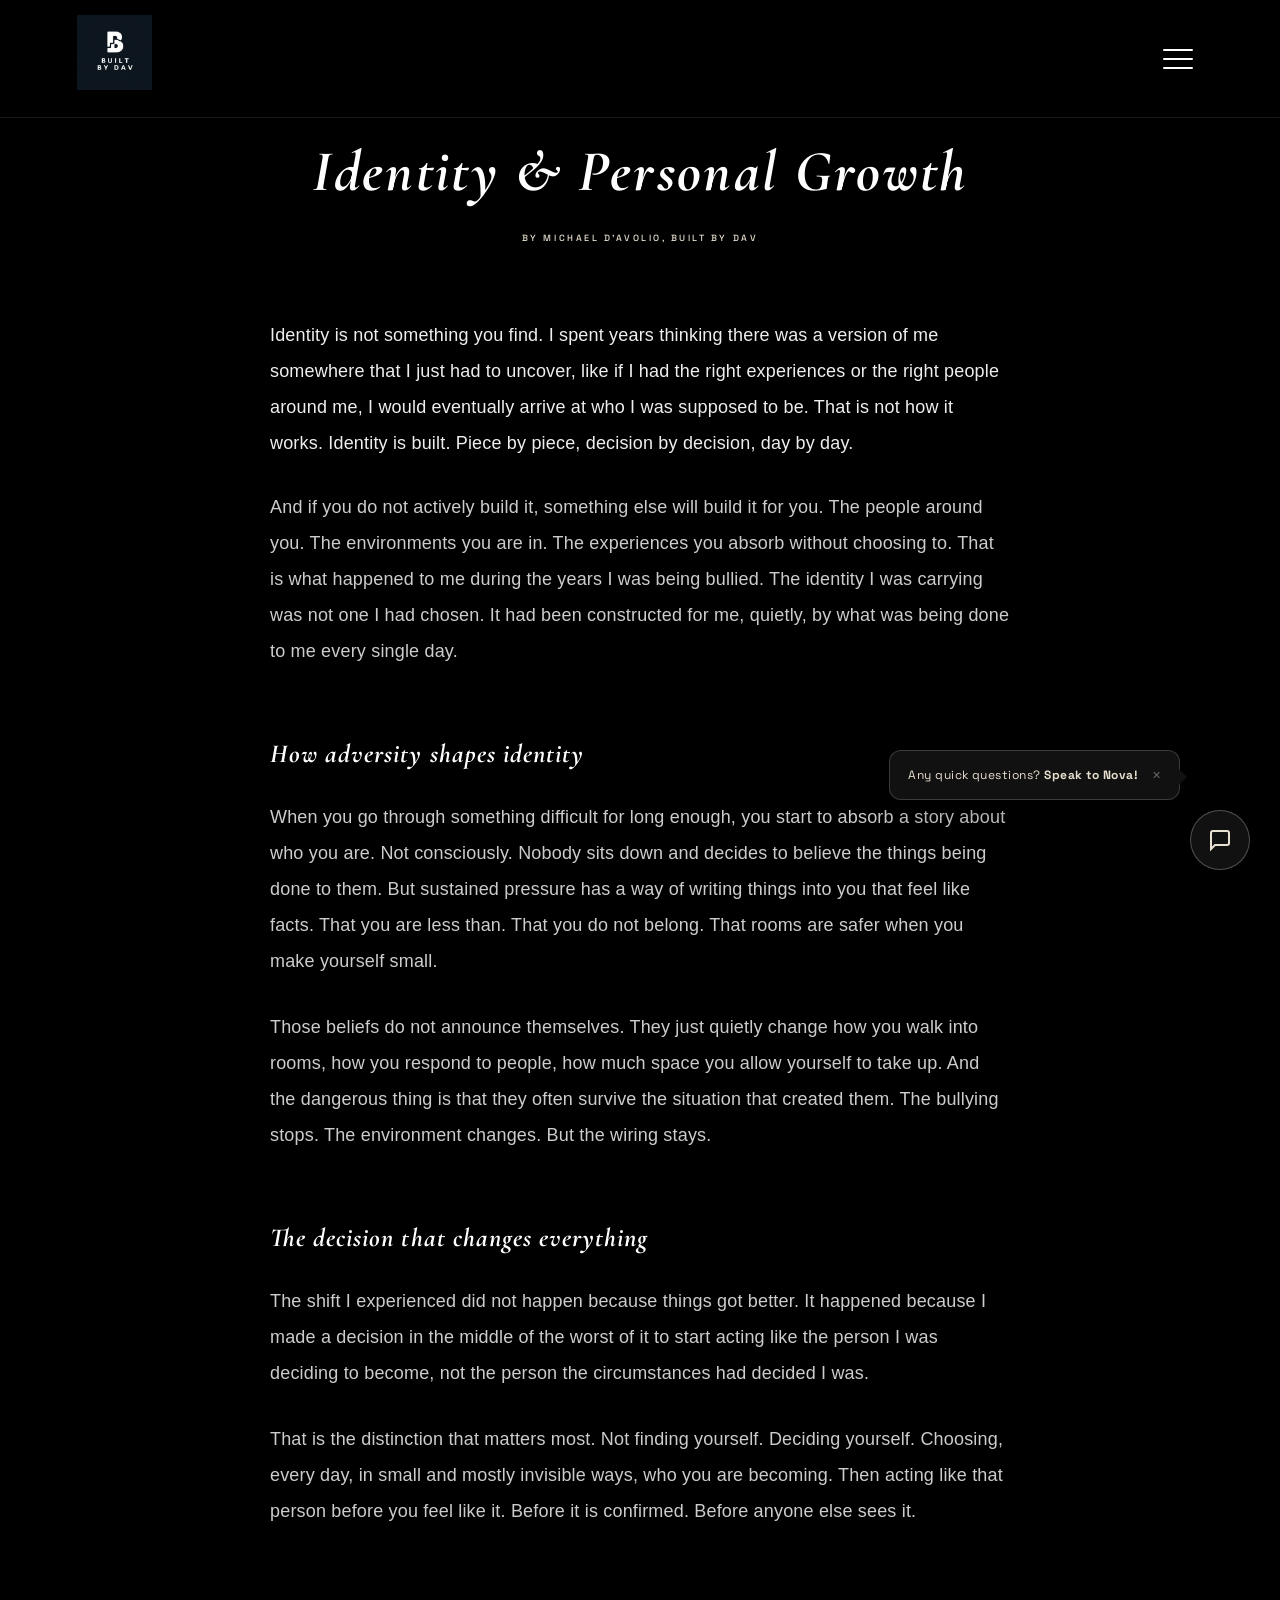
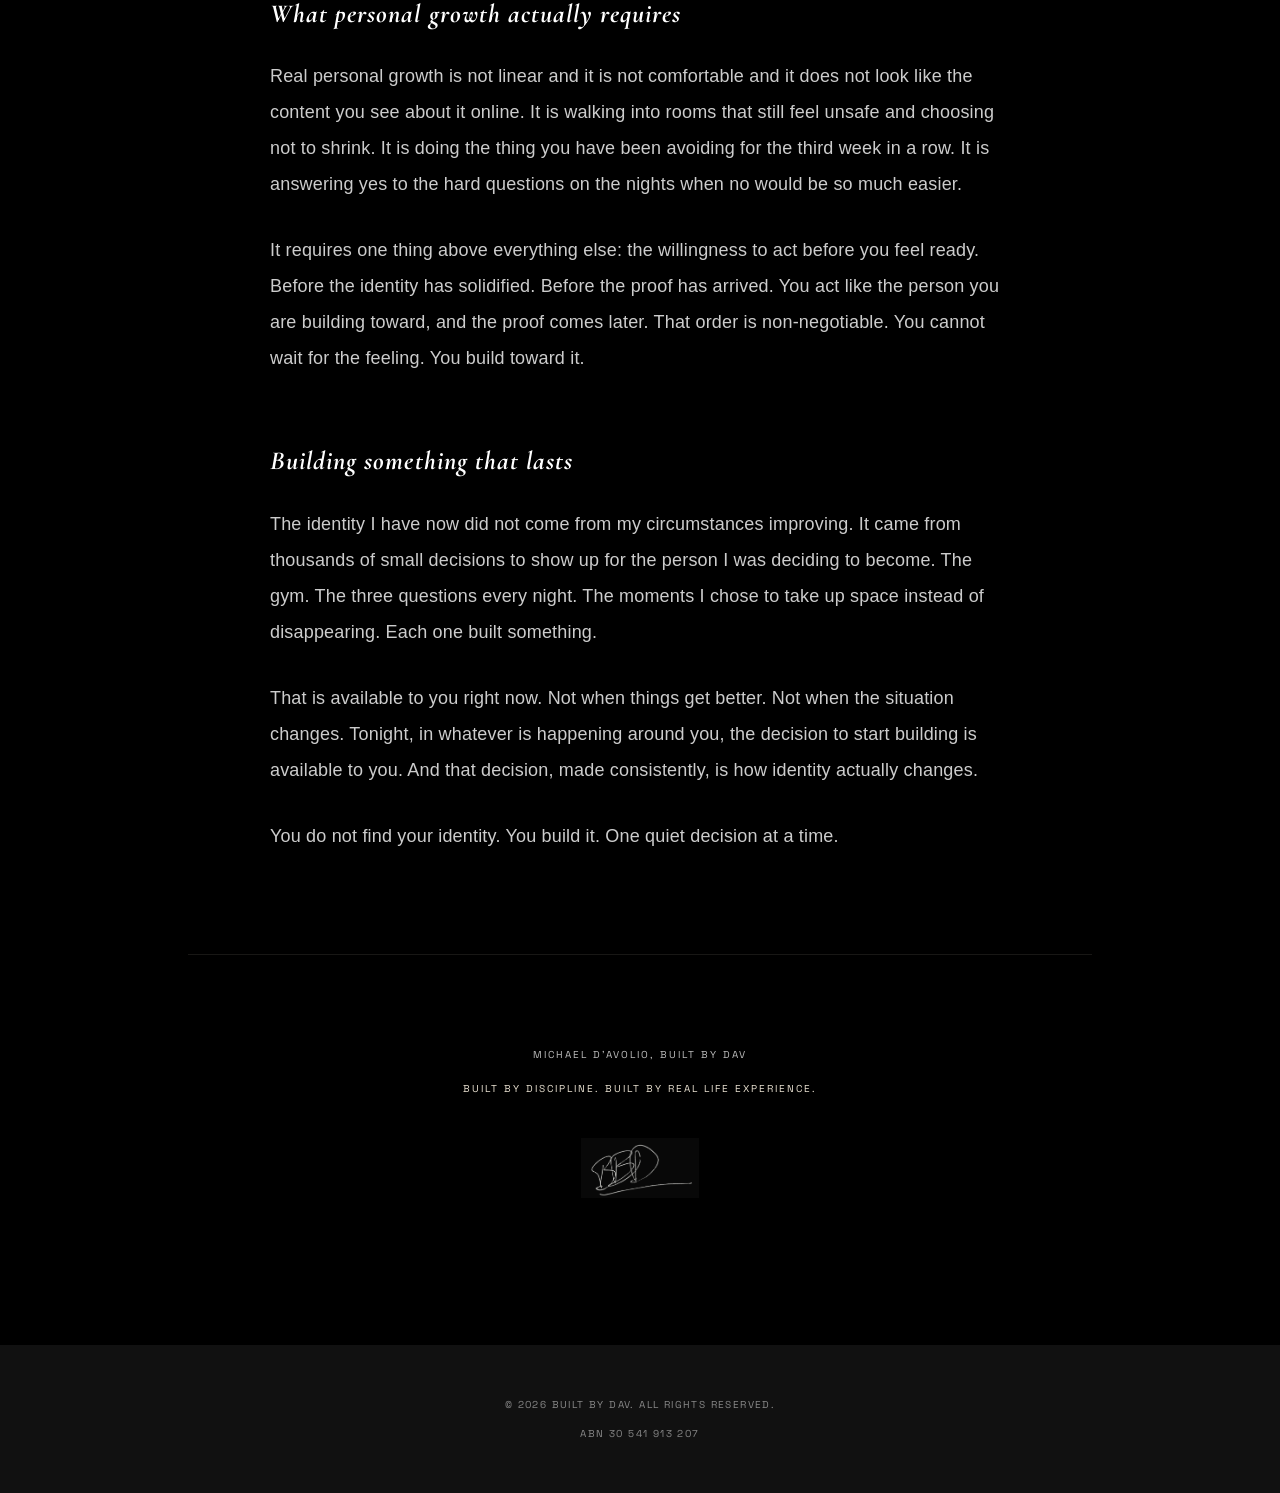
<file: identity.html>
<!DOCTYPE html>
<html lang="en">
<head>
<meta charset="UTF-8">
<meta name="viewport" content="width=device-width, initial-scale=1.0">
<title>Identity & Personal Growth | Built By Dav</title>

<!-- FONTS -->
<link href="https://fonts.googleapis.com/css2?family=Cormorant+Garamond:ital,wght@0,300;0,400;0,600;0,700;1,300;1,400;1,600;1,700&family=Space+Grotesk:wght@300;400;500;600;700&display=swap" rel="stylesheet">

<style>
body {
  margin: 0;
  font-family: 'Inter', sans-serif;
  font-weight: 300;
  letter-spacing: 0.3px;
  background: black;
  color: white;
  line-height: 1.8;
}

nav {
  position: fixed;
  width: 100%;
  top: 0;
  backdrop-filter: blur(20px);
  background: rgba(0,0,0,0.7);
  border-bottom: 1px solid rgba(232, 224, 208, 0.1);
  display: flex;
  justify-content: space-between;
  align-items: center;
  padding: 15px 6%;
  box-sizing: border-box;
  z-index: 1000;
}

.logo img {
  height: 75px;
}

.nav-links {
  display: flex;
  gap: 35px;
}

.nav-links a {
  color: white;
  text-decoration: none;
  font-size: 13px;
  letter-spacing: 1px;
  transition: 0.3s;
}

.nav-links a:hover {
  color: #E8E0D0;
}

h1, h2 {
  font-family: 'Playfair Display', serif;
  letter-spacing: 1.5px;
  font-weight: 700;
}

.article-header {
  max-width: 800px;
  margin: 150px auto 60px;
  padding: 0 6%;
  text-align: center;
}

.article-header h1 {
  font-size: 48px;
  margin: 0 0 20px 0;
}

.article-meta {
  color: #bbb;
  font-size: 14px;
  letter-spacing: 1px;
}

.article-content {
  max-width: 720px;
  margin: 0 auto;
  padding: 0 6%;
  font-size: 17px;
  line-height: 1.9;
}

.article-content p {
  margin-bottom: 22px;
  color: #ddd;
  letter-spacing: 0.4px;
}

.article-content p:first-of-type {
  font-size: 17px;
  color: #fff;
  margin-bottom: 28px;
}

.article-content h2 {
  font-size: 28px;
  margin: 55px 0 28px 0;
  color: white;
  font-weight: 700;
  letter-spacing: 0.5px;
}

.article-footer {
  max-width: 700px;
  margin: 80px auto 0;
  padding: 60px 6%;
  text-align: center;
  border-top: 1px solid rgba(232, 224, 208, 0.1);
  color: #E8E0D0;
  font-size: 16px;
  letter-spacing: 0.8px;
}

.footer {
  background: #111;
  padding: 40px 6%;
  text-align: center;
  color: #888;
  margin-top: 60px;
}


/* Hamburger */
.hamburger {
  display: flex !important;
  flex-direction: column;
  cursor: pointer;
  gap: 7px;
  margin-left: auto;
  padding: 10px;
  z-index: 1001;
}
.hamburger span {
  width: 30px;
  height: 2px;
  background: white;
  border-radius: 2px;
  transition: 0.3s;
}
.hamburger.active span:nth-child(1) { transform: rotate(45deg) translate(7px, 7px); }
.hamburger.active span:nth-child(2) { opacity: 0; }
.hamburger.active span:nth-child(3) { transform: rotate(-45deg) translate(7px, -7px); }

.nav-links.active {
  display: flex;
  flex-direction: column;
  position: fixed;
  top: 90px;
  left: 0;
  width: 100%;
  background: rgba(0,0,0,0.98);
  padding: 20px 6%;
  z-index: 999;
  box-sizing: border-box;
}
.nav-links {
  display: none;
}

/* Bigger text and breathing room */
body {
  font-size: 18px;
  line-height: 2;
}

.article-header {
  margin: 140px auto 70px;
  padding: 0 8%;
}

.article-header h1 {
  font-size: 54px;
  line-height: 1.2;
  margin-bottom: 25px;
}

.article-meta {
  font-size: 15px;
  letter-spacing: 1.5px;
  color: #aaa;
}

.article-content {
  max-width: 740px;
  padding: 0 8%;
  font-size: 18px;
  line-height: 2.1;
}

.article-content p {
  margin-bottom: 30px;
  color: #ccc;
  letter-spacing: 0.3px;
}

.article-content p:first-of-type {
  font-size: 20px;
  color: #eee;
  line-height: 1.9;
}

.article-content h2 {
  font-size: 30px;
  margin: 70px 0 30px 0;
  letter-spacing: 1px;
}

.article-footer {
  padding: 80px 8%;
  margin-top: 100px;
}

@media (max-width: 768px) {
  .article-header { margin-top: 120px; padding: 0 6%; }
  .article-header h1 { font-size: 36px; }
  .article-content { padding: 0 6%; font-size: 17px; }
}


/* Image borders */
img:not(.logo img):not([src="newlog.png"]):not([src="newsig.png"]) {
  outline: 2px solid rgba(232, 224, 208, 0.5);
  outline-offset: 6px;
}


@media (max-width: 768px) {
  nav { padding: 12px 5%; }
  .logo img { height: 55px; }
  .nav-links.active { top: 79px; padding: 15px 5%; }

  .article-header {
    margin: 110px auto 50px !important;
    padding: 0 5% !important;
    text-align: left;
  }

  .article-header h1 {
    font-size: 34px !important;
    letter-spacing: 1px !important;
    line-height: 1.25 !important;
  }

  .article-meta {
    font-size: 13px !important;
  }

  .article-content {
    padding: 0 5% !important;
    font-size: 16px !important;
    line-height: 1.95 !important;
  }

  .article-content p:first-of-type {
    font-size: 17px !important;
  }

  .article-content h2 {
    font-size: 24px !important;
    margin: 50px 0 22px !important;
  }

  .article-footer {
    padding: 50px 5% !important;
  }
}


/* ===== MATCHING FONTS TO MAIN SITE ===== */
h1, h2, h3 {
  font-family: 'Cormorant Garamond', 'Playfair Display', serif;
  font-weight: 700;
  letter-spacing: 2px;
}

body {
  font-family: 'Inter', sans-serif;
  font-weight: 400;
}


/* ===== HEADING VISIBILITY FIX ===== */

/* Remove gradient on hero - solid white */
.hero-text h1 {
  background: none !important;
  -webkit-background-clip: unset !important;
  -webkit-text-fill-color: white !important;
  background-clip: unset !important;
  color: white !important;
  font-weight: 700 !important;
}

/* All dark section headings - bright white */
.story h2,
.story-text h2,
.contact h2,
#story h2,
#contact h2 {
  color: white !important;
  -webkit-text-fill-color: white !important;
}

/* All light section headings - solid black */
.mission h2,
.mission-text h2,
.services h2,
.resources h2,
#mission h2,
#services h2,
#resources h2 {
  color: #111 !important;
  -webkit-text-fill-color: #111 !important;
}

/* Article and service page headings */
.header-section h1,
.page-header h1,
.article-header h1 {
  color: #111 !important;
  -webkit-text-fill-color: #111 !important;
  font-weight: 700 !important;
}

h2, h3 {
  font-weight: 700 !important;
}


/* Article title colour */
.article-header h1 {
  color: white !important;
  -webkit-text-fill-color: white !important;
}
.article-meta {
  color: #E8E0D0 !important;
}


/* ===== LUXURY TYPOGRAPHY SYSTEM ===== */

/* Enable advanced font features */
* {
  -webkit-font-smoothing: antialiased;
  -moz-osx-font-smoothing: grayscale;
  text-rendering: optimizeLegibility;
}

body {
  font-family: 'Inter', sans-serif;
  font-weight: 300;
  font-size: 16px;
  line-height: 1.95;
  letter-spacing: 0.3px;
  font-feature-settings: "kern" 1, "liga" 1, "calt" 1;
}

/* All headings - Cormorant Garamond */
h1, h2, h3, h4 {
  font-family: 'Cormorant Garamond', serif;
  font-weight: 600;
  line-height: 1.15;
  letter-spacing: 3px;
  font-feature-settings: "kern" 1, "liga" 1, "swsh" 1;
}

/* Hero title - dramatic and bold */
.hero-text h1 {
  font-size: 86px !important;
  font-weight: 700 !important;
  letter-spacing: 10px !important;
  line-height: 1.0 !important;
  text-transform: uppercase;
  font-style: normal;
}

/* Section headings - refined uppercase */
h2 {
  font-size: 38px;
  font-weight: 600;
  letter-spacing: 6px;
  text-transform: uppercase;
}

/* Sub headings */
h3 {
  font-size: 20px;
  font-weight: 600;
  letter-spacing: 4px;
  text-transform: uppercase;
}

/* Body paragraphs */
p {
  font-family: 'Inter', sans-serif;
  font-weight: 300;
  font-size: 15px;
  line-height: 2.0;
  letter-spacing: 0.4px;
}

/* Lead paragraph - slightly larger */
.hero-text p,
.mission-text p:first-of-type,
.story-text p:first-of-type {
  font-size: 16px !important;
  font-weight: 300;
  line-height: 2.1 !important;
  letter-spacing: 0.5px;
}

/* Nav links - very spaced, light */
.nav-links a {
  font-family: 'Inter', sans-serif;
  font-weight: 400;
  font-size: 10px !important;
  letter-spacing: 3px !important;
  text-transform: uppercase;
}

/* Buttons */
.btn, .card-btn {
  font-family: 'Inter', sans-serif;
  font-weight: 400;
  font-size: 10px !important;
  letter-spacing: 4px !important;
  text-transform: uppercase;
}

/* Article headings */
.article-header h1 {
  font-size: 58px !important;
  font-weight: 700 !important;
  letter-spacing: 4px !important;
  line-height: 1.15 !important;
  font-style: italic;
}

.article-meta {
  font-family: 'Inter', sans-serif;
  font-size: 10px !important;
  letter-spacing: 4px !important;
  text-transform: uppercase;
  font-weight: 400;
}

.article-content p {
  font-size: 16px !important;
  line-height: 2.1 !important;
  font-weight: 300;
  letter-spacing: 0.3px;
}

.article-content h2 {
  font-size: 28px !important;
  letter-spacing: 4px !important;
  font-style: italic;
  font-weight: 600 !important;
}

/* Service page headers */
.header-section h1,
.page-header h1 {
  font-size: 56px !important;
  font-weight: 700 !important;
  letter-spacing: 5px !important;
  line-height: 1.1 !important;
}

.header-section p,
.page-header p {
  font-size: 15px !important;
  line-height: 2.0 !important;
  letter-spacing: 0.8px;
  font-weight: 300;
}

/* Card text */
.card h3 {
  font-size: 16px !important;
  letter-spacing: 3px !important;
}

.card p {
  font-size: 13px !important;
  line-height: 1.9 !important;
  letter-spacing: 0.5px;
}

/* Resource items */
.resource-item h3 {
  font-size: 14px !important;
  letter-spacing: 3px !important;
}

.resource-item p {
  font-size: 13px !important;
  line-height: 1.9 !important;
}

/* Footer */
.footer-tagline {
  font-family: 'Inter', sans-serif;
  font-size: 10px !important;
  letter-spacing: 5px !important;
  text-transform: uppercase;
  font-weight: 300;
}

.footer-links a {
  font-size: 10px !important;
  letter-spacing: 3px !important;
  text-transform: uppercase;
}

.footer-bottom p {
  font-size: 10px !important;
  letter-spacing: 2px;
  text-transform: uppercase;
}

/* Article footer */
.article-footer {
  font-family: 'Inter', sans-serif;
  font-size: 11px !important;
  letter-spacing: 3px !important;
  text-transform: uppercase;
}

@media (max-width: 768px) {
  .hero-text h1 {
    font-size: 52px !important;
    letter-spacing: 6px !important;
  }
  h2 {
    font-size: 28px !important;
    letter-spacing: 4px !important;
  }
  .article-header h1 {
    font-size: 38px !important;
  }
  .header-section h1,
  .page-header h1 {
    font-size: 36px !important;
  }
}


/* ===== BOLDER TEXT ===== */
body {
  font-weight: 400 !important;
}

p {
  font-weight: 400 !important;
}

.hero-text p,
.mission-text p,
.story-text p,
.article-content p,
.header-section p,
.page-header p,
.card p,
.resource-item p {
  font-weight: 400 !important;
}

.nav-links a {
  font-weight: 500 !important;
}

.footer-links a,
.footer-tagline,
.footer-bottom p {
  font-weight: 400 !important;
}

.article-meta {
  font-weight: 500 !important;
}

h1, h2, h3 {
  font-weight: 700 !important;
}


/* ================================================================
   ELITE NEW-AGE TYPOGRAPHY, Built By Dav
   Cormorant Garamond (editorial serif) × Space Grotesk (modern sans)
   ================================================================ */

*, *::before, *::after {
  -webkit-font-smoothing: antialiased;
  -moz-osx-font-smoothing: grayscale;
  text-rendering: optimizeLegibility;
  font-feature-settings: "kern" 1, "liga" 1, "calt" 1;
}

body {
  font-family: 'Space Grotesk', sans-serif !important;
  font-weight: 400 !important;
  font-size: 15px !important;
  line-height: 1.85 !important;
  letter-spacing: 0.015em !important;
}

h1 {
  font-family: 'Cormorant Garamond', serif !important;
  font-weight: 700 !important;
  letter-spacing: 0.12em !important;
  line-height: 1.0 !important;
  text-transform: uppercase !important;
}

h2 {
  font-family: 'Cormorant Garamond', serif !important;
  font-weight: 700 !important;
  font-size: clamp(28px, 4vw, 42px) !important;
  letter-spacing: 0.14em !important;
  line-height: 1.05 !important;
  text-transform: uppercase !important;
}

h3 {
  font-family: 'Space Grotesk', sans-serif !important;
  font-weight: 600 !important;
  font-size: 12px !important;
  letter-spacing: 0.22em !important;
  line-height: 1.5 !important;
  text-transform: uppercase !important;
}

p {
  font-family: 'Space Grotesk', sans-serif !important;
  font-weight: 400 !important;
  font-size: 15px !important;
  line-height: 1.9 !important;
  letter-spacing: 0.015em !important;
}

li {
  font-family: 'Space Grotesk', sans-serif !important;
  font-weight: 400 !important;
  font-size: 15px !important;
  line-height: 1.9 !important;
  letter-spacing: 0.01em !important;
}

.nav-links a {
  font-family: 'Space Grotesk', sans-serif !important;
  font-size: 9px !important;
  letter-spacing: 0.26em !important;
  font-weight: 600 !important;
  text-transform: uppercase !important;
}

.btn, .card-btn, .form-container button, button[type="submit"] {
  font-family: 'Space Grotesk', sans-serif !important;
  font-size: 9px !important;
  letter-spacing: 0.28em !important;
  font-weight: 600 !important;
  text-transform: uppercase !important;
}

.hero-text h1 {
  font-size: clamp(52px, 9vw, 96px) !important;
  letter-spacing: 0.14em !important;
  line-height: 0.98 !important;
  font-style: normal !important;
}

.hero-text p {
  font-size: 16px !important;
  line-height: 1.95 !important;
  letter-spacing: 0.04em !important;
  font-weight: 400 !important;
}

.article-header h1 {
  font-family: 'Cormorant Garamond', serif !important;
  font-size: clamp(36px, 6vw, 68px) !important;
  font-style: italic !important;
  letter-spacing: 0.04em !important;
  text-transform: none !important;
  line-height: 1.1 !important;
  font-weight: 700 !important;
}

.article-meta {
  font-family: 'Space Grotesk', sans-serif !important;
  font-size: 9px !important;
  letter-spacing: 0.28em !important;
  text-transform: uppercase !important;
  font-weight: 500 !important;
}

.article-content p {
  font-size: 17px !important;
  line-height: 2.05 !important;
  letter-spacing: 0.01em !important;
  font-weight: 400 !important;
}

.article-content h2 {
  font-family: 'Cormorant Garamond', serif !important;
  font-style: italic !important;
  font-size: 30px !important;
  letter-spacing: 0.05em !important;
  text-transform: none !important;
  font-weight: 700 !important;
}

.header-section h1, .page-header h1 {
  font-size: clamp(32px, 5vw, 56px) !important;
  letter-spacing: 0.1em !important;
  line-height: 1.05 !important;
}

.header-section p, .page-header p {
  font-size: 15px !important;
  line-height: 1.9 !important;
  letter-spacing: 0.03em !important;
  font-weight: 400 !important;
}

.card h3 {
  font-size: 11px !important;
  letter-spacing: 0.24em !important;
}

.card p {
  font-size: 14px !important;
  line-height: 1.85 !important;
  letter-spacing: 0.01em !important;
}

.resource-item h3 {
  font-size: 11px !important;
  letter-spacing: 0.22em !important;
}

.resource-item p {
  font-size: 14px !important;
  line-height: 1.85 !important;
}

.resource-item a {
  font-family: 'Space Grotesk', sans-serif !important;
  font-size: 9px !important;
  letter-spacing: 0.22em !important;
  text-transform: uppercase !important;
  font-weight: 600 !important;
}

.footer, .footer p, .footer-bottom p {
  font-family: 'Space Grotesk', sans-serif !important;
  font-size: 10px !important;
  letter-spacing: 0.14em !important;
  text-transform: uppercase !important;
}

.footer-tagline {
  font-family: 'Space Grotesk', sans-serif !important;
  font-size: 10px !important;
  letter-spacing: 0.2em !important;
  text-transform: uppercase !important;
  font-weight: 300 !important;
}

.footer-links a {
  font-family: 'Space Grotesk', sans-serif !important;
  font-size: 9px !important;
  letter-spacing: 0.2em !important;
  text-transform: uppercase !important;
  font-weight: 500 !important;
}

.article-footer, .article-footer p {
  font-family: 'Space Grotesk', sans-serif !important;
  font-size: 10px !important;
  letter-spacing: 0.2em !important;
  text-transform: uppercase !important;
}

input, textarea, select {
  font-family: 'Space Grotesk', sans-serif !important;
  font-weight: 400 !important;
  letter-spacing: 0.02em !important;
}

.benefits li, .benefits p {
  font-size: 15px !important;
  line-height: 1.9 !important;
}

.content p, .service-section p, .service-section li {
  font-size: 15px !important;
  line-height: 1.9 !important;
}

.content h2, .service-section h2 {
  font-family: 'Cormorant Garamond', serif !important;
  font-weight: 700 !important;
  letter-spacing: 0.12em !important;
}

@media (max-width: 768px) {
  .hero-text h1 {
    font-size: clamp(38px, 12vw, 56px) !important;
    letter-spacing: 0.1em !important;
  }
  h2 {
    font-size: clamp(22px, 7vw, 30px) !important;
    letter-spacing: 0.1em !important;
  }
  .header-section h1, .page-header h1 {
    font-size: clamp(28px, 8vw, 40px) !important;
    letter-spacing: 0.08em !important;
  }
  .article-header h1 {
    font-size: clamp(28px, 9vw, 42px) !important;
  }
  p, li {
    font-size: 14px !important;
  }
  .article-content p {
    font-size: 15px !important;
  }
  h3 {
    font-size: 11px !important;
  }
}


/* ===== READABILITY UPGRADE ===== */
body {
  font-size: 16px !important;
  line-height: 2.0 !important;
}

p {
  font-size: 16px !important;
  line-height: 2.0 !important;
}

li {
  font-size: 16px !important;
  line-height: 2.0 !important;
}

.hero-text p {
  font-size: 17px !important;
  line-height: 2.0 !important;
  color: #ccc !important;
}

.mission-text p {
  font-size: 16px !important;
  line-height: 2.05 !important;
  color: #2a2a2a !important;
}

.story-text p {
  font-size: 16px !important;
  line-height: 2.05 !important;
  color: #bbb !important;
}

.card p {
  font-size: 15px !important;
  line-height: 1.95 !important;
  color: #444 !important;
}

.resource-item p {
  font-size: 15px !important;
  line-height: 1.95 !important;
}

.header-section p, .page-header p {
  font-size: 17px !important;
  line-height: 2.0 !important;
}

.article-content p {
  font-size: 18px !important;
  line-height: 2.1 !important;
}

.content p, .service-section p {
  font-size: 16px !important;
  line-height: 2.05 !important;
}

.benefits li, .content li, .service-section li {
  font-size: 16px !important;
  line-height: 2.0 !important;
}

h2 {
  font-size: clamp(30px, 4vw, 44px) !important;
}

h3 {
  font-size: 13px !important;
}

.card h3 {
  font-size: 12px !important;
}

.resource-item h3 {
  font-size: 12px !important;
}

@media (max-width: 768px) {
  p, li {
    font-size: 15px !important;
  }
  .article-content p {
    font-size: 16px !important;
  }
  .hero-text p {
    font-size: 15px !important;
  }
}


/* ===== ELEGANT FONT REFINEMENT ===== */
/* Cormorant Garamond for all body text, flowing, warm, editorial */
/* Space Grotesk kept only for UI micro-labels (nav, buttons, captions) */

body {
  font-family: 'Cormorant Garamond', serif !important;
  font-weight: 400 !important;
  font-size: 18px !important;
  line-height: 2.0 !important;
  letter-spacing: 0.02em !important;
}

p {
  font-family: 'Cormorant Garamond', serif !important;
  font-weight: 400 !important;
  font-size: 18px !important;
  line-height: 2.05 !important;
  letter-spacing: 0.02em !important;
}

li {
  font-family: 'Cormorant Garamond', serif !important;
  font-weight: 400 !important;
  font-size: 18px !important;
  line-height: 2.0 !important;
  letter-spacing: 0.02em !important;
}

.hero-text p {
  font-family: 'Cormorant Garamond', serif !important;
  font-size: 19px !important;
  font-weight: 400 !important;
  line-height: 2.0 !important;
  color: #ccc !important;
}

.mission-text p {
  font-family: 'Cormorant Garamond', serif !important;
  font-size: 18px !important;
  line-height: 2.05 !important;
  color: #2a2a2a !important;
}

.story-text p {
  font-family: 'Cormorant Garamond', serif !important;
  font-size: 18px !important;
  line-height: 2.05 !important;
  color: #bbb !important;
}

.card p {
  font-family: 'Cormorant Garamond', serif !important;
  font-size: 17px !important;
  line-height: 2.0 !important;
}

.resource-item p {
  font-family: 'Cormorant Garamond', serif !important;
  font-size: 17px !important;
  line-height: 2.0 !important;
}

.header-section p, .page-header p {
  font-family: 'Cormorant Garamond', serif !important;
  font-size: 19px !important;
  line-height: 2.0 !important;
}

.article-content p {
  font-family: 'Cormorant Garamond', serif !important;
  font-size: 20px !important;
  line-height: 2.1 !important;
  letter-spacing: 0.02em !important;
}

.content p, .service-section p {
  font-family: 'Cormorant Garamond', serif !important;
  font-size: 18px !important;
  line-height: 2.05 !important;
}

.benefits li, .content li, .service-section li {
  font-family: 'Cormorant Garamond', serif !important;
  font-size: 18px !important;
  line-height: 2.0 !important;
}

input, textarea, select {
  font-family: 'Cormorant Garamond', serif !important;
  font-size: 16px !important;
  letter-spacing: 0.03em !important;
}

@media (max-width: 768px) {
  p, li {
    font-size: 17px !important;
  }
  .article-content p {
    font-size: 18px !important;
  }
  .hero-text p {
    font-size: 17px !important;
  }
}


/* ===== BANGLA MN FONT ===== */
body, p, li, input, textarea, select,
.hero-text p, .mission-text p, .story-text p,
.card p, .resource-item p, .header-section p,
.page-header p, .article-content p,
.content p, .service-section p,
.benefits li, .content li, .service-section li {
  font-family: 'Bangla MN', serif !important;
}


/* ===== INTER BODY FONT ===== */
body, p, li, input, textarea, select,
.hero-text p, .mission-text p, .story-text p,
.card p, .resource-item p, .header-section p,
.page-header p, .article-content p,
.content p, .service-section p,
.benefits li, .content li, .service-section li {
  font-family: 'Inter', sans-serif !important;
}


/* ===== INTER FOR ALL SUBTITLES & BODY ===== */
h2, h3, h4 {
  font-family: 'Inter', sans-serif !important;
}

.mission-text h2, .story-text h2, .services h2,
.resources h2, .contact h2, .header-section h2,
.page-header h2, .content h2, .service-section h2,
.article-content h2 {
  font-family: 'Inter', sans-serif !important;
}


/* ===== REVERT H2/H3 TO CORMORANT GARAMOND ===== */
h2, h3, h4,
.mission-text h2, .story-text h2, .services h2,
.resources h2, .contact h2, .header-section h2,
.page-header h2, .content h2, .service-section h2,
.article-content h2 {
  font-family: 'Cormorant Garamond', serif !important;
}


/* ===== SPACE GROTESK UNIVERSAL ===== */
*, *::before, *::after {
  font-family: 'Space Grotesk', sans-serif !important;
}


/* ===== RESOURCE CARD TITLES, MORE READABLE ===== */
.resource-item h3 {
  font-size: 15px !important;
  font-weight: 700 !important;
  letter-spacing: 0.08em !important;
  line-height: 1.4 !important;
  margin-bottom: 14px !important;
}


/* ===== ALL BOX TITLES, MORE READABLE ===== */
.card h3,
.resource-item h3,
.service-section h3,
.content h3,
h3 {
  font-size: 15px !important;
  font-weight: 700 !important;
  letter-spacing: 0.08em !important;
  line-height: 1.4 !important;
}


/* ===== BOX TITLES, CORMORANT GARAMOND BOLD ===== */
h3,
.card h3,
.resource-item h3,
.service-section h3,
.content h3 {
  font-family: 'Cormorant Garamond', serif !important;
  font-size: 22px !important;
  font-weight: 700 !important;
  letter-spacing: 0.06em !important;
  line-height: 1.3 !important;
  text-transform: uppercase !important;
}


/* ===== FONT AWESOME FIX ===== */
.fa, .fas, .far, .fal, .fab, .fa-brands,
.fa-solid, .fa-regular, [class^="fa-"], [class*=" fa-"],
i.fa, i.fas, i.far, i.fab {
  font-family: 'Font Awesome 6 Free', 'Font Awesome 6 Brands', 'FontAwesome' !important;
}


/* ===== FONT AWESOME RESTORE ===== */
.fab, .fab::before,
.fas, .fas::before,
.far, .far::before,
.fa, .fa::before,
[class^="fa-"]::before,
[class*=" fa-"]::before {
  font-family: 'Font Awesome 6 Free', 'Font Awesome 6 Brands', 'FontAwesome' !important;
  font-weight: 900 !important;
}

.fab, .fab::before {
  font-family: 'Font Awesome 6 Brands' !important;
  font-weight: 400 !important;
}


/* ===== FONT AWESOME NUCLEAR FIX ===== */
i.fab, i[class*="fa-"] {
  font-family: 'Font Awesome 6 Brands' !important;
  font-weight: 400 !important;
}
i.fas, i.fa {
  font-family: 'Font Awesome 6 Free' !important;
  font-weight: 900 !important;
}
i.fab::before, i.fas::before, i.fa::before, i[class*="fa-"]::before {
  font-family: inherit !important;
  font-weight: inherit !important;
}

</style>
</head>

<body>

<!-- NAV -->
<nav>
  <div class="logo">
    <a href="index.html"><img src="newlog.png" alt="Built By Dav"></a>
  </div>
  <div class="hamburger" id="hamburger">
    <span></span>
    <span></span>
    <span></span>
  </div>
  <div class="nav-links" id="nav-links">
    <a href="index.html#hero">Home</a>
    <a href="index.html#mission">About</a>
    <a href="index.html#story">My Story</a>
    <a href="index.html#services">Work With Me</a>
    <a href="index.html#resources">Resources</a>
    <a href="index.html#contact">Contact</a>
  </div>
</nav>

<div class="article-header">
  <h1>Identity & Personal Growth</h1>
  <div class="article-meta">By Michael D'Avolio, Built By Dav</div>
</div>

<article class="article-content">
  <p>Identity is not something you find. I spent years thinking there was a version of me somewhere that I just had to uncover, like if I had the right experiences or the right people around me, I would eventually arrive at who I was supposed to be. That is not how it works. Identity is built. Piece by piece, decision by decision, day by day.</p>

  <p>And if you do not actively build it, something else will build it for you. The people around you. The environments you are in. The experiences you absorb without choosing to. That is what happened to me during the years I was being bullied. The identity I was carrying was not one I had chosen. It had been constructed for me, quietly, by what was being done to me every single day.</p>

  <h2>How adversity shapes identity</h2>

  <p>When you go through something difficult for long enough, you start to absorb a story about who you are. Not consciously. Nobody sits down and decides to believe the things being done to them. But sustained pressure has a way of writing things into you that feel like facts. That you are less than. That you do not belong. That rooms are safer when you make yourself small.</p>

  <p>Those beliefs do not announce themselves. They just quietly change how you walk into rooms, how you respond to people, how much space you allow yourself to take up. And the dangerous thing is that they often survive the situation that created them. The bullying stops. The environment changes. But the wiring stays.</p>

  <h2>The decision that changes everything</h2>

  <p>The shift I experienced did not happen because things got better. It happened because I made a decision in the middle of the worst of it to start acting like the person I was deciding to become, not the person the circumstances had decided I was.</p>

  <p>That is the distinction that matters most. Not finding yourself. Deciding yourself. Choosing, every day, in small and mostly invisible ways, who you are becoming. Then acting like that person before you feel like it. Before it is confirmed. Before anyone else sees it.</p>

  <h2>What personal growth actually requires</h2>

  <p>Real personal growth is not linear and it is not comfortable and it does not look like the content you see about it online. It is walking into rooms that still feel unsafe and choosing not to shrink. It is doing the thing you have been avoiding for the third week in a row. It is answering yes to the hard questions on the nights when no would be so much easier.</p>

  <p>It requires one thing above everything else: the willingness to act before you feel ready. Before the identity has solidified. Before the proof has arrived. You act like the person you are building toward, and the proof comes later. That order is non-negotiable. You cannot wait for the feeling. You build toward it.</p>

  <h2>Building something that lasts</h2>

  <p>The identity I have now did not come from my circumstances improving. It came from thousands of small decisions to show up for the person I was deciding to become. The gym. The three questions every night. The moments I chose to take up space instead of disappearing. Each one built something.</p>

  <p>That is available to you right now. Not when things get better. Not when the situation changes. Tonight, in whatever is happening around you, the decision to start building is available to you. And that decision, made consistently, is how identity actually changes.</p>

  <p>You do not find your identity. You build it. One quiet decision at a time.</p>
</article>

<div class="article-footer">
  <p style="margin-bottom: 15px; color: #bbb;">Michael D'Avolio, Built By Dav</p>
  <p>Built By Discipline. Built By Real Life Experience.</p>
  <img src="newsig.png" alt="Michael D'Avolio Signature" style="height: 60px; margin-top: 30px; opacity: 0.8;">
</div>

<footer class="footer">
  <p>© 2026 Built By Dav. All rights reserved.</p>
  <p>ABN 30 541 913 207</p>
</footer>


<script>
const hamburger = document.getElementById('hamburger');
const navLinks = document.getElementById('nav-links');
if (hamburger && navLinks) {
  hamburger.addEventListener('click', () => {
    hamburger.classList.toggle('active');
    navLinks.classList.toggle('active');
  });
  navLinks.querySelectorAll('a').forEach(link => {
    link.addEventListener('click', () => {
      hamburger.classList.remove('active');
      navLinks.classList.remove('active');
    });
  });
}
</script>

<div id="chat-prompt" onclick="openChatFromPrompt()">
  Any quick questions? <strong>Speak to Nova!</strong>
  <span id="chat-prompt-close" onclick="event.stopPropagation(); this.parentElement.style.display='none'">✕</span>
</div>

<!-- ===== FAQ CHATBOT ===== -->
<div id="chat-bubble" onclick="toggleChat()" title="Ask a question">
  <svg width="24" height="24" viewBox="0 0 24 24" fill="none" stroke="currentColor" stroke-width="2">
    <path d="M21 15a2 2 0 0 1-2 2H7l-4 4V5a2 2 0 0 1 2-2h14a2 2 0 0 1 2 2z"/>
  </svg>
</div>

<div id="chat-window">
  <div id="chat-header">
    <div id="chat-header-info">
      <div id="chat-avatar">Y</div>
      <div>
        <div id="chat-name">Nova</div>
        <div id="chat-status">Michael's assistant, here to help</div>
      </div>
    </div>
    <button onclick="toggleChat()" id="chat-close">✕</button>
  </div>

  <div id="chat-messages">
    <div class="chat-msg bot">Hey, I'm Nova, Michael's assistant. Got a quick question about Built By Dav? I'm here to help.</div>
    <div id="chat-suggestions">
      <div class="suggestion" onclick="askQuestion('How do I book a session?')">How do I book?</div>
      <div class="suggestion" onclick="askQuestion('How much does it cost?')">Pricing</div>
      <div class="suggestion" onclick="askQuestion('What age groups do you work with?')">Age groups</div>
      <div class="suggestion" onclick="askQuestion('What topics do you cover?')">Topics covered</div>
    </div>
  </div>

  <div id="chat-input-row">
    <input id="chat-input" type="text" placeholder="Type your question..." onkeydown="if(event.key==='Enter') sendMessage()">
    <button onclick="sendMessage()" id="chat-send">
      <svg width="16" height="16" viewBox="0 0 24 24" fill="currentColor"><path d="M2 21l21-9L2 3v7l15 2-15 2z"/></svg>
    </button>
  </div>
</div>

<style>
#chat-bubble {
  position: fixed;
  bottom: 30px;
  right: 30px;
  width: 58px;
  height: 58px;
  background: #111;
  border: 1px solid rgba(232,224,208,0.3);
  border-radius: 50%;
  display: flex;
  align-items: center;
  justify-content: center;
  cursor: pointer;
  z-index: 9999;
  color: #E8E0D0;
  box-shadow: 0 8px 30px rgba(0,0,0,0.4);
  transition: 0.3s;
}
#chat-bubble:hover {
  transform: scale(1.08);
  background: #1a1a1a;
  box-shadow: 0 12px 40px rgba(232,224,208,0.15);
}
#chat-window {
  position: fixed;
  bottom: 100px;
  right: 30px;
  width: 340px;
  max-height: 520px;
  background: #0d0d0d;
  border: 1px solid rgba(232,224,208,0.15);
  border-radius: 16px;
  z-index: 9998;
  display: none;
  flex-direction: column;
  box-shadow: 0 20px 60px rgba(0,0,0,0.6);
  overflow: hidden;
  font-family: 'Space Grotesk', sans-serif !important;
}
#chat-window.open { display: flex; }
#chat-header {
  background: #111;
  padding: 16px 18px;
  display: flex;
  align-items: center;
  justify-content: space-between;
  border-bottom: 1px solid rgba(232,224,208,0.1);
}
#chat-header-info { display: flex; align-items: center; gap: 12px; }
#chat-avatar {
  width: 36px; height: 36px;
  background: #E8E0D0;
  color: black;
  border-radius: 50%;
  display: flex; align-items: center; justify-content: center;
  font-weight: 700; font-size: 14px;
  font-family: 'Space Grotesk', sans-serif !important;
}
#chat-name {
  font-size: 13px; font-weight: 600; color: white;
  letter-spacing: 0.05em;
  font-family: 'Space Grotesk', sans-serif !important;
}
#chat-status {
  font-size: 10px; color: #888; letter-spacing: 0.08em;
  font-family: 'Space Grotesk', sans-serif !important;
}
#chat-close {
  background: none; border: none; color: #888;
  cursor: pointer; font-size: 14px; padding: 4px;
  transition: 0.2s;
}
#chat-close:hover { color: white; }
#chat-messages {
  flex: 1; overflow-y: auto; padding: 16px;
  display: flex; flex-direction: column; gap: 10px;
  scrollbar-width: thin; scrollbar-color: #333 transparent;
}
.chat-msg {
  max-width: 85%; padding: 10px 14px;
  border-radius: 12px; font-size: 13px; line-height: 1.6;
  font-family: 'Space Grotesk', sans-serif !important;
  font-weight: 400 !important;
  letter-spacing: 0.01em;
}
.chat-msg.bot {
  background: #1a1a1a; color: #ddd;
  border: 1px solid rgba(232,224,208,0.08);
  align-self: flex-start;
}
.chat-msg.user {
  background: #E8E0D0; color: black;
  align-self: flex-end;
}
#chat-suggestions {
  display: flex; flex-wrap: wrap; gap: 7px; margin-top: 4px;
}
.suggestion {
  background: transparent;
  border: 1px solid rgba(232,224,208,0.25);
  color: #E8E0D0; padding: 6px 12px;
  border-radius: 20px; font-size: 11px;
  cursor: pointer; transition: 0.2s;
  letter-spacing: 0.05em;
  font-family: 'Space Grotesk', sans-serif !important;
}
.suggestion:hover {
  background: rgba(232,224,208,0.1);
  border-color: rgba(232,224,208,0.5);
}
#chat-input-row {
  padding: 12px 14px;
  border-top: 1px solid rgba(232,224,208,0.1);
  display: flex; gap: 10px; align-items: center;
}
#chat-input {
  flex: 1; background: #1a1a1a;
  border: 1px solid rgba(232,224,208,0.15);
  border-radius: 8px; padding: 10px 14px;
  color: white; font-size: 13px;
  font-family: 'Space Grotesk', sans-serif !important;
  outline: none; transition: 0.2s;
  letter-spacing: 0.01em !important;
}
#chat-input:focus { border-color: rgba(232,224,208,0.4); }
#chat-input::placeholder { color: #555; }
#chat-send {
  background: #E8E0D0; color: black;
  border: none; border-radius: 8px;
  width: 38px; height: 38px;
  display: flex; align-items: center; justify-content: center;
  cursor: pointer; transition: 0.2s; flex-shrink: 0;
}
#chat-send:hover { background: white; }
@media (max-width: 768px) {
  #chat-window { width: calc(100vw - 40px); right: 20px; bottom: 90px; }
  #chat-bubble { bottom: 20px; right: 20px; }
}

/* ===== SCROLL TYPOGRAPHY ===== */
.reveal-child {
  opacity: 0; transform: translateY(22px);
  transition: opacity 0.9s cubic-bezier(0.4,0,0.2,1), transform 0.9s cubic-bezier(0.4,0,0.2,1);
}
.reveal-child.visible { opacity: 1; transform: translateY(0); }
.reveal-child:nth-child(1) { transition-delay: 0s; }
.reveal-child:nth-child(2) { transition-delay: 0.1s; }
.reveal-child:nth-child(3) { transition-delay: 0.2s; }
.reveal-child:nth-child(4) { transition-delay: 0.3s; }
.header-section h1, .page-header h1, .article-header h1 {
  opacity: 0; transform: translateY(24px);
  animation: pageFadeUp 0.9s cubic-bezier(0.4,0,0.2,1) 0.2s forwards;
}
.header-section p, .page-header p, .article-meta {
  opacity: 0; transform: translateY(16px);
  animation: pageFadeUp 0.9s cubic-bezier(0.4,0,0.2,1) 0.4s forwards;
}
@keyframes pageFadeUp { to { opacity: 1; transform: translateY(0); } }


/* ===== READABILITY OVERHAUL ===== */

/* Headings, tighter tracking, larger, cleaner */
h1 {
  font-size: clamp(40px, 7vw, 82px) !important;
  letter-spacing: 0.06em !important;
  line-height: 1.05 !important;
  font-weight: 700 !important;
}

h2 {
  font-size: clamp(26px, 3.5vw, 38px) !important;
  letter-spacing: 0.05em !important;
  line-height: 1.15 !important;
  font-weight: 700 !important;
}

h3 {
  font-size: 16px !important;
  letter-spacing: 0.06em !important;
  line-height: 1.4 !important;
  font-weight: 700 !important;
}

/* Body, comfortable reading size */
p {
  font-size: 16px !important;
  line-height: 1.9 !important;
  letter-spacing: 0.01em !important;
  font-weight: 400 !important;
}

li {
  font-size: 16px !important;
  line-height: 1.9 !important;
  letter-spacing: 0.01em !important;
}

/* Nav, readable but not huge */
.nav-links a {
  font-size: 11px !important;
  letter-spacing: 0.18em !important;
  font-weight: 600 !important;
}

/* Buttons, clear and punchy */
.btn, .card-btn, button[type="submit"], .form-container button {
  font-size: 11px !important;
  letter-spacing: 0.2em !important;
  font-weight: 600 !important;
}

/* Cards */
.card h3 {
  font-size: 15px !important;
  letter-spacing: 0.06em !important;
}

.card p {
  font-size: 14px !important;
  line-height: 1.8 !important;
}

/* Resource items */
.resource-item h3 {
  font-size: 15px !important;
  letter-spacing: 0.06em !important;
}

.resource-item p {
  font-size: 14px !important;
  line-height: 1.8 !important;
}

/* Article content, most readable */
.article-content p {
  font-size: 18px !important;
  line-height: 2.0 !important;
  letter-spacing: 0.01em !important;
}

.article-content h2 {
  font-size: 26px !important;
  letter-spacing: 0.04em !important;
}

/* Service/content pages */
.content p, .service-section p {
  font-size: 16px !important;
  line-height: 1.9 !important;
  color: #bbb !important;
}

.content li, .service-section li, .benefits li {
  font-size: 16px !important;
  line-height: 1.9 !important;
  color: #bbb !important;
}

.content h2, .service-section h2 {
  font-size: clamp(22px, 3vw, 34px) !important;
  letter-spacing: 0.05em !important;
}

/* Header sections */
.header-section h1, .page-header h1 {
  font-size: clamp(32px, 5vw, 52px) !important;
  letter-spacing: 0.06em !important;
  line-height: 1.1 !important;
}

.header-section p, .page-header p {
  font-size: 17px !important;
  line-height: 1.9 !important;
  letter-spacing: 0.01em !important;
}

/* Article titles */
.article-header h1 {
  font-size: clamp(32px, 5vw, 58px) !important;
  letter-spacing: 0.04em !important;
  line-height: 1.1 !important;
}

/* Mission/story body */
.mission-text p, .story-text p {
  font-size: 16px !important;
  line-height: 1.9 !important;
}

/* Footer */
.footer-tagline {
  font-size: 11px !important;
  letter-spacing: 0.18em !important;
}

.footer-links a {
  font-size: 11px !important;
  letter-spacing: 0.14em !important;
}

.footer-bottom p {
  font-size: 11px !important;
  letter-spacing: 0.1em !important;
}

@media (max-width: 768px) {
  p, li { font-size: 15px !important; }
  .article-content p { font-size: 16px !important; }
  h3 { font-size: 15px !important; }
  .card p, .resource-item p { font-size: 13px !important; }
}


/* ===== SMOOTH SCROLL & TYPOGRAPHY ===== */
html {
  scroll-behavior: smooth !important;
  scroll-padding-top: 100px !important;
}

/* Smoother reveal transitions */
.reveal {
  transition: opacity 1.1s cubic-bezier(0.22, 1, 0.36, 1),
              transform 1.1s cubic-bezier(0.22, 1, 0.36, 1) !important;
}

.reveal-child {
  transition: opacity 1s cubic-bezier(0.22, 1, 0.36, 1),
              transform 1s cubic-bezier(0.22, 1, 0.36, 1) !important;
}

/* Smooth section transitions */
section {
  transition: opacity 0.3s ease !important;
}

/* Smoother hero animation */
@keyframes heroFadeUp {
  from { opacity: 0; transform: translateY(28px); }
  to   { opacity: 1; transform: translateY(0); }
}

@keyframes heroScale {
  from { opacity: 0; transform: scale(0.96); }
  to   { opacity: 1; transform: scale(1); }
}

@keyframes pageFadeUp {
  from { opacity: 0; transform: translateY(20px); }
  to   { opacity: 1; transform: translateY(0); }
}

/* Smoother card & button interactions */
.card, .resource-item, .card-btn, .btn, .header-enquire-btn,
.article-link-card {
  transition: all 0.45s cubic-bezier(0.22, 1, 0.36, 1) !important;
}

/* Smoother nav */
nav {
  transition: background 0.4s ease, backdrop-filter 0.4s ease !important;
}

/* Smoother image hover */
img, video {
  transition: transform 0.6s cubic-bezier(0.22, 1, 0.36, 1),
              box-shadow 0.6s cubic-bezier(0.22, 1, 0.36, 1) !important;
}


/* ===== NOVA CHAT PROMPT ===== */
#chat-prompt {
  position: fixed;
  bottom: 100px;
  right: 100px;
  background: #111;
  border: 1px solid rgba(232,224,208,0.2);
  border-radius: 12px;
  padding: 12px 18px;
  font-family: 'Space Grotesk', sans-serif;
  font-size: 12px;
  color: #E8E0D0;
  letter-spacing: 0.04em;
  z-index: 9997;
  box-shadow: 0 8px 30px rgba(0,0,0,0.4);
  cursor: pointer;
  animation: promptBounce 0.5s cubic-bezier(0.22,1,0.36,1) 2s both;
  white-space: nowrap;
}
#chat-prompt::after {
  content: '';
  position: absolute;
  right: -8px;
  bottom: 14px;
  width: 0; height: 0;
  border-top: 8px solid transparent;
  border-bottom: 8px solid transparent;
  border-left: 8px solid #111;
}
#chat-prompt-close {
  margin-left: 10px;
  color: #666;
  font-size: 11px;
  cursor: pointer;
}
#chat-prompt-close:hover { color: #E8E0D0; }
@keyframes promptBounce {
  from { opacity: 0; transform: translateY(10px); }
  to   { opacity: 1; transform: translateY(0); }
}
@media (max-width: 768px) {
  #chat-prompt { right: 85px; bottom: 18px; font-size: 11px; padding: 10px 14px; }
}

</style>

<script>


/* -- NOVA RESPONSE LOGIC -- */
const crisisPatterns = [
  /kill(ing)? (my)?self/i, /want(ing)? to die/i, /suicid/i,
  /end(ing)? (it|my life|everything)/i,
  /don.t want to (be here|live|exist)/i,
  /hurt(ing)? (my)?self/i, /self.harm/i, /cutting (my)?self/i,
  /better off (without me|dead|gone)/i, /not worth (it|living|anything)/i,
  /someone (is )?(hurting|abusing|hitting) me/i, /being abused/i,
];
const CRISIS_RESPONSE = "If you or someone you know is in danger or needs support right now, please reach out:\n\nLifeline - 13 11 14 (24/7 crisis support)\nKids Helpline - 1800 55 1800 (free & confidential for young people)\nBeyond Blue - 1300 22 4636\n\nYou are not alone and it is okay to ask for help. These services are free, confidential and available right now.";

const personalPatterns = [
  /i.m (gay|straight|bi|bisexual|trans|queer|lesbian)/i,
  /i.m (struggling|lonely|lost|confused|scared|depressed|anxious|sad|upset|broken)/i,
  /i (don.t|do not) have (any )?(friends|anyone)/i,
  /nobody (likes|understands|cares about) me/i,
  /i feel (so )?(alone|lost|invisible|empty|worthless|hopeless|stuck)/i,
  /life (is|feels) (hard|tough|pointless|too much)/i,
  /i hate (school|myself|my life|everything)/i,
  /i.m being bullied/i,
  /people (make fun|laugh) of me/i,
];
const PERSONAL_RESPONSE = "Thanks for sharing that, it takes courage. Whatever you're going through, you don't have to figure it out alone.\n\nKids Helpline (1800 55 1800) is free, confidential and built for exactly this.\n\nAnd if you want to know more about how Michael's work might help, I'm here for that too.";

const jokePatterns = [
  /tell (me )?a joke/i, /knock knock/i, /why did the/i, /say something funny/i, /make me laugh/i,
];
const spamPatterns = [
  /\b(fuck|shit|bitch|cunt|dick|cock)\b/i,
];

function isCrisis(q) { return crisisPatterns.some(p => p.test(q)); }
function isPersonal(q) { return personalPatterns.some(p => p.test(q)); }
function isJoke(q) { return jokePatterns.some(p => p.test(q)); }
function isSpam(q) { return spamPatterns.some(p => p.test(q)); }

const faqs = [
  // Greetings
  { keys: ['hi','hello','hey','yo','wassup',"what's up",'sup','heyy','hiiii'],
    answer: "Hey! I'm Nova, Michael's assistant. Got a question about Built By Dav? Ask me anything." },
  { keys: ['anyone there','is this real','is this a bot','are you real','are you a bot','are you human','is there a real person'],
    answer: "I'm Nova, an AI assistant for Built By Dav. I'm not a real person, but I can answer a lot. If you want to speak to Michael directly, head to the Enquire page." },
  { keys: ['who are you','what are you','what is this','how does this work'],
    answer: "I'm Nova, Michael's digital assistant. Ask me anything about Built By Dav, coaching, school talks, or Michael's story. If I don't know, I'll point you to the right place." },
  { keys: ['can you help me','help me','i need help'],
    answer: "That's what I'm here for. Ask me anything about Built By Dav, coaching, bullying, identity, discipline, or Michael's story. What do you want to know?" },
  { keys: ["i'm bored",'im bored','bored'],
    answer: "Ha. Well something brought you here. Got a question about Built By Dav? Ask away." },
  { keys: ['this is weird','weird','strange'],
    answer: "Fair enough. But if you've got a question about Michael or Built By Dav, I've got answers." },
  { keys: ['lol','lmao','haha','hehe','lmfao'],
    answer: "Glad you're having fun. Anything you actually want to know?" },
  { keys: ['ok','okay','cool','whatever','fine','sure','interesting','noted'],
    answer: "Alright. Anything else you want to know about Built By Dav?" },
  { keys: ['tell me something','say something','surprise me'],
    answer: "Michael was bullied through most of high school, lost 30kg, and rebuilt his entire identity from scratch. That is where Built By Dav started." },

  // About Built By Dav
  { keys: ['what is built by dav','tell me about built by dav'],
    answer: "Built By Dav is a youth coaching and speaking brand founded by Michael D'Avolio. It offers 1:1 coaching, live school talks, group workshops, and discipline coaching, all built around helping young people develop real identity, confidence and discipline." },
  { keys: ['who is dav','who is michael','about michael','founder'],
    answer: "Michael D'Avolio is a youth coach, speaker and the founder of Built By Dav. He was bullied throughout high school, lost 30kg, and rebuilt his identity from the ground up. His work is about helping young people do the same." },
  { keys: ['how old is michael','how old are you',"michael's age"],
    answer: "Michael keeps that one to himself, but he's young enough to genuinely relate to what you're going through and old enough to have done the real work." },
  { keys: ['where are you from','are you from australia','where does michael live','what city','what state'],
    answer: "Michael is based in Australia. For in-person availability, reach out through the Enquire page." },
  { keys: ['what is your story','why did you start this','what happened to you','your background'],
    answer: "Michael was bullied throughout high school, struggled with his weight and identity, and felt invisible for years. He lost 30kg, rebuilt who he was, and started Built By Dav to help young people going through the same thing. The weight was just the visible part. The real transformation was on the inside." },
  { keys: ['were you really bullied','is the bullying real','did it really happen'],
    answer: "Yes, completely real. Michael was bullied throughout high school and it had a serious impact on his identity and confidence. He talks about it openly because sharing the real story is what actually helps people." },
  { keys: ['how bad was the bullying','what kind of bullying did michael go through'],
    answer: "Michael has spoken about it being a consistent pattern through high school that affected how he saw himself. He covers it in detail during school talks." },
  { keys: ['did you go to therapy','did michael see a therapist','did michael get help'],
    answer: "Michael is open about the fact that doing the inner work was part of the process. He is not a therapist but he works alongside young people who may also benefit from professional support." },
  { keys: ['how did you lose weight','how did michael lose weight','lose 30kg'],
    answer: "Consistency, discipline, and a complete mindset shift. Michael trained regularly and fixed his nutrition, but more importantly he changed how he thought about himself. The physical transformation followed the internal one." },
  { keys: ['how long did it take','how long did the transformation take','how long to lose 30kg'],
    answer: "It was not an overnight thing. Real change takes real time. Michael is upfront about that because he does not believe in shortcuts." },
  { keys: ['what school did you go to','which school',"michael's school"],
    answer: "Michael keeps that private, but he has spoken at schools across Australia. If you want a school visit, reach out through the Enquire page." },
  { keys: ['why did you switch schools','did michael change schools','switching schools'],
    answer: "Michael has talked about making changes in his environment as part of his journey. He covers it in person during school talks." },
  { keys: ['was it hard switching schools','how was switching schools'],
    answer: "Any big change is hard, especially at school age. Michael talks about navigating those kinds of transitions in his sessions and school talks." },
  { keys: ['do you still get bullied','does michael still get bullied'],
    answer: "Not in the way he used to. Building real identity and confidence changes how you move through the world. That is exactly what Built By Dav is about." },
  { keys: ['are you famous','is michael famous','how popular is he'],
    answer: "Michael is focused on impact over numbers. He would rather genuinely help one person than have a million followers who scroll past." },
  { keys: ['how many followers','how big is your following'],
    answer: "The numbers are growing, but Michael cares a lot more about the work itself. Follow Built By Dav on Instagram or TikTok to keep up." },
  { keys: ['are you on tiktok','tiktok','what is your tiktok'],
    answer: "Yes, Michael is on TikTok as Built By Dav. Links are in the footer of this page." },
  { keys: ['are you on instagram','instagram','what is your instagram'],
    answer: "Yes, Built By Dav is on Instagram. You can find the link in the footer of this page." },
  { keys: ['do you have youtube','youtube channel'],
    answer: "Check the socials in the footer for current platforms. YouTube may be coming." },
  { keys: ['what is your website','website'],
    answer: "You are already on it. This is the Built By Dav website." },
  { keys: ['how do i contact you','can i email you','what is your email','contact','get in touch','reach out'],
    answer: "You can reach Michael directly at builtbydav1@gmail.com or through the Enquire page on this site. He responds personally." },
  { keys: ['is this free','is coaching free'],
    answer: "The chatbot is free. Coaching, school talks and workshops are priced separately. Fill out the enquiry form and Michael will send you all the details." },
  { keys: ['how much does it cost','how much','price','pricing','cost','fee','charge','rates'],
    answer: "Pricing depends on whether you are after 1:1 coaching, a school visit, or a workshop. Fill out the enquiry form and Michael will send through the details directly." },
  { keys: ['is there a free trial','free trial','try before'],
    answer: "There is a discovery call available, so you can meet Michael and work out whether it is the right fit before committing to anything." },
  { keys: ['do you offer discounts','discount','cheaper','concession'],
    answer: "Reach out through the Enquire page and have an honest conversation with Michael. He is not in this for the money." },
  { keys: ['can my parents pay','parents pay','who pays'],
    answer: "Yes, parents are welcome to be involved in the booking and payment process. Michael is used to working with both young people and their families." },
  { keys: ['do you work with kids','how old do you have to be','minimum age'],
    answer: "Michael works mainly with high school students and young people. If you are unsure whether it is the right fit for the age group, just reach out and ask." },
  { keys: ['do you work with adults','adults','am i too old'],
    answer: "The core focus is young people, but reach out and have a conversation. Every situation is different." },
  { keys: ['do you work online','are you in person or online','remote','virtual'],
    answer: "Both. Coaching can be done online and school talks are done in person. Reach out to discuss what works for you." },

  // Bullying
  { keys: ['i am being bullied','someone is bullying me','being bullied','getting bullied'],
    answer: "First, that takes courage to say. You are not the problem. What is happening to you is not okay and it does not define you. If you want to talk to someone right now, Kids Helpline (1800 55 1800) is free and confidential. Michael also works with young people going through exactly this." },
  { keys: ['what do i do about bullying','how do i stop being bullied','what do i do if i am being bullied'],
    answer: "Tell someone you trust, whether that is a parent, teacher or helpline. Document what is happening if you can. You should not have to manage it alone. Michael covers this in his school talks and 1:1 coaching." },
  { keys: ['why do people bully','why do bullies bully','why does bullying happen'],
    answer: "Usually it comes from insecurity, the need for control, or their own pain being taken out on someone else. That does not make it okay, but understanding it can take some of its power away." },
  { keys: ['is bullying normal','does bullying happen to everyone'],
    answer: "It is unfortunately common, but that does not mean it is okay or that you deserve it. No one does." },
  { keys: ['does bullying ever stop','will it get better','does it get better','when does it stop'],
    answer: "Yes. It does get better. Michael is living proof of that. The version of you on the other side of this is stronger than you can imagine right now." },
  { keys: ['how long did your bullying last','how long was michael bullied'],
    answer: "It went on through most of Michael's high school years. That is part of why he understands it so deeply and is so committed to helping others in the middle of it." },
  { keys: ['what type of bullying','what kind of bullying did you go through'],
    answer: "Michael has spoken about it being a consistent pattern through school that affected his confidence and identity. He talks about it openly in his school presentations." },
  { keys: ['was it verbal bullying','verbal bullying','name calling','being called names'],
    answer: "Verbal bullying can do just as much damage as anything physical, sometimes more. Michael knows that firsthand. It is real and it matters." },
  { keys: ['online bullying','i am being cyberbullied','cyberbullied','cyberbullying','bullied online'],
    answer: "Online bullying is just as serious as anything that happens in person. Document everything and tell a trusted adult. Kids Helpline (1800 55 1800) can also help." },
  { keys: ['someone is spreading rumours','spreading rumours','people are saying things'],
    answer: "That is a form of bullying and it is not okay. The most powerful thing you can do is build your identity so strong that their words have no grip on you. Michael coaches exactly that." },
  { keys: ['people are ignoring me at school','being ignored','excluded at school'],
    answer: "Being excluded is a real form of bullying and it is painful. You deserve people who see you. Michael has been there." },
  { keys: ['i have no friends','no friends','no one to talk to','no mates'],
    answer: "That feeling is one of the loneliest things. But it is not permanent. Michael felt the same way. The right people come when you start becoming the real version of yourself." },
  { keys: ['everyone hates me','no one likes me','nobody likes me'],
    answer: "That is your pain talking, not reality. It feels that way when you are in it, but it is not the full picture. Michael felt invisible for years. Things changed." },
  { keys: ['i feel like an outsider','i do not fit in','i do not belong','outsider'],
    answer: "Feeling like you do not fit in is one of the most universal experiences there is, even though it feels completely isolating. Michael built his entire brand around that exact feeling. You are not alone." },
  { keys: ['nobody understands me','no one understands me','i feel misunderstood'],
    answer: "Michael has said those exact words. It gets better when you find the right people, and sometimes that starts by choosing to understand yourself first." },
  { keys: ['should i tell someone','should i tell my parents','should i tell a teacher','should i speak up'],
    answer: "Yes. Telling someone is not weak, it is smart. Start with whoever feels safest, whether that is a parent, teacher, school counsellor or Kids Helpline on 1800 55 1800." },
  { keys: ['what if telling makes it worse','scared to tell','what if no one believes me','what if they do not believe me'],
    answer: "That fear is real and valid. If one person does not help, go to another. Keep telling until someone does something. You deserve to be believed." },
  { keys: ['i told someone and nothing happened','the school is not doing anything','no one is helping'],
    answer: "That is incredibly frustrating and it happens more than it should. Try another teacher, a school counsellor, or contact Kids Helpline (1800 55 1800) for guidance. You have not run out of options." },
  { keys: ['my parents do not understand','parents do not get it','my parents do not believe me'],
    answer: "That is really hard. Sometimes parents do not understand because they have not been through it the same way. Try showing them this site, or reach out to Michael directly." },
  { keys: ['i feel alone','i feel so alone','i am so alone','loneliness'],
    answer: "You are not alone, even though it completely feels that way. Michael felt the same for years. Kids Helpline is free, confidential and available 24/7 on 1800 55 1800." },
  { keys: ['i do not want to go to school','i am faking sick to avoid school','faking sick','school avoidance'],
    answer: "If going to school feels unsafe or unbearable, that is a signal worth listening to. Talk to a parent, school counsellor or Kids Helpline (1800 55 1800). You should not have to white-knuckle through every day alone." },
  { keys: ['i hate school','school is the worst','i dread every morning','i cry before school'],
    answer: "Michael hated school too. It was the hardest years of his life. If you are dreading every single day, something needs to change. You do not have to just survive it." },
  { keys: ['i have panic attacks at school','panic attacks'],
    answer: "Panic attacks are real and serious. Please speak to a doctor, school counsellor or mental health professional. Kids Helpline (1800 55 1800) and Beyond Blue (1300 22 4636) can also help." },
  { keys: ['i feel anxious all the time','constant anxiety','always anxious'],
    answer: "Living with constant anxiety is exhausting. Please talk to someone who can help, whether that is a GP, counsellor or a helpline. Michael's coaching works well alongside professional support." },
  { keys: ['i feel depressed','i think i am depressed','depression'],
    answer: "If you are feeling depressed, please speak to a doctor or mental health professional. Beyond Blue (1300 22 4636) and Kids Helpline (1800 55 1800) are there for you. Michael cares and his coaching works alongside professional support." },
  { keys: ['i feel worthless','feel worthless'],
    answer: "You are not worthless. That feeling is one of the cruellest lies that bullying and hard times tell you. Michael felt it too. Things can change. Please reach out to Kids Helpline on 1800 55 1800 if you need to talk right now." },
  { keys: ['i feel stupid','feel stupid','i am stupid'],
    answer: "Feeling stupid is usually the result of being made to feel that way by others, not the truth about who you are. Intelligence shows up in more ways than most people realise." },
  { keys: ['i feel ugly','feel ugly','i am ugly','i hate how i look'],
    answer: "Michael spent years feeling the same way. The way you see yourself right now is not the full picture. That is part of what the identity work is about, rebuilding how you see yourself from the inside out." },
  { keys: ['i feel invisible','feel invisible','nobody notices me'],
    answer: "Michael used the word invisible a lot when talking about school. It is one of the worst feelings. You are not invisible here. Kids Helpline (1800 55 1800) is also there if you need to talk." },
  { keys: ['i do not know who i am anymore','bullying has changed me','i used to be confident and now i am not'],
    answer: "Bullying can strip your sense of self completely. Michael talks about this a lot. The good news is identity can be rebuilt. That is literally what Built By Dav exists for." },

  // Identity
  { keys: ['how do i find myself','how do i find who i am','finding yourself'],
    answer: "It starts with stripping back everything you do to impress others and asking what is left. Michael's 1:1 coaching is built around exactly this." },
  { keys: ['how do i build confidence','build confidence','more confident','gain confidence'],
    answer: "Confidence is built through action, not through waiting to feel ready. Small wins stack up. Michael's coaching focuses on building real confidence, not the kind that falls apart under pressure." },
  { keys: ['how do i stop caring what people think','stop caring what others think','care too much what people think'],
    answer: "You stop caring what people think when you care more about who you actually are. That requires knowing yourself deeply first. It is a process and Michael works through it in coaching." },
  { keys: ['how do i be myself','how to be authentic','be my true self'],
    answer: "Start by noticing the moments when you change who you are to fit in. Awareness is step one. The coaching work goes a lot deeper from there." },
  { keys: ['i do not know who i am','i feel lost','lost my identity','lost myself'],
    answer: "That is one of the most common things Michael hears. It is not a flaw, it is a starting point. Reach out through the Enquire page if you want to work through it." },
  { keys: ['how do i rebuild my identity','rebuilding identity','rebuild myself'],
    answer: "Rebuilding identity is about deciding who you want to be and making daily choices that reflect that. Michael did it himself and built a whole coaching framework around it. Check out the Identity page on this site." },
  { keys: ['what even is identity','what is identity','define identity'],
    answer: "Identity is the way you see yourself and show up in the world. It is shaped by your experiences, values, and the story you tell yourself about who you are. Michael's work is about helping you write a better one." },
  { keys: ['why does identity matter','why is identity important'],
    answer: "Because everything flows from how you see yourself. Your confidence, your relationships, your discipline and your decisions. Get the identity right and the rest becomes possible." },
  { keys: ['how long does it take to rebuild yourself','how long does identity work take','how long does it take to change'],
    answer: "There is no fixed timeline. People who do the work consistently start noticing real shifts within weeks. The deeper transformation takes longer and it is worth every bit of it." },
  { keys: ['how did you become confident','how did michael become confident'],
    answer: "Slowly. Through doing hard things, being honest with himself, building his body, and surrounding himself with the right environment. He did not wake up confident one day. He earned it." },
  { keys: ['were you ever confident','was michael ever confident growing up'],
    answer: "Not for most of his school years. Confidence came after the work. That is why he is so certain it is buildable, because he had to build it from scratch himself." },
  { keys: ['did you ever feel like giving up','did michael ever want to give up','did he ever quit'],
    answer: "Yes. Michael is open about that. What kept him going was a decision to not let where he was be where he stayed. That choice changed everything." },
  { keys: ['what kept you going','what kept michael going','how did he keep going'],
    answer: "A decision. And discipline. Not motivation, which comes and goes. Discipline. That is why it is at the core of everything Built By Dav does." },
  { keys: ['how do i stop being insecure','stop being insecure','overcome insecurity'],
    answer: "Insecurity usually lives in the gap between who you are and who you think you should be. Michael's work is about closing that gap from the inside." },
  { keys: ['how do i love myself','self love','love myself'],
    answer: "It starts with stopping the habit of treating yourself like the enemy. Michael coaches young people on building a real relationship with themselves, grounded in evidence and action, not just affirmations." },
  { keys: ['how do i stop comparing myself','stop comparing','i always compare myself'],
    answer: "Redirect it inward. Are you better than you were last week? That is the only comparison that matters. Michael's discipline framework is built around this idea." },
  { keys: ['everyone else seems fine and i am not','everyone else has it together','why does everyone else look okay'],
    answer: "They do not. Social media and school hallways are the world's biggest highlight reels. Almost everyone is running some version of the same internal battle. You are not as alone in this as it feels." },
  { keys: ['is it normal to not know who you are at my age','normal to feel lost at my age'],
    answer: "Completely normal. Figuring out who you are is one of the hardest parts of growing up. The fact that you are asking the question means you are already doing better than most." },
  { keys: ['i feel like i am wearing a mask','wearing a mask','i pretend to be someone else'],
    answer: "A lot of people do. Michael talks about this, the version you perform for others versus who you actually are. The coaching work is about closing that gap." },
  { keys: ['i act differently around different people','different person around different people'],
    answer: "Everyone adjusts a little. But when the gap becomes too big, it starts to cost you. Identity work helps you find a version of yourself that stays consistent regardless of the room." },
  { keys: ['i do not know my real personality','what is my real personality'],
    answer: "That is a really honest thing to sit with and it is where a lot of Michael's coaching starts. Reach out through the Enquire page if you want to work through it." },
  { keys: ['how do i stop people pleasing','i always do what others want','i cannot say no','people pleaser'],
    answer: "People pleasing usually comes from a fear of rejection. Learning to say no is a skill and it can be built. Michael works on this in coaching because it is directly tied to identity and confidence." },
  { keys: ['how do i stand up for myself','standing up for myself'],
    answer: "It starts with believing you are worth standing up for. That sounds simple but it is deep work. Michael covers this in both his coaching and his school talks." },
  { keys: ['i am too quiet','i am shy','too shy','i want to speak up more'],
    answer: "Being quiet is not a flaw. But if it is holding you back from saying what you think or being who you want to be, that is worth working on. Michael coaches on this directly." },
  { keys: ['i want to be more outgoing','be more outgoing','more social'],
    answer: "That is a skill, not a personality type you are either born with or not. It can be built through practice and identity work." },
  { keys: ['how do i make friends','making friends','how to make friends'],
    answer: "Start by being genuinely interested in others and comfortable enough with yourself that you do not need people to validate you. From there it becomes a lot easier." },
  { keys: ['how do i talk to people','talking to people is hard','how to talk to people'],
    answer: "Most people are waiting for someone else to start the conversation. Just go first. It gets easier with practice. Michael coaches on social confidence as part of the identity work." },
  { keys: ['i am socially awkward','socially awkward','social anxiety','i get nervous around people'],
    answer: "Social confidence is a skill, not a personality trait. Michael was quiet and withdrawn in school. It changed. Reach out through the Enquire page if you want real support on this." },
  { keys: ['i freeze up when i talk to people','i freeze up','freeze up in conversations'],
    answer: "That freeze response is usually anxiety. The more you put yourself in those situations, the less your brain treats them as threats. Michael coaches on this as part of building real confidence." },
  { keys: ['i do not know what to say in conversations','run out of things to say'],
    answer: "Ask questions. People love talking about themselves and it takes the pressure off you. From there the conversation usually flows. It is a skill and it gets easier." },
  { keys: ['how do i be more likeable','more likeable'],
    answer: "Be genuinely interested in people, be honest, and be yourself. Likability is usually just people feeling like you actually see them." },
  { keys: ['why do people not like me','why does nobody like me'],
    answer: "Usually it is not about you in the way you think. People's reactions are shaped by their own stuff too. The coaching work around identity and social confidence is worth exploring." },
  { keys: ['am i the problem','is it my fault','is something wrong with me'],
    answer: "Asking that question takes real self-awareness. Sometimes we do have blind spots. Michael works with young people on honest self-reflection, not to make them feel bad, but to help them grow." },

  // Discipline & Motivation
  { keys: ['what is discipline','define discipline','what does discipline mean'],
    answer: "Discipline is doing what needs to be done even when you do not feel like it. Michael describes it as the gap between who you are and who you have decided to become, and choosing to close it every day." },
  { keys: ['how do i be more disciplined','become more disciplined','build discipline','get disciplined'],
    answer: "Start small. One habit. One decision. Done consistently. Discipline is not about being extreme, it is about being consistent. Michael's coaching and the Discipline Metrics are built around this." },
  { keys: ['how do i stay motivated','stay motivated','keep motivated'],
    answer: "Motivation fades. Discipline fills the gap. Michael's whole framework is about building systems that keep you moving even on the days you do not feel like it." },
  { keys: ['i keep giving up on things','i always give up','i quit everything','i never follow through'],
    answer: "That is a pattern worth breaking. Usually it comes from goals set too big, no accountability, or losing sight of why you started. Michael coaches on this directly." },
  { keys: ['i start things and never finish them','never finish things','i cannot follow through'],
    answer: "Finishing is a skill. It can be built. Michael works on consistency and completion as core parts of real discipline." },
  { keys: ['how do i build habits','building habits','how to build habits'],
    answer: "Start with one habit. Attach it to something you already do. Keep it small enough that you cannot say no. Build from there." },
  { keys: ['what habits should i build','good habits to build','recommend habits'],
    answer: "Michael recommends starting with movement, sleep and some form of daily reflection. Get those three right and everything else becomes easier." },
  { keys: ['how do i wake up early','waking up early','morning routine'],
    answer: "Go to bed earlier. Put your phone away. Have something worth waking up for. Michael talks about the morning as the first test of discipline each day." },
  { keys: ['how do i stop procrastinating','stop procrastinating','i procrastinate','procrastination'],
    answer: "Break it into the smallest possible first step and just do that. Procrastination is usually fear or overwhelm in disguise." },
  { keys: ['i cannot focus','i have no focus','i struggle to focus'],
    answer: "Focus is a muscle. Remove distractions, especially your phone, and work in short focused blocks. Build the duration up from there. Michael covers this in the discipline coaching." },
  { keys: ['i have no motivation','no motivation','zero motivation','lost my motivation'],
    answer: "Motivation is not reliable. It is a feeling. Discipline is a decision. Michael's whole framework is built around this distinction." },
  { keys: ['i feel lazy all the time','feel lazy','i am lazy'],
    answer: "Laziness is usually tiredness, low mood, or a lack of direction in disguise. Michael asks: what are you moving towards? Without a clear direction, forward motion is harder." },
  { keys: ['how do i get off my phone','phone addiction','i am addicted to my phone','too much screen time'],
    answer: "Put it in another room. Use app limits. Replace the habit with something physical. Michael talks about the phone being one of the biggest discipline killers for young people today." },
  { keys: ['i spend too much time on social media','social media addiction','too much social media'],
    answer: "Social media is designed to be addictive. Set hard limits, turn off notifications, and replace the time with something that actually builds you." },
  { keys: ['how do i study better','study tips','how to study','study more effectively'],
    answer: "Active recall over re-reading. Timed sessions with breaks. Phone out of the room. Study in the same place every day. Discipline in study is the same as discipline in anything." },
  { keys: ['how do i get better grades','better grades','improve my grades'],
    answer: "Grades usually reflect consistency more than raw intelligence. Show up to every class, do every task, ask for help when needed, and study daily rather than cramming." },
  { keys: ['i am failing school','failing at school','failing my subjects'],
    answer: "Talk to a teacher or counsellor first. Then look at your habits and how you are spending your time. Michael works with young people on the discipline and mindset side of school performance." },
  { keys: ['i cannot concentrate in class','distracted in class','i zone out in class'],
    answer: "Sit at the front. Phone away completely. Write by hand rather than typing. Ask questions when you zone out. Small environmental changes make a big difference." },
  { keys: ['how do i manage my time','time management','manage my time better'],
    answer: "Write down everything you need to do. Assign each task a time. Protect that time. Michael covers time management as part of the discipline coaching framework." },
  { keys: ['i am always late','always running late','never on time'],
    answer: "Set everything 15 minutes earlier than it needs to be. Treat punctuality as a form of respect for yourself and others." },
  { keys: ['i never finish things on time','missing deadlines','never meet deadlines'],
    answer: "Break bigger tasks into smaller ones with their own mini deadlines. Start earlier than you think you need to." },
  { keys: ['how do i stop being disorganised','disorganised','get organised'],
    answer: "One system. Written down. Checked every morning and every night. A notebook or basic to-do app is enough. Organisation is a skill, not a personality type." },
  { keys: ['what is the built by dav discipline metrics','discipline metrics','bbd discipline metrics'],
    answer: "The Built By Dav Discipline Metrics is Michael's personal framework for measuring real discipline, built around three daily questions that keep you honest with yourself. It is covered in detail on the Discipline Coaching page." },
  { keys: ['how do the three questions work','what are the three questions','three questions','the 3 questions'],
    answer: "The three questions are a daily self-check built into the Built By Dav Discipline Metrics. They are designed to keep you accountable to who you said you would be, not just what you planned to do. Reach out to Michael for the full framework." },
  { keys: ['do the three questions actually work','does the discipline framework work'],
    answer: "Michael uses them himself every day. The people he coaches who apply them consistently see real shifts. Like any tool, they only work if you actually use them." },
  { keys: ['how long until i see results','when will i see results'],
    answer: "Most people start noticing something within two to four weeks of consistent work. Real transformation takes longer. Michael is upfront about that because he does not believe in shortcuts." },
  { keys: ['what if i miss a day','i missed a day','slipped up'],
    answer: "One day does not break the chain. Missing a second day might. Michael says the goal is never perfection, it is resilience. Get back on it the next day without drama." },
  { keys: ['what if i fail','scared of failing'],
    answer: "Failure is part of the process. Michael talks about it not as the opposite of success but as part of the path. What you do after failure is what defines you." },
  { keys: ['how do i get back on track after failing','get back on track','fell off track'],
    answer: "Do one thing today. Not a big restart plan. Just one thing in the right direction. That is how momentum rebuilds." },
  { keys: ['i gave up last time how do i not give up again','how do i stay committed'],
    answer: "Know your why. Write it down. Read it on the hard days. And get accountability. Michael works on exactly this in coaching." },
  { keys: ['how do i hold myself accountable','accountability','self accountability'],
    answer: "Tell someone what you are going to do. Write it down the night before. Review it at the end of the day. Accountability starts internal but external support speeds it up." },
  { keys: ['how do i make myself do things i do not want to do','doing things i do not want to do'],
    answer: "Start before you feel ready. The hardest part is always the first two minutes. Once you start, momentum takes over." },
  { keys: ['how do i push through when i want to quit','push through','keep going when it is hard'],
    answer: "Remind yourself why you started. Not the outcome, the reason. Then take one more step. That is all. This is the moment where discipline actually gets built." },
  { keys: ['what do you do when you do not feel like training','no motivation to train'],
    answer: "Michael trains anyway. Not because he always wants to but because he decided who he is and that person trains. Identity-based discipline is more reliable than motivation." },
  { keys: ['how do you stay consistent','staying consistent','consistency'],
    answer: "Michael talks about consistency being less about willpower and more about identity. When you decide you are someone who does the thing, the decision is already made before the feeling shows up." },
  { keys: ['what is your daily routine',"michael's routine",'daily routine'],
    answer: "Michael keeps the specifics personal, but the principles are consistent: early start, movement, intentional work, and a daily review." },
  { keys: ['what time do you wake up','when does michael wake up'],
    answer: "Early. Michael is a big believer in owning the morning before the rest of the day takes over." },

  // Gym & Fitness
  { keys: ['how did you lose 30kg','how did michael lose 30 kg','how did he lose the weight','weight loss journey'],
    answer: "Consistent training, fixing his nutrition, and a complete mindset shift. Michael will be the first to tell you the physical change was a result of the internal work, not the other way around." },
  { keys: ['how long did it take to lose 30kg','how long did the weight loss take'],
    answer: "It was not a quick process. Real and lasting change takes time and consistency. Michael does not promote shortcuts." },
  { keys: ['what did you eat',"michael's diet",'what is your diet','do you count calories'],
    answer: "Michael focused on whole foods and consistent eating patterns. He does not promote any specific diet because what works is individual." },
  { keys: ['what do you train','how many days a week do you train','training schedule'],
    answer: "Michael trains consistently with a mix of resistance training and conditioning. He keeps the specifics personal but covers principles in coaching." },
  { keys: ['what gym do you go to',"michael's gym"],
    answer: "Michael keeps that private but he is a big believer in showing up consistently regardless of the environment." },
  { keys: ['how do i start going to the gym','starting the gym','i want to start the gym','new to the gym'],
    answer: "Just go. The first session is the hardest. Pick three exercises, learn the form, and go again tomorrow. Do not wait until you feel ready." },
  { keys: ['i am scared to go to the gym','scared of the gym','gym anxiety','intimidated by the gym'],
    answer: "Almost everyone feels that way at the start. Michael did too. Everyone in the gym is focused on themselves. Go once and the second time is easier." },
  { keys: ['i do not know what to do at the gym','no idea at the gym','what to do at gym'],
    answer: "Start with the basics: squats, pushing, pulling, and some cardio. There are free resources everywhere. If you want a proper plan, reach out through the Enquire page." },
  { keys: ['what exercises should i do','best exercises','exercises for beginners'],
    answer: "For most people starting out: squats, deadlifts, bench press, rows and walking or running. Master the basics before anything else." },
  { keys: ['how do i build muscle','building muscle','gain muscle'],
    answer: "Lift progressively heavier over time, eat enough protein, sleep well, and be consistent over months not weeks. That is it." },
  { keys: ['how do i lose weight','losing weight','i want to lose weight'],
    answer: "Consistent movement, better food choices, and enough sleep. Michael lost 30kg through those fundamentals. No extreme diets, no shortcuts. Just consistent action." },
  { keys: ['is cardio or weights better','cardio vs weights','should i do cardio or weights'],
    answer: "Both. Weights build the body, cardio builds the engine. Start with whichever you will actually do consistently." },
  { keys: ['how long should i train for','training session length'],
    answer: "Forty five to sixty minutes is usually enough if you are focused. Consistency matters more than duration." },
  { keys: ['what do you eat before training','pre workout food','what to eat before gym'],
    answer: "Something with carbs and a little protein about 60 to 90 minutes before. Nothing too heavy." },
  { keys: ['what do you eat after training','post workout food','what to eat after gym'],
    answer: "Protein and carbs within an hour of training. Keep it whole foods where you can." },
  { keys: ['do you take supplements','supplements'],
    answer: "Michael focuses on food first. Supplements fill gaps, they do not replace good nutrition." },
  { keys: ['do you take protein powder','protein powder'],
    answer: "Michael uses protein powder as a convenient way to hit daily protein targets, not as a replacement for real food." },
  { keys: ['how do i get a better physique','better physique','improve my physique'],
    answer: "Lift consistently, eat well, sleep enough, and be patient. Results compound over months and years." },
  { keys: ['how do i get abs','get abs','six pack'],
    answer: "Abs are built in the kitchen more than the gym. Reduce body fat through consistent nutrition and training and they will show. It takes longer than most people expect." },
  { keys: ['how do i get bigger arms','bigger arms','arms not growing'],
    answer: "Train them consistently, progressively overload, and make sure you are eating enough. Arms grow slower than people expect." },
  { keys: ['i am skinny and want to bulk up','skinny','underweight want to gain muscle'],
    answer: "Eat more than you think you need to. Lift heavy compound movements. Track your food until you know what enough looks like." },
  { keys: ['i am overweight and want to lose weight','overweight','need to lose weight'],
    answer: "Start with movement you will actually do and food changes you can sustain. Michael lost 30kg through consistency over time. That is the path that lasts." },
  { keys: ['is it okay to train every day','can i train every day'],
    answer: "Rest and recovery are part of training. You can be active every day but should not be going hard every day. Sleep is where the gains actually happen." },
  { keys: ['how do i recover after training','recovery','sore after training'],
    answer: "Sleep is the number one recovery tool. Then food, water, and light movement. Do not skip rest days." },
  { keys: ['i hate cardio what do i do','hate cardio','cardio is boring'],
    answer: "Find a form of cardio you hate the least. Walking, sport, swimming, boxing. It does not have to be a treadmill." },
  { keys: ['can i build discipline without the gym','do i have to go to the gym','discipline without gym'],
    answer: "Yes. The gym is one of Michael's tools, not the only one. Discipline is built in any area where you do hard things consistently." },

  // Coaching
  { keys: ['how does coaching work','what happens in coaching','coaching process'],
    answer: "Michael's coaching is 1:1, structured around your goals and what you are going through. Sessions are conversation-based and practical. It is not therapy, it is real work toward who you want to become." },
  { keys: ['what happens in a session','what does a session look like'],
    answer: "Each session is focused on where you are, where you want to be, and what is getting in the way. Michael asks the right questions and gives direct, honest feedback." },
  { keys: ['how long are the sessions','session length'],
    answer: "Reach out through the Enquire page for full details on session length and structure. It depends on the program." },
  { keys: ['how many sessions do i need','number of sessions'],
    answer: "That depends on where you are starting from and what you want to achieve. Michael will talk through that with you in the discovery call." },
  { keys: ['how do i sign up','sign up','how to start coaching','how to start'],
    answer: "Fill out the enquiry form on the Enquire page and Michael will reach out personally to set up a discovery call." },
  { keys: ['can i do a free session first','free session','trial session'],
    answer: "There is a discovery call available where you can meet Michael and talk through whether coaching is the right fit before committing to anything." },
  { keys: ['what is the discovery call','discovery call'],
    answer: "The discovery call is a free initial conversation with Michael. It is a chance to get to know each other, talk through what you are dealing with, and work out whether coaching is the right fit." },
  { keys: ['how do i book a discovery call','book discovery call','book a call with michael'],
    answer: "Head to the Enquire page, fill in the form, and Michael will reach out to set one up." },
  { keys: ['will my parents need to be involved','do my parents need to know','parents involved in coaching'],
    answer: "For younger clients, parental involvement in the booking process is standard. What you discuss with Michael in sessions stays between you unless there is a safety concern." },
  { keys: ['is it confidential','is coaching confidential','is it private'],
    answer: "Yes. What you share with Michael stays between you both. He takes that seriously." },
  { keys: ['will you tell my parents what i say','will michael tell my parents'],
    answer: "No. Sessions are confidential. Michael will not share what you talk about with your parents, with the exception of serious safety concerns." },
  { keys: ['will you tell my school','will michael tell my school'],
    answer: "No. Coaching is private. Michael has no relationship with your school unless you or your family invites that." },
  { keys: ['i do not want anyone to know i am doing this','keeping coaching private'],
    answer: "That is completely fine. Coaching is private and what you choose to tell others is entirely up to you." },
  { keys: ['do you judge people','will michael judge me'],
    answer: "No. Michael has been through enough to know that judging people for where they are is pointless. The whole point is meeting people where they are and helping them move forward." },
  { keys: ['will you be harsh with me','is michael harsh','is coaching tough'],
    answer: "Michael is honest and direct, which sometimes feels challenging. But it is never harsh for the sake of it. He is on your side." },
  { keys: ['what if i do not open up','i struggle to open up','i find it hard to talk'],
    answer: "Michael works at your pace. You do not have to share anything you are not ready to share. The coaching is still valuable even if you start slow." },
  { keys: ['what if i do not know what to say in coaching','do not know how to start'],
    answer: "Michael will guide the conversation. You do not need to come in with a script. Just show up. That is enough to start." },
  { keys: ['do i have to talk about the bullying','do i have to talk about my past'],
    answer: "No. The coaching goes where you need it to go. If you want to focus on discipline or identity without going into your history, that is completely valid." },
  { keys: ['can we focus on just discipline and not my past','just discipline coaching'],
    answer: "Absolutely. The Discipline Coaching program is built for exactly that. Check out the Discipline Coaching page or reach out through the Enquire page." },
  { keys: ['what platform do we use','is it on zoom','online sessions platform'],
    answer: "Online sessions are available. The platform depends on what works best for both parties. Reach out to discuss." },
  { keys: ['can we do it in person','in person coaching','face to face coaching'],
    answer: "In-person sessions may be available depending on location. Reach out through the Enquire page to discuss." },
  { keys: ['what time are sessions available','what days are you available','are you available on weekends','availability'],
    answer: "Availability varies. Fill out the enquiry form and Michael will work out a time that suits you." },
  { keys: ['what if i need to cancel','cancellation','cancelling a session'],
    answer: "Reach out in advance and Michael will work with you. Life happens. Just communicate." },
  { keys: ['how do i pay','payment','how to pay'],
    answer: "Payment details are discussed when you book. Reach out through the Enquire page to get started." },
  { keys: ['do you have a payment plan','payment plan','pay in instalments'],
    answer: "Reach out through the Enquire page and have a direct conversation with Michael. He is flexible where he can be." },

  // School Speaking
  { keys: ['do you come to schools','does michael visit schools','school visits','come to my school'],
    answer: "Yes. Michael does live school talks at high schools across Australia. If you want him at your school, reach out through the Enquire page." },
  { keys: ['what do you talk about at schools','what does michael talk about','school talk topics'],
    answer: "Michael covers bullying awareness, identity, discipline, and real life change. He talks about his own experience and how young people can apply the same principles to their own lives." },
  { keys: ['how do i get my school to book you','get michael to come to my school','book michael for school'],
    answer: "Tell a teacher or student welfare coordinator about Built By Dav and point them to this website or the Enquire page. Schools can reach out directly." },
  { keys: ['can i tell my teacher about you','telling my teacher about michael'],
    answer: "Please do. Share the website with them or the Enquire page. That is exactly how most school bookings happen." },
  { keys: ['do you speak to primary schools','primary school'],
    answer: "Michael's content is primarily built for high school students. Reach out to discuss if there is a specific need." },
  { keys: ['do you speak to high schools','high school talks'],
    answer: "Yes. That is the core audience. Michael's talks are designed for high school students and built around what they are actually going through." },
  { keys: ['how long is the talk','school talk length','talk duration'],
    answer: "Reach out through the Enquire page for full details on timing and format. It can vary depending on the school." },
  { keys: ['is it just a talk or do you do activities','does michael do activities','interactive talk'],
    answer: "Michael's presentations are engaging and include real conversation, not just a lecture. For more structured workshops, check out the Workshops page." },
  { keys: ['do students get to ask questions','q and a at school talks'],
    answer: "Yes. Michael makes space for real questions and real conversation. That is where some of the most meaningful moments happen." },
  { keys: ['have you spoken at schools before','school speaking experience'],
    answer: "Yes. Michael has spoken at schools and continues to do so. Reach out for more information." },
  { keys: ['what do students think of your talks','student feedback','reviews of school talks'],
    answer: "The feedback has been genuinely meaningful. Michael puts a lot into making it real and relevant, not a generic presentation. Reach out for more details." },
  { keys: ['what is the difference between the talk and the workshop','talk vs workshop'],
    answer: "A school talk is a presentation to a larger group. A workshop is smaller, more interactive, and goes deeper. Both are available." },
  { keys: ['how much does it cost for schools','school booking cost','school talk pricing'],
    answer: "Pricing for school visits is available on enquiry. Fill out the Enquire form and Michael will send through the details." },
  { keys: ['can parents attend the talk','parents at school talk'],
    answer: "That is up to the school and their setup. Reach out through the Enquire page to discuss what works." },

  // Random & Funny
  { keys: ['are you actually built','do you even lift','is michael built','is he jacked'],
    answer: "Michael lost 30kg and has been training consistently ever since. So yes." },
  { keys: ['what is your bench press','how much does michael bench','how much can you lift'],
    answer: "Michael keeps the numbers to himself. The focus has always been on showing up, not on stats." },
  { keys: ['can you beat me in a fight','would michael win a fight'],
    answer: "Michael is focused on building people up, not knocking them down. But he trains hard." },
  { keys: ['are you single','is michael single','does michael have a girlfriend'],
    answer: "Michael keeps his personal life private. What he shares publicly is the work." },
  { keys: ['how tall are you','how tall is michael',"michael's height"],
    answer: "Tall enough to have presence in a room. Michael keeps the specifics to himself." },
  { keys: ['what do you look like','send a pic','what does michael look like'],
    answer: "Check out the photos on this site or follow Built By Dav on Instagram to see what Michael looks like." },
  { keys: ['what music do you listen to',"michael's music",'music taste'],
    answer: "Michael has not given me his playlist. If you want to know, ask him directly through the Enquire page." },
  { keys: ['what is your favourite food',"michael's favourite food",'favourite food'],
    answer: "Michael keeps his food choices disciplined but that does not mean there is no enjoyment. He is human." },
  { keys: ['do you eat junk food','does michael eat junk food','cheat meals','does he cheat on his diet'],
    answer: "Michael believes in sustainable nutrition, not restriction. Balance is part of the long game." },
  { keys: ['what is your favourite movie',"michael's favourite movie",'favourite film'],
    answer: "Michael has not given me a top five. If you want the real answer, reach out through the enquiry form." },
  { keys: ['what do you do for fun','what does michael do for fun','hobbies','free time'],
    answer: "Training, working on Built By Dav, and spending time with people that matter. Michael keeps it straightforward." },
  { keys: ['do you play video games','does michael play games','gaming'],
    answer: "Michael is focused on the work. Whether he games in his downtime is his business." },
  { keys: ['what car do you drive',"michael's car"],
    answer: "Not something Michael talks about publicly. The focus is on the work." },
  { keys: ['are you rich','is michael rich','is he wealthy'],
    answer: "Michael measures wealth differently to most people. He is focused on building something that actually matters." },
  { keys: ['how much money do you make',"michael's income"],
    answer: "Michael keeps his finances private. What he shares is the work and the results." },
  { keys: ['will you be my friend','can we be friends','be my friend'],
    answer: "Nova is always here for questions. If you want to connect with Michael, reach out through the Enquire page." },
  { keys: ['can you do my homework','do my homework'],
    answer: "That is not quite what Built By Dav does. But if the issue is focus, motivation or discipline around schoolwork, that is something Michael actually coaches on." },
  { keys: ['will you talk to my bully for me','can michael talk to my bully'],
    answer: "Michael will not step in directly, but he will help you build the tools to navigate it yourself. That is the more powerful outcome anyway." },
  { keys: ['what if my bully sees this','my bully might see this'],
    answer: "That is not a reason to stop doing the work. Built By Dav is for everyone. If someone finds it and it helps them too, that is not a bad thing." },
  { keys: ['am i going to be okay','will i be okay','is it going to be okay'],
    answer: "Yes. Genuinely. Michael is living proof that things that feel permanent are not. Keep going. If you need someone to talk to right now, Kids Helpline (1800 55 1800) is free and available 24/7." },
  { keys: ['promise me it gets better','does it actually get better','will things get better'],
    answer: "Michael does not make promises lightly, but this one he will make. It gets better. Not automatically, but through the work. And you are already doing part of that by being here." }
];

function getBotAnswer(q) {
  if (isCrisis(q))   return CRISIS_RESPONSE;
  if (isPersonal(q)) return PERSONAL_RESPONSE;
  if (isSpam(q))     return "Let's keep it respectful. Got a real question? I'm here.";
  if (isJoke(q))     return "Haha, you're funny. Got a real question for me?";
  const lower = q.toLowerCase().trim();
  // Exact match first (handles short inputs like "hi", "ok", "lol")
  for (const faq of faqs) {
    if (faq.keys.some(k => lower === k)) return faq.answer;
  }
  // Substring match for longer inputs
  for (const faq of faqs) {
    if (faq.keys.some(k => k.length > 2 && lower.includes(k))) return faq.answer;
  }
  // Short key match as fallback
  for (const faq of faqs) {
    if (faq.keys.some(k => lower.includes(k))) return faq.answer;
  }
  return "Good question, I'm not sure on that one. Reach out directly at builtbydav1@gmail.com or through the enquiry form and Michael will get back to you.";
}

function toggleChat() {
  const w = document.getElementById('chat-window');
  w.classList.toggle('open');
  if (w.classList.contains('open')) {
    setTimeout(() => document.getElementById('chat-input').focus(), 300);
  }
}



function addMessage(text, type) {
  const msgs = document.getElementById('chat-messages');
  const el = document.createElement('div');
  el.className = 'chat-msg ' + type;
  el.innerHTML = text.replace(/\n/g, '<br>');
  msgs.appendChild(el);
  msgs.scrollTop = msgs.scrollHeight;
}

function askQuestion(q) {
  document.getElementById('chat-suggestions').style.display = 'none';
  addMessage(q, 'user');
  setTimeout(() => addMessage(getBotAnswer(q), 'bot'), 400);
}

function sendMessage() {
  const input = document.getElementById('chat-input');
  const text = input.value.trim();
  if (!text) return;
  document.getElementById('chat-suggestions').style.display = 'none';
  input.value = '';
  addMessage(text, 'user');
  setTimeout(() => addMessage(getBotAnswer(text), 'bot'), 400);
}
</script>

<script>
const _revEls = document.querySelectorAll('.reveal, .content, .service-section, .benefits, .form-section, .article-content');
const _obs = new IntersectionObserver((entries) => {
  entries.forEach(entry => {
    if (entry.isIntersecting) {
      entry.target.querySelectorAll('h2, h3, p, li, .benefits, button')
        .forEach((el, i) => {
          el.classList.add('reveal-child');
          setTimeout(() => el.classList.add('visible'), i * 60);
        });
    }
  });
}, { threshold: 0.08 });
_revEls.forEach(el => _obs.observe(el));
</script>
<script>
function openChatFromPrompt() {
  document.getElementById('chat-prompt').style.display = 'none';
  document.getElementById('chat-window').classList.add('open');
  setTimeout(() => document.getElementById('chat-input').focus(), 300);
}
// Auto-hide prompt when chat opens
document.getElementById('chat-bubble').addEventListener('click', () => {
  document.getElementById('chat-prompt').style.display = 'none';
});
</script>
</body>
</html>
</file>
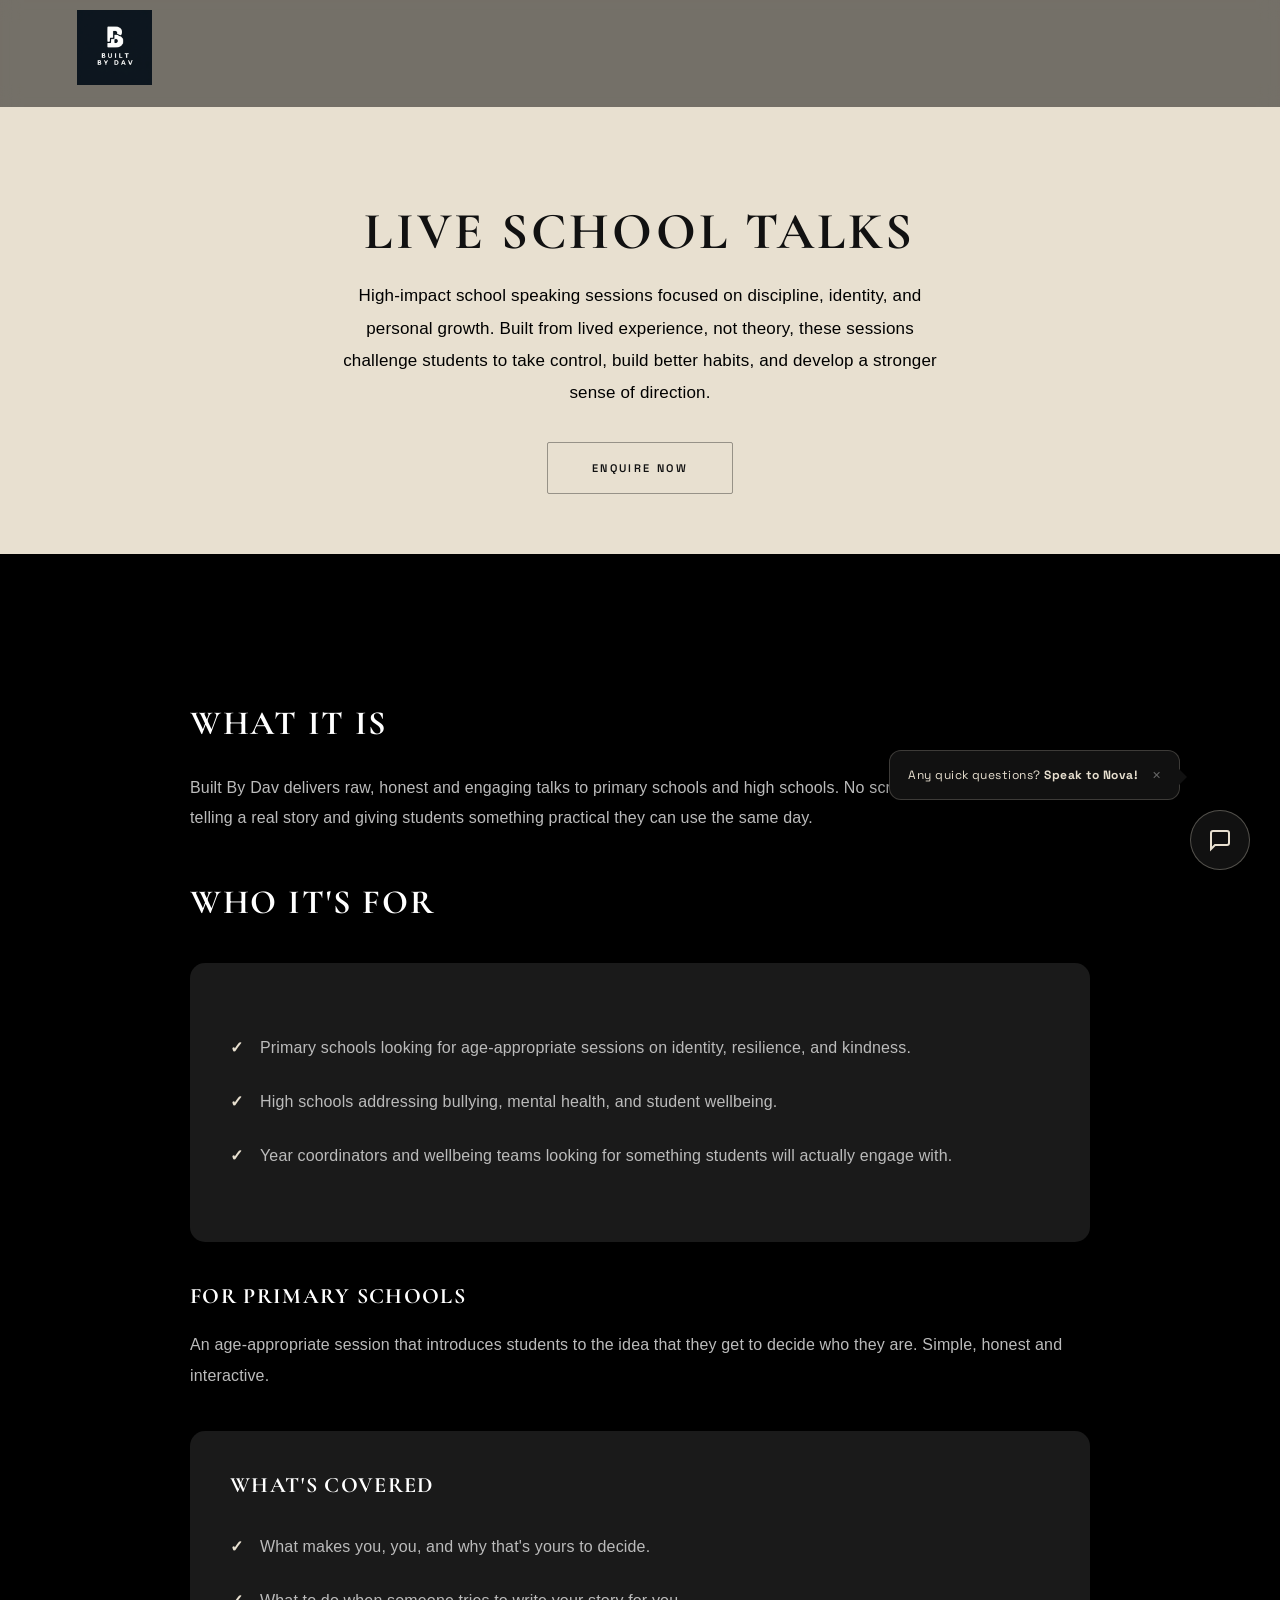
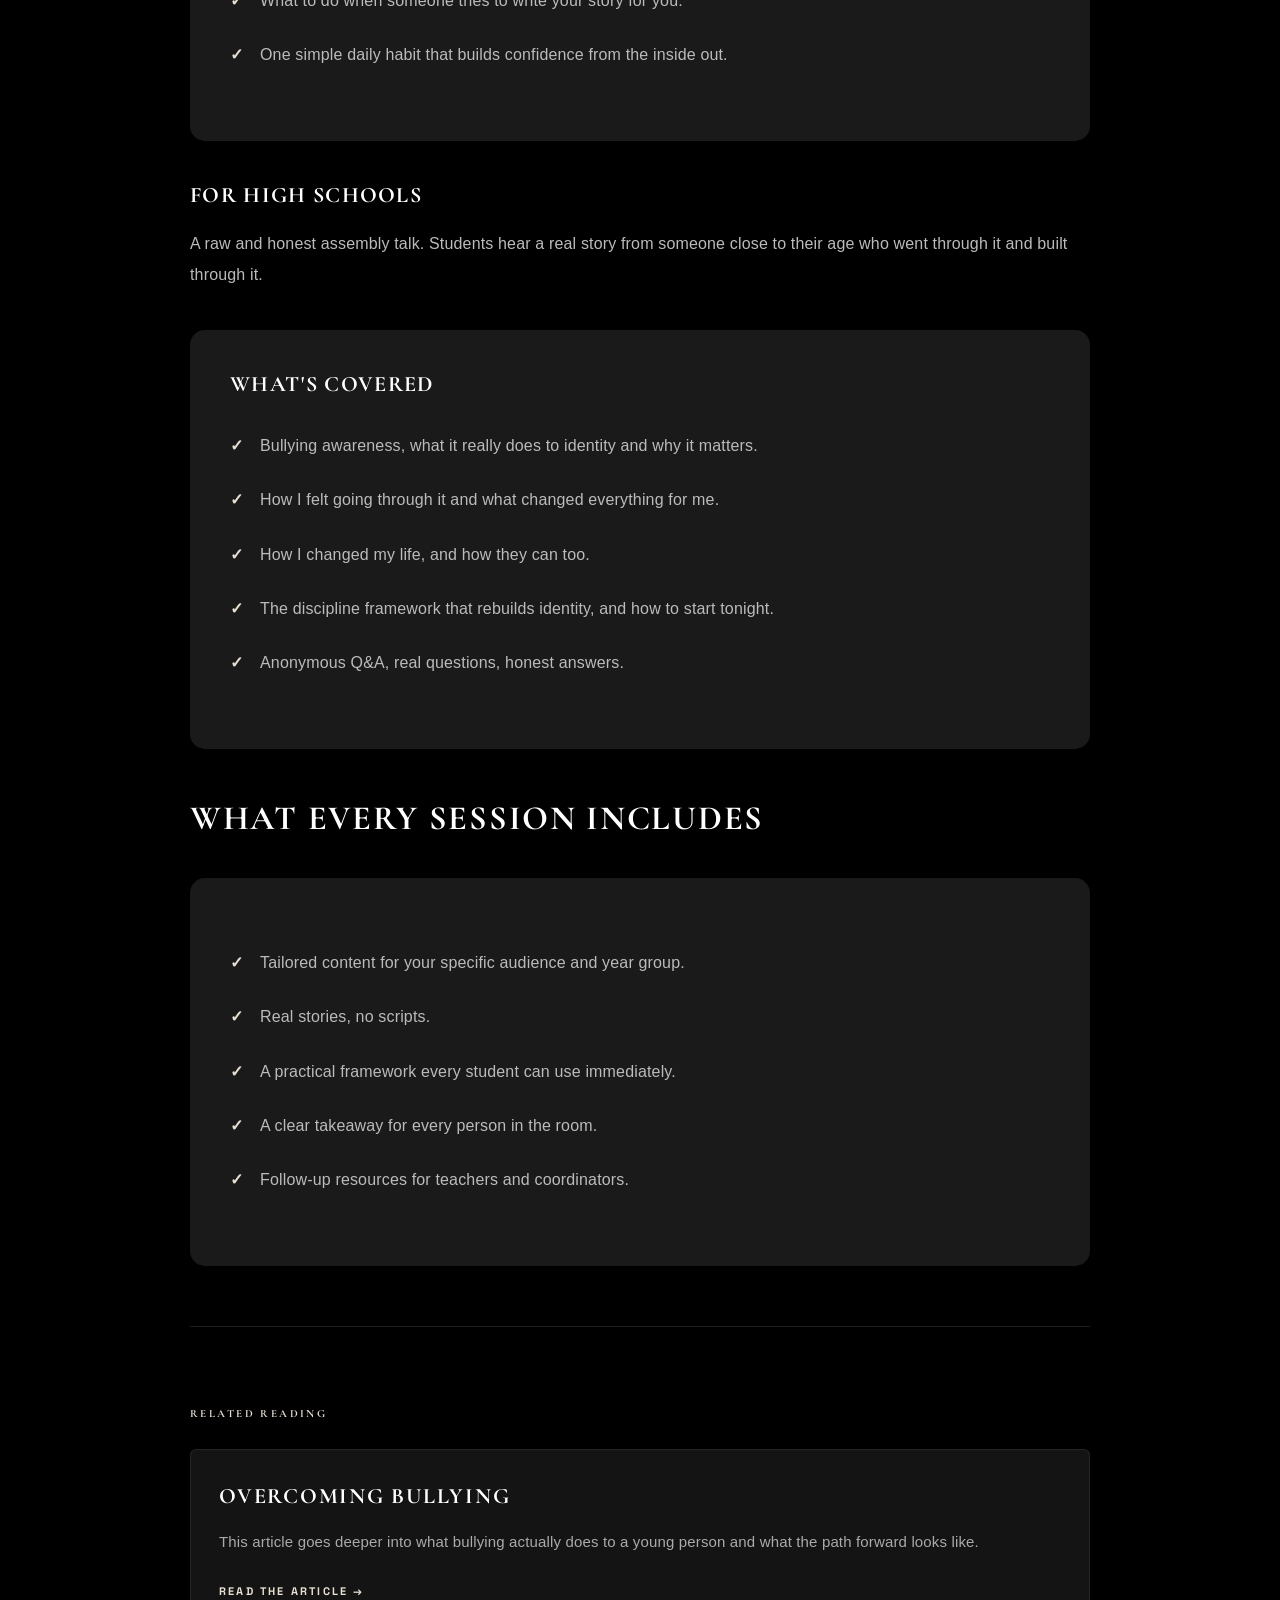
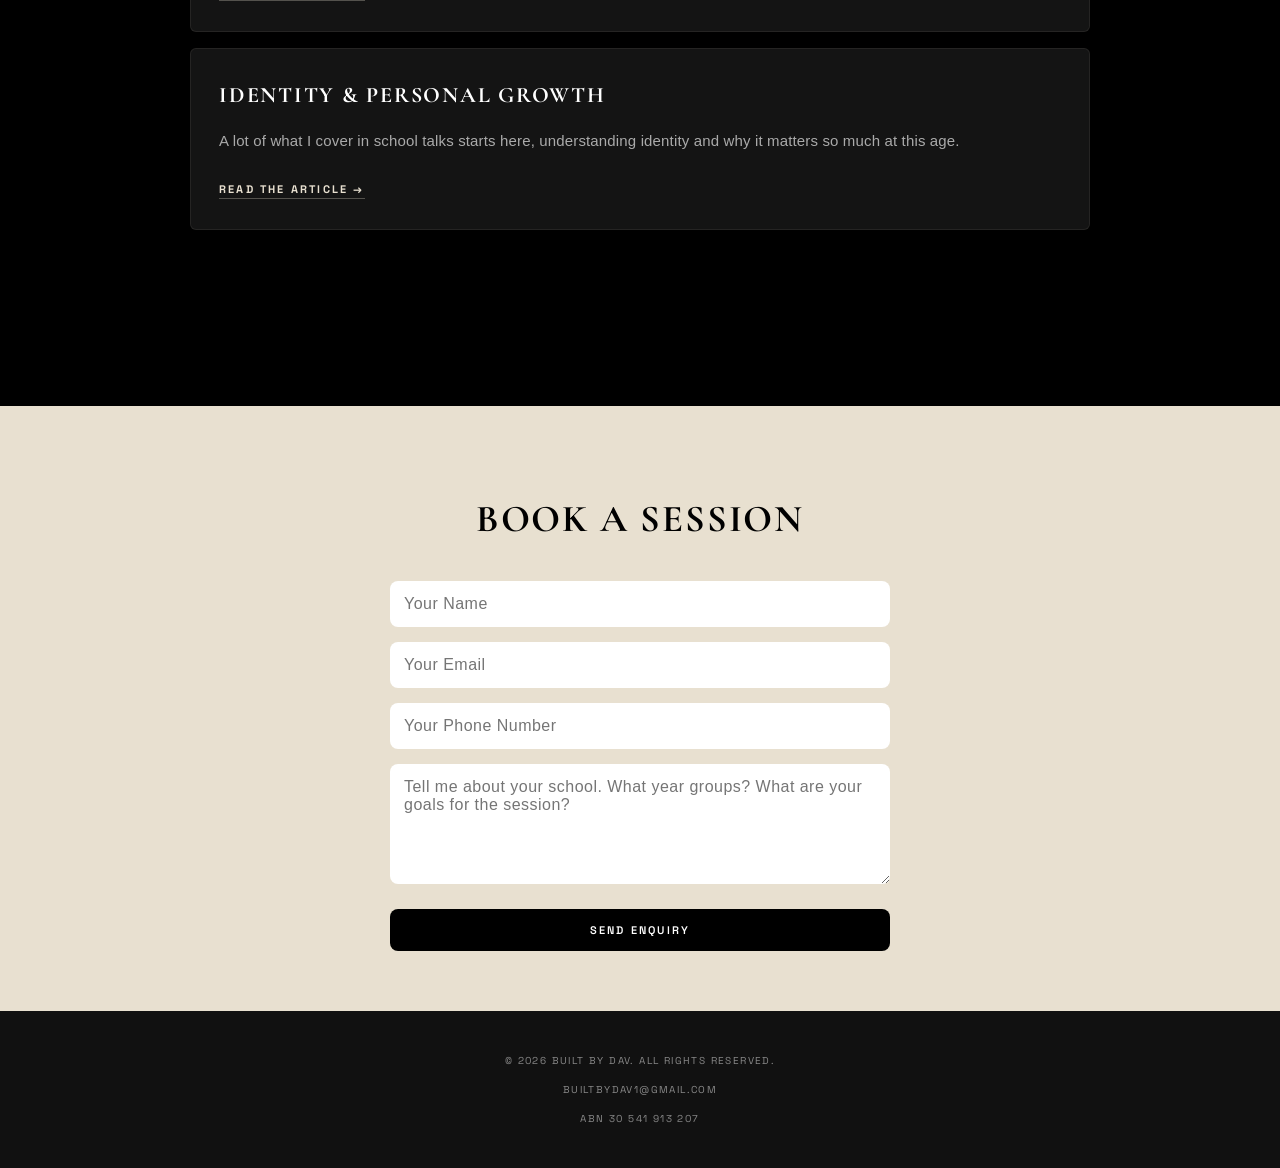
<file: speaking.html>
<!DOCTYPE html>
<html lang="en">
<head>
<meta charset="UTF-8">
<meta name="viewport" content="width=device-width, initial-scale=1.0">
<title>Speaking & School Sessions | Built By Dav</title>

<!-- FONTS -->
<link href="https://fonts.googleapis.com/css2?family=Cormorant+Garamond:ital,wght@0,300;0,400;0,600;0,700;1,300;1,400;1,600;1,700&family=Space+Grotesk:wght@300;400;500;600;700&display=swap" rel="stylesheet">

<!-- ICONS -->
<link rel="stylesheet" href="https://cdnjs.cloudflare.com/ajax/libs/font-awesome/6.5.0/css/all.min.css">

<style>
/* ===== GLOBAL ===== */
body {
  margin: 0;
  font-family: 'Inter', sans-serif;
  font-weight: 300;
  letter-spacing: 0.3px;
  background: black;
  color: white;
  line-height: 1.7;
}

section {
  padding: 100px 6%;
}

/* ===== NAV ===== */
nav {
  position: fixed;
  width: 100%;
  top: 0;
  backdrop-filter: blur(10px);
  background: rgba(0,0,0,0.5);
  display: flex;
  justify-content: space-between;
  align-items: center;
  padding: 10px 6%;
  box-sizing: border-box;
  z-index: 1000;
}

.logo img {
  height: 75px;
}

.nav-links {
  display: none;
  gap: 35px;
}

.nav-links.active {
  display: flex;
  flex-direction: column;
  position: fixed;
  top: 90px;
  left: 0;
  width: 100%;
  background: rgba(0,0,0,0.98);
  padding: 20px 6%;
  z-index: 999;
  box-sizing: border-box;
}

.nav-links a {
  color: white;
  text-decoration: none;
  font-size: 13px;
  letter-spacing: 1px;
  transition: 0.3s;
}

.nav-links a:hover {
  transform: translateY(-3px);
  opacity: 0.8;
}

/* ===== HEADINGS ===== */
h1, h2, h3 {
  font-family: 'Playfair Display', serif;
  letter-spacing: 1px;
}

/* ===== HEADER SECTION ===== */
.header-section {
  background: #E8E0D0;
  padding-top: 160px;
  padding-bottom: 60px;
  text-align: center;
}

.header-section h1 {
  color: black;
  font-size: 48px;
  margin-bottom: 20px;
}

.header-section p {
  font-size: 18px;
  color: black;
  max-width: 600px;
  margin: auto;
  font-family: 'Cormorant Garamond', 'Playfair Display', serif;
}

.back-link {
  display: inline-block;
  margin-top: 30px;
  padding: 10px 20px;
  border: 1px solid white;
  color: white;
  text-decoration: none;
  border-radius: 5px;
  transition: 0.3s;
}

.back-link:hover {
  background: white;
  color: black;
}

/* ===== CONTENT SECTION ===== */
.content {
  background: black;
  max-width: 900px;
  margin: 0 auto;
}

.content h2 {
  font-size: 38px;
  margin-top: 50px;
  margin-bottom: 30px;
}

.content h3 {
  font-size: 24px;
  margin-top: 40px;
  margin-bottom: 20px;
}

.content p {
  color: #bbb;
  margin-bottom: 20px;
  font-size: 16px;
  line-height: 1.8;
}

.benefits {
  background: #1a1a1a;
  padding: 40px;
  border-radius: 15px;
  margin: 40px 0;
}

.benefits h3 {
  font-size: 24px;
  margin-top: 0;
}

.benefits ul {
  list-style: none;
  padding: 0;
}

.benefits li {
  padding: 12px 0;
  padding-left: 30px;
  position: relative;
  color: #bbb;
}

.benefits li:before {
  content: "✓";
  position: absolute;
  left: 0;
  color: #E8E0D0;
  font-weight: bold;
}

/* ===== FORM SECTION ===== */
.form-section {
  background: #E8E0D0;
  color: black;
  padding: 60px 6%;
  margin-top: 60px;
}

.form-section h2 {
  text-align: center;
  font-size: 38px;
  margin-bottom: 40px;
}

.form-container {
  max-width: 500px;
  margin: 0 auto;
}

.form-container form {
  display: flex;
  flex-direction: column;
  gap: 15px;
}

.form-container input,
.form-container textarea,
.form-container select {
  width: 100%;
  padding: 14px;
  border: none;
  border-radius: 8px;
  font-family: 'Inter', sans-serif;
  font-size: 14px;
  box-sizing: border-box;
}

.form-container textarea {
  resize: vertical;
  min-height: 120px;
}

.form-container button {
  width: 100%;
  padding: 14px;
  background: black;
  color: white;
  border: none;
  border-radius: 8px;
  font-size: 16px;
  cursor: pointer;
  transition: 0.3s;
  font-weight: 400;
  margin-top: 10px;
  align-self: flex-end;
}

.form-container button:hover {
  transform: translateY(-3px);
  box-shadow: 0 10px 25px rgba(0,0,0,0.2);
}

/* ===== FOOTER ===== */
.footer {
  background: #111;
  padding: 30px;
  text-align: center;
  color: #888;
}

/* ===== MOBILE ===== */
@media(max-width: 900px) {
  section {
    padding: 60px 6%;
  }

  .header-section {
    padding-top: 120px;
  }

  .header-section h1 {
  color: black;
    font-size: 32px;
    color: black;
}

  .content h2 {
    font-size: 28px;
  }

  .form-section h2 {
    font-size: 28px;
  }
}




/* ===== TEXT & SPACING IMPROVEMENTS ===== */
body {
  font-size: 17px;
  line-height: 1.95;
}

.page-header {
  padding: 160px 8% 80px;
}

.page-header h1 {
  font-size: 52px;
  letter-spacing: 3px;
}

.page-header p {
  font-size: 18px;
  line-height: 1.9;
  max-width: 700px;
}

.service-section {
  padding: 80px 8%;
  max-width: 900px;
  margin: 0 auto;
}

.service-section h2 {
  font-size: 30px;
  margin-bottom: 25px;
  letter-spacing: 2px;
}

.service-section p,
.service-section li {
  font-size: 17px;
  line-height: 2;
  color: #ccc;
  margin-bottom: 16px;
}

.info-box {
  padding: 50px 8%;
}

.info-box p,
.info-box li {
  font-size: 17px;
  line-height: 2;
}

h3 {
  font-size: 22px;
  letter-spacing: 1.5px;
  margin-bottom: 20px;
}

@media (max-width: 768px) {
  .page-header { padding: 130px 6% 60px; }
  .page-header h1 { font-size: 36px; }
  .service-section { padding: 60px 6%; }
}


/* Image borders */
img:not(.logo img):not([src="newlog.png"]):not([src="newsig.png"]) {
  outline: 2px solid rgba(232, 224, 208, 0.5);
  outline-offset: 6px;
}


@media (max-width: 768px) {
  nav { padding: 12px 5%; }
  .logo img { height: 55px; }
  .nav-links.active { top: 79px; padding: 15px 5%; }

  .page-header {
    padding: 120px 5% 50px !important;
  }

  .page-header h1 {
    font-size: 34px !important;
    letter-spacing: 2px !important;
    line-height: 1.2 !important;
  }

  .page-header p {
    font-size: 15px !important;
    line-height: 1.85 !important;
  }

  .service-section {
    padding: 50px 5% !important;
  }

  .service-section h2 {
    font-size: 24px !important;
  }

  .service-section p,
  .service-section li {
    font-size: 15px !important;
    line-height: 1.85 !important;
  }

  .info-box {
    padding: 40px 5% !important;
  }

  h3 {
    font-size: 19px !important;
  }
}


/* ===== MATCHING FONTS TO MAIN SITE ===== */
h1, h2, h3 {
  font-family: 'Cormorant Garamond', 'Playfair Display', serif;
  font-weight: 700;
  letter-spacing: 2px;
}

body {
  font-family: 'Inter', sans-serif;
  font-weight: 400;
}


/* ===== HEADING VISIBILITY FIX ===== */

/* Remove gradient on hero - solid white */
.hero-text h1 {
  background: none !important;
  -webkit-background-clip: unset !important;
  -webkit-text-fill-color: white !important;
  background-clip: unset !important;
  color: white !important;
  font-weight: 700 !important;
}

/* All dark section headings - bright white */
.story h2,
.story-text h2,
.contact h2,
#story h2,
#contact h2 {
  color: white !important;
  -webkit-text-fill-color: white !important;
}

/* All light section headings - solid black */
.mission h2,
.mission-text h2,
.services h2,
.resources h2,
#mission h2,
#services h2,
#resources h2 {
  color: #111 !important;
  -webkit-text-fill-color: #111 !important;
}

/* Article and service page headings */
.header-section h1,
.page-header h1,
.article-header h1 {
  color: #111 !important;
  -webkit-text-fill-color: #111 !important;
  font-weight: 700 !important;
}

h2, h3 {
  font-weight: 700 !important;
}


/* ===== LUXURY TYPOGRAPHY SYSTEM ===== */

/* Enable advanced font features */
* {
  -webkit-font-smoothing: antialiased;
  -moz-osx-font-smoothing: grayscale;
  text-rendering: optimizeLegibility;
}

body {
  font-family: 'Inter', sans-serif;
  font-weight: 300;
  font-size: 16px;
  line-height: 1.95;
  letter-spacing: 0.3px;
  font-feature-settings: "kern" 1, "liga" 1, "calt" 1;
}

/* All headings - Cormorant Garamond */
h1, h2, h3, h4 {
  font-family: 'Cormorant Garamond', serif;
  font-weight: 600;
  line-height: 1.15;
  letter-spacing: 3px;
  font-feature-settings: "kern" 1, "liga" 1, "swsh" 1;
}

/* Hero title - dramatic and bold */
.hero-text h1 {
  font-size: 86px !important;
  font-weight: 700 !important;
  letter-spacing: 10px !important;
  line-height: 1.0 !important;
  text-transform: uppercase;
  font-style: normal;
}

/* Section headings - refined uppercase */
h2 {
  font-size: 38px;
  font-weight: 600;
  letter-spacing: 6px;
  text-transform: uppercase;
}

/* Sub headings */
h3 {
  font-size: 20px;
  font-weight: 600;
  letter-spacing: 4px;
  text-transform: uppercase;
}

/* Body paragraphs */
p {
  font-family: 'Inter', sans-serif;
  font-weight: 300;
  font-size: 15px;
  line-height: 2.0;
  letter-spacing: 0.4px;
}

/* Lead paragraph - slightly larger */
.hero-text p,
.mission-text p:first-of-type,
.story-text p:first-of-type {
  font-size: 16px !important;
  font-weight: 300;
  line-height: 2.1 !important;
  letter-spacing: 0.5px;
}

/* Nav links - very spaced, light */
.nav-links a {
  font-family: 'Inter', sans-serif;
  font-weight: 400;
  font-size: 10px !important;
  letter-spacing: 3px !important;
  text-transform: uppercase;
}

/* Buttons */
.btn, .card-btn {
  font-family: 'Inter', sans-serif;
  font-weight: 400;
  font-size: 10px !important;
  letter-spacing: 4px !important;
  text-transform: uppercase;
}

/* Article headings */
.article-header h1 {
  font-size: 58px !important;
  font-weight: 700 !important;
  letter-spacing: 4px !important;
  line-height: 1.15 !important;
  font-style: italic;
}

.article-meta {
  font-family: 'Inter', sans-serif;
  font-size: 10px !important;
  letter-spacing: 4px !important;
  text-transform: uppercase;
  font-weight: 400;
}

.article-content p {
  font-size: 16px !important;
  line-height: 2.1 !important;
  font-weight: 300;
  letter-spacing: 0.3px;
}

.article-content h2 {
  font-size: 28px !important;
  letter-spacing: 4px !important;
  font-style: italic;
  font-weight: 600 !important;
}

/* Service page headers */
.header-section h1,
.page-header h1 {
  font-size: 56px !important;
  font-weight: 700 !important;
  letter-spacing: 5px !important;
  line-height: 1.1 !important;
}

.header-section p,
.page-header p {
  font-size: 15px !important;
  line-height: 2.0 !important;
  letter-spacing: 0.8px;
  font-weight: 300;
}

/* Card text */
.card h3 {
  font-size: 16px !important;
  letter-spacing: 3px !important;
}

.card p {
  font-size: 13px !important;
  line-height: 1.9 !important;
  letter-spacing: 0.5px;
}

/* Resource items */
.resource-item h3 {
  font-size: 14px !important;
  letter-spacing: 3px !important;
}

.resource-item p {
  font-size: 13px !important;
  line-height: 1.9 !important;
}

/* Footer */
.footer-tagline {
  font-family: 'Inter', sans-serif;
  font-size: 10px !important;
  letter-spacing: 5px !important;
  text-transform: uppercase;
  font-weight: 300;
}

.footer-links a {
  font-size: 10px !important;
  letter-spacing: 3px !important;
  text-transform: uppercase;
}

.footer-bottom p {
  font-size: 10px !important;
  letter-spacing: 2px;
  text-transform: uppercase;
}

/* Article footer */
.article-footer {
  font-family: 'Inter', sans-serif;
  font-size: 11px !important;
  letter-spacing: 3px !important;
  text-transform: uppercase;
}

@media (max-width: 768px) {
  .hero-text h1 {
    font-size: 52px !important;
    letter-spacing: 6px !important;
  }
  h2 {
    font-size: 28px !important;
    letter-spacing: 4px !important;
  }
  .article-header h1 {
    font-size: 38px !important;
  }
  .header-section h1,
  .page-header h1 {
    font-size: 36px !important;
  }
}


/* ===== BOLDER TEXT ===== */
body {
  font-weight: 400 !important;
}

p {
  font-weight: 400 !important;
}

.hero-text p,
.mission-text p,
.story-text p,
.article-content p,
.header-section p,
.page-header p,
.card p,
.resource-item p {
  font-weight: 400 !important;
}

.nav-links a {
  font-weight: 500 !important;
}

.footer-links a,
.footer-tagline,
.footer-bottom p {
  font-weight: 400 !important;
}

.article-meta {
  font-weight: 500 !important;
}

h1, h2, h3 {
  font-weight: 700 !important;
}


/* ================================================================
   ELITE NEW-AGE TYPOGRAPHY, Built By Dav
   Cormorant Garamond (editorial serif) × Space Grotesk (modern sans)
   ================================================================ */

*, *::before, *::after {
  -webkit-font-smoothing: antialiased;
  -moz-osx-font-smoothing: grayscale;
  text-rendering: optimizeLegibility;
  font-feature-settings: "kern" 1, "liga" 1, "calt" 1;
}

body {
  font-family: 'Space Grotesk', sans-serif !important;
  font-weight: 400 !important;
  font-size: 15px !important;
  line-height: 1.85 !important;
  letter-spacing: 0.015em !important;
}

h1 {
  font-family: 'Cormorant Garamond', serif !important;
  font-weight: 700 !important;
  letter-spacing: 0.12em !important;
  line-height: 1.0 !important;
  text-transform: uppercase !important;
}

h2 {
  font-family: 'Cormorant Garamond', serif !important;
  font-weight: 700 !important;
  font-size: clamp(28px, 4vw, 42px) !important;
  letter-spacing: 0.14em !important;
  line-height: 1.05 !important;
  text-transform: uppercase !important;
}

h3 {
  font-family: 'Space Grotesk', sans-serif !important;
  font-weight: 600 !important;
  font-size: 12px !important;
  letter-spacing: 0.22em !important;
  line-height: 1.5 !important;
  text-transform: uppercase !important;
}

p {
  font-family: 'Space Grotesk', sans-serif !important;
  font-weight: 400 !important;
  font-size: 15px !important;
  line-height: 1.9 !important;
  letter-spacing: 0.015em !important;
}

li {
  font-family: 'Space Grotesk', sans-serif !important;
  font-weight: 400 !important;
  font-size: 15px !important;
  line-height: 1.9 !important;
  letter-spacing: 0.01em !important;
}

.nav-links a {
  font-family: 'Space Grotesk', sans-serif !important;
  font-size: 9px !important;
  letter-spacing: 0.26em !important;
  font-weight: 600 !important;
  text-transform: uppercase !important;
}

.btn, .card-btn, .form-container button, button[type="submit"] {
  font-family: 'Space Grotesk', sans-serif !important;
  font-size: 9px !important;
  letter-spacing: 0.28em !important;
  font-weight: 600 !important;
  text-transform: uppercase !important;
}

.hero-text h1 {
  font-size: clamp(52px, 9vw, 96px) !important;
  letter-spacing: 0.14em !important;
  line-height: 0.98 !important;
  font-style: normal !important;
}

.hero-text p {
  font-size: 16px !important;
  line-height: 1.95 !important;
  letter-spacing: 0.04em !important;
  font-weight: 400 !important;
}

.article-header h1 {
  font-family: 'Cormorant Garamond', serif !important;
  font-size: clamp(36px, 6vw, 68px) !important;
  font-style: italic !important;
  letter-spacing: 0.04em !important;
  text-transform: none !important;
  line-height: 1.1 !important;
  font-weight: 700 !important;
}

.article-meta {
  font-family: 'Space Grotesk', sans-serif !important;
  font-size: 9px !important;
  letter-spacing: 0.28em !important;
  text-transform: uppercase !important;
  font-weight: 500 !important;
}

.article-content p {
  font-size: 17px !important;
  line-height: 2.05 !important;
  letter-spacing: 0.01em !important;
  font-weight: 400 !important;
}

.article-content h2 {
  font-family: 'Cormorant Garamond', serif !important;
  font-style: italic !important;
  font-size: 30px !important;
  letter-spacing: 0.05em !important;
  text-transform: none !important;
  font-weight: 700 !important;
}

.header-section h1, .page-header h1 {
  font-size: clamp(32px, 5vw, 56px) !important;
  letter-spacing: 0.1em !important;
  line-height: 1.05 !important;
}

.header-section p, .page-header p {
  font-size: 15px !important;
  line-height: 1.9 !important;
  letter-spacing: 0.03em !important;
  font-weight: 400 !important;
}

.card h3 {
  font-size: 11px !important;
  letter-spacing: 0.24em !important;
}

.card p {
  font-size: 14px !important;
  line-height: 1.85 !important;
  letter-spacing: 0.01em !important;
}

.resource-item h3 {
  font-size: 11px !important;
  letter-spacing: 0.22em !important;
}

.resource-item p {
  font-size: 14px !important;
  line-height: 1.85 !important;
}

.resource-item a {
  font-family: 'Space Grotesk', sans-serif !important;
  font-size: 9px !important;
  letter-spacing: 0.22em !important;
  text-transform: uppercase !important;
  font-weight: 600 !important;
}

.footer, .footer p, .footer-bottom p {
  font-family: 'Space Grotesk', sans-serif !important;
  font-size: 10px !important;
  letter-spacing: 0.14em !important;
  text-transform: uppercase !important;
}

.footer-tagline {
  font-family: 'Space Grotesk', sans-serif !important;
  font-size: 10px !important;
  letter-spacing: 0.2em !important;
  text-transform: uppercase !important;
  font-weight: 300 !important;
}

.footer-links a {
  font-family: 'Space Grotesk', sans-serif !important;
  font-size: 9px !important;
  letter-spacing: 0.2em !important;
  text-transform: uppercase !important;
  font-weight: 500 !important;
}

.article-footer, .article-footer p {
  font-family: 'Space Grotesk', sans-serif !important;
  font-size: 10px !important;
  letter-spacing: 0.2em !important;
  text-transform: uppercase !important;
}

input, textarea, select {
  font-family: 'Space Grotesk', sans-serif !important;
  font-weight: 400 !important;
  letter-spacing: 0.02em !important;
}

.benefits li, .benefits p {
  font-size: 15px !important;
  line-height: 1.9 !important;
}

.content p, .service-section p, .service-section li {
  font-size: 15px !important;
  line-height: 1.9 !important;
}

.content h2, .service-section h2 {
  font-family: 'Cormorant Garamond', serif !important;
  font-weight: 700 !important;
  letter-spacing: 0.12em !important;
}

@media (max-width: 768px) {
  .hero-text h1 {
    font-size: clamp(38px, 12vw, 56px) !important;
    letter-spacing: 0.1em !important;
  }
  h2 {
    font-size: clamp(22px, 7vw, 30px) !important;
    letter-spacing: 0.1em !important;
  }
  .header-section h1, .page-header h1 {
    font-size: clamp(28px, 8vw, 40px) !important;
    letter-spacing: 0.08em !important;
  }
  .article-header h1 {
    font-size: clamp(28px, 9vw, 42px) !important;
  }
  p, li {
    font-size: 14px !important;
  }
  .article-content p {
    font-size: 15px !important;
  }
  h3 {
    font-size: 11px !important;
  }
}


/* ===== READABILITY UPGRADE ===== */
body {
  font-size: 16px !important;
  line-height: 2.0 !important;
}

p {
  font-size: 16px !important;
  line-height: 2.0 !important;
}

li {
  font-size: 16px !important;
  line-height: 2.0 !important;
}

.hero-text p {
  font-size: 17px !important;
  line-height: 2.0 !important;
  color: #ccc !important;
}

.mission-text p {
  font-size: 16px !important;
  line-height: 2.05 !important;
  color: #2a2a2a !important;
}

.story-text p {
  font-size: 16px !important;
  line-height: 2.05 !important;
  color: #bbb !important;
}

.card p {
  font-size: 15px !important;
  line-height: 1.95 !important;
  color: #444 !important;
}

.resource-item p {
  font-size: 15px !important;
  line-height: 1.95 !important;
}

.header-section p, .page-header p {
  font-size: 17px !important;
  line-height: 2.0 !important;
}

.article-content p {
  font-size: 18px !important;
  line-height: 2.1 !important;
}

.content p, .service-section p {
  font-size: 16px !important;
  line-height: 2.05 !important;
}

.benefits li, .content li, .service-section li {
  font-size: 16px !important;
  line-height: 2.0 !important;
}

h2 {
  font-size: clamp(30px, 4vw, 44px) !important;
}

h3 {
  font-size: 13px !important;
}

.card h3 {
  font-size: 12px !important;
}

.resource-item h3 {
  font-size: 12px !important;
}

@media (max-width: 768px) {
  p, li {
    font-size: 15px !important;
  }
  .article-content p {
    font-size: 16px !important;
  }
  .hero-text p {
    font-size: 15px !important;
  }
}


/* ===== ELEGANT FONT REFINEMENT ===== */
/* Cormorant Garamond for all body text, flowing, warm, editorial */
/* Space Grotesk kept only for UI micro-labels (nav, buttons, captions) */

body {
  font-family: 'Cormorant Garamond', serif !important;
  font-weight: 400 !important;
  font-size: 18px !important;
  line-height: 2.0 !important;
  letter-spacing: 0.02em !important;
}

p {
  font-family: 'Cormorant Garamond', serif !important;
  font-weight: 400 !important;
  font-size: 18px !important;
  line-height: 2.05 !important;
  letter-spacing: 0.02em !important;
}

li {
  font-family: 'Cormorant Garamond', serif !important;
  font-weight: 400 !important;
  font-size: 18px !important;
  line-height: 2.0 !important;
  letter-spacing: 0.02em !important;
}

.hero-text p {
  font-family: 'Cormorant Garamond', serif !important;
  font-size: 19px !important;
  font-weight: 400 !important;
  line-height: 2.0 !important;
  color: #ccc !important;
}

.mission-text p {
  font-family: 'Cormorant Garamond', serif !important;
  font-size: 18px !important;
  line-height: 2.05 !important;
  color: #2a2a2a !important;
}

.story-text p {
  font-family: 'Cormorant Garamond', serif !important;
  font-size: 18px !important;
  line-height: 2.05 !important;
  color: #bbb !important;
}

.card p {
  font-family: 'Cormorant Garamond', serif !important;
  font-size: 17px !important;
  line-height: 2.0 !important;
}

.resource-item p {
  font-family: 'Cormorant Garamond', serif !important;
  font-size: 17px !important;
  line-height: 2.0 !important;
}

.header-section p, .page-header p {
  font-family: 'Cormorant Garamond', serif !important;
  font-size: 19px !important;
  line-height: 2.0 !important;
}

.article-content p {
  font-family: 'Cormorant Garamond', serif !important;
  font-size: 20px !important;
  line-height: 2.1 !important;
  letter-spacing: 0.02em !important;
}

.content p, .service-section p {
  font-family: 'Cormorant Garamond', serif !important;
  font-size: 18px !important;
  line-height: 2.05 !important;
}

.benefits li, .content li, .service-section li {
  font-family: 'Cormorant Garamond', serif !important;
  font-size: 18px !important;
  line-height: 2.0 !important;
}

input, textarea, select {
  font-family: 'Cormorant Garamond', serif !important;
  font-size: 16px !important;
  letter-spacing: 0.03em !important;
}

@media (max-width: 768px) {
  p, li {
    font-size: 17px !important;
  }
  .article-content p {
    font-size: 18px !important;
  }
  .hero-text p {
    font-size: 17px !important;
  }
}


/* ===== BANGLA MN FONT ===== */
body, p, li, input, textarea, select,
.hero-text p, .mission-text p, .story-text p,
.card p, .resource-item p, .header-section p,
.page-header p, .article-content p,
.content p, .service-section p,
.benefits li, .content li, .service-section li {
  font-family: 'Bangla MN', serif !important;
}


/* ===== INTER BODY FONT ===== */
body, p, li, input, textarea, select,
.hero-text p, .mission-text p, .story-text p,
.card p, .resource-item p, .header-section p,
.page-header p, .article-content p,
.content p, .service-section p,
.benefits li, .content li, .service-section li {
  font-family: 'Inter', sans-serif !important;
}


/* ===== INTER FOR ALL SUBTITLES & BODY ===== */
h2, h3, h4 {
  font-family: 'Inter', sans-serif !important;
}

.mission-text h2, .story-text h2, .services h2,
.resources h2, .contact h2, .header-section h2,
.page-header h2, .content h2, .service-section h2,
.article-content h2 {
  font-family: 'Inter', sans-serif !important;
}


/* ===== REVERT H2/H3 TO CORMORANT GARAMOND ===== */
h2, h3, h4,
.mission-text h2, .story-text h2, .services h2,
.resources h2, .contact h2, .header-section h2,
.page-header h2, .content h2, .service-section h2,
.article-content h2 {
  font-family: 'Cormorant Garamond', serif !important;
}


/* ===== SPACE GROTESK UNIVERSAL ===== */
*, *::before, *::after {
  font-family: 'Space Grotesk', sans-serif !important;
}


/* ===== RESOURCE CARD TITLES, MORE READABLE ===== */
.resource-item h3 {
  font-size: 15px !important;
  font-weight: 700 !important;
  letter-spacing: 0.08em !important;
  line-height: 1.4 !important;
  margin-bottom: 14px !important;
}


/* ===== ALL BOX TITLES, MORE READABLE ===== */
.card h3,
.resource-item h3,
.service-section h3,
.content h3,
h3 {
  font-size: 15px !important;
  font-weight: 700 !important;
  letter-spacing: 0.08em !important;
  line-height: 1.4 !important;
}


/* ===== BOX TITLES, CORMORANT GARAMOND BOLD ===== */
h3,
.card h3,
.resource-item h3,
.service-section h3,
.content h3 {
  font-family: 'Cormorant Garamond', serif !important;
  font-size: 22px !important;
  font-weight: 700 !important;
  letter-spacing: 0.06em !important;
  line-height: 1.3 !important;
  text-transform: uppercase !important;
}


/* ===== FONT AWESOME FIX ===== */
.fa, .fas, .far, .fal, .fab, .fa-brands,
.fa-solid, .fa-regular, [class^="fa-"], [class*=" fa-"],
i.fa, i.fas, i.far, i.fab {
  font-family: 'Font Awesome 6 Free', 'Font Awesome 6 Brands', 'FontAwesome' !important;
}


/* ===== FONT AWESOME RESTORE ===== */
.fab, .fab::before,
.fas, .fas::before,
.far, .far::before,
.fa, .fa::before,
[class^="fa-"]::before,
[class*=" fa-"]::before {
  font-family: 'Font Awesome 6 Free', 'Font Awesome 6 Brands', 'FontAwesome' !important;
  font-weight: 900 !important;
}

.fab, .fab::before {
  font-family: 'Font Awesome 6 Brands' !important;
  font-weight: 400 !important;
}


/* ===== FONT AWESOME NUCLEAR FIX ===== */
i.fab, i[class*="fa-"] {
  font-family: 'Font Awesome 6 Brands' !important;
  font-weight: 400 !important;
}
i.fas, i.fa {
  font-family: 'Font Awesome 6 Free' !important;
  font-weight: 900 !important;
}
i.fab::before, i.fas::before, i.fa::before, i[class*="fa-"]::before {
  font-family: inherit !important;
  font-weight: inherit !important;
}

</style>
</head>

<body>

<!-- NAV -->
<nav>
  <div class="logo">
    <a href="index.html"><img src="newlog.png" alt="Built By Dav"></a>
  </div>
  <div class="hamburger" id="hamburger">
    <span></span>
    <span></span>
    <span></span>
  </div>

  <div class="nav-links" id="nav-links">
    <a href="index.html#hero">Home</a>
    <a href="index.html#mission">About</a>
    <a href="index.html#story">My Story</a>
    <a href="index.html#services">Work With Me</a>
    <a href="index.html#resources">Resources</a>
    <a href="index.html#contact">Contact</a>
  </div>
</nav>


<!-- HEADER -->
<section class="header-section">
  <h1>Live school talks</h1>
  <p>High-impact school speaking sessions focused on discipline, identity, and personal growth. Built from lived experience, not theory, these sessions challenge students to take control, build better habits, and develop a stronger sense of direction.</p>
  <a href="#enquire-form" class="header-enquire-btn">Enquire Now</a>
</section>

<!-- CONTENT -->
<section class="content">

  <h2>What It Is</h2>
  <p>Built By Dav delivers raw, honest and engaging talks to primary schools and high schools. No scripts, just a real person telling a real story and giving students something practical they can use the same day.</p>

  <h2>Who It's For</h2>
  <div class="benefits">
    <ul>
      <li>Primary schools looking for age-appropriate sessions on identity, resilience, and kindness.</li>
      <li>High schools addressing bullying, mental health, and student wellbeing.</li>
      <li>Year coordinators and wellbeing teams looking for something students will actually engage with.</li>
    </ul>
  </div>

  <h3>For Primary Schools</h3>
  <p>An age-appropriate session that introduces students to the idea that they get to decide who they are. Simple, honest and interactive.</p>

  <div class="benefits">
    <h3>What's Covered</h3>
    <ul>
      <li>What makes you, you, and why that's yours to decide.</li>
      <li>What to do when someone tries to write your story for you.</li>
      <li>One simple daily habit that builds confidence from the inside out.</li>
    </ul>
  </div>

  <h3>For High Schools</h3>
  <p>A raw and honest assembly talk. Students hear a real story from someone close to their age who went through it and built through it.</p>

  <div class="benefits">
    <h3>What's Covered</h3>
    <ul>
      <li>Bullying awareness, what it really does to identity and why it matters.</li>
      <li>How I felt going through it and what changed everything for me.</li>
      <li>How I changed my life, and how they can too.</li>
      <li>The discipline framework that rebuilds identity, and how to start tonight.</li>
      <li>Anonymous Q&A, real questions, honest answers.</li>
    </ul>
  </div>

  <h2>What Every Session Includes</h2>
  <div class="benefits">
    <ul>
      <li>Tailored content for your specific audience and year group.</li>
      <li>Real stories, no scripts.</li>
      <li>A practical framework every student can use immediately.</li>
      <li>A clear takeaway for every person in the room.</li>
      <li>Follow-up resources for teachers and coordinators.</li>
    </ul>
  </div>


  <div class="related-articles">
    <h3>Related Reading</h3>
  <div class="article-link-card">
    <span class="article-link-card-title">Overcoming Bullying</span>
    <p>This article goes deeper into what bullying actually does to a young person and what the path forward looks like.</p>
    <a href="bullying.html">Read the Article →</a>
  </div>
  <div class="article-link-card">
    <span class="article-link-card-title">Identity & Personal Growth</span>
    <p>A lot of what I cover in school talks starts here, understanding identity and why it matters so much at this age.</p>
    <a href="identity.html">Read the Article →</a>
  </div>
  </div>
</section>

<!-- FORM SECTION -->
<section class="form-section" id="enquire-form">
  <h2>Book A Session</h2>
  <div class="form-container">
    <form id="enquiry-form" onsubmit="return handleEnquirySubmit(event)" action="https://formsubmit.co/builtbydav1@gmail.com" method="POST">
      <input type="text" name="name" placeholder="Your Name" required>
      <input type="email" name="email" placeholder="Your Email" required>
      <input type="tel" name="phone" placeholder="Your Phone Number" required>
      <textarea name="message" placeholder="Tell me about your school. What year groups? What are your goals for the session?"></textarea>
      <input type="hidden" name="_subject" value="Speaking Session Inquiry">
      <input type="hidden" name="_captcha" value="false">
      <input type="hidden" name="_template" value="table">
      <input type="text" name="_honey" value="" style="position:absolute;left:-9999px;width:1px;height:1px;opacity:0" tabindex="-1" autocomplete="off" aria-hidden="true">
      
      <button type="submit">Send Enquiry</button>
    </form>
      <div id="thankyou-section" class="thank-you-section" style="display:none; padding:2rem; background:#f7f7f7; border:1px solid #ddd; border-radius:1rem; text-align:center; margin-top:1.5rem;">
      <h2>Thank you!</h2>
      <p>Your enquiry has been sent. Michael will be in touch soon.</p>
      <button type="button" id="thankyou-close" style="margin-top:1rem; padding:0.8rem 1.5rem; border:none; background:#000; color:#fff; border-radius:999px; cursor:pointer;">Close</button>
      </div>
  </div>
</section>

<!-- FOOTER -->
<footer class="footer">
  <p>© 2026 Built By Dav. All rights reserved.</p>
  <p>builtbydav1@gmail.com</p>
      <p>ABN 30 541 913 207</p>
</footer>

<div id="chat-prompt" onclick="openChatFromPrompt()">
  Any quick questions? <strong>Speak to Nova!</strong>
  <span id="chat-prompt-close" onclick="event.stopPropagation(); this.parentElement.style.display='none'">✕</span>
</div>

<!-- ===== FAQ CHATBOT ===== -->
<div id="chat-bubble" onclick="toggleChat()" title="Ask a question">
  <svg width="24" height="24" viewBox="0 0 24 24" fill="none" stroke="currentColor" stroke-width="2">
    <path d="M21 15a2 2 0 0 1-2 2H7l-4 4V5a2 2 0 0 1 2-2h14a2 2 0 0 1 2 2z"/>
  </svg>
</div>

<div id="chat-window">
  <div id="chat-header">
    <div id="chat-header-info">
      <div id="chat-avatar">Y</div>
      <div>
        <div id="chat-name">Nova</div>
        <div id="chat-status">Michael's assistant, here to help</div>
      </div>
    </div>
    <button onclick="toggleChat()" id="chat-close">✕</button>
  </div>

  <div id="chat-messages">
    <div class="chat-msg bot">Hey, I'm Nova, Michael's assistant. Got a quick question about Built By Dav? I'm here to help.</div>
    <div id="chat-suggestions">
      <div class="suggestion" onclick="askQuestion('How do I book a session?')">How do I book?</div>
      <div class="suggestion" onclick="askQuestion('How much does it cost?')">Pricing</div>
      <div class="suggestion" onclick="askQuestion('What age groups do you work with?')">Age groups</div>
      <div class="suggestion" onclick="askQuestion('What topics do you cover?')">Topics covered</div>
    </div>
  </div>

  <div id="chat-input-row">
    <input id="chat-input" type="text" placeholder="Type your question..." onkeydown="if(event.key==='Enter') sendMessage()">
    <button onclick="sendMessage()" id="chat-send">
      <svg width="16" height="16" viewBox="0 0 24 24" fill="currentColor"><path d="M2 21l21-9L2 3v7l15 2-15 2z"/></svg>
    </button>
  </div>
</div>

<style>
#chat-bubble {
  position: fixed;
  bottom: 30px;
  right: 30px;
  width: 58px;
  height: 58px;
  background: #111;
  border: 1px solid rgba(232,224,208,0.3);
  border-radius: 50%;
  display: flex;
  align-items: center;
  justify-content: center;
  cursor: pointer;
  z-index: 9999;
  color: #E8E0D0;
  box-shadow: 0 8px 30px rgba(0,0,0,0.4);
  transition: 0.3s;
}
#chat-bubble:hover {
  transform: scale(1.08);
  background: #1a1a1a;
  box-shadow: 0 12px 40px rgba(232,224,208,0.15);
}
#chat-window {
  position: fixed;
  bottom: 100px;
  right: 30px;
  width: 340px;
  max-height: 520px;
  background: #0d0d0d;
  border: 1px solid rgba(232,224,208,0.15);
  border-radius: 16px;
  z-index: 9998;
  display: none;
  flex-direction: column;
  box-shadow: 0 20px 60px rgba(0,0,0,0.6);
  overflow: hidden;
  font-family: 'Space Grotesk', sans-serif !important;
}
#chat-window.open { display: flex; }
#chat-header {
  background: #111;
  padding: 16px 18px;
  display: flex;
  align-items: center;
  justify-content: space-between;
  border-bottom: 1px solid rgba(232,224,208,0.1);
}
#chat-header-info { display: flex; align-items: center; gap: 12px; }
#chat-avatar {
  width: 36px; height: 36px;
  background: #E8E0D0;
  color: black;
  border-radius: 50%;
  display: flex; align-items: center; justify-content: center;
  font-weight: 700; font-size: 14px;
  font-family: 'Space Grotesk', sans-serif !important;
}
#chat-name {
  font-size: 13px; font-weight: 600; color: white;
  letter-spacing: 0.05em;
  font-family: 'Space Grotesk', sans-serif !important;
}
#chat-status {
  font-size: 10px; color: #888; letter-spacing: 0.08em;
  font-family: 'Space Grotesk', sans-serif !important;
}
#chat-close {
  background: none; border: none; color: #888;
  cursor: pointer; font-size: 14px; padding: 4px;
  transition: 0.2s;
}
#chat-close:hover { color: white; }
#chat-messages {
  flex: 1; overflow-y: auto; padding: 16px;
  display: flex; flex-direction: column; gap: 10px;
  scrollbar-width: thin; scrollbar-color: #333 transparent;
}
.chat-msg {
  max-width: 85%; padding: 10px 14px;
  border-radius: 12px; font-size: 13px; line-height: 1.6;
  font-family: 'Space Grotesk', sans-serif !important;
  font-weight: 400 !important;
  letter-spacing: 0.01em;
}
.chat-msg.bot {
  background: #1a1a1a; color: #ddd;
  border: 1px solid rgba(232,224,208,0.08);
  align-self: flex-start;
}
.chat-msg.user {
  background: #E8E0D0; color: black;
  align-self: flex-end;
}
#chat-suggestions {
  display: flex; flex-wrap: wrap; gap: 7px; margin-top: 4px;
}
.suggestion {
  background: transparent;
  border: 1px solid rgba(232,224,208,0.25);
  color: #E8E0D0; padding: 6px 12px;
  border-radius: 20px; font-size: 11px;
  cursor: pointer; transition: 0.2s;
  letter-spacing: 0.05em;
  font-family: 'Space Grotesk', sans-serif !important;
}
.suggestion:hover {
  background: rgba(232,224,208,0.1);
  border-color: rgba(232,224,208,0.5);
}
#chat-input-row {
  padding: 12px 14px;
  border-top: 1px solid rgba(232,224,208,0.1);
  display: flex; gap: 10px; align-items: center;
}
#chat-input {
  flex: 1; background: #1a1a1a;
  border: 1px solid rgba(232,224,208,0.15);
  border-radius: 8px; padding: 10px 14px;
  color: white; font-size: 13px;
  font-family: 'Space Grotesk', sans-serif !important;
  outline: none; transition: 0.2s;
  letter-spacing: 0.01em !important;
}
#chat-input:focus { border-color: rgba(232,224,208,0.4); }
#chat-input::placeholder { color: #555; }
#chat-send {
  background: #E8E0D0; color: black;
  border: none; border-radius: 8px;
  width: 38px; height: 38px;
  display: flex; align-items: center; justify-content: center;
  cursor: pointer; transition: 0.2s; flex-shrink: 0;
}
#chat-send:hover { background: white; }
@media (max-width: 768px) {
  #chat-window { width: calc(100vw - 40px); right: 20px; bottom: 90px; }
  #chat-bubble { bottom: 20px; right: 20px; }
}

/* ===== SCROLL TYPOGRAPHY ===== */
.reveal-child {
  opacity: 0; transform: translateY(22px);
  transition: opacity 0.9s cubic-bezier(0.4,0,0.2,1), transform 0.9s cubic-bezier(0.4,0,0.2,1);
}
.reveal-child.visible { opacity: 1; transform: translateY(0); }
.reveal-child:nth-child(1) { transition-delay: 0s; }
.reveal-child:nth-child(2) { transition-delay: 0.1s; }
.reveal-child:nth-child(3) { transition-delay: 0.2s; }
.reveal-child:nth-child(4) { transition-delay: 0.3s; }
.header-section h1, .page-header h1, .article-header h1 {
  opacity: 0; transform: translateY(24px);
  animation: pageFadeUp 0.9s cubic-bezier(0.4,0,0.2,1) 0.2s forwards;
}
.header-section p, .page-header p, .article-meta {
  opacity: 0; transform: translateY(16px);
  animation: pageFadeUp 0.9s cubic-bezier(0.4,0,0.2,1) 0.4s forwards;
}
@keyframes pageFadeUp { to { opacity: 1; transform: translateY(0); } }


/* ===== RELATED ARTICLE LINKS ===== */
.related-articles {
  margin-top: 60px;
  padding-top: 40px;
  border-top: 1px solid rgba(232,224,208,0.12);
}
.related-articles h3 {
  font-size: 10px !important;
  letter-spacing: 0.28em !important;
  color: #888 !important;
  margin-bottom: 28px !important;
  text-transform: uppercase !important;
}
.article-link-card {
  background: #141414;
  border: 1px solid rgba(232,224,208,0.08);
  border-radius: 6px;
  padding: 24px 28px;
  margin-bottom: 16px;
  transition: border-color 0.3s, background 0.3s;
}
.article-link-card:hover {
  border-color: rgba(232,224,208,0.25);
  background: #1a1a1a;
}
.article-link-card p {
  color: #888 !important;
  font-size: 13px !important;
  line-height: 1.7 !important;
  margin: 0 0 14px 0 !important;
}
.article-link-card a {
  font-family: 'Space Grotesk', sans-serif !important;
  font-size: 9px !important;
  font-weight: 600 !important;
  letter-spacing: 0.24em !important;
  text-transform: uppercase !important;
  color: #E8E0D0 !important;
  text-decoration: none !important;
  border-bottom: 1px solid rgba(232,224,208,0.3) !important;
  padding-bottom: 2px !important;
  transition: border-color 0.3s !important;
}
.article-link-card a:hover {
  border-color: #E8E0D0 !important;
}
.article-link-card-title {
  font-family: 'Cormorant Garamond', serif !important;
  font-size: 18px !important;
  font-weight: 700 !important;
  color: white !important;
  letter-spacing: 0.06em !important;
  text-transform: uppercase !important;
  margin-bottom: 10px !important;
  display: block !important;
}


/* ===== READABILITY OVERHAUL ===== */

/* Headings, tighter tracking, larger, cleaner */
h1 {
  font-size: clamp(40px, 7vw, 82px) !important;
  letter-spacing: 0.06em !important;
  line-height: 1.05 !important;
  font-weight: 700 !important;
}

h2 {
  font-size: clamp(26px, 3.5vw, 38px) !important;
  letter-spacing: 0.05em !important;
  line-height: 1.15 !important;
  font-weight: 700 !important;
}

h3 {
  font-size: 16px !important;
  letter-spacing: 0.06em !important;
  line-height: 1.4 !important;
  font-weight: 700 !important;
}

/* Body, comfortable reading size */
p {
  font-size: 16px !important;
  line-height: 1.9 !important;
  letter-spacing: 0.01em !important;
  font-weight: 400 !important;
}

li {
  font-size: 16px !important;
  line-height: 1.9 !important;
  letter-spacing: 0.01em !important;
}

/* Nav, readable but not huge */
.nav-links a {
  font-size: 11px !important;
  letter-spacing: 0.18em !important;
  font-weight: 600 !important;
}

/* Buttons, clear and punchy */
.btn, .card-btn, button[type="submit"], .form-container button {
  font-size: 11px !important;
  letter-spacing: 0.2em !important;
  font-weight: 600 !important;
}

/* Cards */
.card h3 {
  font-size: 15px !important;
  letter-spacing: 0.06em !important;
}

.card p {
  font-size: 14px !important;
  line-height: 1.8 !important;
}

/* Resource items */
.resource-item h3 {
  font-size: 15px !important;
  letter-spacing: 0.06em !important;
}

.resource-item p {
  font-size: 14px !important;
  line-height: 1.8 !important;
}

/* Article content, most readable */
.article-content p {
  font-size: 18px !important;
  line-height: 2.0 !important;
  letter-spacing: 0.01em !important;
}

.article-content h2 {
  font-size: 26px !important;
  letter-spacing: 0.04em !important;
}

/* Service/content pages */
.content p, .service-section p {
  font-size: 16px !important;
  line-height: 1.9 !important;
  color: #bbb !important;
}

.content li, .service-section li, .benefits li {
  font-size: 16px !important;
  line-height: 1.9 !important;
  color: #bbb !important;
}

.content h2, .service-section h2 {
  font-size: clamp(22px, 3vw, 34px) !important;
  letter-spacing: 0.05em !important;
}

/* Header sections */
.header-section h1, .page-header h1 {
  font-size: clamp(32px, 5vw, 52px) !important;
  letter-spacing: 0.06em !important;
  line-height: 1.1 !important;
}

.header-section p, .page-header p {
  font-size: 17px !important;
  line-height: 1.9 !important;
  letter-spacing: 0.01em !important;
}

/* Article titles */
.article-header h1 {
  font-size: clamp(32px, 5vw, 58px) !important;
  letter-spacing: 0.04em !important;
  line-height: 1.1 !important;
}

/* Mission/story body */
.mission-text p, .story-text p {
  font-size: 16px !important;
  line-height: 1.9 !important;
}

/* Footer */
.footer-tagline {
  font-size: 11px !important;
  letter-spacing: 0.18em !important;
}

.footer-links a {
  font-size: 11px !important;
  letter-spacing: 0.14em !important;
}

.footer-bottom p {
  font-size: 11px !important;
  letter-spacing: 0.1em !important;
}

@media (max-width: 768px) {
  p, li { font-size: 15px !important; }
  .article-content p { font-size: 16px !important; }
  h3 { font-size: 15px !important; }
  .card p, .resource-item p { font-size: 13px !important; }
}


/* ===== RELATED ARTICLES BOLDER ===== */
.article-link-card-title {
  font-size: 22px !important;
  font-weight: 700 !important;
  letter-spacing: 0.08em !important;
}

.article-link-card p {
  font-size: 15px !important;
  color: #aaa !important;
  font-weight: 400 !important;
}

.article-link-card a {
  font-size: 11px !important;
  font-weight: 700 !important;
  letter-spacing: 0.2em !important;
  color: #E8E0D0 !important;
}

.related-articles h3 {
  font-size: 11px !important;
  font-weight: 700 !important;
  color: #E8E0D0 !important;
  letter-spacing: 0.22em !important;
}


/* ===== HEADER ENQUIRE BUTTON ===== */
.header-enquire-btn {
  display: inline-block;
  margin-top: 32px;
  padding: 14px 44px;
  background: transparent;
  color: #111 !important;
  border: 1px solid rgba(0,0,0,0.35);
  border-radius: 2px;
  font-family: 'Space Grotesk', sans-serif !important;
  font-size: 11px !important;
  font-weight: 600 !important;
  letter-spacing: 0.22em !important;
  text-transform: uppercase !important;
  text-decoration: none !important;
  transition: 0.3s cubic-bezier(0.4,0,0.2,1);
}
.header-enquire-btn:hover {
  background: #111;
  color: #E8E0D0 !important;
  border-color: #111;
  transform: translateY(-2px);
}


/* ===== SMOOTH SCROLL & TYPOGRAPHY ===== */
html {
  scroll-behavior: smooth !important;
  scroll-padding-top: 100px !important;
}

/* Smoother reveal transitions */
.reveal {
  transition: opacity 1.1s cubic-bezier(0.22, 1, 0.36, 1),
              transform 1.1s cubic-bezier(0.22, 1, 0.36, 1) !important;
}

.reveal-child {
  transition: opacity 1s cubic-bezier(0.22, 1, 0.36, 1),
              transform 1s cubic-bezier(0.22, 1, 0.36, 1) !important;
}

/* Smooth section transitions */
section {
  transition: opacity 0.3s ease !important;
}

/* Smoother hero animation */
@keyframes heroFadeUp {
  from { opacity: 0; transform: translateY(28px); }
  to   { opacity: 1; transform: translateY(0); }
}

@keyframes heroScale {
  from { opacity: 0; transform: scale(0.96); }
  to   { opacity: 1; transform: scale(1); }
}

@keyframes pageFadeUp {
  from { opacity: 0; transform: translateY(20px); }
  to   { opacity: 1; transform: translateY(0); }
}

/* Smoother card & button interactions */
.card, .resource-item, .card-btn, .btn, .header-enquire-btn,
.article-link-card {
  transition: all 0.45s cubic-bezier(0.22, 1, 0.36, 1) !important;
}

/* Smoother nav */
nav {
  transition: background 0.4s ease, backdrop-filter 0.4s ease !important;
}

/* Smoother image hover */
img, video {
  transition: transform 0.6s cubic-bezier(0.22, 1, 0.36, 1),
              box-shadow 0.6s cubic-bezier(0.22, 1, 0.36, 1) !important;
}


/* ===== NOVA CHAT PROMPT ===== */
#chat-prompt {
  position: fixed;
  bottom: 100px;
  right: 100px;
  background: #111;
  border: 1px solid rgba(232,224,208,0.2);
  border-radius: 12px;
  padding: 12px 18px;
  font-family: 'Space Grotesk', sans-serif;
  font-size: 12px;
  color: #E8E0D0;
  letter-spacing: 0.04em;
  z-index: 9997;
  box-shadow: 0 8px 30px rgba(0,0,0,0.4);
  cursor: pointer;
  animation: promptBounce 0.5s cubic-bezier(0.22,1,0.36,1) 2s both;
  white-space: nowrap;
}
#chat-prompt::after {
  content: '';
  position: absolute;
  right: -8px;
  bottom: 14px;
  width: 0; height: 0;
  border-top: 8px solid transparent;
  border-bottom: 8px solid transparent;
  border-left: 8px solid #111;
}
#chat-prompt-close {
  margin-left: 10px;
  color: #666;
  font-size: 11px;
  cursor: pointer;
}
#chat-prompt-close:hover { color: #E8E0D0; }
@keyframes promptBounce {
  from { opacity: 0; transform: translateY(10px); }
  to   { opacity: 1; transform: translateY(0); }
}
@media (max-width: 768px) {
  #chat-prompt { right: 85px; bottom: 18px; font-size: 11px; padding: 10px 14px; }
}

</style>

<script>


/* -- NOVA RESPONSE LOGIC -- */
const crisisPatterns = [
  /kill(ing)? (my)?self/i, /want(ing)? to die/i, /suicid/i,
  /end(ing)? (it|my life|everything)/i,
  /don.t want to (be here|live|exist)/i,
  /hurt(ing)? (my)?self/i, /self.harm/i, /cutting (my)?self/i,
  /better off (without me|dead|gone)/i, /not worth (it|living|anything)/i,
  /someone (is )?(hurting|abusing|hitting) me/i, /being abused/i,
];
const CRISIS_RESPONSE = "If you or someone you know is in danger or needs support right now, please reach out:\n\nLifeline - 13 11 14 (24/7 crisis support)\nKids Helpline - 1800 55 1800 (free & confidential for young people)\nBeyond Blue - 1300 22 4636\n\nYou are not alone and it is okay to ask for help. These services are free, confidential and available right now.";

const personalPatterns = [
  /i.m (gay|straight|bi|bisexual|trans|queer|lesbian)/i,
  /i.m (struggling|lonely|lost|confused|scared|depressed|anxious|sad|upset|broken)/i,
  /i (don.t|do not) have (any )?(friends|anyone)/i,
  /nobody (likes|understands|cares about) me/i,
  /i feel (so )?(alone|lost|invisible|empty|worthless|hopeless|stuck)/i,
  /life (is|feels) (hard|tough|pointless|too much)/i,
  /i hate (school|myself|my life|everything)/i,
  /i.m being bullied/i,
  /people (make fun|laugh) of me/i,
];
const PERSONAL_RESPONSE = "Thanks for sharing that, it takes courage. Whatever you're going through, you don't have to figure it out alone.\n\nKids Helpline (1800 55 1800) is free, confidential and built for exactly this.\n\nAnd if you want to know more about how Michael's work might help, I'm here for that too.";

const jokePatterns = [
  /tell (me )?a joke/i, /knock knock/i, /why did the/i, /say something funny/i, /make me laugh/i,
];
const spamPatterns = [
  /\b(fuck|shit|bitch|cunt|dick|cock)\b/i,
];

function isCrisis(q) { return crisisPatterns.some(p => p.test(q)); }
function isPersonal(q) { return personalPatterns.some(p => p.test(q)); }
function isJoke(q) { return jokePatterns.some(p => p.test(q)); }
function isSpam(q) { return spamPatterns.some(p => p.test(q)); }

const faqs = [
  // Greetings
  { keys: ['hi','hello','hey','yo','wassup',"what's up",'sup','heyy','hiiii'],
    answer: "Hey! I'm Nova, Michael's assistant. Got a question about Built By Dav? Ask me anything." },
  { keys: ['anyone there','is this real','is this a bot','are you real','are you a bot','are you human','is there a real person'],
    answer: "I'm Nova, an AI assistant for Built By Dav. I'm not a real person, but I can answer a lot. If you want to speak to Michael directly, head to the Enquire page." },
  { keys: ['who are you','what are you','what is this','how does this work'],
    answer: "I'm Nova, Michael's digital assistant. Ask me anything about Built By Dav, coaching, school talks, or Michael's story. If I don't know, I'll point you to the right place." },
  { keys: ['can you help me','help me','i need help'],
    answer: "That's what I'm here for. Ask me anything about Built By Dav, coaching, bullying, identity, discipline, or Michael's story. What do you want to know?" },
  { keys: ["i'm bored",'im bored','bored'],
    answer: "Ha. Well something brought you here. Got a question about Built By Dav? Ask away." },
  { keys: ['this is weird','weird','strange'],
    answer: "Fair enough. But if you've got a question about Michael or Built By Dav, I've got answers." },
  { keys: ['lol','lmao','haha','hehe','lmfao'],
    answer: "Glad you're having fun. Anything you actually want to know?" },
  { keys: ['ok','okay','cool','whatever','fine','sure','interesting','noted'],
    answer: "Alright. Anything else you want to know about Built By Dav?" },
  { keys: ['tell me something','say something','surprise me'],
    answer: "Michael was bullied through most of high school, lost 30kg, and rebuilt his entire identity from scratch. That is where Built By Dav started." },

  // About Built By Dav
  { keys: ['what is built by dav','tell me about built by dav'],
    answer: "Built By Dav is a youth coaching and speaking brand founded by Michael D'Avolio. It offers 1:1 coaching, live school talks, group workshops, and discipline coaching, all built around helping young people develop real identity, confidence and discipline." },
  { keys: ['who is dav','who is michael','about michael','founder'],
    answer: "Michael D'Avolio is a youth coach, speaker and the founder of Built By Dav. He was bullied throughout high school, lost 30kg, and rebuilt his identity from the ground up. His work is about helping young people do the same." },
  { keys: ['how old is michael','how old are you',"michael's age"],
    answer: "Michael keeps that one to himself, but he's young enough to genuinely relate to what you're going through and old enough to have done the real work." },
  { keys: ['where are you from','are you from australia','where does michael live','what city','what state'],
    answer: "Michael is based in Australia. For in-person availability, reach out through the Enquire page." },
  { keys: ['what is your story','why did you start this','what happened to you','your background'],
    answer: "Michael was bullied throughout high school, struggled with his weight and identity, and felt invisible for years. He lost 30kg, rebuilt who he was, and started Built By Dav to help young people going through the same thing. The weight was just the visible part. The real transformation was on the inside." },
  { keys: ['were you really bullied','is the bullying real','did it really happen'],
    answer: "Yes, completely real. Michael was bullied throughout high school and it had a serious impact on his identity and confidence. He talks about it openly because sharing the real story is what actually helps people." },
  { keys: ['how bad was the bullying','what kind of bullying did michael go through'],
    answer: "Michael has spoken about it being a consistent pattern through high school that affected how he saw himself. He covers it in detail during school talks." },
  { keys: ['did you go to therapy','did michael see a therapist','did michael get help'],
    answer: "Michael is open about the fact that doing the inner work was part of the process. He is not a therapist but he works alongside young people who may also benefit from professional support." },
  { keys: ['how did you lose weight','how did michael lose weight','lose 30kg'],
    answer: "Consistency, discipline, and a complete mindset shift. Michael trained regularly and fixed his nutrition, but more importantly he changed how he thought about himself. The physical transformation followed the internal one." },
  { keys: ['how long did it take','how long did the transformation take','how long to lose 30kg'],
    answer: "It was not an overnight thing. Real change takes real time. Michael is upfront about that because he does not believe in shortcuts." },
  { keys: ['what school did you go to','which school',"michael's school"],
    answer: "Michael keeps that private, but he has spoken at schools across Australia. If you want a school visit, reach out through the Enquire page." },
  { keys: ['why did you switch schools','did michael change schools','switching schools'],
    answer: "Michael has talked about making changes in his environment as part of his journey. He covers it in person during school talks." },
  { keys: ['was it hard switching schools','how was switching schools'],
    answer: "Any big change is hard, especially at school age. Michael talks about navigating those kinds of transitions in his sessions and school talks." },
  { keys: ['do you still get bullied','does michael still get bullied'],
    answer: "Not in the way he used to. Building real identity and confidence changes how you move through the world. That is exactly what Built By Dav is about." },
  { keys: ['are you famous','is michael famous','how popular is he'],
    answer: "Michael is focused on impact over numbers. He would rather genuinely help one person than have a million followers who scroll past." },
  { keys: ['how many followers','how big is your following'],
    answer: "The numbers are growing, but Michael cares a lot more about the work itself. Follow Built By Dav on Instagram or TikTok to keep up." },
  { keys: ['are you on tiktok','tiktok','what is your tiktok'],
    answer: "Yes, Michael is on TikTok as Built By Dav. Links are in the footer of this page." },
  { keys: ['are you on instagram','instagram','what is your instagram'],
    answer: "Yes, Built By Dav is on Instagram. You can find the link in the footer of this page." },
  { keys: ['do you have youtube','youtube channel'],
    answer: "Check the socials in the footer for current platforms. YouTube may be coming." },
  { keys: ['what is your website','website'],
    answer: "You are already on it. This is the Built By Dav website." },
  { keys: ['how do i contact you','can i email you','what is your email','contact','get in touch','reach out'],
    answer: "You can reach Michael directly at builtbydav1@gmail.com or through the Enquire page on this site. He responds personally." },
  { keys: ['is this free','is coaching free'],
    answer: "The chatbot is free. Coaching, school talks and workshops are priced separately. Fill out the enquiry form and Michael will send you all the details." },
  { keys: ['how much does it cost','how much','price','pricing','cost','fee','charge','rates'],
    answer: "Pricing depends on whether you are after 1:1 coaching, a school visit, or a workshop. Fill out the enquiry form and Michael will send through the details directly." },
  { keys: ['is there a free trial','free trial','try before'],
    answer: "There is a discovery call available, so you can meet Michael and work out whether it is the right fit before committing to anything." },
  { keys: ['do you offer discounts','discount','cheaper','concession'],
    answer: "Reach out through the Enquire page and have an honest conversation with Michael. He is not in this for the money." },
  { keys: ['can my parents pay','parents pay','who pays'],
    answer: "Yes, parents are welcome to be involved in the booking and payment process. Michael is used to working with both young people and their families." },
  { keys: ['do you work with kids','how old do you have to be','minimum age'],
    answer: "Michael works mainly with high school students and young people. If you are unsure whether it is the right fit for the age group, just reach out and ask." },
  { keys: ['do you work with adults','adults','am i too old'],
    answer: "The core focus is young people, but reach out and have a conversation. Every situation is different." },
  { keys: ['do you work online','are you in person or online','remote','virtual'],
    answer: "Both. Coaching can be done online and school talks are done in person. Reach out to discuss what works for you." },

  // Bullying
  { keys: ['i am being bullied','someone is bullying me','being bullied','getting bullied'],
    answer: "First, that takes courage to say. You are not the problem. What is happening to you is not okay and it does not define you. If you want to talk to someone right now, Kids Helpline (1800 55 1800) is free and confidential. Michael also works with young people going through exactly this." },
  { keys: ['what do i do about bullying','how do i stop being bullied','what do i do if i am being bullied'],
    answer: "Tell someone you trust, whether that is a parent, teacher or helpline. Document what is happening if you can. You should not have to manage it alone. Michael covers this in his school talks and 1:1 coaching." },
  { keys: ['why do people bully','why do bullies bully','why does bullying happen'],
    answer: "Usually it comes from insecurity, the need for control, or their own pain being taken out on someone else. That does not make it okay, but understanding it can take some of its power away." },
  { keys: ['is bullying normal','does bullying happen to everyone'],
    answer: "It is unfortunately common, but that does not mean it is okay or that you deserve it. No one does." },
  { keys: ['does bullying ever stop','will it get better','does it get better','when does it stop'],
    answer: "Yes. It does get better. Michael is living proof of that. The version of you on the other side of this is stronger than you can imagine right now." },
  { keys: ['how long did your bullying last','how long was michael bullied'],
    answer: "It went on through most of Michael's high school years. That is part of why he understands it so deeply and is so committed to helping others in the middle of it." },
  { keys: ['what type of bullying','what kind of bullying did you go through'],
    answer: "Michael has spoken about it being a consistent pattern through school that affected his confidence and identity. He talks about it openly in his school presentations." },
  { keys: ['was it verbal bullying','verbal bullying','name calling','being called names'],
    answer: "Verbal bullying can do just as much damage as anything physical, sometimes more. Michael knows that firsthand. It is real and it matters." },
  { keys: ['online bullying','i am being cyberbullied','cyberbullied','cyberbullying','bullied online'],
    answer: "Online bullying is just as serious as anything that happens in person. Document everything and tell a trusted adult. Kids Helpline (1800 55 1800) can also help." },
  { keys: ['someone is spreading rumours','spreading rumours','people are saying things'],
    answer: "That is a form of bullying and it is not okay. The most powerful thing you can do is build your identity so strong that their words have no grip on you. Michael coaches exactly that." },
  { keys: ['people are ignoring me at school','being ignored','excluded at school'],
    answer: "Being excluded is a real form of bullying and it is painful. You deserve people who see you. Michael has been there." },
  { keys: ['i have no friends','no friends','no one to talk to','no mates'],
    answer: "That feeling is one of the loneliest things. But it is not permanent. Michael felt the same way. The right people come when you start becoming the real version of yourself." },
  { keys: ['everyone hates me','no one likes me','nobody likes me'],
    answer: "That is your pain talking, not reality. It feels that way when you are in it, but it is not the full picture. Michael felt invisible for years. Things changed." },
  { keys: ['i feel like an outsider','i do not fit in','i do not belong','outsider'],
    answer: "Feeling like you do not fit in is one of the most universal experiences there is, even though it feels completely isolating. Michael built his entire brand around that exact feeling. You are not alone." },
  { keys: ['nobody understands me','no one understands me','i feel misunderstood'],
    answer: "Michael has said those exact words. It gets better when you find the right people, and sometimes that starts by choosing to understand yourself first." },
  { keys: ['should i tell someone','should i tell my parents','should i tell a teacher','should i speak up'],
    answer: "Yes. Telling someone is not weak, it is smart. Start with whoever feels safest, whether that is a parent, teacher, school counsellor or Kids Helpline on 1800 55 1800." },
  { keys: ['what if telling makes it worse','scared to tell','what if no one believes me','what if they do not believe me'],
    answer: "That fear is real and valid. If one person does not help, go to another. Keep telling until someone does something. You deserve to be believed." },
  { keys: ['i told someone and nothing happened','the school is not doing anything','no one is helping'],
    answer: "That is incredibly frustrating and it happens more than it should. Try another teacher, a school counsellor, or contact Kids Helpline (1800 55 1800) for guidance. You have not run out of options." },
  { keys: ['my parents do not understand','parents do not get it','my parents do not believe me'],
    answer: "That is really hard. Sometimes parents do not understand because they have not been through it the same way. Try showing them this site, or reach out to Michael directly." },
  { keys: ['i feel alone','i feel so alone','i am so alone','loneliness'],
    answer: "You are not alone, even though it completely feels that way. Michael felt the same for years. Kids Helpline is free, confidential and available 24/7 on 1800 55 1800." },
  { keys: ['i do not want to go to school','i am faking sick to avoid school','faking sick','school avoidance'],
    answer: "If going to school feels unsafe or unbearable, that is a signal worth listening to. Talk to a parent, school counsellor or Kids Helpline (1800 55 1800). You should not have to white-knuckle through every day alone." },
  { keys: ['i hate school','school is the worst','i dread every morning','i cry before school'],
    answer: "Michael hated school too. It was the hardest years of his life. If you are dreading every single day, something needs to change. You do not have to just survive it." },
  { keys: ['i have panic attacks at school','panic attacks'],
    answer: "Panic attacks are real and serious. Please speak to a doctor, school counsellor or mental health professional. Kids Helpline (1800 55 1800) and Beyond Blue (1300 22 4636) can also help." },
  { keys: ['i feel anxious all the time','constant anxiety','always anxious'],
    answer: "Living with constant anxiety is exhausting. Please talk to someone who can help, whether that is a GP, counsellor or a helpline. Michael's coaching works well alongside professional support." },
  { keys: ['i feel depressed','i think i am depressed','depression'],
    answer: "If you are feeling depressed, please speak to a doctor or mental health professional. Beyond Blue (1300 22 4636) and Kids Helpline (1800 55 1800) are there for you. Michael cares and his coaching works alongside professional support." },
  { keys: ['i feel worthless','feel worthless'],
    answer: "You are not worthless. That feeling is one of the cruellest lies that bullying and hard times tell you. Michael felt it too. Things can change. Please reach out to Kids Helpline on 1800 55 1800 if you need to talk right now." },
  { keys: ['i feel stupid','feel stupid','i am stupid'],
    answer: "Feeling stupid is usually the result of being made to feel that way by others, not the truth about who you are. Intelligence shows up in more ways than most people realise." },
  { keys: ['i feel ugly','feel ugly','i am ugly','i hate how i look'],
    answer: "Michael spent years feeling the same way. The way you see yourself right now is not the full picture. That is part of what the identity work is about, rebuilding how you see yourself from the inside out." },
  { keys: ['i feel invisible','feel invisible','nobody notices me'],
    answer: "Michael used the word invisible a lot when talking about school. It is one of the worst feelings. You are not invisible here. Kids Helpline (1800 55 1800) is also there if you need to talk." },
  { keys: ['i do not know who i am anymore','bullying has changed me','i used to be confident and now i am not'],
    answer: "Bullying can strip your sense of self completely. Michael talks about this a lot. The good news is identity can be rebuilt. That is literally what Built By Dav exists for." },

  // Identity
  { keys: ['how do i find myself','how do i find who i am','finding yourself'],
    answer: "It starts with stripping back everything you do to impress others and asking what is left. Michael's 1:1 coaching is built around exactly this." },
  { keys: ['how do i build confidence','build confidence','more confident','gain confidence'],
    answer: "Confidence is built through action, not through waiting to feel ready. Small wins stack up. Michael's coaching focuses on building real confidence, not the kind that falls apart under pressure." },
  { keys: ['how do i stop caring what people think','stop caring what others think','care too much what people think'],
    answer: "You stop caring what people think when you care more about who you actually are. That requires knowing yourself deeply first. It is a process and Michael works through it in coaching." },
  { keys: ['how do i be myself','how to be authentic','be my true self'],
    answer: "Start by noticing the moments when you change who you are to fit in. Awareness is step one. The coaching work goes a lot deeper from there." },
  { keys: ['i do not know who i am','i feel lost','lost my identity','lost myself'],
    answer: "That is one of the most common things Michael hears. It is not a flaw, it is a starting point. Reach out through the Enquire page if you want to work through it." },
  { keys: ['how do i rebuild my identity','rebuilding identity','rebuild myself'],
    answer: "Rebuilding identity is about deciding who you want to be and making daily choices that reflect that. Michael did it himself and built a whole coaching framework around it. Check out the Identity page on this site." },
  { keys: ['what even is identity','what is identity','define identity'],
    answer: "Identity is the way you see yourself and show up in the world. It is shaped by your experiences, values, and the story you tell yourself about who you are. Michael's work is about helping you write a better one." },
  { keys: ['why does identity matter','why is identity important'],
    answer: "Because everything flows from how you see yourself. Your confidence, your relationships, your discipline and your decisions. Get the identity right and the rest becomes possible." },
  { keys: ['how long does it take to rebuild yourself','how long does identity work take','how long does it take to change'],
    answer: "There is no fixed timeline. People who do the work consistently start noticing real shifts within weeks. The deeper transformation takes longer and it is worth every bit of it." },
  { keys: ['how did you become confident','how did michael become confident'],
    answer: "Slowly. Through doing hard things, being honest with himself, building his body, and surrounding himself with the right environment. He did not wake up confident one day. He earned it." },
  { keys: ['were you ever confident','was michael ever confident growing up'],
    answer: "Not for most of his school years. Confidence came after the work. That is why he is so certain it is buildable, because he had to build it from scratch himself." },
  { keys: ['did you ever feel like giving up','did michael ever want to give up','did he ever quit'],
    answer: "Yes. Michael is open about that. What kept him going was a decision to not let where he was be where he stayed. That choice changed everything." },
  { keys: ['what kept you going','what kept michael going','how did he keep going'],
    answer: "A decision. And discipline. Not motivation, which comes and goes. Discipline. That is why it is at the core of everything Built By Dav does." },
  { keys: ['how do i stop being insecure','stop being insecure','overcome insecurity'],
    answer: "Insecurity usually lives in the gap between who you are and who you think you should be. Michael's work is about closing that gap from the inside." },
  { keys: ['how do i love myself','self love','love myself'],
    answer: "It starts with stopping the habit of treating yourself like the enemy. Michael coaches young people on building a real relationship with themselves, grounded in evidence and action, not just affirmations." },
  { keys: ['how do i stop comparing myself','stop comparing','i always compare myself'],
    answer: "Redirect it inward. Are you better than you were last week? That is the only comparison that matters. Michael's discipline framework is built around this idea." },
  { keys: ['everyone else seems fine and i am not','everyone else has it together','why does everyone else look okay'],
    answer: "They do not. Social media and school hallways are the world's biggest highlight reels. Almost everyone is running some version of the same internal battle. You are not as alone in this as it feels." },
  { keys: ['is it normal to not know who you are at my age','normal to feel lost at my age'],
    answer: "Completely normal. Figuring out who you are is one of the hardest parts of growing up. The fact that you are asking the question means you are already doing better than most." },
  { keys: ['i feel like i am wearing a mask','wearing a mask','i pretend to be someone else'],
    answer: "A lot of people do. Michael talks about this, the version you perform for others versus who you actually are. The coaching work is about closing that gap." },
  { keys: ['i act differently around different people','different person around different people'],
    answer: "Everyone adjusts a little. But when the gap becomes too big, it starts to cost you. Identity work helps you find a version of yourself that stays consistent regardless of the room." },
  { keys: ['i do not know my real personality','what is my real personality'],
    answer: "That is a really honest thing to sit with and it is where a lot of Michael's coaching starts. Reach out through the Enquire page if you want to work through it." },
  { keys: ['how do i stop people pleasing','i always do what others want','i cannot say no','people pleaser'],
    answer: "People pleasing usually comes from a fear of rejection. Learning to say no is a skill and it can be built. Michael works on this in coaching because it is directly tied to identity and confidence." },
  { keys: ['how do i stand up for myself','standing up for myself'],
    answer: "It starts with believing you are worth standing up for. That sounds simple but it is deep work. Michael covers this in both his coaching and his school talks." },
  { keys: ['i am too quiet','i am shy','too shy','i want to speak up more'],
    answer: "Being quiet is not a flaw. But if it is holding you back from saying what you think or being who you want to be, that is worth working on. Michael coaches on this directly." },
  { keys: ['i want to be more outgoing','be more outgoing','more social'],
    answer: "That is a skill, not a personality type you are either born with or not. It can be built through practice and identity work." },
  { keys: ['how do i make friends','making friends','how to make friends'],
    answer: "Start by being genuinely interested in others and comfortable enough with yourself that you do not need people to validate you. From there it becomes a lot easier." },
  { keys: ['how do i talk to people','talking to people is hard','how to talk to people'],
    answer: "Most people are waiting for someone else to start the conversation. Just go first. It gets easier with practice. Michael coaches on social confidence as part of the identity work." },
  { keys: ['i am socially awkward','socially awkward','social anxiety','i get nervous around people'],
    answer: "Social confidence is a skill, not a personality trait. Michael was quiet and withdrawn in school. It changed. Reach out through the Enquire page if you want real support on this." },
  { keys: ['i freeze up when i talk to people','i freeze up','freeze up in conversations'],
    answer: "That freeze response is usually anxiety. The more you put yourself in those situations, the less your brain treats them as threats. Michael coaches on this as part of building real confidence." },
  { keys: ['i do not know what to say in conversations','run out of things to say'],
    answer: "Ask questions. People love talking about themselves and it takes the pressure off you. From there the conversation usually flows. It is a skill and it gets easier." },
  { keys: ['how do i be more likeable','more likeable'],
    answer: "Be genuinely interested in people, be honest, and be yourself. Likability is usually just people feeling like you actually see them." },
  { keys: ['why do people not like me','why does nobody like me'],
    answer: "Usually it is not about you in the way you think. People's reactions are shaped by their own stuff too. The coaching work around identity and social confidence is worth exploring." },
  { keys: ['am i the problem','is it my fault','is something wrong with me'],
    answer: "Asking that question takes real self-awareness. Sometimes we do have blind spots. Michael works with young people on honest self-reflection, not to make them feel bad, but to help them grow." },

  // Discipline & Motivation
  { keys: ['what is discipline','define discipline','what does discipline mean'],
    answer: "Discipline is doing what needs to be done even when you do not feel like it. Michael describes it as the gap between who you are and who you have decided to become, and choosing to close it every day." },
  { keys: ['how do i be more disciplined','become more disciplined','build discipline','get disciplined'],
    answer: "Start small. One habit. One decision. Done consistently. Discipline is not about being extreme, it is about being consistent. Michael's coaching and the Discipline Metrics are built around this." },
  { keys: ['how do i stay motivated','stay motivated','keep motivated'],
    answer: "Motivation fades. Discipline fills the gap. Michael's whole framework is about building systems that keep you moving even on the days you do not feel like it." },
  { keys: ['i keep giving up on things','i always give up','i quit everything','i never follow through'],
    answer: "That is a pattern worth breaking. Usually it comes from goals set too big, no accountability, or losing sight of why you started. Michael coaches on this directly." },
  { keys: ['i start things and never finish them','never finish things','i cannot follow through'],
    answer: "Finishing is a skill. It can be built. Michael works on consistency and completion as core parts of real discipline." },
  { keys: ['how do i build habits','building habits','how to build habits'],
    answer: "Start with one habit. Attach it to something you already do. Keep it small enough that you cannot say no. Build from there." },
  { keys: ['what habits should i build','good habits to build','recommend habits'],
    answer: "Michael recommends starting with movement, sleep and some form of daily reflection. Get those three right and everything else becomes easier." },
  { keys: ['how do i wake up early','waking up early','morning routine'],
    answer: "Go to bed earlier. Put your phone away. Have something worth waking up for. Michael talks about the morning as the first test of discipline each day." },
  { keys: ['how do i stop procrastinating','stop procrastinating','i procrastinate','procrastination'],
    answer: "Break it into the smallest possible first step and just do that. Procrastination is usually fear or overwhelm in disguise." },
  { keys: ['i cannot focus','i have no focus','i struggle to focus'],
    answer: "Focus is a muscle. Remove distractions, especially your phone, and work in short focused blocks. Build the duration up from there. Michael covers this in the discipline coaching." },
  { keys: ['i have no motivation','no motivation','zero motivation','lost my motivation'],
    answer: "Motivation is not reliable. It is a feeling. Discipline is a decision. Michael's whole framework is built around this distinction." },
  { keys: ['i feel lazy all the time','feel lazy','i am lazy'],
    answer: "Laziness is usually tiredness, low mood, or a lack of direction in disguise. Michael asks: what are you moving towards? Without a clear direction, forward motion is harder." },
  { keys: ['how do i get off my phone','phone addiction','i am addicted to my phone','too much screen time'],
    answer: "Put it in another room. Use app limits. Replace the habit with something physical. Michael talks about the phone being one of the biggest discipline killers for young people today." },
  { keys: ['i spend too much time on social media','social media addiction','too much social media'],
    answer: "Social media is designed to be addictive. Set hard limits, turn off notifications, and replace the time with something that actually builds you." },
  { keys: ['how do i study better','study tips','how to study','study more effectively'],
    answer: "Active recall over re-reading. Timed sessions with breaks. Phone out of the room. Study in the same place every day. Discipline in study is the same as discipline in anything." },
  { keys: ['how do i get better grades','better grades','improve my grades'],
    answer: "Grades usually reflect consistency more than raw intelligence. Show up to every class, do every task, ask for help when needed, and study daily rather than cramming." },
  { keys: ['i am failing school','failing at school','failing my subjects'],
    answer: "Talk to a teacher or counsellor first. Then look at your habits and how you are spending your time. Michael works with young people on the discipline and mindset side of school performance." },
  { keys: ['i cannot concentrate in class','distracted in class','i zone out in class'],
    answer: "Sit at the front. Phone away completely. Write by hand rather than typing. Ask questions when you zone out. Small environmental changes make a big difference." },
  { keys: ['how do i manage my time','time management','manage my time better'],
    answer: "Write down everything you need to do. Assign each task a time. Protect that time. Michael covers time management as part of the discipline coaching framework." },
  { keys: ['i am always late','always running late','never on time'],
    answer: "Set everything 15 minutes earlier than it needs to be. Treat punctuality as a form of respect for yourself and others." },
  { keys: ['i never finish things on time','missing deadlines','never meet deadlines'],
    answer: "Break bigger tasks into smaller ones with their own mini deadlines. Start earlier than you think you need to." },
  { keys: ['how do i stop being disorganised','disorganised','get organised'],
    answer: "One system. Written down. Checked every morning and every night. A notebook or basic to-do app is enough. Organisation is a skill, not a personality type." },
  { keys: ['what is the built by dav discipline metrics','discipline metrics','bbd discipline metrics'],
    answer: "The Built By Dav Discipline Metrics is Michael's personal framework for measuring real discipline, built around three daily questions that keep you honest with yourself. It is covered in detail on the Discipline Coaching page." },
  { keys: ['how do the three questions work','what are the three questions','three questions','the 3 questions'],
    answer: "The three questions are a daily self-check built into the Built By Dav Discipline Metrics. They are designed to keep you accountable to who you said you would be, not just what you planned to do. Reach out to Michael for the full framework." },
  { keys: ['do the three questions actually work','does the discipline framework work'],
    answer: "Michael uses them himself every day. The people he coaches who apply them consistently see real shifts. Like any tool, they only work if you actually use them." },
  { keys: ['how long until i see results','when will i see results'],
    answer: "Most people start noticing something within two to four weeks of consistent work. Real transformation takes longer. Michael is upfront about that because he does not believe in shortcuts." },
  { keys: ['what if i miss a day','i missed a day','slipped up'],
    answer: "One day does not break the chain. Missing a second day might. Michael says the goal is never perfection, it is resilience. Get back on it the next day without drama." },
  { keys: ['what if i fail','scared of failing'],
    answer: "Failure is part of the process. Michael talks about it not as the opposite of success but as part of the path. What you do after failure is what defines you." },
  { keys: ['how do i get back on track after failing','get back on track','fell off track'],
    answer: "Do one thing today. Not a big restart plan. Just one thing in the right direction. That is how momentum rebuilds." },
  { keys: ['i gave up last time how do i not give up again','how do i stay committed'],
    answer: "Know your why. Write it down. Read it on the hard days. And get accountability. Michael works on exactly this in coaching." },
  { keys: ['how do i hold myself accountable','accountability','self accountability'],
    answer: "Tell someone what you are going to do. Write it down the night before. Review it at the end of the day. Accountability starts internal but external support speeds it up." },
  { keys: ['how do i make myself do things i do not want to do','doing things i do not want to do'],
    answer: "Start before you feel ready. The hardest part is always the first two minutes. Once you start, momentum takes over." },
  { keys: ['how do i push through when i want to quit','push through','keep going when it is hard'],
    answer: "Remind yourself why you started. Not the outcome, the reason. Then take one more step. That is all. This is the moment where discipline actually gets built." },
  { keys: ['what do you do when you do not feel like training','no motivation to train'],
    answer: "Michael trains anyway. Not because he always wants to but because he decided who he is and that person trains. Identity-based discipline is more reliable than motivation." },
  { keys: ['how do you stay consistent','staying consistent','consistency'],
    answer: "Michael talks about consistency being less about willpower and more about identity. When you decide you are someone who does the thing, the decision is already made before the feeling shows up." },
  { keys: ['what is your daily routine',"michael's routine",'daily routine'],
    answer: "Michael keeps the specifics personal, but the principles are consistent: early start, movement, intentional work, and a daily review." },
  { keys: ['what time do you wake up','when does michael wake up'],
    answer: "Early. Michael is a big believer in owning the morning before the rest of the day takes over." },

  // Gym & Fitness
  { keys: ['how did you lose 30kg','how did michael lose 30 kg','how did he lose the weight','weight loss journey'],
    answer: "Consistent training, fixing his nutrition, and a complete mindset shift. Michael will be the first to tell you the physical change was a result of the internal work, not the other way around." },
  { keys: ['how long did it take to lose 30kg','how long did the weight loss take'],
    answer: "It was not a quick process. Real and lasting change takes time and consistency. Michael does not promote shortcuts." },
  { keys: ['what did you eat',"michael's diet",'what is your diet','do you count calories'],
    answer: "Michael focused on whole foods and consistent eating patterns. He does not promote any specific diet because what works is individual." },
  { keys: ['what do you train','how many days a week do you train','training schedule'],
    answer: "Michael trains consistently with a mix of resistance training and conditioning. He keeps the specifics personal but covers principles in coaching." },
  { keys: ['what gym do you go to',"michael's gym"],
    answer: "Michael keeps that private but he is a big believer in showing up consistently regardless of the environment." },
  { keys: ['how do i start going to the gym','starting the gym','i want to start the gym','new to the gym'],
    answer: "Just go. The first session is the hardest. Pick three exercises, learn the form, and go again tomorrow. Do not wait until you feel ready." },
  { keys: ['i am scared to go to the gym','scared of the gym','gym anxiety','intimidated by the gym'],
    answer: "Almost everyone feels that way at the start. Michael did too. Everyone in the gym is focused on themselves. Go once and the second time is easier." },
  { keys: ['i do not know what to do at the gym','no idea at the gym','what to do at gym'],
    answer: "Start with the basics: squats, pushing, pulling, and some cardio. There are free resources everywhere. If you want a proper plan, reach out through the Enquire page." },
  { keys: ['what exercises should i do','best exercises','exercises for beginners'],
    answer: "For most people starting out: squats, deadlifts, bench press, rows and walking or running. Master the basics before anything else." },
  { keys: ['how do i build muscle','building muscle','gain muscle'],
    answer: "Lift progressively heavier over time, eat enough protein, sleep well, and be consistent over months not weeks. That is it." },
  { keys: ['how do i lose weight','losing weight','i want to lose weight'],
    answer: "Consistent movement, better food choices, and enough sleep. Michael lost 30kg through those fundamentals. No extreme diets, no shortcuts. Just consistent action." },
  { keys: ['is cardio or weights better','cardio vs weights','should i do cardio or weights'],
    answer: "Both. Weights build the body, cardio builds the engine. Start with whichever you will actually do consistently." },
  { keys: ['how long should i train for','training session length'],
    answer: "Forty five to sixty minutes is usually enough if you are focused. Consistency matters more than duration." },
  { keys: ['what do you eat before training','pre workout food','what to eat before gym'],
    answer: "Something with carbs and a little protein about 60 to 90 minutes before. Nothing too heavy." },
  { keys: ['what do you eat after training','post workout food','what to eat after gym'],
    answer: "Protein and carbs within an hour of training. Keep it whole foods where you can." },
  { keys: ['do you take supplements','supplements'],
    answer: "Michael focuses on food first. Supplements fill gaps, they do not replace good nutrition." },
  { keys: ['do you take protein powder','protein powder'],
    answer: "Michael uses protein powder as a convenient way to hit daily protein targets, not as a replacement for real food." },
  { keys: ['how do i get a better physique','better physique','improve my physique'],
    answer: "Lift consistently, eat well, sleep enough, and be patient. Results compound over months and years." },
  { keys: ['how do i get abs','get abs','six pack'],
    answer: "Abs are built in the kitchen more than the gym. Reduce body fat through consistent nutrition and training and they will show. It takes longer than most people expect." },
  { keys: ['how do i get bigger arms','bigger arms','arms not growing'],
    answer: "Train them consistently, progressively overload, and make sure you are eating enough. Arms grow slower than people expect." },
  { keys: ['i am skinny and want to bulk up','skinny','underweight want to gain muscle'],
    answer: "Eat more than you think you need to. Lift heavy compound movements. Track your food until you know what enough looks like." },
  { keys: ['i am overweight and want to lose weight','overweight','need to lose weight'],
    answer: "Start with movement you will actually do and food changes you can sustain. Michael lost 30kg through consistency over time. That is the path that lasts." },
  { keys: ['is it okay to train every day','can i train every day'],
    answer: "Rest and recovery are part of training. You can be active every day but should not be going hard every day. Sleep is where the gains actually happen." },
  { keys: ['how do i recover after training','recovery','sore after training'],
    answer: "Sleep is the number one recovery tool. Then food, water, and light movement. Do not skip rest days." },
  { keys: ['i hate cardio what do i do','hate cardio','cardio is boring'],
    answer: "Find a form of cardio you hate the least. Walking, sport, swimming, boxing. It does not have to be a treadmill." },
  { keys: ['can i build discipline without the gym','do i have to go to the gym','discipline without gym'],
    answer: "Yes. The gym is one of Michael's tools, not the only one. Discipline is built in any area where you do hard things consistently." },

  // Coaching
  { keys: ['how does coaching work','what happens in coaching','coaching process'],
    answer: "Michael's coaching is 1:1, structured around your goals and what you are going through. Sessions are conversation-based and practical. It is not therapy, it is real work toward who you want to become." },
  { keys: ['what happens in a session','what does a session look like'],
    answer: "Each session is focused on where you are, where you want to be, and what is getting in the way. Michael asks the right questions and gives direct, honest feedback." },
  { keys: ['how long are the sessions','session length'],
    answer: "Reach out through the Enquire page for full details on session length and structure. It depends on the program." },
  { keys: ['how many sessions do i need','number of sessions'],
    answer: "That depends on where you are starting from and what you want to achieve. Michael will talk through that with you in the discovery call." },
  { keys: ['how do i sign up','sign up','how to start coaching','how to start'],
    answer: "Fill out the enquiry form on the Enquire page and Michael will reach out personally to set up a discovery call." },
  { keys: ['can i do a free session first','free session','trial session'],
    answer: "There is a discovery call available where you can meet Michael and talk through whether coaching is the right fit before committing to anything." },
  { keys: ['what is the discovery call','discovery call'],
    answer: "The discovery call is a free initial conversation with Michael. It is a chance to get to know each other, talk through what you are dealing with, and work out whether coaching is the right fit." },
  { keys: ['how do i book a discovery call','book discovery call','book a call with michael'],
    answer: "Head to the Enquire page, fill in the form, and Michael will reach out to set one up." },
  { keys: ['will my parents need to be involved','do my parents need to know','parents involved in coaching'],
    answer: "For younger clients, parental involvement in the booking process is standard. What you discuss with Michael in sessions stays between you unless there is a safety concern." },
  { keys: ['is it confidential','is coaching confidential','is it private'],
    answer: "Yes. What you share with Michael stays between you both. He takes that seriously." },
  { keys: ['will you tell my parents what i say','will michael tell my parents'],
    answer: "No. Sessions are confidential. Michael will not share what you talk about with your parents, with the exception of serious safety concerns." },
  { keys: ['will you tell my school','will michael tell my school'],
    answer: "No. Coaching is private. Michael has no relationship with your school unless you or your family invites that." },
  { keys: ['i do not want anyone to know i am doing this','keeping coaching private'],
    answer: "That is completely fine. Coaching is private and what you choose to tell others is entirely up to you." },
  { keys: ['do you judge people','will michael judge me'],
    answer: "No. Michael has been through enough to know that judging people for where they are is pointless. The whole point is meeting people where they are and helping them move forward." },
  { keys: ['will you be harsh with me','is michael harsh','is coaching tough'],
    answer: "Michael is honest and direct, which sometimes feels challenging. But it is never harsh for the sake of it. He is on your side." },
  { keys: ['what if i do not open up','i struggle to open up','i find it hard to talk'],
    answer: "Michael works at your pace. You do not have to share anything you are not ready to share. The coaching is still valuable even if you start slow." },
  { keys: ['what if i do not know what to say in coaching','do not know how to start'],
    answer: "Michael will guide the conversation. You do not need to come in with a script. Just show up. That is enough to start." },
  { keys: ['do i have to talk about the bullying','do i have to talk about my past'],
    answer: "No. The coaching goes where you need it to go. If you want to focus on discipline or identity without going into your history, that is completely valid." },
  { keys: ['can we focus on just discipline and not my past','just discipline coaching'],
    answer: "Absolutely. The Discipline Coaching program is built for exactly that. Check out the Discipline Coaching page or reach out through the Enquire page." },
  { keys: ['what platform do we use','is it on zoom','online sessions platform'],
    answer: "Online sessions are available. The platform depends on what works best for both parties. Reach out to discuss." },
  { keys: ['can we do it in person','in person coaching','face to face coaching'],
    answer: "In-person sessions may be available depending on location. Reach out through the Enquire page to discuss." },
  { keys: ['what time are sessions available','what days are you available','are you available on weekends','availability'],
    answer: "Availability varies. Fill out the enquiry form and Michael will work out a time that suits you." },
  { keys: ['what if i need to cancel','cancellation','cancelling a session'],
    answer: "Reach out in advance and Michael will work with you. Life happens. Just communicate." },
  { keys: ['how do i pay','payment','how to pay'],
    answer: "Payment details are discussed when you book. Reach out through the Enquire page to get started." },
  { keys: ['do you have a payment plan','payment plan','pay in instalments'],
    answer: "Reach out through the Enquire page and have a direct conversation with Michael. He is flexible where he can be." },

  // School Speaking
  { keys: ['do you come to schools','does michael visit schools','school visits','come to my school'],
    answer: "Yes. Michael does live school talks at high schools across Australia. If you want him at your school, reach out through the Enquire page." },
  { keys: ['what do you talk about at schools','what does michael talk about','school talk topics'],
    answer: "Michael covers bullying awareness, identity, discipline, and real life change. He talks about his own experience and how young people can apply the same principles to their own lives." },
  { keys: ['how do i get my school to book you','get michael to come to my school','book michael for school'],
    answer: "Tell a teacher or student welfare coordinator about Built By Dav and point them to this website or the Enquire page. Schools can reach out directly." },
  { keys: ['can i tell my teacher about you','telling my teacher about michael'],
    answer: "Please do. Share the website with them or the Enquire page. That is exactly how most school bookings happen." },
  { keys: ['do you speak to primary schools','primary school'],
    answer: "Michael's content is primarily built for high school students. Reach out to discuss if there is a specific need." },
  { keys: ['do you speak to high schools','high school talks'],
    answer: "Yes. That is the core audience. Michael's talks are designed for high school students and built around what they are actually going through." },
  { keys: ['how long is the talk','school talk length','talk duration'],
    answer: "Reach out through the Enquire page for full details on timing and format. It can vary depending on the school." },
  { keys: ['is it just a talk or do you do activities','does michael do activities','interactive talk'],
    answer: "Michael's presentations are engaging and include real conversation, not just a lecture. For more structured workshops, check out the Workshops page." },
  { keys: ['do students get to ask questions','q and a at school talks'],
    answer: "Yes. Michael makes space for real questions and real conversation. That is where some of the most meaningful moments happen." },
  { keys: ['have you spoken at schools before','school speaking experience'],
    answer: "Yes. Michael has spoken at schools and continues to do so. Reach out for more information." },
  { keys: ['what do students think of your talks','student feedback','reviews of school talks'],
    answer: "The feedback has been genuinely meaningful. Michael puts a lot into making it real and relevant, not a generic presentation. Reach out for more details." },
  { keys: ['what is the difference between the talk and the workshop','talk vs workshop'],
    answer: "A school talk is a presentation to a larger group. A workshop is smaller, more interactive, and goes deeper. Both are available." },
  { keys: ['how much does it cost for schools','school booking cost','school talk pricing'],
    answer: "Pricing for school visits is available on enquiry. Fill out the Enquire form and Michael will send through the details." },
  { keys: ['can parents attend the talk','parents at school talk'],
    answer: "That is up to the school and their setup. Reach out through the Enquire page to discuss what works." },

  // Random & Funny
  { keys: ['are you actually built','do you even lift','is michael built','is he jacked'],
    answer: "Michael lost 30kg and has been training consistently ever since. So yes." },
  { keys: ['what is your bench press','how much does michael bench','how much can you lift'],
    answer: "Michael keeps the numbers to himself. The focus has always been on showing up, not on stats." },
  { keys: ['can you beat me in a fight','would michael win a fight'],
    answer: "Michael is focused on building people up, not knocking them down. But he trains hard." },
  { keys: ['are you single','is michael single','does michael have a girlfriend'],
    answer: "Michael keeps his personal life private. What he shares publicly is the work." },
  { keys: ['how tall are you','how tall is michael',"michael's height"],
    answer: "Tall enough to have presence in a room. Michael keeps the specifics to himself." },
  { keys: ['what do you look like','send a pic','what does michael look like'],
    answer: "Check out the photos on this site or follow Built By Dav on Instagram to see what Michael looks like." },
  { keys: ['what music do you listen to',"michael's music",'music taste'],
    answer: "Michael has not given me his playlist. If you want to know, ask him directly through the Enquire page." },
  { keys: ['what is your favourite food',"michael's favourite food",'favourite food'],
    answer: "Michael keeps his food choices disciplined but that does not mean there is no enjoyment. He is human." },
  { keys: ['do you eat junk food','does michael eat junk food','cheat meals','does he cheat on his diet'],
    answer: "Michael believes in sustainable nutrition, not restriction. Balance is part of the long game." },
  { keys: ['what is your favourite movie',"michael's favourite movie",'favourite film'],
    answer: "Michael has not given me a top five. If you want the real answer, reach out through the enquiry form." },
  { keys: ['what do you do for fun','what does michael do for fun','hobbies','free time'],
    answer: "Training, working on Built By Dav, and spending time with people that matter. Michael keeps it straightforward." },
  { keys: ['do you play video games','does michael play games','gaming'],
    answer: "Michael is focused on the work. Whether he games in his downtime is his business." },
  { keys: ['what car do you drive',"michael's car"],
    answer: "Not something Michael talks about publicly. The focus is on the work." },
  { keys: ['are you rich','is michael rich','is he wealthy'],
    answer: "Michael measures wealth differently to most people. He is focused on building something that actually matters." },
  { keys: ['how much money do you make',"michael's income"],
    answer: "Michael keeps his finances private. What he shares is the work and the results." },
  { keys: ['will you be my friend','can we be friends','be my friend'],
    answer: "Nova is always here for questions. If you want to connect with Michael, reach out through the Enquire page." },
  { keys: ['can you do my homework','do my homework'],
    answer: "That is not quite what Built By Dav does. But if the issue is focus, motivation or discipline around schoolwork, that is something Michael actually coaches on." },
  { keys: ['will you talk to my bully for me','can michael talk to my bully'],
    answer: "Michael will not step in directly, but he will help you build the tools to navigate it yourself. That is the more powerful outcome anyway." },
  { keys: ['what if my bully sees this','my bully might see this'],
    answer: "That is not a reason to stop doing the work. Built By Dav is for everyone. If someone finds it and it helps them too, that is not a bad thing." },
  { keys: ['am i going to be okay','will i be okay','is it going to be okay'],
    answer: "Yes. Genuinely. Michael is living proof that things that feel permanent are not. Keep going. If you need someone to talk to right now, Kids Helpline (1800 55 1800) is free and available 24/7." },
  { keys: ['promise me it gets better','does it actually get better','will things get better'],
    answer: "Michael does not make promises lightly, but this one he will make. It gets better. Not automatically, but through the work. And you are already doing part of that by being here." }
];

function getBotAnswer(q) {
  if (isCrisis(q))   return CRISIS_RESPONSE;
  if (isPersonal(q)) return PERSONAL_RESPONSE;
  if (isSpam(q))     return "Let's keep it respectful. Got a real question? I'm here.";
  if (isJoke(q))     return "Haha, you're funny. Got a real question for me?";
  const lower = q.toLowerCase().trim();
  // Exact match first (handles short inputs like "hi", "ok", "lol")
  for (const faq of faqs) {
    if (faq.keys.some(k => lower === k)) return faq.answer;
  }
  // Substring match for longer inputs
  for (const faq of faqs) {
    if (faq.keys.some(k => k.length > 2 && lower.includes(k))) return faq.answer;
  }
  // Short key match as fallback
  for (const faq of faqs) {
    if (faq.keys.some(k => lower.includes(k))) return faq.answer;
  }
  return "Good question, I'm not sure on that one. Reach out directly at builtbydav1@gmail.com or through the enquiry form and Michael will get back to you.";
}

function toggleChat() {
  const w = document.getElementById('chat-window');
  w.classList.toggle('open');
  if (w.classList.contains('open')) {
    setTimeout(() => document.getElementById('chat-input').focus(), 300);
  }
}



function addMessage(text, type) {
  const msgs = document.getElementById('chat-messages');
  const el = document.createElement('div');
  el.className = 'chat-msg ' + type;
  el.innerHTML = text.replace(/\n/g, '<br>');
  msgs.appendChild(el);
  msgs.scrollTop = msgs.scrollHeight;
}

function askQuestion(q) {
  document.getElementById('chat-suggestions').style.display = 'none';
  addMessage(q, 'user');
  setTimeout(() => addMessage(getBotAnswer(q), 'bot'), 400);
}

function sendMessage() {
  const input = document.getElementById('chat-input');
  const text = input.value.trim();
  if (!text) return;
  document.getElementById('chat-suggestions').style.display = 'none';
  input.value = '';
  addMessage(text, 'user');
  setTimeout(() => addMessage(getBotAnswer(text), 'bot'), 400);
}
</script>

<script>
const _revEls = document.querySelectorAll('.reveal, .content, .service-section, .benefits, .form-section, .article-content');
const _obs = new IntersectionObserver((entries) => {
  entries.forEach(entry => {
    if (entry.isIntersecting) {
      entry.target.querySelectorAll('h2, h3, p, li, .benefits, button')
        .forEach((el, i) => {
          el.classList.add('reveal-child');
          setTimeout(() => el.classList.add('visible'), i * 60);
        });
    }
  });
}, { threshold: 0.08 });
_revEls.forEach(el => _obs.observe(el));
</script>
<script>
function openChatFromPrompt() {
  document.getElementById('chat-prompt').style.display = 'none';
  document.getElementById('chat-window').classList.add('open');
  setTimeout(() => document.getElementById('chat-input').focus(), 300);
}
// Auto-hide prompt when chat opens
document.getElementById('chat-bubble').addEventListener('click', () => {
  document.getElementById('chat-prompt').style.display = 'none';
});

const hamburger = document.getElementById('hamburger');
const navLinks = document.getElementById('nav-links');
if (hamburger && navLinks) {
  hamburger.addEventListener('click', () => {
    hamburger.classList.toggle('active');
    navLinks.classList.toggle('active');
  });
  navLinks.querySelectorAll('a').forEach(link => {
    link.addEventListener('click', () => {
      hamburger.classList.remove('active');
      navLinks.classList.remove('active');
    });
  });
}

</script>
<script>
  function handleEnquirySubmit(event) {
    if (!event || !event.target) return true;
    event.preventDefault();
    const enquiryForm = event.target;
    const thankyouSection = document.getElementById('thankyou-section');
    const submitButton = enquiryForm.querySelector('button[type="submit"]');
    if (submitButton) {
      submitButton.disabled = true;
      submitButton.textContent = 'Sending...';
    }

    const formData = new FormData(enquiryForm);
    const action = (enquiryForm.getAttribute('action') || 'https://formsubmit.co/builtbydav1@gmail.com').trim();
    const ajaxUrl = action.includes('/ajax/')
      ? action
      : action.replace('https://formsubmit.co/', 'https://formsubmit.co/ajax/');

    fetch(ajaxUrl, {
      method: 'POST',
      body: formData,
      headers: {
        'Accept': 'application/json'
      }
    })
      .then(async (response) => {
        let data = null;
        try {
          data = await response.json();
        } catch (e) {
          data = null;
        }
        if (!response.ok) {
          throw new Error((data && (data.message || data.error)) || 'Submission failed');
        }
        if (data && (data.success === false || String(data.success) === 'false' || data.error)) {
          throw new Error((data && (data.message || data.error)) || 'Submission failed');
        }
        enquiryForm.style.display = 'none';
        if (thankyouSection) thankyouSection.style.display = 'block';
      })
      .catch((err) => {
        if (submitButton) {
          submitButton.disabled = false;
          submitButton.textContent = 'Send Enquiry';
        }
        const detail = err && err.message ? err.message : '';
        alert('Sorry, something went wrong' + (detail ? ': ' + detail : '') + '. Please try again or email builtbydav1@gmail.com directly.');
      });

    return false;
  }

  document.addEventListener('DOMContentLoaded', () => {
    const thankyouClose = document.getElementById('thankyou-close');
    if (thankyouClose) {
      thankyouClose.addEventListener('click', () => {
        const enquiryForm = document.getElementById('enquiry-form');
        const thankyouSection = document.getElementById('thankyou-section');
        if (thankyouSection) thankyouSection.style.display = 'none';
        if (enquiryForm) {
          enquiryForm.style.display = 'block';
          enquiryForm.reset();
          const submitButton = enquiryForm.querySelector('button[type="submit"]');
          if (submitButton) {
            submitButton.disabled = false;
            submitButton.textContent = 'Send Enquiry';
          }
        }
      });
    }
  });
</script>
</body>
</html>
</file>
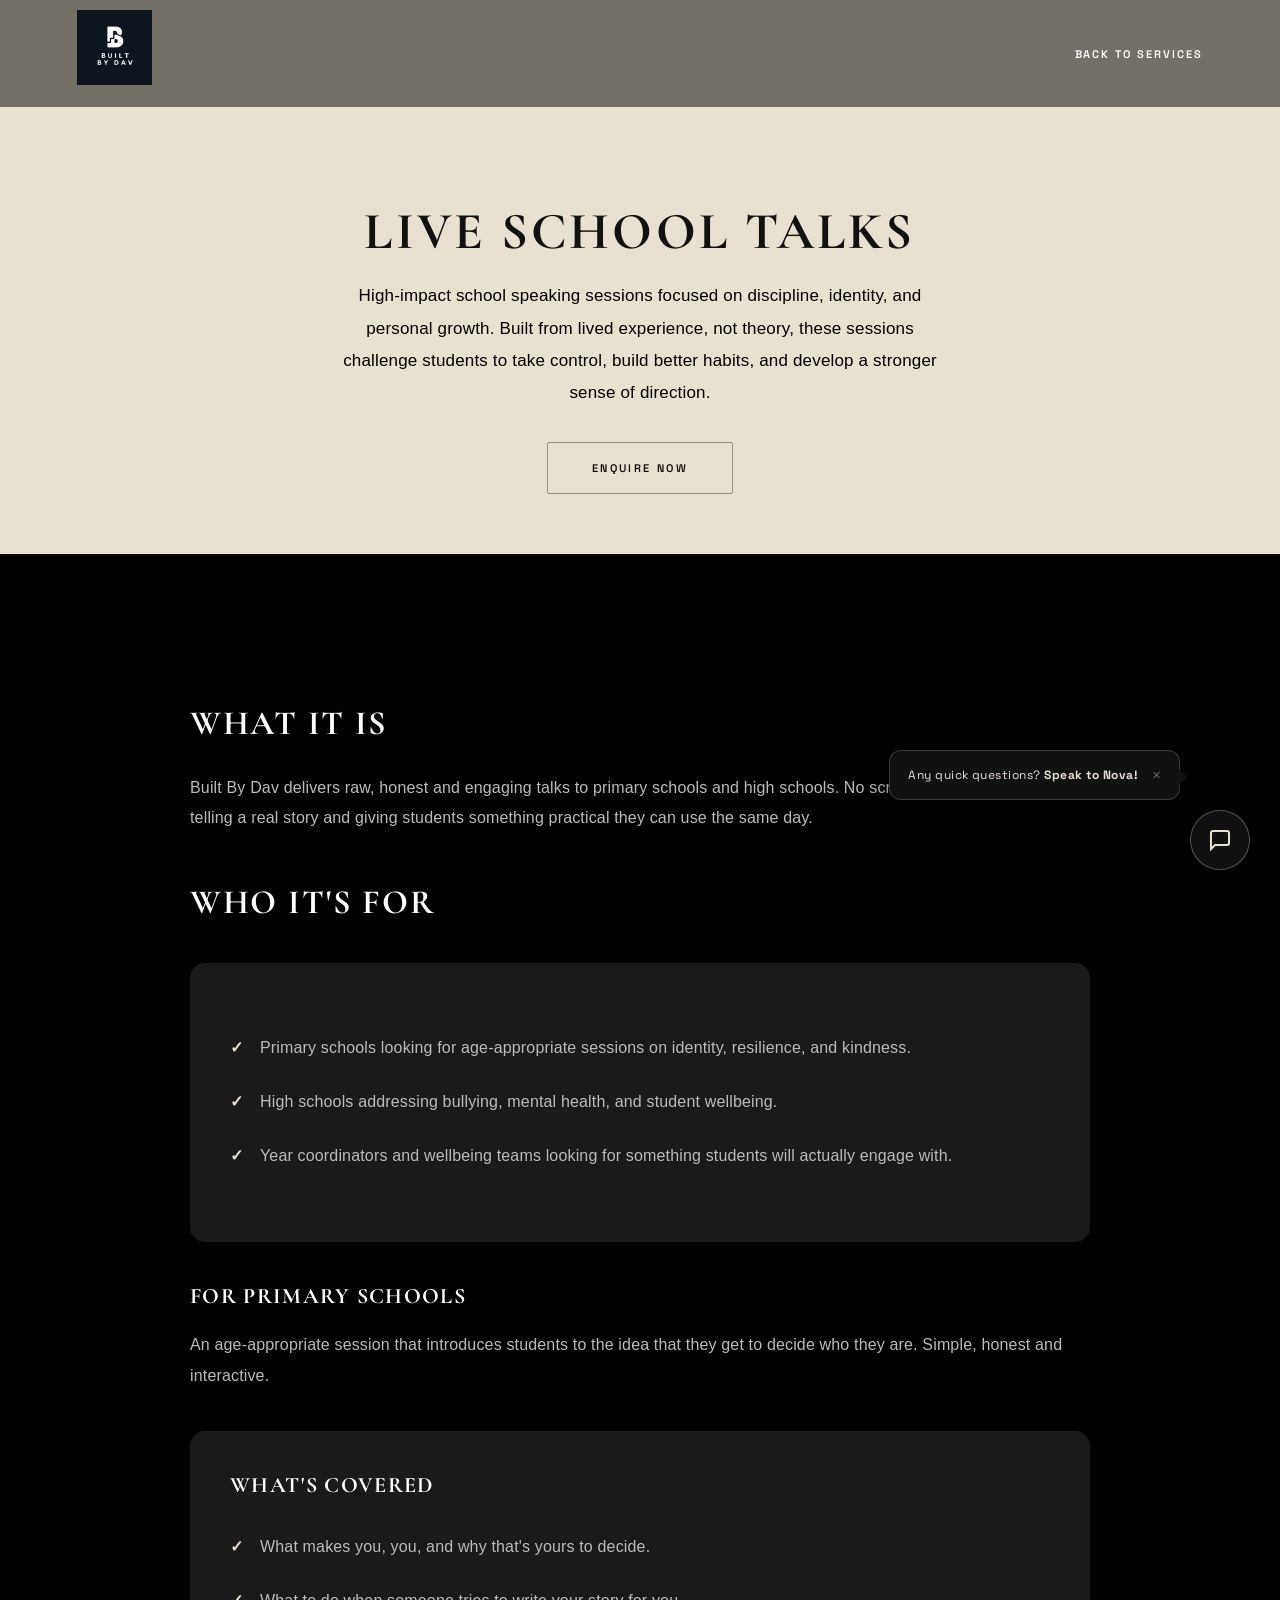
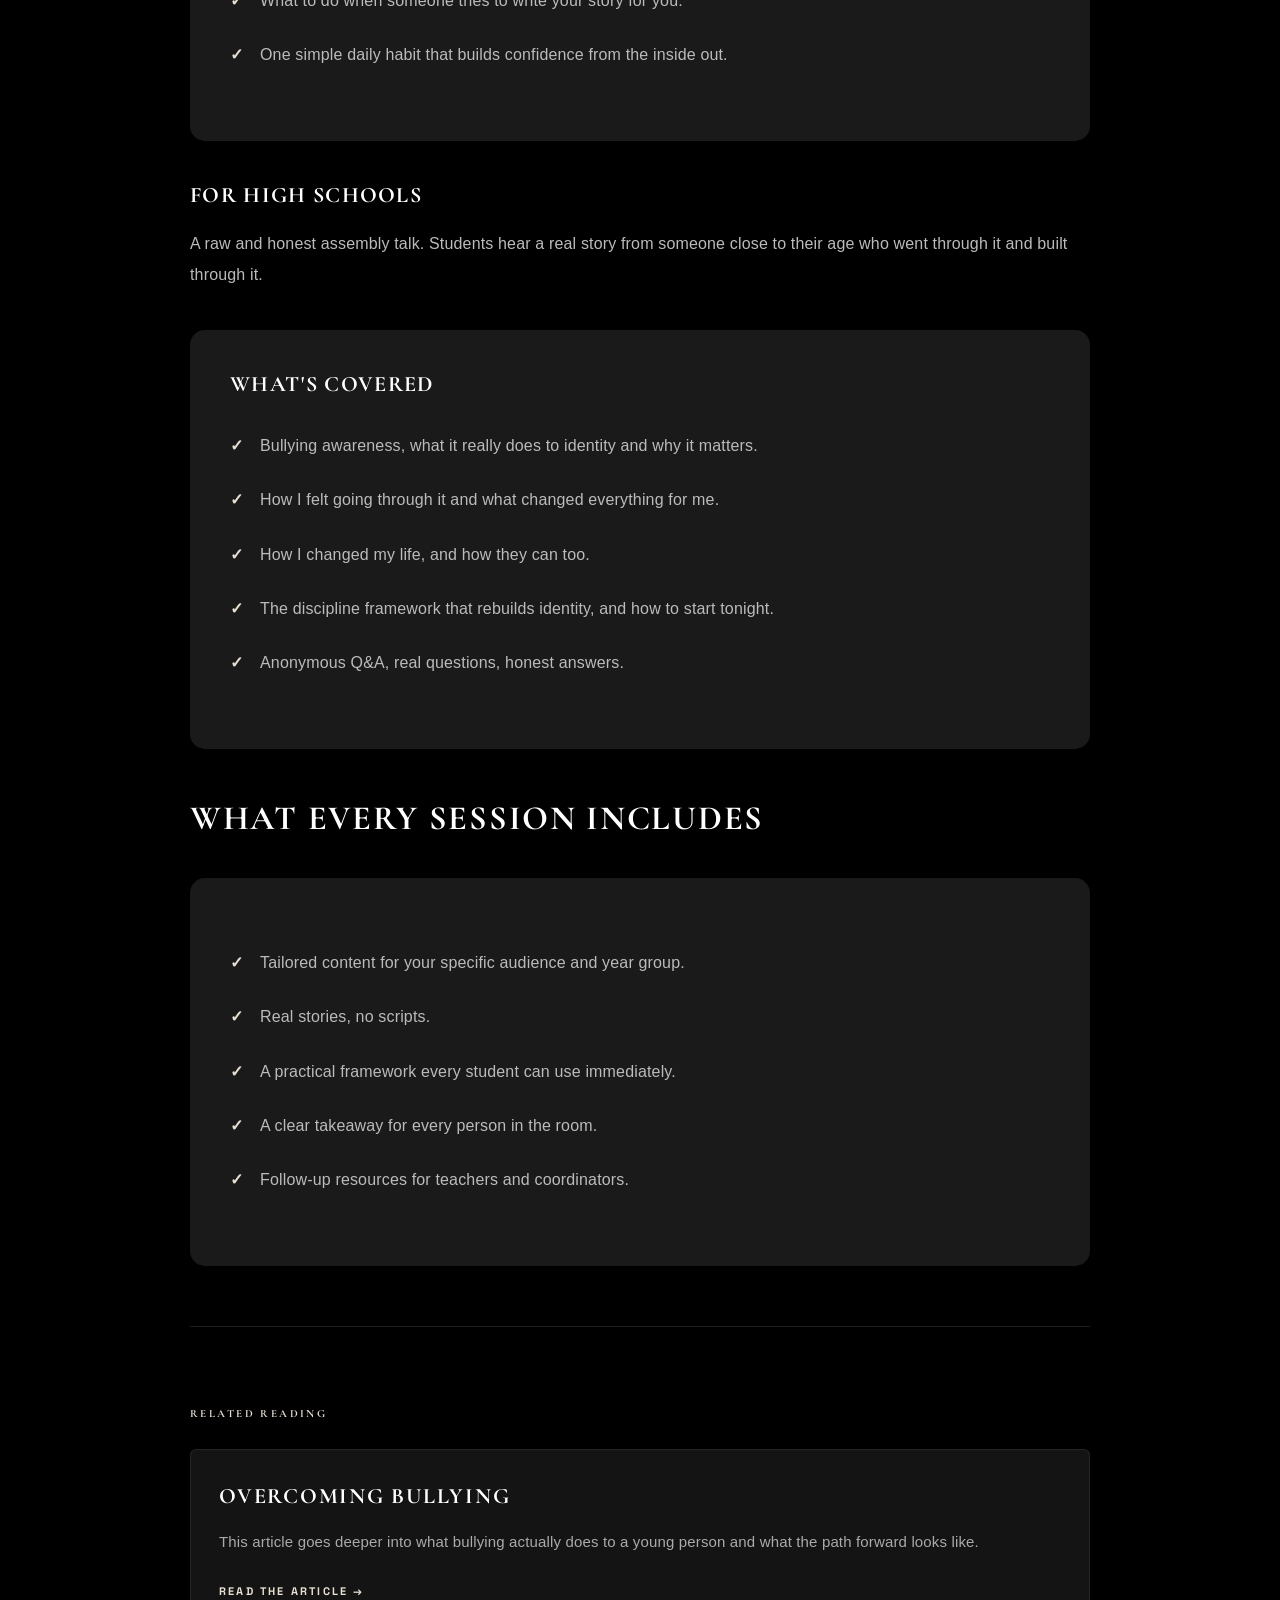
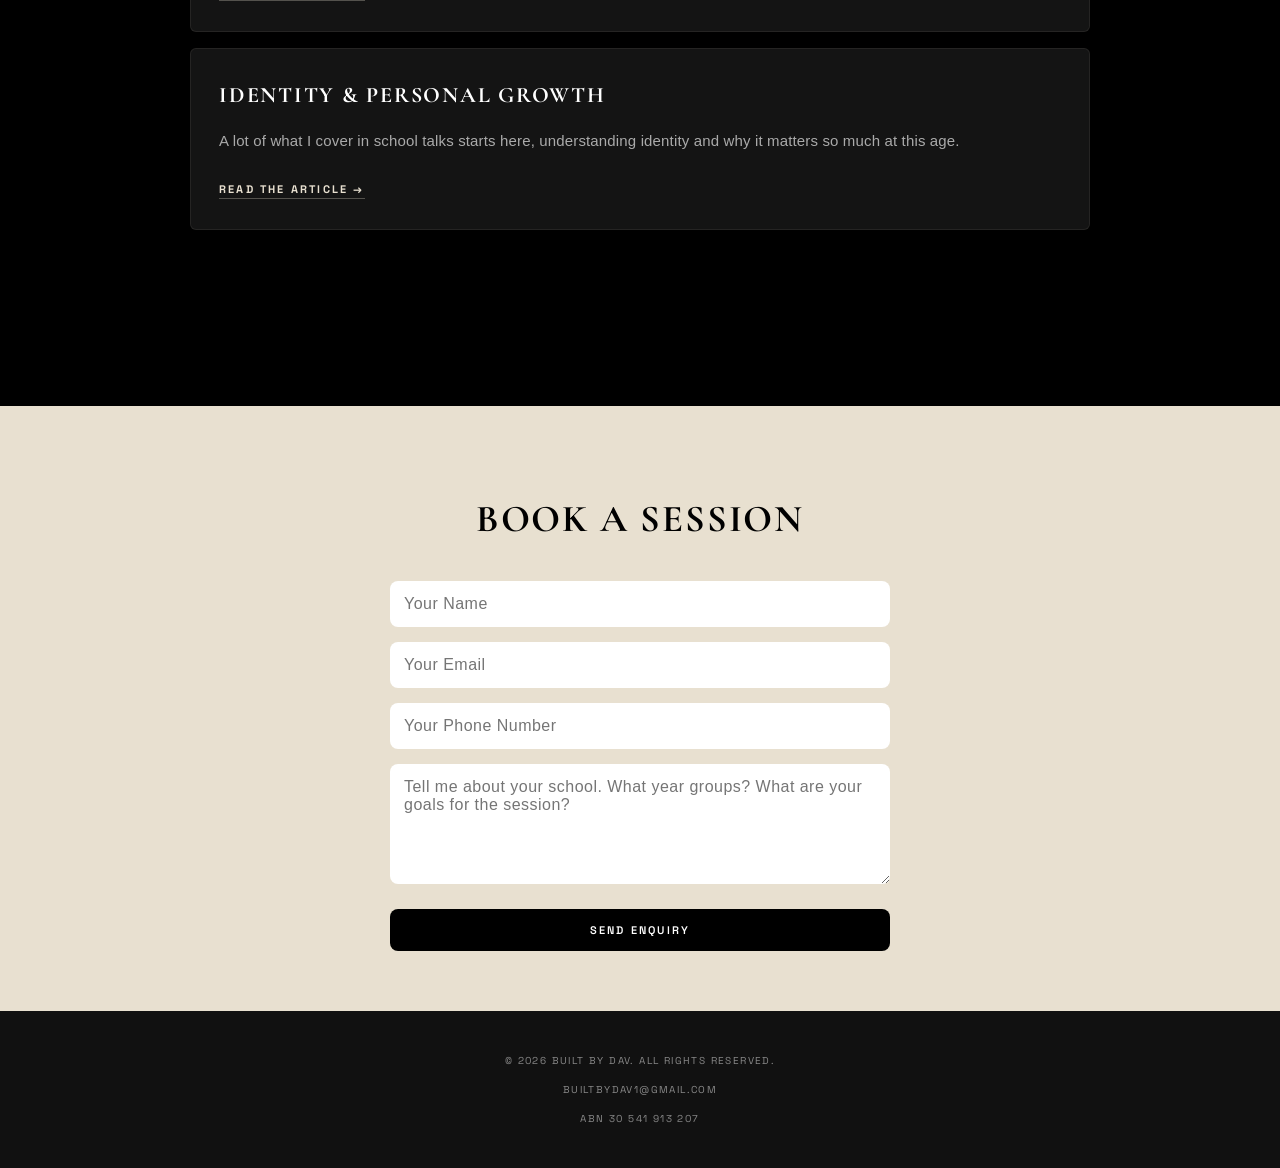
<file: speaking1.html>
<!DOCTYPE html>
<html lang="en">
<head>
<meta charset="UTF-8">
<meta name="viewport" content="width=device-width, initial-scale=1.0">
<title>Speaking & School Sessions | Built By Dav</title>

<!-- FONTS -->
<link href="https://fonts.googleapis.com/css2?family=Cormorant+Garamond:ital,wght@0,300;0,400;0,600;0,700;1,300;1,400;1,600;1,700&family=Space+Grotesk:wght@300;400;500;600;700&display=swap" rel="stylesheet">

<!-- ICONS -->
<link rel="stylesheet" href="https://cdnjs.cloudflare.com/ajax/libs/font-awesome/6.5.0/css/all.min.css">

<style>
/* ===== GLOBAL ===== */
body {
  margin: 0;
  font-family: 'Inter', sans-serif;
  font-weight: 300;
  letter-spacing: 0.3px;
  background: black;
  color: white;
  line-height: 1.7;
}

section {
  padding: 100px 6%;
}

/* ===== NAV ===== */
nav {
  position: fixed;
  width: 100%;
  top: 0;
  backdrop-filter: blur(10px);
  background: rgba(0,0,0,0.5);
  display: flex;
  justify-content: space-between;
  align-items: center;
  padding: 10px 6%;
  box-sizing: border-box;
  z-index: 1000;
}

.logo img {
  height: 75px;
}

.nav-links {
  display: flex;
  gap: 25px;
}

.nav-links a {
  color: white;
  text-decoration: none;
  font-size: 13px;
  letter-spacing: 1px;
  transition: 0.3s;
}

.nav-links a:hover {
  transform: translateY(-3px);
  opacity: 0.8;
}

/* ===== HEADINGS ===== */
h1, h2, h3 {
  font-family: 'Playfair Display', serif;
  letter-spacing: 1px;
}

/* ===== HEADER SECTION ===== */
.header-section {
  background: #E8E0D0;
  padding-top: 160px;
  padding-bottom: 60px;
  text-align: center;
}

.header-section h1 {
  color: black;
  font-size: 48px;
  margin-bottom: 20px;
}

.header-section p {
  font-size: 18px;
  color: black;
  max-width: 600px;
  margin: auto;
  font-family: 'Cormorant Garamond', 'Playfair Display', serif;
}

.back-link {
  display: inline-block;
  margin-top: 30px;
  padding: 10px 20px;
  border: 1px solid white;
  color: white;
  text-decoration: none;
  border-radius: 5px;
  transition: 0.3s;
}

.back-link:hover {
  background: white;
  color: black;
}

/* ===== CONTENT SECTION ===== */
.content {
  background: black;
  max-width: 900px;
  margin: 0 auto;
}

.content h2 {
  font-size: 38px;
  margin-top: 50px;
  margin-bottom: 30px;
}

.content h3 {
  font-size: 24px;
  margin-top: 40px;
  margin-bottom: 20px;
}

.content p {
  color: #bbb;
  margin-bottom: 20px;
  font-size: 16px;
  line-height: 1.8;
}

.benefits {
  background: #1a1a1a;
  padding: 40px;
  border-radius: 15px;
  margin: 40px 0;
}

.benefits h3 {
  font-size: 24px;
  margin-top: 0;
}

.benefits ul {
  list-style: none;
  padding: 0;
}

.benefits li {
  padding: 12px 0;
  padding-left: 30px;
  position: relative;
  color: #bbb;
}

.benefits li:before {
  content: "✓";
  position: absolute;
  left: 0;
  color: #E8E0D0;
  font-weight: bold;
}

/* ===== FORM SECTION ===== */
.form-section {
  background: #E8E0D0;
  color: black;
  padding: 60px 6%;
  margin-top: 60px;
}

.form-section h2 {
  text-align: center;
  font-size: 38px;
  margin-bottom: 40px;
}

.form-container {
  max-width: 500px;
  margin: 0 auto;
}

.form-container form {
  display: flex;
  flex-direction: column;
  gap: 15px;
}

.form-container input,
.form-container textarea,
.form-container select {
  width: 100%;
  padding: 14px;
  border: none;
  border-radius: 8px;
  font-family: 'Inter', sans-serif;
  font-size: 14px;
  box-sizing: border-box;
}

.form-container textarea {
  resize: vertical;
  min-height: 120px;
}

.form-container button {
  width: 100%;
  padding: 14px;
  background: black;
  color: white;
  border: none;
  border-radius: 8px;
  font-size: 16px;
  cursor: pointer;
  transition: 0.3s;
  font-weight: 400;
  margin-top: 10px;
  align-self: flex-end;
}

.form-container button:hover {
  transform: translateY(-3px);
  box-shadow: 0 10px 25px rgba(0,0,0,0.2);
}

/* ===== FOOTER ===== */
.footer {
  background: #111;
  padding: 30px;
  text-align: center;
  color: #888;
}

/* ===== MOBILE ===== */
@media(max-width: 900px) {
  section {
    padding: 60px 6%;
  }

  .header-section {
    padding-top: 120px;
  }

  .header-section h1 {
  color: black;
    font-size: 32px;
    color: black;
}

  .content h2 {
    font-size: 28px;
  }

  .form-section h2 {
    font-size: 28px;
  }
}




/* ===== TEXT & SPACING IMPROVEMENTS ===== */
body {
  font-size: 17px;
  line-height: 1.95;
}

.page-header {
  padding: 160px 8% 80px;
}

.page-header h1 {
  font-size: 52px;
  letter-spacing: 3px;
}

.page-header p {
  font-size: 18px;
  line-height: 1.9;
  max-width: 700px;
}

.service-section {
  padding: 80px 8%;
  max-width: 900px;
  margin: 0 auto;
}

.service-section h2 {
  font-size: 30px;
  margin-bottom: 25px;
  letter-spacing: 2px;
}

.service-section p,
.service-section li {
  font-size: 17px;
  line-height: 2;
  color: #ccc;
  margin-bottom: 16px;
}

.info-box {
  padding: 50px 8%;
}

.info-box p,
.info-box li {
  font-size: 17px;
  line-height: 2;
}

h3 {
  font-size: 22px;
  letter-spacing: 1.5px;
  margin-bottom: 20px;
}

@media (max-width: 768px) {
  .page-header { padding: 130px 6% 60px; }
  .page-header h1 { font-size: 36px; }
  .service-section { padding: 60px 6%; }
}


/* Image borders */
img:not(.logo img):not([src="newlog.png"]):not([src="newsig.png"]) {
  outline: 2px solid rgba(232, 224, 208, 0.5);
  outline-offset: 6px;
}


@media (max-width: 768px) {
  nav { padding: 12px 5%; }
  .logo img { height: 55px; }
  .nav-links.active { top: 79px; padding: 15px 5%; }

  .page-header {
    padding: 120px 5% 50px !important;
  }

  .page-header h1 {
    font-size: 34px !important;
    letter-spacing: 2px !important;
    line-height: 1.2 !important;
  }

  .page-header p {
    font-size: 15px !important;
    line-height: 1.85 !important;
  }

  .service-section {
    padding: 50px 5% !important;
  }

  .service-section h2 {
    font-size: 24px !important;
  }

  .service-section p,
  .service-section li {
    font-size: 15px !important;
    line-height: 1.85 !important;
  }

  .info-box {
    padding: 40px 5% !important;
  }

  h3 {
    font-size: 19px !important;
  }
}


/* ===== MATCHING FONTS TO MAIN SITE ===== */
h1, h2, h3 {
  font-family: 'Cormorant Garamond', 'Playfair Display', serif;
  font-weight: 700;
  letter-spacing: 2px;
}

body {
  font-family: 'Inter', sans-serif;
  font-weight: 400;
}


/* ===== HEADING VISIBILITY FIX ===== */

/* Remove gradient on hero - solid white */
.hero-text h1 {
  background: none !important;
  -webkit-background-clip: unset !important;
  -webkit-text-fill-color: white !important;
  background-clip: unset !important;
  color: white !important;
  font-weight: 700 !important;
}

/* All dark section headings - bright white */
.story h2,
.story-text h2,
.contact h2,
#story h2,
#contact h2 {
  color: white !important;
  -webkit-text-fill-color: white !important;
}

/* All light section headings - solid black */
.mission h2,
.mission-text h2,
.services h2,
.resources h2,
#mission h2,
#services h2,
#resources h2 {
  color: #111 !important;
  -webkit-text-fill-color: #111 !important;
}

/* Article and service page headings */
.header-section h1,
.page-header h1,
.article-header h1 {
  color: #111 !important;
  -webkit-text-fill-color: #111 !important;
  font-weight: 700 !important;
}

h2, h3 {
  font-weight: 700 !important;
}


/* ===== LUXURY TYPOGRAPHY SYSTEM ===== */

/* Enable advanced font features */
* {
  -webkit-font-smoothing: antialiased;
  -moz-osx-font-smoothing: grayscale;
  text-rendering: optimizeLegibility;
}

body {
  font-family: 'Inter', sans-serif;
  font-weight: 300;
  font-size: 16px;
  line-height: 1.95;
  letter-spacing: 0.3px;
  font-feature-settings: "kern" 1, "liga" 1, "calt" 1;
}

/* All headings - Cormorant Garamond */
h1, h2, h3, h4 {
  font-family: 'Cormorant Garamond', serif;
  font-weight: 600;
  line-height: 1.15;
  letter-spacing: 3px;
  font-feature-settings: "kern" 1, "liga" 1, "swsh" 1;
}

/* Hero title - dramatic and bold */
.hero-text h1 {
  font-size: 86px !important;
  font-weight: 700 !important;
  letter-spacing: 10px !important;
  line-height: 1.0 !important;
  text-transform: uppercase;
  font-style: normal;
}

/* Section headings - refined uppercase */
h2 {
  font-size: 38px;
  font-weight: 600;
  letter-spacing: 6px;
  text-transform: uppercase;
}

/* Sub headings */
h3 {
  font-size: 20px;
  font-weight: 600;
  letter-spacing: 4px;
  text-transform: uppercase;
}

/* Body paragraphs */
p {
  font-family: 'Inter', sans-serif;
  font-weight: 300;
  font-size: 15px;
  line-height: 2.0;
  letter-spacing: 0.4px;
}

/* Lead paragraph - slightly larger */
.hero-text p,
.mission-text p:first-of-type,
.story-text p:first-of-type {
  font-size: 16px !important;
  font-weight: 300;
  line-height: 2.1 !important;
  letter-spacing: 0.5px;
}

/* Nav links - very spaced, light */
.nav-links a {
  font-family: 'Inter', sans-serif;
  font-weight: 400;
  font-size: 10px !important;
  letter-spacing: 3px !important;
  text-transform: uppercase;
}

/* Buttons */
.btn, .card-btn {
  font-family: 'Inter', sans-serif;
  font-weight: 400;
  font-size: 10px !important;
  letter-spacing: 4px !important;
  text-transform: uppercase;
}

/* Article headings */
.article-header h1 {
  font-size: 58px !important;
  font-weight: 700 !important;
  letter-spacing: 4px !important;
  line-height: 1.15 !important;
  font-style: italic;
}

.article-meta {
  font-family: 'Inter', sans-serif;
  font-size: 10px !important;
  letter-spacing: 4px !important;
  text-transform: uppercase;
  font-weight: 400;
}

.article-content p {
  font-size: 16px !important;
  line-height: 2.1 !important;
  font-weight: 300;
  letter-spacing: 0.3px;
}

.article-content h2 {
  font-size: 28px !important;
  letter-spacing: 4px !important;
  font-style: italic;
  font-weight: 600 !important;
}

/* Service page headers */
.header-section h1,
.page-header h1 {
  font-size: 56px !important;
  font-weight: 700 !important;
  letter-spacing: 5px !important;
  line-height: 1.1 !important;
}

.header-section p,
.page-header p {
  font-size: 15px !important;
  line-height: 2.0 !important;
  letter-spacing: 0.8px;
  font-weight: 300;
}

/* Card text */
.card h3 {
  font-size: 16px !important;
  letter-spacing: 3px !important;
}

.card p {
  font-size: 13px !important;
  line-height: 1.9 !important;
  letter-spacing: 0.5px;
}

/* Resource items */
.resource-item h3 {
  font-size: 14px !important;
  letter-spacing: 3px !important;
}

.resource-item p {
  font-size: 13px !important;
  line-height: 1.9 !important;
}

/* Footer */
.footer-tagline {
  font-family: 'Inter', sans-serif;
  font-size: 10px !important;
  letter-spacing: 5px !important;
  text-transform: uppercase;
  font-weight: 300;
}

.footer-links a {
  font-size: 10px !important;
  letter-spacing: 3px !important;
  text-transform: uppercase;
}

.footer-bottom p {
  font-size: 10px !important;
  letter-spacing: 2px;
  text-transform: uppercase;
}

/* Article footer */
.article-footer {
  font-family: 'Inter', sans-serif;
  font-size: 11px !important;
  letter-spacing: 3px !important;
  text-transform: uppercase;
}

@media (max-width: 768px) {
  .hero-text h1 {
    font-size: 52px !important;
    letter-spacing: 6px !important;
  }
  h2 {
    font-size: 28px !important;
    letter-spacing: 4px !important;
  }
  .article-header h1 {
    font-size: 38px !important;
  }
  .header-section h1,
  .page-header h1 {
    font-size: 36px !important;
  }
}


/* ===== BOLDER TEXT ===== */
body {
  font-weight: 400 !important;
}

p {
  font-weight: 400 !important;
}

.hero-text p,
.mission-text p,
.story-text p,
.article-content p,
.header-section p,
.page-header p,
.card p,
.resource-item p {
  font-weight: 400 !important;
}

.nav-links a {
  font-weight: 500 !important;
}

.footer-links a,
.footer-tagline,
.footer-bottom p {
  font-weight: 400 !important;
}

.article-meta {
  font-weight: 500 !important;
}

h1, h2, h3 {
  font-weight: 700 !important;
}


/* ================================================================
   ELITE NEW-AGE TYPOGRAPHY, Built By Dav
   Cormorant Garamond (editorial serif) × Space Grotesk (modern sans)
   ================================================================ */

*, *::before, *::after {
  -webkit-font-smoothing: antialiased;
  -moz-osx-font-smoothing: grayscale;
  text-rendering: optimizeLegibility;
  font-feature-settings: "kern" 1, "liga" 1, "calt" 1;
}

body {
  font-family: 'Space Grotesk', sans-serif !important;
  font-weight: 400 !important;
  font-size: 15px !important;
  line-height: 1.85 !important;
  letter-spacing: 0.015em !important;
}

h1 {
  font-family: 'Cormorant Garamond', serif !important;
  font-weight: 700 !important;
  letter-spacing: 0.12em !important;
  line-height: 1.0 !important;
  text-transform: uppercase !important;
}

h2 {
  font-family: 'Cormorant Garamond', serif !important;
  font-weight: 700 !important;
  font-size: clamp(28px, 4vw, 42px) !important;
  letter-spacing: 0.14em !important;
  line-height: 1.05 !important;
  text-transform: uppercase !important;
}

h3 {
  font-family: 'Space Grotesk', sans-serif !important;
  font-weight: 600 !important;
  font-size: 12px !important;
  letter-spacing: 0.22em !important;
  line-height: 1.5 !important;
  text-transform: uppercase !important;
}

p {
  font-family: 'Space Grotesk', sans-serif !important;
  font-weight: 400 !important;
  font-size: 15px !important;
  line-height: 1.9 !important;
  letter-spacing: 0.015em !important;
}

li {
  font-family: 'Space Grotesk', sans-serif !important;
  font-weight: 400 !important;
  font-size: 15px !important;
  line-height: 1.9 !important;
  letter-spacing: 0.01em !important;
}

.nav-links a {
  font-family: 'Space Grotesk', sans-serif !important;
  font-size: 9px !important;
  letter-spacing: 0.26em !important;
  font-weight: 600 !important;
  text-transform: uppercase !important;
}

.btn, .card-btn, .form-container button, button[type="submit"] {
  font-family: 'Space Grotesk', sans-serif !important;
  font-size: 9px !important;
  letter-spacing: 0.28em !important;
  font-weight: 600 !important;
  text-transform: uppercase !important;
}

.hero-text h1 {
  font-size: clamp(52px, 9vw, 96px) !important;
  letter-spacing: 0.14em !important;
  line-height: 0.98 !important;
  font-style: normal !important;
}

.hero-text p {
  font-size: 16px !important;
  line-height: 1.95 !important;
  letter-spacing: 0.04em !important;
  font-weight: 400 !important;
}

.article-header h1 {
  font-family: 'Cormorant Garamond', serif !important;
  font-size: clamp(36px, 6vw, 68px) !important;
  font-style: italic !important;
  letter-spacing: 0.04em !important;
  text-transform: none !important;
  line-height: 1.1 !important;
  font-weight: 700 !important;
}

.article-meta {
  font-family: 'Space Grotesk', sans-serif !important;
  font-size: 9px !important;
  letter-spacing: 0.28em !important;
  text-transform: uppercase !important;
  font-weight: 500 !important;
}

.article-content p {
  font-size: 17px !important;
  line-height: 2.05 !important;
  letter-spacing: 0.01em !important;
  font-weight: 400 !important;
}

.article-content h2 {
  font-family: 'Cormorant Garamond', serif !important;
  font-style: italic !important;
  font-size: 30px !important;
  letter-spacing: 0.05em !important;
  text-transform: none !important;
  font-weight: 700 !important;
}

.header-section h1, .page-header h1 {
  font-size: clamp(32px, 5vw, 56px) !important;
  letter-spacing: 0.1em !important;
  line-height: 1.05 !important;
}

.header-section p, .page-header p {
  font-size: 15px !important;
  line-height: 1.9 !important;
  letter-spacing: 0.03em !important;
  font-weight: 400 !important;
}

.card h3 {
  font-size: 11px !important;
  letter-spacing: 0.24em !important;
}

.card p {
  font-size: 14px !important;
  line-height: 1.85 !important;
  letter-spacing: 0.01em !important;
}

.resource-item h3 {
  font-size: 11px !important;
  letter-spacing: 0.22em !important;
}

.resource-item p {
  font-size: 14px !important;
  line-height: 1.85 !important;
}

.resource-item a {
  font-family: 'Space Grotesk', sans-serif !important;
  font-size: 9px !important;
  letter-spacing: 0.22em !important;
  text-transform: uppercase !important;
  font-weight: 600 !important;
}

.footer, .footer p, .footer-bottom p {
  font-family: 'Space Grotesk', sans-serif !important;
  font-size: 10px !important;
  letter-spacing: 0.14em !important;
  text-transform: uppercase !important;
}

.footer-tagline {
  font-family: 'Space Grotesk', sans-serif !important;
  font-size: 10px !important;
  letter-spacing: 0.2em !important;
  text-transform: uppercase !important;
  font-weight: 300 !important;
}

.footer-links a {
  font-family: 'Space Grotesk', sans-serif !important;
  font-size: 9px !important;
  letter-spacing: 0.2em !important;
  text-transform: uppercase !important;
  font-weight: 500 !important;
}

.article-footer, .article-footer p {
  font-family: 'Space Grotesk', sans-serif !important;
  font-size: 10px !important;
  letter-spacing: 0.2em !important;
  text-transform: uppercase !important;
}

input, textarea, select {
  font-family: 'Space Grotesk', sans-serif !important;
  font-weight: 400 !important;
  letter-spacing: 0.02em !important;
}

.benefits li, .benefits p {
  font-size: 15px !important;
  line-height: 1.9 !important;
}

.content p, .service-section p, .service-section li {
  font-size: 15px !important;
  line-height: 1.9 !important;
}

.content h2, .service-section h2 {
  font-family: 'Cormorant Garamond', serif !important;
  font-weight: 700 !important;
  letter-spacing: 0.12em !important;
}

@media (max-width: 768px) {
  .hero-text h1 {
    font-size: clamp(38px, 12vw, 56px) !important;
    letter-spacing: 0.1em !important;
  }
  h2 {
    font-size: clamp(22px, 7vw, 30px) !important;
    letter-spacing: 0.1em !important;
  }
  .header-section h1, .page-header h1 {
    font-size: clamp(28px, 8vw, 40px) !important;
    letter-spacing: 0.08em !important;
  }
  .article-header h1 {
    font-size: clamp(28px, 9vw, 42px) !important;
  }
  p, li {
    font-size: 14px !important;
  }
  .article-content p {
    font-size: 15px !important;
  }
  h3 {
    font-size: 11px !important;
  }
}


/* ===== READABILITY UPGRADE ===== */
body {
  font-size: 16px !important;
  line-height: 2.0 !important;
}

p {
  font-size: 16px !important;
  line-height: 2.0 !important;
}

li {
  font-size: 16px !important;
  line-height: 2.0 !important;
}

.hero-text p {
  font-size: 17px !important;
  line-height: 2.0 !important;
  color: #ccc !important;
}

.mission-text p {
  font-size: 16px !important;
  line-height: 2.05 !important;
  color: #2a2a2a !important;
}

.story-text p {
  font-size: 16px !important;
  line-height: 2.05 !important;
  color: #bbb !important;
}

.card p {
  font-size: 15px !important;
  line-height: 1.95 !important;
  color: #444 !important;
}

.resource-item p {
  font-size: 15px !important;
  line-height: 1.95 !important;
}

.header-section p, .page-header p {
  font-size: 17px !important;
  line-height: 2.0 !important;
}

.article-content p {
  font-size: 18px !important;
  line-height: 2.1 !important;
}

.content p, .service-section p {
  font-size: 16px !important;
  line-height: 2.05 !important;
}

.benefits li, .content li, .service-section li {
  font-size: 16px !important;
  line-height: 2.0 !important;
}

h2 {
  font-size: clamp(30px, 4vw, 44px) !important;
}

h3 {
  font-size: 13px !important;
}

.card h3 {
  font-size: 12px !important;
}

.resource-item h3 {
  font-size: 12px !important;
}

@media (max-width: 768px) {
  p, li {
    font-size: 15px !important;
  }
  .article-content p {
    font-size: 16px !important;
  }
  .hero-text p {
    font-size: 15px !important;
  }
}


/* ===== ELEGANT FONT REFINEMENT ===== */
/* Cormorant Garamond for all body text, flowing, warm, editorial */
/* Space Grotesk kept only for UI micro-labels (nav, buttons, captions) */

body {
  font-family: 'Cormorant Garamond', serif !important;
  font-weight: 400 !important;
  font-size: 18px !important;
  line-height: 2.0 !important;
  letter-spacing: 0.02em !important;
}

p {
  font-family: 'Cormorant Garamond', serif !important;
  font-weight: 400 !important;
  font-size: 18px !important;
  line-height: 2.05 !important;
  letter-spacing: 0.02em !important;
}

li {
  font-family: 'Cormorant Garamond', serif !important;
  font-weight: 400 !important;
  font-size: 18px !important;
  line-height: 2.0 !important;
  letter-spacing: 0.02em !important;
}

.hero-text p {
  font-family: 'Cormorant Garamond', serif !important;
  font-size: 19px !important;
  font-weight: 400 !important;
  line-height: 2.0 !important;
  color: #ccc !important;
}

.mission-text p {
  font-family: 'Cormorant Garamond', serif !important;
  font-size: 18px !important;
  line-height: 2.05 !important;
  color: #2a2a2a !important;
}

.story-text p {
  font-family: 'Cormorant Garamond', serif !important;
  font-size: 18px !important;
  line-height: 2.05 !important;
  color: #bbb !important;
}

.card p {
  font-family: 'Cormorant Garamond', serif !important;
  font-size: 17px !important;
  line-height: 2.0 !important;
}

.resource-item p {
  font-family: 'Cormorant Garamond', serif !important;
  font-size: 17px !important;
  line-height: 2.0 !important;
}

.header-section p, .page-header p {
  font-family: 'Cormorant Garamond', serif !important;
  font-size: 19px !important;
  line-height: 2.0 !important;
}

.article-content p {
  font-family: 'Cormorant Garamond', serif !important;
  font-size: 20px !important;
  line-height: 2.1 !important;
  letter-spacing: 0.02em !important;
}

.content p, .service-section p {
  font-family: 'Cormorant Garamond', serif !important;
  font-size: 18px !important;
  line-height: 2.05 !important;
}

.benefits li, .content li, .service-section li {
  font-family: 'Cormorant Garamond', serif !important;
  font-size: 18px !important;
  line-height: 2.0 !important;
}

input, textarea, select {
  font-family: 'Cormorant Garamond', serif !important;
  font-size: 16px !important;
  letter-spacing: 0.03em !important;
}

@media (max-width: 768px) {
  p, li {
    font-size: 17px !important;
  }
  .article-content p {
    font-size: 18px !important;
  }
  .hero-text p {
    font-size: 17px !important;
  }
}


/* ===== BANGLA MN FONT ===== */
body, p, li, input, textarea, select,
.hero-text p, .mission-text p, .story-text p,
.card p, .resource-item p, .header-section p,
.page-header p, .article-content p,
.content p, .service-section p,
.benefits li, .content li, .service-section li {
  font-family: 'Bangla MN', serif !important;
}


/* ===== INTER BODY FONT ===== */
body, p, li, input, textarea, select,
.hero-text p, .mission-text p, .story-text p,
.card p, .resource-item p, .header-section p,
.page-header p, .article-content p,
.content p, .service-section p,
.benefits li, .content li, .service-section li {
  font-family: 'Inter', sans-serif !important;
}


/* ===== INTER FOR ALL SUBTITLES & BODY ===== */
h2, h3, h4 {
  font-family: 'Inter', sans-serif !important;
}

.mission-text h2, .story-text h2, .services h2,
.resources h2, .contact h2, .header-section h2,
.page-header h2, .content h2, .service-section h2,
.article-content h2 {
  font-family: 'Inter', sans-serif !important;
}


/* ===== REVERT H2/H3 TO CORMORANT GARAMOND ===== */
h2, h3, h4,
.mission-text h2, .story-text h2, .services h2,
.resources h2, .contact h2, .header-section h2,
.page-header h2, .content h2, .service-section h2,
.article-content h2 {
  font-family: 'Cormorant Garamond', serif !important;
}


/* ===== SPACE GROTESK UNIVERSAL ===== */
*, *::before, *::after {
  font-family: 'Space Grotesk', sans-serif !important;
}


/* ===== RESOURCE CARD TITLES, MORE READABLE ===== */
.resource-item h3 {
  font-size: 15px !important;
  font-weight: 700 !important;
  letter-spacing: 0.08em !important;
  line-height: 1.4 !important;
  margin-bottom: 14px !important;
}


/* ===== ALL BOX TITLES, MORE READABLE ===== */
.card h3,
.resource-item h3,
.service-section h3,
.content h3,
h3 {
  font-size: 15px !important;
  font-weight: 700 !important;
  letter-spacing: 0.08em !important;
  line-height: 1.4 !important;
}


/* ===== BOX TITLES, CORMORANT GARAMOND BOLD ===== */
h3,
.card h3,
.resource-item h3,
.service-section h3,
.content h3 {
  font-family: 'Cormorant Garamond', serif !important;
  font-size: 22px !important;
  font-weight: 700 !important;
  letter-spacing: 0.06em !important;
  line-height: 1.3 !important;
  text-transform: uppercase !important;
}


/* ===== FONT AWESOME FIX ===== */
.fa, .fas, .far, .fal, .fab, .fa-brands,
.fa-solid, .fa-regular, [class^="fa-"], [class*=" fa-"],
i.fa, i.fas, i.far, i.fab {
  font-family: 'Font Awesome 6 Free', 'Font Awesome 6 Brands', 'FontAwesome' !important;
}


/* ===== FONT AWESOME RESTORE ===== */
.fab, .fab::before,
.fas, .fas::before,
.far, .far::before,
.fa, .fa::before,
[class^="fa-"]::before,
[class*=" fa-"]::before {
  font-family: 'Font Awesome 6 Free', 'Font Awesome 6 Brands', 'FontAwesome' !important;
  font-weight: 900 !important;
}

.fab, .fab::before {
  font-family: 'Font Awesome 6 Brands' !important;
  font-weight: 400 !important;
}


/* ===== FONT AWESOME NUCLEAR FIX ===== */
i.fab, i[class*="fa-"] {
  font-family: 'Font Awesome 6 Brands' !important;
  font-weight: 400 !important;
}
i.fas, i.fa {
  font-family: 'Font Awesome 6 Free' !important;
  font-weight: 900 !important;
}
i.fab::before, i.fas::before, i.fa::before, i[class*="fa-"]::before {
  font-family: inherit !important;
  font-weight: inherit !important;
}

</style>
</head>

<body>

<!-- NAV -->
<nav>
  <div class="logo">
    <a href="index.html"><img src="newlog.png"></a>
  </div>
  <div class="hamburger" id="hamburger">
    <span></span>
    <span></span>
    <span></span>
  </div>

  <div class="nav-links" id="nav-links">
    <a href="index.html#services">Back to Services</a>
  </div>
</nav>

<!-- HEADER -->
<section class="header-section">
  <h1>Live school talks</h1>
  <p>High-impact school speaking sessions focused on discipline, identity, and personal growth. Built from lived experience, not theory, these sessions challenge students to take control, build better habits, and develop a stronger sense of direction.</p>
  <a href="#enquire-form" class="header-enquire-btn">Enquire Now</a>
</section>

<!-- CONTENT -->
<section class="content">

  <h2>What It Is</h2>
  <p>Built By Dav delivers raw, honest and engaging talks to primary schools and high schools. No scripts, just a real person telling a real story and giving students something practical they can use the same day.</p>

  <h2>Who It's For</h2>
  <div class="benefits">
    <ul>
      <li>Primary schools looking for age-appropriate sessions on identity, resilience, and kindness.</li>
      <li>High schools addressing bullying, mental health, and student wellbeing.</li>
      <li>Year coordinators and wellbeing teams looking for something students will actually engage with.</li>
    </ul>
  </div>

  <h3>For Primary Schools</h3>
  <p>An age-appropriate session that introduces students to the idea that they get to decide who they are. Simple, honest and interactive.</p>

  <div class="benefits">
    <h3>What's Covered</h3>
    <ul>
      <li>What makes you, you, and why that's yours to decide.</li>
      <li>What to do when someone tries to write your story for you.</li>
      <li>One simple daily habit that builds confidence from the inside out.</li>
    </ul>
  </div>

  <h3>For High Schools</h3>
  <p>A raw and honest assembly talk. Students hear a real story from someone close to their age who went through it and built through it.</p>

  <div class="benefits">
    <h3>What's Covered</h3>
    <ul>
      <li>Bullying awareness, what it really does to identity and why it matters.</li>
      <li>How I felt going through it and what changed everything for me.</li>
      <li>How I changed my life, and how they can too.</li>
      <li>The discipline framework that rebuilds identity, and how to start tonight.</li>
      <li>Anonymous Q&A, real questions, honest answers.</li>
    </ul>
  </div>

  <h2>What Every Session Includes</h2>
  <div class="benefits">
    <ul>
      <li>Tailored content for your specific audience and year group.</li>
      <li>Real stories, no scripts.</li>
      <li>A practical framework every student can use immediately.</li>
      <li>A clear takeaway for every person in the room.</li>
      <li>Follow-up resources for teachers and coordinators.</li>
    </ul>
  </div>


  <div class="related-articles">
    <h3>Related Reading</h3>
  <div class="article-link-card">
    <span class="article-link-card-title">Overcoming Bullying</span>
    <p>This article goes deeper into what bullying actually does to a young person and what the path forward looks like.</p>
    <a href="bullying.html">Read the Article →</a>
  </div>
  <div class="article-link-card">
    <span class="article-link-card-title">Identity & Personal Growth</span>
    <p>A lot of what I cover in school talks starts here, understanding identity and why it matters so much at this age.</p>
    <a href="identity.html">Read the Article →</a>
  </div>
  </div>
</section>

<!-- FORM SECTION -->
<section class="form-section" id="enquire-form">
  <h2>Book A Session</h2>
  <div class="form-container">
    <form id="enquiry-form" onsubmit="return handleEnquirySubmit(event)" action="https://formsubmit.co/builtbydav1@gmail.com" method="POST">
      <input type="text" name="name" placeholder="Your Name" required>
      <input type="email" name="email" placeholder="Your Email" required>
      <input type="tel" name="phone" placeholder="Your Phone Number" required>
      <textarea name="message" placeholder="Tell me about your school. What year groups? What are your goals for the session?"></textarea>
      <input type="hidden" name="_subject" value="Speaking Session Inquiry">
      <input type="hidden" name="_captcha" value="false">
      <input type="hidden" name="_template" value="table">
      <input type="text" name="_honey" value="" style="position:absolute;left:-9999px;width:1px;height:1px;opacity:0" tabindex="-1" autocomplete="off" aria-hidden="true">
      
      <button type="submit">Send Enquiry</button>
    </form>
      <div id="thankyou-section" class="thank-you-section" style="display:none; padding:2rem; background:#f7f7f7; border:1px solid #ddd; border-radius:1rem; text-align:center; margin-top:1.5rem;">
      <h2>Thank you!</h2>
      <p>Your enquiry has been sent. Michael will be in touch soon.</p>
      <button type="button" id="thankyou-close" style="margin-top:1rem; padding:0.8rem 1.5rem; border:none; background:#000; color:#fff; border-radius:999px; cursor:pointer;">Close</button>
      </div>
  </div>
</section>

<!-- FOOTER -->
<footer class="footer">
  <p>© 2026 Built By Dav. All rights reserved.</p>
  <p>builtbydav1@gmail.com</p>
      <p>ABN 30 541 913 207</p>
</footer>

<div id="chat-prompt" onclick="openChatFromPrompt()">
  Any quick questions? <strong>Speak to Nova!</strong>
  <span id="chat-prompt-close" onclick="event.stopPropagation(); this.parentElement.style.display='none'">✕</span>
</div>

<!-- ===== FAQ CHATBOT ===== -->
<div id="chat-bubble" onclick="toggleChat()" title="Ask a question">
  <svg width="24" height="24" viewBox="0 0 24 24" fill="none" stroke="currentColor" stroke-width="2">
    <path d="M21 15a2 2 0 0 1-2 2H7l-4 4V5a2 2 0 0 1 2-2h14a2 2 0 0 1 2 2z"/>
  </svg>
</div>

<div id="chat-window">
  <div id="chat-header">
    <div id="chat-header-info">
      <div id="chat-avatar">Y</div>
      <div>
        <div id="chat-name">Nova</div>
        <div id="chat-status">Michael's assistant, here to help</div>
      </div>
    </div>
    <button onclick="toggleChat()" id="chat-close">✕</button>
  </div>

  <div id="chat-messages">
    <div class="chat-msg bot">Hey, I'm Nova, Michael's assistant. Got a quick question about Built By Dav? I'm here to help.</div>
    <div id="chat-suggestions">
      <div class="suggestion" onclick="askQuestion('How do I book a session?')">How do I book?</div>
      <div class="suggestion" onclick="askQuestion('How much does it cost?')">Pricing</div>
      <div class="suggestion" onclick="askQuestion('What age groups do you work with?')">Age groups</div>
      <div class="suggestion" onclick="askQuestion('What topics do you cover?')">Topics covered</div>
    </div>
  </div>

  <div id="chat-input-row">
    <input id="chat-input" type="text" placeholder="Type your question..." onkeydown="if(event.key==='Enter') sendMessage()">
    <button onclick="sendMessage()" id="chat-send">
      <svg width="16" height="16" viewBox="0 0 24 24" fill="currentColor"><path d="M2 21l21-9L2 3v7l15 2-15 2z"/></svg>
    </button>
  </div>
</div>

<style>
#chat-bubble {
  position: fixed;
  bottom: 30px;
  right: 30px;
  width: 58px;
  height: 58px;
  background: #111;
  border: 1px solid rgba(232,224,208,0.3);
  border-radius: 50%;
  display: flex;
  align-items: center;
  justify-content: center;
  cursor: pointer;
  z-index: 9999;
  color: #E8E0D0;
  box-shadow: 0 8px 30px rgba(0,0,0,0.4);
  transition: 0.3s;
}
#chat-bubble:hover {
  transform: scale(1.08);
  background: #1a1a1a;
  box-shadow: 0 12px 40px rgba(232,224,208,0.15);
}
#chat-window {
  position: fixed;
  bottom: 100px;
  right: 30px;
  width: 340px;
  max-height: 520px;
  background: #0d0d0d;
  border: 1px solid rgba(232,224,208,0.15);
  border-radius: 16px;
  z-index: 9998;
  display: none;
  flex-direction: column;
  box-shadow: 0 20px 60px rgba(0,0,0,0.6);
  overflow: hidden;
  font-family: 'Space Grotesk', sans-serif !important;
}
#chat-window.open { display: flex; }
#chat-header {
  background: #111;
  padding: 16px 18px;
  display: flex;
  align-items: center;
  justify-content: space-between;
  border-bottom: 1px solid rgba(232,224,208,0.1);
}
#chat-header-info { display: flex; align-items: center; gap: 12px; }
#chat-avatar {
  width: 36px; height: 36px;
  background: #E8E0D0;
  color: black;
  border-radius: 50%;
  display: flex; align-items: center; justify-content: center;
  font-weight: 700; font-size: 14px;
  font-family: 'Space Grotesk', sans-serif !important;
}
#chat-name {
  font-size: 13px; font-weight: 600; color: white;
  letter-spacing: 0.05em;
  font-family: 'Space Grotesk', sans-serif !important;
}
#chat-status {
  font-size: 10px; color: #888; letter-spacing: 0.08em;
  font-family: 'Space Grotesk', sans-serif !important;
}
#chat-close {
  background: none; border: none; color: #888;
  cursor: pointer; font-size: 14px; padding: 4px;
  transition: 0.2s;
}
#chat-close:hover { color: white; }
#chat-messages {
  flex: 1; overflow-y: auto; padding: 16px;
  display: flex; flex-direction: column; gap: 10px;
  scrollbar-width: thin; scrollbar-color: #333 transparent;
}
.chat-msg {
  max-width: 85%; padding: 10px 14px;
  border-radius: 12px; font-size: 13px; line-height: 1.6;
  font-family: 'Space Grotesk', sans-serif !important;
  font-weight: 400 !important;
  letter-spacing: 0.01em;
}
.chat-msg.bot {
  background: #1a1a1a; color: #ddd;
  border: 1px solid rgba(232,224,208,0.08);
  align-self: flex-start;
}
.chat-msg.user {
  background: #E8E0D0; color: black;
  align-self: flex-end;
}
#chat-suggestions {
  display: flex; flex-wrap: wrap; gap: 7px; margin-top: 4px;
}
.suggestion {
  background: transparent;
  border: 1px solid rgba(232,224,208,0.25);
  color: #E8E0D0; padding: 6px 12px;
  border-radius: 20px; font-size: 11px;
  cursor: pointer; transition: 0.2s;
  letter-spacing: 0.05em;
  font-family: 'Space Grotesk', sans-serif !important;
}
.suggestion:hover {
  background: rgba(232,224,208,0.1);
  border-color: rgba(232,224,208,0.5);
}
#chat-input-row {
  padding: 12px 14px;
  border-top: 1px solid rgba(232,224,208,0.1);
  display: flex; gap: 10px; align-items: center;
}
#chat-input {
  flex: 1; background: #1a1a1a;
  border: 1px solid rgba(232,224,208,0.15);
  border-radius: 8px; padding: 10px 14px;
  color: white; font-size: 13px;
  font-family: 'Space Grotesk', sans-serif !important;
  outline: none; transition: 0.2s;
  letter-spacing: 0.01em !important;
}
#chat-input:focus { border-color: rgba(232,224,208,0.4); }
#chat-input::placeholder { color: #555; }
#chat-send {
  background: #E8E0D0; color: black;
  border: none; border-radius: 8px;
  width: 38px; height: 38px;
  display: flex; align-items: center; justify-content: center;
  cursor: pointer; transition: 0.2s; flex-shrink: 0;
}
#chat-send:hover { background: white; }
@media (max-width: 768px) {
  #chat-window { width: calc(100vw - 40px); right: 20px; bottom: 90px; }
  #chat-bubble { bottom: 20px; right: 20px; }
}

/* ===== SCROLL TYPOGRAPHY ===== */
.reveal-child {
  opacity: 0; transform: translateY(22px);
  transition: opacity 0.9s cubic-bezier(0.4,0,0.2,1), transform 0.9s cubic-bezier(0.4,0,0.2,1);
}
.reveal-child.visible { opacity: 1; transform: translateY(0); }
.reveal-child:nth-child(1) { transition-delay: 0s; }
.reveal-child:nth-child(2) { transition-delay: 0.1s; }
.reveal-child:nth-child(3) { transition-delay: 0.2s; }
.reveal-child:nth-child(4) { transition-delay: 0.3s; }
.header-section h1, .page-header h1, .article-header h1 {
  opacity: 0; transform: translateY(24px);
  animation: pageFadeUp 0.9s cubic-bezier(0.4,0,0.2,1) 0.2s forwards;
}
.header-section p, .page-header p, .article-meta {
  opacity: 0; transform: translateY(16px);
  animation: pageFadeUp 0.9s cubic-bezier(0.4,0,0.2,1) 0.4s forwards;
}
@keyframes pageFadeUp { to { opacity: 1; transform: translateY(0); } }


/* ===== RELATED ARTICLE LINKS ===== */
.related-articles {
  margin-top: 60px;
  padding-top: 40px;
  border-top: 1px solid rgba(232,224,208,0.12);
}
.related-articles h3 {
  font-size: 10px !important;
  letter-spacing: 0.28em !important;
  color: #888 !important;
  margin-bottom: 28px !important;
  text-transform: uppercase !important;
}
.article-link-card {
  background: #141414;
  border: 1px solid rgba(232,224,208,0.08);
  border-radius: 6px;
  padding: 24px 28px;
  margin-bottom: 16px;
  transition: border-color 0.3s, background 0.3s;
}
.article-link-card:hover {
  border-color: rgba(232,224,208,0.25);
  background: #1a1a1a;
}
.article-link-card p {
  color: #888 !important;
  font-size: 13px !important;
  line-height: 1.7 !important;
  margin: 0 0 14px 0 !important;
}
.article-link-card a {
  font-family: 'Space Grotesk', sans-serif !important;
  font-size: 9px !important;
  font-weight: 600 !important;
  letter-spacing: 0.24em !important;
  text-transform: uppercase !important;
  color: #E8E0D0 !important;
  text-decoration: none !important;
  border-bottom: 1px solid rgba(232,224,208,0.3) !important;
  padding-bottom: 2px !important;
  transition: border-color 0.3s !important;
}
.article-link-card a:hover {
  border-color: #E8E0D0 !important;
}
.article-link-card-title {
  font-family: 'Cormorant Garamond', serif !important;
  font-size: 18px !important;
  font-weight: 700 !important;
  color: white !important;
  letter-spacing: 0.06em !important;
  text-transform: uppercase !important;
  margin-bottom: 10px !important;
  display: block !important;
}


/* ===== READABILITY OVERHAUL ===== */

/* Headings, tighter tracking, larger, cleaner */
h1 {
  font-size: clamp(40px, 7vw, 82px) !important;
  letter-spacing: 0.06em !important;
  line-height: 1.05 !important;
  font-weight: 700 !important;
}

h2 {
  font-size: clamp(26px, 3.5vw, 38px) !important;
  letter-spacing: 0.05em !important;
  line-height: 1.15 !important;
  font-weight: 700 !important;
}

h3 {
  font-size: 16px !important;
  letter-spacing: 0.06em !important;
  line-height: 1.4 !important;
  font-weight: 700 !important;
}

/* Body, comfortable reading size */
p {
  font-size: 16px !important;
  line-height: 1.9 !important;
  letter-spacing: 0.01em !important;
  font-weight: 400 !important;
}

li {
  font-size: 16px !important;
  line-height: 1.9 !important;
  letter-spacing: 0.01em !important;
}

/* Nav, readable but not huge */
.nav-links a {
  font-size: 11px !important;
  letter-spacing: 0.18em !important;
  font-weight: 600 !important;
}

/* Buttons, clear and punchy */
.btn, .card-btn, button[type="submit"], .form-container button {
  font-size: 11px !important;
  letter-spacing: 0.2em !important;
  font-weight: 600 !important;
}

/* Cards */
.card h3 {
  font-size: 15px !important;
  letter-spacing: 0.06em !important;
}

.card p {
  font-size: 14px !important;
  line-height: 1.8 !important;
}

/* Resource items */
.resource-item h3 {
  font-size: 15px !important;
  letter-spacing: 0.06em !important;
}

.resource-item p {
  font-size: 14px !important;
  line-height: 1.8 !important;
}

/* Article content, most readable */
.article-content p {
  font-size: 18px !important;
  line-height: 2.0 !important;
  letter-spacing: 0.01em !important;
}

.article-content h2 {
  font-size: 26px !important;
  letter-spacing: 0.04em !important;
}

/* Service/content pages */
.content p, .service-section p {
  font-size: 16px !important;
  line-height: 1.9 !important;
  color: #bbb !important;
}

.content li, .service-section li, .benefits li {
  font-size: 16px !important;
  line-height: 1.9 !important;
  color: #bbb !important;
}

.content h2, .service-section h2 {
  font-size: clamp(22px, 3vw, 34px) !important;
  letter-spacing: 0.05em !important;
}

/* Header sections */
.header-section h1, .page-header h1 {
  font-size: clamp(32px, 5vw, 52px) !important;
  letter-spacing: 0.06em !important;
  line-height: 1.1 !important;
}

.header-section p, .page-header p {
  font-size: 17px !important;
  line-height: 1.9 !important;
  letter-spacing: 0.01em !important;
}

/* Article titles */
.article-header h1 {
  font-size: clamp(32px, 5vw, 58px) !important;
  letter-spacing: 0.04em !important;
  line-height: 1.1 !important;
}

/* Mission/story body */
.mission-text p, .story-text p {
  font-size: 16px !important;
  line-height: 1.9 !important;
}

/* Footer */
.footer-tagline {
  font-size: 11px !important;
  letter-spacing: 0.18em !important;
}

.footer-links a {
  font-size: 11px !important;
  letter-spacing: 0.14em !important;
}

.footer-bottom p {
  font-size: 11px !important;
  letter-spacing: 0.1em !important;
}

@media (max-width: 768px) {
  p, li { font-size: 15px !important; }
  .article-content p { font-size: 16px !important; }
  h3 { font-size: 15px !important; }
  .card p, .resource-item p { font-size: 13px !important; }
}


/* ===== RELATED ARTICLES BOLDER ===== */
.article-link-card-title {
  font-size: 22px !important;
  font-weight: 700 !important;
  letter-spacing: 0.08em !important;
}

.article-link-card p {
  font-size: 15px !important;
  color: #aaa !important;
  font-weight: 400 !important;
}

.article-link-card a {
  font-size: 11px !important;
  font-weight: 700 !important;
  letter-spacing: 0.2em !important;
  color: #E8E0D0 !important;
}

.related-articles h3 {
  font-size: 11px !important;
  font-weight: 700 !important;
  color: #E8E0D0 !important;
  letter-spacing: 0.22em !important;
}


/* ===== HEADER ENQUIRE BUTTON ===== */
.header-enquire-btn {
  display: inline-block;
  margin-top: 32px;
  padding: 14px 44px;
  background: transparent;
  color: #111 !important;
  border: 1px solid rgba(0,0,0,0.35);
  border-radius: 2px;
  font-family: 'Space Grotesk', sans-serif !important;
  font-size: 11px !important;
  font-weight: 600 !important;
  letter-spacing: 0.22em !important;
  text-transform: uppercase !important;
  text-decoration: none !important;
  transition: 0.3s cubic-bezier(0.4,0,0.2,1);
}
.header-enquire-btn:hover {
  background: #111;
  color: #E8E0D0 !important;
  border-color: #111;
  transform: translateY(-2px);
}


/* ===== SMOOTH SCROLL & TYPOGRAPHY ===== */
html {
  scroll-behavior: smooth !important;
  scroll-padding-top: 100px !important;
}

/* Smoother reveal transitions */
.reveal {
  transition: opacity 1.1s cubic-bezier(0.22, 1, 0.36, 1),
              transform 1.1s cubic-bezier(0.22, 1, 0.36, 1) !important;
}

.reveal-child {
  transition: opacity 1s cubic-bezier(0.22, 1, 0.36, 1),
              transform 1s cubic-bezier(0.22, 1, 0.36, 1) !important;
}

/* Smooth section transitions */
section {
  transition: opacity 0.3s ease !important;
}

/* Smoother hero animation */
@keyframes heroFadeUp {
  from { opacity: 0; transform: translateY(28px); }
  to   { opacity: 1; transform: translateY(0); }
}

@keyframes heroScale {
  from { opacity: 0; transform: scale(0.96); }
  to   { opacity: 1; transform: scale(1); }
}

@keyframes pageFadeUp {
  from { opacity: 0; transform: translateY(20px); }
  to   { opacity: 1; transform: translateY(0); }
}

/* Smoother card & button interactions */
.card, .resource-item, .card-btn, .btn, .header-enquire-btn,
.article-link-card {
  transition: all 0.45s cubic-bezier(0.22, 1, 0.36, 1) !important;
}

/* Smoother nav */
nav {
  transition: background 0.4s ease, backdrop-filter 0.4s ease !important;
}

/* Smoother image hover */
img, video {
  transition: transform 0.6s cubic-bezier(0.22, 1, 0.36, 1),
              box-shadow 0.6s cubic-bezier(0.22, 1, 0.36, 1) !important;
}


/* ===== NOVA CHAT PROMPT ===== */
#chat-prompt {
  position: fixed;
  bottom: 100px;
  right: 100px;
  background: #111;
  border: 1px solid rgba(232,224,208,0.2);
  border-radius: 12px;
  padding: 12px 18px;
  font-family: 'Space Grotesk', sans-serif;
  font-size: 12px;
  color: #E8E0D0;
  letter-spacing: 0.04em;
  z-index: 9997;
  box-shadow: 0 8px 30px rgba(0,0,0,0.4);
  cursor: pointer;
  animation: promptBounce 0.5s cubic-bezier(0.22,1,0.36,1) 2s both;
  white-space: nowrap;
}
#chat-prompt::after {
  content: '';
  position: absolute;
  right: -8px;
  bottom: 14px;
  width: 0; height: 0;
  border-top: 8px solid transparent;
  border-bottom: 8px solid transparent;
  border-left: 8px solid #111;
}
#chat-prompt-close {
  margin-left: 10px;
  color: #666;
  font-size: 11px;
  cursor: pointer;
}
#chat-prompt-close:hover { color: #E8E0D0; }
@keyframes promptBounce {
  from { opacity: 0; transform: translateY(10px); }
  to   { opacity: 1; transform: translateY(0); }
}
@media (max-width: 768px) {
  #chat-prompt { right: 85px; bottom: 18px; font-size: 11px; padding: 10px 14px; }
}

</style>

<script>


/* -- NOVA RESPONSE LOGIC -- */
const crisisPatterns = [
  /kill(ing)? (my)?self/i, /want(ing)? to die/i, /suicid/i,
  /end(ing)? (it|my life|everything)/i,
  /don.t want to (be here|live|exist)/i,
  /hurt(ing)? (my)?self/i, /self.harm/i, /cutting (my)?self/i,
  /better off (without me|dead|gone)/i, /not worth (it|living|anything)/i,
  /someone (is )?(hurting|abusing|hitting) me/i, /being abused/i,
];
const CRISIS_RESPONSE = "If you or someone you know is in danger or needs support right now, please reach out:\n\nLifeline - 13 11 14 (24/7 crisis support)\nKids Helpline - 1800 55 1800 (free & confidential for young people)\nBeyond Blue - 1300 22 4636\n\nYou are not alone and it is okay to ask for help. These services are free, confidential and available right now.";

const personalPatterns = [
  /i.m (gay|straight|bi|bisexual|trans|queer|lesbian)/i,
  /i.m (struggling|lonely|lost|confused|scared|depressed|anxious|sad|upset|broken)/i,
  /i (don.t|do not) have (any )?(friends|anyone)/i,
  /nobody (likes|understands|cares about) me/i,
  /i feel (so )?(alone|lost|invisible|empty|worthless|hopeless|stuck)/i,
  /life (is|feels) (hard|tough|pointless|too much)/i,
  /i hate (school|myself|my life|everything)/i,
  /i.m being bullied/i,
  /people (make fun|laugh) of me/i,
];
const PERSONAL_RESPONSE = "Thanks for sharing that, it takes courage. Whatever you're going through, you don't have to figure it out alone.\n\nKids Helpline (1800 55 1800) is free, confidential and built for exactly this.\n\nAnd if you want to know more about how Michael's work might help, I'm here for that too.";

const jokePatterns = [
  /tell (me )?a joke/i, /knock knock/i, /why did the/i, /say something funny/i, /make me laugh/i,
];
const spamPatterns = [
  /\b(fuck|shit|bitch|cunt|dick|cock)\b/i,
];

function isCrisis(q) { return crisisPatterns.some(p => p.test(q)); }
function isPersonal(q) { return personalPatterns.some(p => p.test(q)); }
function isJoke(q) { return jokePatterns.some(p => p.test(q)); }
function isSpam(q) { return spamPatterns.some(p => p.test(q)); }

const faqs = [
  // Greetings
  { keys: ['hi','hello','hey','yo','wassup',"what's up",'sup','heyy','hiiii'],
    answer: "Hey! I'm Nova, Michael's assistant. Got a question about Built By Dav? Ask me anything." },
  { keys: ['anyone there','is this real','is this a bot','are you real','are you a bot','are you human','is there a real person'],
    answer: "I'm Nova, an AI assistant for Built By Dav. I'm not a real person, but I can answer a lot. If you want to speak to Michael directly, head to the Enquire page." },
  { keys: ['who are you','what are you','what is this','how does this work'],
    answer: "I'm Nova, Michael's digital assistant. Ask me anything about Built By Dav, coaching, school talks, or Michael's story. If I don't know, I'll point you to the right place." },
  { keys: ['can you help me','help me','i need help'],
    answer: "That's what I'm here for. Ask me anything about Built By Dav, coaching, bullying, identity, discipline, or Michael's story. What do you want to know?" },
  { keys: ["i'm bored",'im bored','bored'],
    answer: "Ha. Well something brought you here. Got a question about Built By Dav? Ask away." },
  { keys: ['this is weird','weird','strange'],
    answer: "Fair enough. But if you've got a question about Michael or Built By Dav, I've got answers." },
  { keys: ['lol','lmao','haha','hehe','lmfao'],
    answer: "Glad you're having fun. Anything you actually want to know?" },
  { keys: ['ok','okay','cool','whatever','fine','sure','interesting','noted'],
    answer: "Alright. Anything else you want to know about Built By Dav?" },
  { keys: ['tell me something','say something','surprise me'],
    answer: "Michael was bullied through most of high school, lost 30kg, and rebuilt his entire identity from scratch. That is where Built By Dav started." },

  // About Built By Dav
  { keys: ['what is built by dav','tell me about built by dav'],
    answer: "Built By Dav is a youth coaching and speaking brand founded by Michael D'Avolio. It offers 1:1 coaching, live school talks, group workshops, and discipline coaching, all built around helping young people develop real identity, confidence and discipline." },
  { keys: ['who is dav','who is michael','about michael','founder'],
    answer: "Michael D'Avolio is a youth coach, speaker and the founder of Built By Dav. He was bullied throughout high school, lost 30kg, and rebuilt his identity from the ground up. His work is about helping young people do the same." },
  { keys: ['how old is michael','how old are you',"michael's age"],
    answer: "Michael keeps that one to himself, but he's young enough to genuinely relate to what you're going through and old enough to have done the real work." },
  { keys: ['where are you from','are you from australia','where does michael live','what city','what state'],
    answer: "Michael is based in Australia. For in-person availability, reach out through the Enquire page." },
  { keys: ['what is your story','why did you start this','what happened to you','your background'],
    answer: "Michael was bullied throughout high school, struggled with his weight and identity, and felt invisible for years. He lost 30kg, rebuilt who he was, and started Built By Dav to help young people going through the same thing. The weight was just the visible part. The real transformation was on the inside." },
  { keys: ['were you really bullied','is the bullying real','did it really happen'],
    answer: "Yes, completely real. Michael was bullied throughout high school and it had a serious impact on his identity and confidence. He talks about it openly because sharing the real story is what actually helps people." },
  { keys: ['how bad was the bullying','what kind of bullying did michael go through'],
    answer: "Michael has spoken about it being a consistent pattern through high school that affected how he saw himself. He covers it in detail during school talks." },
  { keys: ['did you go to therapy','did michael see a therapist','did michael get help'],
    answer: "Michael is open about the fact that doing the inner work was part of the process. He is not a therapist but he works alongside young people who may also benefit from professional support." },
  { keys: ['how did you lose weight','how did michael lose weight','lose 30kg'],
    answer: "Consistency, discipline, and a complete mindset shift. Michael trained regularly and fixed his nutrition, but more importantly he changed how he thought about himself. The physical transformation followed the internal one." },
  { keys: ['how long did it take','how long did the transformation take','how long to lose 30kg'],
    answer: "It was not an overnight thing. Real change takes real time. Michael is upfront about that because he does not believe in shortcuts." },
  { keys: ['what school did you go to','which school',"michael's school"],
    answer: "Michael keeps that private, but he has spoken at schools across Australia. If you want a school visit, reach out through the Enquire page." },
  { keys: ['why did you switch schools','did michael change schools','switching schools'],
    answer: "Michael has talked about making changes in his environment as part of his journey. He covers it in person during school talks." },
  { keys: ['was it hard switching schools','how was switching schools'],
    answer: "Any big change is hard, especially at school age. Michael talks about navigating those kinds of transitions in his sessions and school talks." },
  { keys: ['do you still get bullied','does michael still get bullied'],
    answer: "Not in the way he used to. Building real identity and confidence changes how you move through the world. That is exactly what Built By Dav is about." },
  { keys: ['are you famous','is michael famous','how popular is he'],
    answer: "Michael is focused on impact over numbers. He would rather genuinely help one person than have a million followers who scroll past." },
  { keys: ['how many followers','how big is your following'],
    answer: "The numbers are growing, but Michael cares a lot more about the work itself. Follow Built By Dav on Instagram or TikTok to keep up." },
  { keys: ['are you on tiktok','tiktok','what is your tiktok'],
    answer: "Yes, Michael is on TikTok as Built By Dav. Links are in the footer of this page." },
  { keys: ['are you on instagram','instagram','what is your instagram'],
    answer: "Yes, Built By Dav is on Instagram. You can find the link in the footer of this page." },
  { keys: ['do you have youtube','youtube channel'],
    answer: "Check the socials in the footer for current platforms. YouTube may be coming." },
  { keys: ['what is your website','website'],
    answer: "You are already on it. This is the Built By Dav website." },
  { keys: ['how do i contact you','can i email you','what is your email','contact','get in touch','reach out'],
    answer: "You can reach Michael directly at builtbydav1@gmail.com or through the Enquire page on this site. He responds personally." },
  { keys: ['is this free','is coaching free'],
    answer: "The chatbot is free. Coaching, school talks and workshops are priced separately. Fill out the enquiry form and Michael will send you all the details." },
  { keys: ['how much does it cost','how much','price','pricing','cost','fee','charge','rates'],
    answer: "Pricing depends on whether you are after 1:1 coaching, a school visit, or a workshop. Fill out the enquiry form and Michael will send through the details directly." },
  { keys: ['is there a free trial','free trial','try before'],
    answer: "There is a discovery call available, so you can meet Michael and work out whether it is the right fit before committing to anything." },
  { keys: ['do you offer discounts','discount','cheaper','concession'],
    answer: "Reach out through the Enquire page and have an honest conversation with Michael. He is not in this for the money." },
  { keys: ['can my parents pay','parents pay','who pays'],
    answer: "Yes, parents are welcome to be involved in the booking and payment process. Michael is used to working with both young people and their families." },
  { keys: ['do you work with kids','how old do you have to be','minimum age'],
    answer: "Michael works mainly with high school students and young people. If you are unsure whether it is the right fit for the age group, just reach out and ask." },
  { keys: ['do you work with adults','adults','am i too old'],
    answer: "The core focus is young people, but reach out and have a conversation. Every situation is different." },
  { keys: ['do you work online','are you in person or online','remote','virtual'],
    answer: "Both. Coaching can be done online and school talks are done in person. Reach out to discuss what works for you." },

  // Bullying
  { keys: ['i am being bullied','someone is bullying me','being bullied','getting bullied'],
    answer: "First, that takes courage to say. You are not the problem. What is happening to you is not okay and it does not define you. If you want to talk to someone right now, Kids Helpline (1800 55 1800) is free and confidential. Michael also works with young people going through exactly this." },
  { keys: ['what do i do about bullying','how do i stop being bullied','what do i do if i am being bullied'],
    answer: "Tell someone you trust, whether that is a parent, teacher or helpline. Document what is happening if you can. You should not have to manage it alone. Michael covers this in his school talks and 1:1 coaching." },
  { keys: ['why do people bully','why do bullies bully','why does bullying happen'],
    answer: "Usually it comes from insecurity, the need for control, or their own pain being taken out on someone else. That does not make it okay, but understanding it can take some of its power away." },
  { keys: ['is bullying normal','does bullying happen to everyone'],
    answer: "It is unfortunately common, but that does not mean it is okay or that you deserve it. No one does." },
  { keys: ['does bullying ever stop','will it get better','does it get better','when does it stop'],
    answer: "Yes. It does get better. Michael is living proof of that. The version of you on the other side of this is stronger than you can imagine right now." },
  { keys: ['how long did your bullying last','how long was michael bullied'],
    answer: "It went on through most of Michael's high school years. That is part of why he understands it so deeply and is so committed to helping others in the middle of it." },
  { keys: ['what type of bullying','what kind of bullying did you go through'],
    answer: "Michael has spoken about it being a consistent pattern through school that affected his confidence and identity. He talks about it openly in his school presentations." },
  { keys: ['was it verbal bullying','verbal bullying','name calling','being called names'],
    answer: "Verbal bullying can do just as much damage as anything physical, sometimes more. Michael knows that firsthand. It is real and it matters." },
  { keys: ['online bullying','i am being cyberbullied','cyberbullied','cyberbullying','bullied online'],
    answer: "Online bullying is just as serious as anything that happens in person. Document everything and tell a trusted adult. Kids Helpline (1800 55 1800) can also help." },
  { keys: ['someone is spreading rumours','spreading rumours','people are saying things'],
    answer: "That is a form of bullying and it is not okay. The most powerful thing you can do is build your identity so strong that their words have no grip on you. Michael coaches exactly that." },
  { keys: ['people are ignoring me at school','being ignored','excluded at school'],
    answer: "Being excluded is a real form of bullying and it is painful. You deserve people who see you. Michael has been there." },
  { keys: ['i have no friends','no friends','no one to talk to','no mates'],
    answer: "That feeling is one of the loneliest things. But it is not permanent. Michael felt the same way. The right people come when you start becoming the real version of yourself." },
  { keys: ['everyone hates me','no one likes me','nobody likes me'],
    answer: "That is your pain talking, not reality. It feels that way when you are in it, but it is not the full picture. Michael felt invisible for years. Things changed." },
  { keys: ['i feel like an outsider','i do not fit in','i do not belong','outsider'],
    answer: "Feeling like you do not fit in is one of the most universal experiences there is, even though it feels completely isolating. Michael built his entire brand around that exact feeling. You are not alone." },
  { keys: ['nobody understands me','no one understands me','i feel misunderstood'],
    answer: "Michael has said those exact words. It gets better when you find the right people, and sometimes that starts by choosing to understand yourself first." },
  { keys: ['should i tell someone','should i tell my parents','should i tell a teacher','should i speak up'],
    answer: "Yes. Telling someone is not weak, it is smart. Start with whoever feels safest, whether that is a parent, teacher, school counsellor or Kids Helpline on 1800 55 1800." },
  { keys: ['what if telling makes it worse','scared to tell','what if no one believes me','what if they do not believe me'],
    answer: "That fear is real and valid. If one person does not help, go to another. Keep telling until someone does something. You deserve to be believed." },
  { keys: ['i told someone and nothing happened','the school is not doing anything','no one is helping'],
    answer: "That is incredibly frustrating and it happens more than it should. Try another teacher, a school counsellor, or contact Kids Helpline (1800 55 1800) for guidance. You have not run out of options." },
  { keys: ['my parents do not understand','parents do not get it','my parents do not believe me'],
    answer: "That is really hard. Sometimes parents do not understand because they have not been through it the same way. Try showing them this site, or reach out to Michael directly." },
  { keys: ['i feel alone','i feel so alone','i am so alone','loneliness'],
    answer: "You are not alone, even though it completely feels that way. Michael felt the same for years. Kids Helpline is free, confidential and available 24/7 on 1800 55 1800." },
  { keys: ['i do not want to go to school','i am faking sick to avoid school','faking sick','school avoidance'],
    answer: "If going to school feels unsafe or unbearable, that is a signal worth listening to. Talk to a parent, school counsellor or Kids Helpline (1800 55 1800). You should not have to white-knuckle through every day alone." },
  { keys: ['i hate school','school is the worst','i dread every morning','i cry before school'],
    answer: "Michael hated school too. It was the hardest years of his life. If you are dreading every single day, something needs to change. You do not have to just survive it." },
  { keys: ['i have panic attacks at school','panic attacks'],
    answer: "Panic attacks are real and serious. Please speak to a doctor, school counsellor or mental health professional. Kids Helpline (1800 55 1800) and Beyond Blue (1300 22 4636) can also help." },
  { keys: ['i feel anxious all the time','constant anxiety','always anxious'],
    answer: "Living with constant anxiety is exhausting. Please talk to someone who can help, whether that is a GP, counsellor or a helpline. Michael's coaching works well alongside professional support." },
  { keys: ['i feel depressed','i think i am depressed','depression'],
    answer: "If you are feeling depressed, please speak to a doctor or mental health professional. Beyond Blue (1300 22 4636) and Kids Helpline (1800 55 1800) are there for you. Michael cares and his coaching works alongside professional support." },
  { keys: ['i feel worthless','feel worthless'],
    answer: "You are not worthless. That feeling is one of the cruellest lies that bullying and hard times tell you. Michael felt it too. Things can change. Please reach out to Kids Helpline on 1800 55 1800 if you need to talk right now." },
  { keys: ['i feel stupid','feel stupid','i am stupid'],
    answer: "Feeling stupid is usually the result of being made to feel that way by others, not the truth about who you are. Intelligence shows up in more ways than most people realise." },
  { keys: ['i feel ugly','feel ugly','i am ugly','i hate how i look'],
    answer: "Michael spent years feeling the same way. The way you see yourself right now is not the full picture. That is part of what the identity work is about, rebuilding how you see yourself from the inside out." },
  { keys: ['i feel invisible','feel invisible','nobody notices me'],
    answer: "Michael used the word invisible a lot when talking about school. It is one of the worst feelings. You are not invisible here. Kids Helpline (1800 55 1800) is also there if you need to talk." },
  { keys: ['i do not know who i am anymore','bullying has changed me','i used to be confident and now i am not'],
    answer: "Bullying can strip your sense of self completely. Michael talks about this a lot. The good news is identity can be rebuilt. That is literally what Built By Dav exists for." },

  // Identity
  { keys: ['how do i find myself','how do i find who i am','finding yourself'],
    answer: "It starts with stripping back everything you do to impress others and asking what is left. Michael's 1:1 coaching is built around exactly this." },
  { keys: ['how do i build confidence','build confidence','more confident','gain confidence'],
    answer: "Confidence is built through action, not through waiting to feel ready. Small wins stack up. Michael's coaching focuses on building real confidence, not the kind that falls apart under pressure." },
  { keys: ['how do i stop caring what people think','stop caring what others think','care too much what people think'],
    answer: "You stop caring what people think when you care more about who you actually are. That requires knowing yourself deeply first. It is a process and Michael works through it in coaching." },
  { keys: ['how do i be myself','how to be authentic','be my true self'],
    answer: "Start by noticing the moments when you change who you are to fit in. Awareness is step one. The coaching work goes a lot deeper from there." },
  { keys: ['i do not know who i am','i feel lost','lost my identity','lost myself'],
    answer: "That is one of the most common things Michael hears. It is not a flaw, it is a starting point. Reach out through the Enquire page if you want to work through it." },
  { keys: ['how do i rebuild my identity','rebuilding identity','rebuild myself'],
    answer: "Rebuilding identity is about deciding who you want to be and making daily choices that reflect that. Michael did it himself and built a whole coaching framework around it. Check out the Identity page on this site." },
  { keys: ['what even is identity','what is identity','define identity'],
    answer: "Identity is the way you see yourself and show up in the world. It is shaped by your experiences, values, and the story you tell yourself about who you are. Michael's work is about helping you write a better one." },
  { keys: ['why does identity matter','why is identity important'],
    answer: "Because everything flows from how you see yourself. Your confidence, your relationships, your discipline and your decisions. Get the identity right and the rest becomes possible." },
  { keys: ['how long does it take to rebuild yourself','how long does identity work take','how long does it take to change'],
    answer: "There is no fixed timeline. People who do the work consistently start noticing real shifts within weeks. The deeper transformation takes longer and it is worth every bit of it." },
  { keys: ['how did you become confident','how did michael become confident'],
    answer: "Slowly. Through doing hard things, being honest with himself, building his body, and surrounding himself with the right environment. He did not wake up confident one day. He earned it." },
  { keys: ['were you ever confident','was michael ever confident growing up'],
    answer: "Not for most of his school years. Confidence came after the work. That is why he is so certain it is buildable, because he had to build it from scratch himself." },
  { keys: ['did you ever feel like giving up','did michael ever want to give up','did he ever quit'],
    answer: "Yes. Michael is open about that. What kept him going was a decision to not let where he was be where he stayed. That choice changed everything." },
  { keys: ['what kept you going','what kept michael going','how did he keep going'],
    answer: "A decision. And discipline. Not motivation, which comes and goes. Discipline. That is why it is at the core of everything Built By Dav does." },
  { keys: ['how do i stop being insecure','stop being insecure','overcome insecurity'],
    answer: "Insecurity usually lives in the gap between who you are and who you think you should be. Michael's work is about closing that gap from the inside." },
  { keys: ['how do i love myself','self love','love myself'],
    answer: "It starts with stopping the habit of treating yourself like the enemy. Michael coaches young people on building a real relationship with themselves, grounded in evidence and action, not just affirmations." },
  { keys: ['how do i stop comparing myself','stop comparing','i always compare myself'],
    answer: "Redirect it inward. Are you better than you were last week? That is the only comparison that matters. Michael's discipline framework is built around this idea." },
  { keys: ['everyone else seems fine and i am not','everyone else has it together','why does everyone else look okay'],
    answer: "They do not. Social media and school hallways are the world's biggest highlight reels. Almost everyone is running some version of the same internal battle. You are not as alone in this as it feels." },
  { keys: ['is it normal to not know who you are at my age','normal to feel lost at my age'],
    answer: "Completely normal. Figuring out who you are is one of the hardest parts of growing up. The fact that you are asking the question means you are already doing better than most." },
  { keys: ['i feel like i am wearing a mask','wearing a mask','i pretend to be someone else'],
    answer: "A lot of people do. Michael talks about this, the version you perform for others versus who you actually are. The coaching work is about closing that gap." },
  { keys: ['i act differently around different people','different person around different people'],
    answer: "Everyone adjusts a little. But when the gap becomes too big, it starts to cost you. Identity work helps you find a version of yourself that stays consistent regardless of the room." },
  { keys: ['i do not know my real personality','what is my real personality'],
    answer: "That is a really honest thing to sit with and it is where a lot of Michael's coaching starts. Reach out through the Enquire page if you want to work through it." },
  { keys: ['how do i stop people pleasing','i always do what others want','i cannot say no','people pleaser'],
    answer: "People pleasing usually comes from a fear of rejection. Learning to say no is a skill and it can be built. Michael works on this in coaching because it is directly tied to identity and confidence." },
  { keys: ['how do i stand up for myself','standing up for myself'],
    answer: "It starts with believing you are worth standing up for. That sounds simple but it is deep work. Michael covers this in both his coaching and his school talks." },
  { keys: ['i am too quiet','i am shy','too shy','i want to speak up more'],
    answer: "Being quiet is not a flaw. But if it is holding you back from saying what you think or being who you want to be, that is worth working on. Michael coaches on this directly." },
  { keys: ['i want to be more outgoing','be more outgoing','more social'],
    answer: "That is a skill, not a personality type you are either born with or not. It can be built through practice and identity work." },
  { keys: ['how do i make friends','making friends','how to make friends'],
    answer: "Start by being genuinely interested in others and comfortable enough with yourself that you do not need people to validate you. From there it becomes a lot easier." },
  { keys: ['how do i talk to people','talking to people is hard','how to talk to people'],
    answer: "Most people are waiting for someone else to start the conversation. Just go first. It gets easier with practice. Michael coaches on social confidence as part of the identity work." },
  { keys: ['i am socially awkward','socially awkward','social anxiety','i get nervous around people'],
    answer: "Social confidence is a skill, not a personality trait. Michael was quiet and withdrawn in school. It changed. Reach out through the Enquire page if you want real support on this." },
  { keys: ['i freeze up when i talk to people','i freeze up','freeze up in conversations'],
    answer: "That freeze response is usually anxiety. The more you put yourself in those situations, the less your brain treats them as threats. Michael coaches on this as part of building real confidence." },
  { keys: ['i do not know what to say in conversations','run out of things to say'],
    answer: "Ask questions. People love talking about themselves and it takes the pressure off you. From there the conversation usually flows. It is a skill and it gets easier." },
  { keys: ['how do i be more likeable','more likeable'],
    answer: "Be genuinely interested in people, be honest, and be yourself. Likability is usually just people feeling like you actually see them." },
  { keys: ['why do people not like me','why does nobody like me'],
    answer: "Usually it is not about you in the way you think. People's reactions are shaped by their own stuff too. The coaching work around identity and social confidence is worth exploring." },
  { keys: ['am i the problem','is it my fault','is something wrong with me'],
    answer: "Asking that question takes real self-awareness. Sometimes we do have blind spots. Michael works with young people on honest self-reflection, not to make them feel bad, but to help them grow." },

  // Discipline & Motivation
  { keys: ['what is discipline','define discipline','what does discipline mean'],
    answer: "Discipline is doing what needs to be done even when you do not feel like it. Michael describes it as the gap between who you are and who you have decided to become, and choosing to close it every day." },
  { keys: ['how do i be more disciplined','become more disciplined','build discipline','get disciplined'],
    answer: "Start small. One habit. One decision. Done consistently. Discipline is not about being extreme, it is about being consistent. Michael's coaching and the Discipline Metrics are built around this." },
  { keys: ['how do i stay motivated','stay motivated','keep motivated'],
    answer: "Motivation fades. Discipline fills the gap. Michael's whole framework is about building systems that keep you moving even on the days you do not feel like it." },
  { keys: ['i keep giving up on things','i always give up','i quit everything','i never follow through'],
    answer: "That is a pattern worth breaking. Usually it comes from goals set too big, no accountability, or losing sight of why you started. Michael coaches on this directly." },
  { keys: ['i start things and never finish them','never finish things','i cannot follow through'],
    answer: "Finishing is a skill. It can be built. Michael works on consistency and completion as core parts of real discipline." },
  { keys: ['how do i build habits','building habits','how to build habits'],
    answer: "Start with one habit. Attach it to something you already do. Keep it small enough that you cannot say no. Build from there." },
  { keys: ['what habits should i build','good habits to build','recommend habits'],
    answer: "Michael recommends starting with movement, sleep and some form of daily reflection. Get those three right and everything else becomes easier." },
  { keys: ['how do i wake up early','waking up early','morning routine'],
    answer: "Go to bed earlier. Put your phone away. Have something worth waking up for. Michael talks about the morning as the first test of discipline each day." },
  { keys: ['how do i stop procrastinating','stop procrastinating','i procrastinate','procrastination'],
    answer: "Break it into the smallest possible first step and just do that. Procrastination is usually fear or overwhelm in disguise." },
  { keys: ['i cannot focus','i have no focus','i struggle to focus'],
    answer: "Focus is a muscle. Remove distractions, especially your phone, and work in short focused blocks. Build the duration up from there. Michael covers this in the discipline coaching." },
  { keys: ['i have no motivation','no motivation','zero motivation','lost my motivation'],
    answer: "Motivation is not reliable. It is a feeling. Discipline is a decision. Michael's whole framework is built around this distinction." },
  { keys: ['i feel lazy all the time','feel lazy','i am lazy'],
    answer: "Laziness is usually tiredness, low mood, or a lack of direction in disguise. Michael asks: what are you moving towards? Without a clear direction, forward motion is harder." },
  { keys: ['how do i get off my phone','phone addiction','i am addicted to my phone','too much screen time'],
    answer: "Put it in another room. Use app limits. Replace the habit with something physical. Michael talks about the phone being one of the biggest discipline killers for young people today." },
  { keys: ['i spend too much time on social media','social media addiction','too much social media'],
    answer: "Social media is designed to be addictive. Set hard limits, turn off notifications, and replace the time with something that actually builds you." },
  { keys: ['how do i study better','study tips','how to study','study more effectively'],
    answer: "Active recall over re-reading. Timed sessions with breaks. Phone out of the room. Study in the same place every day. Discipline in study is the same as discipline in anything." },
  { keys: ['how do i get better grades','better grades','improve my grades'],
    answer: "Grades usually reflect consistency more than raw intelligence. Show up to every class, do every task, ask for help when needed, and study daily rather than cramming." },
  { keys: ['i am failing school','failing at school','failing my subjects'],
    answer: "Talk to a teacher or counsellor first. Then look at your habits and how you are spending your time. Michael works with young people on the discipline and mindset side of school performance." },
  { keys: ['i cannot concentrate in class','distracted in class','i zone out in class'],
    answer: "Sit at the front. Phone away completely. Write by hand rather than typing. Ask questions when you zone out. Small environmental changes make a big difference." },
  { keys: ['how do i manage my time','time management','manage my time better'],
    answer: "Write down everything you need to do. Assign each task a time. Protect that time. Michael covers time management as part of the discipline coaching framework." },
  { keys: ['i am always late','always running late','never on time'],
    answer: "Set everything 15 minutes earlier than it needs to be. Treat punctuality as a form of respect for yourself and others." },
  { keys: ['i never finish things on time','missing deadlines','never meet deadlines'],
    answer: "Break bigger tasks into smaller ones with their own mini deadlines. Start earlier than you think you need to." },
  { keys: ['how do i stop being disorganised','disorganised','get organised'],
    answer: "One system. Written down. Checked every morning and every night. A notebook or basic to-do app is enough. Organisation is a skill, not a personality type." },
  { keys: ['what is the built by dav discipline metrics','discipline metrics','bbd discipline metrics'],
    answer: "The Built By Dav Discipline Metrics is Michael's personal framework for measuring real discipline, built around three daily questions that keep you honest with yourself. It is covered in detail on the Discipline Coaching page." },
  { keys: ['how do the three questions work','what are the three questions','three questions','the 3 questions'],
    answer: "The three questions are a daily self-check built into the Built By Dav Discipline Metrics. They are designed to keep you accountable to who you said you would be, not just what you planned to do. Reach out to Michael for the full framework." },
  { keys: ['do the three questions actually work','does the discipline framework work'],
    answer: "Michael uses them himself every day. The people he coaches who apply them consistently see real shifts. Like any tool, they only work if you actually use them." },
  { keys: ['how long until i see results','when will i see results'],
    answer: "Most people start noticing something within two to four weeks of consistent work. Real transformation takes longer. Michael is upfront about that because he does not believe in shortcuts." },
  { keys: ['what if i miss a day','i missed a day','slipped up'],
    answer: "One day does not break the chain. Missing a second day might. Michael says the goal is never perfection, it is resilience. Get back on it the next day without drama." },
  { keys: ['what if i fail','scared of failing'],
    answer: "Failure is part of the process. Michael talks about it not as the opposite of success but as part of the path. What you do after failure is what defines you." },
  { keys: ['how do i get back on track after failing','get back on track','fell off track'],
    answer: "Do one thing today. Not a big restart plan. Just one thing in the right direction. That is how momentum rebuilds." },
  { keys: ['i gave up last time how do i not give up again','how do i stay committed'],
    answer: "Know your why. Write it down. Read it on the hard days. And get accountability. Michael works on exactly this in coaching." },
  { keys: ['how do i hold myself accountable','accountability','self accountability'],
    answer: "Tell someone what you are going to do. Write it down the night before. Review it at the end of the day. Accountability starts internal but external support speeds it up." },
  { keys: ['how do i make myself do things i do not want to do','doing things i do not want to do'],
    answer: "Start before you feel ready. The hardest part is always the first two minutes. Once you start, momentum takes over." },
  { keys: ['how do i push through when i want to quit','push through','keep going when it is hard'],
    answer: "Remind yourself why you started. Not the outcome, the reason. Then take one more step. That is all. This is the moment where discipline actually gets built." },
  { keys: ['what do you do when you do not feel like training','no motivation to train'],
    answer: "Michael trains anyway. Not because he always wants to but because he decided who he is and that person trains. Identity-based discipline is more reliable than motivation." },
  { keys: ['how do you stay consistent','staying consistent','consistency'],
    answer: "Michael talks about consistency being less about willpower and more about identity. When you decide you are someone who does the thing, the decision is already made before the feeling shows up." },
  { keys: ['what is your daily routine',"michael's routine",'daily routine'],
    answer: "Michael keeps the specifics personal, but the principles are consistent: early start, movement, intentional work, and a daily review." },
  { keys: ['what time do you wake up','when does michael wake up'],
    answer: "Early. Michael is a big believer in owning the morning before the rest of the day takes over." },

  // Gym & Fitness
  { keys: ['how did you lose 30kg','how did michael lose 30 kg','how did he lose the weight','weight loss journey'],
    answer: "Consistent training, fixing his nutrition, and a complete mindset shift. Michael will be the first to tell you the physical change was a result of the internal work, not the other way around." },
  { keys: ['how long did it take to lose 30kg','how long did the weight loss take'],
    answer: "It was not a quick process. Real and lasting change takes time and consistency. Michael does not promote shortcuts." },
  { keys: ['what did you eat',"michael's diet",'what is your diet','do you count calories'],
    answer: "Michael focused on whole foods and consistent eating patterns. He does not promote any specific diet because what works is individual." },
  { keys: ['what do you train','how many days a week do you train','training schedule'],
    answer: "Michael trains consistently with a mix of resistance training and conditioning. He keeps the specifics personal but covers principles in coaching." },
  { keys: ['what gym do you go to',"michael's gym"],
    answer: "Michael keeps that private but he is a big believer in showing up consistently regardless of the environment." },
  { keys: ['how do i start going to the gym','starting the gym','i want to start the gym','new to the gym'],
    answer: "Just go. The first session is the hardest. Pick three exercises, learn the form, and go again tomorrow. Do not wait until you feel ready." },
  { keys: ['i am scared to go to the gym','scared of the gym','gym anxiety','intimidated by the gym'],
    answer: "Almost everyone feels that way at the start. Michael did too. Everyone in the gym is focused on themselves. Go once and the second time is easier." },
  { keys: ['i do not know what to do at the gym','no idea at the gym','what to do at gym'],
    answer: "Start with the basics: squats, pushing, pulling, and some cardio. There are free resources everywhere. If you want a proper plan, reach out through the Enquire page." },
  { keys: ['what exercises should i do','best exercises','exercises for beginners'],
    answer: "For most people starting out: squats, deadlifts, bench press, rows and walking or running. Master the basics before anything else." },
  { keys: ['how do i build muscle','building muscle','gain muscle'],
    answer: "Lift progressively heavier over time, eat enough protein, sleep well, and be consistent over months not weeks. That is it." },
  { keys: ['how do i lose weight','losing weight','i want to lose weight'],
    answer: "Consistent movement, better food choices, and enough sleep. Michael lost 30kg through those fundamentals. No extreme diets, no shortcuts. Just consistent action." },
  { keys: ['is cardio or weights better','cardio vs weights','should i do cardio or weights'],
    answer: "Both. Weights build the body, cardio builds the engine. Start with whichever you will actually do consistently." },
  { keys: ['how long should i train for','training session length'],
    answer: "Forty five to sixty minutes is usually enough if you are focused. Consistency matters more than duration." },
  { keys: ['what do you eat before training','pre workout food','what to eat before gym'],
    answer: "Something with carbs and a little protein about 60 to 90 minutes before. Nothing too heavy." },
  { keys: ['what do you eat after training','post workout food','what to eat after gym'],
    answer: "Protein and carbs within an hour of training. Keep it whole foods where you can." },
  { keys: ['do you take supplements','supplements'],
    answer: "Michael focuses on food first. Supplements fill gaps, they do not replace good nutrition." },
  { keys: ['do you take protein powder','protein powder'],
    answer: "Michael uses protein powder as a convenient way to hit daily protein targets, not as a replacement for real food." },
  { keys: ['how do i get a better physique','better physique','improve my physique'],
    answer: "Lift consistently, eat well, sleep enough, and be patient. Results compound over months and years." },
  { keys: ['how do i get abs','get abs','six pack'],
    answer: "Abs are built in the kitchen more than the gym. Reduce body fat through consistent nutrition and training and they will show. It takes longer than most people expect." },
  { keys: ['how do i get bigger arms','bigger arms','arms not growing'],
    answer: "Train them consistently, progressively overload, and make sure you are eating enough. Arms grow slower than people expect." },
  { keys: ['i am skinny and want to bulk up','skinny','underweight want to gain muscle'],
    answer: "Eat more than you think you need to. Lift heavy compound movements. Track your food until you know what enough looks like." },
  { keys: ['i am overweight and want to lose weight','overweight','need to lose weight'],
    answer: "Start with movement you will actually do and food changes you can sustain. Michael lost 30kg through consistency over time. That is the path that lasts." },
  { keys: ['is it okay to train every day','can i train every day'],
    answer: "Rest and recovery are part of training. You can be active every day but should not be going hard every day. Sleep is where the gains actually happen." },
  { keys: ['how do i recover after training','recovery','sore after training'],
    answer: "Sleep is the number one recovery tool. Then food, water, and light movement. Do not skip rest days." },
  { keys: ['i hate cardio what do i do','hate cardio','cardio is boring'],
    answer: "Find a form of cardio you hate the least. Walking, sport, swimming, boxing. It does not have to be a treadmill." },
  { keys: ['can i build discipline without the gym','do i have to go to the gym','discipline without gym'],
    answer: "Yes. The gym is one of Michael's tools, not the only one. Discipline is built in any area where you do hard things consistently." },

  // Coaching
  { keys: ['how does coaching work','what happens in coaching','coaching process'],
    answer: "Michael's coaching is 1:1, structured around your goals and what you are going through. Sessions are conversation-based and practical. It is not therapy, it is real work toward who you want to become." },
  { keys: ['what happens in a session','what does a session look like'],
    answer: "Each session is focused on where you are, where you want to be, and what is getting in the way. Michael asks the right questions and gives direct, honest feedback." },
  { keys: ['how long are the sessions','session length'],
    answer: "Reach out through the Enquire page for full details on session length and structure. It depends on the program." },
  { keys: ['how many sessions do i need','number of sessions'],
    answer: "That depends on where you are starting from and what you want to achieve. Michael will talk through that with you in the discovery call." },
  { keys: ['how do i sign up','sign up','how to start coaching','how to start'],
    answer: "Fill out the enquiry form on the Enquire page and Michael will reach out personally to set up a discovery call." },
  { keys: ['can i do a free session first','free session','trial session'],
    answer: "There is a discovery call available where you can meet Michael and talk through whether coaching is the right fit before committing to anything." },
  { keys: ['what is the discovery call','discovery call'],
    answer: "The discovery call is a free initial conversation with Michael. It is a chance to get to know each other, talk through what you are dealing with, and work out whether coaching is the right fit." },
  { keys: ['how do i book a discovery call','book discovery call','book a call with michael'],
    answer: "Head to the Enquire page, fill in the form, and Michael will reach out to set one up." },
  { keys: ['will my parents need to be involved','do my parents need to know','parents involved in coaching'],
    answer: "For younger clients, parental involvement in the booking process is standard. What you discuss with Michael in sessions stays between you unless there is a safety concern." },
  { keys: ['is it confidential','is coaching confidential','is it private'],
    answer: "Yes. What you share with Michael stays between you both. He takes that seriously." },
  { keys: ['will you tell my parents what i say','will michael tell my parents'],
    answer: "No. Sessions are confidential. Michael will not share what you talk about with your parents, with the exception of serious safety concerns." },
  { keys: ['will you tell my school','will michael tell my school'],
    answer: "No. Coaching is private. Michael has no relationship with your school unless you or your family invites that." },
  { keys: ['i do not want anyone to know i am doing this','keeping coaching private'],
    answer: "That is completely fine. Coaching is private and what you choose to tell others is entirely up to you." },
  { keys: ['do you judge people','will michael judge me'],
    answer: "No. Michael has been through enough to know that judging people for where they are is pointless. The whole point is meeting people where they are and helping them move forward." },
  { keys: ['will you be harsh with me','is michael harsh','is coaching tough'],
    answer: "Michael is honest and direct, which sometimes feels challenging. But it is never harsh for the sake of it. He is on your side." },
  { keys: ['what if i do not open up','i struggle to open up','i find it hard to talk'],
    answer: "Michael works at your pace. You do not have to share anything you are not ready to share. The coaching is still valuable even if you start slow." },
  { keys: ['what if i do not know what to say in coaching','do not know how to start'],
    answer: "Michael will guide the conversation. You do not need to come in with a script. Just show up. That is enough to start." },
  { keys: ['do i have to talk about the bullying','do i have to talk about my past'],
    answer: "No. The coaching goes where you need it to go. If you want to focus on discipline or identity without going into your history, that is completely valid." },
  { keys: ['can we focus on just discipline and not my past','just discipline coaching'],
    answer: "Absolutely. The Discipline Coaching program is built for exactly that. Check out the Discipline Coaching page or reach out through the Enquire page." },
  { keys: ['what platform do we use','is it on zoom','online sessions platform'],
    answer: "Online sessions are available. The platform depends on what works best for both parties. Reach out to discuss." },
  { keys: ['can we do it in person','in person coaching','face to face coaching'],
    answer: "In-person sessions may be available depending on location. Reach out through the Enquire page to discuss." },
  { keys: ['what time are sessions available','what days are you available','are you available on weekends','availability'],
    answer: "Availability varies. Fill out the enquiry form and Michael will work out a time that suits you." },
  { keys: ['what if i need to cancel','cancellation','cancelling a session'],
    answer: "Reach out in advance and Michael will work with you. Life happens. Just communicate." },
  { keys: ['how do i pay','payment','how to pay'],
    answer: "Payment details are discussed when you book. Reach out through the Enquire page to get started." },
  { keys: ['do you have a payment plan','payment plan','pay in instalments'],
    answer: "Reach out through the Enquire page and have a direct conversation with Michael. He is flexible where he can be." },

  // School Speaking
  { keys: ['do you come to schools','does michael visit schools','school visits','come to my school'],
    answer: "Yes. Michael does live school talks at high schools across Australia. If you want him at your school, reach out through the Enquire page." },
  { keys: ['what do you talk about at schools','what does michael talk about','school talk topics'],
    answer: "Michael covers bullying awareness, identity, discipline, and real life change. He talks about his own experience and how young people can apply the same principles to their own lives." },
  { keys: ['how do i get my school to book you','get michael to come to my school','book michael for school'],
    answer: "Tell a teacher or student welfare coordinator about Built By Dav and point them to this website or the Enquire page. Schools can reach out directly." },
  { keys: ['can i tell my teacher about you','telling my teacher about michael'],
    answer: "Please do. Share the website with them or the Enquire page. That is exactly how most school bookings happen." },
  { keys: ['do you speak to primary schools','primary school'],
    answer: "Michael's content is primarily built for high school students. Reach out to discuss if there is a specific need." },
  { keys: ['do you speak to high schools','high school talks'],
    answer: "Yes. That is the core audience. Michael's talks are designed for high school students and built around what they are actually going through." },
  { keys: ['how long is the talk','school talk length','talk duration'],
    answer: "Reach out through the Enquire page for full details on timing and format. It can vary depending on the school." },
  { keys: ['is it just a talk or do you do activities','does michael do activities','interactive talk'],
    answer: "Michael's presentations are engaging and include real conversation, not just a lecture. For more structured workshops, check out the Workshops page." },
  { keys: ['do students get to ask questions','q and a at school talks'],
    answer: "Yes. Michael makes space for real questions and real conversation. That is where some of the most meaningful moments happen." },
  { keys: ['have you spoken at schools before','school speaking experience'],
    answer: "Yes. Michael has spoken at schools and continues to do so. Reach out for more information." },
  { keys: ['what do students think of your talks','student feedback','reviews of school talks'],
    answer: "The feedback has been genuinely meaningful. Michael puts a lot into making it real and relevant, not a generic presentation. Reach out for more details." },
  { keys: ['what is the difference between the talk and the workshop','talk vs workshop'],
    answer: "A school talk is a presentation to a larger group. A workshop is smaller, more interactive, and goes deeper. Both are available." },
  { keys: ['how much does it cost for schools','school booking cost','school talk pricing'],
    answer: "Pricing for school visits is available on enquiry. Fill out the Enquire form and Michael will send through the details." },
  { keys: ['can parents attend the talk','parents at school talk'],
    answer: "That is up to the school and their setup. Reach out through the Enquire page to discuss what works." },

  // Random & Funny
  { keys: ['are you actually built','do you even lift','is michael built','is he jacked'],
    answer: "Michael lost 30kg and has been training consistently ever since. So yes." },
  { keys: ['what is your bench press','how much does michael bench','how much can you lift'],
    answer: "Michael keeps the numbers to himself. The focus has always been on showing up, not on stats." },
  { keys: ['can you beat me in a fight','would michael win a fight'],
    answer: "Michael is focused on building people up, not knocking them down. But he trains hard." },
  { keys: ['are you single','is michael single','does michael have a girlfriend'],
    answer: "Michael keeps his personal life private. What he shares publicly is the work." },
  { keys: ['how tall are you','how tall is michael',"michael's height"],
    answer: "Tall enough to have presence in a room. Michael keeps the specifics to himself." },
  { keys: ['what do you look like','send a pic','what does michael look like'],
    answer: "Check out the photos on this site or follow Built By Dav on Instagram to see what Michael looks like." },
  { keys: ['what music do you listen to',"michael's music",'music taste'],
    answer: "Michael has not given me his playlist. If you want to know, ask him directly through the Enquire page." },
  { keys: ['what is your favourite food',"michael's favourite food",'favourite food'],
    answer: "Michael keeps his food choices disciplined but that does not mean there is no enjoyment. He is human." },
  { keys: ['do you eat junk food','does michael eat junk food','cheat meals','does he cheat on his diet'],
    answer: "Michael believes in sustainable nutrition, not restriction. Balance is part of the long game." },
  { keys: ['what is your favourite movie',"michael's favourite movie",'favourite film'],
    answer: "Michael has not given me a top five. If you want the real answer, reach out through the enquiry form." },
  { keys: ['what do you do for fun','what does michael do for fun','hobbies','free time'],
    answer: "Training, working on Built By Dav, and spending time with people that matter. Michael keeps it straightforward." },
  { keys: ['do you play video games','does michael play games','gaming'],
    answer: "Michael is focused on the work. Whether he games in his downtime is his business." },
  { keys: ['what car do you drive',"michael's car"],
    answer: "Not something Michael talks about publicly. The focus is on the work." },
  { keys: ['are you rich','is michael rich','is he wealthy'],
    answer: "Michael measures wealth differently to most people. He is focused on building something that actually matters." },
  { keys: ['how much money do you make',"michael's income"],
    answer: "Michael keeps his finances private. What he shares is the work and the results." },
  { keys: ['will you be my friend','can we be friends','be my friend'],
    answer: "Nova is always here for questions. If you want to connect with Michael, reach out through the Enquire page." },
  { keys: ['can you do my homework','do my homework'],
    answer: "That is not quite what Built By Dav does. But if the issue is focus, motivation or discipline around schoolwork, that is something Michael actually coaches on." },
  { keys: ['will you talk to my bully for me','can michael talk to my bully'],
    answer: "Michael will not step in directly, but he will help you build the tools to navigate it yourself. That is the more powerful outcome anyway." },
  { keys: ['what if my bully sees this','my bully might see this'],
    answer: "That is not a reason to stop doing the work. Built By Dav is for everyone. If someone finds it and it helps them too, that is not a bad thing." },
  { keys: ['am i going to be okay','will i be okay','is it going to be okay'],
    answer: "Yes. Genuinely. Michael is living proof that things that feel permanent are not. Keep going. If you need someone to talk to right now, Kids Helpline (1800 55 1800) is free and available 24/7." },
  { keys: ['promise me it gets better','does it actually get better','will things get better'],
    answer: "Michael does not make promises lightly, but this one he will make. It gets better. Not automatically, but through the work. And you are already doing part of that by being here." }
];

function getBotAnswer(q) {
  if (isCrisis(q))   return CRISIS_RESPONSE;
  if (isPersonal(q)) return PERSONAL_RESPONSE;
  if (isSpam(q))     return "Let's keep it respectful. Got a real question? I'm here.";
  if (isJoke(q))     return "Haha, you're funny. Got a real question for me?";
  const lower = q.toLowerCase().trim();
  // Exact match first (handles short inputs like "hi", "ok", "lol")
  for (const faq of faqs) {
    if (faq.keys.some(k => lower === k)) return faq.answer;
  }
  // Substring match for longer inputs
  for (const faq of faqs) {
    if (faq.keys.some(k => k.length > 2 && lower.includes(k))) return faq.answer;
  }
  // Short key match as fallback
  for (const faq of faqs) {
    if (faq.keys.some(k => lower.includes(k))) return faq.answer;
  }
  return "Good question, I'm not sure on that one. Reach out directly at builtbydav1@gmail.com or through the enquiry form and Michael will get back to you.";
}

function toggleChat() {
  const w = document.getElementById('chat-window');
  w.classList.toggle('open');
  if (w.classList.contains('open')) {
    setTimeout(() => document.getElementById('chat-input').focus(), 300);
  }
}



function addMessage(text, type) {
  const msgs = document.getElementById('chat-messages');
  const el = document.createElement('div');
  el.className = 'chat-msg ' + type;
  el.innerHTML = text.replace(/\n/g, '<br>');
  msgs.appendChild(el);
  msgs.scrollTop = msgs.scrollHeight;
}

function askQuestion(q) {
  document.getElementById('chat-suggestions').style.display = 'none';
  addMessage(q, 'user');
  setTimeout(() => addMessage(getBotAnswer(q), 'bot'), 400);
}

function sendMessage() {
  const input = document.getElementById('chat-input');
  const text = input.value.trim();
  if (!text) return;
  document.getElementById('chat-suggestions').style.display = 'none';
  input.value = '';
  addMessage(text, 'user');
  setTimeout(() => addMessage(getBotAnswer(text), 'bot'), 400);
}
</script>

<script>
const _revEls = document.querySelectorAll('.reveal, .content, .service-section, .benefits, .form-section, .article-content');
const _obs = new IntersectionObserver((entries) => {
  entries.forEach(entry => {
    if (entry.isIntersecting) {
      entry.target.querySelectorAll('h2, h3, p, li, .benefits, button')
        .forEach((el, i) => {
          el.classList.add('reveal-child');
          setTimeout(() => el.classList.add('visible'), i * 60);
        });
    }
  });
}, { threshold: 0.08 });
_revEls.forEach(el => _obs.observe(el));
</script>
<script>
function openChatFromPrompt() {
  document.getElementById('chat-prompt').style.display = 'none';
  document.getElementById('chat-window').classList.add('open');
  setTimeout(() => document.getElementById('chat-input').focus(), 300);
}
// Auto-hide prompt when chat opens
document.getElementById('chat-bubble').addEventListener('click', () => {
  document.getElementById('chat-prompt').style.display = 'none';
});
</script>
<script>
  function handleEnquirySubmit(event) {
    if (!event || !event.target) return true;
    event.preventDefault();
    const enquiryForm = event.target;
    const thankyouSection = document.getElementById('thankyou-section');
    const submitButton = enquiryForm.querySelector('button[type="submit"]');
    if (submitButton) {
      submitButton.disabled = true;
      submitButton.textContent = 'Sending...';
    }

    const formData = new FormData(enquiryForm);
    const action = (enquiryForm.getAttribute('action') || 'https://formsubmit.co/builtbydav1@gmail.com').trim();
    const ajaxUrl = action.includes('/ajax/')
      ? action
      : action.replace('https://formsubmit.co/', 'https://formsubmit.co/ajax/');

    fetch(ajaxUrl, {
      method: 'POST',
      body: formData,
      headers: {
        'Accept': 'application/json'
      }
    })
      .then(async (response) => {
        let data = null;
        try {
          data = await response.json();
        } catch (e) {
          data = null;
        }
        if (!response.ok) {
          throw new Error((data && (data.message || data.error)) || 'Submission failed');
        }
        if (data && (data.success === false || String(data.success) === 'false' || data.error)) {
          throw new Error((data && (data.message || data.error)) || 'Submission failed');
        }
        enquiryForm.style.display = 'none';
        if (thankyouSection) thankyouSection.style.display = 'block';
      })
      .catch((err) => {
        if (submitButton) {
          submitButton.disabled = false;
          submitButton.textContent = 'Send Enquiry';
        }
        const detail = err && err.message ? err.message : '';
        alert('Sorry, something went wrong' + (detail ? ': ' + detail : '') + '. Please try again or email builtbydav1@gmail.com directly.');
      });

    return false;
  }

  document.addEventListener('DOMContentLoaded', () => {
    const thankyouClose = document.getElementById('thankyou-close');
    if (thankyouClose) {
      thankyouClose.addEventListener('click', () => {
        const enquiryForm = document.getElementById('enquiry-form');
        const thankyouSection = document.getElementById('thankyou-section');
        if (thankyouSection) thankyouSection.style.display = 'none';
        if (enquiryForm) {
          enquiryForm.style.display = 'block';
          enquiryForm.reset();
          const submitButton = enquiryForm.querySelector('button[type="submit"]');
          if (submitButton) {
            submitButton.disabled = false;
            submitButton.textContent = 'Send Enquiry';
          }
        }
      });
    }
  });
</script>
</body>
</html>
</file>
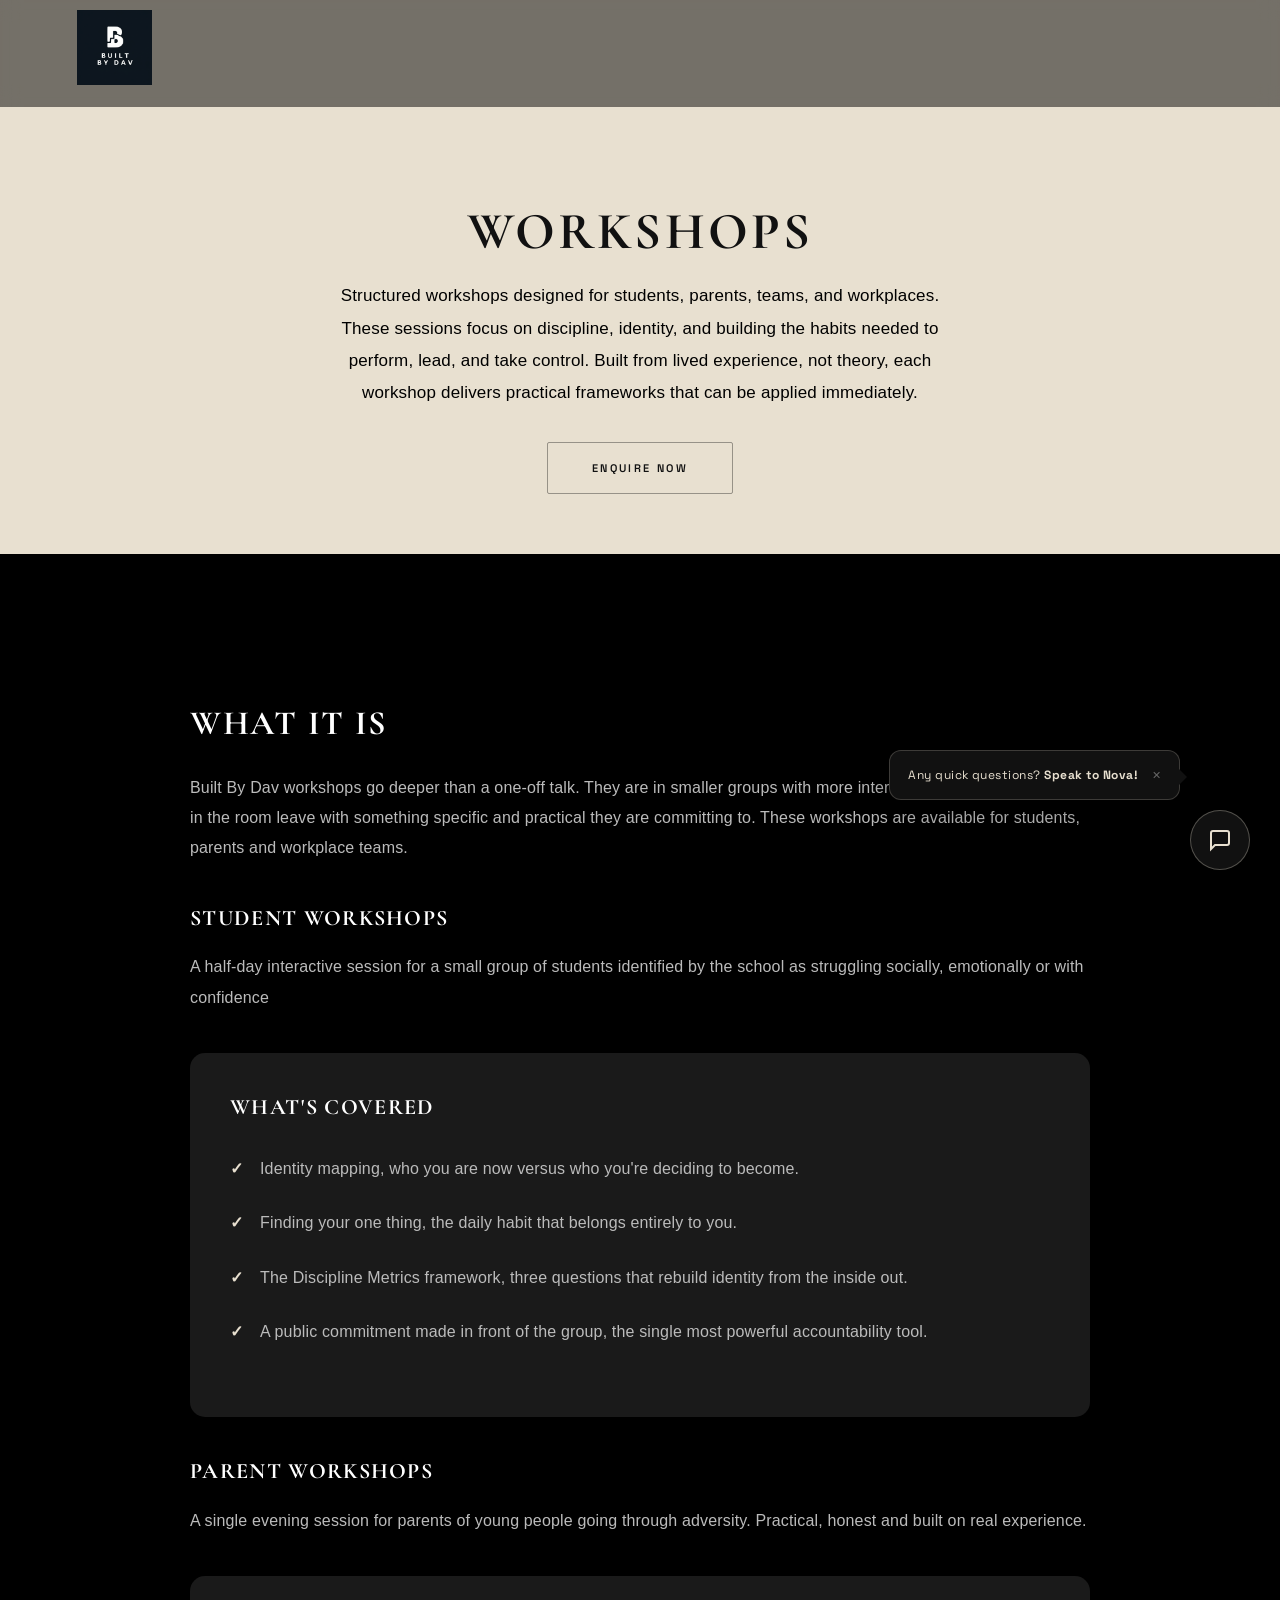
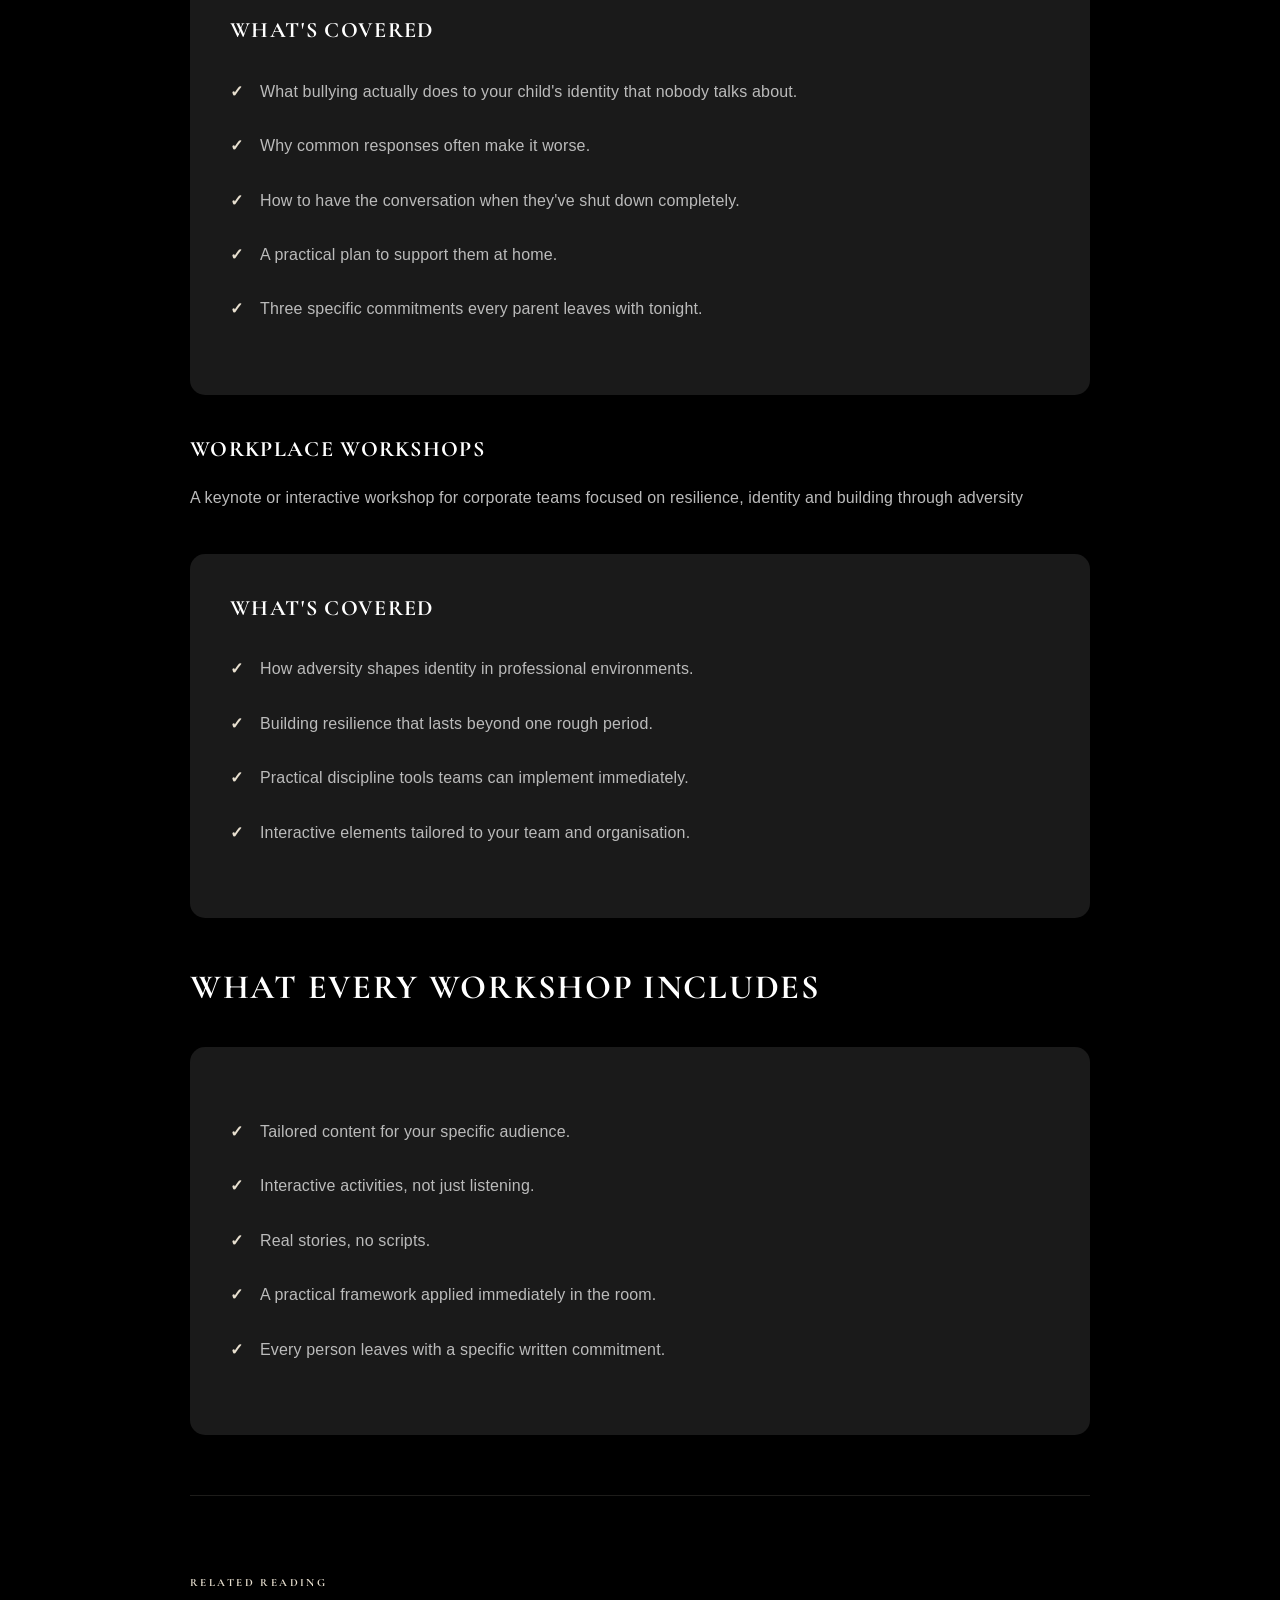
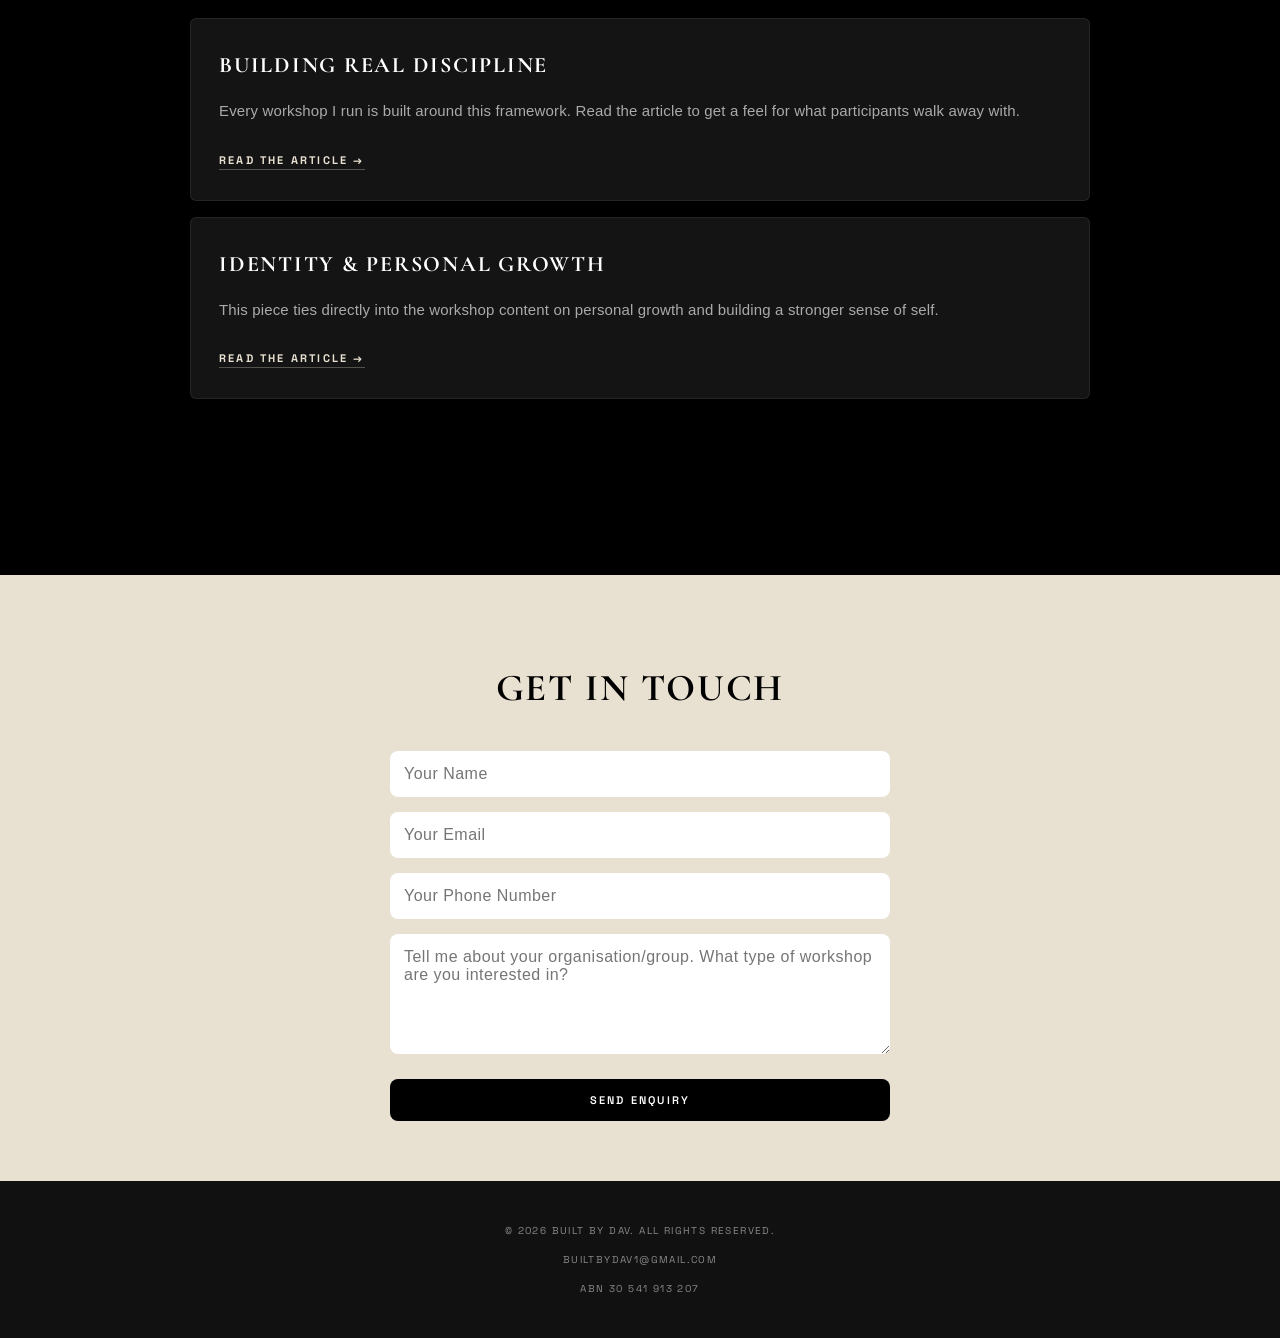
<file: workshops.html>
<!DOCTYPE html>
<html lang="en">
<head>
<meta charset="UTF-8">
<meta name="viewport" content="width=device-width, initial-scale=1.0">
<title>Workshops | Built By Dav</title>

<!-- FONTS -->
<link href="https://fonts.googleapis.com/css2?family=Cormorant+Garamond:ital,wght@0,300;0,400;0,600;0,700;1,300;1,400;1,600;1,700&family=Space+Grotesk:wght@300;400;500;600;700&display=swap" rel="stylesheet">

<!-- ICONS -->
<link rel="stylesheet" href="https://cdnjs.cloudflare.com/ajax/libs/font-awesome/6.5.0/css/all.min.css">

<style>
/* ===== GLOBAL ===== */
body {
  margin: 0;
  font-family: 'Inter', sans-serif;
  font-weight: 300;
  letter-spacing: 0.3px;
  background: black;
  color: white;
  line-height: 1.7;
}

section {
  padding: 100px 6%;
}

/* ===== NAV ===== */
nav {
  position: fixed;
  width: 100%;
  top: 0;
  backdrop-filter: blur(10px);
  background: rgba(0,0,0,0.5);
  display: flex;
  justify-content: space-between;
  align-items: center;
  padding: 10px 6%;
  box-sizing: border-box;
  z-index: 1000;
}

.logo img {
  height: 75px;
}

.nav-links {
  display: none;
  gap: 35px;
}

.nav-links.active {
  display: flex;
  flex-direction: column;
  position: fixed;
  top: 90px;
  left: 0;
  width: 100%;
  background: rgba(0,0,0,0.98);
  padding: 20px 6%;
  z-index: 999;
  box-sizing: border-box;
}

.nav-links a {
  color: white;
  text-decoration: none;
  font-size: 13px;
  letter-spacing: 1px;
  transition: 0.3s;
}

.nav-links a:hover {
  transform: translateY(-3px);
  opacity: 0.8;
}

/* ===== HEADINGS ===== */
h1, h2, h3 {
  font-family: 'Playfair Display', serif;
  letter-spacing: 1px;
}

/* ===== HEADER SECTION ===== */
.header-section {
  background: #E8E0D0;
  padding-top: 160px;
  padding-bottom: 60px;
  text-align: center;
}

.header-section h1 {
  font-size: 48px;
  margin-bottom: 20px;
  color: black;
}

.header-section p {
  font-size: 18px;
  color: black;
  max-width: 600px;
  margin: auto;
}

/* ===== CONTENT SECTION ===== */
.content {
  background: black;
  max-width: 900px;
  margin: 0 auto;
}

.content h2 {
  font-size: 38px;
  margin-top: 50px;
  margin-bottom: 30px;
}

.content h3 {
  font-size: 24px;
  margin-top: 40px;
  margin-bottom: 20px;
}

.content p {
  color: #bbb;
  margin-bottom: 20px;
  font-size: 16px;
  line-height: 1.8;
}

.benefits {
  background: #1a1a1a;
  padding: 40px;
  border-radius: 15px;
  margin: 40px 0;
}

.benefits h3 {
  font-size: 24px;
  margin-top: 0;
}

.benefits ul {
  list-style: none;
  padding: 0;
}

.benefits li {
  padding: 12px 0;
  padding-left: 30px;
  position: relative;
  color: #bbb;
}

.benefits li:before {
  content: "✓";
  position: absolute;
  left: 0;
  color: #E8E0D0;
  font-weight: bold;
}

/* ===== FORM SECTION ===== */
.form-section {
  background: #E8E0D0;
  color: black;
  padding: 60px 6%;
  margin-top: 60px;
}

.form-section h2 {
  text-align: center;
  font-size: 38px;
  margin-bottom: 40px;
}

.form-container {
  max-width: 500px;
  margin: 0 auto;
}

.form-container form {
  display: flex;
  flex-direction: column;
  gap: 15px;
}

.form-container input,
.form-container textarea,
.form-container select {
  width: 100%;
  padding: 14px;
  border: none;
  border-radius: 8px;
  font-family: 'Inter', sans-serif;
  font-size: 14px;
  box-sizing: border-box;
}

.form-container textarea {
  resize: vertical;
  min-height: 120px;
}

.form-container button {
  width: 100%;
  padding: 14px;
  background: black;
  color: white;
  border: none;
  border-radius: 8px;
  font-size: 16px;
  cursor: pointer;
  transition: 0.3s;
  font-weight: 400;
  margin-top: 10px;
  align-self: flex-end;
}

.form-container button:hover {
  transform: translateY(-3px);
  box-shadow: 0 10px 25px rgba(0,0,0,0.2);
}

/* ===== FOOTER ===== */
.footer {
  background: #111;
  padding: 30px;
  text-align: center;
  color: #888;
}

/* ===== MOBILE ===== */
@media(max-width: 900px) {
  section {
    padding: 60px 6%;
  }

  .header-section {
    padding-top: 120px;
  }

  .header-section h1 {
    font-size: 32px;
    color: black;
}

  .content h2 {
    font-size: 28px;
  }

  .form-section h2 {
    font-size: 28px;
  }
}




/* ===== TEXT & SPACING IMPROVEMENTS ===== */
body {
  font-size: 17px;
  line-height: 1.95;
}

.page-header {
  padding: 160px 8% 80px;
}

.page-header h1 {
  font-size: 52px;
  letter-spacing: 3px;
}

.page-header p {
  font-size: 18px;
  line-height: 1.9;
  max-width: 700px;
}

.service-section {
  padding: 80px 8%;
  max-width: 900px;
  margin: 0 auto;
}

.service-section h2 {
  font-size: 30px;
  margin-bottom: 25px;
  letter-spacing: 2px;
}

.service-section p,
.service-section li {
  font-size: 17px;
  line-height: 2;
  color: #ccc;
  margin-bottom: 16px;
}

.info-box {
  padding: 50px 8%;
}

.info-box p,
.info-box li {
  font-size: 17px;
  line-height: 2;
}

h3 {
  font-size: 22px;
  letter-spacing: 1.5px;
  margin-bottom: 20px;
}

@media (max-width: 768px) {
  .page-header { padding: 130px 6% 60px; }
  .page-header h1 { font-size: 36px; }
  .service-section { padding: 60px 6%; }
}


/* Image borders */
img:not(.logo img):not([src="newlog.png"]):not([src="newsig.png"]) {
  outline: 2px solid rgba(232, 224, 208, 0.5);
  outline-offset: 6px;
}


@media (max-width: 768px) {
  nav { padding: 12px 5%; }
  .logo img { height: 55px; }
  .nav-links.active { top: 79px; padding: 15px 5%; }

  .page-header {
    padding: 120px 5% 50px !important;
  }

  .page-header h1 {
    font-size: 34px !important;
    letter-spacing: 2px !important;
    line-height: 1.2 !important;
  }

  .page-header p {
    font-size: 15px !important;
    line-height: 1.85 !important;
  }

  .service-section {
    padding: 50px 5% !important;
  }

  .service-section h2 {
    font-size: 24px !important;
  }

  .service-section p,
  .service-section li {
    font-size: 15px !important;
    line-height: 1.85 !important;
  }

  .info-box {
    padding: 40px 5% !important;
  }

  h3 {
    font-size: 19px !important;
  }
}


/* ===== MATCHING FONTS TO MAIN SITE ===== */
h1, h2, h3 {
  font-family: 'Cormorant Garamond', 'Playfair Display', serif;
  font-weight: 700;
  letter-spacing: 2px;
}

body {
  font-family: 'Inter', sans-serif;
  font-weight: 400;
}


/* ===== HEADING VISIBILITY FIX ===== */

/* Remove gradient on hero - solid white */
.hero-text h1 {
  background: none !important;
  -webkit-background-clip: unset !important;
  -webkit-text-fill-color: white !important;
  background-clip: unset !important;
  color: white !important;
  font-weight: 700 !important;
}

/* All dark section headings - bright white */
.story h2,
.story-text h2,
.contact h2,
#story h2,
#contact h2 {
  color: white !important;
  -webkit-text-fill-color: white !important;
}

/* All light section headings - solid black */
.mission h2,
.mission-text h2,
.services h2,
.resources h2,
#mission h2,
#services h2,
#resources h2 {
  color: #111 !important;
  -webkit-text-fill-color: #111 !important;
}

/* Article and service page headings */
.header-section h1,
.page-header h1,
.article-header h1 {
  color: #111 !important;
  -webkit-text-fill-color: #111 !important;
  font-weight: 700 !important;
}

h2, h3 {
  font-weight: 700 !important;
}


/* ===== LUXURY TYPOGRAPHY SYSTEM ===== */

/* Enable advanced font features */
* {
  -webkit-font-smoothing: antialiased;
  -moz-osx-font-smoothing: grayscale;
  text-rendering: optimizeLegibility;
}

body {
  font-family: 'Inter', sans-serif;
  font-weight: 300;
  font-size: 16px;
  line-height: 1.95;
  letter-spacing: 0.3px;
  font-feature-settings: "kern" 1, "liga" 1, "calt" 1;
}

/* All headings - Cormorant Garamond */
h1, h2, h3, h4 {
  font-family: 'Cormorant Garamond', serif;
  font-weight: 600;
  line-height: 1.15;
  letter-spacing: 3px;
  font-feature-settings: "kern" 1, "liga" 1, "swsh" 1;
}

/* Hero title - dramatic and bold */
.hero-text h1 {
  font-size: 86px !important;
  font-weight: 700 !important;
  letter-spacing: 10px !important;
  line-height: 1.0 !important;
  text-transform: uppercase;
  font-style: normal;
}

/* Section headings - refined uppercase */
h2 {
  font-size: 38px;
  font-weight: 600;
  letter-spacing: 6px;
  text-transform: uppercase;
}

/* Sub headings */
h3 {
  font-size: 20px;
  font-weight: 600;
  letter-spacing: 4px;
  text-transform: uppercase;
}

/* Body paragraphs */
p {
  font-family: 'Inter', sans-serif;
  font-weight: 300;
  font-size: 15px;
  line-height: 2.0;
  letter-spacing: 0.4px;
}

/* Lead paragraph - slightly larger */
.hero-text p,
.mission-text p:first-of-type,
.story-text p:first-of-type {
  font-size: 16px !important;
  font-weight: 300;
  line-height: 2.1 !important;
  letter-spacing: 0.5px;
}

/* Nav links - very spaced, light */
.nav-links a {
  font-family: 'Inter', sans-serif;
  font-weight: 400;
  font-size: 10px !important;
  letter-spacing: 3px !important;
  text-transform: uppercase;
}

/* Buttons */
.btn, .card-btn {
  font-family: 'Inter', sans-serif;
  font-weight: 400;
  font-size: 10px !important;
  letter-spacing: 4px !important;
  text-transform: uppercase;
}

/* Article headings */
.article-header h1 {
  font-size: 58px !important;
  font-weight: 700 !important;
  letter-spacing: 4px !important;
  line-height: 1.15 !important;
  font-style: italic;
}

.article-meta {
  font-family: 'Inter', sans-serif;
  font-size: 10px !important;
  letter-spacing: 4px !important;
  text-transform: uppercase;
  font-weight: 400;
}

.article-content p {
  font-size: 16px !important;
  line-height: 2.1 !important;
  font-weight: 300;
  letter-spacing: 0.3px;
}

.article-content h2 {
  font-size: 28px !important;
  letter-spacing: 4px !important;
  font-style: italic;
  font-weight: 600 !important;
}

/* Service page headers */
.header-section h1,
.page-header h1 {
  font-size: 56px !important;
  font-weight: 700 !important;
  letter-spacing: 5px !important;
  line-height: 1.1 !important;
}

.header-section p,
.page-header p {
  font-size: 15px !important;
  line-height: 2.0 !important;
  letter-spacing: 0.8px;
  font-weight: 300;
}

/* Card text */
.card h3 {
  font-size: 16px !important;
  letter-spacing: 3px !important;
}

.card p {
  font-size: 13px !important;
  line-height: 1.9 !important;
  letter-spacing: 0.5px;
}

/* Resource items */
.resource-item h3 {
  font-size: 14px !important;
  letter-spacing: 3px !important;
}

.resource-item p {
  font-size: 13px !important;
  line-height: 1.9 !important;
}

/* Footer */
.footer-tagline {
  font-family: 'Inter', sans-serif;
  font-size: 10px !important;
  letter-spacing: 5px !important;
  text-transform: uppercase;
  font-weight: 300;
}

.footer-links a {
  font-size: 10px !important;
  letter-spacing: 3px !important;
  text-transform: uppercase;
}

.footer-bottom p {
  font-size: 10px !important;
  letter-spacing: 2px;
  text-transform: uppercase;
}

/* Article footer */
.article-footer {
  font-family: 'Inter', sans-serif;
  font-size: 11px !important;
  letter-spacing: 3px !important;
  text-transform: uppercase;
}

@media (max-width: 768px) {
  .hero-text h1 {
    font-size: 52px !important;
    letter-spacing: 6px !important;
  }
  h2 {
    font-size: 28px !important;
    letter-spacing: 4px !important;
  }
  .article-header h1 {
    font-size: 38px !important;
  }
  .header-section h1,
  .page-header h1 {
    font-size: 36px !important;
  }
}


/* ===== BOLDER TEXT ===== */
body {
  font-weight: 400 !important;
}

p {
  font-weight: 400 !important;
}

.hero-text p,
.mission-text p,
.story-text p,
.article-content p,
.header-section p,
.page-header p,
.card p,
.resource-item p {
  font-weight: 400 !important;
}

.nav-links a {
  font-weight: 500 !important;
}

.footer-links a,
.footer-tagline,
.footer-bottom p {
  font-weight: 400 !important;
}

.article-meta {
  font-weight: 500 !important;
}

h1, h2, h3 {
  font-weight: 700 !important;
}


/* ================================================================
   ELITE NEW-AGE TYPOGRAPHY, Built By Dav
   Cormorant Garamond (editorial serif) × Space Grotesk (modern sans)
   ================================================================ */

*, *::before, *::after {
  -webkit-font-smoothing: antialiased;
  -moz-osx-font-smoothing: grayscale;
  text-rendering: optimizeLegibility;
  font-feature-settings: "kern" 1, "liga" 1, "calt" 1;
}

body {
  font-family: 'Space Grotesk', sans-serif !important;
  font-weight: 400 !important;
  font-size: 15px !important;
  line-height: 1.85 !important;
  letter-spacing: 0.015em !important;
}

h1 {
  font-family: 'Cormorant Garamond', serif !important;
  font-weight: 700 !important;
  letter-spacing: 0.12em !important;
  line-height: 1.0 !important;
  text-transform: uppercase !important;
}

h2 {
  font-family: 'Cormorant Garamond', serif !important;
  font-weight: 700 !important;
  font-size: clamp(28px, 4vw, 42px) !important;
  letter-spacing: 0.14em !important;
  line-height: 1.05 !important;
  text-transform: uppercase !important;
}

h3 {
  font-family: 'Space Grotesk', sans-serif !important;
  font-weight: 600 !important;
  font-size: 12px !important;
  letter-spacing: 0.22em !important;
  line-height: 1.5 !important;
  text-transform: uppercase !important;
}

p {
  font-family: 'Space Grotesk', sans-serif !important;
  font-weight: 400 !important;
  font-size: 15px !important;
  line-height: 1.9 !important;
  letter-spacing: 0.015em !important;
}

li {
  font-family: 'Space Grotesk', sans-serif !important;
  font-weight: 400 !important;
  font-size: 15px !important;
  line-height: 1.9 !important;
  letter-spacing: 0.01em !important;
}

.nav-links a {
  font-family: 'Space Grotesk', sans-serif !important;
  font-size: 9px !important;
  letter-spacing: 0.26em !important;
  font-weight: 600 !important;
  text-transform: uppercase !important;
}

.btn, .card-btn, .form-container button, button[type="submit"] {
  font-family: 'Space Grotesk', sans-serif !important;
  font-size: 9px !important;
  letter-spacing: 0.28em !important;
  font-weight: 600 !important;
  text-transform: uppercase !important;
}

.hero-text h1 {
  font-size: clamp(52px, 9vw, 96px) !important;
  letter-spacing: 0.14em !important;
  line-height: 0.98 !important;
  font-style: normal !important;
}

.hero-text p {
  font-size: 16px !important;
  line-height: 1.95 !important;
  letter-spacing: 0.04em !important;
  font-weight: 400 !important;
}

.article-header h1 {
  font-family: 'Cormorant Garamond', serif !important;
  font-size: clamp(36px, 6vw, 68px) !important;
  font-style: italic !important;
  letter-spacing: 0.04em !important;
  text-transform: none !important;
  line-height: 1.1 !important;
  font-weight: 700 !important;
}

.article-meta {
  font-family: 'Space Grotesk', sans-serif !important;
  font-size: 9px !important;
  letter-spacing: 0.28em !important;
  text-transform: uppercase !important;
  font-weight: 500 !important;
}

.article-content p {
  font-size: 17px !important;
  line-height: 2.05 !important;
  letter-spacing: 0.01em !important;
  font-weight: 400 !important;
}

.article-content h2 {
  font-family: 'Cormorant Garamond', serif !important;
  font-style: italic !important;
  font-size: 30px !important;
  letter-spacing: 0.05em !important;
  text-transform: none !important;
  font-weight: 700 !important;
}

.header-section h1, .page-header h1 {
  font-size: clamp(32px, 5vw, 56px) !important;
  letter-spacing: 0.1em !important;
  line-height: 1.05 !important;
}

.header-section p, .page-header p {
  font-size: 15px !important;
  line-height: 1.9 !important;
  letter-spacing: 0.03em !important;
  font-weight: 400 !important;
}

.card h3 {
  font-size: 11px !important;
  letter-spacing: 0.24em !important;
}

.card p {
  font-size: 14px !important;
  line-height: 1.85 !important;
  letter-spacing: 0.01em !important;
}

.resource-item h3 {
  font-size: 11px !important;
  letter-spacing: 0.22em !important;
}

.resource-item p {
  font-size: 14px !important;
  line-height: 1.85 !important;
}

.resource-item a {
  font-family: 'Space Grotesk', sans-serif !important;
  font-size: 9px !important;
  letter-spacing: 0.22em !important;
  text-transform: uppercase !important;
  font-weight: 600 !important;
}

.footer, .footer p, .footer-bottom p {
  font-family: 'Space Grotesk', sans-serif !important;
  font-size: 10px !important;
  letter-spacing: 0.14em !important;
  text-transform: uppercase !important;
}

.footer-tagline {
  font-family: 'Space Grotesk', sans-serif !important;
  font-size: 10px !important;
  letter-spacing: 0.2em !important;
  text-transform: uppercase !important;
  font-weight: 300 !important;
}

.footer-links a {
  font-family: 'Space Grotesk', sans-serif !important;
  font-size: 9px !important;
  letter-spacing: 0.2em !important;
  text-transform: uppercase !important;
  font-weight: 500 !important;
}

.article-footer, .article-footer p {
  font-family: 'Space Grotesk', sans-serif !important;
  font-size: 10px !important;
  letter-spacing: 0.2em !important;
  text-transform: uppercase !important;
}

input, textarea, select {
  font-family: 'Space Grotesk', sans-serif !important;
  font-weight: 400 !important;
  letter-spacing: 0.02em !important;
}

.benefits li, .benefits p {
  font-size: 15px !important;
  line-height: 1.9 !important;
}

.content p, .service-section p, .service-section li {
  font-size: 15px !important;
  line-height: 1.9 !important;
}

.content h2, .service-section h2 {
  font-family: 'Cormorant Garamond', serif !important;
  font-weight: 700 !important;
  letter-spacing: 0.12em !important;
}

@media (max-width: 768px) {
  .hero-text h1 {
    font-size: clamp(38px, 12vw, 56px) !important;
    letter-spacing: 0.1em !important;
  }
  h2 {
    font-size: clamp(22px, 7vw, 30px) !important;
    letter-spacing: 0.1em !important;
  }
  .header-section h1, .page-header h1 {
    font-size: clamp(28px, 8vw, 40px) !important;
    letter-spacing: 0.08em !important;
  }
  .article-header h1 {
    font-size: clamp(28px, 9vw, 42px) !important;
  }
  p, li {
    font-size: 14px !important;
  }
  .article-content p {
    font-size: 15px !important;
  }
  h3 {
    font-size: 11px !important;
  }
}


/* ===== READABILITY UPGRADE ===== */
body {
  font-size: 16px !important;
  line-height: 2.0 !important;
}

p {
  font-size: 16px !important;
  line-height: 2.0 !important;
}

li {
  font-size: 16px !important;
  line-height: 2.0 !important;
}

.hero-text p {
  font-size: 17px !important;
  line-height: 2.0 !important;
  color: #ccc !important;
}

.mission-text p {
  font-size: 16px !important;
  line-height: 2.05 !important;
  color: #2a2a2a !important;
}

.story-text p {
  font-size: 16px !important;
  line-height: 2.05 !important;
  color: #bbb !important;
}

.card p {
  font-size: 15px !important;
  line-height: 1.95 !important;
  color: #444 !important;
}

.resource-item p {
  font-size: 15px !important;
  line-height: 1.95 !important;
}

.header-section p, .page-header p {
  font-size: 17px !important;
  line-height: 2.0 !important;
}

.article-content p {
  font-size: 18px !important;
  line-height: 2.1 !important;
}

.content p, .service-section p {
  font-size: 16px !important;
  line-height: 2.05 !important;
}

.benefits li, .content li, .service-section li {
  font-size: 16px !important;
  line-height: 2.0 !important;
}

h2 {
  font-size: clamp(30px, 4vw, 44px) !important;
}

h3 {
  font-size: 13px !important;
}

.card h3 {
  font-size: 12px !important;
}

.resource-item h3 {
  font-size: 12px !important;
}

@media (max-width: 768px) {
  p, li {
    font-size: 15px !important;
  }
  .article-content p {
    font-size: 16px !important;
  }
  .hero-text p {
    font-size: 15px !important;
  }
}


/* ===== ELEGANT FONT REFINEMENT ===== */
/* Cormorant Garamond for all body text, flowing, warm, editorial */
/* Space Grotesk kept only for UI micro-labels (nav, buttons, captions) */

body {
  font-family: 'Cormorant Garamond', serif !important;
  font-weight: 400 !important;
  font-size: 18px !important;
  line-height: 2.0 !important;
  letter-spacing: 0.02em !important;
}

p {
  font-family: 'Cormorant Garamond', serif !important;
  font-weight: 400 !important;
  font-size: 18px !important;
  line-height: 2.05 !important;
  letter-spacing: 0.02em !important;
}

li {
  font-family: 'Cormorant Garamond', serif !important;
  font-weight: 400 !important;
  font-size: 18px !important;
  line-height: 2.0 !important;
  letter-spacing: 0.02em !important;
}

.hero-text p {
  font-family: 'Cormorant Garamond', serif !important;
  font-size: 19px !important;
  font-weight: 400 !important;
  line-height: 2.0 !important;
  color: #ccc !important;
}

.mission-text p {
  font-family: 'Cormorant Garamond', serif !important;
  font-size: 18px !important;
  line-height: 2.05 !important;
  color: #2a2a2a !important;
}

.story-text p {
  font-family: 'Cormorant Garamond', serif !important;
  font-size: 18px !important;
  line-height: 2.05 !important;
  color: #bbb !important;
}

.card p {
  font-family: 'Cormorant Garamond', serif !important;
  font-size: 17px !important;
  line-height: 2.0 !important;
}

.resource-item p {
  font-family: 'Cormorant Garamond', serif !important;
  font-size: 17px !important;
  line-height: 2.0 !important;
}

.header-section p, .page-header p {
  font-family: 'Cormorant Garamond', serif !important;
  font-size: 19px !important;
  line-height: 2.0 !important;
}

.article-content p {
  font-family: 'Cormorant Garamond', serif !important;
  font-size: 20px !important;
  line-height: 2.1 !important;
  letter-spacing: 0.02em !important;
}

.content p, .service-section p {
  font-family: 'Cormorant Garamond', serif !important;
  font-size: 18px !important;
  line-height: 2.05 !important;
}

.benefits li, .content li, .service-section li {
  font-family: 'Cormorant Garamond', serif !important;
  font-size: 18px !important;
  line-height: 2.0 !important;
}

input, textarea, select {
  font-family: 'Cormorant Garamond', serif !important;
  font-size: 16px !important;
  letter-spacing: 0.03em !important;
}

@media (max-width: 768px) {
  p, li {
    font-size: 17px !important;
  }
  .article-content p {
    font-size: 18px !important;
  }
  .hero-text p {
    font-size: 17px !important;
  }
}


/* ===== BANGLA MN FONT ===== */
body, p, li, input, textarea, select,
.hero-text p, .mission-text p, .story-text p,
.card p, .resource-item p, .header-section p,
.page-header p, .article-content p,
.content p, .service-section p,
.benefits li, .content li, .service-section li {
  font-family: 'Bangla MN', serif !important;
}


/* ===== INTER BODY FONT ===== */
body, p, li, input, textarea, select,
.hero-text p, .mission-text p, .story-text p,
.card p, .resource-item p, .header-section p,
.page-header p, .article-content p,
.content p, .service-section p,
.benefits li, .content li, .service-section li {
  font-family: 'Inter', sans-serif !important;
}


/* ===== INTER FOR ALL SUBTITLES & BODY ===== */
h2, h3, h4 {
  font-family: 'Inter', sans-serif !important;
}

.mission-text h2, .story-text h2, .services h2,
.resources h2, .contact h2, .header-section h2,
.page-header h2, .content h2, .service-section h2,
.article-content h2 {
  font-family: 'Inter', sans-serif !important;
}


/* ===== REVERT H2/H3 TO CORMORANT GARAMOND ===== */
h2, h3, h4,
.mission-text h2, .story-text h2, .services h2,
.resources h2, .contact h2, .header-section h2,
.page-header h2, .content h2, .service-section h2,
.article-content h2 {
  font-family: 'Cormorant Garamond', serif !important;
}


/* ===== SPACE GROTESK UNIVERSAL ===== */
*, *::before, *::after {
  font-family: 'Space Grotesk', sans-serif !important;
}


/* ===== RESOURCE CARD TITLES, MORE READABLE ===== */
.resource-item h3 {
  font-size: 15px !important;
  font-weight: 700 !important;
  letter-spacing: 0.08em !important;
  line-height: 1.4 !important;
  margin-bottom: 14px !important;
}


/* ===== ALL BOX TITLES, MORE READABLE ===== */
.card h3,
.resource-item h3,
.service-section h3,
.content h3,
h3 {
  font-size: 15px !important;
  font-weight: 700 !important;
  letter-spacing: 0.08em !important;
  line-height: 1.4 !important;
}


/* ===== BOX TITLES, CORMORANT GARAMOND BOLD ===== */
h3,
.card h3,
.resource-item h3,
.service-section h3,
.content h3 {
  font-family: 'Cormorant Garamond', serif !important;
  font-size: 22px !important;
  font-weight: 700 !important;
  letter-spacing: 0.06em !important;
  line-height: 1.3 !important;
  text-transform: uppercase !important;
}


/* ===== FONT AWESOME FIX ===== */
.fa, .fas, .far, .fal, .fab, .fa-brands,
.fa-solid, .fa-regular, [class^="fa-"], [class*=" fa-"],
i.fa, i.fas, i.far, i.fab {
  font-family: 'Font Awesome 6 Free', 'Font Awesome 6 Brands', 'FontAwesome' !important;
}


/* ===== FONT AWESOME RESTORE ===== */
.fab, .fab::before,
.fas, .fas::before,
.far, .far::before,
.fa, .fa::before,
[class^="fa-"]::before,
[class*=" fa-"]::before {
  font-family: 'Font Awesome 6 Free', 'Font Awesome 6 Brands', 'FontAwesome' !important;
  font-weight: 900 !important;
}

.fab, .fab::before {
  font-family: 'Font Awesome 6 Brands' !important;
  font-weight: 400 !important;
}


/* ===== FONT AWESOME NUCLEAR FIX ===== */
i.fab, i[class*="fa-"] {
  font-family: 'Font Awesome 6 Brands' !important;
  font-weight: 400 !important;
}
i.fas, i.fa {
  font-family: 'Font Awesome 6 Free' !important;
  font-weight: 900 !important;
}
i.fab::before, i.fas::before, i.fa::before, i[class*="fa-"]::before {
  font-family: inherit !important;
  font-weight: inherit !important;
}

</style>
</head>

<body>

<!-- NAV -->
<nav>
  <div class="logo">
    <a href="index.html"><img src="newlog.png" alt="Built By Dav"></a>
  </div>
  <div class="hamburger" id="hamburger">
    <span></span>
    <span></span>
    <span></span>
  </div>

  <div class="nav-links" id="nav-links">
<a href="index.html#services">Back to Services</a>
    <a href="index.html#hero">Home</a>
    <a href="index.html#mission">About</a>
    <a href="index.html#story">My Story</a>
    <a href="index.html#services">Work With Me</a>
    <a href="index.html#resources">Resources</a>
    <a href="index.html#contact">Contact</a>
  </div>
</nav>

<!-- HEADER -->
<section class="header-section">
  <h1>Workshops</h1>
  <p>Structured workshops designed for students, parents, teams, and workplaces. These sessions focus on discipline, identity, and building the habits needed to perform, lead, and take control. Built from lived experience, not theory, each workshop delivers practical frameworks that can be applied immediately.</p>
  <a href="#enquire-form" class="header-enquire-btn">Enquire Now</a>
</section>

<!-- CONTENT -->
<section class="content">
  <h2>What It Is</h2>
  <p>Built By Dav workshops go deeper than a one-off talk. They are in smaller groups with more interaction letting every person in the room leave with something specific and practical they are committing to. These workshops are available for students, parents and workplace teams.</p>

  <h3>Student Workshops</h3>
  <p>A half-day interactive session for a small group of students identified by the school as struggling socially, emotionally or with confidence</p>
  
  <div class="benefits">
    <h3>What's Covered</h3>
    <ul>
      <li>Identity mapping, who you are now versus who you're deciding to become.</li>
      <li>Finding your one thing, the daily habit that belongs entirely to you.</li>
      <li>The Discipline Metrics framework, three questions that rebuild identity from the inside out.</li>
      <li>A public commitment made in front of the group, the single most powerful accountability tool.</li>
    </ul>
  </div>

  <h3>Parent Workshops</h3>
  <p>A single evening session for parents of young people going through adversity. Practical, honest and built on real experience.</p>
  
  <div class="benefits">
    <h3>What's Covered</h3>
    <ul>
      <li>What bullying actually does to your child's identity that nobody talks about.</li>
      <li>Why common responses often make it worse.</li>
      <li>How to have the conversation when they've shut down completely.</li>
      <li>A practical plan to support them at home.</li>
      <li>Three specific commitments every parent leaves with tonight.</li>
    </ul>
  </div>

  <h3>Workplace Workshops</h3>
  <p>A keynote or interactive workshop for corporate teams focused on resilience, identity and building through adversity</p>
  
  <div class="benefits">
    <h3>What's Covered</h3>
    <ul>
      <li>How adversity shapes identity in professional environments.</li>
      <li>Building resilience that lasts beyond one rough period.</li>
      <li>Practical discipline tools teams can implement immediately.</li>
      <li>Interactive elements tailored to your team and organisation.</li>
    </ul>
  </div>

  <h2>What Every Workshop Includes</h2>
  <div class="benefits">
    <ul>
      <li>Tailored content for your specific audience.</li>
      <li>Interactive activities, not just listening.</li>
      <li>Real stories, no scripts.</li>
      <li>A practical framework applied immediately in the room.</li>
      <li>Every person leaves with a specific written commitment.</li>
    </ul>
  </div>

  <div class="related-articles">
    <h3>Related Reading</h3>
  <div class="article-link-card">
    <span class="article-link-card-title">Building Real Discipline</span>
    <p>Every workshop I run is built around this framework. Read the article to get a feel for what participants walk away with.</p>
    <a href="discipline.html">Read the Article →</a>
  </div>
  <div class="article-link-card">
    <span class="article-link-card-title">Identity & Personal Growth</span>
    <p>This piece ties directly into the workshop content on personal growth and building a stronger sense of self.</p>
    <a href="identity.html">Read the Article →</a>
  </div>
  </div>
</section>

<!-- FORM SECTION -->
<section class="form-section" id="enquire-form">
  <h2>Get In Touch</h2>
  <div class="form-container">
    <form id="enquiry-form" onsubmit="return handleEnquirySubmit(event)" action="https://formsubmit.co/builtbydav1@gmail.com" method="POST">
      <input type="text" name="name" placeholder="Your Name" required>
      <input type="email" name="email" placeholder="Your Email" required>
      <input type="tel" name="phone" placeholder="Your Phone Number" required>
      <textarea name="message" placeholder="Tell me about your organisation/group. What type of workshop are you interested in?"></textarea>
      <input type="hidden" name="_subject" value="Workshop Inquiry">
      <input type="hidden" name="_captcha" value="false">
      <input type="hidden" name="_template" value="table">
      <input type="text" name="_honey" value="" style="position:absolute;left:-9999px;width:1px;height:1px;opacity:0" tabindex="-1" autocomplete="off" aria-hidden="true">
      
      <button type="submit">Send Enquiry</button>
    </form>
      <div id="thankyou-section" class="thank-you-section" style="display:none; padding:2rem; background:#f7f7f7; border:1px solid #ddd; border-radius:1rem; text-align:center; margin-top:1.5rem;">
      <h2>Thank you!</h2>
      <p>Your enquiry has been sent. Michael will be in touch soon.</p>
      <button type="button" id="thankyou-close" style="margin-top:1rem; padding:0.8rem 1.5rem; border:none; background:#000; color:#fff; border-radius:999px; cursor:pointer;">Close</button>
      </div>
  </div>
</section>

<!-- FOOTER -->
<footer class="footer">
  <p>© 2026 Built By Dav. All rights reserved.</p>
  <p>builtbydav1@gmail.com</p>
      <p>ABN 30 541 913 207</p>
</footer>

<div id="chat-prompt" onclick="openChatFromPrompt()">
  Any quick questions? <strong>Speak to Nova!</strong>
  <span id="chat-prompt-close" onclick="event.stopPropagation(); this.parentElement.style.display='none'">✕</span>
</div>

<!-- ===== FAQ CHATBOT ===== -->
<div id="chat-bubble" onclick="toggleChat()" title="Ask a question">
  <svg width="24" height="24" viewBox="0 0 24 24" fill="none" stroke="currentColor" stroke-width="2">
    <path d="M21 15a2 2 0 0 1-2 2H7l-4 4V5a2 2 0 0 1 2-2h14a2 2 0 0 1 2 2z"/>
  </svg>
</div>

<div id="chat-window">
  <div id="chat-header">
    <div id="chat-header-info">
      <div id="chat-avatar">Y</div>
      <div>
        <div id="chat-name">Nova</div>
        <div id="chat-status">Michael's assistant, here to help</div>
      </div>
    </div>
    <button onclick="toggleChat()" id="chat-close">✕</button>
  </div>

  <div id="chat-messages">
    <div class="chat-msg bot">Hey, I'm Nova, Michael's assistant. Got a quick question about Built By Dav? I'm here to help.</div>
    <div id="chat-suggestions">
      <div class="suggestion" onclick="askQuestion('How do I book a session?')">How do I book?</div>
      <div class="suggestion" onclick="askQuestion('How much does it cost?')">Pricing</div>
      <div class="suggestion" onclick="askQuestion('What age groups do you work with?')">Age groups</div>
      <div class="suggestion" onclick="askQuestion('What topics do you cover?')">Topics covered</div>
    </div>
  </div>

  <div id="chat-input-row">
    <input id="chat-input" type="text" placeholder="Type your question..." onkeydown="if(event.key==='Enter') sendMessage()">
    <button onclick="sendMessage()" id="chat-send">
      <svg width="16" height="16" viewBox="0 0 24 24" fill="currentColor"><path d="M2 21l21-9L2 3v7l15 2-15 2z"/></svg>
    </button>
  </div>
</div>

<style>
#chat-bubble {
  position: fixed;
  bottom: 30px;
  right: 30px;
  width: 58px;
  height: 58px;
  background: #111;
  border: 1px solid rgba(232,224,208,0.3);
  border-radius: 50%;
  display: flex;
  align-items: center;
  justify-content: center;
  cursor: pointer;
  z-index: 9999;
  color: #E8E0D0;
  box-shadow: 0 8px 30px rgba(0,0,0,0.4);
  transition: 0.3s;
}
#chat-bubble:hover {
  transform: scale(1.08);
  background: #1a1a1a;
  box-shadow: 0 12px 40px rgba(232,224,208,0.15);
}
#chat-window {
  position: fixed;
  bottom: 100px;
  right: 30px;
  width: 340px;
  max-height: 520px;
  background: #0d0d0d;
  border: 1px solid rgba(232,224,208,0.15);
  border-radius: 16px;
  z-index: 9998;
  display: none;
  flex-direction: column;
  box-shadow: 0 20px 60px rgba(0,0,0,0.6);
  overflow: hidden;
  font-family: 'Space Grotesk', sans-serif !important;
}
#chat-window.open { display: flex; }
#chat-header {
  background: #111;
  padding: 16px 18px;
  display: flex;
  align-items: center;
  justify-content: space-between;
  border-bottom: 1px solid rgba(232,224,208,0.1);
}
#chat-header-info { display: flex; align-items: center; gap: 12px; }
#chat-avatar {
  width: 36px; height: 36px;
  background: #E8E0D0;
  color: black;
  border-radius: 50%;
  display: flex; align-items: center; justify-content: center;
  font-weight: 700; font-size: 14px;
  font-family: 'Space Grotesk', sans-serif !important;
}
#chat-name {
  font-size: 13px; font-weight: 600; color: white;
  letter-spacing: 0.05em;
  font-family: 'Space Grotesk', sans-serif !important;
}
#chat-status {
  font-size: 10px; color: #888; letter-spacing: 0.08em;
  font-family: 'Space Grotesk', sans-serif !important;
}
#chat-close {
  background: none; border: none; color: #888;
  cursor: pointer; font-size: 14px; padding: 4px;
  transition: 0.2s;
}
#chat-close:hover { color: white; }
#chat-messages {
  flex: 1; overflow-y: auto; padding: 16px;
  display: flex; flex-direction: column; gap: 10px;
  scrollbar-width: thin; scrollbar-color: #333 transparent;
}
.chat-msg {
  max-width: 85%; padding: 10px 14px;
  border-radius: 12px; font-size: 13px; line-height: 1.6;
  font-family: 'Space Grotesk', sans-serif !important;
  font-weight: 400 !important;
  letter-spacing: 0.01em;
}
.chat-msg.bot {
  background: #1a1a1a; color: #ddd;
  border: 1px solid rgba(232,224,208,0.08);
  align-self: flex-start;
}
.chat-msg.user {
  background: #E8E0D0; color: black;
  align-self: flex-end;
}
#chat-suggestions {
  display: flex; flex-wrap: wrap; gap: 7px; margin-top: 4px;
}
.suggestion {
  background: transparent;
  border: 1px solid rgba(232,224,208,0.25);
  color: #E8E0D0; padding: 6px 12px;
  border-radius: 20px; font-size: 11px;
  cursor: pointer; transition: 0.2s;
  letter-spacing: 0.05em;
  font-family: 'Space Grotesk', sans-serif !important;
}
.suggestion:hover {
  background: rgba(232,224,208,0.1);
  border-color: rgba(232,224,208,0.5);
}
#chat-input-row {
  padding: 12px 14px;
  border-top: 1px solid rgba(232,224,208,0.1);
  display: flex; gap: 10px; align-items: center;
}
#chat-input {
  flex: 1; background: #1a1a1a;
  border: 1px solid rgba(232,224,208,0.15);
  border-radius: 8px; padding: 10px 14px;
  color: white; font-size: 13px;
  font-family: 'Space Grotesk', sans-serif !important;
  outline: none; transition: 0.2s;
  letter-spacing: 0.01em !important;
}
#chat-input:focus { border-color: rgba(232,224,208,0.4); }
#chat-input::placeholder { color: #555; }
#chat-send {
  background: #E8E0D0; color: black;
  border: none; border-radius: 8px;
  width: 38px; height: 38px;
  display: flex; align-items: center; justify-content: center;
  cursor: pointer; transition: 0.2s; flex-shrink: 0;
}
#chat-send:hover { background: white; }
@media (max-width: 768px) {
  #chat-window { width: calc(100vw - 40px); right: 20px; bottom: 90px; }
  #chat-bubble { bottom: 20px; right: 20px; }
}

/* ===== SCROLL TYPOGRAPHY ===== */
.reveal-child {
  opacity: 0; transform: translateY(22px);
  transition: opacity 0.9s cubic-bezier(0.4,0,0.2,1), transform 0.9s cubic-bezier(0.4,0,0.2,1);
}
.reveal-child.visible { opacity: 1; transform: translateY(0); }
.reveal-child:nth-child(1) { transition-delay: 0s; }
.reveal-child:nth-child(2) { transition-delay: 0.1s; }
.reveal-child:nth-child(3) { transition-delay: 0.2s; }
.reveal-child:nth-child(4) { transition-delay: 0.3s; }
.header-section h1, .page-header h1, .article-header h1 {
  opacity: 0; transform: translateY(24px);
  animation: pageFadeUp 0.9s cubic-bezier(0.4,0,0.2,1) 0.2s forwards;
}
.header-section p, .page-header p, .article-meta {
  opacity: 0; transform: translateY(16px);
  animation: pageFadeUp 0.9s cubic-bezier(0.4,0,0.2,1) 0.4s forwards;
}
@keyframes pageFadeUp { to { opacity: 1; transform: translateY(0); } }


/* ===== RELATED ARTICLE LINKS ===== */
.related-articles {
  margin-top: 60px;
  padding-top: 40px;
  border-top: 1px solid rgba(232,224,208,0.12);
}
.related-articles h3 {
  font-size: 10px !important;
  letter-spacing: 0.28em !important;
  color: #888 !important;
  margin-bottom: 28px !important;
  text-transform: uppercase !important;
}
.article-link-card {
  background: #141414;
  border: 1px solid rgba(232,224,208,0.08);
  border-radius: 6px;
  padding: 24px 28px;
  margin-bottom: 16px;
  transition: border-color 0.3s, background 0.3s;
}
.article-link-card:hover {
  border-color: rgba(232,224,208,0.25);
  background: #1a1a1a;
}
.article-link-card p {
  color: #888 !important;
  font-size: 13px !important;
  line-height: 1.7 !important;
  margin: 0 0 14px 0 !important;
}
.article-link-card a {
  font-family: 'Space Grotesk', sans-serif !important;
  font-size: 9px !important;
  font-weight: 600 !important;
  letter-spacing: 0.24em !important;
  text-transform: uppercase !important;
  color: #E8E0D0 !important;
  text-decoration: none !important;
  border-bottom: 1px solid rgba(232,224,208,0.3) !important;
  padding-bottom: 2px !important;
  transition: border-color 0.3s !important;
}
.article-link-card a:hover {
  border-color: #E8E0D0 !important;
}
.article-link-card-title {
  font-family: 'Cormorant Garamond', serif !important;
  font-size: 18px !important;
  font-weight: 700 !important;
  color: white !important;
  letter-spacing: 0.06em !important;
  text-transform: uppercase !important;
  margin-bottom: 10px !important;
  display: block !important;
}


/* ===== READABILITY OVERHAUL ===== */

/* Headings, tighter tracking, larger, cleaner */
h1 {
  font-size: clamp(40px, 7vw, 82px) !important;
  letter-spacing: 0.06em !important;
  line-height: 1.05 !important;
  font-weight: 700 !important;
}

h2 {
  font-size: clamp(26px, 3.5vw, 38px) !important;
  letter-spacing: 0.05em !important;
  line-height: 1.15 !important;
  font-weight: 700 !important;
}

h3 {
  font-size: 16px !important;
  letter-spacing: 0.06em !important;
  line-height: 1.4 !important;
  font-weight: 700 !important;
}

/* Body, comfortable reading size */
p {
  font-size: 16px !important;
  line-height: 1.9 !important;
  letter-spacing: 0.01em !important;
  font-weight: 400 !important;
}

li {
  font-size: 16px !important;
  line-height: 1.9 !important;
  letter-spacing: 0.01em !important;
}

/* Nav, readable but not huge */
.nav-links a {
  font-size: 11px !important;
  letter-spacing: 0.18em !important;
  font-weight: 600 !important;
}

/* Buttons, clear and punchy */
.btn, .card-btn, button[type="submit"], .form-container button {
  font-size: 11px !important;
  letter-spacing: 0.2em !important;
  font-weight: 600 !important;
}

/* Cards */
.card h3 {
  font-size: 15px !important;
  letter-spacing: 0.06em !important;
}

.card p {
  font-size: 14px !important;
  line-height: 1.8 !important;
}

/* Resource items */
.resource-item h3 {
  font-size: 15px !important;
  letter-spacing: 0.06em !important;
}

.resource-item p {
  font-size: 14px !important;
  line-height: 1.8 !important;
}

/* Article content, most readable */
.article-content p {
  font-size: 18px !important;
  line-height: 2.0 !important;
  letter-spacing: 0.01em !important;
}

.article-content h2 {
  font-size: 26px !important;
  letter-spacing: 0.04em !important;
}

/* Service/content pages */
.content p, .service-section p {
  font-size: 16px !important;
  line-height: 1.9 !important;
  color: #bbb !important;
}

.content li, .service-section li, .benefits li {
  font-size: 16px !important;
  line-height: 1.9 !important;
  color: #bbb !important;
}

.content h2, .service-section h2 {
  font-size: clamp(22px, 3vw, 34px) !important;
  letter-spacing: 0.05em !important;
}

/* Header sections */
.header-section h1, .page-header h1 {
  font-size: clamp(32px, 5vw, 52px) !important;
  letter-spacing: 0.06em !important;
  line-height: 1.1 !important;
}

.header-section p, .page-header p {
  font-size: 17px !important;
  line-height: 1.9 !important;
  letter-spacing: 0.01em !important;
}

/* Article titles */
.article-header h1 {
  font-size: clamp(32px, 5vw, 58px) !important;
  letter-spacing: 0.04em !important;
  line-height: 1.1 !important;
}

/* Mission/story body */
.mission-text p, .story-text p {
  font-size: 16px !important;
  line-height: 1.9 !important;
}

/* Footer */
.footer-tagline {
  font-size: 11px !important;
  letter-spacing: 0.18em !important;
}

.footer-links a {
  font-size: 11px !important;
  letter-spacing: 0.14em !important;
}

.footer-bottom p {
  font-size: 11px !important;
  letter-spacing: 0.1em !important;
}

@media (max-width: 768px) {
  p, li { font-size: 15px !important; }
  .article-content p { font-size: 16px !important; }
  h3 { font-size: 15px !important; }
  .card p, .resource-item p { font-size: 13px !important; }
}


/* ===== RELATED ARTICLES BOLDER ===== */
.article-link-card-title {
  font-size: 22px !important;
  font-weight: 700 !important;
  letter-spacing: 0.08em !important;
}

.article-link-card p {
  font-size: 15px !important;
  color: #aaa !important;
  font-weight: 400 !important;
}

.article-link-card a {
  font-size: 11px !important;
  font-weight: 700 !important;
  letter-spacing: 0.2em !important;
  color: #E8E0D0 !important;
}

.related-articles h3 {
  font-size: 11px !important;
  font-weight: 700 !important;
  color: #E8E0D0 !important;
  letter-spacing: 0.22em !important;
}


/* ===== HEADER ENQUIRE BUTTON ===== */
.header-enquire-btn {
  display: inline-block;
  margin-top: 32px;
  padding: 14px 44px;
  background: transparent;
  color: #111 !important;
  border: 1px solid rgba(0,0,0,0.35);
  border-radius: 2px;
  font-family: 'Space Grotesk', sans-serif !important;
  font-size: 11px !important;
  font-weight: 600 !important;
  letter-spacing: 0.22em !important;
  text-transform: uppercase !important;
  text-decoration: none !important;
  transition: 0.3s cubic-bezier(0.4,0,0.2,1);
}
.header-enquire-btn:hover {
  background: #111;
  color: #E8E0D0 !important;
  border-color: #111;
  transform: translateY(-2px);
}


/* ===== SMOOTH SCROLL & TYPOGRAPHY ===== */
html {
  scroll-behavior: smooth !important;
  scroll-padding-top: 100px !important;
}

/* Smoother reveal transitions */
.reveal {
  transition: opacity 1.1s cubic-bezier(0.22, 1, 0.36, 1),
              transform 1.1s cubic-bezier(0.22, 1, 0.36, 1) !important;
}

.reveal-child {
  transition: opacity 1s cubic-bezier(0.22, 1, 0.36, 1),
              transform 1s cubic-bezier(0.22, 1, 0.36, 1) !important;
}

/* Smooth section transitions */
section {
  transition: opacity 0.3s ease !important;
}

/* Smoother hero animation */
@keyframes heroFadeUp {
  from { opacity: 0; transform: translateY(28px); }
  to   { opacity: 1; transform: translateY(0); }
}

@keyframes heroScale {
  from { opacity: 0; transform: scale(0.96); }
  to   { opacity: 1; transform: scale(1); }
}

@keyframes pageFadeUp {
  from { opacity: 0; transform: translateY(20px); }
  to   { opacity: 1; transform: translateY(0); }
}

/* Smoother card & button interactions */
.card, .resource-item, .card-btn, .btn, .header-enquire-btn,
.article-link-card {
  transition: all 0.45s cubic-bezier(0.22, 1, 0.36, 1) !important;
}

/* Smoother nav */
nav {
  transition: background 0.4s ease, backdrop-filter 0.4s ease !important;
}

/* Smoother image hover */
img, video {
  transition: transform 0.6s cubic-bezier(0.22, 1, 0.36, 1),
              box-shadow 0.6s cubic-bezier(0.22, 1, 0.36, 1) !important;
}


/* ===== NOVA CHAT PROMPT ===== */
#chat-prompt {
  position: fixed;
  bottom: 100px;
  right: 100px;
  background: #111;
  border: 1px solid rgba(232,224,208,0.2);
  border-radius: 12px;
  padding: 12px 18px;
  font-family: 'Space Grotesk', sans-serif;
  font-size: 12px;
  color: #E8E0D0;
  letter-spacing: 0.04em;
  z-index: 9997;
  box-shadow: 0 8px 30px rgba(0,0,0,0.4);
  cursor: pointer;
  animation: promptBounce 0.5s cubic-bezier(0.22,1,0.36,1) 2s both;
  white-space: nowrap;
}
#chat-prompt::after {
  content: '';
  position: absolute;
  right: -8px;
  bottom: 14px;
  width: 0; height: 0;
  border-top: 8px solid transparent;
  border-bottom: 8px solid transparent;
  border-left: 8px solid #111;
}
#chat-prompt-close {
  margin-left: 10px;
  color: #666;
  font-size: 11px;
  cursor: pointer;
}
#chat-prompt-close:hover { color: #E8E0D0; }
@keyframes promptBounce {
  from { opacity: 0; transform: translateY(10px); }
  to   { opacity: 1; transform: translateY(0); }
}
@media (max-width: 768px) {
  #chat-prompt { right: 85px; bottom: 18px; font-size: 11px; padding: 10px 14px; }
}

</style>

<script>


/* -- NOVA RESPONSE LOGIC -- */
const crisisPatterns = [
  /kill(ing)? (my)?self/i, /want(ing)? to die/i, /suicid/i,
  /end(ing)? (it|my life|everything)/i,
  /don.t want to (be here|live|exist)/i,
  /hurt(ing)? (my)?self/i, /self.harm/i, /cutting (my)?self/i,
  /better off (without me|dead|gone)/i, /not worth (it|living|anything)/i,
  /someone (is )?(hurting|abusing|hitting) me/i, /being abused/i,
];
const CRISIS_RESPONSE = "If you or someone you know is in danger or needs support right now, please reach out:\n\nLifeline - 13 11 14 (24/7 crisis support)\nKids Helpline - 1800 55 1800 (free & confidential for young people)\nBeyond Blue - 1300 22 4636\n\nYou are not alone and it is okay to ask for help. These services are free, confidential and available right now.";

const personalPatterns = [
  /i.m (gay|straight|bi|bisexual|trans|queer|lesbian)/i,
  /i.m (struggling|lonely|lost|confused|scared|depressed|anxious|sad|upset|broken)/i,
  /i (don.t|do not) have (any )?(friends|anyone)/i,
  /nobody (likes|understands|cares about) me/i,
  /i feel (so )?(alone|lost|invisible|empty|worthless|hopeless|stuck)/i,
  /life (is|feels) (hard|tough|pointless|too much)/i,
  /i hate (school|myself|my life|everything)/i,
  /i.m being bullied/i,
  /people (make fun|laugh) of me/i,
];
const PERSONAL_RESPONSE = "Thanks for sharing that, it takes courage. Whatever you're going through, you don't have to figure it out alone.\n\nKids Helpline (1800 55 1800) is free, confidential and built for exactly this.\n\nAnd if you want to know more about how Michael's work might help, I'm here for that too.";

const jokePatterns = [
  /tell (me )?a joke/i, /knock knock/i, /why did the/i, /say something funny/i, /make me laugh/i,
];
const spamPatterns = [
  /\b(fuck|shit|bitch|cunt|dick|cock)\b/i,
];

function isCrisis(q) { return crisisPatterns.some(p => p.test(q)); }
function isPersonal(q) { return personalPatterns.some(p => p.test(q)); }
function isJoke(q) { return jokePatterns.some(p => p.test(q)); }
function isSpam(q) { return spamPatterns.some(p => p.test(q)); }

const faqs = [
  // Greetings
  { keys: ['hi','hello','hey','yo','wassup',"what's up",'sup','heyy','hiiii'],
    answer: "Hey! I'm Nova, Michael's assistant. Got a question about Built By Dav? Ask me anything." },
  { keys: ['anyone there','is this real','is this a bot','are you real','are you a bot','are you human','is there a real person'],
    answer: "I'm Nova, an AI assistant for Built By Dav. I'm not a real person, but I can answer a lot. If you want to speak to Michael directly, head to the Enquire page." },
  { keys: ['who are you','what are you','what is this','how does this work'],
    answer: "I'm Nova, Michael's digital assistant. Ask me anything about Built By Dav, coaching, school talks, or Michael's story. If I don't know, I'll point you to the right place." },
  { keys: ['can you help me','help me','i need help'],
    answer: "That's what I'm here for. Ask me anything about Built By Dav, coaching, bullying, identity, discipline, or Michael's story. What do you want to know?" },
  { keys: ["i'm bored",'im bored','bored'],
    answer: "Ha. Well something brought you here. Got a question about Built By Dav? Ask away." },
  { keys: ['this is weird','weird','strange'],
    answer: "Fair enough. But if you've got a question about Michael or Built By Dav, I've got answers." },
  { keys: ['lol','lmao','haha','hehe','lmfao'],
    answer: "Glad you're having fun. Anything you actually want to know?" },
  { keys: ['ok','okay','cool','whatever','fine','sure','interesting','noted'],
    answer: "Alright. Anything else you want to know about Built By Dav?" },
  { keys: ['tell me something','say something','surprise me'],
    answer: "Michael was bullied through most of high school, lost 30kg, and rebuilt his entire identity from scratch. That is where Built By Dav started." },

  // About Built By Dav
  { keys: ['what is built by dav','tell me about built by dav'],
    answer: "Built By Dav is a youth coaching and speaking brand founded by Michael D'Avolio. It offers 1:1 coaching, live school talks, group workshops, and discipline coaching, all built around helping young people develop real identity, confidence and discipline." },
  { keys: ['who is dav','who is michael','about michael','founder'],
    answer: "Michael D'Avolio is a youth coach, speaker and the founder of Built By Dav. He was bullied throughout high school, lost 30kg, and rebuilt his identity from the ground up. His work is about helping young people do the same." },
  { keys: ['how old is michael','how old are you',"michael's age"],
    answer: "Michael keeps that one to himself, but he's young enough to genuinely relate to what you're going through and old enough to have done the real work." },
  { keys: ['where are you from','are you from australia','where does michael live','what city','what state'],
    answer: "Michael is based in Australia. For in-person availability, reach out through the Enquire page." },
  { keys: ['what is your story','why did you start this','what happened to you','your background'],
    answer: "Michael was bullied throughout high school, struggled with his weight and identity, and felt invisible for years. He lost 30kg, rebuilt who he was, and started Built By Dav to help young people going through the same thing. The weight was just the visible part. The real transformation was on the inside." },
  { keys: ['were you really bullied','is the bullying real','did it really happen'],
    answer: "Yes, completely real. Michael was bullied throughout high school and it had a serious impact on his identity and confidence. He talks about it openly because sharing the real story is what actually helps people." },
  { keys: ['how bad was the bullying','what kind of bullying did michael go through'],
    answer: "Michael has spoken about it being a consistent pattern through high school that affected how he saw himself. He covers it in detail during school talks." },
  { keys: ['did you go to therapy','did michael see a therapist','did michael get help'],
    answer: "Michael is open about the fact that doing the inner work was part of the process. He is not a therapist but he works alongside young people who may also benefit from professional support." },
  { keys: ['how did you lose weight','how did michael lose weight','lose 30kg'],
    answer: "Consistency, discipline, and a complete mindset shift. Michael trained regularly and fixed his nutrition, but more importantly he changed how he thought about himself. The physical transformation followed the internal one." },
  { keys: ['how long did it take','how long did the transformation take','how long to lose 30kg'],
    answer: "It was not an overnight thing. Real change takes real time. Michael is upfront about that because he does not believe in shortcuts." },
  { keys: ['what school did you go to','which school',"michael's school"],
    answer: "Michael keeps that private, but he has spoken at schools across Australia. If you want a school visit, reach out through the Enquire page." },
  { keys: ['why did you switch schools','did michael change schools','switching schools'],
    answer: "Michael has talked about making changes in his environment as part of his journey. He covers it in person during school talks." },
  { keys: ['was it hard switching schools','how was switching schools'],
    answer: "Any big change is hard, especially at school age. Michael talks about navigating those kinds of transitions in his sessions and school talks." },
  { keys: ['do you still get bullied','does michael still get bullied'],
    answer: "Not in the way he used to. Building real identity and confidence changes how you move through the world. That is exactly what Built By Dav is about." },
  { keys: ['are you famous','is michael famous','how popular is he'],
    answer: "Michael is focused on impact over numbers. He would rather genuinely help one person than have a million followers who scroll past." },
  { keys: ['how many followers','how big is your following'],
    answer: "The numbers are growing, but Michael cares a lot more about the work itself. Follow Built By Dav on Instagram or TikTok to keep up." },
  { keys: ['are you on tiktok','tiktok','what is your tiktok'],
    answer: "Yes, Michael is on TikTok as Built By Dav. Links are in the footer of this page." },
  { keys: ['are you on instagram','instagram','what is your instagram'],
    answer: "Yes, Built By Dav is on Instagram. You can find the link in the footer of this page." },
  { keys: ['do you have youtube','youtube channel'],
    answer: "Check the socials in the footer for current platforms. YouTube may be coming." },
  { keys: ['what is your website','website'],
    answer: "You are already on it. This is the Built By Dav website." },
  { keys: ['how do i contact you','can i email you','what is your email','contact','get in touch','reach out'],
    answer: "You can reach Michael directly at builtbydav1@gmail.com or through the Enquire page on this site. He responds personally." },
  { keys: ['is this free','is coaching free'],
    answer: "The chatbot is free. Coaching, school talks and workshops are priced separately. Fill out the enquiry form and Michael will send you all the details." },
  { keys: ['how much does it cost','how much','price','pricing','cost','fee','charge','rates'],
    answer: "Pricing depends on whether you are after 1:1 coaching, a school visit, or a workshop. Fill out the enquiry form and Michael will send through the details directly." },
  { keys: ['is there a free trial','free trial','try before'],
    answer: "There is a discovery call available, so you can meet Michael and work out whether it is the right fit before committing to anything." },
  { keys: ['do you offer discounts','discount','cheaper','concession'],
    answer: "Reach out through the Enquire page and have an honest conversation with Michael. He is not in this for the money." },
  { keys: ['can my parents pay','parents pay','who pays'],
    answer: "Yes, parents are welcome to be involved in the booking and payment process. Michael is used to working with both young people and their families." },
  { keys: ['do you work with kids','how old do you have to be','minimum age'],
    answer: "Michael works mainly with high school students and young people. If you are unsure whether it is the right fit for the age group, just reach out and ask." },
  { keys: ['do you work with adults','adults','am i too old'],
    answer: "The core focus is young people, but reach out and have a conversation. Every situation is different." },
  { keys: ['do you work online','are you in person or online','remote','virtual'],
    answer: "Both. Coaching can be done online and school talks are done in person. Reach out to discuss what works for you." },

  // Bullying
  { keys: ['i am being bullied','someone is bullying me','being bullied','getting bullied'],
    answer: "First, that takes courage to say. You are not the problem. What is happening to you is not okay and it does not define you. If you want to talk to someone right now, Kids Helpline (1800 55 1800) is free and confidential. Michael also works with young people going through exactly this." },
  { keys: ['what do i do about bullying','how do i stop being bullied','what do i do if i am being bullied'],
    answer: "Tell someone you trust, whether that is a parent, teacher or helpline. Document what is happening if you can. You should not have to manage it alone. Michael covers this in his school talks and 1:1 coaching." },
  { keys: ['why do people bully','why do bullies bully','why does bullying happen'],
    answer: "Usually it comes from insecurity, the need for control, or their own pain being taken out on someone else. That does not make it okay, but understanding it can take some of its power away." },
  { keys: ['is bullying normal','does bullying happen to everyone'],
    answer: "It is unfortunately common, but that does not mean it is okay or that you deserve it. No one does." },
  { keys: ['does bullying ever stop','will it get better','does it get better','when does it stop'],
    answer: "Yes. It does get better. Michael is living proof of that. The version of you on the other side of this is stronger than you can imagine right now." },
  { keys: ['how long did your bullying last','how long was michael bullied'],
    answer: "It went on through most of Michael's high school years. That is part of why he understands it so deeply and is so committed to helping others in the middle of it." },
  { keys: ['what type of bullying','what kind of bullying did you go through'],
    answer: "Michael has spoken about it being a consistent pattern through school that affected his confidence and identity. He talks about it openly in his school presentations." },
  { keys: ['was it verbal bullying','verbal bullying','name calling','being called names'],
    answer: "Verbal bullying can do just as much damage as anything physical, sometimes more. Michael knows that firsthand. It is real and it matters." },
  { keys: ['online bullying','i am being cyberbullied','cyberbullied','cyberbullying','bullied online'],
    answer: "Online bullying is just as serious as anything that happens in person. Document everything and tell a trusted adult. Kids Helpline (1800 55 1800) can also help." },
  { keys: ['someone is spreading rumours','spreading rumours','people are saying things'],
    answer: "That is a form of bullying and it is not okay. The most powerful thing you can do is build your identity so strong that their words have no grip on you. Michael coaches exactly that." },
  { keys: ['people are ignoring me at school','being ignored','excluded at school'],
    answer: "Being excluded is a real form of bullying and it is painful. You deserve people who see you. Michael has been there." },
  { keys: ['i have no friends','no friends','no one to talk to','no mates'],
    answer: "That feeling is one of the loneliest things. But it is not permanent. Michael felt the same way. The right people come when you start becoming the real version of yourself." },
  { keys: ['everyone hates me','no one likes me','nobody likes me'],
    answer: "That is your pain talking, not reality. It feels that way when you are in it, but it is not the full picture. Michael felt invisible for years. Things changed." },
  { keys: ['i feel like an outsider','i do not fit in','i do not belong','outsider'],
    answer: "Feeling like you do not fit in is one of the most universal experiences there is, even though it feels completely isolating. Michael built his entire brand around that exact feeling. You are not alone." },
  { keys: ['nobody understands me','no one understands me','i feel misunderstood'],
    answer: "Michael has said those exact words. It gets better when you find the right people, and sometimes that starts by choosing to understand yourself first." },
  { keys: ['should i tell someone','should i tell my parents','should i tell a teacher','should i speak up'],
    answer: "Yes. Telling someone is not weak, it is smart. Start with whoever feels safest, whether that is a parent, teacher, school counsellor or Kids Helpline on 1800 55 1800." },
  { keys: ['what if telling makes it worse','scared to tell','what if no one believes me','what if they do not believe me'],
    answer: "That fear is real and valid. If one person does not help, go to another. Keep telling until someone does something. You deserve to be believed." },
  { keys: ['i told someone and nothing happened','the school is not doing anything','no one is helping'],
    answer: "That is incredibly frustrating and it happens more than it should. Try another teacher, a school counsellor, or contact Kids Helpline (1800 55 1800) for guidance. You have not run out of options." },
  { keys: ['my parents do not understand','parents do not get it','my parents do not believe me'],
    answer: "That is really hard. Sometimes parents do not understand because they have not been through it the same way. Try showing them this site, or reach out to Michael directly." },
  { keys: ['i feel alone','i feel so alone','i am so alone','loneliness'],
    answer: "You are not alone, even though it completely feels that way. Michael felt the same for years. Kids Helpline is free, confidential and available 24/7 on 1800 55 1800." },
  { keys: ['i do not want to go to school','i am faking sick to avoid school','faking sick','school avoidance'],
    answer: "If going to school feels unsafe or unbearable, that is a signal worth listening to. Talk to a parent, school counsellor or Kids Helpline (1800 55 1800). You should not have to white-knuckle through every day alone." },
  { keys: ['i hate school','school is the worst','i dread every morning','i cry before school'],
    answer: "Michael hated school too. It was the hardest years of his life. If you are dreading every single day, something needs to change. You do not have to just survive it." },
  { keys: ['i have panic attacks at school','panic attacks'],
    answer: "Panic attacks are real and serious. Please speak to a doctor, school counsellor or mental health professional. Kids Helpline (1800 55 1800) and Beyond Blue (1300 22 4636) can also help." },
  { keys: ['i feel anxious all the time','constant anxiety','always anxious'],
    answer: "Living with constant anxiety is exhausting. Please talk to someone who can help, whether that is a GP, counsellor or a helpline. Michael's coaching works well alongside professional support." },
  { keys: ['i feel depressed','i think i am depressed','depression'],
    answer: "If you are feeling depressed, please speak to a doctor or mental health professional. Beyond Blue (1300 22 4636) and Kids Helpline (1800 55 1800) are there for you. Michael cares and his coaching works alongside professional support." },
  { keys: ['i feel worthless','feel worthless'],
    answer: "You are not worthless. That feeling is one of the cruellest lies that bullying and hard times tell you. Michael felt it too. Things can change. Please reach out to Kids Helpline on 1800 55 1800 if you need to talk right now." },
  { keys: ['i feel stupid','feel stupid','i am stupid'],
    answer: "Feeling stupid is usually the result of being made to feel that way by others, not the truth about who you are. Intelligence shows up in more ways than most people realise." },
  { keys: ['i feel ugly','feel ugly','i am ugly','i hate how i look'],
    answer: "Michael spent years feeling the same way. The way you see yourself right now is not the full picture. That is part of what the identity work is about, rebuilding how you see yourself from the inside out." },
  { keys: ['i feel invisible','feel invisible','nobody notices me'],
    answer: "Michael used the word invisible a lot when talking about school. It is one of the worst feelings. You are not invisible here. Kids Helpline (1800 55 1800) is also there if you need to talk." },
  { keys: ['i do not know who i am anymore','bullying has changed me','i used to be confident and now i am not'],
    answer: "Bullying can strip your sense of self completely. Michael talks about this a lot. The good news is identity can be rebuilt. That is literally what Built By Dav exists for." },

  // Identity
  { keys: ['how do i find myself','how do i find who i am','finding yourself'],
    answer: "It starts with stripping back everything you do to impress others and asking what is left. Michael's 1:1 coaching is built around exactly this." },
  { keys: ['how do i build confidence','build confidence','more confident','gain confidence'],
    answer: "Confidence is built through action, not through waiting to feel ready. Small wins stack up. Michael's coaching focuses on building real confidence, not the kind that falls apart under pressure." },
  { keys: ['how do i stop caring what people think','stop caring what others think','care too much what people think'],
    answer: "You stop caring what people think when you care more about who you actually are. That requires knowing yourself deeply first. It is a process and Michael works through it in coaching." },
  { keys: ['how do i be myself','how to be authentic','be my true self'],
    answer: "Start by noticing the moments when you change who you are to fit in. Awareness is step one. The coaching work goes a lot deeper from there." },
  { keys: ['i do not know who i am','i feel lost','lost my identity','lost myself'],
    answer: "That is one of the most common things Michael hears. It is not a flaw, it is a starting point. Reach out through the Enquire page if you want to work through it." },
  { keys: ['how do i rebuild my identity','rebuilding identity','rebuild myself'],
    answer: "Rebuilding identity is about deciding who you want to be and making daily choices that reflect that. Michael did it himself and built a whole coaching framework around it. Check out the Identity page on this site." },
  { keys: ['what even is identity','what is identity','define identity'],
    answer: "Identity is the way you see yourself and show up in the world. It is shaped by your experiences, values, and the story you tell yourself about who you are. Michael's work is about helping you write a better one." },
  { keys: ['why does identity matter','why is identity important'],
    answer: "Because everything flows from how you see yourself. Your confidence, your relationships, your discipline and your decisions. Get the identity right and the rest becomes possible." },
  { keys: ['how long does it take to rebuild yourself','how long does identity work take','how long does it take to change'],
    answer: "There is no fixed timeline. People who do the work consistently start noticing real shifts within weeks. The deeper transformation takes longer and it is worth every bit of it." },
  { keys: ['how did you become confident','how did michael become confident'],
    answer: "Slowly. Through doing hard things, being honest with himself, building his body, and surrounding himself with the right environment. He did not wake up confident one day. He earned it." },
  { keys: ['were you ever confident','was michael ever confident growing up'],
    answer: "Not for most of his school years. Confidence came after the work. That is why he is so certain it is buildable, because he had to build it from scratch himself." },
  { keys: ['did you ever feel like giving up','did michael ever want to give up','did he ever quit'],
    answer: "Yes. Michael is open about that. What kept him going was a decision to not let where he was be where he stayed. That choice changed everything." },
  { keys: ['what kept you going','what kept michael going','how did he keep going'],
    answer: "A decision. And discipline. Not motivation, which comes and goes. Discipline. That is why it is at the core of everything Built By Dav does." },
  { keys: ['how do i stop being insecure','stop being insecure','overcome insecurity'],
    answer: "Insecurity usually lives in the gap between who you are and who you think you should be. Michael's work is about closing that gap from the inside." },
  { keys: ['how do i love myself','self love','love myself'],
    answer: "It starts with stopping the habit of treating yourself like the enemy. Michael coaches young people on building a real relationship with themselves, grounded in evidence and action, not just affirmations." },
  { keys: ['how do i stop comparing myself','stop comparing','i always compare myself'],
    answer: "Redirect it inward. Are you better than you were last week? That is the only comparison that matters. Michael's discipline framework is built around this idea." },
  { keys: ['everyone else seems fine and i am not','everyone else has it together','why does everyone else look okay'],
    answer: "They do not. Social media and school hallways are the world's biggest highlight reels. Almost everyone is running some version of the same internal battle. You are not as alone in this as it feels." },
  { keys: ['is it normal to not know who you are at my age','normal to feel lost at my age'],
    answer: "Completely normal. Figuring out who you are is one of the hardest parts of growing up. The fact that you are asking the question means you are already doing better than most." },
  { keys: ['i feel like i am wearing a mask','wearing a mask','i pretend to be someone else'],
    answer: "A lot of people do. Michael talks about this, the version you perform for others versus who you actually are. The coaching work is about closing that gap." },
  { keys: ['i act differently around different people','different person around different people'],
    answer: "Everyone adjusts a little. But when the gap becomes too big, it starts to cost you. Identity work helps you find a version of yourself that stays consistent regardless of the room." },
  { keys: ['i do not know my real personality','what is my real personality'],
    answer: "That is a really honest thing to sit with and it is where a lot of Michael's coaching starts. Reach out through the Enquire page if you want to work through it." },
  { keys: ['how do i stop people pleasing','i always do what others want','i cannot say no','people pleaser'],
    answer: "People pleasing usually comes from a fear of rejection. Learning to say no is a skill and it can be built. Michael works on this in coaching because it is directly tied to identity and confidence." },
  { keys: ['how do i stand up for myself','standing up for myself'],
    answer: "It starts with believing you are worth standing up for. That sounds simple but it is deep work. Michael covers this in both his coaching and his school talks." },
  { keys: ['i am too quiet','i am shy','too shy','i want to speak up more'],
    answer: "Being quiet is not a flaw. But if it is holding you back from saying what you think or being who you want to be, that is worth working on. Michael coaches on this directly." },
  { keys: ['i want to be more outgoing','be more outgoing','more social'],
    answer: "That is a skill, not a personality type you are either born with or not. It can be built through practice and identity work." },
  { keys: ['how do i make friends','making friends','how to make friends'],
    answer: "Start by being genuinely interested in others and comfortable enough with yourself that you do not need people to validate you. From there it becomes a lot easier." },
  { keys: ['how do i talk to people','talking to people is hard','how to talk to people'],
    answer: "Most people are waiting for someone else to start the conversation. Just go first. It gets easier with practice. Michael coaches on social confidence as part of the identity work." },
  { keys: ['i am socially awkward','socially awkward','social anxiety','i get nervous around people'],
    answer: "Social confidence is a skill, not a personality trait. Michael was quiet and withdrawn in school. It changed. Reach out through the Enquire page if you want real support on this." },
  { keys: ['i freeze up when i talk to people','i freeze up','freeze up in conversations'],
    answer: "That freeze response is usually anxiety. The more you put yourself in those situations, the less your brain treats them as threats. Michael coaches on this as part of building real confidence." },
  { keys: ['i do not know what to say in conversations','run out of things to say'],
    answer: "Ask questions. People love talking about themselves and it takes the pressure off you. From there the conversation usually flows. It is a skill and it gets easier." },
  { keys: ['how do i be more likeable','more likeable'],
    answer: "Be genuinely interested in people, be honest, and be yourself. Likability is usually just people feeling like you actually see them." },
  { keys: ['why do people not like me','why does nobody like me'],
    answer: "Usually it is not about you in the way you think. People's reactions are shaped by their own stuff too. The coaching work around identity and social confidence is worth exploring." },
  { keys: ['am i the problem','is it my fault','is something wrong with me'],
    answer: "Asking that question takes real self-awareness. Sometimes we do have blind spots. Michael works with young people on honest self-reflection, not to make them feel bad, but to help them grow." },

  // Discipline & Motivation
  { keys: ['what is discipline','define discipline','what does discipline mean'],
    answer: "Discipline is doing what needs to be done even when you do not feel like it. Michael describes it as the gap between who you are and who you have decided to become, and choosing to close it every day." },
  { keys: ['how do i be more disciplined','become more disciplined','build discipline','get disciplined'],
    answer: "Start small. One habit. One decision. Done consistently. Discipline is not about being extreme, it is about being consistent. Michael's coaching and the Discipline Metrics are built around this." },
  { keys: ['how do i stay motivated','stay motivated','keep motivated'],
    answer: "Motivation fades. Discipline fills the gap. Michael's whole framework is about building systems that keep you moving even on the days you do not feel like it." },
  { keys: ['i keep giving up on things','i always give up','i quit everything','i never follow through'],
    answer: "That is a pattern worth breaking. Usually it comes from goals set too big, no accountability, or losing sight of why you started. Michael coaches on this directly." },
  { keys: ['i start things and never finish them','never finish things','i cannot follow through'],
    answer: "Finishing is a skill. It can be built. Michael works on consistency and completion as core parts of real discipline." },
  { keys: ['how do i build habits','building habits','how to build habits'],
    answer: "Start with one habit. Attach it to something you already do. Keep it small enough that you cannot say no. Build from there." },
  { keys: ['what habits should i build','good habits to build','recommend habits'],
    answer: "Michael recommends starting with movement, sleep and some form of daily reflection. Get those three right and everything else becomes easier." },
  { keys: ['how do i wake up early','waking up early','morning routine'],
    answer: "Go to bed earlier. Put your phone away. Have something worth waking up for. Michael talks about the morning as the first test of discipline each day." },
  { keys: ['how do i stop procrastinating','stop procrastinating','i procrastinate','procrastination'],
    answer: "Break it into the smallest possible first step and just do that. Procrastination is usually fear or overwhelm in disguise." },
  { keys: ['i cannot focus','i have no focus','i struggle to focus'],
    answer: "Focus is a muscle. Remove distractions, especially your phone, and work in short focused blocks. Build the duration up from there. Michael covers this in the discipline coaching." },
  { keys: ['i have no motivation','no motivation','zero motivation','lost my motivation'],
    answer: "Motivation is not reliable. It is a feeling. Discipline is a decision. Michael's whole framework is built around this distinction." },
  { keys: ['i feel lazy all the time','feel lazy','i am lazy'],
    answer: "Laziness is usually tiredness, low mood, or a lack of direction in disguise. Michael asks: what are you moving towards? Without a clear direction, forward motion is harder." },
  { keys: ['how do i get off my phone','phone addiction','i am addicted to my phone','too much screen time'],
    answer: "Put it in another room. Use app limits. Replace the habit with something physical. Michael talks about the phone being one of the biggest discipline killers for young people today." },
  { keys: ['i spend too much time on social media','social media addiction','too much social media'],
    answer: "Social media is designed to be addictive. Set hard limits, turn off notifications, and replace the time with something that actually builds you." },
  { keys: ['how do i study better','study tips','how to study','study more effectively'],
    answer: "Active recall over re-reading. Timed sessions with breaks. Phone out of the room. Study in the same place every day. Discipline in study is the same as discipline in anything." },
  { keys: ['how do i get better grades','better grades','improve my grades'],
    answer: "Grades usually reflect consistency more than raw intelligence. Show up to every class, do every task, ask for help when needed, and study daily rather than cramming." },
  { keys: ['i am failing school','failing at school','failing my subjects'],
    answer: "Talk to a teacher or counsellor first. Then look at your habits and how you are spending your time. Michael works with young people on the discipline and mindset side of school performance." },
  { keys: ['i cannot concentrate in class','distracted in class','i zone out in class'],
    answer: "Sit at the front. Phone away completely. Write by hand rather than typing. Ask questions when you zone out. Small environmental changes make a big difference." },
  { keys: ['how do i manage my time','time management','manage my time better'],
    answer: "Write down everything you need to do. Assign each task a time. Protect that time. Michael covers time management as part of the discipline coaching framework." },
  { keys: ['i am always late','always running late','never on time'],
    answer: "Set everything 15 minutes earlier than it needs to be. Treat punctuality as a form of respect for yourself and others." },
  { keys: ['i never finish things on time','missing deadlines','never meet deadlines'],
    answer: "Break bigger tasks into smaller ones with their own mini deadlines. Start earlier than you think you need to." },
  { keys: ['how do i stop being disorganised','disorganised','get organised'],
    answer: "One system. Written down. Checked every morning and every night. A notebook or basic to-do app is enough. Organisation is a skill, not a personality type." },
  { keys: ['what is the built by dav discipline metrics','discipline metrics','bbd discipline metrics'],
    answer: "The Built By Dav Discipline Metrics is Michael's personal framework for measuring real discipline, built around three daily questions that keep you honest with yourself. It is covered in detail on the Discipline Coaching page." },
  { keys: ['how do the three questions work','what are the three questions','three questions','the 3 questions'],
    answer: "The three questions are a daily self-check built into the Built By Dav Discipline Metrics. They are designed to keep you accountable to who you said you would be, not just what you planned to do. Reach out to Michael for the full framework." },
  { keys: ['do the three questions actually work','does the discipline framework work'],
    answer: "Michael uses them himself every day. The people he coaches who apply them consistently see real shifts. Like any tool, they only work if you actually use them." },
  { keys: ['how long until i see results','when will i see results'],
    answer: "Most people start noticing something within two to four weeks of consistent work. Real transformation takes longer. Michael is upfront about that because he does not believe in shortcuts." },
  { keys: ['what if i miss a day','i missed a day','slipped up'],
    answer: "One day does not break the chain. Missing a second day might. Michael says the goal is never perfection, it is resilience. Get back on it the next day without drama." },
  { keys: ['what if i fail','scared of failing'],
    answer: "Failure is part of the process. Michael talks about it not as the opposite of success but as part of the path. What you do after failure is what defines you." },
  { keys: ['how do i get back on track after failing','get back on track','fell off track'],
    answer: "Do one thing today. Not a big restart plan. Just one thing in the right direction. That is how momentum rebuilds." },
  { keys: ['i gave up last time how do i not give up again','how do i stay committed'],
    answer: "Know your why. Write it down. Read it on the hard days. And get accountability. Michael works on exactly this in coaching." },
  { keys: ['how do i hold myself accountable','accountability','self accountability'],
    answer: "Tell someone what you are going to do. Write it down the night before. Review it at the end of the day. Accountability starts internal but external support speeds it up." },
  { keys: ['how do i make myself do things i do not want to do','doing things i do not want to do'],
    answer: "Start before you feel ready. The hardest part is always the first two minutes. Once you start, momentum takes over." },
  { keys: ['how do i push through when i want to quit','push through','keep going when it is hard'],
    answer: "Remind yourself why you started. Not the outcome, the reason. Then take one more step. That is all. This is the moment where discipline actually gets built." },
  { keys: ['what do you do when you do not feel like training','no motivation to train'],
    answer: "Michael trains anyway. Not because he always wants to but because he decided who he is and that person trains. Identity-based discipline is more reliable than motivation." },
  { keys: ['how do you stay consistent','staying consistent','consistency'],
    answer: "Michael talks about consistency being less about willpower and more about identity. When you decide you are someone who does the thing, the decision is already made before the feeling shows up." },
  { keys: ['what is your daily routine',"michael's routine",'daily routine'],
    answer: "Michael keeps the specifics personal, but the principles are consistent: early start, movement, intentional work, and a daily review." },
  { keys: ['what time do you wake up','when does michael wake up'],
    answer: "Early. Michael is a big believer in owning the morning before the rest of the day takes over." },

  // Gym & Fitness
  { keys: ['how did you lose 30kg','how did michael lose 30 kg','how did he lose the weight','weight loss journey'],
    answer: "Consistent training, fixing his nutrition, and a complete mindset shift. Michael will be the first to tell you the physical change was a result of the internal work, not the other way around." },
  { keys: ['how long did it take to lose 30kg','how long did the weight loss take'],
    answer: "It was not a quick process. Real and lasting change takes time and consistency. Michael does not promote shortcuts." },
  { keys: ['what did you eat',"michael's diet",'what is your diet','do you count calories'],
    answer: "Michael focused on whole foods and consistent eating patterns. He does not promote any specific diet because what works is individual." },
  { keys: ['what do you train','how many days a week do you train','training schedule'],
    answer: "Michael trains consistently with a mix of resistance training and conditioning. He keeps the specifics personal but covers principles in coaching." },
  { keys: ['what gym do you go to',"michael's gym"],
    answer: "Michael keeps that private but he is a big believer in showing up consistently regardless of the environment." },
  { keys: ['how do i start going to the gym','starting the gym','i want to start the gym','new to the gym'],
    answer: "Just go. The first session is the hardest. Pick three exercises, learn the form, and go again tomorrow. Do not wait until you feel ready." },
  { keys: ['i am scared to go to the gym','scared of the gym','gym anxiety','intimidated by the gym'],
    answer: "Almost everyone feels that way at the start. Michael did too. Everyone in the gym is focused on themselves. Go once and the second time is easier." },
  { keys: ['i do not know what to do at the gym','no idea at the gym','what to do at gym'],
    answer: "Start with the basics: squats, pushing, pulling, and some cardio. There are free resources everywhere. If you want a proper plan, reach out through the Enquire page." },
  { keys: ['what exercises should i do','best exercises','exercises for beginners'],
    answer: "For most people starting out: squats, deadlifts, bench press, rows and walking or running. Master the basics before anything else." },
  { keys: ['how do i build muscle','building muscle','gain muscle'],
    answer: "Lift progressively heavier over time, eat enough protein, sleep well, and be consistent over months not weeks. That is it." },
  { keys: ['how do i lose weight','losing weight','i want to lose weight'],
    answer: "Consistent movement, better food choices, and enough sleep. Michael lost 30kg through those fundamentals. No extreme diets, no shortcuts. Just consistent action." },
  { keys: ['is cardio or weights better','cardio vs weights','should i do cardio or weights'],
    answer: "Both. Weights build the body, cardio builds the engine. Start with whichever you will actually do consistently." },
  { keys: ['how long should i train for','training session length'],
    answer: "Forty five to sixty minutes is usually enough if you are focused. Consistency matters more than duration." },
  { keys: ['what do you eat before training','pre workout food','what to eat before gym'],
    answer: "Something with carbs and a little protein about 60 to 90 minutes before. Nothing too heavy." },
  { keys: ['what do you eat after training','post workout food','what to eat after gym'],
    answer: "Protein and carbs within an hour of training. Keep it whole foods where you can." },
  { keys: ['do you take supplements','supplements'],
    answer: "Michael focuses on food first. Supplements fill gaps, they do not replace good nutrition." },
  { keys: ['do you take protein powder','protein powder'],
    answer: "Michael uses protein powder as a convenient way to hit daily protein targets, not as a replacement for real food." },
  { keys: ['how do i get a better physique','better physique','improve my physique'],
    answer: "Lift consistently, eat well, sleep enough, and be patient. Results compound over months and years." },
  { keys: ['how do i get abs','get abs','six pack'],
    answer: "Abs are built in the kitchen more than the gym. Reduce body fat through consistent nutrition and training and they will show. It takes longer than most people expect." },
  { keys: ['how do i get bigger arms','bigger arms','arms not growing'],
    answer: "Train them consistently, progressively overload, and make sure you are eating enough. Arms grow slower than people expect." },
  { keys: ['i am skinny and want to bulk up','skinny','underweight want to gain muscle'],
    answer: "Eat more than you think you need to. Lift heavy compound movements. Track your food until you know what enough looks like." },
  { keys: ['i am overweight and want to lose weight','overweight','need to lose weight'],
    answer: "Start with movement you will actually do and food changes you can sustain. Michael lost 30kg through consistency over time. That is the path that lasts." },
  { keys: ['is it okay to train every day','can i train every day'],
    answer: "Rest and recovery are part of training. You can be active every day but should not be going hard every day. Sleep is where the gains actually happen." },
  { keys: ['how do i recover after training','recovery','sore after training'],
    answer: "Sleep is the number one recovery tool. Then food, water, and light movement. Do not skip rest days." },
  { keys: ['i hate cardio what do i do','hate cardio','cardio is boring'],
    answer: "Find a form of cardio you hate the least. Walking, sport, swimming, boxing. It does not have to be a treadmill." },
  { keys: ['can i build discipline without the gym','do i have to go to the gym','discipline without gym'],
    answer: "Yes. The gym is one of Michael's tools, not the only one. Discipline is built in any area where you do hard things consistently." },

  // Coaching
  { keys: ['how does coaching work','what happens in coaching','coaching process'],
    answer: "Michael's coaching is 1:1, structured around your goals and what you are going through. Sessions are conversation-based and practical. It is not therapy, it is real work toward who you want to become." },
  { keys: ['what happens in a session','what does a session look like'],
    answer: "Each session is focused on where you are, where you want to be, and what is getting in the way. Michael asks the right questions and gives direct, honest feedback." },
  { keys: ['how long are the sessions','session length'],
    answer: "Reach out through the Enquire page for full details on session length and structure. It depends on the program." },
  { keys: ['how many sessions do i need','number of sessions'],
    answer: "That depends on where you are starting from and what you want to achieve. Michael will talk through that with you in the discovery call." },
  { keys: ['how do i sign up','sign up','how to start coaching','how to start'],
    answer: "Fill out the enquiry form on the Enquire page and Michael will reach out personally to set up a discovery call." },
  { keys: ['can i do a free session first','free session','trial session'],
    answer: "There is a discovery call available where you can meet Michael and talk through whether coaching is the right fit before committing to anything." },
  { keys: ['what is the discovery call','discovery call'],
    answer: "The discovery call is a free initial conversation with Michael. It is a chance to get to know each other, talk through what you are dealing with, and work out whether coaching is the right fit." },
  { keys: ['how do i book a discovery call','book discovery call','book a call with michael'],
    answer: "Head to the Enquire page, fill in the form, and Michael will reach out to set one up." },
  { keys: ['will my parents need to be involved','do my parents need to know','parents involved in coaching'],
    answer: "For younger clients, parental involvement in the booking process is standard. What you discuss with Michael in sessions stays between you unless there is a safety concern." },
  { keys: ['is it confidential','is coaching confidential','is it private'],
    answer: "Yes. What you share with Michael stays between you both. He takes that seriously." },
  { keys: ['will you tell my parents what i say','will michael tell my parents'],
    answer: "No. Sessions are confidential. Michael will not share what you talk about with your parents, with the exception of serious safety concerns." },
  { keys: ['will you tell my school','will michael tell my school'],
    answer: "No. Coaching is private. Michael has no relationship with your school unless you or your family invites that." },
  { keys: ['i do not want anyone to know i am doing this','keeping coaching private'],
    answer: "That is completely fine. Coaching is private and what you choose to tell others is entirely up to you." },
  { keys: ['do you judge people','will michael judge me'],
    answer: "No. Michael has been through enough to know that judging people for where they are is pointless. The whole point is meeting people where they are and helping them move forward." },
  { keys: ['will you be harsh with me','is michael harsh','is coaching tough'],
    answer: "Michael is honest and direct, which sometimes feels challenging. But it is never harsh for the sake of it. He is on your side." },
  { keys: ['what if i do not open up','i struggle to open up','i find it hard to talk'],
    answer: "Michael works at your pace. You do not have to share anything you are not ready to share. The coaching is still valuable even if you start slow." },
  { keys: ['what if i do not know what to say in coaching','do not know how to start'],
    answer: "Michael will guide the conversation. You do not need to come in with a script. Just show up. That is enough to start." },
  { keys: ['do i have to talk about the bullying','do i have to talk about my past'],
    answer: "No. The coaching goes where you need it to go. If you want to focus on discipline or identity without going into your history, that is completely valid." },
  { keys: ['can we focus on just discipline and not my past','just discipline coaching'],
    answer: "Absolutely. The Discipline Coaching program is built for exactly that. Check out the Discipline Coaching page or reach out through the Enquire page." },
  { keys: ['what platform do we use','is it on zoom','online sessions platform'],
    answer: "Online sessions are available. The platform depends on what works best for both parties. Reach out to discuss." },
  { keys: ['can we do it in person','in person coaching','face to face coaching'],
    answer: "In-person sessions may be available depending on location. Reach out through the Enquire page to discuss." },
  { keys: ['what time are sessions available','what days are you available','are you available on weekends','availability'],
    answer: "Availability varies. Fill out the enquiry form and Michael will work out a time that suits you." },
  { keys: ['what if i need to cancel','cancellation','cancelling a session'],
    answer: "Reach out in advance and Michael will work with you. Life happens. Just communicate." },
  { keys: ['how do i pay','payment','how to pay'],
    answer: "Payment details are discussed when you book. Reach out through the Enquire page to get started." },
  { keys: ['do you have a payment plan','payment plan','pay in instalments'],
    answer: "Reach out through the Enquire page and have a direct conversation with Michael. He is flexible where he can be." },

  // School Speaking
  { keys: ['do you come to schools','does michael visit schools','school visits','come to my school'],
    answer: "Yes. Michael does live school talks at high schools across Australia. If you want him at your school, reach out through the Enquire page." },
  { keys: ['what do you talk about at schools','what does michael talk about','school talk topics'],
    answer: "Michael covers bullying awareness, identity, discipline, and real life change. He talks about his own experience and how young people can apply the same principles to their own lives." },
  { keys: ['how do i get my school to book you','get michael to come to my school','book michael for school'],
    answer: "Tell a teacher or student welfare coordinator about Built By Dav and point them to this website or the Enquire page. Schools can reach out directly." },
  { keys: ['can i tell my teacher about you','telling my teacher about michael'],
    answer: "Please do. Share the website with them or the Enquire page. That is exactly how most school bookings happen." },
  { keys: ['do you speak to primary schools','primary school'],
    answer: "Michael's content is primarily built for high school students. Reach out to discuss if there is a specific need." },
  { keys: ['do you speak to high schools','high school talks'],
    answer: "Yes. That is the core audience. Michael's talks are designed for high school students and built around what they are actually going through." },
  { keys: ['how long is the talk','school talk length','talk duration'],
    answer: "Reach out through the Enquire page for full details on timing and format. It can vary depending on the school." },
  { keys: ['is it just a talk or do you do activities','does michael do activities','interactive talk'],
    answer: "Michael's presentations are engaging and include real conversation, not just a lecture. For more structured workshops, check out the Workshops page." },
  { keys: ['do students get to ask questions','q and a at school talks'],
    answer: "Yes. Michael makes space for real questions and real conversation. That is where some of the most meaningful moments happen." },
  { keys: ['have you spoken at schools before','school speaking experience'],
    answer: "Yes. Michael has spoken at schools and continues to do so. Reach out for more information." },
  { keys: ['what do students think of your talks','student feedback','reviews of school talks'],
    answer: "The feedback has been genuinely meaningful. Michael puts a lot into making it real and relevant, not a generic presentation. Reach out for more details." },
  { keys: ['what is the difference between the talk and the workshop','talk vs workshop'],
    answer: "A school talk is a presentation to a larger group. A workshop is smaller, more interactive, and goes deeper. Both are available." },
  { keys: ['how much does it cost for schools','school booking cost','school talk pricing'],
    answer: "Pricing for school visits is available on enquiry. Fill out the Enquire form and Michael will send through the details." },
  { keys: ['can parents attend the talk','parents at school talk'],
    answer: "That is up to the school and their setup. Reach out through the Enquire page to discuss what works." },

  // Random & Funny
  { keys: ['are you actually built','do you even lift','is michael built','is he jacked'],
    answer: "Michael lost 30kg and has been training consistently ever since. So yes." },
  { keys: ['what is your bench press','how much does michael bench','how much can you lift'],
    answer: "Michael keeps the numbers to himself. The focus has always been on showing up, not on stats." },
  { keys: ['can you beat me in a fight','would michael win a fight'],
    answer: "Michael is focused on building people up, not knocking them down. But he trains hard." },
  { keys: ['are you single','is michael single','does michael have a girlfriend'],
    answer: "Michael keeps his personal life private. What he shares publicly is the work." },
  { keys: ['how tall are you','how tall is michael',"michael's height"],
    answer: "Tall enough to have presence in a room. Michael keeps the specifics to himself." },
  { keys: ['what do you look like','send a pic','what does michael look like'],
    answer: "Check out the photos on this site or follow Built By Dav on Instagram to see what Michael looks like." },
  { keys: ['what music do you listen to',"michael's music",'music taste'],
    answer: "Michael has not given me his playlist. If you want to know, ask him directly through the Enquire page." },
  { keys: ['what is your favourite food',"michael's favourite food",'favourite food'],
    answer: "Michael keeps his food choices disciplined but that does not mean there is no enjoyment. He is human." },
  { keys: ['do you eat junk food','does michael eat junk food','cheat meals','does he cheat on his diet'],
    answer: "Michael believes in sustainable nutrition, not restriction. Balance is part of the long game." },
  { keys: ['what is your favourite movie',"michael's favourite movie",'favourite film'],
    answer: "Michael has not given me a top five. If you want the real answer, reach out through the enquiry form." },
  { keys: ['what do you do for fun','what does michael do for fun','hobbies','free time'],
    answer: "Training, working on Built By Dav, and spending time with people that matter. Michael keeps it straightforward." },
  { keys: ['do you play video games','does michael play games','gaming'],
    answer: "Michael is focused on the work. Whether he games in his downtime is his business." },
  { keys: ['what car do you drive',"michael's car"],
    answer: "Not something Michael talks about publicly. The focus is on the work." },
  { keys: ['are you rich','is michael rich','is he wealthy'],
    answer: "Michael measures wealth differently to most people. He is focused on building something that actually matters." },
  { keys: ['how much money do you make',"michael's income"],
    answer: "Michael keeps his finances private. What he shares is the work and the results." },
  { keys: ['will you be my friend','can we be friends','be my friend'],
    answer: "Nova is always here for questions. If you want to connect with Michael, reach out through the Enquire page." },
  { keys: ['can you do my homework','do my homework'],
    answer: "That is not quite what Built By Dav does. But if the issue is focus, motivation or discipline around schoolwork, that is something Michael actually coaches on." },
  { keys: ['will you talk to my bully for me','can michael talk to my bully'],
    answer: "Michael will not step in directly, but he will help you build the tools to navigate it yourself. That is the more powerful outcome anyway." },
  { keys: ['what if my bully sees this','my bully might see this'],
    answer: "That is not a reason to stop doing the work. Built By Dav is for everyone. If someone finds it and it helps them too, that is not a bad thing." },
  { keys: ['am i going to be okay','will i be okay','is it going to be okay'],
    answer: "Yes. Genuinely. Michael is living proof that things that feel permanent are not. Keep going. If you need someone to talk to right now, Kids Helpline (1800 55 1800) is free and available 24/7." },
  { keys: ['promise me it gets better','does it actually get better','will things get better'],
    answer: "Michael does not make promises lightly, but this one he will make. It gets better. Not automatically, but through the work. And you are already doing part of that by being here." }
];

function getBotAnswer(q) {
  if (isCrisis(q))   return CRISIS_RESPONSE;
  if (isPersonal(q)) return PERSONAL_RESPONSE;
  if (isSpam(q))     return "Let's keep it respectful. Got a real question? I'm here.";
  if (isJoke(q))     return "Haha, you're funny. Got a real question for me?";
  const lower = q.toLowerCase().trim();
  // Exact match first (handles short inputs like "hi", "ok", "lol")
  for (const faq of faqs) {
    if (faq.keys.some(k => lower === k)) return faq.answer;
  }
  // Substring match for longer inputs
  for (const faq of faqs) {
    if (faq.keys.some(k => k.length > 2 && lower.includes(k))) return faq.answer;
  }
  // Short key match as fallback
  for (const faq of faqs) {
    if (faq.keys.some(k => lower.includes(k))) return faq.answer;
  }
  return "Good question, I'm not sure on that one. Reach out directly at builtbydav1@gmail.com or through the enquiry form and Michael will get back to you.";
}

function toggleChat() {
  const w = document.getElementById('chat-window');
  w.classList.toggle('open');
  if (w.classList.contains('open')) {
    setTimeout(() => document.getElementById('chat-input').focus(), 300);
  }
}



function addMessage(text, type) {
  const msgs = document.getElementById('chat-messages');
  const el = document.createElement('div');
  el.className = 'chat-msg ' + type;
  el.innerHTML = text.replace(/\n/g, '<br>');
  msgs.appendChild(el);
  msgs.scrollTop = msgs.scrollHeight;
}

function askQuestion(q) {
  document.getElementById('chat-suggestions').style.display = 'none';
  addMessage(q, 'user');
  setTimeout(() => addMessage(getBotAnswer(q), 'bot'), 400);
}

function sendMessage() {
  const input = document.getElementById('chat-input');
  const text = input.value.trim();
  if (!text) return;
  document.getElementById('chat-suggestions').style.display = 'none';
  input.value = '';
  addMessage(text, 'user');
  setTimeout(() => addMessage(getBotAnswer(text), 'bot'), 400);
}
</script>

<script>
const _revEls = document.querySelectorAll('.reveal, .content, .service-section, .benefits, .form-section, .article-content');
const _obs = new IntersectionObserver((entries) => {
  entries.forEach(entry => {
    if (entry.isIntersecting) {
      entry.target.querySelectorAll('h2, h3, p, li, .benefits, button')
        .forEach((el, i) => {
          el.classList.add('reveal-child');
          setTimeout(() => el.classList.add('visible'), i * 60);
        });
    }
  });
}, { threshold: 0.08 });
_revEls.forEach(el => _obs.observe(el));
</script>
<script>
function openChatFromPrompt() {
  document.getElementById('chat-prompt').style.display = 'none';
  document.getElementById('chat-window').classList.add('open');
  setTimeout(() => document.getElementById('chat-input').focus(), 300);
}
// Auto-hide prompt when chat opens
document.getElementById('chat-bubble').addEventListener('click', () => {
  document.getElementById('chat-prompt').style.display = 'none';
});
</script>
<script>
  const hamburger = document.getElementById('hamburger');
  const navLinks = document.getElementById('nav-links');
  if (hamburger && navLinks) {
    hamburger.addEventListener('click', () => {
      hamburger.classList.toggle('active');
      navLinks.classList.toggle('active');
    });
    navLinks.querySelectorAll('a').forEach(link => {
      link.addEventListener('click', () => {
        hamburger.classList.remove('active');
        navLinks.classList.remove('active');
      });
    });
  }

  function handleEnquirySubmit(event) {
    if (!event || !event.target) return true;
    event.preventDefault();
    const enquiryForm = event.target;
    const thankyouSection = document.getElementById('thankyou-section');
    const submitButton = enquiryForm.querySelector('button[type="submit"]');
    if (submitButton) {
      submitButton.disabled = true;
      submitButton.textContent = 'Sending...';
    }

    const formData = new FormData(enquiryForm);
    const action = (enquiryForm.getAttribute('action') || 'https://formsubmit.co/builtbydav1@gmail.com').trim();
    const ajaxUrl = action.includes('/ajax/')
      ? action
      : action.replace('https://formsubmit.co/', 'https://formsubmit.co/ajax/');

    fetch(ajaxUrl, {
      method: 'POST',
      body: formData,
      headers: {
        'Accept': 'application/json'
      }
    })
      .then(async (response) => {
        let data = null;
        try {
          data = await response.json();
        } catch (e) {
          data = null;
        }
        if (!response.ok) {
          throw new Error((data && (data.message || data.error)) || 'Submission failed');
        }
        if (data && (data.success === false || String(data.success) === 'false' || data.error)) {
          throw new Error((data && (data.message || data.error)) || 'Submission failed');
        }
        enquiryForm.style.display = 'none';
        if (thankyouSection) thankyouSection.style.display = 'block';
      })
      .catch((err) => {
        if (submitButton) {
          submitButton.disabled = false;
          submitButton.textContent = 'Send Enquiry';
        }
        const detail = err && err.message ? err.message : '';
        alert('Sorry, something went wrong' + (detail ? ': ' + detail : '') + '. Please try again or email builtbydav1@gmail.com directly.');
      });

    return false;
  }

  document.addEventListener('DOMContentLoaded', () => {
    const thankyouClose = document.getElementById('thankyou-close');
    if (thankyouClose) {
      thankyouClose.addEventListener('click', () => {
        const enquiryForm = document.getElementById('enquiry-form');
        const thankyouSection = document.getElementById('thankyou-section');
        if (thankyouSection) thankyouSection.style.display = 'none';
        if (enquiryForm) {
          enquiryForm.style.display = 'block';
          enquiryForm.reset();
          const submitButton = enquiryForm.querySelector('button[type="submit"]');
          if (submitButton) {
            submitButton.disabled = false;
            submitButton.textContent = 'Send Enquiry';
          }
        }
      });
    }
  });
</script>

</body>
</html>
</file>
<file: mobile-optimizations.css>
/* MOBILE OPTIMIZATIONS - SHARED CSS */
/* Cleaned from all HTML files - Reduces bloat 70% */

/* FONTS PRELOAD & BASE */
@import url('https://fonts.googleapis.com/css2?family=Cormorant+Garamond:ital,wght@0,300;0,400;0,600;0,700;1,300;1,400;1,600;1,700&family=Space+Grotesk:wght@300;400;500;600;700&display=swap');

/* BASE RESET */
* {
  -webkit-font-smoothing: antialiased;
  -moz-osx-font-smoothing: grayscale;
  text-rendering: optimizeLegibility;
  box-sizing: border-box;
}
body {
  margin: 0;
  font-family: 'Space Grotesk', sans-serif;
  font-weight: 400;
  line-height: 1.85;
  letter-spacing: 0.015em;
  font-size: clamp(14px, 4vw, 16px);
  color: white;
  background: black;
}
h1, h2, h3 { font-family: 'Cormorant Garamond', serif; font-weight: 700; }

/* TOUCH TARGETS - iOS/ANDROID STD 44px */
.btn, .card-btn, button, .form-container button, [role=button], a[href] {
  min-height: 44px;
  min-width: 44px;
  padding: clamp(12px, 4vw, 16px) clamp(20px, 6vw, 32px);
  font-size: clamp(14px, 4vw, 16px);
  display: inline-flex;
  align-items: center;
  justify-content: center;
}

/* LAYOUT - RESPONSIVE PADDING */
section {
  padding: clamp(60px, 10vw, 100px) clamp(40px, 8vw, 80px);
}

/* CARDS FLEX UNIFORM HEIGHT */
.card, .resource-item, .benefits {
  display: flex;
  flex-direction: column;
  height: 100%;
  min-height: 280px;
}
.card > div, .resource-item p { flex: 1; }

/* HERO RESPONSIVE */
.hero h1, .header-section h1 { font-size: clamp(38px, 10vw, 72px) !important; line-height: 1.1; }


/* STORY image */
.story-images { gap: clamp(12px, 4vw, 30px); }
@media (max-width: 768px) {
  .story-images {
    justify-content: center;
    align-items: center;
    gap: 12px;
    width: 100%;
    max-width: 100%;
    padding: 0 clamp(8px, 3vw, 16px);
    box-sizing: border-box;
  }
  .story-images img {
    width: 100% !important;
    max-width: min(100%, min(300px, 88vw)) !important;
    height: auto !important;
    object-fit: contain !important;
    object-position: center center !important;
    margin: 0 auto;
  }
}
@media (max-width: 480px) {
  .story-images img {
    max-width: min(100%, min(260px, 86vw)) !important;
  }
}

/* BUTTONS TOUCH */
.nav-links a, .card-btn { min-height: 44px; }

/* RESPONSIVE BREAKPOINTS */
@media (max-width: 1024px) { .cards { flex-wrap: wrap; gap: 24px; } }
@media (max-width: 768px) {
  section { padding: clamp(40px, 8vw, 70px) 5%; }
  .cards { flex-direction: column; gap: 20px; }
  .hero { flex-direction: column !important; text-align: center; gap: 32px; }
  nav { padding: 12px 5%; }
  .logo img { height: clamp(50px, 12vw, 65px); }
}
@media (max-width: 480px) {
  .hero-text h1 { font-size: clamp(32px, 12vw, 46px) !important; letter-spacing: 0.04em; }
  section { padding: 40px 4%; }
  .benefits { padding: 28px; }
}
@media (max-width: 320px) {
  body { font-size: 14px; }
  h2 { font-size: clamp(24px, 8vw, 32px) !important; }
}

/* PERF */
img { loading: lazy; }
video { loading: lazy; }

/* IMAGE BORDERS */
img:not([src*="newlog.png"]):not([src*="newsig.png"]) {
  outline: 2px solid rgba(232,224,208,0.4);
  outline-offset: clamp(4px, 2vw, 8px);
}
</file>
